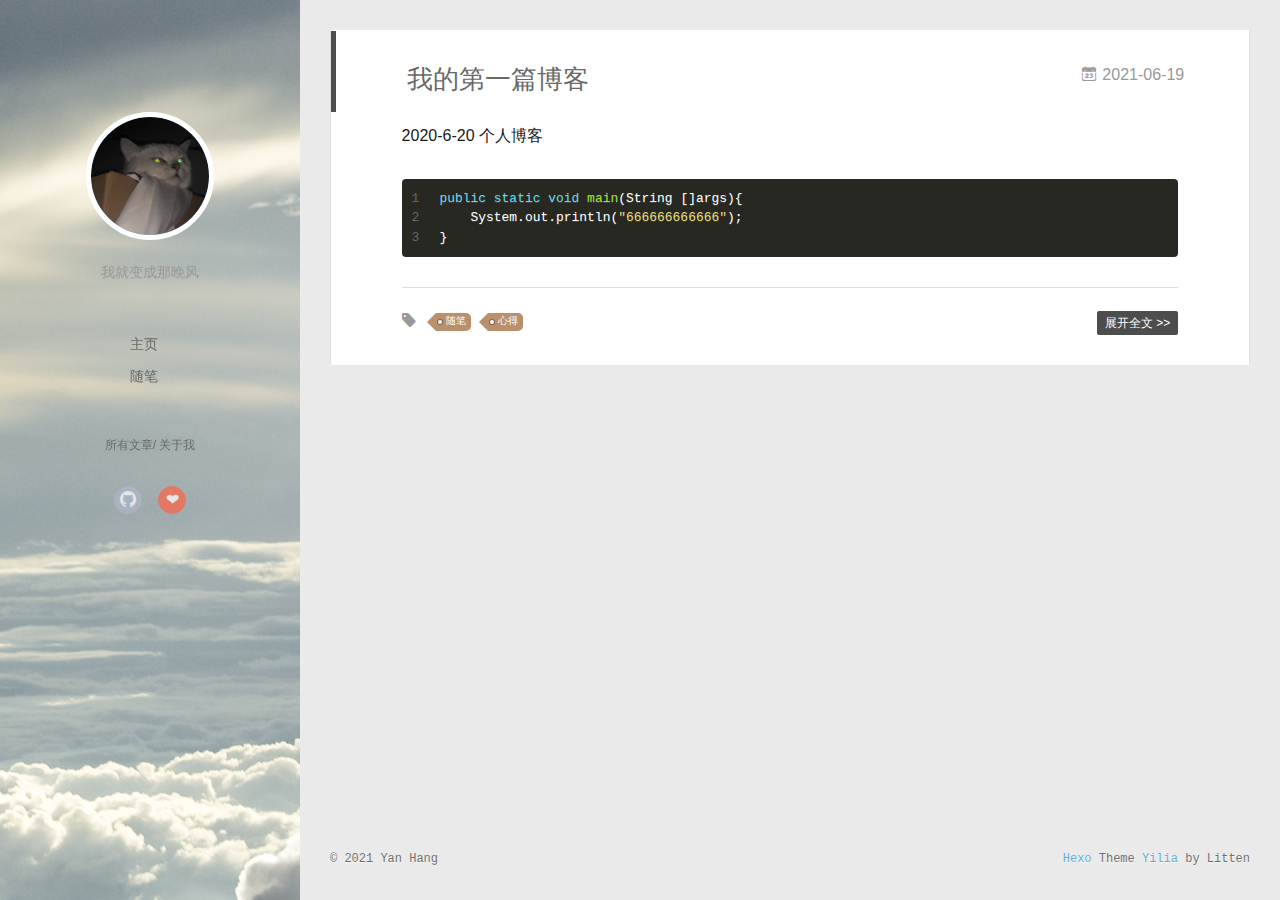
<file: index.html>
<!DOCTYPE html>
<html>
<head>
  <meta charset="utf-8">
  
  <meta name="renderer" content="webkit">
  <meta http-equiv="X-UA-Compatible" content="IE=edge" >
  <link rel="dns-prefetch" href="http://example.com">
  <title>Emeraki</title>
  <meta name="viewport" content="width=device-width, initial-scale=1, maximum-scale=1">
  <meta name="description" content="闫航的个人博客">
<meta property="og:type" content="website">
<meta property="og:title" content="Emeraki">
<meta property="og:url" content="http://example.com/index.html">
<meta property="og:site_name" content="Emeraki">
<meta property="og:description" content="闫航的个人博客">
<meta property="og:locale" content="zh_CN">
<meta property="article:author" content="Yan Hang">
<meta name="twitter:card" content="summary">
  
    <link rel="alternative" href="/atom.xml" title="Emeraki" type="application/atom+xml">
  
  
    <link rel="icon" href="/img/bird.png">
  
  <link rel="stylesheet" type="text/css" href="/./main.0cf68a.css">
  <style type="text/css">
  
    #container.show {
      background: linear-gradient(200deg,#a0cfe4,#e8c37e);
    }
  </style>
  

  

<meta name="generator" content="Hexo 5.4.0"></head>

<body>
  <div id="container" q-class="show:isCtnShow">
    <canvas id="anm-canvas" class="anm-canvas"></canvas>
	
    <div class="left-col" q-class="show:isShow">
      
<div class="overlay" style="background: #00000"></div>
<div class="intrude-less">
	<header id="header" class="inner">
		<a href="/" class="profilepic">
			<img src="/img/touxiang.png" class="js-avatar">
		</a>
		<hgroup>
		  <h1 class="header-author"><a href="/"></a></h1>
		</hgroup>
		
		<p class="header-subtitle">我就变成那晚风</p>
		

		<nav class="header-menu">
			<ul>
			
				<li><a href="/">主页</a></li>
	        
				<li><a href="/tags/%E9%9A%8F%E7%AC%94/">随笔</a></li>
	        
			</ul>
		</nav>
		<nav class="header-smart-menu">
    		
    			
    			<a q-on="click: openSlider(e, 'innerArchive')" href="javascript:void(0)">所有文章</a>
    			
            
    			
            
    			
    			<a q-on="click: openSlider(e, 'aboutme')" href="javascript:void(0)">关于我</a>
    			
            
		</nav>
		<nav class="header-nav">
			<div class="social">
				
					<a class="github" target="_blank" href="https://github.com/Emeraki" title="github"><i class="icon-github"></i></a>
		        
					<a class="to_lover" target="_blank" href="/to_lover/index.html" title="to_lover"><i class="icon-to_lover"></i></a>
		        
			</div>
		</nav>
	</header>		
</div>

    </div>
	
    <div class="mid-col" q-class="show:isShow,hide:isShow|isFalse">
      
<nav id="mobile-nav">
  	<div class="overlay js-overlay" style="background: #00000"></div>
	<div class="btnctn js-mobile-btnctn">
  		<div class="slider-trigger list" q-on="click: openSlider(e)"><i class="icon icon-sort"></i></div>
	</div>
	<div class="intrude-less">
		<header id="header" class="inner">
			<div class="profilepic">
				<img src="/img/touxiang.png" class="js-avatar">
			</div>
			<hgroup>
			  <h1 class="header-author js-header-author"></h1>
			</hgroup>
			
			<p class="header-subtitle"><i class="icon icon-quo-left"></i>我就变成那晚风<i class="icon icon-quo-right"></i></p>
			
			
			
				
			
				
			
			
			
			<nav class="header-nav">
				<div class="social">
					
						<a class="github" target="_blank" href="https://github.com/Emeraki" title="github"><i class="icon-github"></i></a>
			        
						<a class="to_lover" target="_blank" href="/to_lover/index.html" title="to_lover"><i class="icon-to_lover"></i></a>
			        
				</div>
			</nav>

			<nav class="header-menu js-header-menu">
				<ul style="width: 50%">
				
				
					<li style="width: 50%"><a href="/">主页</a></li>
		        
					<li style="width: 50%"><a href="/tags/%E9%9A%8F%E7%AC%94/">随笔</a></li>
		        
				</ul>
			</nav>
		</header>				
	</div>
	<div class="mobile-mask" style="display:none" q-show="isShow"></div>
</nav>

      <div id="wrapper" class="body-wrap">
        <div class="menu-l">
          <div class="canvas-wrap">
            <canvas data-colors="#eaeaea" data-sectionHeight="100" data-contentId="js-content" id="myCanvas1" class="anm-canvas"></canvas>
          </div>
          <div id="js-content" class="content-ll">
            
  
    <article id="post-我的第一篇博客" class="article article-type-post  article-index" itemscope itemprop="blogPost">
  <div class="article-inner">
    
      <header class="article-header">
        
  
    <h1 itemprop="name">
      <a class="article-title" href="/2021/06/19/%E6%88%91%E7%9A%84%E7%AC%AC%E4%B8%80%E7%AF%87%E5%8D%9A%E5%AE%A2/">我的第一篇博客</a>
    </h1>
  

        
        <a href="/2021/06/19/%E6%88%91%E7%9A%84%E7%AC%AC%E4%B8%80%E7%AF%87%E5%8D%9A%E5%AE%A2/" class="archive-article-date">
  	<time datetime="2021-06-19T07:44:09.000Z" itemprop="datePublished"><i class="icon-calendar icon"></i>2021-06-19</time>
</a>
        
      </header>
    
    <div class="article-entry" itemprop="articleBody">
      
        <p>2020-6-20 个人博客</p>
<figure class="highlight java"><table><tr><td class="gutter"><pre><span class="line">1</span><br><span class="line">2</span><br><span class="line">3</span><br></pre></td><td class="code"><pre><span class="line"><span class="function"><span class="keyword">public</span> <span class="keyword">static</span> <span class="keyword">void</span> <span class="title">main</span><span class="params">(String []args)</span></span>&#123;</span><br><span class="line">    System.out.println(<span class="string">&quot;666666666666&quot;</span>);</span><br><span class="line">&#125;</span><br></pre></td></tr></table></figure>


      

      
    </div>
    <div class="article-info article-info-index">
      
      
	<div class="article-tag tagcloud">
		<i class="icon-price-tags icon"></i>
		<ul class="article-tag-list">
			 
        		<li class="article-tag-list-item">
        			<a href="javascript:void(0)" class="js-tag article-tag-list-link color3">随笔</a>
        		</li>
      		 
        		<li class="article-tag-list-item">
        			<a href="javascript:void(0)" class="js-tag article-tag-list-link color3">心得</a>
        		</li>
      		
		</ul>
	</div>

      

      
        <p class="article-more-link">
          <a class="article-more-a" href="/2021/06/19/%E6%88%91%E7%9A%84%E7%AC%AC%E4%B8%80%E7%AF%87%E5%8D%9A%E5%AE%A2/">展开全文 >></a>
        </p>
      

      
      <div class="clearfix"></div>
    </div>
  </div>
</article>

<aside class="wrap-side-operation">
    <div class="mod-side-operation">
        
        <div class="jump-container" id="js-jump-container" style="display:none;">
            <a href="javascript:void(0)" class="mod-side-operation__jump-to-top">
                <i class="icon-font icon-back"></i>
            </a>
            <div id="js-jump-plan-container" class="jump-plan-container" style="top: -11px;">
                <i class="icon-font icon-plane jump-plane"></i>
            </div>
        </div>
        
        
    </div>
</aside>




  
  


          </div>
        </div>
      </div>
      <footer id="footer">
  <div class="outer">
    <div id="footer-info">
    	<div class="footer-left">
    		&copy; 2021 Yan Hang
    	</div>
      	<div class="footer-right">
      		<a href="http://hexo.io/" target="_blank">Hexo</a>  Theme <a href="https://github.com/litten/hexo-theme-yilia" target="_blank">Yilia</a> by Litten
      	</div>
    </div>
  </div>
</footer>


    </div>
    <script>
	var yiliaConfig = {
		mathjax: false,
		isHome: true,
		isPost: false,
		isArchive: false,
		isTag: false,
		isCategory: false,
		open_in_new: false,
		toc_hide_index: true,
		root: "/",
		innerArchive: true,
		showTags: false
	}
</script>

<script>!function(t){function n(e){if(r[e])return r[e].exports;var i=r[e]={exports:{},id:e,loaded:!1};return t[e].call(i.exports,i,i.exports,n),i.loaded=!0,i.exports}var r={};n.m=t,n.c=r,n.p="./",n(0)}([function(t,n,r){r(195),t.exports=r(191)},function(t,n,r){var e=r(3),i=r(52),o=r(27),u=r(28),c=r(53),f="prototype",a=function(t,n,r){var s,l,h,v,p=t&a.F,d=t&a.G,y=t&a.S,g=t&a.P,b=t&a.B,m=d?e:y?e[n]||(e[n]={}):(e[n]||{})[f],x=d?i:i[n]||(i[n]={}),w=x[f]||(x[f]={});d&&(r=n);for(s in r)l=!p&&m&&void 0!==m[s],h=(l?m:r)[s],v=b&&l?c(h,e):g&&"function"==typeof h?c(Function.call,h):h,m&&u(m,s,h,t&a.U),x[s]!=h&&o(x,s,v),g&&w[s]!=h&&(w[s]=h)};e.core=i,a.F=1,a.G=2,a.S=4,a.P=8,a.B=16,a.W=32,a.U=64,a.R=128,t.exports=a},function(t,n,r){var e=r(6);t.exports=function(t){if(!e(t))throw TypeError(t+" is not an object!");return t}},function(t,n){var r=t.exports="undefined"!=typeof window&&window.Math==Math?window:"undefined"!=typeof self&&self.Math==Math?self:Function("return this")();"number"==typeof __g&&(__g=r)},function(t,n){t.exports=function(t){try{return!!t()}catch(t){return!0}}},function(t,n){var r=t.exports="undefined"!=typeof window&&window.Math==Math?window:"undefined"!=typeof self&&self.Math==Math?self:Function("return this")();"number"==typeof __g&&(__g=r)},function(t,n){t.exports=function(t){return"object"==typeof t?null!==t:"function"==typeof t}},function(t,n,r){var e=r(126)("wks"),i=r(76),o=r(3).Symbol,u="function"==typeof o;(t.exports=function(t){return e[t]||(e[t]=u&&o[t]||(u?o:i)("Symbol."+t))}).store=e},function(t,n){var r={}.hasOwnProperty;t.exports=function(t,n){return r.call(t,n)}},function(t,n,r){var e=r(94),i=r(33);t.exports=function(t){return e(i(t))}},function(t,n,r){t.exports=!r(4)(function(){return 7!=Object.defineProperty({},"a",{get:function(){return 7}}).a})},function(t,n,r){var e=r(2),i=r(167),o=r(50),u=Object.defineProperty;n.f=r(10)?Object.defineProperty:function(t,n,r){if(e(t),n=o(n,!0),e(r),i)try{return u(t,n,r)}catch(t){}if("get"in r||"set"in r)throw TypeError("Accessors not supported!");return"value"in r&&(t[n]=r.value),t}},function(t,n,r){t.exports=!r(18)(function(){return 7!=Object.defineProperty({},"a",{get:function(){return 7}}).a})},function(t,n,r){var e=r(14),i=r(22);t.exports=r(12)?function(t,n,r){return e.f(t,n,i(1,r))}:function(t,n,r){return t[n]=r,t}},function(t,n,r){var e=r(20),i=r(58),o=r(42),u=Object.defineProperty;n.f=r(12)?Object.defineProperty:function(t,n,r){if(e(t),n=o(n,!0),e(r),i)try{return u(t,n,r)}catch(t){}if("get"in r||"set"in r)throw TypeError("Accessors not supported!");return"value"in r&&(t[n]=r.value),t}},function(t,n,r){var e=r(40)("wks"),i=r(23),o=r(5).Symbol,u="function"==typeof o;(t.exports=function(t){return e[t]||(e[t]=u&&o[t]||(u?o:i)("Symbol."+t))}).store=e},function(t,n,r){var e=r(67),i=Math.min;t.exports=function(t){return t>0?i(e(t),9007199254740991):0}},function(t,n,r){var e=r(46);t.exports=function(t){return Object(e(t))}},function(t,n){t.exports=function(t){try{return!!t()}catch(t){return!0}}},function(t,n,r){var e=r(63),i=r(34);t.exports=Object.keys||function(t){return e(t,i)}},function(t,n,r){var e=r(21);t.exports=function(t){if(!e(t))throw TypeError(t+" is not an object!");return t}},function(t,n){t.exports=function(t){return"object"==typeof t?null!==t:"function"==typeof t}},function(t,n){t.exports=function(t,n){return{enumerable:!(1&t),configurable:!(2&t),writable:!(4&t),value:n}}},function(t,n){var r=0,e=Math.random();t.exports=function(t){return"Symbol(".concat(void 0===t?"":t,")_",(++r+e).toString(36))}},function(t,n){var r={}.hasOwnProperty;t.exports=function(t,n){return r.call(t,n)}},function(t,n){var r=t.exports={version:"2.4.0"};"number"==typeof __e&&(__e=r)},function(t,n){t.exports=function(t){if("function"!=typeof t)throw TypeError(t+" is not a function!");return t}},function(t,n,r){var e=r(11),i=r(66);t.exports=r(10)?function(t,n,r){return e.f(t,n,i(1,r))}:function(t,n,r){return t[n]=r,t}},function(t,n,r){var e=r(3),i=r(27),o=r(24),u=r(76)("src"),c="toString",f=Function[c],a=(""+f).split(c);r(52).inspectSource=function(t){return f.call(t)},(t.exports=function(t,n,r,c){var f="function"==typeof r;f&&(o(r,"name")||i(r,"name",n)),t[n]!==r&&(f&&(o(r,u)||i(r,u,t[n]?""+t[n]:a.join(String(n)))),t===e?t[n]=r:c?t[n]?t[n]=r:i(t,n,r):(delete t[n],i(t,n,r)))})(Function.prototype,c,function(){return"function"==typeof this&&this[u]||f.call(this)})},function(t,n,r){var e=r(1),i=r(4),o=r(46),u=function(t,n,r,e){var i=String(o(t)),u="<"+n;return""!==r&&(u+=" "+r+'="'+String(e).replace(/"/g,"&quot;")+'"'),u+">"+i+"</"+n+">"};t.exports=function(t,n){var r={};r[t]=n(u),e(e.P+e.F*i(function(){var n=""[t]('"');return n!==n.toLowerCase()||n.split('"').length>3}),"String",r)}},function(t,n,r){var e=r(115),i=r(46);t.exports=function(t){return e(i(t))}},function(t,n,r){var e=r(116),i=r(66),o=r(30),u=r(50),c=r(24),f=r(167),a=Object.getOwnPropertyDescriptor;n.f=r(10)?a:function(t,n){if(t=o(t),n=u(n,!0),f)try{return a(t,n)}catch(t){}if(c(t,n))return i(!e.f.call(t,n),t[n])}},function(t,n,r){var e=r(24),i=r(17),o=r(145)("IE_PROTO"),u=Object.prototype;t.exports=Object.getPrototypeOf||function(t){return t=i(t),e(t,o)?t[o]:"function"==typeof t.constructor&&t instanceof t.constructor?t.constructor.prototype:t instanceof Object?u:null}},function(t,n){t.exports=function(t){if(void 0==t)throw TypeError("Can't call method on  "+t);return t}},function(t,n){t.exports="constructor,hasOwnProperty,isPrototypeOf,propertyIsEnumerable,toLocaleString,toString,valueOf".split(",")},function(t,n){t.exports={}},function(t,n){t.exports=!0},function(t,n){n.f={}.propertyIsEnumerable},function(t,n,r){var e=r(14).f,i=r(8),o=r(15)("toStringTag");t.exports=function(t,n,r){t&&!i(t=r?t:t.prototype,o)&&e(t,o,{configurable:!0,value:n})}},function(t,n,r){var e=r(40)("keys"),i=r(23);t.exports=function(t){return e[t]||(e[t]=i(t))}},function(t,n,r){var e=r(5),i="__core-js_shared__",o=e[i]||(e[i]={});t.exports=function(t){return o[t]||(o[t]={})}},function(t,n){var r=Math.ceil,e=Math.floor;t.exports=function(t){return isNaN(t=+t)?0:(t>0?e:r)(t)}},function(t,n,r){var e=r(21);t.exports=function(t,n){if(!e(t))return t;var r,i;if(n&&"function"==typeof(r=t.toString)&&!e(i=r.call(t)))return i;if("function"==typeof(r=t.valueOf)&&!e(i=r.call(t)))return i;if(!n&&"function"==typeof(r=t.toString)&&!e(i=r.call(t)))return i;throw TypeError("Can't convert object to primitive value")}},function(t,n,r){var e=r(5),i=r(25),o=r(36),u=r(44),c=r(14).f;t.exports=function(t){var n=i.Symbol||(i.Symbol=o?{}:e.Symbol||{});"_"==t.charAt(0)||t in n||c(n,t,{value:u.f(t)})}},function(t,n,r){n.f=r(15)},function(t,n){var r={}.toString;t.exports=function(t){return r.call(t).slice(8,-1)}},function(t,n){t.exports=function(t){if(void 0==t)throw TypeError("Can't call method on  "+t);return t}},function(t,n,r){var e=r(4);t.exports=function(t,n){return!!t&&e(function(){n?t.call(null,function(){},1):t.call(null)})}},function(t,n,r){var e=r(53),i=r(115),o=r(17),u=r(16),c=r(203);t.exports=function(t,n){var r=1==t,f=2==t,a=3==t,s=4==t,l=6==t,h=5==t||l,v=n||c;return function(n,c,p){for(var d,y,g=o(n),b=i(g),m=e(c,p,3),x=u(b.length),w=0,S=r?v(n,x):f?v(n,0):void 0;x>w;w++)if((h||w in b)&&(d=b[w],y=m(d,w,g),t))if(r)S[w]=y;else if(y)switch(t){case 3:return!0;case 5:return d;case 6:return w;case 2:S.push(d)}else if(s)return!1;return l?-1:a||s?s:S}}},function(t,n,r){var e=r(1),i=r(52),o=r(4);t.exports=function(t,n){var r=(i.Object||{})[t]||Object[t],u={};u[t]=n(r),e(e.S+e.F*o(function(){r(1)}),"Object",u)}},function(t,n,r){var e=r(6);t.exports=function(t,n){if(!e(t))return t;var r,i;if(n&&"function"==typeof(r=t.toString)&&!e(i=r.call(t)))return i;if("function"==typeof(r=t.valueOf)&&!e(i=r.call(t)))return i;if(!n&&"function"==typeof(r=t.toString)&&!e(i=r.call(t)))return i;throw TypeError("Can't convert object to primitive value")}},function(t,n,r){var e=r(5),i=r(25),o=r(91),u=r(13),c="prototype",f=function(t,n,r){var a,s,l,h=t&f.F,v=t&f.G,p=t&f.S,d=t&f.P,y=t&f.B,g=t&f.W,b=v?i:i[n]||(i[n]={}),m=b[c],x=v?e:p?e[n]:(e[n]||{})[c];v&&(r=n);for(a in r)(s=!h&&x&&void 0!==x[a])&&a in b||(l=s?x[a]:r[a],b[a]=v&&"function"!=typeof x[a]?r[a]:y&&s?o(l,e):g&&x[a]==l?function(t){var n=function(n,r,e){if(this instanceof t){switch(arguments.length){case 0:return new t;case 1:return new t(n);case 2:return new t(n,r)}return new t(n,r,e)}return t.apply(this,arguments)};return n[c]=t[c],n}(l):d&&"function"==typeof l?o(Function.call,l):l,d&&((b.virtual||(b.virtual={}))[a]=l,t&f.R&&m&&!m[a]&&u(m,a,l)))};f.F=1,f.G=2,f.S=4,f.P=8,f.B=16,f.W=32,f.U=64,f.R=128,t.exports=f},function(t,n){var r=t.exports={version:"2.4.0"};"number"==typeof __e&&(__e=r)},function(t,n,r){var e=r(26);t.exports=function(t,n,r){if(e(t),void 0===n)return t;switch(r){case 1:return function(r){return t.call(n,r)};case 2:return function(r,e){return t.call(n,r,e)};case 3:return function(r,e,i){return t.call(n,r,e,i)}}return function(){return t.apply(n,arguments)}}},function(t,n,r){var e=r(183),i=r(1),o=r(126)("metadata"),u=o.store||(o.store=new(r(186))),c=function(t,n,r){var i=u.get(t);if(!i){if(!r)return;u.set(t,i=new e)}var o=i.get(n);if(!o){if(!r)return;i.set(n,o=new e)}return o},f=function(t,n,r){var e=c(n,r,!1);return void 0!==e&&e.has(t)},a=function(t,n,r){var e=c(n,r,!1);return void 0===e?void 0:e.get(t)},s=function(t,n,r,e){c(r,e,!0).set(t,n)},l=function(t,n){var r=c(t,n,!1),e=[];return r&&r.forEach(function(t,n){e.push(n)}),e},h=function(t){return void 0===t||"symbol"==typeof t?t:String(t)},v=function(t){i(i.S,"Reflect",t)};t.exports={store:u,map:c,has:f,get:a,set:s,keys:l,key:h,exp:v}},function(t,n,r){"use strict";if(r(10)){var e=r(69),i=r(3),o=r(4),u=r(1),c=r(127),f=r(152),a=r(53),s=r(68),l=r(66),h=r(27),v=r(73),p=r(67),d=r(16),y=r(75),g=r(50),b=r(24),m=r(180),x=r(114),w=r(6),S=r(17),_=r(137),O=r(70),E=r(32),P=r(71).f,j=r(154),F=r(76),M=r(7),A=r(48),N=r(117),T=r(146),I=r(155),k=r(80),L=r(123),R=r(74),C=r(130),D=r(160),U=r(11),W=r(31),G=U.f,B=W.f,V=i.RangeError,z=i.TypeError,q=i.Uint8Array,K="ArrayBuffer",J="Shared"+K,Y="BYTES_PER_ELEMENT",H="prototype",$=Array[H],X=f.ArrayBuffer,Q=f.DataView,Z=A(0),tt=A(2),nt=A(3),rt=A(4),et=A(5),it=A(6),ot=N(!0),ut=N(!1),ct=I.values,ft=I.keys,at=I.entries,st=$.lastIndexOf,lt=$.reduce,ht=$.reduceRight,vt=$.join,pt=$.sort,dt=$.slice,yt=$.toString,gt=$.toLocaleString,bt=M("iterator"),mt=M("toStringTag"),xt=F("typed_constructor"),wt=F("def_constructor"),St=c.CONSTR,_t=c.TYPED,Ot=c.VIEW,Et="Wrong length!",Pt=A(1,function(t,n){return Tt(T(t,t[wt]),n)}),jt=o(function(){return 1===new q(new Uint16Array([1]).buffer)[0]}),Ft=!!q&&!!q[H].set&&o(function(){new q(1).set({})}),Mt=function(t,n){if(void 0===t)throw z(Et);var r=+t,e=d(t);if(n&&!m(r,e))throw V(Et);return e},At=function(t,n){var r=p(t);if(r<0||r%n)throw V("Wrong offset!");return r},Nt=function(t){if(w(t)&&_t in t)return t;throw z(t+" is not a typed array!")},Tt=function(t,n){if(!(w(t)&&xt in t))throw z("It is not a typed array constructor!");return new t(n)},It=function(t,n){return kt(T(t,t[wt]),n)},kt=function(t,n){for(var r=0,e=n.length,i=Tt(t,e);e>r;)i[r]=n[r++];return i},Lt=function(t,n,r){G(t,n,{get:function(){return this._d[r]}})},Rt=function(t){var n,r,e,i,o,u,c=S(t),f=arguments.length,s=f>1?arguments[1]:void 0,l=void 0!==s,h=j(c);if(void 0!=h&&!_(h)){for(u=h.call(c),e=[],n=0;!(o=u.next()).done;n++)e.push(o.value);c=e}for(l&&f>2&&(s=a(s,arguments[2],2)),n=0,r=d(c.length),i=Tt(this,r);r>n;n++)i[n]=l?s(c[n],n):c[n];return i},Ct=function(){for(var t=0,n=arguments.length,r=Tt(this,n);n>t;)r[t]=arguments[t++];return r},Dt=!!q&&o(function(){gt.call(new q(1))}),Ut=function(){return gt.apply(Dt?dt.call(Nt(this)):Nt(this),arguments)},Wt={copyWithin:function(t,n){return D.call(Nt(this),t,n,arguments.length>2?arguments[2]:void 0)},every:function(t){return rt(Nt(this),t,arguments.length>1?arguments[1]:void 0)},fill:function(t){return C.apply(Nt(this),arguments)},filter:function(t){return It(this,tt(Nt(this),t,arguments.length>1?arguments[1]:void 0))},find:function(t){return et(Nt(this),t,arguments.length>1?arguments[1]:void 0)},findIndex:function(t){return it(Nt(this),t,arguments.length>1?arguments[1]:void 0)},forEach:function(t){Z(Nt(this),t,arguments.length>1?arguments[1]:void 0)},indexOf:function(t){return ut(Nt(this),t,arguments.length>1?arguments[1]:void 0)},includes:function(t){return ot(Nt(this),t,arguments.length>1?arguments[1]:void 0)},join:function(t){return vt.apply(Nt(this),arguments)},lastIndexOf:function(t){return st.apply(Nt(this),arguments)},map:function(t){return Pt(Nt(this),t,arguments.length>1?arguments[1]:void 0)},reduce:function(t){return lt.apply(Nt(this),arguments)},reduceRight:function(t){return ht.apply(Nt(this),arguments)},reverse:function(){for(var t,n=this,r=Nt(n).length,e=Math.floor(r/2),i=0;i<e;)t=n[i],n[i++]=n[--r],n[r]=t;return n},some:function(t){return nt(Nt(this),t,arguments.length>1?arguments[1]:void 0)},sort:function(t){return pt.call(Nt(this),t)},subarray:function(t,n){var r=Nt(this),e=r.length,i=y(t,e);return new(T(r,r[wt]))(r.buffer,r.byteOffset+i*r.BYTES_PER_ELEMENT,d((void 0===n?e:y(n,e))-i))}},Gt=function(t,n){return It(this,dt.call(Nt(this),t,n))},Bt=function(t){Nt(this);var n=At(arguments[1],1),r=this.length,e=S(t),i=d(e.length),o=0;if(i+n>r)throw V(Et);for(;o<i;)this[n+o]=e[o++]},Vt={entries:function(){return at.call(Nt(this))},keys:function(){return ft.call(Nt(this))},values:function(){return ct.call(Nt(this))}},zt=function(t,n){return w(t)&&t[_t]&&"symbol"!=typeof n&&n in t&&String(+n)==String(n)},qt=function(t,n){return zt(t,n=g(n,!0))?l(2,t[n]):B(t,n)},Kt=function(t,n,r){return!(zt(t,n=g(n,!0))&&w(r)&&b(r,"value"))||b(r,"get")||b(r,"set")||r.configurable||b(r,"writable")&&!r.writable||b(r,"enumerable")&&!r.enumerable?G(t,n,r):(t[n]=r.value,t)};St||(W.f=qt,U.f=Kt),u(u.S+u.F*!St,"Object",{getOwnPropertyDescriptor:qt,defineProperty:Kt}),o(function(){yt.call({})})&&(yt=gt=function(){return vt.call(this)});var Jt=v({},Wt);v(Jt,Vt),h(Jt,bt,Vt.values),v(Jt,{slice:Gt,set:Bt,constructor:function(){},toString:yt,toLocaleString:Ut}),Lt(Jt,"buffer","b"),Lt(Jt,"byteOffset","o"),Lt(Jt,"byteLength","l"),Lt(Jt,"length","e"),G(Jt,mt,{get:function(){return this[_t]}}),t.exports=function(t,n,r,f){f=!!f;var a=t+(f?"Clamped":"")+"Array",l="Uint8Array"!=a,v="get"+t,p="set"+t,y=i[a],g=y||{},b=y&&E(y),m=!y||!c.ABV,S={},_=y&&y[H],j=function(t,r){var e=t._d;return e.v[v](r*n+e.o,jt)},F=function(t,r,e){var i=t._d;f&&(e=(e=Math.round(e))<0?0:e>255?255:255&e),i.v[p](r*n+i.o,e,jt)},M=function(t,n){G(t,n,{get:function(){return j(this,n)},set:function(t){return F(this,n,t)},enumerable:!0})};m?(y=r(function(t,r,e,i){s(t,y,a,"_d");var o,u,c,f,l=0,v=0;if(w(r)){if(!(r instanceof X||(f=x(r))==K||f==J))return _t in r?kt(y,r):Rt.call(y,r);o=r,v=At(e,n);var p=r.byteLength;if(void 0===i){if(p%n)throw V(Et);if((u=p-v)<0)throw V(Et)}else if((u=d(i)*n)+v>p)throw V(Et);c=u/n}else c=Mt(r,!0),u=c*n,o=new X(u);for(h(t,"_d",{b:o,o:v,l:u,e:c,v:new Q(o)});l<c;)M(t,l++)}),_=y[H]=O(Jt),h(_,"constructor",y)):L(function(t){new y(null),new y(t)},!0)||(y=r(function(t,r,e,i){s(t,y,a);var o;return w(r)?r instanceof X||(o=x(r))==K||o==J?void 0!==i?new g(r,At(e,n),i):void 0!==e?new g(r,At(e,n)):new g(r):_t in r?kt(y,r):Rt.call(y,r):new g(Mt(r,l))}),Z(b!==Function.prototype?P(g).concat(P(b)):P(g),function(t){t in y||h(y,t,g[t])}),y[H]=_,e||(_.constructor=y));var A=_[bt],N=!!A&&("values"==A.name||void 0==A.name),T=Vt.values;h(y,xt,!0),h(_,_t,a),h(_,Ot,!0),h(_,wt,y),(f?new y(1)[mt]==a:mt in _)||G(_,mt,{get:function(){return a}}),S[a]=y,u(u.G+u.W+u.F*(y!=g),S),u(u.S,a,{BYTES_PER_ELEMENT:n,from:Rt,of:Ct}),Y in _||h(_,Y,n),u(u.P,a,Wt),R(a),u(u.P+u.F*Ft,a,{set:Bt}),u(u.P+u.F*!N,a,Vt),u(u.P+u.F*(_.toString!=yt),a,{toString:yt}),u(u.P+u.F*o(function(){new y(1).slice()}),a,{slice:Gt}),u(u.P+u.F*(o(function(){return[1,2].toLocaleString()!=new y([1,2]).toLocaleString()})||!o(function(){_.toLocaleString.call([1,2])})),a,{toLocaleString:Ut}),k[a]=N?A:T,e||N||h(_,bt,T)}}else t.exports=function(){}},function(t,n){var r={}.toString;t.exports=function(t){return r.call(t).slice(8,-1)}},function(t,n,r){var e=r(21),i=r(5).document,o=e(i)&&e(i.createElement);t.exports=function(t){return o?i.createElement(t):{}}},function(t,n,r){t.exports=!r(12)&&!r(18)(function(){return 7!=Object.defineProperty(r(57)("div"),"a",{get:function(){return 7}}).a})},function(t,n,r){"use strict";var e=r(36),i=r(51),o=r(64),u=r(13),c=r(8),f=r(35),a=r(96),s=r(38),l=r(103),h=r(15)("iterator"),v=!([].keys&&"next"in[].keys()),p="keys",d="values",y=function(){return this};t.exports=function(t,n,r,g,b,m,x){a(r,n,g);var w,S,_,O=function(t){if(!v&&t in F)return F[t];switch(t){case p:case d:return function(){return new r(this,t)}}return function(){return new r(this,t)}},E=n+" Iterator",P=b==d,j=!1,F=t.prototype,M=F[h]||F["@@iterator"]||b&&F[b],A=M||O(b),N=b?P?O("entries"):A:void 0,T="Array"==n?F.entries||M:M;if(T&&(_=l(T.call(new t)))!==Object.prototype&&(s(_,E,!0),e||c(_,h)||u(_,h,y)),P&&M&&M.name!==d&&(j=!0,A=function(){return M.call(this)}),e&&!x||!v&&!j&&F[h]||u(F,h,A),f[n]=A,f[E]=y,b)if(w={values:P?A:O(d),keys:m?A:O(p),entries:N},x)for(S in w)S in F||o(F,S,w[S]);else i(i.P+i.F*(v||j),n,w);return w}},function(t,n,r){var e=r(20),i=r(100),o=r(34),u=r(39)("IE_PROTO"),c=function(){},f="prototype",a=function(){var t,n=r(57)("iframe"),e=o.length;for(n.style.display="none",r(93).appendChild(n),n.src="javascript:",t=n.contentWindow.document,t.open(),t.write("<script>document.F=Object<\/script>"),t.close(),a=t.F;e--;)delete a[f][o[e]];return a()};t.exports=Object.create||function(t,n){var r;return null!==t?(c[f]=e(t),r=new c,c[f]=null,r[u]=t):r=a(),void 0===n?r:i(r,n)}},function(t,n,r){var e=r(63),i=r(34).concat("length","prototype");n.f=Object.getOwnPropertyNames||function(t){return e(t,i)}},function(t,n){n.f=Object.getOwnPropertySymbols},function(t,n,r){var e=r(8),i=r(9),o=r(90)(!1),u=r(39)("IE_PROTO");t.exports=function(t,n){var r,c=i(t),f=0,a=[];for(r in c)r!=u&&e(c,r)&&a.push(r);for(;n.length>f;)e(c,r=n[f++])&&(~o(a,r)||a.push(r));return a}},function(t,n,r){t.exports=r(13)},function(t,n,r){var e=r(76)("meta"),i=r(6),o=r(24),u=r(11).f,c=0,f=Object.isExtensible||function(){return!0},a=!r(4)(function(){return f(Object.preventExtensions({}))}),s=function(t){u(t,e,{value:{i:"O"+ ++c,w:{}}})},l=function(t,n){if(!i(t))return"symbol"==typeof t?t:("string"==typeof t?"S":"P")+t;if(!o(t,e)){if(!f(t))return"F";if(!n)return"E";s(t)}return t[e].i},h=function(t,n){if(!o(t,e)){if(!f(t))return!0;if(!n)return!1;s(t)}return t[e].w},v=function(t){return a&&p.NEED&&f(t)&&!o(t,e)&&s(t),t},p=t.exports={KEY:e,NEED:!1,fastKey:l,getWeak:h,onFreeze:v}},function(t,n){t.exports=function(t,n){return{enumerable:!(1&t),configurable:!(2&t),writable:!(4&t),value:n}}},function(t,n){var r=Math.ceil,e=Math.floor;t.exports=function(t){return isNaN(t=+t)?0:(t>0?e:r)(t)}},function(t,n){t.exports=function(t,n,r,e){if(!(t instanceof n)||void 0!==e&&e in t)throw TypeError(r+": incorrect invocation!");return t}},function(t,n){t.exports=!1},function(t,n,r){var e=r(2),i=r(173),o=r(133),u=r(145)("IE_PROTO"),c=function(){},f="prototype",a=function(){var t,n=r(132)("iframe"),e=o.length;for(n.style.display="none",r(135).appendChild(n),n.src="javascript:",t=n.contentWindow.document,t.open(),t.write("<script>document.F=Object<\/script>"),t.close(),a=t.F;e--;)delete a[f][o[e]];return a()};t.exports=Object.create||function(t,n){var r;return null!==t?(c[f]=e(t),r=new c,c[f]=null,r[u]=t):r=a(),void 0===n?r:i(r,n)}},function(t,n,r){var e=r(175),i=r(133).concat("length","prototype");n.f=Object.getOwnPropertyNames||function(t){return e(t,i)}},function(t,n,r){var e=r(175),i=r(133);t.exports=Object.keys||function(t){return e(t,i)}},function(t,n,r){var e=r(28);t.exports=function(t,n,r){for(var i in n)e(t,i,n[i],r);return t}},function(t,n,r){"use strict";var e=r(3),i=r(11),o=r(10),u=r(7)("species");t.exports=function(t){var n=e[t];o&&n&&!n[u]&&i.f(n,u,{configurable:!0,get:function(){return this}})}},function(t,n,r){var e=r(67),i=Math.max,o=Math.min;t.exports=function(t,n){return t=e(t),t<0?i(t+n,0):o(t,n)}},function(t,n){var r=0,e=Math.random();t.exports=function(t){return"Symbol(".concat(void 0===t?"":t,")_",(++r+e).toString(36))}},function(t,n,r){var e=r(33);t.exports=function(t){return Object(e(t))}},function(t,n,r){var e=r(7)("unscopables"),i=Array.prototype;void 0==i[e]&&r(27)(i,e,{}),t.exports=function(t){i[e][t]=!0}},function(t,n,r){var e=r(53),i=r(169),o=r(137),u=r(2),c=r(16),f=r(154),a={},s={},n=t.exports=function(t,n,r,l,h){var v,p,d,y,g=h?function(){return t}:f(t),b=e(r,l,n?2:1),m=0;if("function"!=typeof g)throw TypeError(t+" is not iterable!");if(o(g)){for(v=c(t.length);v>m;m++)if((y=n?b(u(p=t[m])[0],p[1]):b(t[m]))===a||y===s)return y}else for(d=g.call(t);!(p=d.next()).done;)if((y=i(d,b,p.value,n))===a||y===s)return y};n.BREAK=a,n.RETURN=s},function(t,n){t.exports={}},function(t,n,r){var e=r(11).f,i=r(24),o=r(7)("toStringTag");t.exports=function(t,n,r){t&&!i(t=r?t:t.prototype,o)&&e(t,o,{configurable:!0,value:n})}},function(t,n,r){var e=r(1),i=r(46),o=r(4),u=r(150),c="["+u+"]",f="​",a=RegExp("^"+c+c+"*"),s=RegExp(c+c+"*$"),l=function(t,n,r){var i={},c=o(function(){return!!u[t]()||f[t]()!=f}),a=i[t]=c?n(h):u[t];r&&(i[r]=a),e(e.P+e.F*c,"String",i)},h=l.trim=function(t,n){return t=String(i(t)),1&n&&(t=t.replace(a,"")),2&n&&(t=t.replace(s,"")),t};t.exports=l},function(t,n,r){t.exports={default:r(86),__esModule:!0}},function(t,n,r){t.exports={default:r(87),__esModule:!0}},function(t,n,r){"use strict";function e(t){return t&&t.__esModule?t:{default:t}}n.__esModule=!0;var i=r(84),o=e(i),u=r(83),c=e(u),f="function"==typeof c.default&&"symbol"==typeof o.default?function(t){return typeof t}:function(t){return t&&"function"==typeof c.default&&t.constructor===c.default&&t!==c.default.prototype?"symbol":typeof t};n.default="function"==typeof c.default&&"symbol"===f(o.default)?function(t){return void 0===t?"undefined":f(t)}:function(t){return t&&"function"==typeof c.default&&t.constructor===c.default&&t!==c.default.prototype?"symbol":void 0===t?"undefined":f(t)}},function(t,n,r){r(110),r(108),r(111),r(112),t.exports=r(25).Symbol},function(t,n,r){r(109),r(113),t.exports=r(44).f("iterator")},function(t,n){t.exports=function(t){if("function"!=typeof t)throw TypeError(t+" is not a function!");return t}},function(t,n){t.exports=function(){}},function(t,n,r){var e=r(9),i=r(106),o=r(105);t.exports=function(t){return function(n,r,u){var c,f=e(n),a=i(f.length),s=o(u,a);if(t&&r!=r){for(;a>s;)if((c=f[s++])!=c)return!0}else for(;a>s;s++)if((t||s in f)&&f[s]===r)return t||s||0;return!t&&-1}}},function(t,n,r){var e=r(88);t.exports=function(t,n,r){if(e(t),void 0===n)return t;switch(r){case 1:return function(r){return t.call(n,r)};case 2:return function(r,e){return t.call(n,r,e)};case 3:return function(r,e,i){return t.call(n,r,e,i)}}return function(){return t.apply(n,arguments)}}},function(t,n,r){var e=r(19),i=r(62),o=r(37);t.exports=function(t){var n=e(t),r=i.f;if(r)for(var u,c=r(t),f=o.f,a=0;c.length>a;)f.call(t,u=c[a++])&&n.push(u);return n}},function(t,n,r){t.exports=r(5).document&&document.documentElement},function(t,n,r){var e=r(56);t.exports=Object("z").propertyIsEnumerable(0)?Object:function(t){return"String"==e(t)?t.split(""):Object(t)}},function(t,n,r){var e=r(56);t.exports=Array.isArray||function(t){return"Array"==e(t)}},function(t,n,r){"use strict";var e=r(60),i=r(22),o=r(38),u={};r(13)(u,r(15)("iterator"),function(){return this}),t.exports=function(t,n,r){t.prototype=e(u,{next:i(1,r)}),o(t,n+" Iterator")}},function(t,n){t.exports=function(t,n){return{value:n,done:!!t}}},function(t,n,r){var e=r(19),i=r(9);t.exports=function(t,n){for(var r,o=i(t),u=e(o),c=u.length,f=0;c>f;)if(o[r=u[f++]]===n)return r}},function(t,n,r){var e=r(23)("meta"),i=r(21),o=r(8),u=r(14).f,c=0,f=Object.isExtensible||function(){return!0},a=!r(18)(function(){return f(Object.preventExtensions({}))}),s=function(t){u(t,e,{value:{i:"O"+ ++c,w:{}}})},l=function(t,n){if(!i(t))return"symbol"==typeof t?t:("string"==typeof t?"S":"P")+t;if(!o(t,e)){if(!f(t))return"F";if(!n)return"E";s(t)}return t[e].i},h=function(t,n){if(!o(t,e)){if(!f(t))return!0;if(!n)return!1;s(t)}return t[e].w},v=function(t){return a&&p.NEED&&f(t)&&!o(t,e)&&s(t),t},p=t.exports={KEY:e,NEED:!1,fastKey:l,getWeak:h,onFreeze:v}},function(t,n,r){var e=r(14),i=r(20),o=r(19);t.exports=r(12)?Object.defineProperties:function(t,n){i(t);for(var r,u=o(n),c=u.length,f=0;c>f;)e.f(t,r=u[f++],n[r]);return t}},function(t,n,r){var e=r(37),i=r(22),o=r(9),u=r(42),c=r(8),f=r(58),a=Object.getOwnPropertyDescriptor;n.f=r(12)?a:function(t,n){if(t=o(t),n=u(n,!0),f)try{return a(t,n)}catch(t){}if(c(t,n))return i(!e.f.call(t,n),t[n])}},function(t,n,r){var e=r(9),i=r(61).f,o={}.toString,u="object"==typeof window&&window&&Object.getOwnPropertyNames?Object.getOwnPropertyNames(window):[],c=function(t){try{return i(t)}catch(t){return u.slice()}};t.exports.f=function(t){return u&&"[object Window]"==o.call(t)?c(t):i(e(t))}},function(t,n,r){var e=r(8),i=r(77),o=r(39)("IE_PROTO"),u=Object.prototype;t.exports=Object.getPrototypeOf||function(t){return t=i(t),e(t,o)?t[o]:"function"==typeof t.constructor&&t instanceof t.constructor?t.constructor.prototype:t instanceof Object?u:null}},function(t,n,r){var e=r(41),i=r(33);t.exports=function(t){return function(n,r){var o,u,c=String(i(n)),f=e(r),a=c.length;return f<0||f>=a?t?"":void 0:(o=c.charCodeAt(f),o<55296||o>56319||f+1===a||(u=c.charCodeAt(f+1))<56320||u>57343?t?c.charAt(f):o:t?c.slice(f,f+2):u-56320+(o-55296<<10)+65536)}}},function(t,n,r){var e=r(41),i=Math.max,o=Math.min;t.exports=function(t,n){return t=e(t),t<0?i(t+n,0):o(t,n)}},function(t,n,r){var e=r(41),i=Math.min;t.exports=function(t){return t>0?i(e(t),9007199254740991):0}},function(t,n,r){"use strict";var e=r(89),i=r(97),o=r(35),u=r(9);t.exports=r(59)(Array,"Array",function(t,n){this._t=u(t),this._i=0,this._k=n},function(){var t=this._t,n=this._k,r=this._i++;return!t||r>=t.length?(this._t=void 0,i(1)):"keys"==n?i(0,r):"values"==n?i(0,t[r]):i(0,[r,t[r]])},"values"),o.Arguments=o.Array,e("keys"),e("values"),e("entries")},function(t,n){},function(t,n,r){"use strict";var e=r(104)(!0);r(59)(String,"String",function(t){this._t=String(t),this._i=0},function(){var t,n=this._t,r=this._i;return r>=n.length?{value:void 0,done:!0}:(t=e(n,r),this._i+=t.length,{value:t,done:!1})})},function(t,n,r){"use strict";var e=r(5),i=r(8),o=r(12),u=r(51),c=r(64),f=r(99).KEY,a=r(18),s=r(40),l=r(38),h=r(23),v=r(15),p=r(44),d=r(43),y=r(98),g=r(92),b=r(95),m=r(20),x=r(9),w=r(42),S=r(22),_=r(60),O=r(102),E=r(101),P=r(14),j=r(19),F=E.f,M=P.f,A=O.f,N=e.Symbol,T=e.JSON,I=T&&T.stringify,k="prototype",L=v("_hidden"),R=v("toPrimitive"),C={}.propertyIsEnumerable,D=s("symbol-registry"),U=s("symbols"),W=s("op-symbols"),G=Object[k],B="function"==typeof N,V=e.QObject,z=!V||!V[k]||!V[k].findChild,q=o&&a(function(){return 7!=_(M({},"a",{get:function(){return M(this,"a",{value:7}).a}})).a})?function(t,n,r){var e=F(G,n);e&&delete G[n],M(t,n,r),e&&t!==G&&M(G,n,e)}:M,K=function(t){var n=U[t]=_(N[k]);return n._k=t,n},J=B&&"symbol"==typeof N.iterator?function(t){return"symbol"==typeof t}:function(t){return t instanceof N},Y=function(t,n,r){return t===G&&Y(W,n,r),m(t),n=w(n,!0),m(r),i(U,n)?(r.enumerable?(i(t,L)&&t[L][n]&&(t[L][n]=!1),r=_(r,{enumerable:S(0,!1)})):(i(t,L)||M(t,L,S(1,{})),t[L][n]=!0),q(t,n,r)):M(t,n,r)},H=function(t,n){m(t);for(var r,e=g(n=x(n)),i=0,o=e.length;o>i;)Y(t,r=e[i++],n[r]);return t},$=function(t,n){return void 0===n?_(t):H(_(t),n)},X=function(t){var n=C.call(this,t=w(t,!0));return!(this===G&&i(U,t)&&!i(W,t))&&(!(n||!i(this,t)||!i(U,t)||i(this,L)&&this[L][t])||n)},Q=function(t,n){if(t=x(t),n=w(n,!0),t!==G||!i(U,n)||i(W,n)){var r=F(t,n);return!r||!i(U,n)||i(t,L)&&t[L][n]||(r.enumerable=!0),r}},Z=function(t){for(var n,r=A(x(t)),e=[],o=0;r.length>o;)i(U,n=r[o++])||n==L||n==f||e.push(n);return e},tt=function(t){for(var n,r=t===G,e=A(r?W:x(t)),o=[],u=0;e.length>u;)!i(U,n=e[u++])||r&&!i(G,n)||o.push(U[n]);return o};B||(N=function(){if(this instanceof N)throw TypeError("Symbol is not a constructor!");var t=h(arguments.length>0?arguments[0]:void 0),n=function(r){this===G&&n.call(W,r),i(this,L)&&i(this[L],t)&&(this[L][t]=!1),q(this,t,S(1,r))};return o&&z&&q(G,t,{configurable:!0,set:n}),K(t)},c(N[k],"toString",function(){return this._k}),E.f=Q,P.f=Y,r(61).f=O.f=Z,r(37).f=X,r(62).f=tt,o&&!r(36)&&c(G,"propertyIsEnumerable",X,!0),p.f=function(t){return K(v(t))}),u(u.G+u.W+u.F*!B,{Symbol:N});for(var nt="hasInstance,isConcatSpreadable,iterator,match,replace,search,species,split,toPrimitive,toStringTag,unscopables".split(","),rt=0;nt.length>rt;)v(nt[rt++]);for(var nt=j(v.store),rt=0;nt.length>rt;)d(nt[rt++]);u(u.S+u.F*!B,"Symbol",{for:function(t){return i(D,t+="")?D[t]:D[t]=N(t)},keyFor:function(t){if(J(t))return y(D,t);throw TypeError(t+" is not a symbol!")},useSetter:function(){z=!0},useSimple:function(){z=!1}}),u(u.S+u.F*!B,"Object",{create:$,defineProperty:Y,defineProperties:H,getOwnPropertyDescriptor:Q,getOwnPropertyNames:Z,getOwnPropertySymbols:tt}),T&&u(u.S+u.F*(!B||a(function(){var t=N();return"[null]"!=I([t])||"{}"!=I({a:t})||"{}"!=I(Object(t))})),"JSON",{stringify:function(t){if(void 0!==t&&!J(t)){for(var n,r,e=[t],i=1;arguments.length>i;)e.push(arguments[i++]);return n=e[1],"function"==typeof n&&(r=n),!r&&b(n)||(n=function(t,n){if(r&&(n=r.call(this,t,n)),!J(n))return n}),e[1]=n,I.apply(T,e)}}}),N[k][R]||r(13)(N[k],R,N[k].valueOf),l(N,"Symbol"),l(Math,"Math",!0),l(e.JSON,"JSON",!0)},function(t,n,r){r(43)("asyncIterator")},function(t,n,r){r(43)("observable")},function(t,n,r){r(107);for(var e=r(5),i=r(13),o=r(35),u=r(15)("toStringTag"),c=["NodeList","DOMTokenList","MediaList","StyleSheetList","CSSRuleList"],f=0;f<5;f++){var a=c[f],s=e[a],l=s&&s.prototype;l&&!l[u]&&i(l,u,a),o[a]=o.Array}},function(t,n,r){var e=r(45),i=r(7)("toStringTag"),o="Arguments"==e(function(){return arguments}()),u=function(t,n){try{return t[n]}catch(t){}};t.exports=function(t){var n,r,c;return void 0===t?"Undefined":null===t?"Null":"string"==typeof(r=u(n=Object(t),i))?r:o?e(n):"Object"==(c=e(n))&&"function"==typeof n.callee?"Arguments":c}},function(t,n,r){var e=r(45);t.exports=Object("z").propertyIsEnumerable(0)?Object:function(t){return"String"==e(t)?t.split(""):Object(t)}},function(t,n){n.f={}.propertyIsEnumerable},function(t,n,r){var e=r(30),i=r(16),o=r(75);t.exports=function(t){return function(n,r,u){var c,f=e(n),a=i(f.length),s=o(u,a);if(t&&r!=r){for(;a>s;)if((c=f[s++])!=c)return!0}else for(;a>s;s++)if((t||s in f)&&f[s]===r)return t||s||0;return!t&&-1}}},function(t,n,r){"use strict";var e=r(3),i=r(1),o=r(28),u=r(73),c=r(65),f=r(79),a=r(68),s=r(6),l=r(4),h=r(123),v=r(81),p=r(136);t.exports=function(t,n,r,d,y,g){var b=e[t],m=b,x=y?"set":"add",w=m&&m.prototype,S={},_=function(t){var n=w[t];o(w,t,"delete"==t?function(t){return!(g&&!s(t))&&n.call(this,0===t?0:t)}:"has"==t?function(t){return!(g&&!s(t))&&n.call(this,0===t?0:t)}:"get"==t?function(t){return g&&!s(t)?void 0:n.call(this,0===t?0:t)}:"add"==t?function(t){return n.call(this,0===t?0:t),this}:function(t,r){return n.call(this,0===t?0:t,r),this})};if("function"==typeof m&&(g||w.forEach&&!l(function(){(new m).entries().next()}))){var O=new m,E=O[x](g?{}:-0,1)!=O,P=l(function(){O.has(1)}),j=h(function(t){new m(t)}),F=!g&&l(function(){for(var t=new m,n=5;n--;)t[x](n,n);return!t.has(-0)});j||(m=n(function(n,r){a(n,m,t);var e=p(new b,n,m);return void 0!=r&&f(r,y,e[x],e),e}),m.prototype=w,w.constructor=m),(P||F)&&(_("delete"),_("has"),y&&_("get")),(F||E)&&_(x),g&&w.clear&&delete w.clear}else m=d.getConstructor(n,t,y,x),u(m.prototype,r),c.NEED=!0;return v(m,t),S[t]=m,i(i.G+i.W+i.F*(m!=b),S),g||d.setStrong(m,t,y),m}},function(t,n,r){"use strict";var e=r(27),i=r(28),o=r(4),u=r(46),c=r(7);t.exports=function(t,n,r){var f=c(t),a=r(u,f,""[t]),s=a[0],l=a[1];o(function(){var n={};return n[f]=function(){return 7},7!=""[t](n)})&&(i(String.prototype,t,s),e(RegExp.prototype,f,2==n?function(t,n){return l.call(t,this,n)}:function(t){return l.call(t,this)}))}
},function(t,n,r){"use strict";var e=r(2);t.exports=function(){var t=e(this),n="";return t.global&&(n+="g"),t.ignoreCase&&(n+="i"),t.multiline&&(n+="m"),t.unicode&&(n+="u"),t.sticky&&(n+="y"),n}},function(t,n){t.exports=function(t,n,r){var e=void 0===r;switch(n.length){case 0:return e?t():t.call(r);case 1:return e?t(n[0]):t.call(r,n[0]);case 2:return e?t(n[0],n[1]):t.call(r,n[0],n[1]);case 3:return e?t(n[0],n[1],n[2]):t.call(r,n[0],n[1],n[2]);case 4:return e?t(n[0],n[1],n[2],n[3]):t.call(r,n[0],n[1],n[2],n[3])}return t.apply(r,n)}},function(t,n,r){var e=r(6),i=r(45),o=r(7)("match");t.exports=function(t){var n;return e(t)&&(void 0!==(n=t[o])?!!n:"RegExp"==i(t))}},function(t,n,r){var e=r(7)("iterator"),i=!1;try{var o=[7][e]();o.return=function(){i=!0},Array.from(o,function(){throw 2})}catch(t){}t.exports=function(t,n){if(!n&&!i)return!1;var r=!1;try{var o=[7],u=o[e]();u.next=function(){return{done:r=!0}},o[e]=function(){return u},t(o)}catch(t){}return r}},function(t,n,r){t.exports=r(69)||!r(4)(function(){var t=Math.random();__defineSetter__.call(null,t,function(){}),delete r(3)[t]})},function(t,n){n.f=Object.getOwnPropertySymbols},function(t,n,r){var e=r(3),i="__core-js_shared__",o=e[i]||(e[i]={});t.exports=function(t){return o[t]||(o[t]={})}},function(t,n,r){for(var e,i=r(3),o=r(27),u=r(76),c=u("typed_array"),f=u("view"),a=!(!i.ArrayBuffer||!i.DataView),s=a,l=0,h="Int8Array,Uint8Array,Uint8ClampedArray,Int16Array,Uint16Array,Int32Array,Uint32Array,Float32Array,Float64Array".split(",");l<9;)(e=i[h[l++]])?(o(e.prototype,c,!0),o(e.prototype,f,!0)):s=!1;t.exports={ABV:a,CONSTR:s,TYPED:c,VIEW:f}},function(t,n){"use strict";var r={versions:function(){var t=window.navigator.userAgent;return{trident:t.indexOf("Trident")>-1,presto:t.indexOf("Presto")>-1,webKit:t.indexOf("AppleWebKit")>-1,gecko:t.indexOf("Gecko")>-1&&-1==t.indexOf("KHTML"),mobile:!!t.match(/AppleWebKit.*Mobile.*/),ios:!!t.match(/\(i[^;]+;( U;)? CPU.+Mac OS X/),android:t.indexOf("Android")>-1||t.indexOf("Linux")>-1,iPhone:t.indexOf("iPhone")>-1||t.indexOf("Mac")>-1,iPad:t.indexOf("iPad")>-1,webApp:-1==t.indexOf("Safari"),weixin:-1==t.indexOf("MicroMessenger")}}()};t.exports=r},function(t,n,r){"use strict";var e=r(85),i=function(t){return t&&t.__esModule?t:{default:t}}(e),o=function(){function t(t,n,e){return n||e?String.fromCharCode(n||e):r[t]||t}function n(t){return e[t]}var r={"&quot;":'"',"&lt;":"<","&gt;":">","&amp;":"&","&nbsp;":" "},e={};for(var u in r)e[r[u]]=u;return r["&apos;"]="'",e["'"]="&#39;",{encode:function(t){return t?(""+t).replace(/['<> "&]/g,n).replace(/\r?\n/g,"<br/>").replace(/\s/g,"&nbsp;"):""},decode:function(n){return n?(""+n).replace(/<br\s*\/?>/gi,"\n").replace(/&quot;|&lt;|&gt;|&amp;|&nbsp;|&apos;|&#(\d+);|&#(\d+)/g,t).replace(/\u00a0/g," "):""},encodeBase16:function(t){if(!t)return t;t+="";for(var n=[],r=0,e=t.length;e>r;r++)n.push(t.charCodeAt(r).toString(16).toUpperCase());return n.join("")},encodeBase16forJSON:function(t){if(!t)return t;t=t.replace(/[\u4E00-\u9FBF]/gi,function(t){return escape(t).replace("%u","\\u")});for(var n=[],r=0,e=t.length;e>r;r++)n.push(t.charCodeAt(r).toString(16).toUpperCase());return n.join("")},decodeBase16:function(t){if(!t)return t;t+="";for(var n=[],r=0,e=t.length;e>r;r+=2)n.push(String.fromCharCode("0x"+t.slice(r,r+2)));return n.join("")},encodeObject:function(t){if(t instanceof Array)for(var n=0,r=t.length;r>n;n++)t[n]=o.encodeObject(t[n]);else if("object"==(void 0===t?"undefined":(0,i.default)(t)))for(var e in t)t[e]=o.encodeObject(t[e]);else if("string"==typeof t)return o.encode(t);return t},loadScript:function(t){var n=document.createElement("script");document.getElementsByTagName("body")[0].appendChild(n),n.setAttribute("src",t)},addLoadEvent:function(t){var n=window.onload;"function"!=typeof window.onload?window.onload=t:window.onload=function(){n(),t()}}}}();t.exports=o},function(t,n,r){"use strict";var e=r(17),i=r(75),o=r(16);t.exports=function(t){for(var n=e(this),r=o(n.length),u=arguments.length,c=i(u>1?arguments[1]:void 0,r),f=u>2?arguments[2]:void 0,a=void 0===f?r:i(f,r);a>c;)n[c++]=t;return n}},function(t,n,r){"use strict";var e=r(11),i=r(66);t.exports=function(t,n,r){n in t?e.f(t,n,i(0,r)):t[n]=r}},function(t,n,r){var e=r(6),i=r(3).document,o=e(i)&&e(i.createElement);t.exports=function(t){return o?i.createElement(t):{}}},function(t,n){t.exports="constructor,hasOwnProperty,isPrototypeOf,propertyIsEnumerable,toLocaleString,toString,valueOf".split(",")},function(t,n,r){var e=r(7)("match");t.exports=function(t){var n=/./;try{"/./"[t](n)}catch(r){try{return n[e]=!1,!"/./"[t](n)}catch(t){}}return!0}},function(t,n,r){t.exports=r(3).document&&document.documentElement},function(t,n,r){var e=r(6),i=r(144).set;t.exports=function(t,n,r){var o,u=n.constructor;return u!==r&&"function"==typeof u&&(o=u.prototype)!==r.prototype&&e(o)&&i&&i(t,o),t}},function(t,n,r){var e=r(80),i=r(7)("iterator"),o=Array.prototype;t.exports=function(t){return void 0!==t&&(e.Array===t||o[i]===t)}},function(t,n,r){var e=r(45);t.exports=Array.isArray||function(t){return"Array"==e(t)}},function(t,n,r){"use strict";var e=r(70),i=r(66),o=r(81),u={};r(27)(u,r(7)("iterator"),function(){return this}),t.exports=function(t,n,r){t.prototype=e(u,{next:i(1,r)}),o(t,n+" Iterator")}},function(t,n,r){"use strict";var e=r(69),i=r(1),o=r(28),u=r(27),c=r(24),f=r(80),a=r(139),s=r(81),l=r(32),h=r(7)("iterator"),v=!([].keys&&"next"in[].keys()),p="keys",d="values",y=function(){return this};t.exports=function(t,n,r,g,b,m,x){a(r,n,g);var w,S,_,O=function(t){if(!v&&t in F)return F[t];switch(t){case p:case d:return function(){return new r(this,t)}}return function(){return new r(this,t)}},E=n+" Iterator",P=b==d,j=!1,F=t.prototype,M=F[h]||F["@@iterator"]||b&&F[b],A=M||O(b),N=b?P?O("entries"):A:void 0,T="Array"==n?F.entries||M:M;if(T&&(_=l(T.call(new t)))!==Object.prototype&&(s(_,E,!0),e||c(_,h)||u(_,h,y)),P&&M&&M.name!==d&&(j=!0,A=function(){return M.call(this)}),e&&!x||!v&&!j&&F[h]||u(F,h,A),f[n]=A,f[E]=y,b)if(w={values:P?A:O(d),keys:m?A:O(p),entries:N},x)for(S in w)S in F||o(F,S,w[S]);else i(i.P+i.F*(v||j),n,w);return w}},function(t,n){var r=Math.expm1;t.exports=!r||r(10)>22025.465794806718||r(10)<22025.465794806718||-2e-17!=r(-2e-17)?function(t){return 0==(t=+t)?t:t>-1e-6&&t<1e-6?t+t*t/2:Math.exp(t)-1}:r},function(t,n){t.exports=Math.sign||function(t){return 0==(t=+t)||t!=t?t:t<0?-1:1}},function(t,n,r){var e=r(3),i=r(151).set,o=e.MutationObserver||e.WebKitMutationObserver,u=e.process,c=e.Promise,f="process"==r(45)(u);t.exports=function(){var t,n,r,a=function(){var e,i;for(f&&(e=u.domain)&&e.exit();t;){i=t.fn,t=t.next;try{i()}catch(e){throw t?r():n=void 0,e}}n=void 0,e&&e.enter()};if(f)r=function(){u.nextTick(a)};else if(o){var s=!0,l=document.createTextNode("");new o(a).observe(l,{characterData:!0}),r=function(){l.data=s=!s}}else if(c&&c.resolve){var h=c.resolve();r=function(){h.then(a)}}else r=function(){i.call(e,a)};return function(e){var i={fn:e,next:void 0};n&&(n.next=i),t||(t=i,r()),n=i}}},function(t,n,r){var e=r(6),i=r(2),o=function(t,n){if(i(t),!e(n)&&null!==n)throw TypeError(n+": can't set as prototype!")};t.exports={set:Object.setPrototypeOf||("__proto__"in{}?function(t,n,e){try{e=r(53)(Function.call,r(31).f(Object.prototype,"__proto__").set,2),e(t,[]),n=!(t instanceof Array)}catch(t){n=!0}return function(t,r){return o(t,r),n?t.__proto__=r:e(t,r),t}}({},!1):void 0),check:o}},function(t,n,r){var e=r(126)("keys"),i=r(76);t.exports=function(t){return e[t]||(e[t]=i(t))}},function(t,n,r){var e=r(2),i=r(26),o=r(7)("species");t.exports=function(t,n){var r,u=e(t).constructor;return void 0===u||void 0==(r=e(u)[o])?n:i(r)}},function(t,n,r){var e=r(67),i=r(46);t.exports=function(t){return function(n,r){var o,u,c=String(i(n)),f=e(r),a=c.length;return f<0||f>=a?t?"":void 0:(o=c.charCodeAt(f),o<55296||o>56319||f+1===a||(u=c.charCodeAt(f+1))<56320||u>57343?t?c.charAt(f):o:t?c.slice(f,f+2):u-56320+(o-55296<<10)+65536)}}},function(t,n,r){var e=r(122),i=r(46);t.exports=function(t,n,r){if(e(n))throw TypeError("String#"+r+" doesn't accept regex!");return String(i(t))}},function(t,n,r){"use strict";var e=r(67),i=r(46);t.exports=function(t){var n=String(i(this)),r="",o=e(t);if(o<0||o==1/0)throw RangeError("Count can't be negative");for(;o>0;(o>>>=1)&&(n+=n))1&o&&(r+=n);return r}},function(t,n){t.exports="\t\n\v\f\r   ᠎             　\u2028\u2029\ufeff"},function(t,n,r){var e,i,o,u=r(53),c=r(121),f=r(135),a=r(132),s=r(3),l=s.process,h=s.setImmediate,v=s.clearImmediate,p=s.MessageChannel,d=0,y={},g="onreadystatechange",b=function(){var t=+this;if(y.hasOwnProperty(t)){var n=y[t];delete y[t],n()}},m=function(t){b.call(t.data)};h&&v||(h=function(t){for(var n=[],r=1;arguments.length>r;)n.push(arguments[r++]);return y[++d]=function(){c("function"==typeof t?t:Function(t),n)},e(d),d},v=function(t){delete y[t]},"process"==r(45)(l)?e=function(t){l.nextTick(u(b,t,1))}:p?(i=new p,o=i.port2,i.port1.onmessage=m,e=u(o.postMessage,o,1)):s.addEventListener&&"function"==typeof postMessage&&!s.importScripts?(e=function(t){s.postMessage(t+"","*")},s.addEventListener("message",m,!1)):e=g in a("script")?function(t){f.appendChild(a("script"))[g]=function(){f.removeChild(this),b.call(t)}}:function(t){setTimeout(u(b,t,1),0)}),t.exports={set:h,clear:v}},function(t,n,r){"use strict";var e=r(3),i=r(10),o=r(69),u=r(127),c=r(27),f=r(73),a=r(4),s=r(68),l=r(67),h=r(16),v=r(71).f,p=r(11).f,d=r(130),y=r(81),g="ArrayBuffer",b="DataView",m="prototype",x="Wrong length!",w="Wrong index!",S=e[g],_=e[b],O=e.Math,E=e.RangeError,P=e.Infinity,j=S,F=O.abs,M=O.pow,A=O.floor,N=O.log,T=O.LN2,I="buffer",k="byteLength",L="byteOffset",R=i?"_b":I,C=i?"_l":k,D=i?"_o":L,U=function(t,n,r){var e,i,o,u=Array(r),c=8*r-n-1,f=(1<<c)-1,a=f>>1,s=23===n?M(2,-24)-M(2,-77):0,l=0,h=t<0||0===t&&1/t<0?1:0;for(t=F(t),t!=t||t===P?(i=t!=t?1:0,e=f):(e=A(N(t)/T),t*(o=M(2,-e))<1&&(e--,o*=2),t+=e+a>=1?s/o:s*M(2,1-a),t*o>=2&&(e++,o/=2),e+a>=f?(i=0,e=f):e+a>=1?(i=(t*o-1)*M(2,n),e+=a):(i=t*M(2,a-1)*M(2,n),e=0));n>=8;u[l++]=255&i,i/=256,n-=8);for(e=e<<n|i,c+=n;c>0;u[l++]=255&e,e/=256,c-=8);return u[--l]|=128*h,u},W=function(t,n,r){var e,i=8*r-n-1,o=(1<<i)-1,u=o>>1,c=i-7,f=r-1,a=t[f--],s=127&a;for(a>>=7;c>0;s=256*s+t[f],f--,c-=8);for(e=s&(1<<-c)-1,s>>=-c,c+=n;c>0;e=256*e+t[f],f--,c-=8);if(0===s)s=1-u;else{if(s===o)return e?NaN:a?-P:P;e+=M(2,n),s-=u}return(a?-1:1)*e*M(2,s-n)},G=function(t){return t[3]<<24|t[2]<<16|t[1]<<8|t[0]},B=function(t){return[255&t]},V=function(t){return[255&t,t>>8&255]},z=function(t){return[255&t,t>>8&255,t>>16&255,t>>24&255]},q=function(t){return U(t,52,8)},K=function(t){return U(t,23,4)},J=function(t,n,r){p(t[m],n,{get:function(){return this[r]}})},Y=function(t,n,r,e){var i=+r,o=l(i);if(i!=o||o<0||o+n>t[C])throw E(w);var u=t[R]._b,c=o+t[D],f=u.slice(c,c+n);return e?f:f.reverse()},H=function(t,n,r,e,i,o){var u=+r,c=l(u);if(u!=c||c<0||c+n>t[C])throw E(w);for(var f=t[R]._b,a=c+t[D],s=e(+i),h=0;h<n;h++)f[a+h]=s[o?h:n-h-1]},$=function(t,n){s(t,S,g);var r=+n,e=h(r);if(r!=e)throw E(x);return e};if(u.ABV){if(!a(function(){new S})||!a(function(){new S(.5)})){S=function(t){return new j($(this,t))};for(var X,Q=S[m]=j[m],Z=v(j),tt=0;Z.length>tt;)(X=Z[tt++])in S||c(S,X,j[X]);o||(Q.constructor=S)}var nt=new _(new S(2)),rt=_[m].setInt8;nt.setInt8(0,2147483648),nt.setInt8(1,2147483649),!nt.getInt8(0)&&nt.getInt8(1)||f(_[m],{setInt8:function(t,n){rt.call(this,t,n<<24>>24)},setUint8:function(t,n){rt.call(this,t,n<<24>>24)}},!0)}else S=function(t){var n=$(this,t);this._b=d.call(Array(n),0),this[C]=n},_=function(t,n,r){s(this,_,b),s(t,S,b);var e=t[C],i=l(n);if(i<0||i>e)throw E("Wrong offset!");if(r=void 0===r?e-i:h(r),i+r>e)throw E(x);this[R]=t,this[D]=i,this[C]=r},i&&(J(S,k,"_l"),J(_,I,"_b"),J(_,k,"_l"),J(_,L,"_o")),f(_[m],{getInt8:function(t){return Y(this,1,t)[0]<<24>>24},getUint8:function(t){return Y(this,1,t)[0]},getInt16:function(t){var n=Y(this,2,t,arguments[1]);return(n[1]<<8|n[0])<<16>>16},getUint16:function(t){var n=Y(this,2,t,arguments[1]);return n[1]<<8|n[0]},getInt32:function(t){return G(Y(this,4,t,arguments[1]))},getUint32:function(t){return G(Y(this,4,t,arguments[1]))>>>0},getFloat32:function(t){return W(Y(this,4,t,arguments[1]),23,4)},getFloat64:function(t){return W(Y(this,8,t,arguments[1]),52,8)},setInt8:function(t,n){H(this,1,t,B,n)},setUint8:function(t,n){H(this,1,t,B,n)},setInt16:function(t,n){H(this,2,t,V,n,arguments[2])},setUint16:function(t,n){H(this,2,t,V,n,arguments[2])},setInt32:function(t,n){H(this,4,t,z,n,arguments[2])},setUint32:function(t,n){H(this,4,t,z,n,arguments[2])},setFloat32:function(t,n){H(this,4,t,K,n,arguments[2])},setFloat64:function(t,n){H(this,8,t,q,n,arguments[2])}});y(S,g),y(_,b),c(_[m],u.VIEW,!0),n[g]=S,n[b]=_},function(t,n,r){var e=r(3),i=r(52),o=r(69),u=r(182),c=r(11).f;t.exports=function(t){var n=i.Symbol||(i.Symbol=o?{}:e.Symbol||{});"_"==t.charAt(0)||t in n||c(n,t,{value:u.f(t)})}},function(t,n,r){var e=r(114),i=r(7)("iterator"),o=r(80);t.exports=r(52).getIteratorMethod=function(t){if(void 0!=t)return t[i]||t["@@iterator"]||o[e(t)]}},function(t,n,r){"use strict";var e=r(78),i=r(170),o=r(80),u=r(30);t.exports=r(140)(Array,"Array",function(t,n){this._t=u(t),this._i=0,this._k=n},function(){var t=this._t,n=this._k,r=this._i++;return!t||r>=t.length?(this._t=void 0,i(1)):"keys"==n?i(0,r):"values"==n?i(0,t[r]):i(0,[r,t[r]])},"values"),o.Arguments=o.Array,e("keys"),e("values"),e("entries")},function(t,n){function r(t,n){t.classList?t.classList.add(n):t.className+=" "+n}t.exports=r},function(t,n){function r(t,n){if(t.classList)t.classList.remove(n);else{var r=new RegExp("(^|\\b)"+n.split(" ").join("|")+"(\\b|$)","gi");t.className=t.className.replace(r," ")}}t.exports=r},function(t,n){function r(){throw new Error("setTimeout has not been defined")}function e(){throw new Error("clearTimeout has not been defined")}function i(t){if(s===setTimeout)return setTimeout(t,0);if((s===r||!s)&&setTimeout)return s=setTimeout,setTimeout(t,0);try{return s(t,0)}catch(n){try{return s.call(null,t,0)}catch(n){return s.call(this,t,0)}}}function o(t){if(l===clearTimeout)return clearTimeout(t);if((l===e||!l)&&clearTimeout)return l=clearTimeout,clearTimeout(t);try{return l(t)}catch(n){try{return l.call(null,t)}catch(n){return l.call(this,t)}}}function u(){d&&v&&(d=!1,v.length?p=v.concat(p):y=-1,p.length&&c())}function c(){if(!d){var t=i(u);d=!0;for(var n=p.length;n;){for(v=p,p=[];++y<n;)v&&v[y].run();y=-1,n=p.length}v=null,d=!1,o(t)}}function f(t,n){this.fun=t,this.array=n}function a(){}var s,l,h=t.exports={};!function(){try{s="function"==typeof setTimeout?setTimeout:r}catch(t){s=r}try{l="function"==typeof clearTimeout?clearTimeout:e}catch(t){l=e}}();var v,p=[],d=!1,y=-1;h.nextTick=function(t){var n=new Array(arguments.length-1);if(arguments.length>1)for(var r=1;r<arguments.length;r++)n[r-1]=arguments[r];p.push(new f(t,n)),1!==p.length||d||i(c)},f.prototype.run=function(){this.fun.apply(null,this.array)},h.title="browser",h.browser=!0,h.env={},h.argv=[],h.version="",h.versions={},h.on=a,h.addListener=a,h.once=a,h.off=a,h.removeListener=a,h.removeAllListeners=a,h.emit=a,h.prependListener=a,h.prependOnceListener=a,h.listeners=function(t){return[]},h.binding=function(t){throw new Error("process.binding is not supported")},h.cwd=function(){return"/"},h.chdir=function(t){throw new Error("process.chdir is not supported")},h.umask=function(){return 0}},function(t,n,r){var e=r(45);t.exports=function(t,n){if("number"!=typeof t&&"Number"!=e(t))throw TypeError(n);return+t}},function(t,n,r){"use strict";var e=r(17),i=r(75),o=r(16);t.exports=[].copyWithin||function(t,n){var r=e(this),u=o(r.length),c=i(t,u),f=i(n,u),a=arguments.length>2?arguments[2]:void 0,s=Math.min((void 0===a?u:i(a,u))-f,u-c),l=1;for(f<c&&c<f+s&&(l=-1,f+=s-1,c+=s-1);s-- >0;)f in r?r[c]=r[f]:delete r[c],c+=l,f+=l;return r}},function(t,n,r){var e=r(79);t.exports=function(t,n){var r=[];return e(t,!1,r.push,r,n),r}},function(t,n,r){var e=r(26),i=r(17),o=r(115),u=r(16);t.exports=function(t,n,r,c,f){e(n);var a=i(t),s=o(a),l=u(a.length),h=f?l-1:0,v=f?-1:1;if(r<2)for(;;){if(h in s){c=s[h],h+=v;break}if(h+=v,f?h<0:l<=h)throw TypeError("Reduce of empty array with no initial value")}for(;f?h>=0:l>h;h+=v)h in s&&(c=n(c,s[h],h,a));return c}},function(t,n,r){"use strict";var e=r(26),i=r(6),o=r(121),u=[].slice,c={},f=function(t,n,r){if(!(n in c)){for(var e=[],i=0;i<n;i++)e[i]="a["+i+"]";c[n]=Function("F,a","return new F("+e.join(",")+")")}return c[n](t,r)};t.exports=Function.bind||function(t){var n=e(this),r=u.call(arguments,1),c=function(){var e=r.concat(u.call(arguments));return this instanceof c?f(n,e.length,e):o(n,e,t)};return i(n.prototype)&&(c.prototype=n.prototype),c}},function(t,n,r){"use strict";var e=r(11).f,i=r(70),o=r(73),u=r(53),c=r(68),f=r(46),a=r(79),s=r(140),l=r(170),h=r(74),v=r(10),p=r(65).fastKey,d=v?"_s":"size",y=function(t,n){var r,e=p(n);if("F"!==e)return t._i[e];for(r=t._f;r;r=r.n)if(r.k==n)return r};t.exports={getConstructor:function(t,n,r,s){var l=t(function(t,e){c(t,l,n,"_i"),t._i=i(null),t._f=void 0,t._l=void 0,t[d]=0,void 0!=e&&a(e,r,t[s],t)});return o(l.prototype,{clear:function(){for(var t=this,n=t._i,r=t._f;r;r=r.n)r.r=!0,r.p&&(r.p=r.p.n=void 0),delete n[r.i];t._f=t._l=void 0,t[d]=0},delete:function(t){var n=this,r=y(n,t);if(r){var e=r.n,i=r.p;delete n._i[r.i],r.r=!0,i&&(i.n=e),e&&(e.p=i),n._f==r&&(n._f=e),n._l==r&&(n._l=i),n[d]--}return!!r},forEach:function(t){c(this,l,"forEach");for(var n,r=u(t,arguments.length>1?arguments[1]:void 0,3);n=n?n.n:this._f;)for(r(n.v,n.k,this);n&&n.r;)n=n.p},has:function(t){return!!y(this,t)}}),v&&e(l.prototype,"size",{get:function(){return f(this[d])}}),l},def:function(t,n,r){var e,i,o=y(t,n);return o?o.v=r:(t._l=o={i:i=p(n,!0),k:n,v:r,p:e=t._l,n:void 0,r:!1},t._f||(t._f=o),e&&(e.n=o),t[d]++,"F"!==i&&(t._i[i]=o)),t},getEntry:y,setStrong:function(t,n,r){s(t,n,function(t,n){this._t=t,this._k=n,this._l=void 0},function(){for(var t=this,n=t._k,r=t._l;r&&r.r;)r=r.p;return t._t&&(t._l=r=r?r.n:t._t._f)?"keys"==n?l(0,r.k):"values"==n?l(0,r.v):l(0,[r.k,r.v]):(t._t=void 0,l(1))},r?"entries":"values",!r,!0),h(n)}}},function(t,n,r){var e=r(114),i=r(161);t.exports=function(t){return function(){if(e(this)!=t)throw TypeError(t+"#toJSON isn't generic");return i(this)}}},function(t,n,r){"use strict";var e=r(73),i=r(65).getWeak,o=r(2),u=r(6),c=r(68),f=r(79),a=r(48),s=r(24),l=a(5),h=a(6),v=0,p=function(t){return t._l||(t._l=new d)},d=function(){this.a=[]},y=function(t,n){return l(t.a,function(t){return t[0]===n})};d.prototype={get:function(t){var n=y(this,t);if(n)return n[1]},has:function(t){return!!y(this,t)},set:function(t,n){var r=y(this,t);r?r[1]=n:this.a.push([t,n])},delete:function(t){var n=h(this.a,function(n){return n[0]===t});return~n&&this.a.splice(n,1),!!~n}},t.exports={getConstructor:function(t,n,r,o){var a=t(function(t,e){c(t,a,n,"_i"),t._i=v++,t._l=void 0,void 0!=e&&f(e,r,t[o],t)});return e(a.prototype,{delete:function(t){if(!u(t))return!1;var n=i(t);return!0===n?p(this).delete(t):n&&s(n,this._i)&&delete n[this._i]},has:function(t){if(!u(t))return!1;var n=i(t);return!0===n?p(this).has(t):n&&s(n,this._i)}}),a},def:function(t,n,r){var e=i(o(n),!0);return!0===e?p(t).set(n,r):e[t._i]=r,t},ufstore:p}},function(t,n,r){t.exports=!r(10)&&!r(4)(function(){return 7!=Object.defineProperty(r(132)("div"),"a",{get:function(){return 7}}).a})},function(t,n,r){var e=r(6),i=Math.floor;t.exports=function(t){return!e(t)&&isFinite(t)&&i(t)===t}},function(t,n,r){var e=r(2);t.exports=function(t,n,r,i){try{return i?n(e(r)[0],r[1]):n(r)}catch(n){var o=t.return;throw void 0!==o&&e(o.call(t)),n}}},function(t,n){t.exports=function(t,n){return{value:n,done:!!t}}},function(t,n){t.exports=Math.log1p||function(t){return(t=+t)>-1e-8&&t<1e-8?t-t*t/2:Math.log(1+t)}},function(t,n,r){"use strict";var e=r(72),i=r(125),o=r(116),u=r(17),c=r(115),f=Object.assign;t.exports=!f||r(4)(function(){var t={},n={},r=Symbol(),e="abcdefghijklmnopqrst";return t[r]=7,e.split("").forEach(function(t){n[t]=t}),7!=f({},t)[r]||Object.keys(f({},n)).join("")!=e})?function(t,n){for(var r=u(t),f=arguments.length,a=1,s=i.f,l=o.f;f>a;)for(var h,v=c(arguments[a++]),p=s?e(v).concat(s(v)):e(v),d=p.length,y=0;d>y;)l.call(v,h=p[y++])&&(r[h]=v[h]);return r}:f},function(t,n,r){var e=r(11),i=r(2),o=r(72);t.exports=r(10)?Object.defineProperties:function(t,n){i(t);for(var r,u=o(n),c=u.length,f=0;c>f;)e.f(t,r=u[f++],n[r]);return t}},function(t,n,r){var e=r(30),i=r(71).f,o={}.toString,u="object"==typeof window&&window&&Object.getOwnPropertyNames?Object.getOwnPropertyNames(window):[],c=function(t){try{return i(t)}catch(t){return u.slice()}};t.exports.f=function(t){return u&&"[object Window]"==o.call(t)?c(t):i(e(t))}},function(t,n,r){var e=r(24),i=r(30),o=r(117)(!1),u=r(145)("IE_PROTO");t.exports=function(t,n){var r,c=i(t),f=0,a=[];for(r in c)r!=u&&e(c,r)&&a.push(r);for(;n.length>f;)e(c,r=n[f++])&&(~o(a,r)||a.push(r));return a}},function(t,n,r){var e=r(72),i=r(30),o=r(116).f;t.exports=function(t){return function(n){for(var r,u=i(n),c=e(u),f=c.length,a=0,s=[];f>a;)o.call(u,r=c[a++])&&s.push(t?[r,u[r]]:u[r]);return s}}},function(t,n,r){var e=r(71),i=r(125),o=r(2),u=r(3).Reflect;t.exports=u&&u.ownKeys||function(t){var n=e.f(o(t)),r=i.f;return r?n.concat(r(t)):n}},function(t,n,r){var e=r(3).parseFloat,i=r(82).trim;t.exports=1/e(r(150)+"-0")!=-1/0?function(t){var n=i(String(t),3),r=e(n);return 0===r&&"-"==n.charAt(0)?-0:r}:e},function(t,n,r){var e=r(3).parseInt,i=r(82).trim,o=r(150),u=/^[\-+]?0[xX]/;t.exports=8!==e(o+"08")||22!==e(o+"0x16")?function(t,n){var r=i(String(t),3);return e(r,n>>>0||(u.test(r)?16:10))}:e},function(t,n){t.exports=Object.is||function(t,n){return t===n?0!==t||1/t==1/n:t!=t&&n!=n}},function(t,n,r){var e=r(16),i=r(149),o=r(46);t.exports=function(t,n,r,u){var c=String(o(t)),f=c.length,a=void 0===r?" ":String(r),s=e(n);if(s<=f||""==a)return c;var l=s-f,h=i.call(a,Math.ceil(l/a.length));return h.length>l&&(h=h.slice(0,l)),u?h+c:c+h}},function(t,n,r){n.f=r(7)},function(t,n,r){"use strict";var e=r(164);t.exports=r(118)("Map",function(t){return function(){return t(this,arguments.length>0?arguments[0]:void 0)}},{get:function(t){var n=e.getEntry(this,t);return n&&n.v},set:function(t,n){return e.def(this,0===t?0:t,n)}},e,!0)},function(t,n,r){r(10)&&"g"!=/./g.flags&&r(11).f(RegExp.prototype,"flags",{configurable:!0,get:r(120)})},function(t,n,r){"use strict";var e=r(164);t.exports=r(118)("Set",function(t){return function(){return t(this,arguments.length>0?arguments[0]:void 0)}},{add:function(t){return e.def(this,t=0===t?0:t,t)}},e)},function(t,n,r){"use strict";var e,i=r(48)(0),o=r(28),u=r(65),c=r(172),f=r(166),a=r(6),s=u.getWeak,l=Object.isExtensible,h=f.ufstore,v={},p=function(t){return function(){return t(this,arguments.length>0?arguments[0]:void 0)}},d={get:function(t){if(a(t)){var n=s(t);return!0===n?h(this).get(t):n?n[this._i]:void 0}},set:function(t,n){return f.def(this,t,n)}},y=t.exports=r(118)("WeakMap",p,d,f,!0,!0);7!=(new y).set((Object.freeze||Object)(v),7).get(v)&&(e=f.getConstructor(p),c(e.prototype,d),u.NEED=!0,i(["delete","has","get","set"],function(t){var n=y.prototype,r=n[t];o(n,t,function(n,i){if(a(n)&&!l(n)){this._f||(this._f=new e);var o=this._f[t](n,i);return"set"==t?this:o}return r.call(this,n,i)})}))},,,,function(t,n){"use strict";function r(){var t=document.querySelector("#page-nav");if(t&&!document.querySelector("#page-nav .extend.prev")&&(t.innerHTML='<a class="extend prev disabled" rel="prev">&laquo; Prev</a>'+t.innerHTML),t&&!document.querySelector("#page-nav .extend.next")&&(t.innerHTML=t.innerHTML+'<a class="extend next disabled" rel="next">Next &raquo;</a>'),yiliaConfig&&yiliaConfig.open_in_new){document.querySelectorAll(".article-entry a:not(.article-more-a)").forEach(function(t){var n=t.getAttribute("target");n&&""!==n||t.setAttribute("target","_blank")})}if(yiliaConfig&&yiliaConfig.toc_hide_index){document.querySelectorAll(".toc-number").forEach(function(t){t.style.display="none"})}var n=document.querySelector("#js-aboutme");n&&0!==n.length&&(n.innerHTML=n.innerText)}t.exports={init:r}},function(t,n,r){"use strict";function e(t){return t&&t.__esModule?t:{default:t}}function i(t,n){var r=/\/|index.html/g;return t.replace(r,"")===n.replace(r,"")}function o(){for(var t=document.querySelectorAll(".js-header-menu li a"),n=window.location.pathname,r=0,e=t.length;r<e;r++){var o=t[r];i(n,o.getAttribute("href"))&&(0,h.default)(o,"active")}}function u(t){for(var n=t.offsetLeft,r=t.offsetParent;null!==r;)n+=r.offsetLeft,r=r.offsetParent;return n}function c(t){for(var n=t.offsetTop,r=t.offsetParent;null!==r;)n+=r.offsetTop,r=r.offsetParent;return n}function f(t,n,r,e,i){var o=u(t),f=c(t)-n;if(f-r<=i){var a=t.$newDom;a||(a=t.cloneNode(!0),(0,d.default)(t,a),t.$newDom=a,a.style.position="fixed",a.style.top=(r||f)+"px",a.style.left=o+"px",a.style.zIndex=e||2,a.style.width="100%",a.style.color="#fff"),a.style.visibility="visible",t.style.visibility="hidden"}else{t.style.visibility="visible";var s=t.$newDom;s&&(s.style.visibility="hidden")}}function a(){var t=document.querySelector(".js-overlay"),n=document.querySelector(".js-header-menu");f(t,document.body.scrollTop,-63,2,0),f(n,document.body.scrollTop,1,3,0)}function s(){document.querySelector("#container").addEventListener("scroll",function(t){a()}),window.addEventListener("scroll",function(t){a()}),a()}var l=r(156),h=e(l),v=r(157),p=(e(v),r(382)),d=e(p),y=r(128),g=e(y),b=r(190),m=e(b),x=r(129);(function(){g.default.versions.mobile&&window.screen.width<800&&(o(),s())})(),(0,x.addLoadEvent)(function(){m.default.init()}),t.exports={}},,,,function(t,n,r){(function(t){"use strict";function n(t,n,r){t[n]||Object[e](t,n,{writable:!0,configurable:!0,value:r})}if(r(381),r(391),r(198),t._babelPolyfill)throw new Error("only one instance of babel-polyfill is allowed");t._babelPolyfill=!0;var e="defineProperty";n(String.prototype,"padLeft","".padStart),n(String.prototype,"padRight","".padEnd),"pop,reverse,shift,keys,values,entries,indexOf,every,some,forEach,map,filter,find,findIndex,includes,join,slice,concat,push,splice,unshift,sort,lastIndexOf,reduce,reduceRight,copyWithin,fill".split(",").forEach(function(t){[][t]&&n(Array,t,Function.call.bind([][t]))})}).call(n,function(){return this}())},,,function(t,n,r){r(210),t.exports=r(52).RegExp.escape},,,,function(t,n,r){var e=r(6),i=r(138),o=r(7)("species");t.exports=function(t){var n;return i(t)&&(n=t.constructor,"function"!=typeof n||n!==Array&&!i(n.prototype)||(n=void 0),e(n)&&null===(n=n[o])&&(n=void 0)),void 0===n?Array:n}},function(t,n,r){var e=r(202);t.exports=function(t,n){return new(e(t))(n)}},function(t,n,r){"use strict";var e=r(2),i=r(50),o="number";t.exports=function(t){if("string"!==t&&t!==o&&"default"!==t)throw TypeError("Incorrect hint");return i(e(this),t!=o)}},function(t,n,r){var e=r(72),i=r(125),o=r(116);t.exports=function(t){var n=e(t),r=i.f;if(r)for(var u,c=r(t),f=o.f,a=0;c.length>a;)f.call(t,u=c[a++])&&n.push(u);return n}},function(t,n,r){var e=r(72),i=r(30);t.exports=function(t,n){for(var r,o=i(t),u=e(o),c=u.length,f=0;c>f;)if(o[r=u[f++]]===n)return r}},function(t,n,r){"use strict";var e=r(208),i=r(121),o=r(26);t.exports=function(){for(var t=o(this),n=arguments.length,r=Array(n),u=0,c=e._,f=!1;n>u;)(r[u]=arguments[u++])===c&&(f=!0);return function(){var e,o=this,u=arguments.length,a=0,s=0;if(!f&&!u)return i(t,r,o);if(e=r.slice(),f)for(;n>a;a++)e[a]===c&&(e[a]=arguments[s++]);for(;u>s;)e.push(arguments[s++]);return i(t,e,o)}}},function(t,n,r){t.exports=r(3)},function(t,n){t.exports=function(t,n){var r=n===Object(n)?function(t){return n[t]}:n;return function(n){return String(n).replace(t,r)}}},function(t,n,r){var e=r(1),i=r(209)(/[\\^$*+?.()|[\]{}]/g,"\\$&");e(e.S,"RegExp",{escape:function(t){return i(t)}})},function(t,n,r){var e=r(1);e(e.P,"Array",{copyWithin:r(160)}),r(78)("copyWithin")},function(t,n,r){"use strict";var e=r(1),i=r(48)(4);e(e.P+e.F*!r(47)([].every,!0),"Array",{every:function(t){return i(this,t,arguments[1])}})},function(t,n,r){var e=r(1);e(e.P,"Array",{fill:r(130)}),r(78)("fill")},function(t,n,r){"use strict";var e=r(1),i=r(48)(2);e(e.P+e.F*!r(47)([].filter,!0),"Array",{filter:function(t){return i(this,t,arguments[1])}})},function(t,n,r){"use strict";var e=r(1),i=r(48)(6),o="findIndex",u=!0;o in[]&&Array(1)[o](function(){u=!1}),e(e.P+e.F*u,"Array",{findIndex:function(t){return i(this,t,arguments.length>1?arguments[1]:void 0)}}),r(78)(o)},function(t,n,r){"use strict";var e=r(1),i=r(48)(5),o="find",u=!0;o in[]&&Array(1)[o](function(){u=!1}),e(e.P+e.F*u,"Array",{find:function(t){return i(this,t,arguments.length>1?arguments[1]:void 0)}}),r(78)(o)},function(t,n,r){"use strict";var e=r(1),i=r(48)(0),o=r(47)([].forEach,!0);e(e.P+e.F*!o,"Array",{forEach:function(t){return i(this,t,arguments[1])}})},function(t,n,r){"use strict";var e=r(53),i=r(1),o=r(17),u=r(169),c=r(137),f=r(16),a=r(131),s=r(154);i(i.S+i.F*!r(123)(function(t){Array.from(t)}),"Array",{from:function(t){var n,r,i,l,h=o(t),v="function"==typeof this?this:Array,p=arguments.length,d=p>1?arguments[1]:void 0,y=void 0!==d,g=0,b=s(h);if(y&&(d=e(d,p>2?arguments[2]:void 0,2)),void 0==b||v==Array&&c(b))for(n=f(h.length),r=new v(n);n>g;g++)a(r,g,y?d(h[g],g):h[g]);else for(l=b.call(h),r=new v;!(i=l.next()).done;g++)a(r,g,y?u(l,d,[i.value,g],!0):i.value);return r.length=g,r}})},function(t,n,r){"use strict";var e=r(1),i=r(117)(!1),o=[].indexOf,u=!!o&&1/[1].indexOf(1,-0)<0;e(e.P+e.F*(u||!r(47)(o)),"Array",{indexOf:function(t){return u?o.apply(this,arguments)||0:i(this,t,arguments[1])}})},function(t,n,r){var e=r(1);e(e.S,"Array",{isArray:r(138)})},function(t,n,r){"use strict";var e=r(1),i=r(30),o=[].join;e(e.P+e.F*(r(115)!=Object||!r(47)(o)),"Array",{join:function(t){return o.call(i(this),void 0===t?",":t)}})},function(t,n,r){"use strict";var e=r(1),i=r(30),o=r(67),u=r(16),c=[].lastIndexOf,f=!!c&&1/[1].lastIndexOf(1,-0)<0;e(e.P+e.F*(f||!r(47)(c)),"Array",{lastIndexOf:function(t){if(f)return c.apply(this,arguments)||0;var n=i(this),r=u(n.length),e=r-1;for(arguments.length>1&&(e=Math.min(e,o(arguments[1]))),e<0&&(e=r+e);e>=0;e--)if(e in n&&n[e]===t)return e||0;return-1}})},function(t,n,r){"use strict";var e=r(1),i=r(48)(1);e(e.P+e.F*!r(47)([].map,!0),"Array",{map:function(t){return i(this,t,arguments[1])}})},function(t,n,r){"use strict";var e=r(1),i=r(131);e(e.S+e.F*r(4)(function(){function t(){}return!(Array.of.call(t)instanceof t)}),"Array",{of:function(){for(var t=0,n=arguments.length,r=new("function"==typeof this?this:Array)(n);n>t;)i(r,t,arguments[t++]);return r.length=n,r}})},function(t,n,r){"use strict";var e=r(1),i=r(162);e(e.P+e.F*!r(47)([].reduceRight,!0),"Array",{reduceRight:function(t){return i(this,t,arguments.length,arguments[1],!0)}})},function(t,n,r){"use strict";var e=r(1),i=r(162);e(e.P+e.F*!r(47)([].reduce,!0),"Array",{reduce:function(t){return i(this,t,arguments.length,arguments[1],!1)}})},function(t,n,r){"use strict";var e=r(1),i=r(135),o=r(45),u=r(75),c=r(16),f=[].slice;e(e.P+e.F*r(4)(function(){i&&f.call(i)}),"Array",{slice:function(t,n){var r=c(this.length),e=o(this);if(n=void 0===n?r:n,"Array"==e)return f.call(this,t,n);for(var i=u(t,r),a=u(n,r),s=c(a-i),l=Array(s),h=0;h<s;h++)l[h]="String"==e?this.charAt(i+h):this[i+h];return l}})},function(t,n,r){"use strict";var e=r(1),i=r(48)(3);e(e.P+e.F*!r(47)([].some,!0),"Array",{some:function(t){return i(this,t,arguments[1])}})},function(t,n,r){"use strict";var e=r(1),i=r(26),o=r(17),u=r(4),c=[].sort,f=[1,2,3];e(e.P+e.F*(u(function(){f.sort(void 0)})||!u(function(){f.sort(null)})||!r(47)(c)),"Array",{sort:function(t){return void 0===t?c.call(o(this)):c.call(o(this),i(t))}})},function(t,n,r){r(74)("Array")},function(t,n,r){var e=r(1);e(e.S,"Date",{now:function(){return(new Date).getTime()}})},function(t,n,r){"use strict";var e=r(1),i=r(4),o=Date.prototype.getTime,u=function(t){return t>9?t:"0"+t};e(e.P+e.F*(i(function(){return"0385-07-25T07:06:39.999Z"!=new Date(-5e13-1).toISOString()})||!i(function(){new Date(NaN).toISOString()})),"Date",{toISOString:function(){
if(!isFinite(o.call(this)))throw RangeError("Invalid time value");var t=this,n=t.getUTCFullYear(),r=t.getUTCMilliseconds(),e=n<0?"-":n>9999?"+":"";return e+("00000"+Math.abs(n)).slice(e?-6:-4)+"-"+u(t.getUTCMonth()+1)+"-"+u(t.getUTCDate())+"T"+u(t.getUTCHours())+":"+u(t.getUTCMinutes())+":"+u(t.getUTCSeconds())+"."+(r>99?r:"0"+u(r))+"Z"}})},function(t,n,r){"use strict";var e=r(1),i=r(17),o=r(50);e(e.P+e.F*r(4)(function(){return null!==new Date(NaN).toJSON()||1!==Date.prototype.toJSON.call({toISOString:function(){return 1}})}),"Date",{toJSON:function(t){var n=i(this),r=o(n);return"number"!=typeof r||isFinite(r)?n.toISOString():null}})},function(t,n,r){var e=r(7)("toPrimitive"),i=Date.prototype;e in i||r(27)(i,e,r(204))},function(t,n,r){var e=Date.prototype,i="Invalid Date",o="toString",u=e[o],c=e.getTime;new Date(NaN)+""!=i&&r(28)(e,o,function(){var t=c.call(this);return t===t?u.call(this):i})},function(t,n,r){var e=r(1);e(e.P,"Function",{bind:r(163)})},function(t,n,r){"use strict";var e=r(6),i=r(32),o=r(7)("hasInstance"),u=Function.prototype;o in u||r(11).f(u,o,{value:function(t){if("function"!=typeof this||!e(t))return!1;if(!e(this.prototype))return t instanceof this;for(;t=i(t);)if(this.prototype===t)return!0;return!1}})},function(t,n,r){var e=r(11).f,i=r(66),o=r(24),u=Function.prototype,c="name",f=Object.isExtensible||function(){return!0};c in u||r(10)&&e(u,c,{configurable:!0,get:function(){try{var t=this,n=(""+t).match(/^\s*function ([^ (]*)/)[1];return o(t,c)||!f(t)||e(t,c,i(5,n)),n}catch(t){return""}}})},function(t,n,r){var e=r(1),i=r(171),o=Math.sqrt,u=Math.acosh;e(e.S+e.F*!(u&&710==Math.floor(u(Number.MAX_VALUE))&&u(1/0)==1/0),"Math",{acosh:function(t){return(t=+t)<1?NaN:t>94906265.62425156?Math.log(t)+Math.LN2:i(t-1+o(t-1)*o(t+1))}})},function(t,n,r){function e(t){return isFinite(t=+t)&&0!=t?t<0?-e(-t):Math.log(t+Math.sqrt(t*t+1)):t}var i=r(1),o=Math.asinh;i(i.S+i.F*!(o&&1/o(0)>0),"Math",{asinh:e})},function(t,n,r){var e=r(1),i=Math.atanh;e(e.S+e.F*!(i&&1/i(-0)<0),"Math",{atanh:function(t){return 0==(t=+t)?t:Math.log((1+t)/(1-t))/2}})},function(t,n,r){var e=r(1),i=r(142);e(e.S,"Math",{cbrt:function(t){return i(t=+t)*Math.pow(Math.abs(t),1/3)}})},function(t,n,r){var e=r(1);e(e.S,"Math",{clz32:function(t){return(t>>>=0)?31-Math.floor(Math.log(t+.5)*Math.LOG2E):32}})},function(t,n,r){var e=r(1),i=Math.exp;e(e.S,"Math",{cosh:function(t){return(i(t=+t)+i(-t))/2}})},function(t,n,r){var e=r(1),i=r(141);e(e.S+e.F*(i!=Math.expm1),"Math",{expm1:i})},function(t,n,r){var e=r(1),i=r(142),o=Math.pow,u=o(2,-52),c=o(2,-23),f=o(2,127)*(2-c),a=o(2,-126),s=function(t){return t+1/u-1/u};e(e.S,"Math",{fround:function(t){var n,r,e=Math.abs(t),o=i(t);return e<a?o*s(e/a/c)*a*c:(n=(1+c/u)*e,r=n-(n-e),r>f||r!=r?o*(1/0):o*r)}})},function(t,n,r){var e=r(1),i=Math.abs;e(e.S,"Math",{hypot:function(t,n){for(var r,e,o=0,u=0,c=arguments.length,f=0;u<c;)r=i(arguments[u++]),f<r?(e=f/r,o=o*e*e+1,f=r):r>0?(e=r/f,o+=e*e):o+=r;return f===1/0?1/0:f*Math.sqrt(o)}})},function(t,n,r){var e=r(1),i=Math.imul;e(e.S+e.F*r(4)(function(){return-5!=i(4294967295,5)||2!=i.length}),"Math",{imul:function(t,n){var r=65535,e=+t,i=+n,o=r&e,u=r&i;return 0|o*u+((r&e>>>16)*u+o*(r&i>>>16)<<16>>>0)}})},function(t,n,r){var e=r(1);e(e.S,"Math",{log10:function(t){return Math.log(t)/Math.LN10}})},function(t,n,r){var e=r(1);e(e.S,"Math",{log1p:r(171)})},function(t,n,r){var e=r(1);e(e.S,"Math",{log2:function(t){return Math.log(t)/Math.LN2}})},function(t,n,r){var e=r(1);e(e.S,"Math",{sign:r(142)})},function(t,n,r){var e=r(1),i=r(141),o=Math.exp;e(e.S+e.F*r(4)(function(){return-2e-17!=!Math.sinh(-2e-17)}),"Math",{sinh:function(t){return Math.abs(t=+t)<1?(i(t)-i(-t))/2:(o(t-1)-o(-t-1))*(Math.E/2)}})},function(t,n,r){var e=r(1),i=r(141),o=Math.exp;e(e.S,"Math",{tanh:function(t){var n=i(t=+t),r=i(-t);return n==1/0?1:r==1/0?-1:(n-r)/(o(t)+o(-t))}})},function(t,n,r){var e=r(1);e(e.S,"Math",{trunc:function(t){return(t>0?Math.floor:Math.ceil)(t)}})},function(t,n,r){"use strict";var e=r(3),i=r(24),o=r(45),u=r(136),c=r(50),f=r(4),a=r(71).f,s=r(31).f,l=r(11).f,h=r(82).trim,v="Number",p=e[v],d=p,y=p.prototype,g=o(r(70)(y))==v,b="trim"in String.prototype,m=function(t){var n=c(t,!1);if("string"==typeof n&&n.length>2){n=b?n.trim():h(n,3);var r,e,i,o=n.charCodeAt(0);if(43===o||45===o){if(88===(r=n.charCodeAt(2))||120===r)return NaN}else if(48===o){switch(n.charCodeAt(1)){case 66:case 98:e=2,i=49;break;case 79:case 111:e=8,i=55;break;default:return+n}for(var u,f=n.slice(2),a=0,s=f.length;a<s;a++)if((u=f.charCodeAt(a))<48||u>i)return NaN;return parseInt(f,e)}}return+n};if(!p(" 0o1")||!p("0b1")||p("+0x1")){p=function(t){var n=arguments.length<1?0:t,r=this;return r instanceof p&&(g?f(function(){y.valueOf.call(r)}):o(r)!=v)?u(new d(m(n)),r,p):m(n)};for(var x,w=r(10)?a(d):"MAX_VALUE,MIN_VALUE,NaN,NEGATIVE_INFINITY,POSITIVE_INFINITY,EPSILON,isFinite,isInteger,isNaN,isSafeInteger,MAX_SAFE_INTEGER,MIN_SAFE_INTEGER,parseFloat,parseInt,isInteger".split(","),S=0;w.length>S;S++)i(d,x=w[S])&&!i(p,x)&&l(p,x,s(d,x));p.prototype=y,y.constructor=p,r(28)(e,v,p)}},function(t,n,r){var e=r(1);e(e.S,"Number",{EPSILON:Math.pow(2,-52)})},function(t,n,r){var e=r(1),i=r(3).isFinite;e(e.S,"Number",{isFinite:function(t){return"number"==typeof t&&i(t)}})},function(t,n,r){var e=r(1);e(e.S,"Number",{isInteger:r(168)})},function(t,n,r){var e=r(1);e(e.S,"Number",{isNaN:function(t){return t!=t}})},function(t,n,r){var e=r(1),i=r(168),o=Math.abs;e(e.S,"Number",{isSafeInteger:function(t){return i(t)&&o(t)<=9007199254740991}})},function(t,n,r){var e=r(1);e(e.S,"Number",{MAX_SAFE_INTEGER:9007199254740991})},function(t,n,r){var e=r(1);e(e.S,"Number",{MIN_SAFE_INTEGER:-9007199254740991})},function(t,n,r){var e=r(1),i=r(178);e(e.S+e.F*(Number.parseFloat!=i),"Number",{parseFloat:i})},function(t,n,r){var e=r(1),i=r(179);e(e.S+e.F*(Number.parseInt!=i),"Number",{parseInt:i})},function(t,n,r){"use strict";var e=r(1),i=r(67),o=r(159),u=r(149),c=1..toFixed,f=Math.floor,a=[0,0,0,0,0,0],s="Number.toFixed: incorrect invocation!",l="0",h=function(t,n){for(var r=-1,e=n;++r<6;)e+=t*a[r],a[r]=e%1e7,e=f(e/1e7)},v=function(t){for(var n=6,r=0;--n>=0;)r+=a[n],a[n]=f(r/t),r=r%t*1e7},p=function(){for(var t=6,n="";--t>=0;)if(""!==n||0===t||0!==a[t]){var r=String(a[t]);n=""===n?r:n+u.call(l,7-r.length)+r}return n},d=function(t,n,r){return 0===n?r:n%2==1?d(t,n-1,r*t):d(t*t,n/2,r)},y=function(t){for(var n=0,r=t;r>=4096;)n+=12,r/=4096;for(;r>=2;)n+=1,r/=2;return n};e(e.P+e.F*(!!c&&("0.000"!==8e-5.toFixed(3)||"1"!==.9.toFixed(0)||"1.25"!==1.255.toFixed(2)||"1000000000000000128"!==(0xde0b6b3a7640080).toFixed(0))||!r(4)(function(){c.call({})})),"Number",{toFixed:function(t){var n,r,e,c,f=o(this,s),a=i(t),g="",b=l;if(a<0||a>20)throw RangeError(s);if(f!=f)return"NaN";if(f<=-1e21||f>=1e21)return String(f);if(f<0&&(g="-",f=-f),f>1e-21)if(n=y(f*d(2,69,1))-69,r=n<0?f*d(2,-n,1):f/d(2,n,1),r*=4503599627370496,(n=52-n)>0){for(h(0,r),e=a;e>=7;)h(1e7,0),e-=7;for(h(d(10,e,1),0),e=n-1;e>=23;)v(1<<23),e-=23;v(1<<e),h(1,1),v(2),b=p()}else h(0,r),h(1<<-n,0),b=p()+u.call(l,a);return a>0?(c=b.length,b=g+(c<=a?"0."+u.call(l,a-c)+b:b.slice(0,c-a)+"."+b.slice(c-a))):b=g+b,b}})},function(t,n,r){"use strict";var e=r(1),i=r(4),o=r(159),u=1..toPrecision;e(e.P+e.F*(i(function(){return"1"!==u.call(1,void 0)})||!i(function(){u.call({})})),"Number",{toPrecision:function(t){var n=o(this,"Number#toPrecision: incorrect invocation!");return void 0===t?u.call(n):u.call(n,t)}})},function(t,n,r){var e=r(1);e(e.S+e.F,"Object",{assign:r(172)})},function(t,n,r){var e=r(1);e(e.S,"Object",{create:r(70)})},function(t,n,r){var e=r(1);e(e.S+e.F*!r(10),"Object",{defineProperties:r(173)})},function(t,n,r){var e=r(1);e(e.S+e.F*!r(10),"Object",{defineProperty:r(11).f})},function(t,n,r){var e=r(6),i=r(65).onFreeze;r(49)("freeze",function(t){return function(n){return t&&e(n)?t(i(n)):n}})},function(t,n,r){var e=r(30),i=r(31).f;r(49)("getOwnPropertyDescriptor",function(){return function(t,n){return i(e(t),n)}})},function(t,n,r){r(49)("getOwnPropertyNames",function(){return r(174).f})},function(t,n,r){var e=r(17),i=r(32);r(49)("getPrototypeOf",function(){return function(t){return i(e(t))}})},function(t,n,r){var e=r(6);r(49)("isExtensible",function(t){return function(n){return!!e(n)&&(!t||t(n))}})},function(t,n,r){var e=r(6);r(49)("isFrozen",function(t){return function(n){return!e(n)||!!t&&t(n)}})},function(t,n,r){var e=r(6);r(49)("isSealed",function(t){return function(n){return!e(n)||!!t&&t(n)}})},function(t,n,r){var e=r(1);e(e.S,"Object",{is:r(180)})},function(t,n,r){var e=r(17),i=r(72);r(49)("keys",function(){return function(t){return i(e(t))}})},function(t,n,r){var e=r(6),i=r(65).onFreeze;r(49)("preventExtensions",function(t){return function(n){return t&&e(n)?t(i(n)):n}})},function(t,n,r){var e=r(6),i=r(65).onFreeze;r(49)("seal",function(t){return function(n){return t&&e(n)?t(i(n)):n}})},function(t,n,r){var e=r(1);e(e.S,"Object",{setPrototypeOf:r(144).set})},function(t,n,r){"use strict";var e=r(114),i={};i[r(7)("toStringTag")]="z",i+""!="[object z]"&&r(28)(Object.prototype,"toString",function(){return"[object "+e(this)+"]"},!0)},function(t,n,r){var e=r(1),i=r(178);e(e.G+e.F*(parseFloat!=i),{parseFloat:i})},function(t,n,r){var e=r(1),i=r(179);e(e.G+e.F*(parseInt!=i),{parseInt:i})},function(t,n,r){"use strict";var e,i,o,u=r(69),c=r(3),f=r(53),a=r(114),s=r(1),l=r(6),h=r(26),v=r(68),p=r(79),d=r(146),y=r(151).set,g=r(143)(),b="Promise",m=c.TypeError,x=c.process,w=c[b],x=c.process,S="process"==a(x),_=function(){},O=!!function(){try{var t=w.resolve(1),n=(t.constructor={})[r(7)("species")]=function(t){t(_,_)};return(S||"function"==typeof PromiseRejectionEvent)&&t.then(_)instanceof n}catch(t){}}(),E=function(t,n){return t===n||t===w&&n===o},P=function(t){var n;return!(!l(t)||"function"!=typeof(n=t.then))&&n},j=function(t){return E(w,t)?new F(t):new i(t)},F=i=function(t){var n,r;this.promise=new t(function(t,e){if(void 0!==n||void 0!==r)throw m("Bad Promise constructor");n=t,r=e}),this.resolve=h(n),this.reject=h(r)},M=function(t){try{t()}catch(t){return{error:t}}},A=function(t,n){if(!t._n){t._n=!0;var r=t._c;g(function(){for(var e=t._v,i=1==t._s,o=0;r.length>o;)!function(n){var r,o,u=i?n.ok:n.fail,c=n.resolve,f=n.reject,a=n.domain;try{u?(i||(2==t._h&&I(t),t._h=1),!0===u?r=e:(a&&a.enter(),r=u(e),a&&a.exit()),r===n.promise?f(m("Promise-chain cycle")):(o=P(r))?o.call(r,c,f):c(r)):f(e)}catch(t){f(t)}}(r[o++]);t._c=[],t._n=!1,n&&!t._h&&N(t)})}},N=function(t){y.call(c,function(){var n,r,e,i=t._v;if(T(t)&&(n=M(function(){S?x.emit("unhandledRejection",i,t):(r=c.onunhandledrejection)?r({promise:t,reason:i}):(e=c.console)&&e.error&&e.error("Unhandled promise rejection",i)}),t._h=S||T(t)?2:1),t._a=void 0,n)throw n.error})},T=function(t){if(1==t._h)return!1;for(var n,r=t._a||t._c,e=0;r.length>e;)if(n=r[e++],n.fail||!T(n.promise))return!1;return!0},I=function(t){y.call(c,function(){var n;S?x.emit("rejectionHandled",t):(n=c.onrejectionhandled)&&n({promise:t,reason:t._v})})},k=function(t){var n=this;n._d||(n._d=!0,n=n._w||n,n._v=t,n._s=2,n._a||(n._a=n._c.slice()),A(n,!0))},L=function(t){var n,r=this;if(!r._d){r._d=!0,r=r._w||r;try{if(r===t)throw m("Promise can't be resolved itself");(n=P(t))?g(function(){var e={_w:r,_d:!1};try{n.call(t,f(L,e,1),f(k,e,1))}catch(t){k.call(e,t)}}):(r._v=t,r._s=1,A(r,!1))}catch(t){k.call({_w:r,_d:!1},t)}}};O||(w=function(t){v(this,w,b,"_h"),h(t),e.call(this);try{t(f(L,this,1),f(k,this,1))}catch(t){k.call(this,t)}},e=function(t){this._c=[],this._a=void 0,this._s=0,this._d=!1,this._v=void 0,this._h=0,this._n=!1},e.prototype=r(73)(w.prototype,{then:function(t,n){var r=j(d(this,w));return r.ok="function"!=typeof t||t,r.fail="function"==typeof n&&n,r.domain=S?x.domain:void 0,this._c.push(r),this._a&&this._a.push(r),this._s&&A(this,!1),r.promise},catch:function(t){return this.then(void 0,t)}}),F=function(){var t=new e;this.promise=t,this.resolve=f(L,t,1),this.reject=f(k,t,1)}),s(s.G+s.W+s.F*!O,{Promise:w}),r(81)(w,b),r(74)(b),o=r(52)[b],s(s.S+s.F*!O,b,{reject:function(t){var n=j(this);return(0,n.reject)(t),n.promise}}),s(s.S+s.F*(u||!O),b,{resolve:function(t){if(t instanceof w&&E(t.constructor,this))return t;var n=j(this);return(0,n.resolve)(t),n.promise}}),s(s.S+s.F*!(O&&r(123)(function(t){w.all(t).catch(_)})),b,{all:function(t){var n=this,r=j(n),e=r.resolve,i=r.reject,o=M(function(){var r=[],o=0,u=1;p(t,!1,function(t){var c=o++,f=!1;r.push(void 0),u++,n.resolve(t).then(function(t){f||(f=!0,r[c]=t,--u||e(r))},i)}),--u||e(r)});return o&&i(o.error),r.promise},race:function(t){var n=this,r=j(n),e=r.reject,i=M(function(){p(t,!1,function(t){n.resolve(t).then(r.resolve,e)})});return i&&e(i.error),r.promise}})},function(t,n,r){var e=r(1),i=r(26),o=r(2),u=(r(3).Reflect||{}).apply,c=Function.apply;e(e.S+e.F*!r(4)(function(){u(function(){})}),"Reflect",{apply:function(t,n,r){var e=i(t),f=o(r);return u?u(e,n,f):c.call(e,n,f)}})},function(t,n,r){var e=r(1),i=r(70),o=r(26),u=r(2),c=r(6),f=r(4),a=r(163),s=(r(3).Reflect||{}).construct,l=f(function(){function t(){}return!(s(function(){},[],t)instanceof t)}),h=!f(function(){s(function(){})});e(e.S+e.F*(l||h),"Reflect",{construct:function(t,n){o(t),u(n);var r=arguments.length<3?t:o(arguments[2]);if(h&&!l)return s(t,n,r);if(t==r){switch(n.length){case 0:return new t;case 1:return new t(n[0]);case 2:return new t(n[0],n[1]);case 3:return new t(n[0],n[1],n[2]);case 4:return new t(n[0],n[1],n[2],n[3])}var e=[null];return e.push.apply(e,n),new(a.apply(t,e))}var f=r.prototype,v=i(c(f)?f:Object.prototype),p=Function.apply.call(t,v,n);return c(p)?p:v}})},function(t,n,r){var e=r(11),i=r(1),o=r(2),u=r(50);i(i.S+i.F*r(4)(function(){Reflect.defineProperty(e.f({},1,{value:1}),1,{value:2})}),"Reflect",{defineProperty:function(t,n,r){o(t),n=u(n,!0),o(r);try{return e.f(t,n,r),!0}catch(t){return!1}}})},function(t,n,r){var e=r(1),i=r(31).f,o=r(2);e(e.S,"Reflect",{deleteProperty:function(t,n){var r=i(o(t),n);return!(r&&!r.configurable)&&delete t[n]}})},function(t,n,r){"use strict";var e=r(1),i=r(2),o=function(t){this._t=i(t),this._i=0;var n,r=this._k=[];for(n in t)r.push(n)};r(139)(o,"Object",function(){var t,n=this,r=n._k;do{if(n._i>=r.length)return{value:void 0,done:!0}}while(!((t=r[n._i++])in n._t));return{value:t,done:!1}}),e(e.S,"Reflect",{enumerate:function(t){return new o(t)}})},function(t,n,r){var e=r(31),i=r(1),o=r(2);i(i.S,"Reflect",{getOwnPropertyDescriptor:function(t,n){return e.f(o(t),n)}})},function(t,n,r){var e=r(1),i=r(32),o=r(2);e(e.S,"Reflect",{getPrototypeOf:function(t){return i(o(t))}})},function(t,n,r){function e(t,n){var r,c,s=arguments.length<3?t:arguments[2];return a(t)===s?t[n]:(r=i.f(t,n))?u(r,"value")?r.value:void 0!==r.get?r.get.call(s):void 0:f(c=o(t))?e(c,n,s):void 0}var i=r(31),o=r(32),u=r(24),c=r(1),f=r(6),a=r(2);c(c.S,"Reflect",{get:e})},function(t,n,r){var e=r(1);e(e.S,"Reflect",{has:function(t,n){return n in t}})},function(t,n,r){var e=r(1),i=r(2),o=Object.isExtensible;e(e.S,"Reflect",{isExtensible:function(t){return i(t),!o||o(t)}})},function(t,n,r){var e=r(1);e(e.S,"Reflect",{ownKeys:r(177)})},function(t,n,r){var e=r(1),i=r(2),o=Object.preventExtensions;e(e.S,"Reflect",{preventExtensions:function(t){i(t);try{return o&&o(t),!0}catch(t){return!1}}})},function(t,n,r){var e=r(1),i=r(144);i&&e(e.S,"Reflect",{setPrototypeOf:function(t,n){i.check(t,n);try{return i.set(t,n),!0}catch(t){return!1}}})},function(t,n,r){function e(t,n,r){var f,h,v=arguments.length<4?t:arguments[3],p=o.f(s(t),n);if(!p){if(l(h=u(t)))return e(h,n,r,v);p=a(0)}return c(p,"value")?!(!1===p.writable||!l(v)||(f=o.f(v,n)||a(0),f.value=r,i.f(v,n,f),0)):void 0!==p.set&&(p.set.call(v,r),!0)}var i=r(11),o=r(31),u=r(32),c=r(24),f=r(1),a=r(66),s=r(2),l=r(6);f(f.S,"Reflect",{set:e})},function(t,n,r){var e=r(3),i=r(136),o=r(11).f,u=r(71).f,c=r(122),f=r(120),a=e.RegExp,s=a,l=a.prototype,h=/a/g,v=/a/g,p=new a(h)!==h;if(r(10)&&(!p||r(4)(function(){return v[r(7)("match")]=!1,a(h)!=h||a(v)==v||"/a/i"!=a(h,"i")}))){a=function(t,n){var r=this instanceof a,e=c(t),o=void 0===n;return!r&&e&&t.constructor===a&&o?t:i(p?new s(e&&!o?t.source:t,n):s((e=t instanceof a)?t.source:t,e&&o?f.call(t):n),r?this:l,a)};for(var d=u(s),y=0;d.length>y;)!function(t){t in a||o(a,t,{configurable:!0,get:function(){return s[t]},set:function(n){s[t]=n}})}(d[y++]);l.constructor=a,a.prototype=l,r(28)(e,"RegExp",a)}r(74)("RegExp")},function(t,n,r){r(119)("match",1,function(t,n,r){return[function(r){"use strict";var e=t(this),i=void 0==r?void 0:r[n];return void 0!==i?i.call(r,e):new RegExp(r)[n](String(e))},r]})},function(t,n,r){r(119)("replace",2,function(t,n,r){return[function(e,i){"use strict";var o=t(this),u=void 0==e?void 0:e[n];return void 0!==u?u.call(e,o,i):r.call(String(o),e,i)},r]})},function(t,n,r){r(119)("search",1,function(t,n,r){return[function(r){"use strict";var e=t(this),i=void 0==r?void 0:r[n];return void 0!==i?i.call(r,e):new RegExp(r)[n](String(e))},r]})},function(t,n,r){r(119)("split",2,function(t,n,e){"use strict";var i=r(122),o=e,u=[].push,c="split",f="length",a="lastIndex";if("c"=="abbc"[c](/(b)*/)[1]||4!="test"[c](/(?:)/,-1)[f]||2!="ab"[c](/(?:ab)*/)[f]||4!="."[c](/(.?)(.?)/)[f]||"."[c](/()()/)[f]>1||""[c](/.?/)[f]){var s=void 0===/()??/.exec("")[1];e=function(t,n){var r=String(this);if(void 0===t&&0===n)return[];if(!i(t))return o.call(r,t,n);var e,c,l,h,v,p=[],d=(t.ignoreCase?"i":"")+(t.multiline?"m":"")+(t.unicode?"u":"")+(t.sticky?"y":""),y=0,g=void 0===n?4294967295:n>>>0,b=new RegExp(t.source,d+"g");for(s||(e=new RegExp("^"+b.source+"$(?!\\s)",d));(c=b.exec(r))&&!((l=c.index+c[0][f])>y&&(p.push(r.slice(y,c.index)),!s&&c[f]>1&&c[0].replace(e,function(){for(v=1;v<arguments[f]-2;v++)void 0===arguments[v]&&(c[v]=void 0)}),c[f]>1&&c.index<r[f]&&u.apply(p,c.slice(1)),h=c[0][f],y=l,p[f]>=g));)b[a]===c.index&&b[a]++;return y===r[f]?!h&&b.test("")||p.push(""):p.push(r.slice(y)),p[f]>g?p.slice(0,g):p}}else"0"[c](void 0,0)[f]&&(e=function(t,n){return void 0===t&&0===n?[]:o.call(this,t,n)});return[function(r,i){var o=t(this),u=void 0==r?void 0:r[n];return void 0!==u?u.call(r,o,i):e.call(String(o),r,i)},e]})},function(t,n,r){"use strict";r(184);var e=r(2),i=r(120),o=r(10),u="toString",c=/./[u],f=function(t){r(28)(RegExp.prototype,u,t,!0)};r(4)(function(){return"/a/b"!=c.call({source:"a",flags:"b"})})?f(function(){var t=e(this);return"/".concat(t.source,"/","flags"in t?t.flags:!o&&t instanceof RegExp?i.call(t):void 0)}):c.name!=u&&f(function(){return c.call(this)})},function(t,n,r){"use strict";r(29)("anchor",function(t){return function(n){return t(this,"a","name",n)}})},function(t,n,r){"use strict";r(29)("big",function(t){return function(){return t(this,"big","","")}})},function(t,n,r){"use strict";r(29)("blink",function(t){return function(){return t(this,"blink","","")}})},function(t,n,r){"use strict";r(29)("bold",function(t){return function(){return t(this,"b","","")}})},function(t,n,r){"use strict";var e=r(1),i=r(147)(!1);e(e.P,"String",{codePointAt:function(t){return i(this,t)}})},function(t,n,r){"use strict";var e=r(1),i=r(16),o=r(148),u="endsWith",c=""[u];e(e.P+e.F*r(134)(u),"String",{endsWith:function(t){var n=o(this,t,u),r=arguments.length>1?arguments[1]:void 0,e=i(n.length),f=void 0===r?e:Math.min(i(r),e),a=String(t);return c?c.call(n,a,f):n.slice(f-a.length,f)===a}})},function(t,n,r){"use strict";r(29)("fixed",function(t){return function(){return t(this,"tt","","")}})},function(t,n,r){"use strict";r(29)("fontcolor",function(t){return function(n){return t(this,"font","color",n)}})},function(t,n,r){"use strict";r(29)("fontsize",function(t){return function(n){return t(this,"font","size",n)}})},function(t,n,r){var e=r(1),i=r(75),o=String.fromCharCode,u=String.fromCodePoint;e(e.S+e.F*(!!u&&1!=u.length),"String",{fromCodePoint:function(t){for(var n,r=[],e=arguments.length,u=0;e>u;){if(n=+arguments[u++],i(n,1114111)!==n)throw RangeError(n+" is not a valid code point");r.push(n<65536?o(n):o(55296+((n-=65536)>>10),n%1024+56320))}return r.join("")}})},function(t,n,r){"use strict";var e=r(1),i=r(148),o="includes";e(e.P+e.F*r(134)(o),"String",{includes:function(t){return!!~i(this,t,o).indexOf(t,arguments.length>1?arguments[1]:void 0)}})},function(t,n,r){"use strict";r(29)("italics",function(t){return function(){return t(this,"i","","")}})},function(t,n,r){"use strict";var e=r(147)(!0);r(140)(String,"String",function(t){this._t=String(t),this._i=0},function(){var t,n=this._t,r=this._i;return r>=n.length?{value:void 0,done:!0}:(t=e(n,r),this._i+=t.length,{value:t,done:!1})})},function(t,n,r){"use strict";r(29)("link",function(t){return function(n){return t(this,"a","href",n)}})},function(t,n,r){var e=r(1),i=r(30),o=r(16);e(e.S,"String",{raw:function(t){for(var n=i(t.raw),r=o(n.length),e=arguments.length,u=[],c=0;r>c;)u.push(String(n[c++])),c<e&&u.push(String(arguments[c]));return u.join("")}})},function(t,n,r){var e=r(1);e(e.P,"String",{repeat:r(149)})},function(t,n,r){"use strict";r(29)("small",function(t){return function(){return t(this,"small","","")}})},function(t,n,r){"use strict";var e=r(1),i=r(16),o=r(148),u="startsWith",c=""[u];e(e.P+e.F*r(134)(u),"String",{startsWith:function(t){var n=o(this,t,u),r=i(Math.min(arguments.length>1?arguments[1]:void 0,n.length)),e=String(t);return c?c.call(n,e,r):n.slice(r,r+e.length)===e}})},function(t,n,r){"use strict";r(29)("strike",function(t){return function(){return t(this,"strike","","")}})},function(t,n,r){"use strict";r(29)("sub",function(t){return function(){return t(this,"sub","","")}})},function(t,n,r){"use strict";r(29)("sup",function(t){return function(){return t(this,"sup","","")}})},function(t,n,r){"use strict";r(82)("trim",function(t){return function(){return t(this,3)}})},function(t,n,r){"use strict";var e=r(3),i=r(24),o=r(10),u=r(1),c=r(28),f=r(65).KEY,a=r(4),s=r(126),l=r(81),h=r(76),v=r(7),p=r(182),d=r(153),y=r(206),g=r(205),b=r(138),m=r(2),x=r(30),w=r(50),S=r(66),_=r(70),O=r(174),E=r(31),P=r(11),j=r(72),F=E.f,M=P.f,A=O.f,N=e.Symbol,T=e.JSON,I=T&&T.stringify,k="prototype",L=v("_hidden"),R=v("toPrimitive"),C={}.propertyIsEnumerable,D=s("symbol-registry"),U=s("symbols"),W=s("op-symbols"),G=Object[k],B="function"==typeof N,V=e.QObject,z=!V||!V[k]||!V[k].findChild,q=o&&a(function(){return 7!=_(M({},"a",{get:function(){return M(this,"a",{value:7}).a}})).a})?function(t,n,r){var e=F(G,n);e&&delete G[n],M(t,n,r),e&&t!==G&&M(G,n,e)}:M,K=function(t){var n=U[t]=_(N[k]);return n._k=t,n},J=B&&"symbol"==typeof N.iterator?function(t){return"symbol"==typeof t}:function(t){return t instanceof N},Y=function(t,n,r){return t===G&&Y(W,n,r),m(t),n=w(n,!0),m(r),i(U,n)?(r.enumerable?(i(t,L)&&t[L][n]&&(t[L][n]=!1),r=_(r,{enumerable:S(0,!1)})):(i(t,L)||M(t,L,S(1,{})),t[L][n]=!0),q(t,n,r)):M(t,n,r)},H=function(t,n){m(t);for(var r,e=g(n=x(n)),i=0,o=e.length;o>i;)Y(t,r=e[i++],n[r]);return t},$=function(t,n){return void 0===n?_(t):H(_(t),n)},X=function(t){var n=C.call(this,t=w(t,!0));return!(this===G&&i(U,t)&&!i(W,t))&&(!(n||!i(this,t)||!i(U,t)||i(this,L)&&this[L][t])||n)},Q=function(t,n){if(t=x(t),n=w(n,!0),t!==G||!i(U,n)||i(W,n)){var r=F(t,n);return!r||!i(U,n)||i(t,L)&&t[L][n]||(r.enumerable=!0),r}},Z=function(t){for(var n,r=A(x(t)),e=[],o=0;r.length>o;)i(U,n=r[o++])||n==L||n==f||e.push(n);return e},tt=function(t){for(var n,r=t===G,e=A(r?W:x(t)),o=[],u=0;e.length>u;)!i(U,n=e[u++])||r&&!i(G,n)||o.push(U[n]);return o};B||(N=function(){if(this instanceof N)throw TypeError("Symbol is not a constructor!");var t=h(arguments.length>0?arguments[0]:void 0),n=function(r){this===G&&n.call(W,r),i(this,L)&&i(this[L],t)&&(this[L][t]=!1),q(this,t,S(1,r))};return o&&z&&q(G,t,{configurable:!0,set:n}),K(t)},c(N[k],"toString",function(){return this._k}),E.f=Q,P.f=Y,r(71).f=O.f=Z,r(116).f=X,r(125).f=tt,o&&!r(69)&&c(G,"propertyIsEnumerable",X,!0),p.f=function(t){return K(v(t))}),u(u.G+u.W+u.F*!B,{Symbol:N});for(var nt="hasInstance,isConcatSpreadable,iterator,match,replace,search,species,split,toPrimitive,toStringTag,unscopables".split(","),rt=0;nt.length>rt;)v(nt[rt++]);for(var nt=j(v.store),rt=0;nt.length>rt;)d(nt[rt++]);u(u.S+u.F*!B,"Symbol",{for:function(t){return i(D,t+="")?D[t]:D[t]=N(t)},keyFor:function(t){if(J(t))return y(D,t);throw TypeError(t+" is not a symbol!")},useSetter:function(){z=!0},useSimple:function(){z=!1}}),u(u.S+u.F*!B,"Object",{create:$,defineProperty:Y,defineProperties:H,getOwnPropertyDescriptor:Q,getOwnPropertyNames:Z,getOwnPropertySymbols:tt}),T&&u(u.S+u.F*(!B||a(function(){var t=N();return"[null]"!=I([t])||"{}"!=I({a:t})||"{}"!=I(Object(t))})),"JSON",{stringify:function(t){if(void 0!==t&&!J(t)){for(var n,r,e=[t],i=1;arguments.length>i;)e.push(arguments[i++]);return n=e[1],"function"==typeof n&&(r=n),!r&&b(n)||(n=function(t,n){if(r&&(n=r.call(this,t,n)),!J(n))return n}),e[1]=n,I.apply(T,e)}}}),N[k][R]||r(27)(N[k],R,N[k].valueOf),l(N,"Symbol"),l(Math,"Math",!0),l(e.JSON,"JSON",!0)},function(t,n,r){"use strict";var e=r(1),i=r(127),o=r(152),u=r(2),c=r(75),f=r(16),a=r(6),s=r(3).ArrayBuffer,l=r(146),h=o.ArrayBuffer,v=o.DataView,p=i.ABV&&s.isView,d=h.prototype.slice,y=i.VIEW,g="ArrayBuffer";e(e.G+e.W+e.F*(s!==h),{ArrayBuffer:h}),e(e.S+e.F*!i.CONSTR,g,{isView:function(t){return p&&p(t)||a(t)&&y in t}}),e(e.P+e.U+e.F*r(4)(function(){return!new h(2).slice(1,void 0).byteLength}),g,{slice:function(t,n){if(void 0!==d&&void 0===n)return d.call(u(this),t);for(var r=u(this).byteLength,e=c(t,r),i=c(void 0===n?r:n,r),o=new(l(this,h))(f(i-e)),a=new v(this),s=new v(o),p=0;e<i;)s.setUint8(p++,a.getUint8(e++));return o}}),r(74)(g)},function(t,n,r){var e=r(1);e(e.G+e.W+e.F*!r(127).ABV,{DataView:r(152).DataView})},function(t,n,r){r(55)("Float32",4,function(t){return function(n,r,e){return t(this,n,r,e)}})},function(t,n,r){r(55)("Float64",8,function(t){return function(n,r,e){return t(this,n,r,e)}})},function(t,n,r){r(55)("Int16",2,function(t){return function(n,r,e){return t(this,n,r,e)}})},function(t,n,r){r(55)("Int32",4,function(t){return function(n,r,e){return t(this,n,r,e)}})},function(t,n,r){r(55)("Int8",1,function(t){return function(n,r,e){return t(this,n,r,e)}})},function(t,n,r){r(55)("Uint16",2,function(t){return function(n,r,e){return t(this,n,r,e)}})},function(t,n,r){r(55)("Uint32",4,function(t){return function(n,r,e){return t(this,n,r,e)}})},function(t,n,r){r(55)("Uint8",1,function(t){return function(n,r,e){return t(this,n,r,e)}})},function(t,n,r){r(55)("Uint8",1,function(t){return function(n,r,e){return t(this,n,r,e)}},!0)},function(t,n,r){"use strict";var e=r(166);r(118)("WeakSet",function(t){return function(){return t(this,arguments.length>0?arguments[0]:void 0)}},{add:function(t){return e.def(this,t,!0)}},e,!1,!0)},function(t,n,r){"use strict";var e=r(1),i=r(117)(!0);e(e.P,"Array",{includes:function(t){return i(this,t,arguments.length>1?arguments[1]:void 0)}}),r(78)("includes")},function(t,n,r){var e=r(1),i=r(143)(),o=r(3).process,u="process"==r(45)(o);e(e.G,{asap:function(t){var n=u&&o.domain;i(n?n.bind(t):t)}})},function(t,n,r){var e=r(1),i=r(45);e(e.S,"Error",{isError:function(t){return"Error"===i(t)}})},function(t,n,r){var e=r(1);e(e.P+e.R,"Map",{toJSON:r(165)("Map")})},function(t,n,r){var e=r(1);e(e.S,"Math",{iaddh:function(t,n,r,e){var i=t>>>0,o=n>>>0,u=r>>>0;return o+(e>>>0)+((i&u|(i|u)&~(i+u>>>0))>>>31)|0}})},function(t,n,r){var e=r(1);e(e.S,"Math",{imulh:function(t,n){var r=65535,e=+t,i=+n,o=e&r,u=i&r,c=e>>16,f=i>>16,a=(c*u>>>0)+(o*u>>>16);return c*f+(a>>16)+((o*f>>>0)+(a&r)>>16)}})},function(t,n,r){var e=r(1);e(e.S,"Math",{isubh:function(t,n,r,e){var i=t>>>0,o=n>>>0,u=r>>>0;return o-(e>>>0)-((~i&u|~(i^u)&i-u>>>0)>>>31)|0}})},function(t,n,r){var e=r(1);e(e.S,"Math",{umulh:function(t,n){var r=65535,e=+t,i=+n,o=e&r,u=i&r,c=e>>>16,f=i>>>16,a=(c*u>>>0)+(o*u>>>16);return c*f+(a>>>16)+((o*f>>>0)+(a&r)>>>16)}})},function(t,n,r){"use strict";var e=r(1),i=r(17),o=r(26),u=r(11);r(10)&&e(e.P+r(124),"Object",{__defineGetter__:function(t,n){u.f(i(this),t,{get:o(n),enumerable:!0,configurable:!0})}})},function(t,n,r){"use strict";var e=r(1),i=r(17),o=r(26),u=r(11);r(10)&&e(e.P+r(124),"Object",{__defineSetter__:function(t,n){u.f(i(this),t,{set:o(n),enumerable:!0,configurable:!0})}})},function(t,n,r){var e=r(1),i=r(176)(!0);e(e.S,"Object",{entries:function(t){return i(t)}})},function(t,n,r){var e=r(1),i=r(177),o=r(30),u=r(31),c=r(131);e(e.S,"Object",{getOwnPropertyDescriptors:function(t){for(var n,r=o(t),e=u.f,f=i(r),a={},s=0;f.length>s;)c(a,n=f[s++],e(r,n));return a}})},function(t,n,r){"use strict";var e=r(1),i=r(17),o=r(50),u=r(32),c=r(31).f;r(10)&&e(e.P+r(124),"Object",{__lookupGetter__:function(t){var n,r=i(this),e=o(t,!0);do{if(n=c(r,e))return n.get}while(r=u(r))}})},function(t,n,r){"use strict";var e=r(1),i=r(17),o=r(50),u=r(32),c=r(31).f;r(10)&&e(e.P+r(124),"Object",{__lookupSetter__:function(t){var n,r=i(this),e=o(t,!0);do{if(n=c(r,e))return n.set}while(r=u(r))}})},function(t,n,r){var e=r(1),i=r(176)(!1);e(e.S,"Object",{values:function(t){return i(t)}})},function(t,n,r){"use strict";var e=r(1),i=r(3),o=r(52),u=r(143)(),c=r(7)("observable"),f=r(26),a=r(2),s=r(68),l=r(73),h=r(27),v=r(79),p=v.RETURN,d=function(t){return null==t?void 0:f(t)},y=function(t){var n=t._c;n&&(t._c=void 0,n())},g=function(t){return void 0===t._o},b=function(t){g(t)||(t._o=void 0,y(t))},m=function(t,n){a(t),this._c=void 0,this._o=t,t=new x(this);try{var r=n(t),e=r;null!=r&&("function"==typeof r.unsubscribe?r=function(){e.unsubscribe()}:f(r),this._c=r)}catch(n){return void t.error(n)}g(this)&&y(this)};m.prototype=l({},{unsubscribe:function(){b(this)}});var x=function(t){this._s=t};x.prototype=l({},{next:function(t){var n=this._s;if(!g(n)){var r=n._o;try{var e=d(r.next);if(e)return e.call(r,t)}catch(t){try{b(n)}finally{throw t}}}},error:function(t){var n=this._s;if(g(n))throw t;var r=n._o;n._o=void 0;try{var e=d(r.error);if(!e)throw t;t=e.call(r,t)}catch(t){try{y(n)}finally{throw t}}return y(n),t},complete:function(t){var n=this._s;if(!g(n)){var r=n._o;n._o=void 0;try{var e=d(r.complete);t=e?e.call(r,t):void 0}catch(t){try{y(n)}finally{throw t}}return y(n),t}}});var w=function(t){s(this,w,"Observable","_f")._f=f(t)};l(w.prototype,{subscribe:function(t){return new m(t,this._f)},forEach:function(t){var n=this;return new(o.Promise||i.Promise)(function(r,e){f(t);var i=n.subscribe({next:function(n){try{return t(n)}catch(t){e(t),i.unsubscribe()}},error:e,complete:r})})}}),l(w,{from:function(t){var n="function"==typeof this?this:w,r=d(a(t)[c]);if(r){var e=a(r.call(t));return e.constructor===n?e:new n(function(t){return e.subscribe(t)})}return new n(function(n){var r=!1;return u(function(){if(!r){try{if(v(t,!1,function(t){if(n.next(t),r)return p})===p)return}catch(t){if(r)throw t;return void n.error(t)}n.complete()}}),function(){r=!0}})},of:function(){for(var t=0,n=arguments.length,r=Array(n);t<n;)r[t]=arguments[t++];return new("function"==typeof this?this:w)(function(t){var n=!1;return u(function(){if(!n){for(var e=0;e<r.length;++e)if(t.next(r[e]),n)return;t.complete()}}),function(){n=!0}})}}),h(w.prototype,c,function(){return this}),e(e.G,{Observable:w}),r(74)("Observable")},function(t,n,r){var e=r(54),i=r(2),o=e.key,u=e.set;e.exp({defineMetadata:function(t,n,r,e){u(t,n,i(r),o(e))}})},function(t,n,r){var e=r(54),i=r(2),o=e.key,u=e.map,c=e.store;e.exp({deleteMetadata:function(t,n){var r=arguments.length<3?void 0:o(arguments[2]),e=u(i(n),r,!1);if(void 0===e||!e.delete(t))return!1;if(e.size)return!0;var f=c.get(n);return f.delete(r),!!f.size||c.delete(n)}})},function(t,n,r){var e=r(185),i=r(161),o=r(54),u=r(2),c=r(32),f=o.keys,a=o.key,s=function(t,n){var r=f(t,n),o=c(t);if(null===o)return r;var u=s(o,n);return u.length?r.length?i(new e(r.concat(u))):u:r};o.exp({getMetadataKeys:function(t){return s(u(t),arguments.length<2?void 0:a(arguments[1]))}})},function(t,n,r){var e=r(54),i=r(2),o=r(32),u=e.has,c=e.get,f=e.key,a=function(t,n,r){if(u(t,n,r))return c(t,n,r);var e=o(n);return null!==e?a(t,e,r):void 0};e.exp({getMetadata:function(t,n){return a(t,i(n),arguments.length<3?void 0:f(arguments[2]))}})},function(t,n,r){var e=r(54),i=r(2),o=e.keys,u=e.key;e.exp({getOwnMetadataKeys:function(t){
return o(i(t),arguments.length<2?void 0:u(arguments[1]))}})},function(t,n,r){var e=r(54),i=r(2),o=e.get,u=e.key;e.exp({getOwnMetadata:function(t,n){return o(t,i(n),arguments.length<3?void 0:u(arguments[2]))}})},function(t,n,r){var e=r(54),i=r(2),o=r(32),u=e.has,c=e.key,f=function(t,n,r){if(u(t,n,r))return!0;var e=o(n);return null!==e&&f(t,e,r)};e.exp({hasMetadata:function(t,n){return f(t,i(n),arguments.length<3?void 0:c(arguments[2]))}})},function(t,n,r){var e=r(54),i=r(2),o=e.has,u=e.key;e.exp({hasOwnMetadata:function(t,n){return o(t,i(n),arguments.length<3?void 0:u(arguments[2]))}})},function(t,n,r){var e=r(54),i=r(2),o=r(26),u=e.key,c=e.set;e.exp({metadata:function(t,n){return function(r,e){c(t,n,(void 0!==e?i:o)(r),u(e))}}})},function(t,n,r){var e=r(1);e(e.P+e.R,"Set",{toJSON:r(165)("Set")})},function(t,n,r){"use strict";var e=r(1),i=r(147)(!0);e(e.P,"String",{at:function(t){return i(this,t)}})},function(t,n,r){"use strict";var e=r(1),i=r(46),o=r(16),u=r(122),c=r(120),f=RegExp.prototype,a=function(t,n){this._r=t,this._s=n};r(139)(a,"RegExp String",function(){var t=this._r.exec(this._s);return{value:t,done:null===t}}),e(e.P,"String",{matchAll:function(t){if(i(this),!u(t))throw TypeError(t+" is not a regexp!");var n=String(this),r="flags"in f?String(t.flags):c.call(t),e=new RegExp(t.source,~r.indexOf("g")?r:"g"+r);return e.lastIndex=o(t.lastIndex),new a(e,n)}})},function(t,n,r){"use strict";var e=r(1),i=r(181);e(e.P,"String",{padEnd:function(t){return i(this,t,arguments.length>1?arguments[1]:void 0,!1)}})},function(t,n,r){"use strict";var e=r(1),i=r(181);e(e.P,"String",{padStart:function(t){return i(this,t,arguments.length>1?arguments[1]:void 0,!0)}})},function(t,n,r){"use strict";r(82)("trimLeft",function(t){return function(){return t(this,1)}},"trimStart")},function(t,n,r){"use strict";r(82)("trimRight",function(t){return function(){return t(this,2)}},"trimEnd")},function(t,n,r){r(153)("asyncIterator")},function(t,n,r){r(153)("observable")},function(t,n,r){var e=r(1);e(e.S,"System",{global:r(3)})},function(t,n,r){for(var e=r(155),i=r(28),o=r(3),u=r(27),c=r(80),f=r(7),a=f("iterator"),s=f("toStringTag"),l=c.Array,h=["NodeList","DOMTokenList","MediaList","StyleSheetList","CSSRuleList"],v=0;v<5;v++){var p,d=h[v],y=o[d],g=y&&y.prototype;if(g){g[a]||u(g,a,l),g[s]||u(g,s,d),c[d]=l;for(p in e)g[p]||i(g,p,e[p],!0)}}},function(t,n,r){var e=r(1),i=r(151);e(e.G+e.B,{setImmediate:i.set,clearImmediate:i.clear})},function(t,n,r){var e=r(3),i=r(1),o=r(121),u=r(207),c=e.navigator,f=!!c&&/MSIE .\./.test(c.userAgent),a=function(t){return f?function(n,r){return t(o(u,[].slice.call(arguments,2),"function"==typeof n?n:Function(n)),r)}:t};i(i.G+i.B+i.F*f,{setTimeout:a(e.setTimeout),setInterval:a(e.setInterval)})},function(t,n,r){r(330),r(269),r(271),r(270),r(273),r(275),r(280),r(274),r(272),r(282),r(281),r(277),r(278),r(276),r(268),r(279),r(283),r(284),r(236),r(238),r(237),r(286),r(285),r(256),r(266),r(267),r(257),r(258),r(259),r(260),r(261),r(262),r(263),r(264),r(265),r(239),r(240),r(241),r(242),r(243),r(244),r(245),r(246),r(247),r(248),r(249),r(250),r(251),r(252),r(253),r(254),r(255),r(317),r(322),r(329),r(320),r(312),r(313),r(318),r(323),r(325),r(308),r(309),r(310),r(311),r(314),r(315),r(316),r(319),r(321),r(324),r(326),r(327),r(328),r(231),r(233),r(232),r(235),r(234),r(220),r(218),r(224),r(221),r(227),r(229),r(217),r(223),r(214),r(228),r(212),r(226),r(225),r(219),r(222),r(211),r(213),r(216),r(215),r(230),r(155),r(302),r(307),r(184),r(303),r(304),r(305),r(306),r(287),r(183),r(185),r(186),r(342),r(331),r(332),r(337),r(340),r(341),r(335),r(338),r(336),r(339),r(333),r(334),r(288),r(289),r(290),r(291),r(292),r(295),r(293),r(294),r(296),r(297),r(298),r(299),r(301),r(300),r(343),r(369),r(372),r(371),r(373),r(374),r(370),r(375),r(376),r(354),r(357),r(353),r(351),r(352),r(355),r(356),r(346),r(368),r(377),r(345),r(347),r(349),r(348),r(350),r(359),r(360),r(362),r(361),r(364),r(363),r(365),r(366),r(367),r(344),r(358),r(380),r(379),r(378),t.exports=r(52)},function(t,n){function r(t,n){if("string"==typeof n)return t.insertAdjacentHTML("afterend",n);var r=t.nextSibling;return r?t.parentNode.insertBefore(n,r):t.parentNode.appendChild(n)}t.exports=r},,,,,,,,,function(t,n,r){(function(n,r){!function(n){"use strict";function e(t,n,r,e){var i=n&&n.prototype instanceof o?n:o,u=Object.create(i.prototype),c=new p(e||[]);return u._invoke=s(t,r,c),u}function i(t,n,r){try{return{type:"normal",arg:t.call(n,r)}}catch(t){return{type:"throw",arg:t}}}function o(){}function u(){}function c(){}function f(t){["next","throw","return"].forEach(function(n){t[n]=function(t){return this._invoke(n,t)}})}function a(t){function n(r,e,o,u){var c=i(t[r],t,e);if("throw"!==c.type){var f=c.arg,a=f.value;return a&&"object"==typeof a&&m.call(a,"__await")?Promise.resolve(a.__await).then(function(t){n("next",t,o,u)},function(t){n("throw",t,o,u)}):Promise.resolve(a).then(function(t){f.value=t,o(f)},u)}u(c.arg)}function e(t,r){function e(){return new Promise(function(e,i){n(t,r,e,i)})}return o=o?o.then(e,e):e()}"object"==typeof r&&r.domain&&(n=r.domain.bind(n));var o;this._invoke=e}function s(t,n,r){var e=P;return function(o,u){if(e===F)throw new Error("Generator is already running");if(e===M){if("throw"===o)throw u;return y()}for(r.method=o,r.arg=u;;){var c=r.delegate;if(c){var f=l(c,r);if(f){if(f===A)continue;return f}}if("next"===r.method)r.sent=r._sent=r.arg;else if("throw"===r.method){if(e===P)throw e=M,r.arg;r.dispatchException(r.arg)}else"return"===r.method&&r.abrupt("return",r.arg);e=F;var a=i(t,n,r);if("normal"===a.type){if(e=r.done?M:j,a.arg===A)continue;return{value:a.arg,done:r.done}}"throw"===a.type&&(e=M,r.method="throw",r.arg=a.arg)}}}function l(t,n){var r=t.iterator[n.method];if(r===g){if(n.delegate=null,"throw"===n.method){if(t.iterator.return&&(n.method="return",n.arg=g,l(t,n),"throw"===n.method))return A;n.method="throw",n.arg=new TypeError("The iterator does not provide a 'throw' method")}return A}var e=i(r,t.iterator,n.arg);if("throw"===e.type)return n.method="throw",n.arg=e.arg,n.delegate=null,A;var o=e.arg;return o?o.done?(n[t.resultName]=o.value,n.next=t.nextLoc,"return"!==n.method&&(n.method="next",n.arg=g),n.delegate=null,A):o:(n.method="throw",n.arg=new TypeError("iterator result is not an object"),n.delegate=null,A)}function h(t){var n={tryLoc:t[0]};1 in t&&(n.catchLoc=t[1]),2 in t&&(n.finallyLoc=t[2],n.afterLoc=t[3]),this.tryEntries.push(n)}function v(t){var n=t.completion||{};n.type="normal",delete n.arg,t.completion=n}function p(t){this.tryEntries=[{tryLoc:"root"}],t.forEach(h,this),this.reset(!0)}function d(t){if(t){var n=t[w];if(n)return n.call(t);if("function"==typeof t.next)return t;if(!isNaN(t.length)){var r=-1,e=function n(){for(;++r<t.length;)if(m.call(t,r))return n.value=t[r],n.done=!1,n;return n.value=g,n.done=!0,n};return e.next=e}}return{next:y}}function y(){return{value:g,done:!0}}var g,b=Object.prototype,m=b.hasOwnProperty,x="function"==typeof Symbol?Symbol:{},w=x.iterator||"@@iterator",S=x.asyncIterator||"@@asyncIterator",_=x.toStringTag||"@@toStringTag",O="object"==typeof t,E=n.regeneratorRuntime;if(E)return void(O&&(t.exports=E));E=n.regeneratorRuntime=O?t.exports:{},E.wrap=e;var P="suspendedStart",j="suspendedYield",F="executing",M="completed",A={},N={};N[w]=function(){return this};var T=Object.getPrototypeOf,I=T&&T(T(d([])));I&&I!==b&&m.call(I,w)&&(N=I);var k=c.prototype=o.prototype=Object.create(N);u.prototype=k.constructor=c,c.constructor=u,c[_]=u.displayName="GeneratorFunction",E.isGeneratorFunction=function(t){var n="function"==typeof t&&t.constructor;return!!n&&(n===u||"GeneratorFunction"===(n.displayName||n.name))},E.mark=function(t){return Object.setPrototypeOf?Object.setPrototypeOf(t,c):(t.__proto__=c,_ in t||(t[_]="GeneratorFunction")),t.prototype=Object.create(k),t},E.awrap=function(t){return{__await:t}},f(a.prototype),a.prototype[S]=function(){return this},E.AsyncIterator=a,E.async=function(t,n,r,i){var o=new a(e(t,n,r,i));return E.isGeneratorFunction(n)?o:o.next().then(function(t){return t.done?t.value:o.next()})},f(k),k[_]="Generator",k.toString=function(){return"[object Generator]"},E.keys=function(t){var n=[];for(var r in t)n.push(r);return n.reverse(),function r(){for(;n.length;){var e=n.pop();if(e in t)return r.value=e,r.done=!1,r}return r.done=!0,r}},E.values=d,p.prototype={constructor:p,reset:function(t){if(this.prev=0,this.next=0,this.sent=this._sent=g,this.done=!1,this.delegate=null,this.method="next",this.arg=g,this.tryEntries.forEach(v),!t)for(var n in this)"t"===n.charAt(0)&&m.call(this,n)&&!isNaN(+n.slice(1))&&(this[n]=g)},stop:function(){this.done=!0;var t=this.tryEntries[0],n=t.completion;if("throw"===n.type)throw n.arg;return this.rval},dispatchException:function(t){function n(n,e){return o.type="throw",o.arg=t,r.next=n,e&&(r.method="next",r.arg=g),!!e}if(this.done)throw t;for(var r=this,e=this.tryEntries.length-1;e>=0;--e){var i=this.tryEntries[e],o=i.completion;if("root"===i.tryLoc)return n("end");if(i.tryLoc<=this.prev){var u=m.call(i,"catchLoc"),c=m.call(i,"finallyLoc");if(u&&c){if(this.prev<i.catchLoc)return n(i.catchLoc,!0);if(this.prev<i.finallyLoc)return n(i.finallyLoc)}else if(u){if(this.prev<i.catchLoc)return n(i.catchLoc,!0)}else{if(!c)throw new Error("try statement without catch or finally");if(this.prev<i.finallyLoc)return n(i.finallyLoc)}}}},abrupt:function(t,n){for(var r=this.tryEntries.length-1;r>=0;--r){var e=this.tryEntries[r];if(e.tryLoc<=this.prev&&m.call(e,"finallyLoc")&&this.prev<e.finallyLoc){var i=e;break}}i&&("break"===t||"continue"===t)&&i.tryLoc<=n&&n<=i.finallyLoc&&(i=null);var o=i?i.completion:{};return o.type=t,o.arg=n,i?(this.method="next",this.next=i.finallyLoc,A):this.complete(o)},complete:function(t,n){if("throw"===t.type)throw t.arg;return"break"===t.type||"continue"===t.type?this.next=t.arg:"return"===t.type?(this.rval=this.arg=t.arg,this.method="return",this.next="end"):"normal"===t.type&&n&&(this.next=n),A},finish:function(t){for(var n=this.tryEntries.length-1;n>=0;--n){var r=this.tryEntries[n];if(r.finallyLoc===t)return this.complete(r.completion,r.afterLoc),v(r),A}},catch:function(t){for(var n=this.tryEntries.length-1;n>=0;--n){var r=this.tryEntries[n];if(r.tryLoc===t){var e=r.completion;if("throw"===e.type){var i=e.arg;v(r)}return i}}throw new Error("illegal catch attempt")},delegateYield:function(t,n,r){return this.delegate={iterator:d(t),resultName:n,nextLoc:r},"next"===this.method&&(this.arg=g),A}}}("object"==typeof n?n:"object"==typeof window?window:"object"==typeof self?self:this)}).call(n,function(){return this}(),r(158))}])</script><script src="/./main.0cf68a.js"></script><script>!function(){!function(e){var t=document.createElement("script");document.getElementsByTagName("body")[0].appendChild(t),t.setAttribute("src",e)}("/slider.e37972.js")}()</script>


<script  async  src="https://busuanzi.ibruce.info/busuanzi/2.3/busuanzi.pure.mini.js"></script>
    
<div class="tools-col" q-class="show:isShow,hide:isShow|isFalse" q-on="click:stop(e)">
  <div class="tools-nav header-menu">
    
    
      
      
      
    
      
    
      
      
      
    
    

    <ul style="width: 70%">
    
    
      
      <li style="width: 50%" q-on="click: openSlider(e, 'innerArchive')"><a href="javascript:void(0)" q-class="active:innerArchive">所有文章</a></li>
      
        
      
        
      
      <li style="width: 50%" q-on="click: openSlider(e, 'aboutme')"><a href="javascript:void(0)" q-class="active:aboutme">关于我</a></li>
      
        
    </ul>
  </div>
  <div class="tools-wrap">
    
    	<section class="tools-section tools-section-all" q-show="innerArchive">
        <div class="search-wrap">
          <input class="search-ipt" q-model="search" type="text" placeholder="find something…">
          <i class="icon-search icon" q-show="search|isEmptyStr"></i>
          <i class="icon-close icon" q-show="search|isNotEmptyStr" q-on="click:clearChose(e)"></i>
        </div>
        <div class="widget tagcloud search-tag">
          <p class="search-tag-wording">tag:</p>
          <label class="search-switch">
            <input type="checkbox" q-on="click:toggleTag(e)" q-attr="checked:showTags">
          </label>
          <ul class="article-tag-list" q-show="showTags">
             
              <li class="article-tag-list-item">
                <a href="javascript:void(0)" class="js-tag color3">随笔</a>
              </li>
             
              <li class="article-tag-list-item">
                <a href="javascript:void(0)" class="js-tag color3">心得</a>
              </li>
            
            <div class="clearfix"></div>
          </ul>
        </div>
        <ul class="search-ul">
          <p q-show="jsonFail" style="padding: 20px; font-size: 12px;">
            缺失模块。<br/>1、请确保node版本大于6.2<br/>2、在博客根目录（注意不是yilia根目录）执行以下命令：<br/> npm i hexo-generator-json-content --save<br/><br/>
            3、在根目录_config.yml里添加配置：
<pre style="font-size: 12px;" q-show="jsonFail">
  jsonContent:
    meta: false
    pages: false
    posts:
      title: true
      date: true
      path: true
      text: false
      raw: false
      content: false
      slug: false
      updated: false
      comments: false
      link: false
      permalink: false
      excerpt: false
      categories: false
      tags: true
</pre>
          </p>
          <li class="search-li" q-repeat="items" q-show="isShow">
            <a q-attr="href:path|urlformat" class="search-title"><i class="icon-quo-left icon"></i><span q-text="title"></span></a>
            <p class="search-time">
              <i class="icon-calendar icon"></i>
              <span q-text="date|dateformat"></span>
            </p>
            <p class="search-tag">
              <i class="icon-price-tags icon"></i>
              <span q-repeat="tags" q-on="click:choseTag(e, name)" q-text="name|tagformat"></span>
            </p>
          </li>
        </ul>
    	</section>
    

    

    
    	<section class="tools-section tools-section-me" q-show="aboutme">
  	  	
  	  		<div class="aboutme-wrap" id="js-aboutme">闫航&lt;br&gt;1998-2-15&lt;br&gt;本科：&lt;br&gt;2016-2020 电子科技大学 信息与软件工程学院&lt;br&gt;硕士：&lt;br&gt;2020-2023 电子科技大学 信息与软件工程学院</div>
  	  	
    	</section>
    
  </div>
  
</div>
    <!-- Root element of PhotoSwipe. Must have class pswp. -->
<div class="pswp" tabindex="-1" role="dialog" aria-hidden="true">

    <!-- Background of PhotoSwipe. 
         It's a separate element as animating opacity is faster than rgba(). -->
    <div class="pswp__bg"></div>

    <!-- Slides wrapper with overflow:hidden. -->
    <div class="pswp__scroll-wrap">

        <!-- Container that holds slides. 
            PhotoSwipe keeps only 3 of them in the DOM to save memory.
            Don't modify these 3 pswp__item elements, data is added later on. -->
        <div class="pswp__container">
            <div class="pswp__item"></div>
            <div class="pswp__item"></div>
            <div class="pswp__item"></div>
        </div>

        <!-- Default (PhotoSwipeUI_Default) interface on top of sliding area. Can be changed. -->
        <div class="pswp__ui pswp__ui--hidden">

            <div class="pswp__top-bar">

                <!--  Controls are self-explanatory. Order can be changed. -->

                <div class="pswp__counter"></div>

                <button class="pswp__button pswp__button--close" title="Close (Esc)"></button>

                <button class="pswp__button pswp__button--share" style="display:none" title="Share"></button>

                <button class="pswp__button pswp__button--fs" title="Toggle fullscreen"></button>

                <button class="pswp__button pswp__button--zoom" title="Zoom in/out"></button>

                <!-- Preloader demo http://codepen.io/dimsemenov/pen/yyBWoR -->
                <!-- element will get class pswp__preloader--active when preloader is running -->
                <div class="pswp__preloader">
                    <div class="pswp__preloader__icn">
                      <div class="pswp__preloader__cut">
                        <div class="pswp__preloader__donut"></div>
                      </div>
                    </div>
                </div>
            </div>

            <div class="pswp__share-modal pswp__share-modal--hidden pswp__single-tap">
                <div class="pswp__share-tooltip"></div> 
            </div>

            <button class="pswp__button pswp__button--arrow--left" title="Previous (arrow left)">
            </button>

            <button class="pswp__button pswp__button--arrow--right" title="Next (arrow right)">
            </button>

            <div class="pswp__caption">
                <div class="pswp__caption__center"></div>
            </div>

        </div>

    </div>

</div>
  </div>
</body>
</html>
</file>
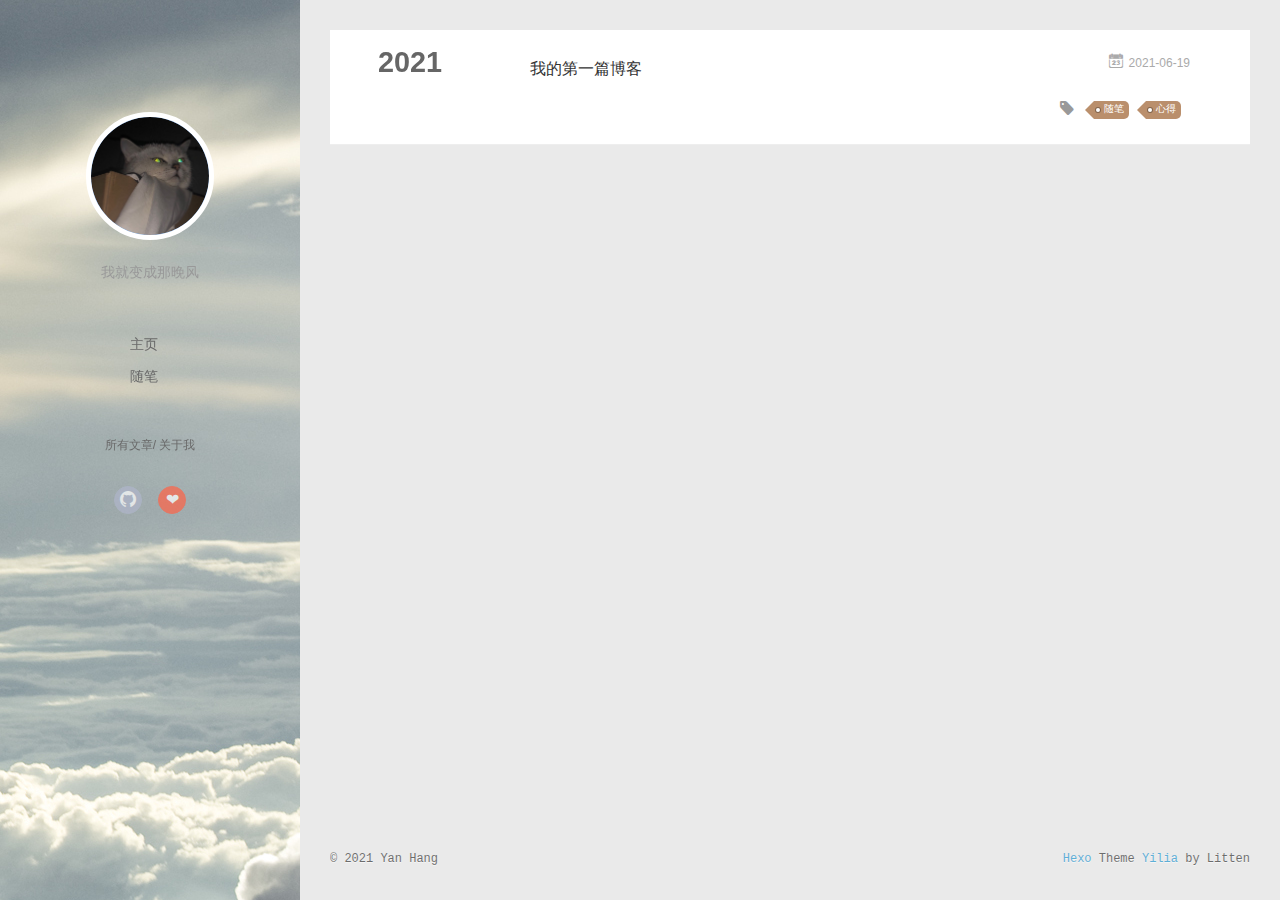
<file: archives/index.html>
<!DOCTYPE html>
<html>
<head>
  <meta charset="utf-8">
  
  <meta name="renderer" content="webkit">
  <meta http-equiv="X-UA-Compatible" content="IE=edge" >
  <link rel="dns-prefetch" href="http://example.com">
  <title>Archives | Emeraki</title>
  <meta name="viewport" content="width=device-width, initial-scale=1, maximum-scale=1">
  <meta name="description" content="闫航的个人博客">
<meta property="og:type" content="website">
<meta property="og:title" content="Emeraki">
<meta property="og:url" content="http://example.com/archives/index.html">
<meta property="og:site_name" content="Emeraki">
<meta property="og:description" content="闫航的个人博客">
<meta property="og:locale" content="zh_CN">
<meta property="article:author" content="Yan Hang">
<meta name="twitter:card" content="summary">
  
    <link rel="alternative" href="/atom.xml" title="Emeraki" type="application/atom+xml">
  
  
    <link rel="icon" href="/img/bird.png">
  
  <link rel="stylesheet" type="text/css" href="/./main.0cf68a.css">
  <style type="text/css">
  
    #container.show {
      background: linear-gradient(200deg,#a0cfe4,#e8c37e);
    }
  </style>
  

  

<meta name="generator" content="Hexo 5.4.0"></head>

<body>
  <div id="container" q-class="show:isCtnShow">
    <canvas id="anm-canvas" class="anm-canvas"></canvas>
	
    <div class="left-col" q-class="show:isShow">
      
<div class="overlay" style="background: #00000"></div>
<div class="intrude-less">
	<header id="header" class="inner">
		<a href="/" class="profilepic">
			<img src="/img/touxiang.png" class="js-avatar">
		</a>
		<hgroup>
		  <h1 class="header-author"><a href="/"></a></h1>
		</hgroup>
		
		<p class="header-subtitle">我就变成那晚风</p>
		

		<nav class="header-menu">
			<ul>
			
				<li><a href="/">主页</a></li>
	        
				<li><a href="/tags/%E9%9A%8F%E7%AC%94/">随笔</a></li>
	        
			</ul>
		</nav>
		<nav class="header-smart-menu">
    		
    			
    			<a q-on="click: openSlider(e, 'innerArchive')" href="javascript:void(0)">所有文章</a>
    			
            
    			
            
    			
    			<a q-on="click: openSlider(e, 'aboutme')" href="javascript:void(0)">关于我</a>
    			
            
		</nav>
		<nav class="header-nav">
			<div class="social">
				
					<a class="github" target="_blank" href="https://github.com/Emeraki" title="github"><i class="icon-github"></i></a>
		        
					<a class="to_lover" target="_blank" href="/to_lover/index.html" title="to_lover"><i class="icon-to_lover"></i></a>
		        
			</div>
		</nav>
	</header>		
</div>

    </div>
	
    <div class="mid-col" q-class="show:isShow,hide:isShow|isFalse">
      
<nav id="mobile-nav">
  	<div class="overlay js-overlay" style="background: #00000"></div>
	<div class="btnctn js-mobile-btnctn">
  		<div class="slider-trigger list" q-on="click: openSlider(e)"><i class="icon icon-sort"></i></div>
	</div>
	<div class="intrude-less">
		<header id="header" class="inner">
			<div class="profilepic">
				<img src="/img/touxiang.png" class="js-avatar">
			</div>
			<hgroup>
			  <h1 class="header-author js-header-author"></h1>
			</hgroup>
			
			<p class="header-subtitle"><i class="icon icon-quo-left"></i>我就变成那晚风<i class="icon icon-quo-right"></i></p>
			
			
			
				
			
				
			
			
			
			<nav class="header-nav">
				<div class="social">
					
						<a class="github" target="_blank" href="https://github.com/Emeraki" title="github"><i class="icon-github"></i></a>
			        
						<a class="to_lover" target="_blank" href="/to_lover/index.html" title="to_lover"><i class="icon-to_lover"></i></a>
			        
				</div>
			</nav>

			<nav class="header-menu js-header-menu">
				<ul style="width: 50%">
				
				
					<li style="width: 50%"><a href="/">主页</a></li>
		        
					<li style="width: 50%"><a href="/tags/%E9%9A%8F%E7%AC%94/">随笔</a></li>
		        
				</ul>
			</nav>
		</header>				
	</div>
	<div class="mobile-mask" style="display:none" q-show="isShow"></div>
</nav>

      <div id="wrapper" class="body-wrap">
        <div class="menu-l">
          <div class="canvas-wrap">
            <canvas data-colors="#eaeaea" data-sectionHeight="100" data-contentId="js-content" id="myCanvas1" class="anm-canvas"></canvas>
          </div>
          <div id="js-content" class="content-ll">
            
  
  
    
    
      
      
      <section class="archives-wrap">
        <div class="archive-year-wrap">
          <a href="/archives/2021" class="archive-year">2021</a>
        </div>
        <div class="archives">
    
    <article class="archive-article archive-type-post">
  <div class="archive-article-inner">
    <header class="archive-article-header">
      	<div class="article-meta">
	      	<a href="/2021/06/19/%E6%88%91%E7%9A%84%E7%AC%AC%E4%B8%80%E7%AF%87%E5%8D%9A%E5%AE%A2/" class="archive-article-date">
  	<time datetime="2021-06-19T07:44:09.000Z" itemprop="datePublished"><i class="icon-calendar icon"></i>2021-06-19</time>
</a>
        </div>
    	 
  
    <h1 itemprop="name">
      <a class="archive-article-title" href="/2021/06/19/%E6%88%91%E7%9A%84%E7%AC%AC%E4%B8%80%E7%AF%87%E5%8D%9A%E5%AE%A2/">我的第一篇博客</a>
    </h1>
  

        <div class="article-info info-on-right">
          
	<div class="article-tag tagcloud">
		<i class="icon-price-tags icon"></i>
		<ul class="article-tag-list">
			 
        		<li class="article-tag-list-item">
        			<a href="javascript:void(0)" class="js-tag article-tag-list-link color3">随笔</a>
        		</li>
      		 
        		<li class="article-tag-list-item">
        			<a href="javascript:void(0)" class="js-tag article-tag-list-link color3">心得</a>
        		</li>
      		
		</ul>
	</div>

          

        </div>
        <div class="clearfix"></div>
    </header>
  </div>
</article>
  
  
    </div></section>
  

    


          </div>
        </div>
      </div>
      <footer id="footer">
  <div class="outer">
    <div id="footer-info">
    	<div class="footer-left">
    		&copy; 2021 Yan Hang
    	</div>
      	<div class="footer-right">
      		<a href="http://hexo.io/" target="_blank">Hexo</a>  Theme <a href="https://github.com/litten/hexo-theme-yilia" target="_blank">Yilia</a> by Litten
      	</div>
    </div>
  </div>
</footer>


    </div>
    <script>
	var yiliaConfig = {
		mathjax: false,
		isHome: false,
		isPost: false,
		isArchive: true,
		isTag: false,
		isCategory: false,
		open_in_new: false,
		toc_hide_index: true,
		root: "/",
		innerArchive: true,
		showTags: false
	}
</script>

<script>!function(t){function n(e){if(r[e])return r[e].exports;var i=r[e]={exports:{},id:e,loaded:!1};return t[e].call(i.exports,i,i.exports,n),i.loaded=!0,i.exports}var r={};n.m=t,n.c=r,n.p="./",n(0)}([function(t,n,r){r(195),t.exports=r(191)},function(t,n,r){var e=r(3),i=r(52),o=r(27),u=r(28),c=r(53),f="prototype",a=function(t,n,r){var s,l,h,v,p=t&a.F,d=t&a.G,y=t&a.S,g=t&a.P,b=t&a.B,m=d?e:y?e[n]||(e[n]={}):(e[n]||{})[f],x=d?i:i[n]||(i[n]={}),w=x[f]||(x[f]={});d&&(r=n);for(s in r)l=!p&&m&&void 0!==m[s],h=(l?m:r)[s],v=b&&l?c(h,e):g&&"function"==typeof h?c(Function.call,h):h,m&&u(m,s,h,t&a.U),x[s]!=h&&o(x,s,v),g&&w[s]!=h&&(w[s]=h)};e.core=i,a.F=1,a.G=2,a.S=4,a.P=8,a.B=16,a.W=32,a.U=64,a.R=128,t.exports=a},function(t,n,r){var e=r(6);t.exports=function(t){if(!e(t))throw TypeError(t+" is not an object!");return t}},function(t,n){var r=t.exports="undefined"!=typeof window&&window.Math==Math?window:"undefined"!=typeof self&&self.Math==Math?self:Function("return this")();"number"==typeof __g&&(__g=r)},function(t,n){t.exports=function(t){try{return!!t()}catch(t){return!0}}},function(t,n){var r=t.exports="undefined"!=typeof window&&window.Math==Math?window:"undefined"!=typeof self&&self.Math==Math?self:Function("return this")();"number"==typeof __g&&(__g=r)},function(t,n){t.exports=function(t){return"object"==typeof t?null!==t:"function"==typeof t}},function(t,n,r){var e=r(126)("wks"),i=r(76),o=r(3).Symbol,u="function"==typeof o;(t.exports=function(t){return e[t]||(e[t]=u&&o[t]||(u?o:i)("Symbol."+t))}).store=e},function(t,n){var r={}.hasOwnProperty;t.exports=function(t,n){return r.call(t,n)}},function(t,n,r){var e=r(94),i=r(33);t.exports=function(t){return e(i(t))}},function(t,n,r){t.exports=!r(4)(function(){return 7!=Object.defineProperty({},"a",{get:function(){return 7}}).a})},function(t,n,r){var e=r(2),i=r(167),o=r(50),u=Object.defineProperty;n.f=r(10)?Object.defineProperty:function(t,n,r){if(e(t),n=o(n,!0),e(r),i)try{return u(t,n,r)}catch(t){}if("get"in r||"set"in r)throw TypeError("Accessors not supported!");return"value"in r&&(t[n]=r.value),t}},function(t,n,r){t.exports=!r(18)(function(){return 7!=Object.defineProperty({},"a",{get:function(){return 7}}).a})},function(t,n,r){var e=r(14),i=r(22);t.exports=r(12)?function(t,n,r){return e.f(t,n,i(1,r))}:function(t,n,r){return t[n]=r,t}},function(t,n,r){var e=r(20),i=r(58),o=r(42),u=Object.defineProperty;n.f=r(12)?Object.defineProperty:function(t,n,r){if(e(t),n=o(n,!0),e(r),i)try{return u(t,n,r)}catch(t){}if("get"in r||"set"in r)throw TypeError("Accessors not supported!");return"value"in r&&(t[n]=r.value),t}},function(t,n,r){var e=r(40)("wks"),i=r(23),o=r(5).Symbol,u="function"==typeof o;(t.exports=function(t){return e[t]||(e[t]=u&&o[t]||(u?o:i)("Symbol."+t))}).store=e},function(t,n,r){var e=r(67),i=Math.min;t.exports=function(t){return t>0?i(e(t),9007199254740991):0}},function(t,n,r){var e=r(46);t.exports=function(t){return Object(e(t))}},function(t,n){t.exports=function(t){try{return!!t()}catch(t){return!0}}},function(t,n,r){var e=r(63),i=r(34);t.exports=Object.keys||function(t){return e(t,i)}},function(t,n,r){var e=r(21);t.exports=function(t){if(!e(t))throw TypeError(t+" is not an object!");return t}},function(t,n){t.exports=function(t){return"object"==typeof t?null!==t:"function"==typeof t}},function(t,n){t.exports=function(t,n){return{enumerable:!(1&t),configurable:!(2&t),writable:!(4&t),value:n}}},function(t,n){var r=0,e=Math.random();t.exports=function(t){return"Symbol(".concat(void 0===t?"":t,")_",(++r+e).toString(36))}},function(t,n){var r={}.hasOwnProperty;t.exports=function(t,n){return r.call(t,n)}},function(t,n){var r=t.exports={version:"2.4.0"};"number"==typeof __e&&(__e=r)},function(t,n){t.exports=function(t){if("function"!=typeof t)throw TypeError(t+" is not a function!");return t}},function(t,n,r){var e=r(11),i=r(66);t.exports=r(10)?function(t,n,r){return e.f(t,n,i(1,r))}:function(t,n,r){return t[n]=r,t}},function(t,n,r){var e=r(3),i=r(27),o=r(24),u=r(76)("src"),c="toString",f=Function[c],a=(""+f).split(c);r(52).inspectSource=function(t){return f.call(t)},(t.exports=function(t,n,r,c){var f="function"==typeof r;f&&(o(r,"name")||i(r,"name",n)),t[n]!==r&&(f&&(o(r,u)||i(r,u,t[n]?""+t[n]:a.join(String(n)))),t===e?t[n]=r:c?t[n]?t[n]=r:i(t,n,r):(delete t[n],i(t,n,r)))})(Function.prototype,c,function(){return"function"==typeof this&&this[u]||f.call(this)})},function(t,n,r){var e=r(1),i=r(4),o=r(46),u=function(t,n,r,e){var i=String(o(t)),u="<"+n;return""!==r&&(u+=" "+r+'="'+String(e).replace(/"/g,"&quot;")+'"'),u+">"+i+"</"+n+">"};t.exports=function(t,n){var r={};r[t]=n(u),e(e.P+e.F*i(function(){var n=""[t]('"');return n!==n.toLowerCase()||n.split('"').length>3}),"String",r)}},function(t,n,r){var e=r(115),i=r(46);t.exports=function(t){return e(i(t))}},function(t,n,r){var e=r(116),i=r(66),o=r(30),u=r(50),c=r(24),f=r(167),a=Object.getOwnPropertyDescriptor;n.f=r(10)?a:function(t,n){if(t=o(t),n=u(n,!0),f)try{return a(t,n)}catch(t){}if(c(t,n))return i(!e.f.call(t,n),t[n])}},function(t,n,r){var e=r(24),i=r(17),o=r(145)("IE_PROTO"),u=Object.prototype;t.exports=Object.getPrototypeOf||function(t){return t=i(t),e(t,o)?t[o]:"function"==typeof t.constructor&&t instanceof t.constructor?t.constructor.prototype:t instanceof Object?u:null}},function(t,n){t.exports=function(t){if(void 0==t)throw TypeError("Can't call method on  "+t);return t}},function(t,n){t.exports="constructor,hasOwnProperty,isPrototypeOf,propertyIsEnumerable,toLocaleString,toString,valueOf".split(",")},function(t,n){t.exports={}},function(t,n){t.exports=!0},function(t,n){n.f={}.propertyIsEnumerable},function(t,n,r){var e=r(14).f,i=r(8),o=r(15)("toStringTag");t.exports=function(t,n,r){t&&!i(t=r?t:t.prototype,o)&&e(t,o,{configurable:!0,value:n})}},function(t,n,r){var e=r(40)("keys"),i=r(23);t.exports=function(t){return e[t]||(e[t]=i(t))}},function(t,n,r){var e=r(5),i="__core-js_shared__",o=e[i]||(e[i]={});t.exports=function(t){return o[t]||(o[t]={})}},function(t,n){var r=Math.ceil,e=Math.floor;t.exports=function(t){return isNaN(t=+t)?0:(t>0?e:r)(t)}},function(t,n,r){var e=r(21);t.exports=function(t,n){if(!e(t))return t;var r,i;if(n&&"function"==typeof(r=t.toString)&&!e(i=r.call(t)))return i;if("function"==typeof(r=t.valueOf)&&!e(i=r.call(t)))return i;if(!n&&"function"==typeof(r=t.toString)&&!e(i=r.call(t)))return i;throw TypeError("Can't convert object to primitive value")}},function(t,n,r){var e=r(5),i=r(25),o=r(36),u=r(44),c=r(14).f;t.exports=function(t){var n=i.Symbol||(i.Symbol=o?{}:e.Symbol||{});"_"==t.charAt(0)||t in n||c(n,t,{value:u.f(t)})}},function(t,n,r){n.f=r(15)},function(t,n){var r={}.toString;t.exports=function(t){return r.call(t).slice(8,-1)}},function(t,n){t.exports=function(t){if(void 0==t)throw TypeError("Can't call method on  "+t);return t}},function(t,n,r){var e=r(4);t.exports=function(t,n){return!!t&&e(function(){n?t.call(null,function(){},1):t.call(null)})}},function(t,n,r){var e=r(53),i=r(115),o=r(17),u=r(16),c=r(203);t.exports=function(t,n){var r=1==t,f=2==t,a=3==t,s=4==t,l=6==t,h=5==t||l,v=n||c;return function(n,c,p){for(var d,y,g=o(n),b=i(g),m=e(c,p,3),x=u(b.length),w=0,S=r?v(n,x):f?v(n,0):void 0;x>w;w++)if((h||w in b)&&(d=b[w],y=m(d,w,g),t))if(r)S[w]=y;else if(y)switch(t){case 3:return!0;case 5:return d;case 6:return w;case 2:S.push(d)}else if(s)return!1;return l?-1:a||s?s:S}}},function(t,n,r){var e=r(1),i=r(52),o=r(4);t.exports=function(t,n){var r=(i.Object||{})[t]||Object[t],u={};u[t]=n(r),e(e.S+e.F*o(function(){r(1)}),"Object",u)}},function(t,n,r){var e=r(6);t.exports=function(t,n){if(!e(t))return t;var r,i;if(n&&"function"==typeof(r=t.toString)&&!e(i=r.call(t)))return i;if("function"==typeof(r=t.valueOf)&&!e(i=r.call(t)))return i;if(!n&&"function"==typeof(r=t.toString)&&!e(i=r.call(t)))return i;throw TypeError("Can't convert object to primitive value")}},function(t,n,r){var e=r(5),i=r(25),o=r(91),u=r(13),c="prototype",f=function(t,n,r){var a,s,l,h=t&f.F,v=t&f.G,p=t&f.S,d=t&f.P,y=t&f.B,g=t&f.W,b=v?i:i[n]||(i[n]={}),m=b[c],x=v?e:p?e[n]:(e[n]||{})[c];v&&(r=n);for(a in r)(s=!h&&x&&void 0!==x[a])&&a in b||(l=s?x[a]:r[a],b[a]=v&&"function"!=typeof x[a]?r[a]:y&&s?o(l,e):g&&x[a]==l?function(t){var n=function(n,r,e){if(this instanceof t){switch(arguments.length){case 0:return new t;case 1:return new t(n);case 2:return new t(n,r)}return new t(n,r,e)}return t.apply(this,arguments)};return n[c]=t[c],n}(l):d&&"function"==typeof l?o(Function.call,l):l,d&&((b.virtual||(b.virtual={}))[a]=l,t&f.R&&m&&!m[a]&&u(m,a,l)))};f.F=1,f.G=2,f.S=4,f.P=8,f.B=16,f.W=32,f.U=64,f.R=128,t.exports=f},function(t,n){var r=t.exports={version:"2.4.0"};"number"==typeof __e&&(__e=r)},function(t,n,r){var e=r(26);t.exports=function(t,n,r){if(e(t),void 0===n)return t;switch(r){case 1:return function(r){return t.call(n,r)};case 2:return function(r,e){return t.call(n,r,e)};case 3:return function(r,e,i){return t.call(n,r,e,i)}}return function(){return t.apply(n,arguments)}}},function(t,n,r){var e=r(183),i=r(1),o=r(126)("metadata"),u=o.store||(o.store=new(r(186))),c=function(t,n,r){var i=u.get(t);if(!i){if(!r)return;u.set(t,i=new e)}var o=i.get(n);if(!o){if(!r)return;i.set(n,o=new e)}return o},f=function(t,n,r){var e=c(n,r,!1);return void 0!==e&&e.has(t)},a=function(t,n,r){var e=c(n,r,!1);return void 0===e?void 0:e.get(t)},s=function(t,n,r,e){c(r,e,!0).set(t,n)},l=function(t,n){var r=c(t,n,!1),e=[];return r&&r.forEach(function(t,n){e.push(n)}),e},h=function(t){return void 0===t||"symbol"==typeof t?t:String(t)},v=function(t){i(i.S,"Reflect",t)};t.exports={store:u,map:c,has:f,get:a,set:s,keys:l,key:h,exp:v}},function(t,n,r){"use strict";if(r(10)){var e=r(69),i=r(3),o=r(4),u=r(1),c=r(127),f=r(152),a=r(53),s=r(68),l=r(66),h=r(27),v=r(73),p=r(67),d=r(16),y=r(75),g=r(50),b=r(24),m=r(180),x=r(114),w=r(6),S=r(17),_=r(137),O=r(70),E=r(32),P=r(71).f,j=r(154),F=r(76),M=r(7),A=r(48),N=r(117),T=r(146),I=r(155),k=r(80),L=r(123),R=r(74),C=r(130),D=r(160),U=r(11),W=r(31),G=U.f,B=W.f,V=i.RangeError,z=i.TypeError,q=i.Uint8Array,K="ArrayBuffer",J="Shared"+K,Y="BYTES_PER_ELEMENT",H="prototype",$=Array[H],X=f.ArrayBuffer,Q=f.DataView,Z=A(0),tt=A(2),nt=A(3),rt=A(4),et=A(5),it=A(6),ot=N(!0),ut=N(!1),ct=I.values,ft=I.keys,at=I.entries,st=$.lastIndexOf,lt=$.reduce,ht=$.reduceRight,vt=$.join,pt=$.sort,dt=$.slice,yt=$.toString,gt=$.toLocaleString,bt=M("iterator"),mt=M("toStringTag"),xt=F("typed_constructor"),wt=F("def_constructor"),St=c.CONSTR,_t=c.TYPED,Ot=c.VIEW,Et="Wrong length!",Pt=A(1,function(t,n){return Tt(T(t,t[wt]),n)}),jt=o(function(){return 1===new q(new Uint16Array([1]).buffer)[0]}),Ft=!!q&&!!q[H].set&&o(function(){new q(1).set({})}),Mt=function(t,n){if(void 0===t)throw z(Et);var r=+t,e=d(t);if(n&&!m(r,e))throw V(Et);return e},At=function(t,n){var r=p(t);if(r<0||r%n)throw V("Wrong offset!");return r},Nt=function(t){if(w(t)&&_t in t)return t;throw z(t+" is not a typed array!")},Tt=function(t,n){if(!(w(t)&&xt in t))throw z("It is not a typed array constructor!");return new t(n)},It=function(t,n){return kt(T(t,t[wt]),n)},kt=function(t,n){for(var r=0,e=n.length,i=Tt(t,e);e>r;)i[r]=n[r++];return i},Lt=function(t,n,r){G(t,n,{get:function(){return this._d[r]}})},Rt=function(t){var n,r,e,i,o,u,c=S(t),f=arguments.length,s=f>1?arguments[1]:void 0,l=void 0!==s,h=j(c);if(void 0!=h&&!_(h)){for(u=h.call(c),e=[],n=0;!(o=u.next()).done;n++)e.push(o.value);c=e}for(l&&f>2&&(s=a(s,arguments[2],2)),n=0,r=d(c.length),i=Tt(this,r);r>n;n++)i[n]=l?s(c[n],n):c[n];return i},Ct=function(){for(var t=0,n=arguments.length,r=Tt(this,n);n>t;)r[t]=arguments[t++];return r},Dt=!!q&&o(function(){gt.call(new q(1))}),Ut=function(){return gt.apply(Dt?dt.call(Nt(this)):Nt(this),arguments)},Wt={copyWithin:function(t,n){return D.call(Nt(this),t,n,arguments.length>2?arguments[2]:void 0)},every:function(t){return rt(Nt(this),t,arguments.length>1?arguments[1]:void 0)},fill:function(t){return C.apply(Nt(this),arguments)},filter:function(t){return It(this,tt(Nt(this),t,arguments.length>1?arguments[1]:void 0))},find:function(t){return et(Nt(this),t,arguments.length>1?arguments[1]:void 0)},findIndex:function(t){return it(Nt(this),t,arguments.length>1?arguments[1]:void 0)},forEach:function(t){Z(Nt(this),t,arguments.length>1?arguments[1]:void 0)},indexOf:function(t){return ut(Nt(this),t,arguments.length>1?arguments[1]:void 0)},includes:function(t){return ot(Nt(this),t,arguments.length>1?arguments[1]:void 0)},join:function(t){return vt.apply(Nt(this),arguments)},lastIndexOf:function(t){return st.apply(Nt(this),arguments)},map:function(t){return Pt(Nt(this),t,arguments.length>1?arguments[1]:void 0)},reduce:function(t){return lt.apply(Nt(this),arguments)},reduceRight:function(t){return ht.apply(Nt(this),arguments)},reverse:function(){for(var t,n=this,r=Nt(n).length,e=Math.floor(r/2),i=0;i<e;)t=n[i],n[i++]=n[--r],n[r]=t;return n},some:function(t){return nt(Nt(this),t,arguments.length>1?arguments[1]:void 0)},sort:function(t){return pt.call(Nt(this),t)},subarray:function(t,n){var r=Nt(this),e=r.length,i=y(t,e);return new(T(r,r[wt]))(r.buffer,r.byteOffset+i*r.BYTES_PER_ELEMENT,d((void 0===n?e:y(n,e))-i))}},Gt=function(t,n){return It(this,dt.call(Nt(this),t,n))},Bt=function(t){Nt(this);var n=At(arguments[1],1),r=this.length,e=S(t),i=d(e.length),o=0;if(i+n>r)throw V(Et);for(;o<i;)this[n+o]=e[o++]},Vt={entries:function(){return at.call(Nt(this))},keys:function(){return ft.call(Nt(this))},values:function(){return ct.call(Nt(this))}},zt=function(t,n){return w(t)&&t[_t]&&"symbol"!=typeof n&&n in t&&String(+n)==String(n)},qt=function(t,n){return zt(t,n=g(n,!0))?l(2,t[n]):B(t,n)},Kt=function(t,n,r){return!(zt(t,n=g(n,!0))&&w(r)&&b(r,"value"))||b(r,"get")||b(r,"set")||r.configurable||b(r,"writable")&&!r.writable||b(r,"enumerable")&&!r.enumerable?G(t,n,r):(t[n]=r.value,t)};St||(W.f=qt,U.f=Kt),u(u.S+u.F*!St,"Object",{getOwnPropertyDescriptor:qt,defineProperty:Kt}),o(function(){yt.call({})})&&(yt=gt=function(){return vt.call(this)});var Jt=v({},Wt);v(Jt,Vt),h(Jt,bt,Vt.values),v(Jt,{slice:Gt,set:Bt,constructor:function(){},toString:yt,toLocaleString:Ut}),Lt(Jt,"buffer","b"),Lt(Jt,"byteOffset","o"),Lt(Jt,"byteLength","l"),Lt(Jt,"length","e"),G(Jt,mt,{get:function(){return this[_t]}}),t.exports=function(t,n,r,f){f=!!f;var a=t+(f?"Clamped":"")+"Array",l="Uint8Array"!=a,v="get"+t,p="set"+t,y=i[a],g=y||{},b=y&&E(y),m=!y||!c.ABV,S={},_=y&&y[H],j=function(t,r){var e=t._d;return e.v[v](r*n+e.o,jt)},F=function(t,r,e){var i=t._d;f&&(e=(e=Math.round(e))<0?0:e>255?255:255&e),i.v[p](r*n+i.o,e,jt)},M=function(t,n){G(t,n,{get:function(){return j(this,n)},set:function(t){return F(this,n,t)},enumerable:!0})};m?(y=r(function(t,r,e,i){s(t,y,a,"_d");var o,u,c,f,l=0,v=0;if(w(r)){if(!(r instanceof X||(f=x(r))==K||f==J))return _t in r?kt(y,r):Rt.call(y,r);o=r,v=At(e,n);var p=r.byteLength;if(void 0===i){if(p%n)throw V(Et);if((u=p-v)<0)throw V(Et)}else if((u=d(i)*n)+v>p)throw V(Et);c=u/n}else c=Mt(r,!0),u=c*n,o=new X(u);for(h(t,"_d",{b:o,o:v,l:u,e:c,v:new Q(o)});l<c;)M(t,l++)}),_=y[H]=O(Jt),h(_,"constructor",y)):L(function(t){new y(null),new y(t)},!0)||(y=r(function(t,r,e,i){s(t,y,a);var o;return w(r)?r instanceof X||(o=x(r))==K||o==J?void 0!==i?new g(r,At(e,n),i):void 0!==e?new g(r,At(e,n)):new g(r):_t in r?kt(y,r):Rt.call(y,r):new g(Mt(r,l))}),Z(b!==Function.prototype?P(g).concat(P(b)):P(g),function(t){t in y||h(y,t,g[t])}),y[H]=_,e||(_.constructor=y));var A=_[bt],N=!!A&&("values"==A.name||void 0==A.name),T=Vt.values;h(y,xt,!0),h(_,_t,a),h(_,Ot,!0),h(_,wt,y),(f?new y(1)[mt]==a:mt in _)||G(_,mt,{get:function(){return a}}),S[a]=y,u(u.G+u.W+u.F*(y!=g),S),u(u.S,a,{BYTES_PER_ELEMENT:n,from:Rt,of:Ct}),Y in _||h(_,Y,n),u(u.P,a,Wt),R(a),u(u.P+u.F*Ft,a,{set:Bt}),u(u.P+u.F*!N,a,Vt),u(u.P+u.F*(_.toString!=yt),a,{toString:yt}),u(u.P+u.F*o(function(){new y(1).slice()}),a,{slice:Gt}),u(u.P+u.F*(o(function(){return[1,2].toLocaleString()!=new y([1,2]).toLocaleString()})||!o(function(){_.toLocaleString.call([1,2])})),a,{toLocaleString:Ut}),k[a]=N?A:T,e||N||h(_,bt,T)}}else t.exports=function(){}},function(t,n){var r={}.toString;t.exports=function(t){return r.call(t).slice(8,-1)}},function(t,n,r){var e=r(21),i=r(5).document,o=e(i)&&e(i.createElement);t.exports=function(t){return o?i.createElement(t):{}}},function(t,n,r){t.exports=!r(12)&&!r(18)(function(){return 7!=Object.defineProperty(r(57)("div"),"a",{get:function(){return 7}}).a})},function(t,n,r){"use strict";var e=r(36),i=r(51),o=r(64),u=r(13),c=r(8),f=r(35),a=r(96),s=r(38),l=r(103),h=r(15)("iterator"),v=!([].keys&&"next"in[].keys()),p="keys",d="values",y=function(){return this};t.exports=function(t,n,r,g,b,m,x){a(r,n,g);var w,S,_,O=function(t){if(!v&&t in F)return F[t];switch(t){case p:case d:return function(){return new r(this,t)}}return function(){return new r(this,t)}},E=n+" Iterator",P=b==d,j=!1,F=t.prototype,M=F[h]||F["@@iterator"]||b&&F[b],A=M||O(b),N=b?P?O("entries"):A:void 0,T="Array"==n?F.entries||M:M;if(T&&(_=l(T.call(new t)))!==Object.prototype&&(s(_,E,!0),e||c(_,h)||u(_,h,y)),P&&M&&M.name!==d&&(j=!0,A=function(){return M.call(this)}),e&&!x||!v&&!j&&F[h]||u(F,h,A),f[n]=A,f[E]=y,b)if(w={values:P?A:O(d),keys:m?A:O(p),entries:N},x)for(S in w)S in F||o(F,S,w[S]);else i(i.P+i.F*(v||j),n,w);return w}},function(t,n,r){var e=r(20),i=r(100),o=r(34),u=r(39)("IE_PROTO"),c=function(){},f="prototype",a=function(){var t,n=r(57)("iframe"),e=o.length;for(n.style.display="none",r(93).appendChild(n),n.src="javascript:",t=n.contentWindow.document,t.open(),t.write("<script>document.F=Object<\/script>"),t.close(),a=t.F;e--;)delete a[f][o[e]];return a()};t.exports=Object.create||function(t,n){var r;return null!==t?(c[f]=e(t),r=new c,c[f]=null,r[u]=t):r=a(),void 0===n?r:i(r,n)}},function(t,n,r){var e=r(63),i=r(34).concat("length","prototype");n.f=Object.getOwnPropertyNames||function(t){return e(t,i)}},function(t,n){n.f=Object.getOwnPropertySymbols},function(t,n,r){var e=r(8),i=r(9),o=r(90)(!1),u=r(39)("IE_PROTO");t.exports=function(t,n){var r,c=i(t),f=0,a=[];for(r in c)r!=u&&e(c,r)&&a.push(r);for(;n.length>f;)e(c,r=n[f++])&&(~o(a,r)||a.push(r));return a}},function(t,n,r){t.exports=r(13)},function(t,n,r){var e=r(76)("meta"),i=r(6),o=r(24),u=r(11).f,c=0,f=Object.isExtensible||function(){return!0},a=!r(4)(function(){return f(Object.preventExtensions({}))}),s=function(t){u(t,e,{value:{i:"O"+ ++c,w:{}}})},l=function(t,n){if(!i(t))return"symbol"==typeof t?t:("string"==typeof t?"S":"P")+t;if(!o(t,e)){if(!f(t))return"F";if(!n)return"E";s(t)}return t[e].i},h=function(t,n){if(!o(t,e)){if(!f(t))return!0;if(!n)return!1;s(t)}return t[e].w},v=function(t){return a&&p.NEED&&f(t)&&!o(t,e)&&s(t),t},p=t.exports={KEY:e,NEED:!1,fastKey:l,getWeak:h,onFreeze:v}},function(t,n){t.exports=function(t,n){return{enumerable:!(1&t),configurable:!(2&t),writable:!(4&t),value:n}}},function(t,n){var r=Math.ceil,e=Math.floor;t.exports=function(t){return isNaN(t=+t)?0:(t>0?e:r)(t)}},function(t,n){t.exports=function(t,n,r,e){if(!(t instanceof n)||void 0!==e&&e in t)throw TypeError(r+": incorrect invocation!");return t}},function(t,n){t.exports=!1},function(t,n,r){var e=r(2),i=r(173),o=r(133),u=r(145)("IE_PROTO"),c=function(){},f="prototype",a=function(){var t,n=r(132)("iframe"),e=o.length;for(n.style.display="none",r(135).appendChild(n),n.src="javascript:",t=n.contentWindow.document,t.open(),t.write("<script>document.F=Object<\/script>"),t.close(),a=t.F;e--;)delete a[f][o[e]];return a()};t.exports=Object.create||function(t,n){var r;return null!==t?(c[f]=e(t),r=new c,c[f]=null,r[u]=t):r=a(),void 0===n?r:i(r,n)}},function(t,n,r){var e=r(175),i=r(133).concat("length","prototype");n.f=Object.getOwnPropertyNames||function(t){return e(t,i)}},function(t,n,r){var e=r(175),i=r(133);t.exports=Object.keys||function(t){return e(t,i)}},function(t,n,r){var e=r(28);t.exports=function(t,n,r){for(var i in n)e(t,i,n[i],r);return t}},function(t,n,r){"use strict";var e=r(3),i=r(11),o=r(10),u=r(7)("species");t.exports=function(t){var n=e[t];o&&n&&!n[u]&&i.f(n,u,{configurable:!0,get:function(){return this}})}},function(t,n,r){var e=r(67),i=Math.max,o=Math.min;t.exports=function(t,n){return t=e(t),t<0?i(t+n,0):o(t,n)}},function(t,n){var r=0,e=Math.random();t.exports=function(t){return"Symbol(".concat(void 0===t?"":t,")_",(++r+e).toString(36))}},function(t,n,r){var e=r(33);t.exports=function(t){return Object(e(t))}},function(t,n,r){var e=r(7)("unscopables"),i=Array.prototype;void 0==i[e]&&r(27)(i,e,{}),t.exports=function(t){i[e][t]=!0}},function(t,n,r){var e=r(53),i=r(169),o=r(137),u=r(2),c=r(16),f=r(154),a={},s={},n=t.exports=function(t,n,r,l,h){var v,p,d,y,g=h?function(){return t}:f(t),b=e(r,l,n?2:1),m=0;if("function"!=typeof g)throw TypeError(t+" is not iterable!");if(o(g)){for(v=c(t.length);v>m;m++)if((y=n?b(u(p=t[m])[0],p[1]):b(t[m]))===a||y===s)return y}else for(d=g.call(t);!(p=d.next()).done;)if((y=i(d,b,p.value,n))===a||y===s)return y};n.BREAK=a,n.RETURN=s},function(t,n){t.exports={}},function(t,n,r){var e=r(11).f,i=r(24),o=r(7)("toStringTag");t.exports=function(t,n,r){t&&!i(t=r?t:t.prototype,o)&&e(t,o,{configurable:!0,value:n})}},function(t,n,r){var e=r(1),i=r(46),o=r(4),u=r(150),c="["+u+"]",f="​",a=RegExp("^"+c+c+"*"),s=RegExp(c+c+"*$"),l=function(t,n,r){var i={},c=o(function(){return!!u[t]()||f[t]()!=f}),a=i[t]=c?n(h):u[t];r&&(i[r]=a),e(e.P+e.F*c,"String",i)},h=l.trim=function(t,n){return t=String(i(t)),1&n&&(t=t.replace(a,"")),2&n&&(t=t.replace(s,"")),t};t.exports=l},function(t,n,r){t.exports={default:r(86),__esModule:!0}},function(t,n,r){t.exports={default:r(87),__esModule:!0}},function(t,n,r){"use strict";function e(t){return t&&t.__esModule?t:{default:t}}n.__esModule=!0;var i=r(84),o=e(i),u=r(83),c=e(u),f="function"==typeof c.default&&"symbol"==typeof o.default?function(t){return typeof t}:function(t){return t&&"function"==typeof c.default&&t.constructor===c.default&&t!==c.default.prototype?"symbol":typeof t};n.default="function"==typeof c.default&&"symbol"===f(o.default)?function(t){return void 0===t?"undefined":f(t)}:function(t){return t&&"function"==typeof c.default&&t.constructor===c.default&&t!==c.default.prototype?"symbol":void 0===t?"undefined":f(t)}},function(t,n,r){r(110),r(108),r(111),r(112),t.exports=r(25).Symbol},function(t,n,r){r(109),r(113),t.exports=r(44).f("iterator")},function(t,n){t.exports=function(t){if("function"!=typeof t)throw TypeError(t+" is not a function!");return t}},function(t,n){t.exports=function(){}},function(t,n,r){var e=r(9),i=r(106),o=r(105);t.exports=function(t){return function(n,r,u){var c,f=e(n),a=i(f.length),s=o(u,a);if(t&&r!=r){for(;a>s;)if((c=f[s++])!=c)return!0}else for(;a>s;s++)if((t||s in f)&&f[s]===r)return t||s||0;return!t&&-1}}},function(t,n,r){var e=r(88);t.exports=function(t,n,r){if(e(t),void 0===n)return t;switch(r){case 1:return function(r){return t.call(n,r)};case 2:return function(r,e){return t.call(n,r,e)};case 3:return function(r,e,i){return t.call(n,r,e,i)}}return function(){return t.apply(n,arguments)}}},function(t,n,r){var e=r(19),i=r(62),o=r(37);t.exports=function(t){var n=e(t),r=i.f;if(r)for(var u,c=r(t),f=o.f,a=0;c.length>a;)f.call(t,u=c[a++])&&n.push(u);return n}},function(t,n,r){t.exports=r(5).document&&document.documentElement},function(t,n,r){var e=r(56);t.exports=Object("z").propertyIsEnumerable(0)?Object:function(t){return"String"==e(t)?t.split(""):Object(t)}},function(t,n,r){var e=r(56);t.exports=Array.isArray||function(t){return"Array"==e(t)}},function(t,n,r){"use strict";var e=r(60),i=r(22),o=r(38),u={};r(13)(u,r(15)("iterator"),function(){return this}),t.exports=function(t,n,r){t.prototype=e(u,{next:i(1,r)}),o(t,n+" Iterator")}},function(t,n){t.exports=function(t,n){return{value:n,done:!!t}}},function(t,n,r){var e=r(19),i=r(9);t.exports=function(t,n){for(var r,o=i(t),u=e(o),c=u.length,f=0;c>f;)if(o[r=u[f++]]===n)return r}},function(t,n,r){var e=r(23)("meta"),i=r(21),o=r(8),u=r(14).f,c=0,f=Object.isExtensible||function(){return!0},a=!r(18)(function(){return f(Object.preventExtensions({}))}),s=function(t){u(t,e,{value:{i:"O"+ ++c,w:{}}})},l=function(t,n){if(!i(t))return"symbol"==typeof t?t:("string"==typeof t?"S":"P")+t;if(!o(t,e)){if(!f(t))return"F";if(!n)return"E";s(t)}return t[e].i},h=function(t,n){if(!o(t,e)){if(!f(t))return!0;if(!n)return!1;s(t)}return t[e].w},v=function(t){return a&&p.NEED&&f(t)&&!o(t,e)&&s(t),t},p=t.exports={KEY:e,NEED:!1,fastKey:l,getWeak:h,onFreeze:v}},function(t,n,r){var e=r(14),i=r(20),o=r(19);t.exports=r(12)?Object.defineProperties:function(t,n){i(t);for(var r,u=o(n),c=u.length,f=0;c>f;)e.f(t,r=u[f++],n[r]);return t}},function(t,n,r){var e=r(37),i=r(22),o=r(9),u=r(42),c=r(8),f=r(58),a=Object.getOwnPropertyDescriptor;n.f=r(12)?a:function(t,n){if(t=o(t),n=u(n,!0),f)try{return a(t,n)}catch(t){}if(c(t,n))return i(!e.f.call(t,n),t[n])}},function(t,n,r){var e=r(9),i=r(61).f,o={}.toString,u="object"==typeof window&&window&&Object.getOwnPropertyNames?Object.getOwnPropertyNames(window):[],c=function(t){try{return i(t)}catch(t){return u.slice()}};t.exports.f=function(t){return u&&"[object Window]"==o.call(t)?c(t):i(e(t))}},function(t,n,r){var e=r(8),i=r(77),o=r(39)("IE_PROTO"),u=Object.prototype;t.exports=Object.getPrototypeOf||function(t){return t=i(t),e(t,o)?t[o]:"function"==typeof t.constructor&&t instanceof t.constructor?t.constructor.prototype:t instanceof Object?u:null}},function(t,n,r){var e=r(41),i=r(33);t.exports=function(t){return function(n,r){var o,u,c=String(i(n)),f=e(r),a=c.length;return f<0||f>=a?t?"":void 0:(o=c.charCodeAt(f),o<55296||o>56319||f+1===a||(u=c.charCodeAt(f+1))<56320||u>57343?t?c.charAt(f):o:t?c.slice(f,f+2):u-56320+(o-55296<<10)+65536)}}},function(t,n,r){var e=r(41),i=Math.max,o=Math.min;t.exports=function(t,n){return t=e(t),t<0?i(t+n,0):o(t,n)}},function(t,n,r){var e=r(41),i=Math.min;t.exports=function(t){return t>0?i(e(t),9007199254740991):0}},function(t,n,r){"use strict";var e=r(89),i=r(97),o=r(35),u=r(9);t.exports=r(59)(Array,"Array",function(t,n){this._t=u(t),this._i=0,this._k=n},function(){var t=this._t,n=this._k,r=this._i++;return!t||r>=t.length?(this._t=void 0,i(1)):"keys"==n?i(0,r):"values"==n?i(0,t[r]):i(0,[r,t[r]])},"values"),o.Arguments=o.Array,e("keys"),e("values"),e("entries")},function(t,n){},function(t,n,r){"use strict";var e=r(104)(!0);r(59)(String,"String",function(t){this._t=String(t),this._i=0},function(){var t,n=this._t,r=this._i;return r>=n.length?{value:void 0,done:!0}:(t=e(n,r),this._i+=t.length,{value:t,done:!1})})},function(t,n,r){"use strict";var e=r(5),i=r(8),o=r(12),u=r(51),c=r(64),f=r(99).KEY,a=r(18),s=r(40),l=r(38),h=r(23),v=r(15),p=r(44),d=r(43),y=r(98),g=r(92),b=r(95),m=r(20),x=r(9),w=r(42),S=r(22),_=r(60),O=r(102),E=r(101),P=r(14),j=r(19),F=E.f,M=P.f,A=O.f,N=e.Symbol,T=e.JSON,I=T&&T.stringify,k="prototype",L=v("_hidden"),R=v("toPrimitive"),C={}.propertyIsEnumerable,D=s("symbol-registry"),U=s("symbols"),W=s("op-symbols"),G=Object[k],B="function"==typeof N,V=e.QObject,z=!V||!V[k]||!V[k].findChild,q=o&&a(function(){return 7!=_(M({},"a",{get:function(){return M(this,"a",{value:7}).a}})).a})?function(t,n,r){var e=F(G,n);e&&delete G[n],M(t,n,r),e&&t!==G&&M(G,n,e)}:M,K=function(t){var n=U[t]=_(N[k]);return n._k=t,n},J=B&&"symbol"==typeof N.iterator?function(t){return"symbol"==typeof t}:function(t){return t instanceof N},Y=function(t,n,r){return t===G&&Y(W,n,r),m(t),n=w(n,!0),m(r),i(U,n)?(r.enumerable?(i(t,L)&&t[L][n]&&(t[L][n]=!1),r=_(r,{enumerable:S(0,!1)})):(i(t,L)||M(t,L,S(1,{})),t[L][n]=!0),q(t,n,r)):M(t,n,r)},H=function(t,n){m(t);for(var r,e=g(n=x(n)),i=0,o=e.length;o>i;)Y(t,r=e[i++],n[r]);return t},$=function(t,n){return void 0===n?_(t):H(_(t),n)},X=function(t){var n=C.call(this,t=w(t,!0));return!(this===G&&i(U,t)&&!i(W,t))&&(!(n||!i(this,t)||!i(U,t)||i(this,L)&&this[L][t])||n)},Q=function(t,n){if(t=x(t),n=w(n,!0),t!==G||!i(U,n)||i(W,n)){var r=F(t,n);return!r||!i(U,n)||i(t,L)&&t[L][n]||(r.enumerable=!0),r}},Z=function(t){for(var n,r=A(x(t)),e=[],o=0;r.length>o;)i(U,n=r[o++])||n==L||n==f||e.push(n);return e},tt=function(t){for(var n,r=t===G,e=A(r?W:x(t)),o=[],u=0;e.length>u;)!i(U,n=e[u++])||r&&!i(G,n)||o.push(U[n]);return o};B||(N=function(){if(this instanceof N)throw TypeError("Symbol is not a constructor!");var t=h(arguments.length>0?arguments[0]:void 0),n=function(r){this===G&&n.call(W,r),i(this,L)&&i(this[L],t)&&(this[L][t]=!1),q(this,t,S(1,r))};return o&&z&&q(G,t,{configurable:!0,set:n}),K(t)},c(N[k],"toString",function(){return this._k}),E.f=Q,P.f=Y,r(61).f=O.f=Z,r(37).f=X,r(62).f=tt,o&&!r(36)&&c(G,"propertyIsEnumerable",X,!0),p.f=function(t){return K(v(t))}),u(u.G+u.W+u.F*!B,{Symbol:N});for(var nt="hasInstance,isConcatSpreadable,iterator,match,replace,search,species,split,toPrimitive,toStringTag,unscopables".split(","),rt=0;nt.length>rt;)v(nt[rt++]);for(var nt=j(v.store),rt=0;nt.length>rt;)d(nt[rt++]);u(u.S+u.F*!B,"Symbol",{for:function(t){return i(D,t+="")?D[t]:D[t]=N(t)},keyFor:function(t){if(J(t))return y(D,t);throw TypeError(t+" is not a symbol!")},useSetter:function(){z=!0},useSimple:function(){z=!1}}),u(u.S+u.F*!B,"Object",{create:$,defineProperty:Y,defineProperties:H,getOwnPropertyDescriptor:Q,getOwnPropertyNames:Z,getOwnPropertySymbols:tt}),T&&u(u.S+u.F*(!B||a(function(){var t=N();return"[null]"!=I([t])||"{}"!=I({a:t})||"{}"!=I(Object(t))})),"JSON",{stringify:function(t){if(void 0!==t&&!J(t)){for(var n,r,e=[t],i=1;arguments.length>i;)e.push(arguments[i++]);return n=e[1],"function"==typeof n&&(r=n),!r&&b(n)||(n=function(t,n){if(r&&(n=r.call(this,t,n)),!J(n))return n}),e[1]=n,I.apply(T,e)}}}),N[k][R]||r(13)(N[k],R,N[k].valueOf),l(N,"Symbol"),l(Math,"Math",!0),l(e.JSON,"JSON",!0)},function(t,n,r){r(43)("asyncIterator")},function(t,n,r){r(43)("observable")},function(t,n,r){r(107);for(var e=r(5),i=r(13),o=r(35),u=r(15)("toStringTag"),c=["NodeList","DOMTokenList","MediaList","StyleSheetList","CSSRuleList"],f=0;f<5;f++){var a=c[f],s=e[a],l=s&&s.prototype;l&&!l[u]&&i(l,u,a),o[a]=o.Array}},function(t,n,r){var e=r(45),i=r(7)("toStringTag"),o="Arguments"==e(function(){return arguments}()),u=function(t,n){try{return t[n]}catch(t){}};t.exports=function(t){var n,r,c;return void 0===t?"Undefined":null===t?"Null":"string"==typeof(r=u(n=Object(t),i))?r:o?e(n):"Object"==(c=e(n))&&"function"==typeof n.callee?"Arguments":c}},function(t,n,r){var e=r(45);t.exports=Object("z").propertyIsEnumerable(0)?Object:function(t){return"String"==e(t)?t.split(""):Object(t)}},function(t,n){n.f={}.propertyIsEnumerable},function(t,n,r){var e=r(30),i=r(16),o=r(75);t.exports=function(t){return function(n,r,u){var c,f=e(n),a=i(f.length),s=o(u,a);if(t&&r!=r){for(;a>s;)if((c=f[s++])!=c)return!0}else for(;a>s;s++)if((t||s in f)&&f[s]===r)return t||s||0;return!t&&-1}}},function(t,n,r){"use strict";var e=r(3),i=r(1),o=r(28),u=r(73),c=r(65),f=r(79),a=r(68),s=r(6),l=r(4),h=r(123),v=r(81),p=r(136);t.exports=function(t,n,r,d,y,g){var b=e[t],m=b,x=y?"set":"add",w=m&&m.prototype,S={},_=function(t){var n=w[t];o(w,t,"delete"==t?function(t){return!(g&&!s(t))&&n.call(this,0===t?0:t)}:"has"==t?function(t){return!(g&&!s(t))&&n.call(this,0===t?0:t)}:"get"==t?function(t){return g&&!s(t)?void 0:n.call(this,0===t?0:t)}:"add"==t?function(t){return n.call(this,0===t?0:t),this}:function(t,r){return n.call(this,0===t?0:t,r),this})};if("function"==typeof m&&(g||w.forEach&&!l(function(){(new m).entries().next()}))){var O=new m,E=O[x](g?{}:-0,1)!=O,P=l(function(){O.has(1)}),j=h(function(t){new m(t)}),F=!g&&l(function(){for(var t=new m,n=5;n--;)t[x](n,n);return!t.has(-0)});j||(m=n(function(n,r){a(n,m,t);var e=p(new b,n,m);return void 0!=r&&f(r,y,e[x],e),e}),m.prototype=w,w.constructor=m),(P||F)&&(_("delete"),_("has"),y&&_("get")),(F||E)&&_(x),g&&w.clear&&delete w.clear}else m=d.getConstructor(n,t,y,x),u(m.prototype,r),c.NEED=!0;return v(m,t),S[t]=m,i(i.G+i.W+i.F*(m!=b),S),g||d.setStrong(m,t,y),m}},function(t,n,r){"use strict";var e=r(27),i=r(28),o=r(4),u=r(46),c=r(7);t.exports=function(t,n,r){var f=c(t),a=r(u,f,""[t]),s=a[0],l=a[1];o(function(){var n={};return n[f]=function(){return 7},7!=""[t](n)})&&(i(String.prototype,t,s),e(RegExp.prototype,f,2==n?function(t,n){return l.call(t,this,n)}:function(t){return l.call(t,this)}))}
},function(t,n,r){"use strict";var e=r(2);t.exports=function(){var t=e(this),n="";return t.global&&(n+="g"),t.ignoreCase&&(n+="i"),t.multiline&&(n+="m"),t.unicode&&(n+="u"),t.sticky&&(n+="y"),n}},function(t,n){t.exports=function(t,n,r){var e=void 0===r;switch(n.length){case 0:return e?t():t.call(r);case 1:return e?t(n[0]):t.call(r,n[0]);case 2:return e?t(n[0],n[1]):t.call(r,n[0],n[1]);case 3:return e?t(n[0],n[1],n[2]):t.call(r,n[0],n[1],n[2]);case 4:return e?t(n[0],n[1],n[2],n[3]):t.call(r,n[0],n[1],n[2],n[3])}return t.apply(r,n)}},function(t,n,r){var e=r(6),i=r(45),o=r(7)("match");t.exports=function(t){var n;return e(t)&&(void 0!==(n=t[o])?!!n:"RegExp"==i(t))}},function(t,n,r){var e=r(7)("iterator"),i=!1;try{var o=[7][e]();o.return=function(){i=!0},Array.from(o,function(){throw 2})}catch(t){}t.exports=function(t,n){if(!n&&!i)return!1;var r=!1;try{var o=[7],u=o[e]();u.next=function(){return{done:r=!0}},o[e]=function(){return u},t(o)}catch(t){}return r}},function(t,n,r){t.exports=r(69)||!r(4)(function(){var t=Math.random();__defineSetter__.call(null,t,function(){}),delete r(3)[t]})},function(t,n){n.f=Object.getOwnPropertySymbols},function(t,n,r){var e=r(3),i="__core-js_shared__",o=e[i]||(e[i]={});t.exports=function(t){return o[t]||(o[t]={})}},function(t,n,r){for(var e,i=r(3),o=r(27),u=r(76),c=u("typed_array"),f=u("view"),a=!(!i.ArrayBuffer||!i.DataView),s=a,l=0,h="Int8Array,Uint8Array,Uint8ClampedArray,Int16Array,Uint16Array,Int32Array,Uint32Array,Float32Array,Float64Array".split(",");l<9;)(e=i[h[l++]])?(o(e.prototype,c,!0),o(e.prototype,f,!0)):s=!1;t.exports={ABV:a,CONSTR:s,TYPED:c,VIEW:f}},function(t,n){"use strict";var r={versions:function(){var t=window.navigator.userAgent;return{trident:t.indexOf("Trident")>-1,presto:t.indexOf("Presto")>-1,webKit:t.indexOf("AppleWebKit")>-1,gecko:t.indexOf("Gecko")>-1&&-1==t.indexOf("KHTML"),mobile:!!t.match(/AppleWebKit.*Mobile.*/),ios:!!t.match(/\(i[^;]+;( U;)? CPU.+Mac OS X/),android:t.indexOf("Android")>-1||t.indexOf("Linux")>-1,iPhone:t.indexOf("iPhone")>-1||t.indexOf("Mac")>-1,iPad:t.indexOf("iPad")>-1,webApp:-1==t.indexOf("Safari"),weixin:-1==t.indexOf("MicroMessenger")}}()};t.exports=r},function(t,n,r){"use strict";var e=r(85),i=function(t){return t&&t.__esModule?t:{default:t}}(e),o=function(){function t(t,n,e){return n||e?String.fromCharCode(n||e):r[t]||t}function n(t){return e[t]}var r={"&quot;":'"',"&lt;":"<","&gt;":">","&amp;":"&","&nbsp;":" "},e={};for(var u in r)e[r[u]]=u;return r["&apos;"]="'",e["'"]="&#39;",{encode:function(t){return t?(""+t).replace(/['<> "&]/g,n).replace(/\r?\n/g,"<br/>").replace(/\s/g,"&nbsp;"):""},decode:function(n){return n?(""+n).replace(/<br\s*\/?>/gi,"\n").replace(/&quot;|&lt;|&gt;|&amp;|&nbsp;|&apos;|&#(\d+);|&#(\d+)/g,t).replace(/\u00a0/g," "):""},encodeBase16:function(t){if(!t)return t;t+="";for(var n=[],r=0,e=t.length;e>r;r++)n.push(t.charCodeAt(r).toString(16).toUpperCase());return n.join("")},encodeBase16forJSON:function(t){if(!t)return t;t=t.replace(/[\u4E00-\u9FBF]/gi,function(t){return escape(t).replace("%u","\\u")});for(var n=[],r=0,e=t.length;e>r;r++)n.push(t.charCodeAt(r).toString(16).toUpperCase());return n.join("")},decodeBase16:function(t){if(!t)return t;t+="";for(var n=[],r=0,e=t.length;e>r;r+=2)n.push(String.fromCharCode("0x"+t.slice(r,r+2)));return n.join("")},encodeObject:function(t){if(t instanceof Array)for(var n=0,r=t.length;r>n;n++)t[n]=o.encodeObject(t[n]);else if("object"==(void 0===t?"undefined":(0,i.default)(t)))for(var e in t)t[e]=o.encodeObject(t[e]);else if("string"==typeof t)return o.encode(t);return t},loadScript:function(t){var n=document.createElement("script");document.getElementsByTagName("body")[0].appendChild(n),n.setAttribute("src",t)},addLoadEvent:function(t){var n=window.onload;"function"!=typeof window.onload?window.onload=t:window.onload=function(){n(),t()}}}}();t.exports=o},function(t,n,r){"use strict";var e=r(17),i=r(75),o=r(16);t.exports=function(t){for(var n=e(this),r=o(n.length),u=arguments.length,c=i(u>1?arguments[1]:void 0,r),f=u>2?arguments[2]:void 0,a=void 0===f?r:i(f,r);a>c;)n[c++]=t;return n}},function(t,n,r){"use strict";var e=r(11),i=r(66);t.exports=function(t,n,r){n in t?e.f(t,n,i(0,r)):t[n]=r}},function(t,n,r){var e=r(6),i=r(3).document,o=e(i)&&e(i.createElement);t.exports=function(t){return o?i.createElement(t):{}}},function(t,n){t.exports="constructor,hasOwnProperty,isPrototypeOf,propertyIsEnumerable,toLocaleString,toString,valueOf".split(",")},function(t,n,r){var e=r(7)("match");t.exports=function(t){var n=/./;try{"/./"[t](n)}catch(r){try{return n[e]=!1,!"/./"[t](n)}catch(t){}}return!0}},function(t,n,r){t.exports=r(3).document&&document.documentElement},function(t,n,r){var e=r(6),i=r(144).set;t.exports=function(t,n,r){var o,u=n.constructor;return u!==r&&"function"==typeof u&&(o=u.prototype)!==r.prototype&&e(o)&&i&&i(t,o),t}},function(t,n,r){var e=r(80),i=r(7)("iterator"),o=Array.prototype;t.exports=function(t){return void 0!==t&&(e.Array===t||o[i]===t)}},function(t,n,r){var e=r(45);t.exports=Array.isArray||function(t){return"Array"==e(t)}},function(t,n,r){"use strict";var e=r(70),i=r(66),o=r(81),u={};r(27)(u,r(7)("iterator"),function(){return this}),t.exports=function(t,n,r){t.prototype=e(u,{next:i(1,r)}),o(t,n+" Iterator")}},function(t,n,r){"use strict";var e=r(69),i=r(1),o=r(28),u=r(27),c=r(24),f=r(80),a=r(139),s=r(81),l=r(32),h=r(7)("iterator"),v=!([].keys&&"next"in[].keys()),p="keys",d="values",y=function(){return this};t.exports=function(t,n,r,g,b,m,x){a(r,n,g);var w,S,_,O=function(t){if(!v&&t in F)return F[t];switch(t){case p:case d:return function(){return new r(this,t)}}return function(){return new r(this,t)}},E=n+" Iterator",P=b==d,j=!1,F=t.prototype,M=F[h]||F["@@iterator"]||b&&F[b],A=M||O(b),N=b?P?O("entries"):A:void 0,T="Array"==n?F.entries||M:M;if(T&&(_=l(T.call(new t)))!==Object.prototype&&(s(_,E,!0),e||c(_,h)||u(_,h,y)),P&&M&&M.name!==d&&(j=!0,A=function(){return M.call(this)}),e&&!x||!v&&!j&&F[h]||u(F,h,A),f[n]=A,f[E]=y,b)if(w={values:P?A:O(d),keys:m?A:O(p),entries:N},x)for(S in w)S in F||o(F,S,w[S]);else i(i.P+i.F*(v||j),n,w);return w}},function(t,n){var r=Math.expm1;t.exports=!r||r(10)>22025.465794806718||r(10)<22025.465794806718||-2e-17!=r(-2e-17)?function(t){return 0==(t=+t)?t:t>-1e-6&&t<1e-6?t+t*t/2:Math.exp(t)-1}:r},function(t,n){t.exports=Math.sign||function(t){return 0==(t=+t)||t!=t?t:t<0?-1:1}},function(t,n,r){var e=r(3),i=r(151).set,o=e.MutationObserver||e.WebKitMutationObserver,u=e.process,c=e.Promise,f="process"==r(45)(u);t.exports=function(){var t,n,r,a=function(){var e,i;for(f&&(e=u.domain)&&e.exit();t;){i=t.fn,t=t.next;try{i()}catch(e){throw t?r():n=void 0,e}}n=void 0,e&&e.enter()};if(f)r=function(){u.nextTick(a)};else if(o){var s=!0,l=document.createTextNode("");new o(a).observe(l,{characterData:!0}),r=function(){l.data=s=!s}}else if(c&&c.resolve){var h=c.resolve();r=function(){h.then(a)}}else r=function(){i.call(e,a)};return function(e){var i={fn:e,next:void 0};n&&(n.next=i),t||(t=i,r()),n=i}}},function(t,n,r){var e=r(6),i=r(2),o=function(t,n){if(i(t),!e(n)&&null!==n)throw TypeError(n+": can't set as prototype!")};t.exports={set:Object.setPrototypeOf||("__proto__"in{}?function(t,n,e){try{e=r(53)(Function.call,r(31).f(Object.prototype,"__proto__").set,2),e(t,[]),n=!(t instanceof Array)}catch(t){n=!0}return function(t,r){return o(t,r),n?t.__proto__=r:e(t,r),t}}({},!1):void 0),check:o}},function(t,n,r){var e=r(126)("keys"),i=r(76);t.exports=function(t){return e[t]||(e[t]=i(t))}},function(t,n,r){var e=r(2),i=r(26),o=r(7)("species");t.exports=function(t,n){var r,u=e(t).constructor;return void 0===u||void 0==(r=e(u)[o])?n:i(r)}},function(t,n,r){var e=r(67),i=r(46);t.exports=function(t){return function(n,r){var o,u,c=String(i(n)),f=e(r),a=c.length;return f<0||f>=a?t?"":void 0:(o=c.charCodeAt(f),o<55296||o>56319||f+1===a||(u=c.charCodeAt(f+1))<56320||u>57343?t?c.charAt(f):o:t?c.slice(f,f+2):u-56320+(o-55296<<10)+65536)}}},function(t,n,r){var e=r(122),i=r(46);t.exports=function(t,n,r){if(e(n))throw TypeError("String#"+r+" doesn't accept regex!");return String(i(t))}},function(t,n,r){"use strict";var e=r(67),i=r(46);t.exports=function(t){var n=String(i(this)),r="",o=e(t);if(o<0||o==1/0)throw RangeError("Count can't be negative");for(;o>0;(o>>>=1)&&(n+=n))1&o&&(r+=n);return r}},function(t,n){t.exports="\t\n\v\f\r   ᠎             　\u2028\u2029\ufeff"},function(t,n,r){var e,i,o,u=r(53),c=r(121),f=r(135),a=r(132),s=r(3),l=s.process,h=s.setImmediate,v=s.clearImmediate,p=s.MessageChannel,d=0,y={},g="onreadystatechange",b=function(){var t=+this;if(y.hasOwnProperty(t)){var n=y[t];delete y[t],n()}},m=function(t){b.call(t.data)};h&&v||(h=function(t){for(var n=[],r=1;arguments.length>r;)n.push(arguments[r++]);return y[++d]=function(){c("function"==typeof t?t:Function(t),n)},e(d),d},v=function(t){delete y[t]},"process"==r(45)(l)?e=function(t){l.nextTick(u(b,t,1))}:p?(i=new p,o=i.port2,i.port1.onmessage=m,e=u(o.postMessage,o,1)):s.addEventListener&&"function"==typeof postMessage&&!s.importScripts?(e=function(t){s.postMessage(t+"","*")},s.addEventListener("message",m,!1)):e=g in a("script")?function(t){f.appendChild(a("script"))[g]=function(){f.removeChild(this),b.call(t)}}:function(t){setTimeout(u(b,t,1),0)}),t.exports={set:h,clear:v}},function(t,n,r){"use strict";var e=r(3),i=r(10),o=r(69),u=r(127),c=r(27),f=r(73),a=r(4),s=r(68),l=r(67),h=r(16),v=r(71).f,p=r(11).f,d=r(130),y=r(81),g="ArrayBuffer",b="DataView",m="prototype",x="Wrong length!",w="Wrong index!",S=e[g],_=e[b],O=e.Math,E=e.RangeError,P=e.Infinity,j=S,F=O.abs,M=O.pow,A=O.floor,N=O.log,T=O.LN2,I="buffer",k="byteLength",L="byteOffset",R=i?"_b":I,C=i?"_l":k,D=i?"_o":L,U=function(t,n,r){var e,i,o,u=Array(r),c=8*r-n-1,f=(1<<c)-1,a=f>>1,s=23===n?M(2,-24)-M(2,-77):0,l=0,h=t<0||0===t&&1/t<0?1:0;for(t=F(t),t!=t||t===P?(i=t!=t?1:0,e=f):(e=A(N(t)/T),t*(o=M(2,-e))<1&&(e--,o*=2),t+=e+a>=1?s/o:s*M(2,1-a),t*o>=2&&(e++,o/=2),e+a>=f?(i=0,e=f):e+a>=1?(i=(t*o-1)*M(2,n),e+=a):(i=t*M(2,a-1)*M(2,n),e=0));n>=8;u[l++]=255&i,i/=256,n-=8);for(e=e<<n|i,c+=n;c>0;u[l++]=255&e,e/=256,c-=8);return u[--l]|=128*h,u},W=function(t,n,r){var e,i=8*r-n-1,o=(1<<i)-1,u=o>>1,c=i-7,f=r-1,a=t[f--],s=127&a;for(a>>=7;c>0;s=256*s+t[f],f--,c-=8);for(e=s&(1<<-c)-1,s>>=-c,c+=n;c>0;e=256*e+t[f],f--,c-=8);if(0===s)s=1-u;else{if(s===o)return e?NaN:a?-P:P;e+=M(2,n),s-=u}return(a?-1:1)*e*M(2,s-n)},G=function(t){return t[3]<<24|t[2]<<16|t[1]<<8|t[0]},B=function(t){return[255&t]},V=function(t){return[255&t,t>>8&255]},z=function(t){return[255&t,t>>8&255,t>>16&255,t>>24&255]},q=function(t){return U(t,52,8)},K=function(t){return U(t,23,4)},J=function(t,n,r){p(t[m],n,{get:function(){return this[r]}})},Y=function(t,n,r,e){var i=+r,o=l(i);if(i!=o||o<0||o+n>t[C])throw E(w);var u=t[R]._b,c=o+t[D],f=u.slice(c,c+n);return e?f:f.reverse()},H=function(t,n,r,e,i,o){var u=+r,c=l(u);if(u!=c||c<0||c+n>t[C])throw E(w);for(var f=t[R]._b,a=c+t[D],s=e(+i),h=0;h<n;h++)f[a+h]=s[o?h:n-h-1]},$=function(t,n){s(t,S,g);var r=+n,e=h(r);if(r!=e)throw E(x);return e};if(u.ABV){if(!a(function(){new S})||!a(function(){new S(.5)})){S=function(t){return new j($(this,t))};for(var X,Q=S[m]=j[m],Z=v(j),tt=0;Z.length>tt;)(X=Z[tt++])in S||c(S,X,j[X]);o||(Q.constructor=S)}var nt=new _(new S(2)),rt=_[m].setInt8;nt.setInt8(0,2147483648),nt.setInt8(1,2147483649),!nt.getInt8(0)&&nt.getInt8(1)||f(_[m],{setInt8:function(t,n){rt.call(this,t,n<<24>>24)},setUint8:function(t,n){rt.call(this,t,n<<24>>24)}},!0)}else S=function(t){var n=$(this,t);this._b=d.call(Array(n),0),this[C]=n},_=function(t,n,r){s(this,_,b),s(t,S,b);var e=t[C],i=l(n);if(i<0||i>e)throw E("Wrong offset!");if(r=void 0===r?e-i:h(r),i+r>e)throw E(x);this[R]=t,this[D]=i,this[C]=r},i&&(J(S,k,"_l"),J(_,I,"_b"),J(_,k,"_l"),J(_,L,"_o")),f(_[m],{getInt8:function(t){return Y(this,1,t)[0]<<24>>24},getUint8:function(t){return Y(this,1,t)[0]},getInt16:function(t){var n=Y(this,2,t,arguments[1]);return(n[1]<<8|n[0])<<16>>16},getUint16:function(t){var n=Y(this,2,t,arguments[1]);return n[1]<<8|n[0]},getInt32:function(t){return G(Y(this,4,t,arguments[1]))},getUint32:function(t){return G(Y(this,4,t,arguments[1]))>>>0},getFloat32:function(t){return W(Y(this,4,t,arguments[1]),23,4)},getFloat64:function(t){return W(Y(this,8,t,arguments[1]),52,8)},setInt8:function(t,n){H(this,1,t,B,n)},setUint8:function(t,n){H(this,1,t,B,n)},setInt16:function(t,n){H(this,2,t,V,n,arguments[2])},setUint16:function(t,n){H(this,2,t,V,n,arguments[2])},setInt32:function(t,n){H(this,4,t,z,n,arguments[2])},setUint32:function(t,n){H(this,4,t,z,n,arguments[2])},setFloat32:function(t,n){H(this,4,t,K,n,arguments[2])},setFloat64:function(t,n){H(this,8,t,q,n,arguments[2])}});y(S,g),y(_,b),c(_[m],u.VIEW,!0),n[g]=S,n[b]=_},function(t,n,r){var e=r(3),i=r(52),o=r(69),u=r(182),c=r(11).f;t.exports=function(t){var n=i.Symbol||(i.Symbol=o?{}:e.Symbol||{});"_"==t.charAt(0)||t in n||c(n,t,{value:u.f(t)})}},function(t,n,r){var e=r(114),i=r(7)("iterator"),o=r(80);t.exports=r(52).getIteratorMethod=function(t){if(void 0!=t)return t[i]||t["@@iterator"]||o[e(t)]}},function(t,n,r){"use strict";var e=r(78),i=r(170),o=r(80),u=r(30);t.exports=r(140)(Array,"Array",function(t,n){this._t=u(t),this._i=0,this._k=n},function(){var t=this._t,n=this._k,r=this._i++;return!t||r>=t.length?(this._t=void 0,i(1)):"keys"==n?i(0,r):"values"==n?i(0,t[r]):i(0,[r,t[r]])},"values"),o.Arguments=o.Array,e("keys"),e("values"),e("entries")},function(t,n){function r(t,n){t.classList?t.classList.add(n):t.className+=" "+n}t.exports=r},function(t,n){function r(t,n){if(t.classList)t.classList.remove(n);else{var r=new RegExp("(^|\\b)"+n.split(" ").join("|")+"(\\b|$)","gi");t.className=t.className.replace(r," ")}}t.exports=r},function(t,n){function r(){throw new Error("setTimeout has not been defined")}function e(){throw new Error("clearTimeout has not been defined")}function i(t){if(s===setTimeout)return setTimeout(t,0);if((s===r||!s)&&setTimeout)return s=setTimeout,setTimeout(t,0);try{return s(t,0)}catch(n){try{return s.call(null,t,0)}catch(n){return s.call(this,t,0)}}}function o(t){if(l===clearTimeout)return clearTimeout(t);if((l===e||!l)&&clearTimeout)return l=clearTimeout,clearTimeout(t);try{return l(t)}catch(n){try{return l.call(null,t)}catch(n){return l.call(this,t)}}}function u(){d&&v&&(d=!1,v.length?p=v.concat(p):y=-1,p.length&&c())}function c(){if(!d){var t=i(u);d=!0;for(var n=p.length;n;){for(v=p,p=[];++y<n;)v&&v[y].run();y=-1,n=p.length}v=null,d=!1,o(t)}}function f(t,n){this.fun=t,this.array=n}function a(){}var s,l,h=t.exports={};!function(){try{s="function"==typeof setTimeout?setTimeout:r}catch(t){s=r}try{l="function"==typeof clearTimeout?clearTimeout:e}catch(t){l=e}}();var v,p=[],d=!1,y=-1;h.nextTick=function(t){var n=new Array(arguments.length-1);if(arguments.length>1)for(var r=1;r<arguments.length;r++)n[r-1]=arguments[r];p.push(new f(t,n)),1!==p.length||d||i(c)},f.prototype.run=function(){this.fun.apply(null,this.array)},h.title="browser",h.browser=!0,h.env={},h.argv=[],h.version="",h.versions={},h.on=a,h.addListener=a,h.once=a,h.off=a,h.removeListener=a,h.removeAllListeners=a,h.emit=a,h.prependListener=a,h.prependOnceListener=a,h.listeners=function(t){return[]},h.binding=function(t){throw new Error("process.binding is not supported")},h.cwd=function(){return"/"},h.chdir=function(t){throw new Error("process.chdir is not supported")},h.umask=function(){return 0}},function(t,n,r){var e=r(45);t.exports=function(t,n){if("number"!=typeof t&&"Number"!=e(t))throw TypeError(n);return+t}},function(t,n,r){"use strict";var e=r(17),i=r(75),o=r(16);t.exports=[].copyWithin||function(t,n){var r=e(this),u=o(r.length),c=i(t,u),f=i(n,u),a=arguments.length>2?arguments[2]:void 0,s=Math.min((void 0===a?u:i(a,u))-f,u-c),l=1;for(f<c&&c<f+s&&(l=-1,f+=s-1,c+=s-1);s-- >0;)f in r?r[c]=r[f]:delete r[c],c+=l,f+=l;return r}},function(t,n,r){var e=r(79);t.exports=function(t,n){var r=[];return e(t,!1,r.push,r,n),r}},function(t,n,r){var e=r(26),i=r(17),o=r(115),u=r(16);t.exports=function(t,n,r,c,f){e(n);var a=i(t),s=o(a),l=u(a.length),h=f?l-1:0,v=f?-1:1;if(r<2)for(;;){if(h in s){c=s[h],h+=v;break}if(h+=v,f?h<0:l<=h)throw TypeError("Reduce of empty array with no initial value")}for(;f?h>=0:l>h;h+=v)h in s&&(c=n(c,s[h],h,a));return c}},function(t,n,r){"use strict";var e=r(26),i=r(6),o=r(121),u=[].slice,c={},f=function(t,n,r){if(!(n in c)){for(var e=[],i=0;i<n;i++)e[i]="a["+i+"]";c[n]=Function("F,a","return new F("+e.join(",")+")")}return c[n](t,r)};t.exports=Function.bind||function(t){var n=e(this),r=u.call(arguments,1),c=function(){var e=r.concat(u.call(arguments));return this instanceof c?f(n,e.length,e):o(n,e,t)};return i(n.prototype)&&(c.prototype=n.prototype),c}},function(t,n,r){"use strict";var e=r(11).f,i=r(70),o=r(73),u=r(53),c=r(68),f=r(46),a=r(79),s=r(140),l=r(170),h=r(74),v=r(10),p=r(65).fastKey,d=v?"_s":"size",y=function(t,n){var r,e=p(n);if("F"!==e)return t._i[e];for(r=t._f;r;r=r.n)if(r.k==n)return r};t.exports={getConstructor:function(t,n,r,s){var l=t(function(t,e){c(t,l,n,"_i"),t._i=i(null),t._f=void 0,t._l=void 0,t[d]=0,void 0!=e&&a(e,r,t[s],t)});return o(l.prototype,{clear:function(){for(var t=this,n=t._i,r=t._f;r;r=r.n)r.r=!0,r.p&&(r.p=r.p.n=void 0),delete n[r.i];t._f=t._l=void 0,t[d]=0},delete:function(t){var n=this,r=y(n,t);if(r){var e=r.n,i=r.p;delete n._i[r.i],r.r=!0,i&&(i.n=e),e&&(e.p=i),n._f==r&&(n._f=e),n._l==r&&(n._l=i),n[d]--}return!!r},forEach:function(t){c(this,l,"forEach");for(var n,r=u(t,arguments.length>1?arguments[1]:void 0,3);n=n?n.n:this._f;)for(r(n.v,n.k,this);n&&n.r;)n=n.p},has:function(t){return!!y(this,t)}}),v&&e(l.prototype,"size",{get:function(){return f(this[d])}}),l},def:function(t,n,r){var e,i,o=y(t,n);return o?o.v=r:(t._l=o={i:i=p(n,!0),k:n,v:r,p:e=t._l,n:void 0,r:!1},t._f||(t._f=o),e&&(e.n=o),t[d]++,"F"!==i&&(t._i[i]=o)),t},getEntry:y,setStrong:function(t,n,r){s(t,n,function(t,n){this._t=t,this._k=n,this._l=void 0},function(){for(var t=this,n=t._k,r=t._l;r&&r.r;)r=r.p;return t._t&&(t._l=r=r?r.n:t._t._f)?"keys"==n?l(0,r.k):"values"==n?l(0,r.v):l(0,[r.k,r.v]):(t._t=void 0,l(1))},r?"entries":"values",!r,!0),h(n)}}},function(t,n,r){var e=r(114),i=r(161);t.exports=function(t){return function(){if(e(this)!=t)throw TypeError(t+"#toJSON isn't generic");return i(this)}}},function(t,n,r){"use strict";var e=r(73),i=r(65).getWeak,o=r(2),u=r(6),c=r(68),f=r(79),a=r(48),s=r(24),l=a(5),h=a(6),v=0,p=function(t){return t._l||(t._l=new d)},d=function(){this.a=[]},y=function(t,n){return l(t.a,function(t){return t[0]===n})};d.prototype={get:function(t){var n=y(this,t);if(n)return n[1]},has:function(t){return!!y(this,t)},set:function(t,n){var r=y(this,t);r?r[1]=n:this.a.push([t,n])},delete:function(t){var n=h(this.a,function(n){return n[0]===t});return~n&&this.a.splice(n,1),!!~n}},t.exports={getConstructor:function(t,n,r,o){var a=t(function(t,e){c(t,a,n,"_i"),t._i=v++,t._l=void 0,void 0!=e&&f(e,r,t[o],t)});return e(a.prototype,{delete:function(t){if(!u(t))return!1;var n=i(t);return!0===n?p(this).delete(t):n&&s(n,this._i)&&delete n[this._i]},has:function(t){if(!u(t))return!1;var n=i(t);return!0===n?p(this).has(t):n&&s(n,this._i)}}),a},def:function(t,n,r){var e=i(o(n),!0);return!0===e?p(t).set(n,r):e[t._i]=r,t},ufstore:p}},function(t,n,r){t.exports=!r(10)&&!r(4)(function(){return 7!=Object.defineProperty(r(132)("div"),"a",{get:function(){return 7}}).a})},function(t,n,r){var e=r(6),i=Math.floor;t.exports=function(t){return!e(t)&&isFinite(t)&&i(t)===t}},function(t,n,r){var e=r(2);t.exports=function(t,n,r,i){try{return i?n(e(r)[0],r[1]):n(r)}catch(n){var o=t.return;throw void 0!==o&&e(o.call(t)),n}}},function(t,n){t.exports=function(t,n){return{value:n,done:!!t}}},function(t,n){t.exports=Math.log1p||function(t){return(t=+t)>-1e-8&&t<1e-8?t-t*t/2:Math.log(1+t)}},function(t,n,r){"use strict";var e=r(72),i=r(125),o=r(116),u=r(17),c=r(115),f=Object.assign;t.exports=!f||r(4)(function(){var t={},n={},r=Symbol(),e="abcdefghijklmnopqrst";return t[r]=7,e.split("").forEach(function(t){n[t]=t}),7!=f({},t)[r]||Object.keys(f({},n)).join("")!=e})?function(t,n){for(var r=u(t),f=arguments.length,a=1,s=i.f,l=o.f;f>a;)for(var h,v=c(arguments[a++]),p=s?e(v).concat(s(v)):e(v),d=p.length,y=0;d>y;)l.call(v,h=p[y++])&&(r[h]=v[h]);return r}:f},function(t,n,r){var e=r(11),i=r(2),o=r(72);t.exports=r(10)?Object.defineProperties:function(t,n){i(t);for(var r,u=o(n),c=u.length,f=0;c>f;)e.f(t,r=u[f++],n[r]);return t}},function(t,n,r){var e=r(30),i=r(71).f,o={}.toString,u="object"==typeof window&&window&&Object.getOwnPropertyNames?Object.getOwnPropertyNames(window):[],c=function(t){try{return i(t)}catch(t){return u.slice()}};t.exports.f=function(t){return u&&"[object Window]"==o.call(t)?c(t):i(e(t))}},function(t,n,r){var e=r(24),i=r(30),o=r(117)(!1),u=r(145)("IE_PROTO");t.exports=function(t,n){var r,c=i(t),f=0,a=[];for(r in c)r!=u&&e(c,r)&&a.push(r);for(;n.length>f;)e(c,r=n[f++])&&(~o(a,r)||a.push(r));return a}},function(t,n,r){var e=r(72),i=r(30),o=r(116).f;t.exports=function(t){return function(n){for(var r,u=i(n),c=e(u),f=c.length,a=0,s=[];f>a;)o.call(u,r=c[a++])&&s.push(t?[r,u[r]]:u[r]);return s}}},function(t,n,r){var e=r(71),i=r(125),o=r(2),u=r(3).Reflect;t.exports=u&&u.ownKeys||function(t){var n=e.f(o(t)),r=i.f;return r?n.concat(r(t)):n}},function(t,n,r){var e=r(3).parseFloat,i=r(82).trim;t.exports=1/e(r(150)+"-0")!=-1/0?function(t){var n=i(String(t),3),r=e(n);return 0===r&&"-"==n.charAt(0)?-0:r}:e},function(t,n,r){var e=r(3).parseInt,i=r(82).trim,o=r(150),u=/^[\-+]?0[xX]/;t.exports=8!==e(o+"08")||22!==e(o+"0x16")?function(t,n){var r=i(String(t),3);return e(r,n>>>0||(u.test(r)?16:10))}:e},function(t,n){t.exports=Object.is||function(t,n){return t===n?0!==t||1/t==1/n:t!=t&&n!=n}},function(t,n,r){var e=r(16),i=r(149),o=r(46);t.exports=function(t,n,r,u){var c=String(o(t)),f=c.length,a=void 0===r?" ":String(r),s=e(n);if(s<=f||""==a)return c;var l=s-f,h=i.call(a,Math.ceil(l/a.length));return h.length>l&&(h=h.slice(0,l)),u?h+c:c+h}},function(t,n,r){n.f=r(7)},function(t,n,r){"use strict";var e=r(164);t.exports=r(118)("Map",function(t){return function(){return t(this,arguments.length>0?arguments[0]:void 0)}},{get:function(t){var n=e.getEntry(this,t);return n&&n.v},set:function(t,n){return e.def(this,0===t?0:t,n)}},e,!0)},function(t,n,r){r(10)&&"g"!=/./g.flags&&r(11).f(RegExp.prototype,"flags",{configurable:!0,get:r(120)})},function(t,n,r){"use strict";var e=r(164);t.exports=r(118)("Set",function(t){return function(){return t(this,arguments.length>0?arguments[0]:void 0)}},{add:function(t){return e.def(this,t=0===t?0:t,t)}},e)},function(t,n,r){"use strict";var e,i=r(48)(0),o=r(28),u=r(65),c=r(172),f=r(166),a=r(6),s=u.getWeak,l=Object.isExtensible,h=f.ufstore,v={},p=function(t){return function(){return t(this,arguments.length>0?arguments[0]:void 0)}},d={get:function(t){if(a(t)){var n=s(t);return!0===n?h(this).get(t):n?n[this._i]:void 0}},set:function(t,n){return f.def(this,t,n)}},y=t.exports=r(118)("WeakMap",p,d,f,!0,!0);7!=(new y).set((Object.freeze||Object)(v),7).get(v)&&(e=f.getConstructor(p),c(e.prototype,d),u.NEED=!0,i(["delete","has","get","set"],function(t){var n=y.prototype,r=n[t];o(n,t,function(n,i){if(a(n)&&!l(n)){this._f||(this._f=new e);var o=this._f[t](n,i);return"set"==t?this:o}return r.call(this,n,i)})}))},,,,function(t,n){"use strict";function r(){var t=document.querySelector("#page-nav");if(t&&!document.querySelector("#page-nav .extend.prev")&&(t.innerHTML='<a class="extend prev disabled" rel="prev">&laquo; Prev</a>'+t.innerHTML),t&&!document.querySelector("#page-nav .extend.next")&&(t.innerHTML=t.innerHTML+'<a class="extend next disabled" rel="next">Next &raquo;</a>'),yiliaConfig&&yiliaConfig.open_in_new){document.querySelectorAll(".article-entry a:not(.article-more-a)").forEach(function(t){var n=t.getAttribute("target");n&&""!==n||t.setAttribute("target","_blank")})}if(yiliaConfig&&yiliaConfig.toc_hide_index){document.querySelectorAll(".toc-number").forEach(function(t){t.style.display="none"})}var n=document.querySelector("#js-aboutme");n&&0!==n.length&&(n.innerHTML=n.innerText)}t.exports={init:r}},function(t,n,r){"use strict";function e(t){return t&&t.__esModule?t:{default:t}}function i(t,n){var r=/\/|index.html/g;return t.replace(r,"")===n.replace(r,"")}function o(){for(var t=document.querySelectorAll(".js-header-menu li a"),n=window.location.pathname,r=0,e=t.length;r<e;r++){var o=t[r];i(n,o.getAttribute("href"))&&(0,h.default)(o,"active")}}function u(t){for(var n=t.offsetLeft,r=t.offsetParent;null!==r;)n+=r.offsetLeft,r=r.offsetParent;return n}function c(t){for(var n=t.offsetTop,r=t.offsetParent;null!==r;)n+=r.offsetTop,r=r.offsetParent;return n}function f(t,n,r,e,i){var o=u(t),f=c(t)-n;if(f-r<=i){var a=t.$newDom;a||(a=t.cloneNode(!0),(0,d.default)(t,a),t.$newDom=a,a.style.position="fixed",a.style.top=(r||f)+"px",a.style.left=o+"px",a.style.zIndex=e||2,a.style.width="100%",a.style.color="#fff"),a.style.visibility="visible",t.style.visibility="hidden"}else{t.style.visibility="visible";var s=t.$newDom;s&&(s.style.visibility="hidden")}}function a(){var t=document.querySelector(".js-overlay"),n=document.querySelector(".js-header-menu");f(t,document.body.scrollTop,-63,2,0),f(n,document.body.scrollTop,1,3,0)}function s(){document.querySelector("#container").addEventListener("scroll",function(t){a()}),window.addEventListener("scroll",function(t){a()}),a()}var l=r(156),h=e(l),v=r(157),p=(e(v),r(382)),d=e(p),y=r(128),g=e(y),b=r(190),m=e(b),x=r(129);(function(){g.default.versions.mobile&&window.screen.width<800&&(o(),s())})(),(0,x.addLoadEvent)(function(){m.default.init()}),t.exports={}},,,,function(t,n,r){(function(t){"use strict";function n(t,n,r){t[n]||Object[e](t,n,{writable:!0,configurable:!0,value:r})}if(r(381),r(391),r(198),t._babelPolyfill)throw new Error("only one instance of babel-polyfill is allowed");t._babelPolyfill=!0;var e="defineProperty";n(String.prototype,"padLeft","".padStart),n(String.prototype,"padRight","".padEnd),"pop,reverse,shift,keys,values,entries,indexOf,every,some,forEach,map,filter,find,findIndex,includes,join,slice,concat,push,splice,unshift,sort,lastIndexOf,reduce,reduceRight,copyWithin,fill".split(",").forEach(function(t){[][t]&&n(Array,t,Function.call.bind([][t]))})}).call(n,function(){return this}())},,,function(t,n,r){r(210),t.exports=r(52).RegExp.escape},,,,function(t,n,r){var e=r(6),i=r(138),o=r(7)("species");t.exports=function(t){var n;return i(t)&&(n=t.constructor,"function"!=typeof n||n!==Array&&!i(n.prototype)||(n=void 0),e(n)&&null===(n=n[o])&&(n=void 0)),void 0===n?Array:n}},function(t,n,r){var e=r(202);t.exports=function(t,n){return new(e(t))(n)}},function(t,n,r){"use strict";var e=r(2),i=r(50),o="number";t.exports=function(t){if("string"!==t&&t!==o&&"default"!==t)throw TypeError("Incorrect hint");return i(e(this),t!=o)}},function(t,n,r){var e=r(72),i=r(125),o=r(116);t.exports=function(t){var n=e(t),r=i.f;if(r)for(var u,c=r(t),f=o.f,a=0;c.length>a;)f.call(t,u=c[a++])&&n.push(u);return n}},function(t,n,r){var e=r(72),i=r(30);t.exports=function(t,n){for(var r,o=i(t),u=e(o),c=u.length,f=0;c>f;)if(o[r=u[f++]]===n)return r}},function(t,n,r){"use strict";var e=r(208),i=r(121),o=r(26);t.exports=function(){for(var t=o(this),n=arguments.length,r=Array(n),u=0,c=e._,f=!1;n>u;)(r[u]=arguments[u++])===c&&(f=!0);return function(){var e,o=this,u=arguments.length,a=0,s=0;if(!f&&!u)return i(t,r,o);if(e=r.slice(),f)for(;n>a;a++)e[a]===c&&(e[a]=arguments[s++]);for(;u>s;)e.push(arguments[s++]);return i(t,e,o)}}},function(t,n,r){t.exports=r(3)},function(t,n){t.exports=function(t,n){var r=n===Object(n)?function(t){return n[t]}:n;return function(n){return String(n).replace(t,r)}}},function(t,n,r){var e=r(1),i=r(209)(/[\\^$*+?.()|[\]{}]/g,"\\$&");e(e.S,"RegExp",{escape:function(t){return i(t)}})},function(t,n,r){var e=r(1);e(e.P,"Array",{copyWithin:r(160)}),r(78)("copyWithin")},function(t,n,r){"use strict";var e=r(1),i=r(48)(4);e(e.P+e.F*!r(47)([].every,!0),"Array",{every:function(t){return i(this,t,arguments[1])}})},function(t,n,r){var e=r(1);e(e.P,"Array",{fill:r(130)}),r(78)("fill")},function(t,n,r){"use strict";var e=r(1),i=r(48)(2);e(e.P+e.F*!r(47)([].filter,!0),"Array",{filter:function(t){return i(this,t,arguments[1])}})},function(t,n,r){"use strict";var e=r(1),i=r(48)(6),o="findIndex",u=!0;o in[]&&Array(1)[o](function(){u=!1}),e(e.P+e.F*u,"Array",{findIndex:function(t){return i(this,t,arguments.length>1?arguments[1]:void 0)}}),r(78)(o)},function(t,n,r){"use strict";var e=r(1),i=r(48)(5),o="find",u=!0;o in[]&&Array(1)[o](function(){u=!1}),e(e.P+e.F*u,"Array",{find:function(t){return i(this,t,arguments.length>1?arguments[1]:void 0)}}),r(78)(o)},function(t,n,r){"use strict";var e=r(1),i=r(48)(0),o=r(47)([].forEach,!0);e(e.P+e.F*!o,"Array",{forEach:function(t){return i(this,t,arguments[1])}})},function(t,n,r){"use strict";var e=r(53),i=r(1),o=r(17),u=r(169),c=r(137),f=r(16),a=r(131),s=r(154);i(i.S+i.F*!r(123)(function(t){Array.from(t)}),"Array",{from:function(t){var n,r,i,l,h=o(t),v="function"==typeof this?this:Array,p=arguments.length,d=p>1?arguments[1]:void 0,y=void 0!==d,g=0,b=s(h);if(y&&(d=e(d,p>2?arguments[2]:void 0,2)),void 0==b||v==Array&&c(b))for(n=f(h.length),r=new v(n);n>g;g++)a(r,g,y?d(h[g],g):h[g]);else for(l=b.call(h),r=new v;!(i=l.next()).done;g++)a(r,g,y?u(l,d,[i.value,g],!0):i.value);return r.length=g,r}})},function(t,n,r){"use strict";var e=r(1),i=r(117)(!1),o=[].indexOf,u=!!o&&1/[1].indexOf(1,-0)<0;e(e.P+e.F*(u||!r(47)(o)),"Array",{indexOf:function(t){return u?o.apply(this,arguments)||0:i(this,t,arguments[1])}})},function(t,n,r){var e=r(1);e(e.S,"Array",{isArray:r(138)})},function(t,n,r){"use strict";var e=r(1),i=r(30),o=[].join;e(e.P+e.F*(r(115)!=Object||!r(47)(o)),"Array",{join:function(t){return o.call(i(this),void 0===t?",":t)}})},function(t,n,r){"use strict";var e=r(1),i=r(30),o=r(67),u=r(16),c=[].lastIndexOf,f=!!c&&1/[1].lastIndexOf(1,-0)<0;e(e.P+e.F*(f||!r(47)(c)),"Array",{lastIndexOf:function(t){if(f)return c.apply(this,arguments)||0;var n=i(this),r=u(n.length),e=r-1;for(arguments.length>1&&(e=Math.min(e,o(arguments[1]))),e<0&&(e=r+e);e>=0;e--)if(e in n&&n[e]===t)return e||0;return-1}})},function(t,n,r){"use strict";var e=r(1),i=r(48)(1);e(e.P+e.F*!r(47)([].map,!0),"Array",{map:function(t){return i(this,t,arguments[1])}})},function(t,n,r){"use strict";var e=r(1),i=r(131);e(e.S+e.F*r(4)(function(){function t(){}return!(Array.of.call(t)instanceof t)}),"Array",{of:function(){for(var t=0,n=arguments.length,r=new("function"==typeof this?this:Array)(n);n>t;)i(r,t,arguments[t++]);return r.length=n,r}})},function(t,n,r){"use strict";var e=r(1),i=r(162);e(e.P+e.F*!r(47)([].reduceRight,!0),"Array",{reduceRight:function(t){return i(this,t,arguments.length,arguments[1],!0)}})},function(t,n,r){"use strict";var e=r(1),i=r(162);e(e.P+e.F*!r(47)([].reduce,!0),"Array",{reduce:function(t){return i(this,t,arguments.length,arguments[1],!1)}})},function(t,n,r){"use strict";var e=r(1),i=r(135),o=r(45),u=r(75),c=r(16),f=[].slice;e(e.P+e.F*r(4)(function(){i&&f.call(i)}),"Array",{slice:function(t,n){var r=c(this.length),e=o(this);if(n=void 0===n?r:n,"Array"==e)return f.call(this,t,n);for(var i=u(t,r),a=u(n,r),s=c(a-i),l=Array(s),h=0;h<s;h++)l[h]="String"==e?this.charAt(i+h):this[i+h];return l}})},function(t,n,r){"use strict";var e=r(1),i=r(48)(3);e(e.P+e.F*!r(47)([].some,!0),"Array",{some:function(t){return i(this,t,arguments[1])}})},function(t,n,r){"use strict";var e=r(1),i=r(26),o=r(17),u=r(4),c=[].sort,f=[1,2,3];e(e.P+e.F*(u(function(){f.sort(void 0)})||!u(function(){f.sort(null)})||!r(47)(c)),"Array",{sort:function(t){return void 0===t?c.call(o(this)):c.call(o(this),i(t))}})},function(t,n,r){r(74)("Array")},function(t,n,r){var e=r(1);e(e.S,"Date",{now:function(){return(new Date).getTime()}})},function(t,n,r){"use strict";var e=r(1),i=r(4),o=Date.prototype.getTime,u=function(t){return t>9?t:"0"+t};e(e.P+e.F*(i(function(){return"0385-07-25T07:06:39.999Z"!=new Date(-5e13-1).toISOString()})||!i(function(){new Date(NaN).toISOString()})),"Date",{toISOString:function(){
if(!isFinite(o.call(this)))throw RangeError("Invalid time value");var t=this,n=t.getUTCFullYear(),r=t.getUTCMilliseconds(),e=n<0?"-":n>9999?"+":"";return e+("00000"+Math.abs(n)).slice(e?-6:-4)+"-"+u(t.getUTCMonth()+1)+"-"+u(t.getUTCDate())+"T"+u(t.getUTCHours())+":"+u(t.getUTCMinutes())+":"+u(t.getUTCSeconds())+"."+(r>99?r:"0"+u(r))+"Z"}})},function(t,n,r){"use strict";var e=r(1),i=r(17),o=r(50);e(e.P+e.F*r(4)(function(){return null!==new Date(NaN).toJSON()||1!==Date.prototype.toJSON.call({toISOString:function(){return 1}})}),"Date",{toJSON:function(t){var n=i(this),r=o(n);return"number"!=typeof r||isFinite(r)?n.toISOString():null}})},function(t,n,r){var e=r(7)("toPrimitive"),i=Date.prototype;e in i||r(27)(i,e,r(204))},function(t,n,r){var e=Date.prototype,i="Invalid Date",o="toString",u=e[o],c=e.getTime;new Date(NaN)+""!=i&&r(28)(e,o,function(){var t=c.call(this);return t===t?u.call(this):i})},function(t,n,r){var e=r(1);e(e.P,"Function",{bind:r(163)})},function(t,n,r){"use strict";var e=r(6),i=r(32),o=r(7)("hasInstance"),u=Function.prototype;o in u||r(11).f(u,o,{value:function(t){if("function"!=typeof this||!e(t))return!1;if(!e(this.prototype))return t instanceof this;for(;t=i(t);)if(this.prototype===t)return!0;return!1}})},function(t,n,r){var e=r(11).f,i=r(66),o=r(24),u=Function.prototype,c="name",f=Object.isExtensible||function(){return!0};c in u||r(10)&&e(u,c,{configurable:!0,get:function(){try{var t=this,n=(""+t).match(/^\s*function ([^ (]*)/)[1];return o(t,c)||!f(t)||e(t,c,i(5,n)),n}catch(t){return""}}})},function(t,n,r){var e=r(1),i=r(171),o=Math.sqrt,u=Math.acosh;e(e.S+e.F*!(u&&710==Math.floor(u(Number.MAX_VALUE))&&u(1/0)==1/0),"Math",{acosh:function(t){return(t=+t)<1?NaN:t>94906265.62425156?Math.log(t)+Math.LN2:i(t-1+o(t-1)*o(t+1))}})},function(t,n,r){function e(t){return isFinite(t=+t)&&0!=t?t<0?-e(-t):Math.log(t+Math.sqrt(t*t+1)):t}var i=r(1),o=Math.asinh;i(i.S+i.F*!(o&&1/o(0)>0),"Math",{asinh:e})},function(t,n,r){var e=r(1),i=Math.atanh;e(e.S+e.F*!(i&&1/i(-0)<0),"Math",{atanh:function(t){return 0==(t=+t)?t:Math.log((1+t)/(1-t))/2}})},function(t,n,r){var e=r(1),i=r(142);e(e.S,"Math",{cbrt:function(t){return i(t=+t)*Math.pow(Math.abs(t),1/3)}})},function(t,n,r){var e=r(1);e(e.S,"Math",{clz32:function(t){return(t>>>=0)?31-Math.floor(Math.log(t+.5)*Math.LOG2E):32}})},function(t,n,r){var e=r(1),i=Math.exp;e(e.S,"Math",{cosh:function(t){return(i(t=+t)+i(-t))/2}})},function(t,n,r){var e=r(1),i=r(141);e(e.S+e.F*(i!=Math.expm1),"Math",{expm1:i})},function(t,n,r){var e=r(1),i=r(142),o=Math.pow,u=o(2,-52),c=o(2,-23),f=o(2,127)*(2-c),a=o(2,-126),s=function(t){return t+1/u-1/u};e(e.S,"Math",{fround:function(t){var n,r,e=Math.abs(t),o=i(t);return e<a?o*s(e/a/c)*a*c:(n=(1+c/u)*e,r=n-(n-e),r>f||r!=r?o*(1/0):o*r)}})},function(t,n,r){var e=r(1),i=Math.abs;e(e.S,"Math",{hypot:function(t,n){for(var r,e,o=0,u=0,c=arguments.length,f=0;u<c;)r=i(arguments[u++]),f<r?(e=f/r,o=o*e*e+1,f=r):r>0?(e=r/f,o+=e*e):o+=r;return f===1/0?1/0:f*Math.sqrt(o)}})},function(t,n,r){var e=r(1),i=Math.imul;e(e.S+e.F*r(4)(function(){return-5!=i(4294967295,5)||2!=i.length}),"Math",{imul:function(t,n){var r=65535,e=+t,i=+n,o=r&e,u=r&i;return 0|o*u+((r&e>>>16)*u+o*(r&i>>>16)<<16>>>0)}})},function(t,n,r){var e=r(1);e(e.S,"Math",{log10:function(t){return Math.log(t)/Math.LN10}})},function(t,n,r){var e=r(1);e(e.S,"Math",{log1p:r(171)})},function(t,n,r){var e=r(1);e(e.S,"Math",{log2:function(t){return Math.log(t)/Math.LN2}})},function(t,n,r){var e=r(1);e(e.S,"Math",{sign:r(142)})},function(t,n,r){var e=r(1),i=r(141),o=Math.exp;e(e.S+e.F*r(4)(function(){return-2e-17!=!Math.sinh(-2e-17)}),"Math",{sinh:function(t){return Math.abs(t=+t)<1?(i(t)-i(-t))/2:(o(t-1)-o(-t-1))*(Math.E/2)}})},function(t,n,r){var e=r(1),i=r(141),o=Math.exp;e(e.S,"Math",{tanh:function(t){var n=i(t=+t),r=i(-t);return n==1/0?1:r==1/0?-1:(n-r)/(o(t)+o(-t))}})},function(t,n,r){var e=r(1);e(e.S,"Math",{trunc:function(t){return(t>0?Math.floor:Math.ceil)(t)}})},function(t,n,r){"use strict";var e=r(3),i=r(24),o=r(45),u=r(136),c=r(50),f=r(4),a=r(71).f,s=r(31).f,l=r(11).f,h=r(82).trim,v="Number",p=e[v],d=p,y=p.prototype,g=o(r(70)(y))==v,b="trim"in String.prototype,m=function(t){var n=c(t,!1);if("string"==typeof n&&n.length>2){n=b?n.trim():h(n,3);var r,e,i,o=n.charCodeAt(0);if(43===o||45===o){if(88===(r=n.charCodeAt(2))||120===r)return NaN}else if(48===o){switch(n.charCodeAt(1)){case 66:case 98:e=2,i=49;break;case 79:case 111:e=8,i=55;break;default:return+n}for(var u,f=n.slice(2),a=0,s=f.length;a<s;a++)if((u=f.charCodeAt(a))<48||u>i)return NaN;return parseInt(f,e)}}return+n};if(!p(" 0o1")||!p("0b1")||p("+0x1")){p=function(t){var n=arguments.length<1?0:t,r=this;return r instanceof p&&(g?f(function(){y.valueOf.call(r)}):o(r)!=v)?u(new d(m(n)),r,p):m(n)};for(var x,w=r(10)?a(d):"MAX_VALUE,MIN_VALUE,NaN,NEGATIVE_INFINITY,POSITIVE_INFINITY,EPSILON,isFinite,isInteger,isNaN,isSafeInteger,MAX_SAFE_INTEGER,MIN_SAFE_INTEGER,parseFloat,parseInt,isInteger".split(","),S=0;w.length>S;S++)i(d,x=w[S])&&!i(p,x)&&l(p,x,s(d,x));p.prototype=y,y.constructor=p,r(28)(e,v,p)}},function(t,n,r){var e=r(1);e(e.S,"Number",{EPSILON:Math.pow(2,-52)})},function(t,n,r){var e=r(1),i=r(3).isFinite;e(e.S,"Number",{isFinite:function(t){return"number"==typeof t&&i(t)}})},function(t,n,r){var e=r(1);e(e.S,"Number",{isInteger:r(168)})},function(t,n,r){var e=r(1);e(e.S,"Number",{isNaN:function(t){return t!=t}})},function(t,n,r){var e=r(1),i=r(168),o=Math.abs;e(e.S,"Number",{isSafeInteger:function(t){return i(t)&&o(t)<=9007199254740991}})},function(t,n,r){var e=r(1);e(e.S,"Number",{MAX_SAFE_INTEGER:9007199254740991})},function(t,n,r){var e=r(1);e(e.S,"Number",{MIN_SAFE_INTEGER:-9007199254740991})},function(t,n,r){var e=r(1),i=r(178);e(e.S+e.F*(Number.parseFloat!=i),"Number",{parseFloat:i})},function(t,n,r){var e=r(1),i=r(179);e(e.S+e.F*(Number.parseInt!=i),"Number",{parseInt:i})},function(t,n,r){"use strict";var e=r(1),i=r(67),o=r(159),u=r(149),c=1..toFixed,f=Math.floor,a=[0,0,0,0,0,0],s="Number.toFixed: incorrect invocation!",l="0",h=function(t,n){for(var r=-1,e=n;++r<6;)e+=t*a[r],a[r]=e%1e7,e=f(e/1e7)},v=function(t){for(var n=6,r=0;--n>=0;)r+=a[n],a[n]=f(r/t),r=r%t*1e7},p=function(){for(var t=6,n="";--t>=0;)if(""!==n||0===t||0!==a[t]){var r=String(a[t]);n=""===n?r:n+u.call(l,7-r.length)+r}return n},d=function(t,n,r){return 0===n?r:n%2==1?d(t,n-1,r*t):d(t*t,n/2,r)},y=function(t){for(var n=0,r=t;r>=4096;)n+=12,r/=4096;for(;r>=2;)n+=1,r/=2;return n};e(e.P+e.F*(!!c&&("0.000"!==8e-5.toFixed(3)||"1"!==.9.toFixed(0)||"1.25"!==1.255.toFixed(2)||"1000000000000000128"!==(0xde0b6b3a7640080).toFixed(0))||!r(4)(function(){c.call({})})),"Number",{toFixed:function(t){var n,r,e,c,f=o(this,s),a=i(t),g="",b=l;if(a<0||a>20)throw RangeError(s);if(f!=f)return"NaN";if(f<=-1e21||f>=1e21)return String(f);if(f<0&&(g="-",f=-f),f>1e-21)if(n=y(f*d(2,69,1))-69,r=n<0?f*d(2,-n,1):f/d(2,n,1),r*=4503599627370496,(n=52-n)>0){for(h(0,r),e=a;e>=7;)h(1e7,0),e-=7;for(h(d(10,e,1),0),e=n-1;e>=23;)v(1<<23),e-=23;v(1<<e),h(1,1),v(2),b=p()}else h(0,r),h(1<<-n,0),b=p()+u.call(l,a);return a>0?(c=b.length,b=g+(c<=a?"0."+u.call(l,a-c)+b:b.slice(0,c-a)+"."+b.slice(c-a))):b=g+b,b}})},function(t,n,r){"use strict";var e=r(1),i=r(4),o=r(159),u=1..toPrecision;e(e.P+e.F*(i(function(){return"1"!==u.call(1,void 0)})||!i(function(){u.call({})})),"Number",{toPrecision:function(t){var n=o(this,"Number#toPrecision: incorrect invocation!");return void 0===t?u.call(n):u.call(n,t)}})},function(t,n,r){var e=r(1);e(e.S+e.F,"Object",{assign:r(172)})},function(t,n,r){var e=r(1);e(e.S,"Object",{create:r(70)})},function(t,n,r){var e=r(1);e(e.S+e.F*!r(10),"Object",{defineProperties:r(173)})},function(t,n,r){var e=r(1);e(e.S+e.F*!r(10),"Object",{defineProperty:r(11).f})},function(t,n,r){var e=r(6),i=r(65).onFreeze;r(49)("freeze",function(t){return function(n){return t&&e(n)?t(i(n)):n}})},function(t,n,r){var e=r(30),i=r(31).f;r(49)("getOwnPropertyDescriptor",function(){return function(t,n){return i(e(t),n)}})},function(t,n,r){r(49)("getOwnPropertyNames",function(){return r(174).f})},function(t,n,r){var e=r(17),i=r(32);r(49)("getPrototypeOf",function(){return function(t){return i(e(t))}})},function(t,n,r){var e=r(6);r(49)("isExtensible",function(t){return function(n){return!!e(n)&&(!t||t(n))}})},function(t,n,r){var e=r(6);r(49)("isFrozen",function(t){return function(n){return!e(n)||!!t&&t(n)}})},function(t,n,r){var e=r(6);r(49)("isSealed",function(t){return function(n){return!e(n)||!!t&&t(n)}})},function(t,n,r){var e=r(1);e(e.S,"Object",{is:r(180)})},function(t,n,r){var e=r(17),i=r(72);r(49)("keys",function(){return function(t){return i(e(t))}})},function(t,n,r){var e=r(6),i=r(65).onFreeze;r(49)("preventExtensions",function(t){return function(n){return t&&e(n)?t(i(n)):n}})},function(t,n,r){var e=r(6),i=r(65).onFreeze;r(49)("seal",function(t){return function(n){return t&&e(n)?t(i(n)):n}})},function(t,n,r){var e=r(1);e(e.S,"Object",{setPrototypeOf:r(144).set})},function(t,n,r){"use strict";var e=r(114),i={};i[r(7)("toStringTag")]="z",i+""!="[object z]"&&r(28)(Object.prototype,"toString",function(){return"[object "+e(this)+"]"},!0)},function(t,n,r){var e=r(1),i=r(178);e(e.G+e.F*(parseFloat!=i),{parseFloat:i})},function(t,n,r){var e=r(1),i=r(179);e(e.G+e.F*(parseInt!=i),{parseInt:i})},function(t,n,r){"use strict";var e,i,o,u=r(69),c=r(3),f=r(53),a=r(114),s=r(1),l=r(6),h=r(26),v=r(68),p=r(79),d=r(146),y=r(151).set,g=r(143)(),b="Promise",m=c.TypeError,x=c.process,w=c[b],x=c.process,S="process"==a(x),_=function(){},O=!!function(){try{var t=w.resolve(1),n=(t.constructor={})[r(7)("species")]=function(t){t(_,_)};return(S||"function"==typeof PromiseRejectionEvent)&&t.then(_)instanceof n}catch(t){}}(),E=function(t,n){return t===n||t===w&&n===o},P=function(t){var n;return!(!l(t)||"function"!=typeof(n=t.then))&&n},j=function(t){return E(w,t)?new F(t):new i(t)},F=i=function(t){var n,r;this.promise=new t(function(t,e){if(void 0!==n||void 0!==r)throw m("Bad Promise constructor");n=t,r=e}),this.resolve=h(n),this.reject=h(r)},M=function(t){try{t()}catch(t){return{error:t}}},A=function(t,n){if(!t._n){t._n=!0;var r=t._c;g(function(){for(var e=t._v,i=1==t._s,o=0;r.length>o;)!function(n){var r,o,u=i?n.ok:n.fail,c=n.resolve,f=n.reject,a=n.domain;try{u?(i||(2==t._h&&I(t),t._h=1),!0===u?r=e:(a&&a.enter(),r=u(e),a&&a.exit()),r===n.promise?f(m("Promise-chain cycle")):(o=P(r))?o.call(r,c,f):c(r)):f(e)}catch(t){f(t)}}(r[o++]);t._c=[],t._n=!1,n&&!t._h&&N(t)})}},N=function(t){y.call(c,function(){var n,r,e,i=t._v;if(T(t)&&(n=M(function(){S?x.emit("unhandledRejection",i,t):(r=c.onunhandledrejection)?r({promise:t,reason:i}):(e=c.console)&&e.error&&e.error("Unhandled promise rejection",i)}),t._h=S||T(t)?2:1),t._a=void 0,n)throw n.error})},T=function(t){if(1==t._h)return!1;for(var n,r=t._a||t._c,e=0;r.length>e;)if(n=r[e++],n.fail||!T(n.promise))return!1;return!0},I=function(t){y.call(c,function(){var n;S?x.emit("rejectionHandled",t):(n=c.onrejectionhandled)&&n({promise:t,reason:t._v})})},k=function(t){var n=this;n._d||(n._d=!0,n=n._w||n,n._v=t,n._s=2,n._a||(n._a=n._c.slice()),A(n,!0))},L=function(t){var n,r=this;if(!r._d){r._d=!0,r=r._w||r;try{if(r===t)throw m("Promise can't be resolved itself");(n=P(t))?g(function(){var e={_w:r,_d:!1};try{n.call(t,f(L,e,1),f(k,e,1))}catch(t){k.call(e,t)}}):(r._v=t,r._s=1,A(r,!1))}catch(t){k.call({_w:r,_d:!1},t)}}};O||(w=function(t){v(this,w,b,"_h"),h(t),e.call(this);try{t(f(L,this,1),f(k,this,1))}catch(t){k.call(this,t)}},e=function(t){this._c=[],this._a=void 0,this._s=0,this._d=!1,this._v=void 0,this._h=0,this._n=!1},e.prototype=r(73)(w.prototype,{then:function(t,n){var r=j(d(this,w));return r.ok="function"!=typeof t||t,r.fail="function"==typeof n&&n,r.domain=S?x.domain:void 0,this._c.push(r),this._a&&this._a.push(r),this._s&&A(this,!1),r.promise},catch:function(t){return this.then(void 0,t)}}),F=function(){var t=new e;this.promise=t,this.resolve=f(L,t,1),this.reject=f(k,t,1)}),s(s.G+s.W+s.F*!O,{Promise:w}),r(81)(w,b),r(74)(b),o=r(52)[b],s(s.S+s.F*!O,b,{reject:function(t){var n=j(this);return(0,n.reject)(t),n.promise}}),s(s.S+s.F*(u||!O),b,{resolve:function(t){if(t instanceof w&&E(t.constructor,this))return t;var n=j(this);return(0,n.resolve)(t),n.promise}}),s(s.S+s.F*!(O&&r(123)(function(t){w.all(t).catch(_)})),b,{all:function(t){var n=this,r=j(n),e=r.resolve,i=r.reject,o=M(function(){var r=[],o=0,u=1;p(t,!1,function(t){var c=o++,f=!1;r.push(void 0),u++,n.resolve(t).then(function(t){f||(f=!0,r[c]=t,--u||e(r))},i)}),--u||e(r)});return o&&i(o.error),r.promise},race:function(t){var n=this,r=j(n),e=r.reject,i=M(function(){p(t,!1,function(t){n.resolve(t).then(r.resolve,e)})});return i&&e(i.error),r.promise}})},function(t,n,r){var e=r(1),i=r(26),o=r(2),u=(r(3).Reflect||{}).apply,c=Function.apply;e(e.S+e.F*!r(4)(function(){u(function(){})}),"Reflect",{apply:function(t,n,r){var e=i(t),f=o(r);return u?u(e,n,f):c.call(e,n,f)}})},function(t,n,r){var e=r(1),i=r(70),o=r(26),u=r(2),c=r(6),f=r(4),a=r(163),s=(r(3).Reflect||{}).construct,l=f(function(){function t(){}return!(s(function(){},[],t)instanceof t)}),h=!f(function(){s(function(){})});e(e.S+e.F*(l||h),"Reflect",{construct:function(t,n){o(t),u(n);var r=arguments.length<3?t:o(arguments[2]);if(h&&!l)return s(t,n,r);if(t==r){switch(n.length){case 0:return new t;case 1:return new t(n[0]);case 2:return new t(n[0],n[1]);case 3:return new t(n[0],n[1],n[2]);case 4:return new t(n[0],n[1],n[2],n[3])}var e=[null];return e.push.apply(e,n),new(a.apply(t,e))}var f=r.prototype,v=i(c(f)?f:Object.prototype),p=Function.apply.call(t,v,n);return c(p)?p:v}})},function(t,n,r){var e=r(11),i=r(1),o=r(2),u=r(50);i(i.S+i.F*r(4)(function(){Reflect.defineProperty(e.f({},1,{value:1}),1,{value:2})}),"Reflect",{defineProperty:function(t,n,r){o(t),n=u(n,!0),o(r);try{return e.f(t,n,r),!0}catch(t){return!1}}})},function(t,n,r){var e=r(1),i=r(31).f,o=r(2);e(e.S,"Reflect",{deleteProperty:function(t,n){var r=i(o(t),n);return!(r&&!r.configurable)&&delete t[n]}})},function(t,n,r){"use strict";var e=r(1),i=r(2),o=function(t){this._t=i(t),this._i=0;var n,r=this._k=[];for(n in t)r.push(n)};r(139)(o,"Object",function(){var t,n=this,r=n._k;do{if(n._i>=r.length)return{value:void 0,done:!0}}while(!((t=r[n._i++])in n._t));return{value:t,done:!1}}),e(e.S,"Reflect",{enumerate:function(t){return new o(t)}})},function(t,n,r){var e=r(31),i=r(1),o=r(2);i(i.S,"Reflect",{getOwnPropertyDescriptor:function(t,n){return e.f(o(t),n)}})},function(t,n,r){var e=r(1),i=r(32),o=r(2);e(e.S,"Reflect",{getPrototypeOf:function(t){return i(o(t))}})},function(t,n,r){function e(t,n){var r,c,s=arguments.length<3?t:arguments[2];return a(t)===s?t[n]:(r=i.f(t,n))?u(r,"value")?r.value:void 0!==r.get?r.get.call(s):void 0:f(c=o(t))?e(c,n,s):void 0}var i=r(31),o=r(32),u=r(24),c=r(1),f=r(6),a=r(2);c(c.S,"Reflect",{get:e})},function(t,n,r){var e=r(1);e(e.S,"Reflect",{has:function(t,n){return n in t}})},function(t,n,r){var e=r(1),i=r(2),o=Object.isExtensible;e(e.S,"Reflect",{isExtensible:function(t){return i(t),!o||o(t)}})},function(t,n,r){var e=r(1);e(e.S,"Reflect",{ownKeys:r(177)})},function(t,n,r){var e=r(1),i=r(2),o=Object.preventExtensions;e(e.S,"Reflect",{preventExtensions:function(t){i(t);try{return o&&o(t),!0}catch(t){return!1}}})},function(t,n,r){var e=r(1),i=r(144);i&&e(e.S,"Reflect",{setPrototypeOf:function(t,n){i.check(t,n);try{return i.set(t,n),!0}catch(t){return!1}}})},function(t,n,r){function e(t,n,r){var f,h,v=arguments.length<4?t:arguments[3],p=o.f(s(t),n);if(!p){if(l(h=u(t)))return e(h,n,r,v);p=a(0)}return c(p,"value")?!(!1===p.writable||!l(v)||(f=o.f(v,n)||a(0),f.value=r,i.f(v,n,f),0)):void 0!==p.set&&(p.set.call(v,r),!0)}var i=r(11),o=r(31),u=r(32),c=r(24),f=r(1),a=r(66),s=r(2),l=r(6);f(f.S,"Reflect",{set:e})},function(t,n,r){var e=r(3),i=r(136),o=r(11).f,u=r(71).f,c=r(122),f=r(120),a=e.RegExp,s=a,l=a.prototype,h=/a/g,v=/a/g,p=new a(h)!==h;if(r(10)&&(!p||r(4)(function(){return v[r(7)("match")]=!1,a(h)!=h||a(v)==v||"/a/i"!=a(h,"i")}))){a=function(t,n){var r=this instanceof a,e=c(t),o=void 0===n;return!r&&e&&t.constructor===a&&o?t:i(p?new s(e&&!o?t.source:t,n):s((e=t instanceof a)?t.source:t,e&&o?f.call(t):n),r?this:l,a)};for(var d=u(s),y=0;d.length>y;)!function(t){t in a||o(a,t,{configurable:!0,get:function(){return s[t]},set:function(n){s[t]=n}})}(d[y++]);l.constructor=a,a.prototype=l,r(28)(e,"RegExp",a)}r(74)("RegExp")},function(t,n,r){r(119)("match",1,function(t,n,r){return[function(r){"use strict";var e=t(this),i=void 0==r?void 0:r[n];return void 0!==i?i.call(r,e):new RegExp(r)[n](String(e))},r]})},function(t,n,r){r(119)("replace",2,function(t,n,r){return[function(e,i){"use strict";var o=t(this),u=void 0==e?void 0:e[n];return void 0!==u?u.call(e,o,i):r.call(String(o),e,i)},r]})},function(t,n,r){r(119)("search",1,function(t,n,r){return[function(r){"use strict";var e=t(this),i=void 0==r?void 0:r[n];return void 0!==i?i.call(r,e):new RegExp(r)[n](String(e))},r]})},function(t,n,r){r(119)("split",2,function(t,n,e){"use strict";var i=r(122),o=e,u=[].push,c="split",f="length",a="lastIndex";if("c"=="abbc"[c](/(b)*/)[1]||4!="test"[c](/(?:)/,-1)[f]||2!="ab"[c](/(?:ab)*/)[f]||4!="."[c](/(.?)(.?)/)[f]||"."[c](/()()/)[f]>1||""[c](/.?/)[f]){var s=void 0===/()??/.exec("")[1];e=function(t,n){var r=String(this);if(void 0===t&&0===n)return[];if(!i(t))return o.call(r,t,n);var e,c,l,h,v,p=[],d=(t.ignoreCase?"i":"")+(t.multiline?"m":"")+(t.unicode?"u":"")+(t.sticky?"y":""),y=0,g=void 0===n?4294967295:n>>>0,b=new RegExp(t.source,d+"g");for(s||(e=new RegExp("^"+b.source+"$(?!\\s)",d));(c=b.exec(r))&&!((l=c.index+c[0][f])>y&&(p.push(r.slice(y,c.index)),!s&&c[f]>1&&c[0].replace(e,function(){for(v=1;v<arguments[f]-2;v++)void 0===arguments[v]&&(c[v]=void 0)}),c[f]>1&&c.index<r[f]&&u.apply(p,c.slice(1)),h=c[0][f],y=l,p[f]>=g));)b[a]===c.index&&b[a]++;return y===r[f]?!h&&b.test("")||p.push(""):p.push(r.slice(y)),p[f]>g?p.slice(0,g):p}}else"0"[c](void 0,0)[f]&&(e=function(t,n){return void 0===t&&0===n?[]:o.call(this,t,n)});return[function(r,i){var o=t(this),u=void 0==r?void 0:r[n];return void 0!==u?u.call(r,o,i):e.call(String(o),r,i)},e]})},function(t,n,r){"use strict";r(184);var e=r(2),i=r(120),o=r(10),u="toString",c=/./[u],f=function(t){r(28)(RegExp.prototype,u,t,!0)};r(4)(function(){return"/a/b"!=c.call({source:"a",flags:"b"})})?f(function(){var t=e(this);return"/".concat(t.source,"/","flags"in t?t.flags:!o&&t instanceof RegExp?i.call(t):void 0)}):c.name!=u&&f(function(){return c.call(this)})},function(t,n,r){"use strict";r(29)("anchor",function(t){return function(n){return t(this,"a","name",n)}})},function(t,n,r){"use strict";r(29)("big",function(t){return function(){return t(this,"big","","")}})},function(t,n,r){"use strict";r(29)("blink",function(t){return function(){return t(this,"blink","","")}})},function(t,n,r){"use strict";r(29)("bold",function(t){return function(){return t(this,"b","","")}})},function(t,n,r){"use strict";var e=r(1),i=r(147)(!1);e(e.P,"String",{codePointAt:function(t){return i(this,t)}})},function(t,n,r){"use strict";var e=r(1),i=r(16),o=r(148),u="endsWith",c=""[u];e(e.P+e.F*r(134)(u),"String",{endsWith:function(t){var n=o(this,t,u),r=arguments.length>1?arguments[1]:void 0,e=i(n.length),f=void 0===r?e:Math.min(i(r),e),a=String(t);return c?c.call(n,a,f):n.slice(f-a.length,f)===a}})},function(t,n,r){"use strict";r(29)("fixed",function(t){return function(){return t(this,"tt","","")}})},function(t,n,r){"use strict";r(29)("fontcolor",function(t){return function(n){return t(this,"font","color",n)}})},function(t,n,r){"use strict";r(29)("fontsize",function(t){return function(n){return t(this,"font","size",n)}})},function(t,n,r){var e=r(1),i=r(75),o=String.fromCharCode,u=String.fromCodePoint;e(e.S+e.F*(!!u&&1!=u.length),"String",{fromCodePoint:function(t){for(var n,r=[],e=arguments.length,u=0;e>u;){if(n=+arguments[u++],i(n,1114111)!==n)throw RangeError(n+" is not a valid code point");r.push(n<65536?o(n):o(55296+((n-=65536)>>10),n%1024+56320))}return r.join("")}})},function(t,n,r){"use strict";var e=r(1),i=r(148),o="includes";e(e.P+e.F*r(134)(o),"String",{includes:function(t){return!!~i(this,t,o).indexOf(t,arguments.length>1?arguments[1]:void 0)}})},function(t,n,r){"use strict";r(29)("italics",function(t){return function(){return t(this,"i","","")}})},function(t,n,r){"use strict";var e=r(147)(!0);r(140)(String,"String",function(t){this._t=String(t),this._i=0},function(){var t,n=this._t,r=this._i;return r>=n.length?{value:void 0,done:!0}:(t=e(n,r),this._i+=t.length,{value:t,done:!1})})},function(t,n,r){"use strict";r(29)("link",function(t){return function(n){return t(this,"a","href",n)}})},function(t,n,r){var e=r(1),i=r(30),o=r(16);e(e.S,"String",{raw:function(t){for(var n=i(t.raw),r=o(n.length),e=arguments.length,u=[],c=0;r>c;)u.push(String(n[c++])),c<e&&u.push(String(arguments[c]));return u.join("")}})},function(t,n,r){var e=r(1);e(e.P,"String",{repeat:r(149)})},function(t,n,r){"use strict";r(29)("small",function(t){return function(){return t(this,"small","","")}})},function(t,n,r){"use strict";var e=r(1),i=r(16),o=r(148),u="startsWith",c=""[u];e(e.P+e.F*r(134)(u),"String",{startsWith:function(t){var n=o(this,t,u),r=i(Math.min(arguments.length>1?arguments[1]:void 0,n.length)),e=String(t);return c?c.call(n,e,r):n.slice(r,r+e.length)===e}})},function(t,n,r){"use strict";r(29)("strike",function(t){return function(){return t(this,"strike","","")}})},function(t,n,r){"use strict";r(29)("sub",function(t){return function(){return t(this,"sub","","")}})},function(t,n,r){"use strict";r(29)("sup",function(t){return function(){return t(this,"sup","","")}})},function(t,n,r){"use strict";r(82)("trim",function(t){return function(){return t(this,3)}})},function(t,n,r){"use strict";var e=r(3),i=r(24),o=r(10),u=r(1),c=r(28),f=r(65).KEY,a=r(4),s=r(126),l=r(81),h=r(76),v=r(7),p=r(182),d=r(153),y=r(206),g=r(205),b=r(138),m=r(2),x=r(30),w=r(50),S=r(66),_=r(70),O=r(174),E=r(31),P=r(11),j=r(72),F=E.f,M=P.f,A=O.f,N=e.Symbol,T=e.JSON,I=T&&T.stringify,k="prototype",L=v("_hidden"),R=v("toPrimitive"),C={}.propertyIsEnumerable,D=s("symbol-registry"),U=s("symbols"),W=s("op-symbols"),G=Object[k],B="function"==typeof N,V=e.QObject,z=!V||!V[k]||!V[k].findChild,q=o&&a(function(){return 7!=_(M({},"a",{get:function(){return M(this,"a",{value:7}).a}})).a})?function(t,n,r){var e=F(G,n);e&&delete G[n],M(t,n,r),e&&t!==G&&M(G,n,e)}:M,K=function(t){var n=U[t]=_(N[k]);return n._k=t,n},J=B&&"symbol"==typeof N.iterator?function(t){return"symbol"==typeof t}:function(t){return t instanceof N},Y=function(t,n,r){return t===G&&Y(W,n,r),m(t),n=w(n,!0),m(r),i(U,n)?(r.enumerable?(i(t,L)&&t[L][n]&&(t[L][n]=!1),r=_(r,{enumerable:S(0,!1)})):(i(t,L)||M(t,L,S(1,{})),t[L][n]=!0),q(t,n,r)):M(t,n,r)},H=function(t,n){m(t);for(var r,e=g(n=x(n)),i=0,o=e.length;o>i;)Y(t,r=e[i++],n[r]);return t},$=function(t,n){return void 0===n?_(t):H(_(t),n)},X=function(t){var n=C.call(this,t=w(t,!0));return!(this===G&&i(U,t)&&!i(W,t))&&(!(n||!i(this,t)||!i(U,t)||i(this,L)&&this[L][t])||n)},Q=function(t,n){if(t=x(t),n=w(n,!0),t!==G||!i(U,n)||i(W,n)){var r=F(t,n);return!r||!i(U,n)||i(t,L)&&t[L][n]||(r.enumerable=!0),r}},Z=function(t){for(var n,r=A(x(t)),e=[],o=0;r.length>o;)i(U,n=r[o++])||n==L||n==f||e.push(n);return e},tt=function(t){for(var n,r=t===G,e=A(r?W:x(t)),o=[],u=0;e.length>u;)!i(U,n=e[u++])||r&&!i(G,n)||o.push(U[n]);return o};B||(N=function(){if(this instanceof N)throw TypeError("Symbol is not a constructor!");var t=h(arguments.length>0?arguments[0]:void 0),n=function(r){this===G&&n.call(W,r),i(this,L)&&i(this[L],t)&&(this[L][t]=!1),q(this,t,S(1,r))};return o&&z&&q(G,t,{configurable:!0,set:n}),K(t)},c(N[k],"toString",function(){return this._k}),E.f=Q,P.f=Y,r(71).f=O.f=Z,r(116).f=X,r(125).f=tt,o&&!r(69)&&c(G,"propertyIsEnumerable",X,!0),p.f=function(t){return K(v(t))}),u(u.G+u.W+u.F*!B,{Symbol:N});for(var nt="hasInstance,isConcatSpreadable,iterator,match,replace,search,species,split,toPrimitive,toStringTag,unscopables".split(","),rt=0;nt.length>rt;)v(nt[rt++]);for(var nt=j(v.store),rt=0;nt.length>rt;)d(nt[rt++]);u(u.S+u.F*!B,"Symbol",{for:function(t){return i(D,t+="")?D[t]:D[t]=N(t)},keyFor:function(t){if(J(t))return y(D,t);throw TypeError(t+" is not a symbol!")},useSetter:function(){z=!0},useSimple:function(){z=!1}}),u(u.S+u.F*!B,"Object",{create:$,defineProperty:Y,defineProperties:H,getOwnPropertyDescriptor:Q,getOwnPropertyNames:Z,getOwnPropertySymbols:tt}),T&&u(u.S+u.F*(!B||a(function(){var t=N();return"[null]"!=I([t])||"{}"!=I({a:t})||"{}"!=I(Object(t))})),"JSON",{stringify:function(t){if(void 0!==t&&!J(t)){for(var n,r,e=[t],i=1;arguments.length>i;)e.push(arguments[i++]);return n=e[1],"function"==typeof n&&(r=n),!r&&b(n)||(n=function(t,n){if(r&&(n=r.call(this,t,n)),!J(n))return n}),e[1]=n,I.apply(T,e)}}}),N[k][R]||r(27)(N[k],R,N[k].valueOf),l(N,"Symbol"),l(Math,"Math",!0),l(e.JSON,"JSON",!0)},function(t,n,r){"use strict";var e=r(1),i=r(127),o=r(152),u=r(2),c=r(75),f=r(16),a=r(6),s=r(3).ArrayBuffer,l=r(146),h=o.ArrayBuffer,v=o.DataView,p=i.ABV&&s.isView,d=h.prototype.slice,y=i.VIEW,g="ArrayBuffer";e(e.G+e.W+e.F*(s!==h),{ArrayBuffer:h}),e(e.S+e.F*!i.CONSTR,g,{isView:function(t){return p&&p(t)||a(t)&&y in t}}),e(e.P+e.U+e.F*r(4)(function(){return!new h(2).slice(1,void 0).byteLength}),g,{slice:function(t,n){if(void 0!==d&&void 0===n)return d.call(u(this),t);for(var r=u(this).byteLength,e=c(t,r),i=c(void 0===n?r:n,r),o=new(l(this,h))(f(i-e)),a=new v(this),s=new v(o),p=0;e<i;)s.setUint8(p++,a.getUint8(e++));return o}}),r(74)(g)},function(t,n,r){var e=r(1);e(e.G+e.W+e.F*!r(127).ABV,{DataView:r(152).DataView})},function(t,n,r){r(55)("Float32",4,function(t){return function(n,r,e){return t(this,n,r,e)}})},function(t,n,r){r(55)("Float64",8,function(t){return function(n,r,e){return t(this,n,r,e)}})},function(t,n,r){r(55)("Int16",2,function(t){return function(n,r,e){return t(this,n,r,e)}})},function(t,n,r){r(55)("Int32",4,function(t){return function(n,r,e){return t(this,n,r,e)}})},function(t,n,r){r(55)("Int8",1,function(t){return function(n,r,e){return t(this,n,r,e)}})},function(t,n,r){r(55)("Uint16",2,function(t){return function(n,r,e){return t(this,n,r,e)}})},function(t,n,r){r(55)("Uint32",4,function(t){return function(n,r,e){return t(this,n,r,e)}})},function(t,n,r){r(55)("Uint8",1,function(t){return function(n,r,e){return t(this,n,r,e)}})},function(t,n,r){r(55)("Uint8",1,function(t){return function(n,r,e){return t(this,n,r,e)}},!0)},function(t,n,r){"use strict";var e=r(166);r(118)("WeakSet",function(t){return function(){return t(this,arguments.length>0?arguments[0]:void 0)}},{add:function(t){return e.def(this,t,!0)}},e,!1,!0)},function(t,n,r){"use strict";var e=r(1),i=r(117)(!0);e(e.P,"Array",{includes:function(t){return i(this,t,arguments.length>1?arguments[1]:void 0)}}),r(78)("includes")},function(t,n,r){var e=r(1),i=r(143)(),o=r(3).process,u="process"==r(45)(o);e(e.G,{asap:function(t){var n=u&&o.domain;i(n?n.bind(t):t)}})},function(t,n,r){var e=r(1),i=r(45);e(e.S,"Error",{isError:function(t){return"Error"===i(t)}})},function(t,n,r){var e=r(1);e(e.P+e.R,"Map",{toJSON:r(165)("Map")})},function(t,n,r){var e=r(1);e(e.S,"Math",{iaddh:function(t,n,r,e){var i=t>>>0,o=n>>>0,u=r>>>0;return o+(e>>>0)+((i&u|(i|u)&~(i+u>>>0))>>>31)|0}})},function(t,n,r){var e=r(1);e(e.S,"Math",{imulh:function(t,n){var r=65535,e=+t,i=+n,o=e&r,u=i&r,c=e>>16,f=i>>16,a=(c*u>>>0)+(o*u>>>16);return c*f+(a>>16)+((o*f>>>0)+(a&r)>>16)}})},function(t,n,r){var e=r(1);e(e.S,"Math",{isubh:function(t,n,r,e){var i=t>>>0,o=n>>>0,u=r>>>0;return o-(e>>>0)-((~i&u|~(i^u)&i-u>>>0)>>>31)|0}})},function(t,n,r){var e=r(1);e(e.S,"Math",{umulh:function(t,n){var r=65535,e=+t,i=+n,o=e&r,u=i&r,c=e>>>16,f=i>>>16,a=(c*u>>>0)+(o*u>>>16);return c*f+(a>>>16)+((o*f>>>0)+(a&r)>>>16)}})},function(t,n,r){"use strict";var e=r(1),i=r(17),o=r(26),u=r(11);r(10)&&e(e.P+r(124),"Object",{__defineGetter__:function(t,n){u.f(i(this),t,{get:o(n),enumerable:!0,configurable:!0})}})},function(t,n,r){"use strict";var e=r(1),i=r(17),o=r(26),u=r(11);r(10)&&e(e.P+r(124),"Object",{__defineSetter__:function(t,n){u.f(i(this),t,{set:o(n),enumerable:!0,configurable:!0})}})},function(t,n,r){var e=r(1),i=r(176)(!0);e(e.S,"Object",{entries:function(t){return i(t)}})},function(t,n,r){var e=r(1),i=r(177),o=r(30),u=r(31),c=r(131);e(e.S,"Object",{getOwnPropertyDescriptors:function(t){for(var n,r=o(t),e=u.f,f=i(r),a={},s=0;f.length>s;)c(a,n=f[s++],e(r,n));return a}})},function(t,n,r){"use strict";var e=r(1),i=r(17),o=r(50),u=r(32),c=r(31).f;r(10)&&e(e.P+r(124),"Object",{__lookupGetter__:function(t){var n,r=i(this),e=o(t,!0);do{if(n=c(r,e))return n.get}while(r=u(r))}})},function(t,n,r){"use strict";var e=r(1),i=r(17),o=r(50),u=r(32),c=r(31).f;r(10)&&e(e.P+r(124),"Object",{__lookupSetter__:function(t){var n,r=i(this),e=o(t,!0);do{if(n=c(r,e))return n.set}while(r=u(r))}})},function(t,n,r){var e=r(1),i=r(176)(!1);e(e.S,"Object",{values:function(t){return i(t)}})},function(t,n,r){"use strict";var e=r(1),i=r(3),o=r(52),u=r(143)(),c=r(7)("observable"),f=r(26),a=r(2),s=r(68),l=r(73),h=r(27),v=r(79),p=v.RETURN,d=function(t){return null==t?void 0:f(t)},y=function(t){var n=t._c;n&&(t._c=void 0,n())},g=function(t){return void 0===t._o},b=function(t){g(t)||(t._o=void 0,y(t))},m=function(t,n){a(t),this._c=void 0,this._o=t,t=new x(this);try{var r=n(t),e=r;null!=r&&("function"==typeof r.unsubscribe?r=function(){e.unsubscribe()}:f(r),this._c=r)}catch(n){return void t.error(n)}g(this)&&y(this)};m.prototype=l({},{unsubscribe:function(){b(this)}});var x=function(t){this._s=t};x.prototype=l({},{next:function(t){var n=this._s;if(!g(n)){var r=n._o;try{var e=d(r.next);if(e)return e.call(r,t)}catch(t){try{b(n)}finally{throw t}}}},error:function(t){var n=this._s;if(g(n))throw t;var r=n._o;n._o=void 0;try{var e=d(r.error);if(!e)throw t;t=e.call(r,t)}catch(t){try{y(n)}finally{throw t}}return y(n),t},complete:function(t){var n=this._s;if(!g(n)){var r=n._o;n._o=void 0;try{var e=d(r.complete);t=e?e.call(r,t):void 0}catch(t){try{y(n)}finally{throw t}}return y(n),t}}});var w=function(t){s(this,w,"Observable","_f")._f=f(t)};l(w.prototype,{subscribe:function(t){return new m(t,this._f)},forEach:function(t){var n=this;return new(o.Promise||i.Promise)(function(r,e){f(t);var i=n.subscribe({next:function(n){try{return t(n)}catch(t){e(t),i.unsubscribe()}},error:e,complete:r})})}}),l(w,{from:function(t){var n="function"==typeof this?this:w,r=d(a(t)[c]);if(r){var e=a(r.call(t));return e.constructor===n?e:new n(function(t){return e.subscribe(t)})}return new n(function(n){var r=!1;return u(function(){if(!r){try{if(v(t,!1,function(t){if(n.next(t),r)return p})===p)return}catch(t){if(r)throw t;return void n.error(t)}n.complete()}}),function(){r=!0}})},of:function(){for(var t=0,n=arguments.length,r=Array(n);t<n;)r[t]=arguments[t++];return new("function"==typeof this?this:w)(function(t){var n=!1;return u(function(){if(!n){for(var e=0;e<r.length;++e)if(t.next(r[e]),n)return;t.complete()}}),function(){n=!0}})}}),h(w.prototype,c,function(){return this}),e(e.G,{Observable:w}),r(74)("Observable")},function(t,n,r){var e=r(54),i=r(2),o=e.key,u=e.set;e.exp({defineMetadata:function(t,n,r,e){u(t,n,i(r),o(e))}})},function(t,n,r){var e=r(54),i=r(2),o=e.key,u=e.map,c=e.store;e.exp({deleteMetadata:function(t,n){var r=arguments.length<3?void 0:o(arguments[2]),e=u(i(n),r,!1);if(void 0===e||!e.delete(t))return!1;if(e.size)return!0;var f=c.get(n);return f.delete(r),!!f.size||c.delete(n)}})},function(t,n,r){var e=r(185),i=r(161),o=r(54),u=r(2),c=r(32),f=o.keys,a=o.key,s=function(t,n){var r=f(t,n),o=c(t);if(null===o)return r;var u=s(o,n);return u.length?r.length?i(new e(r.concat(u))):u:r};o.exp({getMetadataKeys:function(t){return s(u(t),arguments.length<2?void 0:a(arguments[1]))}})},function(t,n,r){var e=r(54),i=r(2),o=r(32),u=e.has,c=e.get,f=e.key,a=function(t,n,r){if(u(t,n,r))return c(t,n,r);var e=o(n);return null!==e?a(t,e,r):void 0};e.exp({getMetadata:function(t,n){return a(t,i(n),arguments.length<3?void 0:f(arguments[2]))}})},function(t,n,r){var e=r(54),i=r(2),o=e.keys,u=e.key;e.exp({getOwnMetadataKeys:function(t){
return o(i(t),arguments.length<2?void 0:u(arguments[1]))}})},function(t,n,r){var e=r(54),i=r(2),o=e.get,u=e.key;e.exp({getOwnMetadata:function(t,n){return o(t,i(n),arguments.length<3?void 0:u(arguments[2]))}})},function(t,n,r){var e=r(54),i=r(2),o=r(32),u=e.has,c=e.key,f=function(t,n,r){if(u(t,n,r))return!0;var e=o(n);return null!==e&&f(t,e,r)};e.exp({hasMetadata:function(t,n){return f(t,i(n),arguments.length<3?void 0:c(arguments[2]))}})},function(t,n,r){var e=r(54),i=r(2),o=e.has,u=e.key;e.exp({hasOwnMetadata:function(t,n){return o(t,i(n),arguments.length<3?void 0:u(arguments[2]))}})},function(t,n,r){var e=r(54),i=r(2),o=r(26),u=e.key,c=e.set;e.exp({metadata:function(t,n){return function(r,e){c(t,n,(void 0!==e?i:o)(r),u(e))}}})},function(t,n,r){var e=r(1);e(e.P+e.R,"Set",{toJSON:r(165)("Set")})},function(t,n,r){"use strict";var e=r(1),i=r(147)(!0);e(e.P,"String",{at:function(t){return i(this,t)}})},function(t,n,r){"use strict";var e=r(1),i=r(46),o=r(16),u=r(122),c=r(120),f=RegExp.prototype,a=function(t,n){this._r=t,this._s=n};r(139)(a,"RegExp String",function(){var t=this._r.exec(this._s);return{value:t,done:null===t}}),e(e.P,"String",{matchAll:function(t){if(i(this),!u(t))throw TypeError(t+" is not a regexp!");var n=String(this),r="flags"in f?String(t.flags):c.call(t),e=new RegExp(t.source,~r.indexOf("g")?r:"g"+r);return e.lastIndex=o(t.lastIndex),new a(e,n)}})},function(t,n,r){"use strict";var e=r(1),i=r(181);e(e.P,"String",{padEnd:function(t){return i(this,t,arguments.length>1?arguments[1]:void 0,!1)}})},function(t,n,r){"use strict";var e=r(1),i=r(181);e(e.P,"String",{padStart:function(t){return i(this,t,arguments.length>1?arguments[1]:void 0,!0)}})},function(t,n,r){"use strict";r(82)("trimLeft",function(t){return function(){return t(this,1)}},"trimStart")},function(t,n,r){"use strict";r(82)("trimRight",function(t){return function(){return t(this,2)}},"trimEnd")},function(t,n,r){r(153)("asyncIterator")},function(t,n,r){r(153)("observable")},function(t,n,r){var e=r(1);e(e.S,"System",{global:r(3)})},function(t,n,r){for(var e=r(155),i=r(28),o=r(3),u=r(27),c=r(80),f=r(7),a=f("iterator"),s=f("toStringTag"),l=c.Array,h=["NodeList","DOMTokenList","MediaList","StyleSheetList","CSSRuleList"],v=0;v<5;v++){var p,d=h[v],y=o[d],g=y&&y.prototype;if(g){g[a]||u(g,a,l),g[s]||u(g,s,d),c[d]=l;for(p in e)g[p]||i(g,p,e[p],!0)}}},function(t,n,r){var e=r(1),i=r(151);e(e.G+e.B,{setImmediate:i.set,clearImmediate:i.clear})},function(t,n,r){var e=r(3),i=r(1),o=r(121),u=r(207),c=e.navigator,f=!!c&&/MSIE .\./.test(c.userAgent),a=function(t){return f?function(n,r){return t(o(u,[].slice.call(arguments,2),"function"==typeof n?n:Function(n)),r)}:t};i(i.G+i.B+i.F*f,{setTimeout:a(e.setTimeout),setInterval:a(e.setInterval)})},function(t,n,r){r(330),r(269),r(271),r(270),r(273),r(275),r(280),r(274),r(272),r(282),r(281),r(277),r(278),r(276),r(268),r(279),r(283),r(284),r(236),r(238),r(237),r(286),r(285),r(256),r(266),r(267),r(257),r(258),r(259),r(260),r(261),r(262),r(263),r(264),r(265),r(239),r(240),r(241),r(242),r(243),r(244),r(245),r(246),r(247),r(248),r(249),r(250),r(251),r(252),r(253),r(254),r(255),r(317),r(322),r(329),r(320),r(312),r(313),r(318),r(323),r(325),r(308),r(309),r(310),r(311),r(314),r(315),r(316),r(319),r(321),r(324),r(326),r(327),r(328),r(231),r(233),r(232),r(235),r(234),r(220),r(218),r(224),r(221),r(227),r(229),r(217),r(223),r(214),r(228),r(212),r(226),r(225),r(219),r(222),r(211),r(213),r(216),r(215),r(230),r(155),r(302),r(307),r(184),r(303),r(304),r(305),r(306),r(287),r(183),r(185),r(186),r(342),r(331),r(332),r(337),r(340),r(341),r(335),r(338),r(336),r(339),r(333),r(334),r(288),r(289),r(290),r(291),r(292),r(295),r(293),r(294),r(296),r(297),r(298),r(299),r(301),r(300),r(343),r(369),r(372),r(371),r(373),r(374),r(370),r(375),r(376),r(354),r(357),r(353),r(351),r(352),r(355),r(356),r(346),r(368),r(377),r(345),r(347),r(349),r(348),r(350),r(359),r(360),r(362),r(361),r(364),r(363),r(365),r(366),r(367),r(344),r(358),r(380),r(379),r(378),t.exports=r(52)},function(t,n){function r(t,n){if("string"==typeof n)return t.insertAdjacentHTML("afterend",n);var r=t.nextSibling;return r?t.parentNode.insertBefore(n,r):t.parentNode.appendChild(n)}t.exports=r},,,,,,,,,function(t,n,r){(function(n,r){!function(n){"use strict";function e(t,n,r,e){var i=n&&n.prototype instanceof o?n:o,u=Object.create(i.prototype),c=new p(e||[]);return u._invoke=s(t,r,c),u}function i(t,n,r){try{return{type:"normal",arg:t.call(n,r)}}catch(t){return{type:"throw",arg:t}}}function o(){}function u(){}function c(){}function f(t){["next","throw","return"].forEach(function(n){t[n]=function(t){return this._invoke(n,t)}})}function a(t){function n(r,e,o,u){var c=i(t[r],t,e);if("throw"!==c.type){var f=c.arg,a=f.value;return a&&"object"==typeof a&&m.call(a,"__await")?Promise.resolve(a.__await).then(function(t){n("next",t,o,u)},function(t){n("throw",t,o,u)}):Promise.resolve(a).then(function(t){f.value=t,o(f)},u)}u(c.arg)}function e(t,r){function e(){return new Promise(function(e,i){n(t,r,e,i)})}return o=o?o.then(e,e):e()}"object"==typeof r&&r.domain&&(n=r.domain.bind(n));var o;this._invoke=e}function s(t,n,r){var e=P;return function(o,u){if(e===F)throw new Error("Generator is already running");if(e===M){if("throw"===o)throw u;return y()}for(r.method=o,r.arg=u;;){var c=r.delegate;if(c){var f=l(c,r);if(f){if(f===A)continue;return f}}if("next"===r.method)r.sent=r._sent=r.arg;else if("throw"===r.method){if(e===P)throw e=M,r.arg;r.dispatchException(r.arg)}else"return"===r.method&&r.abrupt("return",r.arg);e=F;var a=i(t,n,r);if("normal"===a.type){if(e=r.done?M:j,a.arg===A)continue;return{value:a.arg,done:r.done}}"throw"===a.type&&(e=M,r.method="throw",r.arg=a.arg)}}}function l(t,n){var r=t.iterator[n.method];if(r===g){if(n.delegate=null,"throw"===n.method){if(t.iterator.return&&(n.method="return",n.arg=g,l(t,n),"throw"===n.method))return A;n.method="throw",n.arg=new TypeError("The iterator does not provide a 'throw' method")}return A}var e=i(r,t.iterator,n.arg);if("throw"===e.type)return n.method="throw",n.arg=e.arg,n.delegate=null,A;var o=e.arg;return o?o.done?(n[t.resultName]=o.value,n.next=t.nextLoc,"return"!==n.method&&(n.method="next",n.arg=g),n.delegate=null,A):o:(n.method="throw",n.arg=new TypeError("iterator result is not an object"),n.delegate=null,A)}function h(t){var n={tryLoc:t[0]};1 in t&&(n.catchLoc=t[1]),2 in t&&(n.finallyLoc=t[2],n.afterLoc=t[3]),this.tryEntries.push(n)}function v(t){var n=t.completion||{};n.type="normal",delete n.arg,t.completion=n}function p(t){this.tryEntries=[{tryLoc:"root"}],t.forEach(h,this),this.reset(!0)}function d(t){if(t){var n=t[w];if(n)return n.call(t);if("function"==typeof t.next)return t;if(!isNaN(t.length)){var r=-1,e=function n(){for(;++r<t.length;)if(m.call(t,r))return n.value=t[r],n.done=!1,n;return n.value=g,n.done=!0,n};return e.next=e}}return{next:y}}function y(){return{value:g,done:!0}}var g,b=Object.prototype,m=b.hasOwnProperty,x="function"==typeof Symbol?Symbol:{},w=x.iterator||"@@iterator",S=x.asyncIterator||"@@asyncIterator",_=x.toStringTag||"@@toStringTag",O="object"==typeof t,E=n.regeneratorRuntime;if(E)return void(O&&(t.exports=E));E=n.regeneratorRuntime=O?t.exports:{},E.wrap=e;var P="suspendedStart",j="suspendedYield",F="executing",M="completed",A={},N={};N[w]=function(){return this};var T=Object.getPrototypeOf,I=T&&T(T(d([])));I&&I!==b&&m.call(I,w)&&(N=I);var k=c.prototype=o.prototype=Object.create(N);u.prototype=k.constructor=c,c.constructor=u,c[_]=u.displayName="GeneratorFunction",E.isGeneratorFunction=function(t){var n="function"==typeof t&&t.constructor;return!!n&&(n===u||"GeneratorFunction"===(n.displayName||n.name))},E.mark=function(t){return Object.setPrototypeOf?Object.setPrototypeOf(t,c):(t.__proto__=c,_ in t||(t[_]="GeneratorFunction")),t.prototype=Object.create(k),t},E.awrap=function(t){return{__await:t}},f(a.prototype),a.prototype[S]=function(){return this},E.AsyncIterator=a,E.async=function(t,n,r,i){var o=new a(e(t,n,r,i));return E.isGeneratorFunction(n)?o:o.next().then(function(t){return t.done?t.value:o.next()})},f(k),k[_]="Generator",k.toString=function(){return"[object Generator]"},E.keys=function(t){var n=[];for(var r in t)n.push(r);return n.reverse(),function r(){for(;n.length;){var e=n.pop();if(e in t)return r.value=e,r.done=!1,r}return r.done=!0,r}},E.values=d,p.prototype={constructor:p,reset:function(t){if(this.prev=0,this.next=0,this.sent=this._sent=g,this.done=!1,this.delegate=null,this.method="next",this.arg=g,this.tryEntries.forEach(v),!t)for(var n in this)"t"===n.charAt(0)&&m.call(this,n)&&!isNaN(+n.slice(1))&&(this[n]=g)},stop:function(){this.done=!0;var t=this.tryEntries[0],n=t.completion;if("throw"===n.type)throw n.arg;return this.rval},dispatchException:function(t){function n(n,e){return o.type="throw",o.arg=t,r.next=n,e&&(r.method="next",r.arg=g),!!e}if(this.done)throw t;for(var r=this,e=this.tryEntries.length-1;e>=0;--e){var i=this.tryEntries[e],o=i.completion;if("root"===i.tryLoc)return n("end");if(i.tryLoc<=this.prev){var u=m.call(i,"catchLoc"),c=m.call(i,"finallyLoc");if(u&&c){if(this.prev<i.catchLoc)return n(i.catchLoc,!0);if(this.prev<i.finallyLoc)return n(i.finallyLoc)}else if(u){if(this.prev<i.catchLoc)return n(i.catchLoc,!0)}else{if(!c)throw new Error("try statement without catch or finally");if(this.prev<i.finallyLoc)return n(i.finallyLoc)}}}},abrupt:function(t,n){for(var r=this.tryEntries.length-1;r>=0;--r){var e=this.tryEntries[r];if(e.tryLoc<=this.prev&&m.call(e,"finallyLoc")&&this.prev<e.finallyLoc){var i=e;break}}i&&("break"===t||"continue"===t)&&i.tryLoc<=n&&n<=i.finallyLoc&&(i=null);var o=i?i.completion:{};return o.type=t,o.arg=n,i?(this.method="next",this.next=i.finallyLoc,A):this.complete(o)},complete:function(t,n){if("throw"===t.type)throw t.arg;return"break"===t.type||"continue"===t.type?this.next=t.arg:"return"===t.type?(this.rval=this.arg=t.arg,this.method="return",this.next="end"):"normal"===t.type&&n&&(this.next=n),A},finish:function(t){for(var n=this.tryEntries.length-1;n>=0;--n){var r=this.tryEntries[n];if(r.finallyLoc===t)return this.complete(r.completion,r.afterLoc),v(r),A}},catch:function(t){for(var n=this.tryEntries.length-1;n>=0;--n){var r=this.tryEntries[n];if(r.tryLoc===t){var e=r.completion;if("throw"===e.type){var i=e.arg;v(r)}return i}}throw new Error("illegal catch attempt")},delegateYield:function(t,n,r){return this.delegate={iterator:d(t),resultName:n,nextLoc:r},"next"===this.method&&(this.arg=g),A}}}("object"==typeof n?n:"object"==typeof window?window:"object"==typeof self?self:this)}).call(n,function(){return this}(),r(158))}])</script><script src="/./main.0cf68a.js"></script><script>!function(){!function(e){var t=document.createElement("script");document.getElementsByTagName("body")[0].appendChild(t),t.setAttribute("src",e)}("/slider.e37972.js")}()</script>


<script  async  src="https://busuanzi.ibruce.info/busuanzi/2.3/busuanzi.pure.mini.js"></script>
    
<div class="tools-col" q-class="show:isShow,hide:isShow|isFalse" q-on="click:stop(e)">
  <div class="tools-nav header-menu">
    
    
      
      
      
    
      
    
      
      
      
    
    

    <ul style="width: 70%">
    
    
      
      <li style="width: 50%" q-on="click: openSlider(e, 'innerArchive')"><a href="javascript:void(0)" q-class="active:innerArchive">所有文章</a></li>
      
        
      
        
      
      <li style="width: 50%" q-on="click: openSlider(e, 'aboutme')"><a href="javascript:void(0)" q-class="active:aboutme">关于我</a></li>
      
        
    </ul>
  </div>
  <div class="tools-wrap">
    
    	<section class="tools-section tools-section-all" q-show="innerArchive">
        <div class="search-wrap">
          <input class="search-ipt" q-model="search" type="text" placeholder="find something…">
          <i class="icon-search icon" q-show="search|isEmptyStr"></i>
          <i class="icon-close icon" q-show="search|isNotEmptyStr" q-on="click:clearChose(e)"></i>
        </div>
        <div class="widget tagcloud search-tag">
          <p class="search-tag-wording">tag:</p>
          <label class="search-switch">
            <input type="checkbox" q-on="click:toggleTag(e)" q-attr="checked:showTags">
          </label>
          <ul class="article-tag-list" q-show="showTags">
             
              <li class="article-tag-list-item">
                <a href="javascript:void(0)" class="js-tag color3">随笔</a>
              </li>
             
              <li class="article-tag-list-item">
                <a href="javascript:void(0)" class="js-tag color3">心得</a>
              </li>
            
            <div class="clearfix"></div>
          </ul>
        </div>
        <ul class="search-ul">
          <p q-show="jsonFail" style="padding: 20px; font-size: 12px;">
            缺失模块。<br/>1、请确保node版本大于6.2<br/>2、在博客根目录（注意不是yilia根目录）执行以下命令：<br/> npm i hexo-generator-json-content --save<br/><br/>
            3、在根目录_config.yml里添加配置：
<pre style="font-size: 12px;" q-show="jsonFail">
  jsonContent:
    meta: false
    pages: false
    posts:
      title: true
      date: true
      path: true
      text: false
      raw: false
      content: false
      slug: false
      updated: false
      comments: false
      link: false
      permalink: false
      excerpt: false
      categories: false
      tags: true
</pre>
          </p>
          <li class="search-li" q-repeat="items" q-show="isShow">
            <a q-attr="href:path|urlformat" class="search-title"><i class="icon-quo-left icon"></i><span q-text="title"></span></a>
            <p class="search-time">
              <i class="icon-calendar icon"></i>
              <span q-text="date|dateformat"></span>
            </p>
            <p class="search-tag">
              <i class="icon-price-tags icon"></i>
              <span q-repeat="tags" q-on="click:choseTag(e, name)" q-text="name|tagformat"></span>
            </p>
          </li>
        </ul>
    	</section>
    

    

    
    	<section class="tools-section tools-section-me" q-show="aboutme">
  	  	
  	  		<div class="aboutme-wrap" id="js-aboutme">闫航&lt;br&gt;1998-2-15&lt;br&gt;本科：&lt;br&gt;2016-2020 电子科技大学 信息与软件工程学院&lt;br&gt;硕士：&lt;br&gt;2020-2023 电子科技大学 信息与软件工程学院</div>
  	  	
    	</section>
    
  </div>
  
</div>
    <!-- Root element of PhotoSwipe. Must have class pswp. -->
<div class="pswp" tabindex="-1" role="dialog" aria-hidden="true">

    <!-- Background of PhotoSwipe. 
         It's a separate element as animating opacity is faster than rgba(). -->
    <div class="pswp__bg"></div>

    <!-- Slides wrapper with overflow:hidden. -->
    <div class="pswp__scroll-wrap">

        <!-- Container that holds slides. 
            PhotoSwipe keeps only 3 of them in the DOM to save memory.
            Don't modify these 3 pswp__item elements, data is added later on. -->
        <div class="pswp__container">
            <div class="pswp__item"></div>
            <div class="pswp__item"></div>
            <div class="pswp__item"></div>
        </div>

        <!-- Default (PhotoSwipeUI_Default) interface on top of sliding area. Can be changed. -->
        <div class="pswp__ui pswp__ui--hidden">

            <div class="pswp__top-bar">

                <!--  Controls are self-explanatory. Order can be changed. -->

                <div class="pswp__counter"></div>

                <button class="pswp__button pswp__button--close" title="Close (Esc)"></button>

                <button class="pswp__button pswp__button--share" style="display:none" title="Share"></button>

                <button class="pswp__button pswp__button--fs" title="Toggle fullscreen"></button>

                <button class="pswp__button pswp__button--zoom" title="Zoom in/out"></button>

                <!-- Preloader demo http://codepen.io/dimsemenov/pen/yyBWoR -->
                <!-- element will get class pswp__preloader--active when preloader is running -->
                <div class="pswp__preloader">
                    <div class="pswp__preloader__icn">
                      <div class="pswp__preloader__cut">
                        <div class="pswp__preloader__donut"></div>
                      </div>
                    </div>
                </div>
            </div>

            <div class="pswp__share-modal pswp__share-modal--hidden pswp__single-tap">
                <div class="pswp__share-tooltip"></div> 
            </div>

            <button class="pswp__button pswp__button--arrow--left" title="Previous (arrow left)">
            </button>

            <button class="pswp__button pswp__button--arrow--right" title="Next (arrow right)">
            </button>

            <div class="pswp__caption">
                <div class="pswp__caption__center"></div>
            </div>

        </div>

    </div>

</div>
  </div>
</body>
</html>
</file>
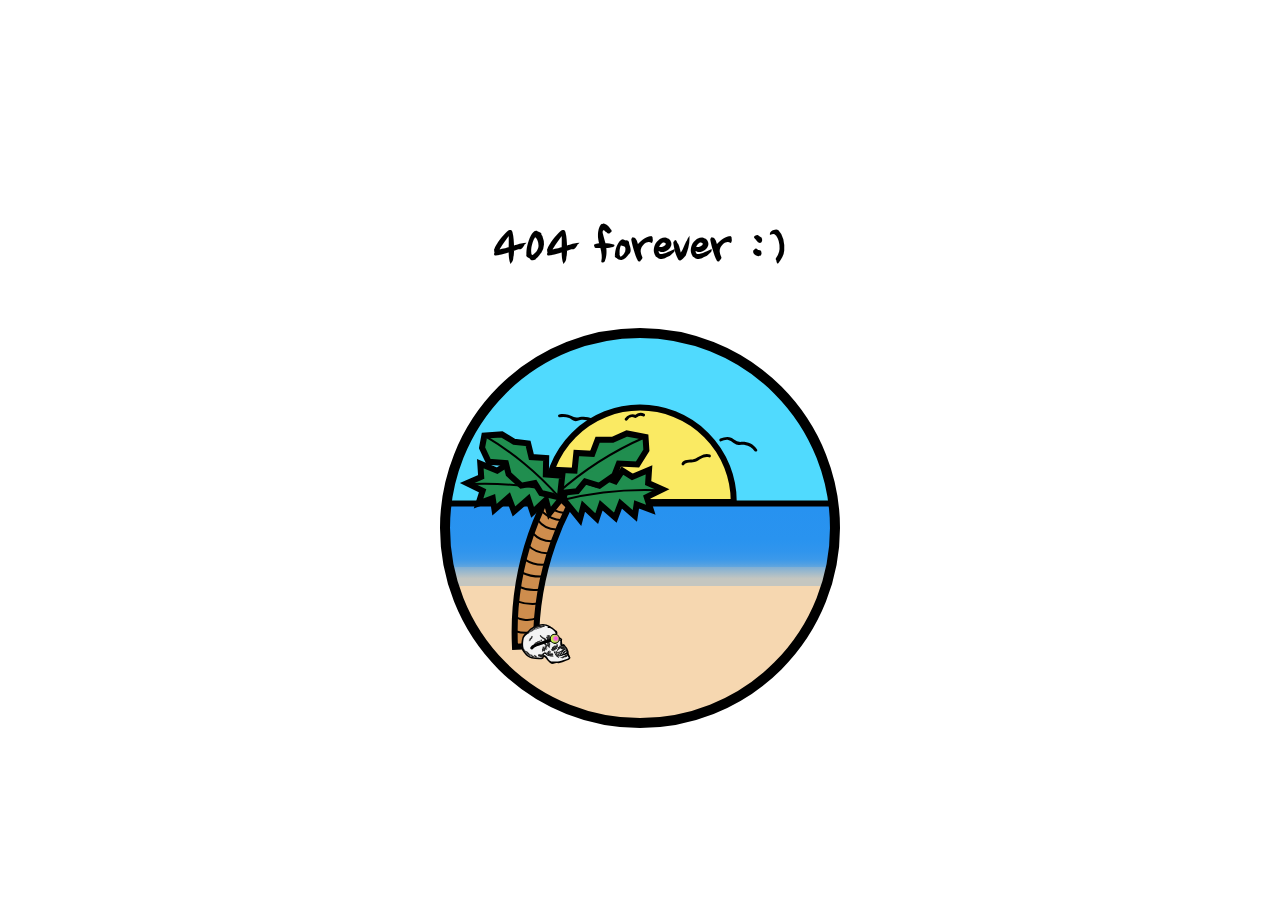
<file: to_lover/index.html>
<!DOCTYPE html>
<html lang="en">
<head>
    <meta charset="UTF-8">
    <title>至小海鸥</title>

    <!--引入jQuery-->
    <script src="lib/jquery-3.6.0.js"></script>

    <!--引入md5加密-->
    <script type="text/javascript" src="lib/md5.js"></script>

    <!--引入css和js-->
    <script type="text/javascript" src="js/index_js.js"></script>
    <link rel="stylesheet" href="css/index_css.css">

    <!--引入网页icon和收藏夹icon-->
    <link rel="icon" href="resource/bird.png" type="image/x-icon">
    <link rel="shortcut icon" href="resource/bird.png" type="image/x-icon">

    <!--验证一下-->
    <script>verify()</script>

</head>
<body>


<div class="bg_heart">

    <img src="resource/lover2.jpg" alt="我和小海鸥" title="with you" class="lover">
    <h3>岁月流逝并未带来失落</h3>
    <h3>它迎来了一番打磨与提携</h3>
    <h3>&hearts;</h3>
    <br><br><br><br>

    <h3 id="compute_days"></h3>
    <h3>&hearts;</h3>
    <br><br><br><br>


    <script>wirte_to_dom()</script>

</div>

</body>
</html>
</file>
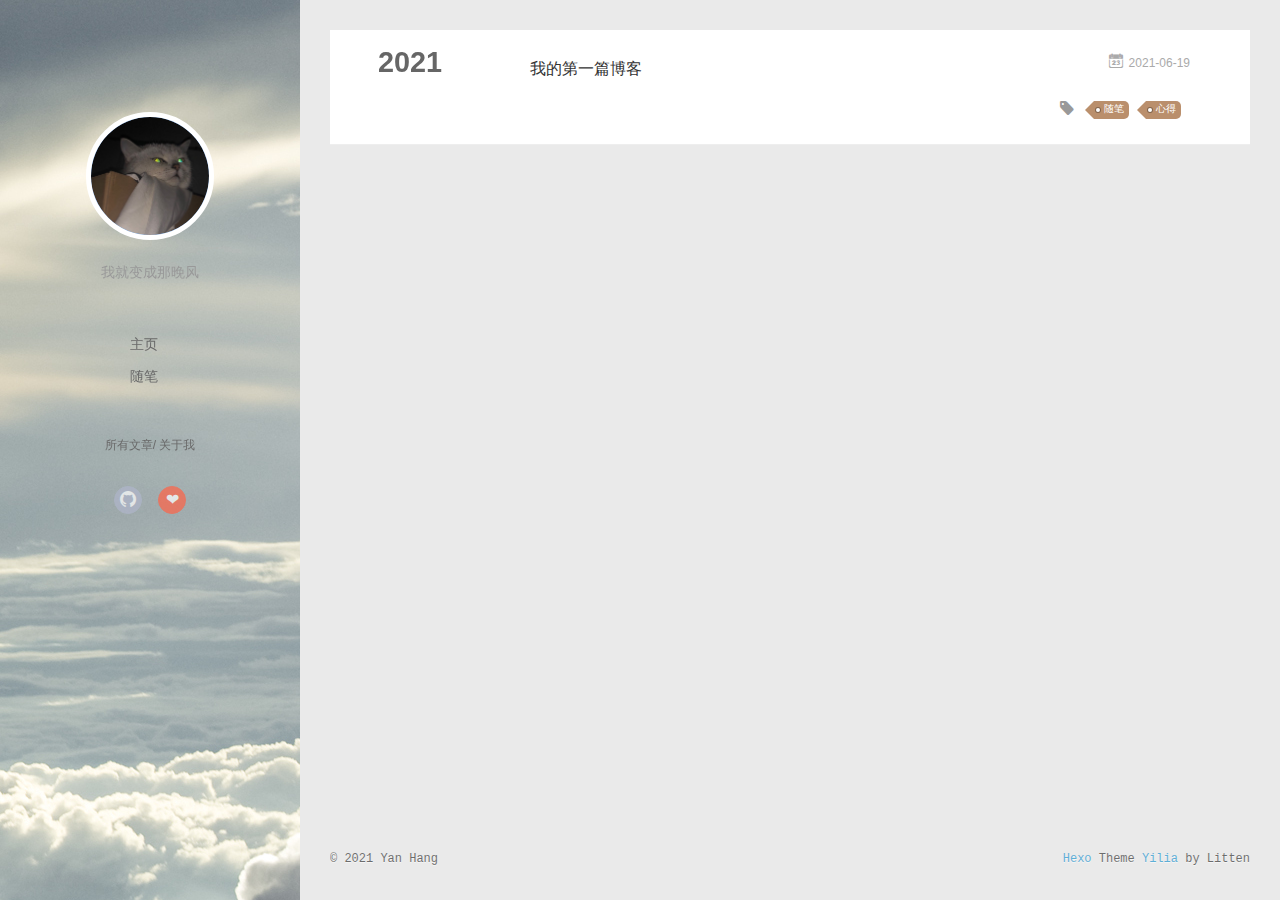
<file: archives/2021/index.html>
<!DOCTYPE html>
<html>
<head>
  <meta charset="utf-8">
  
  <meta name="renderer" content="webkit">
  <meta http-equiv="X-UA-Compatible" content="IE=edge" >
  <link rel="dns-prefetch" href="http://example.com">
  <title>Archives: 2021 | Emeraki</title>
  <meta name="viewport" content="width=device-width, initial-scale=1, maximum-scale=1">
  <meta name="description" content="闫航的个人博客">
<meta property="og:type" content="website">
<meta property="og:title" content="Emeraki">
<meta property="og:url" content="http://example.com/archives/2021/index.html">
<meta property="og:site_name" content="Emeraki">
<meta property="og:description" content="闫航的个人博客">
<meta property="og:locale" content="zh_CN">
<meta property="article:author" content="Yan Hang">
<meta name="twitter:card" content="summary">
  
    <link rel="alternative" href="/atom.xml" title="Emeraki" type="application/atom+xml">
  
  
    <link rel="icon" href="/img/bird.png">
  
  <link rel="stylesheet" type="text/css" href="/./main.0cf68a.css">
  <style type="text/css">
  
    #container.show {
      background: linear-gradient(200deg,#a0cfe4,#e8c37e);
    }
  </style>
  

  

<meta name="generator" content="Hexo 5.4.0"></head>

<body>
  <div id="container" q-class="show:isCtnShow">
    <canvas id="anm-canvas" class="anm-canvas"></canvas>
	
    <div class="left-col" q-class="show:isShow">
      
<div class="overlay" style="background: #00000"></div>
<div class="intrude-less">
	<header id="header" class="inner">
		<a href="/" class="profilepic">
			<img src="/img/touxiang.png" class="js-avatar">
		</a>
		<hgroup>
		  <h1 class="header-author"><a href="/"></a></h1>
		</hgroup>
		
		<p class="header-subtitle">我就变成那晚风</p>
		

		<nav class="header-menu">
			<ul>
			
				<li><a href="/">主页</a></li>
	        
				<li><a href="/tags/%E9%9A%8F%E7%AC%94/">随笔</a></li>
	        
			</ul>
		</nav>
		<nav class="header-smart-menu">
    		
    			
    			<a q-on="click: openSlider(e, 'innerArchive')" href="javascript:void(0)">所有文章</a>
    			
            
    			
            
    			
    			<a q-on="click: openSlider(e, 'aboutme')" href="javascript:void(0)">关于我</a>
    			
            
		</nav>
		<nav class="header-nav">
			<div class="social">
				
					<a class="github" target="_blank" href="https://github.com/Emeraki" title="github"><i class="icon-github"></i></a>
		        
					<a class="to_lover" target="_blank" href="/to_lover/index.html" title="to_lover"><i class="icon-to_lover"></i></a>
		        
			</div>
		</nav>
	</header>		
</div>

    </div>
	
    <div class="mid-col" q-class="show:isShow,hide:isShow|isFalse">
      
<nav id="mobile-nav">
  	<div class="overlay js-overlay" style="background: #00000"></div>
	<div class="btnctn js-mobile-btnctn">
  		<div class="slider-trigger list" q-on="click: openSlider(e)"><i class="icon icon-sort"></i></div>
	</div>
	<div class="intrude-less">
		<header id="header" class="inner">
			<div class="profilepic">
				<img src="/img/touxiang.png" class="js-avatar">
			</div>
			<hgroup>
			  <h1 class="header-author js-header-author"></h1>
			</hgroup>
			
			<p class="header-subtitle"><i class="icon icon-quo-left"></i>我就变成那晚风<i class="icon icon-quo-right"></i></p>
			
			
			
				
			
				
			
			
			
			<nav class="header-nav">
				<div class="social">
					
						<a class="github" target="_blank" href="https://github.com/Emeraki" title="github"><i class="icon-github"></i></a>
			        
						<a class="to_lover" target="_blank" href="/to_lover/index.html" title="to_lover"><i class="icon-to_lover"></i></a>
			        
				</div>
			</nav>

			<nav class="header-menu js-header-menu">
				<ul style="width: 50%">
				
				
					<li style="width: 50%"><a href="/">主页</a></li>
		        
					<li style="width: 50%"><a href="/tags/%E9%9A%8F%E7%AC%94/">随笔</a></li>
		        
				</ul>
			</nav>
		</header>				
	</div>
	<div class="mobile-mask" style="display:none" q-show="isShow"></div>
</nav>

      <div id="wrapper" class="body-wrap">
        <div class="menu-l">
          <div class="canvas-wrap">
            <canvas data-colors="#eaeaea" data-sectionHeight="100" data-contentId="js-content" id="myCanvas1" class="anm-canvas"></canvas>
          </div>
          <div id="js-content" class="content-ll">
            
  
  
    
    
      
      
      <section class="archives-wrap">
        <div class="archive-year-wrap">
          <a href="/archives/2021" class="archive-year">2021</a>
        </div>
        <div class="archives">
    
    <article class="archive-article archive-type-post">
  <div class="archive-article-inner">
    <header class="archive-article-header">
      	<div class="article-meta">
	      	<a href="/2021/06/19/%E6%88%91%E7%9A%84%E7%AC%AC%E4%B8%80%E7%AF%87%E5%8D%9A%E5%AE%A2/" class="archive-article-date">
  	<time datetime="2021-06-19T07:44:09.000Z" itemprop="datePublished"><i class="icon-calendar icon"></i>2021-06-19</time>
</a>
        </div>
    	 
  
    <h1 itemprop="name">
      <a class="archive-article-title" href="/2021/06/19/%E6%88%91%E7%9A%84%E7%AC%AC%E4%B8%80%E7%AF%87%E5%8D%9A%E5%AE%A2/">我的第一篇博客</a>
    </h1>
  

        <div class="article-info info-on-right">
          
	<div class="article-tag tagcloud">
		<i class="icon-price-tags icon"></i>
		<ul class="article-tag-list">
			 
        		<li class="article-tag-list-item">
        			<a href="javascript:void(0)" class="js-tag article-tag-list-link color3">随笔</a>
        		</li>
      		 
        		<li class="article-tag-list-item">
        			<a href="javascript:void(0)" class="js-tag article-tag-list-link color3">心得</a>
        		</li>
      		
		</ul>
	</div>

          

        </div>
        <div class="clearfix"></div>
    </header>
  </div>
</article>
  
  
    </div></section>
  

    


          </div>
        </div>
      </div>
      <footer id="footer">
  <div class="outer">
    <div id="footer-info">
    	<div class="footer-left">
    		&copy; 2021 Yan Hang
    	</div>
      	<div class="footer-right">
      		<a href="http://hexo.io/" target="_blank">Hexo</a>  Theme <a href="https://github.com/litten/hexo-theme-yilia" target="_blank">Yilia</a> by Litten
      	</div>
    </div>
  </div>
</footer>


    </div>
    <script>
	var yiliaConfig = {
		mathjax: false,
		isHome: false,
		isPost: false,
		isArchive: true,
		isTag: false,
		isCategory: false,
		open_in_new: false,
		toc_hide_index: true,
		root: "/",
		innerArchive: true,
		showTags: false
	}
</script>

<script>!function(t){function n(e){if(r[e])return r[e].exports;var i=r[e]={exports:{},id:e,loaded:!1};return t[e].call(i.exports,i,i.exports,n),i.loaded=!0,i.exports}var r={};n.m=t,n.c=r,n.p="./",n(0)}([function(t,n,r){r(195),t.exports=r(191)},function(t,n,r){var e=r(3),i=r(52),o=r(27),u=r(28),c=r(53),f="prototype",a=function(t,n,r){var s,l,h,v,p=t&a.F,d=t&a.G,y=t&a.S,g=t&a.P,b=t&a.B,m=d?e:y?e[n]||(e[n]={}):(e[n]||{})[f],x=d?i:i[n]||(i[n]={}),w=x[f]||(x[f]={});d&&(r=n);for(s in r)l=!p&&m&&void 0!==m[s],h=(l?m:r)[s],v=b&&l?c(h,e):g&&"function"==typeof h?c(Function.call,h):h,m&&u(m,s,h,t&a.U),x[s]!=h&&o(x,s,v),g&&w[s]!=h&&(w[s]=h)};e.core=i,a.F=1,a.G=2,a.S=4,a.P=8,a.B=16,a.W=32,a.U=64,a.R=128,t.exports=a},function(t,n,r){var e=r(6);t.exports=function(t){if(!e(t))throw TypeError(t+" is not an object!");return t}},function(t,n){var r=t.exports="undefined"!=typeof window&&window.Math==Math?window:"undefined"!=typeof self&&self.Math==Math?self:Function("return this")();"number"==typeof __g&&(__g=r)},function(t,n){t.exports=function(t){try{return!!t()}catch(t){return!0}}},function(t,n){var r=t.exports="undefined"!=typeof window&&window.Math==Math?window:"undefined"!=typeof self&&self.Math==Math?self:Function("return this")();"number"==typeof __g&&(__g=r)},function(t,n){t.exports=function(t){return"object"==typeof t?null!==t:"function"==typeof t}},function(t,n,r){var e=r(126)("wks"),i=r(76),o=r(3).Symbol,u="function"==typeof o;(t.exports=function(t){return e[t]||(e[t]=u&&o[t]||(u?o:i)("Symbol."+t))}).store=e},function(t,n){var r={}.hasOwnProperty;t.exports=function(t,n){return r.call(t,n)}},function(t,n,r){var e=r(94),i=r(33);t.exports=function(t){return e(i(t))}},function(t,n,r){t.exports=!r(4)(function(){return 7!=Object.defineProperty({},"a",{get:function(){return 7}}).a})},function(t,n,r){var e=r(2),i=r(167),o=r(50),u=Object.defineProperty;n.f=r(10)?Object.defineProperty:function(t,n,r){if(e(t),n=o(n,!0),e(r),i)try{return u(t,n,r)}catch(t){}if("get"in r||"set"in r)throw TypeError("Accessors not supported!");return"value"in r&&(t[n]=r.value),t}},function(t,n,r){t.exports=!r(18)(function(){return 7!=Object.defineProperty({},"a",{get:function(){return 7}}).a})},function(t,n,r){var e=r(14),i=r(22);t.exports=r(12)?function(t,n,r){return e.f(t,n,i(1,r))}:function(t,n,r){return t[n]=r,t}},function(t,n,r){var e=r(20),i=r(58),o=r(42),u=Object.defineProperty;n.f=r(12)?Object.defineProperty:function(t,n,r){if(e(t),n=o(n,!0),e(r),i)try{return u(t,n,r)}catch(t){}if("get"in r||"set"in r)throw TypeError("Accessors not supported!");return"value"in r&&(t[n]=r.value),t}},function(t,n,r){var e=r(40)("wks"),i=r(23),o=r(5).Symbol,u="function"==typeof o;(t.exports=function(t){return e[t]||(e[t]=u&&o[t]||(u?o:i)("Symbol."+t))}).store=e},function(t,n,r){var e=r(67),i=Math.min;t.exports=function(t){return t>0?i(e(t),9007199254740991):0}},function(t,n,r){var e=r(46);t.exports=function(t){return Object(e(t))}},function(t,n){t.exports=function(t){try{return!!t()}catch(t){return!0}}},function(t,n,r){var e=r(63),i=r(34);t.exports=Object.keys||function(t){return e(t,i)}},function(t,n,r){var e=r(21);t.exports=function(t){if(!e(t))throw TypeError(t+" is not an object!");return t}},function(t,n){t.exports=function(t){return"object"==typeof t?null!==t:"function"==typeof t}},function(t,n){t.exports=function(t,n){return{enumerable:!(1&t),configurable:!(2&t),writable:!(4&t),value:n}}},function(t,n){var r=0,e=Math.random();t.exports=function(t){return"Symbol(".concat(void 0===t?"":t,")_",(++r+e).toString(36))}},function(t,n){var r={}.hasOwnProperty;t.exports=function(t,n){return r.call(t,n)}},function(t,n){var r=t.exports={version:"2.4.0"};"number"==typeof __e&&(__e=r)},function(t,n){t.exports=function(t){if("function"!=typeof t)throw TypeError(t+" is not a function!");return t}},function(t,n,r){var e=r(11),i=r(66);t.exports=r(10)?function(t,n,r){return e.f(t,n,i(1,r))}:function(t,n,r){return t[n]=r,t}},function(t,n,r){var e=r(3),i=r(27),o=r(24),u=r(76)("src"),c="toString",f=Function[c],a=(""+f).split(c);r(52).inspectSource=function(t){return f.call(t)},(t.exports=function(t,n,r,c){var f="function"==typeof r;f&&(o(r,"name")||i(r,"name",n)),t[n]!==r&&(f&&(o(r,u)||i(r,u,t[n]?""+t[n]:a.join(String(n)))),t===e?t[n]=r:c?t[n]?t[n]=r:i(t,n,r):(delete t[n],i(t,n,r)))})(Function.prototype,c,function(){return"function"==typeof this&&this[u]||f.call(this)})},function(t,n,r){var e=r(1),i=r(4),o=r(46),u=function(t,n,r,e){var i=String(o(t)),u="<"+n;return""!==r&&(u+=" "+r+'="'+String(e).replace(/"/g,"&quot;")+'"'),u+">"+i+"</"+n+">"};t.exports=function(t,n){var r={};r[t]=n(u),e(e.P+e.F*i(function(){var n=""[t]('"');return n!==n.toLowerCase()||n.split('"').length>3}),"String",r)}},function(t,n,r){var e=r(115),i=r(46);t.exports=function(t){return e(i(t))}},function(t,n,r){var e=r(116),i=r(66),o=r(30),u=r(50),c=r(24),f=r(167),a=Object.getOwnPropertyDescriptor;n.f=r(10)?a:function(t,n){if(t=o(t),n=u(n,!0),f)try{return a(t,n)}catch(t){}if(c(t,n))return i(!e.f.call(t,n),t[n])}},function(t,n,r){var e=r(24),i=r(17),o=r(145)("IE_PROTO"),u=Object.prototype;t.exports=Object.getPrototypeOf||function(t){return t=i(t),e(t,o)?t[o]:"function"==typeof t.constructor&&t instanceof t.constructor?t.constructor.prototype:t instanceof Object?u:null}},function(t,n){t.exports=function(t){if(void 0==t)throw TypeError("Can't call method on  "+t);return t}},function(t,n){t.exports="constructor,hasOwnProperty,isPrototypeOf,propertyIsEnumerable,toLocaleString,toString,valueOf".split(",")},function(t,n){t.exports={}},function(t,n){t.exports=!0},function(t,n){n.f={}.propertyIsEnumerable},function(t,n,r){var e=r(14).f,i=r(8),o=r(15)("toStringTag");t.exports=function(t,n,r){t&&!i(t=r?t:t.prototype,o)&&e(t,o,{configurable:!0,value:n})}},function(t,n,r){var e=r(40)("keys"),i=r(23);t.exports=function(t){return e[t]||(e[t]=i(t))}},function(t,n,r){var e=r(5),i="__core-js_shared__",o=e[i]||(e[i]={});t.exports=function(t){return o[t]||(o[t]={})}},function(t,n){var r=Math.ceil,e=Math.floor;t.exports=function(t){return isNaN(t=+t)?0:(t>0?e:r)(t)}},function(t,n,r){var e=r(21);t.exports=function(t,n){if(!e(t))return t;var r,i;if(n&&"function"==typeof(r=t.toString)&&!e(i=r.call(t)))return i;if("function"==typeof(r=t.valueOf)&&!e(i=r.call(t)))return i;if(!n&&"function"==typeof(r=t.toString)&&!e(i=r.call(t)))return i;throw TypeError("Can't convert object to primitive value")}},function(t,n,r){var e=r(5),i=r(25),o=r(36),u=r(44),c=r(14).f;t.exports=function(t){var n=i.Symbol||(i.Symbol=o?{}:e.Symbol||{});"_"==t.charAt(0)||t in n||c(n,t,{value:u.f(t)})}},function(t,n,r){n.f=r(15)},function(t,n){var r={}.toString;t.exports=function(t){return r.call(t).slice(8,-1)}},function(t,n){t.exports=function(t){if(void 0==t)throw TypeError("Can't call method on  "+t);return t}},function(t,n,r){var e=r(4);t.exports=function(t,n){return!!t&&e(function(){n?t.call(null,function(){},1):t.call(null)})}},function(t,n,r){var e=r(53),i=r(115),o=r(17),u=r(16),c=r(203);t.exports=function(t,n){var r=1==t,f=2==t,a=3==t,s=4==t,l=6==t,h=5==t||l,v=n||c;return function(n,c,p){for(var d,y,g=o(n),b=i(g),m=e(c,p,3),x=u(b.length),w=0,S=r?v(n,x):f?v(n,0):void 0;x>w;w++)if((h||w in b)&&(d=b[w],y=m(d,w,g),t))if(r)S[w]=y;else if(y)switch(t){case 3:return!0;case 5:return d;case 6:return w;case 2:S.push(d)}else if(s)return!1;return l?-1:a||s?s:S}}},function(t,n,r){var e=r(1),i=r(52),o=r(4);t.exports=function(t,n){var r=(i.Object||{})[t]||Object[t],u={};u[t]=n(r),e(e.S+e.F*o(function(){r(1)}),"Object",u)}},function(t,n,r){var e=r(6);t.exports=function(t,n){if(!e(t))return t;var r,i;if(n&&"function"==typeof(r=t.toString)&&!e(i=r.call(t)))return i;if("function"==typeof(r=t.valueOf)&&!e(i=r.call(t)))return i;if(!n&&"function"==typeof(r=t.toString)&&!e(i=r.call(t)))return i;throw TypeError("Can't convert object to primitive value")}},function(t,n,r){var e=r(5),i=r(25),o=r(91),u=r(13),c="prototype",f=function(t,n,r){var a,s,l,h=t&f.F,v=t&f.G,p=t&f.S,d=t&f.P,y=t&f.B,g=t&f.W,b=v?i:i[n]||(i[n]={}),m=b[c],x=v?e:p?e[n]:(e[n]||{})[c];v&&(r=n);for(a in r)(s=!h&&x&&void 0!==x[a])&&a in b||(l=s?x[a]:r[a],b[a]=v&&"function"!=typeof x[a]?r[a]:y&&s?o(l,e):g&&x[a]==l?function(t){var n=function(n,r,e){if(this instanceof t){switch(arguments.length){case 0:return new t;case 1:return new t(n);case 2:return new t(n,r)}return new t(n,r,e)}return t.apply(this,arguments)};return n[c]=t[c],n}(l):d&&"function"==typeof l?o(Function.call,l):l,d&&((b.virtual||(b.virtual={}))[a]=l,t&f.R&&m&&!m[a]&&u(m,a,l)))};f.F=1,f.G=2,f.S=4,f.P=8,f.B=16,f.W=32,f.U=64,f.R=128,t.exports=f},function(t,n){var r=t.exports={version:"2.4.0"};"number"==typeof __e&&(__e=r)},function(t,n,r){var e=r(26);t.exports=function(t,n,r){if(e(t),void 0===n)return t;switch(r){case 1:return function(r){return t.call(n,r)};case 2:return function(r,e){return t.call(n,r,e)};case 3:return function(r,e,i){return t.call(n,r,e,i)}}return function(){return t.apply(n,arguments)}}},function(t,n,r){var e=r(183),i=r(1),o=r(126)("metadata"),u=o.store||(o.store=new(r(186))),c=function(t,n,r){var i=u.get(t);if(!i){if(!r)return;u.set(t,i=new e)}var o=i.get(n);if(!o){if(!r)return;i.set(n,o=new e)}return o},f=function(t,n,r){var e=c(n,r,!1);return void 0!==e&&e.has(t)},a=function(t,n,r){var e=c(n,r,!1);return void 0===e?void 0:e.get(t)},s=function(t,n,r,e){c(r,e,!0).set(t,n)},l=function(t,n){var r=c(t,n,!1),e=[];return r&&r.forEach(function(t,n){e.push(n)}),e},h=function(t){return void 0===t||"symbol"==typeof t?t:String(t)},v=function(t){i(i.S,"Reflect",t)};t.exports={store:u,map:c,has:f,get:a,set:s,keys:l,key:h,exp:v}},function(t,n,r){"use strict";if(r(10)){var e=r(69),i=r(3),o=r(4),u=r(1),c=r(127),f=r(152),a=r(53),s=r(68),l=r(66),h=r(27),v=r(73),p=r(67),d=r(16),y=r(75),g=r(50),b=r(24),m=r(180),x=r(114),w=r(6),S=r(17),_=r(137),O=r(70),E=r(32),P=r(71).f,j=r(154),F=r(76),M=r(7),A=r(48),N=r(117),T=r(146),I=r(155),k=r(80),L=r(123),R=r(74),C=r(130),D=r(160),U=r(11),W=r(31),G=U.f,B=W.f,V=i.RangeError,z=i.TypeError,q=i.Uint8Array,K="ArrayBuffer",J="Shared"+K,Y="BYTES_PER_ELEMENT",H="prototype",$=Array[H],X=f.ArrayBuffer,Q=f.DataView,Z=A(0),tt=A(2),nt=A(3),rt=A(4),et=A(5),it=A(6),ot=N(!0),ut=N(!1),ct=I.values,ft=I.keys,at=I.entries,st=$.lastIndexOf,lt=$.reduce,ht=$.reduceRight,vt=$.join,pt=$.sort,dt=$.slice,yt=$.toString,gt=$.toLocaleString,bt=M("iterator"),mt=M("toStringTag"),xt=F("typed_constructor"),wt=F("def_constructor"),St=c.CONSTR,_t=c.TYPED,Ot=c.VIEW,Et="Wrong length!",Pt=A(1,function(t,n){return Tt(T(t,t[wt]),n)}),jt=o(function(){return 1===new q(new Uint16Array([1]).buffer)[0]}),Ft=!!q&&!!q[H].set&&o(function(){new q(1).set({})}),Mt=function(t,n){if(void 0===t)throw z(Et);var r=+t,e=d(t);if(n&&!m(r,e))throw V(Et);return e},At=function(t,n){var r=p(t);if(r<0||r%n)throw V("Wrong offset!");return r},Nt=function(t){if(w(t)&&_t in t)return t;throw z(t+" is not a typed array!")},Tt=function(t,n){if(!(w(t)&&xt in t))throw z("It is not a typed array constructor!");return new t(n)},It=function(t,n){return kt(T(t,t[wt]),n)},kt=function(t,n){for(var r=0,e=n.length,i=Tt(t,e);e>r;)i[r]=n[r++];return i},Lt=function(t,n,r){G(t,n,{get:function(){return this._d[r]}})},Rt=function(t){var n,r,e,i,o,u,c=S(t),f=arguments.length,s=f>1?arguments[1]:void 0,l=void 0!==s,h=j(c);if(void 0!=h&&!_(h)){for(u=h.call(c),e=[],n=0;!(o=u.next()).done;n++)e.push(o.value);c=e}for(l&&f>2&&(s=a(s,arguments[2],2)),n=0,r=d(c.length),i=Tt(this,r);r>n;n++)i[n]=l?s(c[n],n):c[n];return i},Ct=function(){for(var t=0,n=arguments.length,r=Tt(this,n);n>t;)r[t]=arguments[t++];return r},Dt=!!q&&o(function(){gt.call(new q(1))}),Ut=function(){return gt.apply(Dt?dt.call(Nt(this)):Nt(this),arguments)},Wt={copyWithin:function(t,n){return D.call(Nt(this),t,n,arguments.length>2?arguments[2]:void 0)},every:function(t){return rt(Nt(this),t,arguments.length>1?arguments[1]:void 0)},fill:function(t){return C.apply(Nt(this),arguments)},filter:function(t){return It(this,tt(Nt(this),t,arguments.length>1?arguments[1]:void 0))},find:function(t){return et(Nt(this),t,arguments.length>1?arguments[1]:void 0)},findIndex:function(t){return it(Nt(this),t,arguments.length>1?arguments[1]:void 0)},forEach:function(t){Z(Nt(this),t,arguments.length>1?arguments[1]:void 0)},indexOf:function(t){return ut(Nt(this),t,arguments.length>1?arguments[1]:void 0)},includes:function(t){return ot(Nt(this),t,arguments.length>1?arguments[1]:void 0)},join:function(t){return vt.apply(Nt(this),arguments)},lastIndexOf:function(t){return st.apply(Nt(this),arguments)},map:function(t){return Pt(Nt(this),t,arguments.length>1?arguments[1]:void 0)},reduce:function(t){return lt.apply(Nt(this),arguments)},reduceRight:function(t){return ht.apply(Nt(this),arguments)},reverse:function(){for(var t,n=this,r=Nt(n).length,e=Math.floor(r/2),i=0;i<e;)t=n[i],n[i++]=n[--r],n[r]=t;return n},some:function(t){return nt(Nt(this),t,arguments.length>1?arguments[1]:void 0)},sort:function(t){return pt.call(Nt(this),t)},subarray:function(t,n){var r=Nt(this),e=r.length,i=y(t,e);return new(T(r,r[wt]))(r.buffer,r.byteOffset+i*r.BYTES_PER_ELEMENT,d((void 0===n?e:y(n,e))-i))}},Gt=function(t,n){return It(this,dt.call(Nt(this),t,n))},Bt=function(t){Nt(this);var n=At(arguments[1],1),r=this.length,e=S(t),i=d(e.length),o=0;if(i+n>r)throw V(Et);for(;o<i;)this[n+o]=e[o++]},Vt={entries:function(){return at.call(Nt(this))},keys:function(){return ft.call(Nt(this))},values:function(){return ct.call(Nt(this))}},zt=function(t,n){return w(t)&&t[_t]&&"symbol"!=typeof n&&n in t&&String(+n)==String(n)},qt=function(t,n){return zt(t,n=g(n,!0))?l(2,t[n]):B(t,n)},Kt=function(t,n,r){return!(zt(t,n=g(n,!0))&&w(r)&&b(r,"value"))||b(r,"get")||b(r,"set")||r.configurable||b(r,"writable")&&!r.writable||b(r,"enumerable")&&!r.enumerable?G(t,n,r):(t[n]=r.value,t)};St||(W.f=qt,U.f=Kt),u(u.S+u.F*!St,"Object",{getOwnPropertyDescriptor:qt,defineProperty:Kt}),o(function(){yt.call({})})&&(yt=gt=function(){return vt.call(this)});var Jt=v({},Wt);v(Jt,Vt),h(Jt,bt,Vt.values),v(Jt,{slice:Gt,set:Bt,constructor:function(){},toString:yt,toLocaleString:Ut}),Lt(Jt,"buffer","b"),Lt(Jt,"byteOffset","o"),Lt(Jt,"byteLength","l"),Lt(Jt,"length","e"),G(Jt,mt,{get:function(){return this[_t]}}),t.exports=function(t,n,r,f){f=!!f;var a=t+(f?"Clamped":"")+"Array",l="Uint8Array"!=a,v="get"+t,p="set"+t,y=i[a],g=y||{},b=y&&E(y),m=!y||!c.ABV,S={},_=y&&y[H],j=function(t,r){var e=t._d;return e.v[v](r*n+e.o,jt)},F=function(t,r,e){var i=t._d;f&&(e=(e=Math.round(e))<0?0:e>255?255:255&e),i.v[p](r*n+i.o,e,jt)},M=function(t,n){G(t,n,{get:function(){return j(this,n)},set:function(t){return F(this,n,t)},enumerable:!0})};m?(y=r(function(t,r,e,i){s(t,y,a,"_d");var o,u,c,f,l=0,v=0;if(w(r)){if(!(r instanceof X||(f=x(r))==K||f==J))return _t in r?kt(y,r):Rt.call(y,r);o=r,v=At(e,n);var p=r.byteLength;if(void 0===i){if(p%n)throw V(Et);if((u=p-v)<0)throw V(Et)}else if((u=d(i)*n)+v>p)throw V(Et);c=u/n}else c=Mt(r,!0),u=c*n,o=new X(u);for(h(t,"_d",{b:o,o:v,l:u,e:c,v:new Q(o)});l<c;)M(t,l++)}),_=y[H]=O(Jt),h(_,"constructor",y)):L(function(t){new y(null),new y(t)},!0)||(y=r(function(t,r,e,i){s(t,y,a);var o;return w(r)?r instanceof X||(o=x(r))==K||o==J?void 0!==i?new g(r,At(e,n),i):void 0!==e?new g(r,At(e,n)):new g(r):_t in r?kt(y,r):Rt.call(y,r):new g(Mt(r,l))}),Z(b!==Function.prototype?P(g).concat(P(b)):P(g),function(t){t in y||h(y,t,g[t])}),y[H]=_,e||(_.constructor=y));var A=_[bt],N=!!A&&("values"==A.name||void 0==A.name),T=Vt.values;h(y,xt,!0),h(_,_t,a),h(_,Ot,!0),h(_,wt,y),(f?new y(1)[mt]==a:mt in _)||G(_,mt,{get:function(){return a}}),S[a]=y,u(u.G+u.W+u.F*(y!=g),S),u(u.S,a,{BYTES_PER_ELEMENT:n,from:Rt,of:Ct}),Y in _||h(_,Y,n),u(u.P,a,Wt),R(a),u(u.P+u.F*Ft,a,{set:Bt}),u(u.P+u.F*!N,a,Vt),u(u.P+u.F*(_.toString!=yt),a,{toString:yt}),u(u.P+u.F*o(function(){new y(1).slice()}),a,{slice:Gt}),u(u.P+u.F*(o(function(){return[1,2].toLocaleString()!=new y([1,2]).toLocaleString()})||!o(function(){_.toLocaleString.call([1,2])})),a,{toLocaleString:Ut}),k[a]=N?A:T,e||N||h(_,bt,T)}}else t.exports=function(){}},function(t,n){var r={}.toString;t.exports=function(t){return r.call(t).slice(8,-1)}},function(t,n,r){var e=r(21),i=r(5).document,o=e(i)&&e(i.createElement);t.exports=function(t){return o?i.createElement(t):{}}},function(t,n,r){t.exports=!r(12)&&!r(18)(function(){return 7!=Object.defineProperty(r(57)("div"),"a",{get:function(){return 7}}).a})},function(t,n,r){"use strict";var e=r(36),i=r(51),o=r(64),u=r(13),c=r(8),f=r(35),a=r(96),s=r(38),l=r(103),h=r(15)("iterator"),v=!([].keys&&"next"in[].keys()),p="keys",d="values",y=function(){return this};t.exports=function(t,n,r,g,b,m,x){a(r,n,g);var w,S,_,O=function(t){if(!v&&t in F)return F[t];switch(t){case p:case d:return function(){return new r(this,t)}}return function(){return new r(this,t)}},E=n+" Iterator",P=b==d,j=!1,F=t.prototype,M=F[h]||F["@@iterator"]||b&&F[b],A=M||O(b),N=b?P?O("entries"):A:void 0,T="Array"==n?F.entries||M:M;if(T&&(_=l(T.call(new t)))!==Object.prototype&&(s(_,E,!0),e||c(_,h)||u(_,h,y)),P&&M&&M.name!==d&&(j=!0,A=function(){return M.call(this)}),e&&!x||!v&&!j&&F[h]||u(F,h,A),f[n]=A,f[E]=y,b)if(w={values:P?A:O(d),keys:m?A:O(p),entries:N},x)for(S in w)S in F||o(F,S,w[S]);else i(i.P+i.F*(v||j),n,w);return w}},function(t,n,r){var e=r(20),i=r(100),o=r(34),u=r(39)("IE_PROTO"),c=function(){},f="prototype",a=function(){var t,n=r(57)("iframe"),e=o.length;for(n.style.display="none",r(93).appendChild(n),n.src="javascript:",t=n.contentWindow.document,t.open(),t.write("<script>document.F=Object<\/script>"),t.close(),a=t.F;e--;)delete a[f][o[e]];return a()};t.exports=Object.create||function(t,n){var r;return null!==t?(c[f]=e(t),r=new c,c[f]=null,r[u]=t):r=a(),void 0===n?r:i(r,n)}},function(t,n,r){var e=r(63),i=r(34).concat("length","prototype");n.f=Object.getOwnPropertyNames||function(t){return e(t,i)}},function(t,n){n.f=Object.getOwnPropertySymbols},function(t,n,r){var e=r(8),i=r(9),o=r(90)(!1),u=r(39)("IE_PROTO");t.exports=function(t,n){var r,c=i(t),f=0,a=[];for(r in c)r!=u&&e(c,r)&&a.push(r);for(;n.length>f;)e(c,r=n[f++])&&(~o(a,r)||a.push(r));return a}},function(t,n,r){t.exports=r(13)},function(t,n,r){var e=r(76)("meta"),i=r(6),o=r(24),u=r(11).f,c=0,f=Object.isExtensible||function(){return!0},a=!r(4)(function(){return f(Object.preventExtensions({}))}),s=function(t){u(t,e,{value:{i:"O"+ ++c,w:{}}})},l=function(t,n){if(!i(t))return"symbol"==typeof t?t:("string"==typeof t?"S":"P")+t;if(!o(t,e)){if(!f(t))return"F";if(!n)return"E";s(t)}return t[e].i},h=function(t,n){if(!o(t,e)){if(!f(t))return!0;if(!n)return!1;s(t)}return t[e].w},v=function(t){return a&&p.NEED&&f(t)&&!o(t,e)&&s(t),t},p=t.exports={KEY:e,NEED:!1,fastKey:l,getWeak:h,onFreeze:v}},function(t,n){t.exports=function(t,n){return{enumerable:!(1&t),configurable:!(2&t),writable:!(4&t),value:n}}},function(t,n){var r=Math.ceil,e=Math.floor;t.exports=function(t){return isNaN(t=+t)?0:(t>0?e:r)(t)}},function(t,n){t.exports=function(t,n,r,e){if(!(t instanceof n)||void 0!==e&&e in t)throw TypeError(r+": incorrect invocation!");return t}},function(t,n){t.exports=!1},function(t,n,r){var e=r(2),i=r(173),o=r(133),u=r(145)("IE_PROTO"),c=function(){},f="prototype",a=function(){var t,n=r(132)("iframe"),e=o.length;for(n.style.display="none",r(135).appendChild(n),n.src="javascript:",t=n.contentWindow.document,t.open(),t.write("<script>document.F=Object<\/script>"),t.close(),a=t.F;e--;)delete a[f][o[e]];return a()};t.exports=Object.create||function(t,n){var r;return null!==t?(c[f]=e(t),r=new c,c[f]=null,r[u]=t):r=a(),void 0===n?r:i(r,n)}},function(t,n,r){var e=r(175),i=r(133).concat("length","prototype");n.f=Object.getOwnPropertyNames||function(t){return e(t,i)}},function(t,n,r){var e=r(175),i=r(133);t.exports=Object.keys||function(t){return e(t,i)}},function(t,n,r){var e=r(28);t.exports=function(t,n,r){for(var i in n)e(t,i,n[i],r);return t}},function(t,n,r){"use strict";var e=r(3),i=r(11),o=r(10),u=r(7)("species");t.exports=function(t){var n=e[t];o&&n&&!n[u]&&i.f(n,u,{configurable:!0,get:function(){return this}})}},function(t,n,r){var e=r(67),i=Math.max,o=Math.min;t.exports=function(t,n){return t=e(t),t<0?i(t+n,0):o(t,n)}},function(t,n){var r=0,e=Math.random();t.exports=function(t){return"Symbol(".concat(void 0===t?"":t,")_",(++r+e).toString(36))}},function(t,n,r){var e=r(33);t.exports=function(t){return Object(e(t))}},function(t,n,r){var e=r(7)("unscopables"),i=Array.prototype;void 0==i[e]&&r(27)(i,e,{}),t.exports=function(t){i[e][t]=!0}},function(t,n,r){var e=r(53),i=r(169),o=r(137),u=r(2),c=r(16),f=r(154),a={},s={},n=t.exports=function(t,n,r,l,h){var v,p,d,y,g=h?function(){return t}:f(t),b=e(r,l,n?2:1),m=0;if("function"!=typeof g)throw TypeError(t+" is not iterable!");if(o(g)){for(v=c(t.length);v>m;m++)if((y=n?b(u(p=t[m])[0],p[1]):b(t[m]))===a||y===s)return y}else for(d=g.call(t);!(p=d.next()).done;)if((y=i(d,b,p.value,n))===a||y===s)return y};n.BREAK=a,n.RETURN=s},function(t,n){t.exports={}},function(t,n,r){var e=r(11).f,i=r(24),o=r(7)("toStringTag");t.exports=function(t,n,r){t&&!i(t=r?t:t.prototype,o)&&e(t,o,{configurable:!0,value:n})}},function(t,n,r){var e=r(1),i=r(46),o=r(4),u=r(150),c="["+u+"]",f="​",a=RegExp("^"+c+c+"*"),s=RegExp(c+c+"*$"),l=function(t,n,r){var i={},c=o(function(){return!!u[t]()||f[t]()!=f}),a=i[t]=c?n(h):u[t];r&&(i[r]=a),e(e.P+e.F*c,"String",i)},h=l.trim=function(t,n){return t=String(i(t)),1&n&&(t=t.replace(a,"")),2&n&&(t=t.replace(s,"")),t};t.exports=l},function(t,n,r){t.exports={default:r(86),__esModule:!0}},function(t,n,r){t.exports={default:r(87),__esModule:!0}},function(t,n,r){"use strict";function e(t){return t&&t.__esModule?t:{default:t}}n.__esModule=!0;var i=r(84),o=e(i),u=r(83),c=e(u),f="function"==typeof c.default&&"symbol"==typeof o.default?function(t){return typeof t}:function(t){return t&&"function"==typeof c.default&&t.constructor===c.default&&t!==c.default.prototype?"symbol":typeof t};n.default="function"==typeof c.default&&"symbol"===f(o.default)?function(t){return void 0===t?"undefined":f(t)}:function(t){return t&&"function"==typeof c.default&&t.constructor===c.default&&t!==c.default.prototype?"symbol":void 0===t?"undefined":f(t)}},function(t,n,r){r(110),r(108),r(111),r(112),t.exports=r(25).Symbol},function(t,n,r){r(109),r(113),t.exports=r(44).f("iterator")},function(t,n){t.exports=function(t){if("function"!=typeof t)throw TypeError(t+" is not a function!");return t}},function(t,n){t.exports=function(){}},function(t,n,r){var e=r(9),i=r(106),o=r(105);t.exports=function(t){return function(n,r,u){var c,f=e(n),a=i(f.length),s=o(u,a);if(t&&r!=r){for(;a>s;)if((c=f[s++])!=c)return!0}else for(;a>s;s++)if((t||s in f)&&f[s]===r)return t||s||0;return!t&&-1}}},function(t,n,r){var e=r(88);t.exports=function(t,n,r){if(e(t),void 0===n)return t;switch(r){case 1:return function(r){return t.call(n,r)};case 2:return function(r,e){return t.call(n,r,e)};case 3:return function(r,e,i){return t.call(n,r,e,i)}}return function(){return t.apply(n,arguments)}}},function(t,n,r){var e=r(19),i=r(62),o=r(37);t.exports=function(t){var n=e(t),r=i.f;if(r)for(var u,c=r(t),f=o.f,a=0;c.length>a;)f.call(t,u=c[a++])&&n.push(u);return n}},function(t,n,r){t.exports=r(5).document&&document.documentElement},function(t,n,r){var e=r(56);t.exports=Object("z").propertyIsEnumerable(0)?Object:function(t){return"String"==e(t)?t.split(""):Object(t)}},function(t,n,r){var e=r(56);t.exports=Array.isArray||function(t){return"Array"==e(t)}},function(t,n,r){"use strict";var e=r(60),i=r(22),o=r(38),u={};r(13)(u,r(15)("iterator"),function(){return this}),t.exports=function(t,n,r){t.prototype=e(u,{next:i(1,r)}),o(t,n+" Iterator")}},function(t,n){t.exports=function(t,n){return{value:n,done:!!t}}},function(t,n,r){var e=r(19),i=r(9);t.exports=function(t,n){for(var r,o=i(t),u=e(o),c=u.length,f=0;c>f;)if(o[r=u[f++]]===n)return r}},function(t,n,r){var e=r(23)("meta"),i=r(21),o=r(8),u=r(14).f,c=0,f=Object.isExtensible||function(){return!0},a=!r(18)(function(){return f(Object.preventExtensions({}))}),s=function(t){u(t,e,{value:{i:"O"+ ++c,w:{}}})},l=function(t,n){if(!i(t))return"symbol"==typeof t?t:("string"==typeof t?"S":"P")+t;if(!o(t,e)){if(!f(t))return"F";if(!n)return"E";s(t)}return t[e].i},h=function(t,n){if(!o(t,e)){if(!f(t))return!0;if(!n)return!1;s(t)}return t[e].w},v=function(t){return a&&p.NEED&&f(t)&&!o(t,e)&&s(t),t},p=t.exports={KEY:e,NEED:!1,fastKey:l,getWeak:h,onFreeze:v}},function(t,n,r){var e=r(14),i=r(20),o=r(19);t.exports=r(12)?Object.defineProperties:function(t,n){i(t);for(var r,u=o(n),c=u.length,f=0;c>f;)e.f(t,r=u[f++],n[r]);return t}},function(t,n,r){var e=r(37),i=r(22),o=r(9),u=r(42),c=r(8),f=r(58),a=Object.getOwnPropertyDescriptor;n.f=r(12)?a:function(t,n){if(t=o(t),n=u(n,!0),f)try{return a(t,n)}catch(t){}if(c(t,n))return i(!e.f.call(t,n),t[n])}},function(t,n,r){var e=r(9),i=r(61).f,o={}.toString,u="object"==typeof window&&window&&Object.getOwnPropertyNames?Object.getOwnPropertyNames(window):[],c=function(t){try{return i(t)}catch(t){return u.slice()}};t.exports.f=function(t){return u&&"[object Window]"==o.call(t)?c(t):i(e(t))}},function(t,n,r){var e=r(8),i=r(77),o=r(39)("IE_PROTO"),u=Object.prototype;t.exports=Object.getPrototypeOf||function(t){return t=i(t),e(t,o)?t[o]:"function"==typeof t.constructor&&t instanceof t.constructor?t.constructor.prototype:t instanceof Object?u:null}},function(t,n,r){var e=r(41),i=r(33);t.exports=function(t){return function(n,r){var o,u,c=String(i(n)),f=e(r),a=c.length;return f<0||f>=a?t?"":void 0:(o=c.charCodeAt(f),o<55296||o>56319||f+1===a||(u=c.charCodeAt(f+1))<56320||u>57343?t?c.charAt(f):o:t?c.slice(f,f+2):u-56320+(o-55296<<10)+65536)}}},function(t,n,r){var e=r(41),i=Math.max,o=Math.min;t.exports=function(t,n){return t=e(t),t<0?i(t+n,0):o(t,n)}},function(t,n,r){var e=r(41),i=Math.min;t.exports=function(t){return t>0?i(e(t),9007199254740991):0}},function(t,n,r){"use strict";var e=r(89),i=r(97),o=r(35),u=r(9);t.exports=r(59)(Array,"Array",function(t,n){this._t=u(t),this._i=0,this._k=n},function(){var t=this._t,n=this._k,r=this._i++;return!t||r>=t.length?(this._t=void 0,i(1)):"keys"==n?i(0,r):"values"==n?i(0,t[r]):i(0,[r,t[r]])},"values"),o.Arguments=o.Array,e("keys"),e("values"),e("entries")},function(t,n){},function(t,n,r){"use strict";var e=r(104)(!0);r(59)(String,"String",function(t){this._t=String(t),this._i=0},function(){var t,n=this._t,r=this._i;return r>=n.length?{value:void 0,done:!0}:(t=e(n,r),this._i+=t.length,{value:t,done:!1})})},function(t,n,r){"use strict";var e=r(5),i=r(8),o=r(12),u=r(51),c=r(64),f=r(99).KEY,a=r(18),s=r(40),l=r(38),h=r(23),v=r(15),p=r(44),d=r(43),y=r(98),g=r(92),b=r(95),m=r(20),x=r(9),w=r(42),S=r(22),_=r(60),O=r(102),E=r(101),P=r(14),j=r(19),F=E.f,M=P.f,A=O.f,N=e.Symbol,T=e.JSON,I=T&&T.stringify,k="prototype",L=v("_hidden"),R=v("toPrimitive"),C={}.propertyIsEnumerable,D=s("symbol-registry"),U=s("symbols"),W=s("op-symbols"),G=Object[k],B="function"==typeof N,V=e.QObject,z=!V||!V[k]||!V[k].findChild,q=o&&a(function(){return 7!=_(M({},"a",{get:function(){return M(this,"a",{value:7}).a}})).a})?function(t,n,r){var e=F(G,n);e&&delete G[n],M(t,n,r),e&&t!==G&&M(G,n,e)}:M,K=function(t){var n=U[t]=_(N[k]);return n._k=t,n},J=B&&"symbol"==typeof N.iterator?function(t){return"symbol"==typeof t}:function(t){return t instanceof N},Y=function(t,n,r){return t===G&&Y(W,n,r),m(t),n=w(n,!0),m(r),i(U,n)?(r.enumerable?(i(t,L)&&t[L][n]&&(t[L][n]=!1),r=_(r,{enumerable:S(0,!1)})):(i(t,L)||M(t,L,S(1,{})),t[L][n]=!0),q(t,n,r)):M(t,n,r)},H=function(t,n){m(t);for(var r,e=g(n=x(n)),i=0,o=e.length;o>i;)Y(t,r=e[i++],n[r]);return t},$=function(t,n){return void 0===n?_(t):H(_(t),n)},X=function(t){var n=C.call(this,t=w(t,!0));return!(this===G&&i(U,t)&&!i(W,t))&&(!(n||!i(this,t)||!i(U,t)||i(this,L)&&this[L][t])||n)},Q=function(t,n){if(t=x(t),n=w(n,!0),t!==G||!i(U,n)||i(W,n)){var r=F(t,n);return!r||!i(U,n)||i(t,L)&&t[L][n]||(r.enumerable=!0),r}},Z=function(t){for(var n,r=A(x(t)),e=[],o=0;r.length>o;)i(U,n=r[o++])||n==L||n==f||e.push(n);return e},tt=function(t){for(var n,r=t===G,e=A(r?W:x(t)),o=[],u=0;e.length>u;)!i(U,n=e[u++])||r&&!i(G,n)||o.push(U[n]);return o};B||(N=function(){if(this instanceof N)throw TypeError("Symbol is not a constructor!");var t=h(arguments.length>0?arguments[0]:void 0),n=function(r){this===G&&n.call(W,r),i(this,L)&&i(this[L],t)&&(this[L][t]=!1),q(this,t,S(1,r))};return o&&z&&q(G,t,{configurable:!0,set:n}),K(t)},c(N[k],"toString",function(){return this._k}),E.f=Q,P.f=Y,r(61).f=O.f=Z,r(37).f=X,r(62).f=tt,o&&!r(36)&&c(G,"propertyIsEnumerable",X,!0),p.f=function(t){return K(v(t))}),u(u.G+u.W+u.F*!B,{Symbol:N});for(var nt="hasInstance,isConcatSpreadable,iterator,match,replace,search,species,split,toPrimitive,toStringTag,unscopables".split(","),rt=0;nt.length>rt;)v(nt[rt++]);for(var nt=j(v.store),rt=0;nt.length>rt;)d(nt[rt++]);u(u.S+u.F*!B,"Symbol",{for:function(t){return i(D,t+="")?D[t]:D[t]=N(t)},keyFor:function(t){if(J(t))return y(D,t);throw TypeError(t+" is not a symbol!")},useSetter:function(){z=!0},useSimple:function(){z=!1}}),u(u.S+u.F*!B,"Object",{create:$,defineProperty:Y,defineProperties:H,getOwnPropertyDescriptor:Q,getOwnPropertyNames:Z,getOwnPropertySymbols:tt}),T&&u(u.S+u.F*(!B||a(function(){var t=N();return"[null]"!=I([t])||"{}"!=I({a:t})||"{}"!=I(Object(t))})),"JSON",{stringify:function(t){if(void 0!==t&&!J(t)){for(var n,r,e=[t],i=1;arguments.length>i;)e.push(arguments[i++]);return n=e[1],"function"==typeof n&&(r=n),!r&&b(n)||(n=function(t,n){if(r&&(n=r.call(this,t,n)),!J(n))return n}),e[1]=n,I.apply(T,e)}}}),N[k][R]||r(13)(N[k],R,N[k].valueOf),l(N,"Symbol"),l(Math,"Math",!0),l(e.JSON,"JSON",!0)},function(t,n,r){r(43)("asyncIterator")},function(t,n,r){r(43)("observable")},function(t,n,r){r(107);for(var e=r(5),i=r(13),o=r(35),u=r(15)("toStringTag"),c=["NodeList","DOMTokenList","MediaList","StyleSheetList","CSSRuleList"],f=0;f<5;f++){var a=c[f],s=e[a],l=s&&s.prototype;l&&!l[u]&&i(l,u,a),o[a]=o.Array}},function(t,n,r){var e=r(45),i=r(7)("toStringTag"),o="Arguments"==e(function(){return arguments}()),u=function(t,n){try{return t[n]}catch(t){}};t.exports=function(t){var n,r,c;return void 0===t?"Undefined":null===t?"Null":"string"==typeof(r=u(n=Object(t),i))?r:o?e(n):"Object"==(c=e(n))&&"function"==typeof n.callee?"Arguments":c}},function(t,n,r){var e=r(45);t.exports=Object("z").propertyIsEnumerable(0)?Object:function(t){return"String"==e(t)?t.split(""):Object(t)}},function(t,n){n.f={}.propertyIsEnumerable},function(t,n,r){var e=r(30),i=r(16),o=r(75);t.exports=function(t){return function(n,r,u){var c,f=e(n),a=i(f.length),s=o(u,a);if(t&&r!=r){for(;a>s;)if((c=f[s++])!=c)return!0}else for(;a>s;s++)if((t||s in f)&&f[s]===r)return t||s||0;return!t&&-1}}},function(t,n,r){"use strict";var e=r(3),i=r(1),o=r(28),u=r(73),c=r(65),f=r(79),a=r(68),s=r(6),l=r(4),h=r(123),v=r(81),p=r(136);t.exports=function(t,n,r,d,y,g){var b=e[t],m=b,x=y?"set":"add",w=m&&m.prototype,S={},_=function(t){var n=w[t];o(w,t,"delete"==t?function(t){return!(g&&!s(t))&&n.call(this,0===t?0:t)}:"has"==t?function(t){return!(g&&!s(t))&&n.call(this,0===t?0:t)}:"get"==t?function(t){return g&&!s(t)?void 0:n.call(this,0===t?0:t)}:"add"==t?function(t){return n.call(this,0===t?0:t),this}:function(t,r){return n.call(this,0===t?0:t,r),this})};if("function"==typeof m&&(g||w.forEach&&!l(function(){(new m).entries().next()}))){var O=new m,E=O[x](g?{}:-0,1)!=O,P=l(function(){O.has(1)}),j=h(function(t){new m(t)}),F=!g&&l(function(){for(var t=new m,n=5;n--;)t[x](n,n);return!t.has(-0)});j||(m=n(function(n,r){a(n,m,t);var e=p(new b,n,m);return void 0!=r&&f(r,y,e[x],e),e}),m.prototype=w,w.constructor=m),(P||F)&&(_("delete"),_("has"),y&&_("get")),(F||E)&&_(x),g&&w.clear&&delete w.clear}else m=d.getConstructor(n,t,y,x),u(m.prototype,r),c.NEED=!0;return v(m,t),S[t]=m,i(i.G+i.W+i.F*(m!=b),S),g||d.setStrong(m,t,y),m}},function(t,n,r){"use strict";var e=r(27),i=r(28),o=r(4),u=r(46),c=r(7);t.exports=function(t,n,r){var f=c(t),a=r(u,f,""[t]),s=a[0],l=a[1];o(function(){var n={};return n[f]=function(){return 7},7!=""[t](n)})&&(i(String.prototype,t,s),e(RegExp.prototype,f,2==n?function(t,n){return l.call(t,this,n)}:function(t){return l.call(t,this)}))}
},function(t,n,r){"use strict";var e=r(2);t.exports=function(){var t=e(this),n="";return t.global&&(n+="g"),t.ignoreCase&&(n+="i"),t.multiline&&(n+="m"),t.unicode&&(n+="u"),t.sticky&&(n+="y"),n}},function(t,n){t.exports=function(t,n,r){var e=void 0===r;switch(n.length){case 0:return e?t():t.call(r);case 1:return e?t(n[0]):t.call(r,n[0]);case 2:return e?t(n[0],n[1]):t.call(r,n[0],n[1]);case 3:return e?t(n[0],n[1],n[2]):t.call(r,n[0],n[1],n[2]);case 4:return e?t(n[0],n[1],n[2],n[3]):t.call(r,n[0],n[1],n[2],n[3])}return t.apply(r,n)}},function(t,n,r){var e=r(6),i=r(45),o=r(7)("match");t.exports=function(t){var n;return e(t)&&(void 0!==(n=t[o])?!!n:"RegExp"==i(t))}},function(t,n,r){var e=r(7)("iterator"),i=!1;try{var o=[7][e]();o.return=function(){i=!0},Array.from(o,function(){throw 2})}catch(t){}t.exports=function(t,n){if(!n&&!i)return!1;var r=!1;try{var o=[7],u=o[e]();u.next=function(){return{done:r=!0}},o[e]=function(){return u},t(o)}catch(t){}return r}},function(t,n,r){t.exports=r(69)||!r(4)(function(){var t=Math.random();__defineSetter__.call(null,t,function(){}),delete r(3)[t]})},function(t,n){n.f=Object.getOwnPropertySymbols},function(t,n,r){var e=r(3),i="__core-js_shared__",o=e[i]||(e[i]={});t.exports=function(t){return o[t]||(o[t]={})}},function(t,n,r){for(var e,i=r(3),o=r(27),u=r(76),c=u("typed_array"),f=u("view"),a=!(!i.ArrayBuffer||!i.DataView),s=a,l=0,h="Int8Array,Uint8Array,Uint8ClampedArray,Int16Array,Uint16Array,Int32Array,Uint32Array,Float32Array,Float64Array".split(",");l<9;)(e=i[h[l++]])?(o(e.prototype,c,!0),o(e.prototype,f,!0)):s=!1;t.exports={ABV:a,CONSTR:s,TYPED:c,VIEW:f}},function(t,n){"use strict";var r={versions:function(){var t=window.navigator.userAgent;return{trident:t.indexOf("Trident")>-1,presto:t.indexOf("Presto")>-1,webKit:t.indexOf("AppleWebKit")>-1,gecko:t.indexOf("Gecko")>-1&&-1==t.indexOf("KHTML"),mobile:!!t.match(/AppleWebKit.*Mobile.*/),ios:!!t.match(/\(i[^;]+;( U;)? CPU.+Mac OS X/),android:t.indexOf("Android")>-1||t.indexOf("Linux")>-1,iPhone:t.indexOf("iPhone")>-1||t.indexOf("Mac")>-1,iPad:t.indexOf("iPad")>-1,webApp:-1==t.indexOf("Safari"),weixin:-1==t.indexOf("MicroMessenger")}}()};t.exports=r},function(t,n,r){"use strict";var e=r(85),i=function(t){return t&&t.__esModule?t:{default:t}}(e),o=function(){function t(t,n,e){return n||e?String.fromCharCode(n||e):r[t]||t}function n(t){return e[t]}var r={"&quot;":'"',"&lt;":"<","&gt;":">","&amp;":"&","&nbsp;":" "},e={};for(var u in r)e[r[u]]=u;return r["&apos;"]="'",e["'"]="&#39;",{encode:function(t){return t?(""+t).replace(/['<> "&]/g,n).replace(/\r?\n/g,"<br/>").replace(/\s/g,"&nbsp;"):""},decode:function(n){return n?(""+n).replace(/<br\s*\/?>/gi,"\n").replace(/&quot;|&lt;|&gt;|&amp;|&nbsp;|&apos;|&#(\d+);|&#(\d+)/g,t).replace(/\u00a0/g," "):""},encodeBase16:function(t){if(!t)return t;t+="";for(var n=[],r=0,e=t.length;e>r;r++)n.push(t.charCodeAt(r).toString(16).toUpperCase());return n.join("")},encodeBase16forJSON:function(t){if(!t)return t;t=t.replace(/[\u4E00-\u9FBF]/gi,function(t){return escape(t).replace("%u","\\u")});for(var n=[],r=0,e=t.length;e>r;r++)n.push(t.charCodeAt(r).toString(16).toUpperCase());return n.join("")},decodeBase16:function(t){if(!t)return t;t+="";for(var n=[],r=0,e=t.length;e>r;r+=2)n.push(String.fromCharCode("0x"+t.slice(r,r+2)));return n.join("")},encodeObject:function(t){if(t instanceof Array)for(var n=0,r=t.length;r>n;n++)t[n]=o.encodeObject(t[n]);else if("object"==(void 0===t?"undefined":(0,i.default)(t)))for(var e in t)t[e]=o.encodeObject(t[e]);else if("string"==typeof t)return o.encode(t);return t},loadScript:function(t){var n=document.createElement("script");document.getElementsByTagName("body")[0].appendChild(n),n.setAttribute("src",t)},addLoadEvent:function(t){var n=window.onload;"function"!=typeof window.onload?window.onload=t:window.onload=function(){n(),t()}}}}();t.exports=o},function(t,n,r){"use strict";var e=r(17),i=r(75),o=r(16);t.exports=function(t){for(var n=e(this),r=o(n.length),u=arguments.length,c=i(u>1?arguments[1]:void 0,r),f=u>2?arguments[2]:void 0,a=void 0===f?r:i(f,r);a>c;)n[c++]=t;return n}},function(t,n,r){"use strict";var e=r(11),i=r(66);t.exports=function(t,n,r){n in t?e.f(t,n,i(0,r)):t[n]=r}},function(t,n,r){var e=r(6),i=r(3).document,o=e(i)&&e(i.createElement);t.exports=function(t){return o?i.createElement(t):{}}},function(t,n){t.exports="constructor,hasOwnProperty,isPrototypeOf,propertyIsEnumerable,toLocaleString,toString,valueOf".split(",")},function(t,n,r){var e=r(7)("match");t.exports=function(t){var n=/./;try{"/./"[t](n)}catch(r){try{return n[e]=!1,!"/./"[t](n)}catch(t){}}return!0}},function(t,n,r){t.exports=r(3).document&&document.documentElement},function(t,n,r){var e=r(6),i=r(144).set;t.exports=function(t,n,r){var o,u=n.constructor;return u!==r&&"function"==typeof u&&(o=u.prototype)!==r.prototype&&e(o)&&i&&i(t,o),t}},function(t,n,r){var e=r(80),i=r(7)("iterator"),o=Array.prototype;t.exports=function(t){return void 0!==t&&(e.Array===t||o[i]===t)}},function(t,n,r){var e=r(45);t.exports=Array.isArray||function(t){return"Array"==e(t)}},function(t,n,r){"use strict";var e=r(70),i=r(66),o=r(81),u={};r(27)(u,r(7)("iterator"),function(){return this}),t.exports=function(t,n,r){t.prototype=e(u,{next:i(1,r)}),o(t,n+" Iterator")}},function(t,n,r){"use strict";var e=r(69),i=r(1),o=r(28),u=r(27),c=r(24),f=r(80),a=r(139),s=r(81),l=r(32),h=r(7)("iterator"),v=!([].keys&&"next"in[].keys()),p="keys",d="values",y=function(){return this};t.exports=function(t,n,r,g,b,m,x){a(r,n,g);var w,S,_,O=function(t){if(!v&&t in F)return F[t];switch(t){case p:case d:return function(){return new r(this,t)}}return function(){return new r(this,t)}},E=n+" Iterator",P=b==d,j=!1,F=t.prototype,M=F[h]||F["@@iterator"]||b&&F[b],A=M||O(b),N=b?P?O("entries"):A:void 0,T="Array"==n?F.entries||M:M;if(T&&(_=l(T.call(new t)))!==Object.prototype&&(s(_,E,!0),e||c(_,h)||u(_,h,y)),P&&M&&M.name!==d&&(j=!0,A=function(){return M.call(this)}),e&&!x||!v&&!j&&F[h]||u(F,h,A),f[n]=A,f[E]=y,b)if(w={values:P?A:O(d),keys:m?A:O(p),entries:N},x)for(S in w)S in F||o(F,S,w[S]);else i(i.P+i.F*(v||j),n,w);return w}},function(t,n){var r=Math.expm1;t.exports=!r||r(10)>22025.465794806718||r(10)<22025.465794806718||-2e-17!=r(-2e-17)?function(t){return 0==(t=+t)?t:t>-1e-6&&t<1e-6?t+t*t/2:Math.exp(t)-1}:r},function(t,n){t.exports=Math.sign||function(t){return 0==(t=+t)||t!=t?t:t<0?-1:1}},function(t,n,r){var e=r(3),i=r(151).set,o=e.MutationObserver||e.WebKitMutationObserver,u=e.process,c=e.Promise,f="process"==r(45)(u);t.exports=function(){var t,n,r,a=function(){var e,i;for(f&&(e=u.domain)&&e.exit();t;){i=t.fn,t=t.next;try{i()}catch(e){throw t?r():n=void 0,e}}n=void 0,e&&e.enter()};if(f)r=function(){u.nextTick(a)};else if(o){var s=!0,l=document.createTextNode("");new o(a).observe(l,{characterData:!0}),r=function(){l.data=s=!s}}else if(c&&c.resolve){var h=c.resolve();r=function(){h.then(a)}}else r=function(){i.call(e,a)};return function(e){var i={fn:e,next:void 0};n&&(n.next=i),t||(t=i,r()),n=i}}},function(t,n,r){var e=r(6),i=r(2),o=function(t,n){if(i(t),!e(n)&&null!==n)throw TypeError(n+": can't set as prototype!")};t.exports={set:Object.setPrototypeOf||("__proto__"in{}?function(t,n,e){try{e=r(53)(Function.call,r(31).f(Object.prototype,"__proto__").set,2),e(t,[]),n=!(t instanceof Array)}catch(t){n=!0}return function(t,r){return o(t,r),n?t.__proto__=r:e(t,r),t}}({},!1):void 0),check:o}},function(t,n,r){var e=r(126)("keys"),i=r(76);t.exports=function(t){return e[t]||(e[t]=i(t))}},function(t,n,r){var e=r(2),i=r(26),o=r(7)("species");t.exports=function(t,n){var r,u=e(t).constructor;return void 0===u||void 0==(r=e(u)[o])?n:i(r)}},function(t,n,r){var e=r(67),i=r(46);t.exports=function(t){return function(n,r){var o,u,c=String(i(n)),f=e(r),a=c.length;return f<0||f>=a?t?"":void 0:(o=c.charCodeAt(f),o<55296||o>56319||f+1===a||(u=c.charCodeAt(f+1))<56320||u>57343?t?c.charAt(f):o:t?c.slice(f,f+2):u-56320+(o-55296<<10)+65536)}}},function(t,n,r){var e=r(122),i=r(46);t.exports=function(t,n,r){if(e(n))throw TypeError("String#"+r+" doesn't accept regex!");return String(i(t))}},function(t,n,r){"use strict";var e=r(67),i=r(46);t.exports=function(t){var n=String(i(this)),r="",o=e(t);if(o<0||o==1/0)throw RangeError("Count can't be negative");for(;o>0;(o>>>=1)&&(n+=n))1&o&&(r+=n);return r}},function(t,n){t.exports="\t\n\v\f\r   ᠎             　\u2028\u2029\ufeff"},function(t,n,r){var e,i,o,u=r(53),c=r(121),f=r(135),a=r(132),s=r(3),l=s.process,h=s.setImmediate,v=s.clearImmediate,p=s.MessageChannel,d=0,y={},g="onreadystatechange",b=function(){var t=+this;if(y.hasOwnProperty(t)){var n=y[t];delete y[t],n()}},m=function(t){b.call(t.data)};h&&v||(h=function(t){for(var n=[],r=1;arguments.length>r;)n.push(arguments[r++]);return y[++d]=function(){c("function"==typeof t?t:Function(t),n)},e(d),d},v=function(t){delete y[t]},"process"==r(45)(l)?e=function(t){l.nextTick(u(b,t,1))}:p?(i=new p,o=i.port2,i.port1.onmessage=m,e=u(o.postMessage,o,1)):s.addEventListener&&"function"==typeof postMessage&&!s.importScripts?(e=function(t){s.postMessage(t+"","*")},s.addEventListener("message",m,!1)):e=g in a("script")?function(t){f.appendChild(a("script"))[g]=function(){f.removeChild(this),b.call(t)}}:function(t){setTimeout(u(b,t,1),0)}),t.exports={set:h,clear:v}},function(t,n,r){"use strict";var e=r(3),i=r(10),o=r(69),u=r(127),c=r(27),f=r(73),a=r(4),s=r(68),l=r(67),h=r(16),v=r(71).f,p=r(11).f,d=r(130),y=r(81),g="ArrayBuffer",b="DataView",m="prototype",x="Wrong length!",w="Wrong index!",S=e[g],_=e[b],O=e.Math,E=e.RangeError,P=e.Infinity,j=S,F=O.abs,M=O.pow,A=O.floor,N=O.log,T=O.LN2,I="buffer",k="byteLength",L="byteOffset",R=i?"_b":I,C=i?"_l":k,D=i?"_o":L,U=function(t,n,r){var e,i,o,u=Array(r),c=8*r-n-1,f=(1<<c)-1,a=f>>1,s=23===n?M(2,-24)-M(2,-77):0,l=0,h=t<0||0===t&&1/t<0?1:0;for(t=F(t),t!=t||t===P?(i=t!=t?1:0,e=f):(e=A(N(t)/T),t*(o=M(2,-e))<1&&(e--,o*=2),t+=e+a>=1?s/o:s*M(2,1-a),t*o>=2&&(e++,o/=2),e+a>=f?(i=0,e=f):e+a>=1?(i=(t*o-1)*M(2,n),e+=a):(i=t*M(2,a-1)*M(2,n),e=0));n>=8;u[l++]=255&i,i/=256,n-=8);for(e=e<<n|i,c+=n;c>0;u[l++]=255&e,e/=256,c-=8);return u[--l]|=128*h,u},W=function(t,n,r){var e,i=8*r-n-1,o=(1<<i)-1,u=o>>1,c=i-7,f=r-1,a=t[f--],s=127&a;for(a>>=7;c>0;s=256*s+t[f],f--,c-=8);for(e=s&(1<<-c)-1,s>>=-c,c+=n;c>0;e=256*e+t[f],f--,c-=8);if(0===s)s=1-u;else{if(s===o)return e?NaN:a?-P:P;e+=M(2,n),s-=u}return(a?-1:1)*e*M(2,s-n)},G=function(t){return t[3]<<24|t[2]<<16|t[1]<<8|t[0]},B=function(t){return[255&t]},V=function(t){return[255&t,t>>8&255]},z=function(t){return[255&t,t>>8&255,t>>16&255,t>>24&255]},q=function(t){return U(t,52,8)},K=function(t){return U(t,23,4)},J=function(t,n,r){p(t[m],n,{get:function(){return this[r]}})},Y=function(t,n,r,e){var i=+r,o=l(i);if(i!=o||o<0||o+n>t[C])throw E(w);var u=t[R]._b,c=o+t[D],f=u.slice(c,c+n);return e?f:f.reverse()},H=function(t,n,r,e,i,o){var u=+r,c=l(u);if(u!=c||c<0||c+n>t[C])throw E(w);for(var f=t[R]._b,a=c+t[D],s=e(+i),h=0;h<n;h++)f[a+h]=s[o?h:n-h-1]},$=function(t,n){s(t,S,g);var r=+n,e=h(r);if(r!=e)throw E(x);return e};if(u.ABV){if(!a(function(){new S})||!a(function(){new S(.5)})){S=function(t){return new j($(this,t))};for(var X,Q=S[m]=j[m],Z=v(j),tt=0;Z.length>tt;)(X=Z[tt++])in S||c(S,X,j[X]);o||(Q.constructor=S)}var nt=new _(new S(2)),rt=_[m].setInt8;nt.setInt8(0,2147483648),nt.setInt8(1,2147483649),!nt.getInt8(0)&&nt.getInt8(1)||f(_[m],{setInt8:function(t,n){rt.call(this,t,n<<24>>24)},setUint8:function(t,n){rt.call(this,t,n<<24>>24)}},!0)}else S=function(t){var n=$(this,t);this._b=d.call(Array(n),0),this[C]=n},_=function(t,n,r){s(this,_,b),s(t,S,b);var e=t[C],i=l(n);if(i<0||i>e)throw E("Wrong offset!");if(r=void 0===r?e-i:h(r),i+r>e)throw E(x);this[R]=t,this[D]=i,this[C]=r},i&&(J(S,k,"_l"),J(_,I,"_b"),J(_,k,"_l"),J(_,L,"_o")),f(_[m],{getInt8:function(t){return Y(this,1,t)[0]<<24>>24},getUint8:function(t){return Y(this,1,t)[0]},getInt16:function(t){var n=Y(this,2,t,arguments[1]);return(n[1]<<8|n[0])<<16>>16},getUint16:function(t){var n=Y(this,2,t,arguments[1]);return n[1]<<8|n[0]},getInt32:function(t){return G(Y(this,4,t,arguments[1]))},getUint32:function(t){return G(Y(this,4,t,arguments[1]))>>>0},getFloat32:function(t){return W(Y(this,4,t,arguments[1]),23,4)},getFloat64:function(t){return W(Y(this,8,t,arguments[1]),52,8)},setInt8:function(t,n){H(this,1,t,B,n)},setUint8:function(t,n){H(this,1,t,B,n)},setInt16:function(t,n){H(this,2,t,V,n,arguments[2])},setUint16:function(t,n){H(this,2,t,V,n,arguments[2])},setInt32:function(t,n){H(this,4,t,z,n,arguments[2])},setUint32:function(t,n){H(this,4,t,z,n,arguments[2])},setFloat32:function(t,n){H(this,4,t,K,n,arguments[2])},setFloat64:function(t,n){H(this,8,t,q,n,arguments[2])}});y(S,g),y(_,b),c(_[m],u.VIEW,!0),n[g]=S,n[b]=_},function(t,n,r){var e=r(3),i=r(52),o=r(69),u=r(182),c=r(11).f;t.exports=function(t){var n=i.Symbol||(i.Symbol=o?{}:e.Symbol||{});"_"==t.charAt(0)||t in n||c(n,t,{value:u.f(t)})}},function(t,n,r){var e=r(114),i=r(7)("iterator"),o=r(80);t.exports=r(52).getIteratorMethod=function(t){if(void 0!=t)return t[i]||t["@@iterator"]||o[e(t)]}},function(t,n,r){"use strict";var e=r(78),i=r(170),o=r(80),u=r(30);t.exports=r(140)(Array,"Array",function(t,n){this._t=u(t),this._i=0,this._k=n},function(){var t=this._t,n=this._k,r=this._i++;return!t||r>=t.length?(this._t=void 0,i(1)):"keys"==n?i(0,r):"values"==n?i(0,t[r]):i(0,[r,t[r]])},"values"),o.Arguments=o.Array,e("keys"),e("values"),e("entries")},function(t,n){function r(t,n){t.classList?t.classList.add(n):t.className+=" "+n}t.exports=r},function(t,n){function r(t,n){if(t.classList)t.classList.remove(n);else{var r=new RegExp("(^|\\b)"+n.split(" ").join("|")+"(\\b|$)","gi");t.className=t.className.replace(r," ")}}t.exports=r},function(t,n){function r(){throw new Error("setTimeout has not been defined")}function e(){throw new Error("clearTimeout has not been defined")}function i(t){if(s===setTimeout)return setTimeout(t,0);if((s===r||!s)&&setTimeout)return s=setTimeout,setTimeout(t,0);try{return s(t,0)}catch(n){try{return s.call(null,t,0)}catch(n){return s.call(this,t,0)}}}function o(t){if(l===clearTimeout)return clearTimeout(t);if((l===e||!l)&&clearTimeout)return l=clearTimeout,clearTimeout(t);try{return l(t)}catch(n){try{return l.call(null,t)}catch(n){return l.call(this,t)}}}function u(){d&&v&&(d=!1,v.length?p=v.concat(p):y=-1,p.length&&c())}function c(){if(!d){var t=i(u);d=!0;for(var n=p.length;n;){for(v=p,p=[];++y<n;)v&&v[y].run();y=-1,n=p.length}v=null,d=!1,o(t)}}function f(t,n){this.fun=t,this.array=n}function a(){}var s,l,h=t.exports={};!function(){try{s="function"==typeof setTimeout?setTimeout:r}catch(t){s=r}try{l="function"==typeof clearTimeout?clearTimeout:e}catch(t){l=e}}();var v,p=[],d=!1,y=-1;h.nextTick=function(t){var n=new Array(arguments.length-1);if(arguments.length>1)for(var r=1;r<arguments.length;r++)n[r-1]=arguments[r];p.push(new f(t,n)),1!==p.length||d||i(c)},f.prototype.run=function(){this.fun.apply(null,this.array)},h.title="browser",h.browser=!0,h.env={},h.argv=[],h.version="",h.versions={},h.on=a,h.addListener=a,h.once=a,h.off=a,h.removeListener=a,h.removeAllListeners=a,h.emit=a,h.prependListener=a,h.prependOnceListener=a,h.listeners=function(t){return[]},h.binding=function(t){throw new Error("process.binding is not supported")},h.cwd=function(){return"/"},h.chdir=function(t){throw new Error("process.chdir is not supported")},h.umask=function(){return 0}},function(t,n,r){var e=r(45);t.exports=function(t,n){if("number"!=typeof t&&"Number"!=e(t))throw TypeError(n);return+t}},function(t,n,r){"use strict";var e=r(17),i=r(75),o=r(16);t.exports=[].copyWithin||function(t,n){var r=e(this),u=o(r.length),c=i(t,u),f=i(n,u),a=arguments.length>2?arguments[2]:void 0,s=Math.min((void 0===a?u:i(a,u))-f,u-c),l=1;for(f<c&&c<f+s&&(l=-1,f+=s-1,c+=s-1);s-- >0;)f in r?r[c]=r[f]:delete r[c],c+=l,f+=l;return r}},function(t,n,r){var e=r(79);t.exports=function(t,n){var r=[];return e(t,!1,r.push,r,n),r}},function(t,n,r){var e=r(26),i=r(17),o=r(115),u=r(16);t.exports=function(t,n,r,c,f){e(n);var a=i(t),s=o(a),l=u(a.length),h=f?l-1:0,v=f?-1:1;if(r<2)for(;;){if(h in s){c=s[h],h+=v;break}if(h+=v,f?h<0:l<=h)throw TypeError("Reduce of empty array with no initial value")}for(;f?h>=0:l>h;h+=v)h in s&&(c=n(c,s[h],h,a));return c}},function(t,n,r){"use strict";var e=r(26),i=r(6),o=r(121),u=[].slice,c={},f=function(t,n,r){if(!(n in c)){for(var e=[],i=0;i<n;i++)e[i]="a["+i+"]";c[n]=Function("F,a","return new F("+e.join(",")+")")}return c[n](t,r)};t.exports=Function.bind||function(t){var n=e(this),r=u.call(arguments,1),c=function(){var e=r.concat(u.call(arguments));return this instanceof c?f(n,e.length,e):o(n,e,t)};return i(n.prototype)&&(c.prototype=n.prototype),c}},function(t,n,r){"use strict";var e=r(11).f,i=r(70),o=r(73),u=r(53),c=r(68),f=r(46),a=r(79),s=r(140),l=r(170),h=r(74),v=r(10),p=r(65).fastKey,d=v?"_s":"size",y=function(t,n){var r,e=p(n);if("F"!==e)return t._i[e];for(r=t._f;r;r=r.n)if(r.k==n)return r};t.exports={getConstructor:function(t,n,r,s){var l=t(function(t,e){c(t,l,n,"_i"),t._i=i(null),t._f=void 0,t._l=void 0,t[d]=0,void 0!=e&&a(e,r,t[s],t)});return o(l.prototype,{clear:function(){for(var t=this,n=t._i,r=t._f;r;r=r.n)r.r=!0,r.p&&(r.p=r.p.n=void 0),delete n[r.i];t._f=t._l=void 0,t[d]=0},delete:function(t){var n=this,r=y(n,t);if(r){var e=r.n,i=r.p;delete n._i[r.i],r.r=!0,i&&(i.n=e),e&&(e.p=i),n._f==r&&(n._f=e),n._l==r&&(n._l=i),n[d]--}return!!r},forEach:function(t){c(this,l,"forEach");for(var n,r=u(t,arguments.length>1?arguments[1]:void 0,3);n=n?n.n:this._f;)for(r(n.v,n.k,this);n&&n.r;)n=n.p},has:function(t){return!!y(this,t)}}),v&&e(l.prototype,"size",{get:function(){return f(this[d])}}),l},def:function(t,n,r){var e,i,o=y(t,n);return o?o.v=r:(t._l=o={i:i=p(n,!0),k:n,v:r,p:e=t._l,n:void 0,r:!1},t._f||(t._f=o),e&&(e.n=o),t[d]++,"F"!==i&&(t._i[i]=o)),t},getEntry:y,setStrong:function(t,n,r){s(t,n,function(t,n){this._t=t,this._k=n,this._l=void 0},function(){for(var t=this,n=t._k,r=t._l;r&&r.r;)r=r.p;return t._t&&(t._l=r=r?r.n:t._t._f)?"keys"==n?l(0,r.k):"values"==n?l(0,r.v):l(0,[r.k,r.v]):(t._t=void 0,l(1))},r?"entries":"values",!r,!0),h(n)}}},function(t,n,r){var e=r(114),i=r(161);t.exports=function(t){return function(){if(e(this)!=t)throw TypeError(t+"#toJSON isn't generic");return i(this)}}},function(t,n,r){"use strict";var e=r(73),i=r(65).getWeak,o=r(2),u=r(6),c=r(68),f=r(79),a=r(48),s=r(24),l=a(5),h=a(6),v=0,p=function(t){return t._l||(t._l=new d)},d=function(){this.a=[]},y=function(t,n){return l(t.a,function(t){return t[0]===n})};d.prototype={get:function(t){var n=y(this,t);if(n)return n[1]},has:function(t){return!!y(this,t)},set:function(t,n){var r=y(this,t);r?r[1]=n:this.a.push([t,n])},delete:function(t){var n=h(this.a,function(n){return n[0]===t});return~n&&this.a.splice(n,1),!!~n}},t.exports={getConstructor:function(t,n,r,o){var a=t(function(t,e){c(t,a,n,"_i"),t._i=v++,t._l=void 0,void 0!=e&&f(e,r,t[o],t)});return e(a.prototype,{delete:function(t){if(!u(t))return!1;var n=i(t);return!0===n?p(this).delete(t):n&&s(n,this._i)&&delete n[this._i]},has:function(t){if(!u(t))return!1;var n=i(t);return!0===n?p(this).has(t):n&&s(n,this._i)}}),a},def:function(t,n,r){var e=i(o(n),!0);return!0===e?p(t).set(n,r):e[t._i]=r,t},ufstore:p}},function(t,n,r){t.exports=!r(10)&&!r(4)(function(){return 7!=Object.defineProperty(r(132)("div"),"a",{get:function(){return 7}}).a})},function(t,n,r){var e=r(6),i=Math.floor;t.exports=function(t){return!e(t)&&isFinite(t)&&i(t)===t}},function(t,n,r){var e=r(2);t.exports=function(t,n,r,i){try{return i?n(e(r)[0],r[1]):n(r)}catch(n){var o=t.return;throw void 0!==o&&e(o.call(t)),n}}},function(t,n){t.exports=function(t,n){return{value:n,done:!!t}}},function(t,n){t.exports=Math.log1p||function(t){return(t=+t)>-1e-8&&t<1e-8?t-t*t/2:Math.log(1+t)}},function(t,n,r){"use strict";var e=r(72),i=r(125),o=r(116),u=r(17),c=r(115),f=Object.assign;t.exports=!f||r(4)(function(){var t={},n={},r=Symbol(),e="abcdefghijklmnopqrst";return t[r]=7,e.split("").forEach(function(t){n[t]=t}),7!=f({},t)[r]||Object.keys(f({},n)).join("")!=e})?function(t,n){for(var r=u(t),f=arguments.length,a=1,s=i.f,l=o.f;f>a;)for(var h,v=c(arguments[a++]),p=s?e(v).concat(s(v)):e(v),d=p.length,y=0;d>y;)l.call(v,h=p[y++])&&(r[h]=v[h]);return r}:f},function(t,n,r){var e=r(11),i=r(2),o=r(72);t.exports=r(10)?Object.defineProperties:function(t,n){i(t);for(var r,u=o(n),c=u.length,f=0;c>f;)e.f(t,r=u[f++],n[r]);return t}},function(t,n,r){var e=r(30),i=r(71).f,o={}.toString,u="object"==typeof window&&window&&Object.getOwnPropertyNames?Object.getOwnPropertyNames(window):[],c=function(t){try{return i(t)}catch(t){return u.slice()}};t.exports.f=function(t){return u&&"[object Window]"==o.call(t)?c(t):i(e(t))}},function(t,n,r){var e=r(24),i=r(30),o=r(117)(!1),u=r(145)("IE_PROTO");t.exports=function(t,n){var r,c=i(t),f=0,a=[];for(r in c)r!=u&&e(c,r)&&a.push(r);for(;n.length>f;)e(c,r=n[f++])&&(~o(a,r)||a.push(r));return a}},function(t,n,r){var e=r(72),i=r(30),o=r(116).f;t.exports=function(t){return function(n){for(var r,u=i(n),c=e(u),f=c.length,a=0,s=[];f>a;)o.call(u,r=c[a++])&&s.push(t?[r,u[r]]:u[r]);return s}}},function(t,n,r){var e=r(71),i=r(125),o=r(2),u=r(3).Reflect;t.exports=u&&u.ownKeys||function(t){var n=e.f(o(t)),r=i.f;return r?n.concat(r(t)):n}},function(t,n,r){var e=r(3).parseFloat,i=r(82).trim;t.exports=1/e(r(150)+"-0")!=-1/0?function(t){var n=i(String(t),3),r=e(n);return 0===r&&"-"==n.charAt(0)?-0:r}:e},function(t,n,r){var e=r(3).parseInt,i=r(82).trim,o=r(150),u=/^[\-+]?0[xX]/;t.exports=8!==e(o+"08")||22!==e(o+"0x16")?function(t,n){var r=i(String(t),3);return e(r,n>>>0||(u.test(r)?16:10))}:e},function(t,n){t.exports=Object.is||function(t,n){return t===n?0!==t||1/t==1/n:t!=t&&n!=n}},function(t,n,r){var e=r(16),i=r(149),o=r(46);t.exports=function(t,n,r,u){var c=String(o(t)),f=c.length,a=void 0===r?" ":String(r),s=e(n);if(s<=f||""==a)return c;var l=s-f,h=i.call(a,Math.ceil(l/a.length));return h.length>l&&(h=h.slice(0,l)),u?h+c:c+h}},function(t,n,r){n.f=r(7)},function(t,n,r){"use strict";var e=r(164);t.exports=r(118)("Map",function(t){return function(){return t(this,arguments.length>0?arguments[0]:void 0)}},{get:function(t){var n=e.getEntry(this,t);return n&&n.v},set:function(t,n){return e.def(this,0===t?0:t,n)}},e,!0)},function(t,n,r){r(10)&&"g"!=/./g.flags&&r(11).f(RegExp.prototype,"flags",{configurable:!0,get:r(120)})},function(t,n,r){"use strict";var e=r(164);t.exports=r(118)("Set",function(t){return function(){return t(this,arguments.length>0?arguments[0]:void 0)}},{add:function(t){return e.def(this,t=0===t?0:t,t)}},e)},function(t,n,r){"use strict";var e,i=r(48)(0),o=r(28),u=r(65),c=r(172),f=r(166),a=r(6),s=u.getWeak,l=Object.isExtensible,h=f.ufstore,v={},p=function(t){return function(){return t(this,arguments.length>0?arguments[0]:void 0)}},d={get:function(t){if(a(t)){var n=s(t);return!0===n?h(this).get(t):n?n[this._i]:void 0}},set:function(t,n){return f.def(this,t,n)}},y=t.exports=r(118)("WeakMap",p,d,f,!0,!0);7!=(new y).set((Object.freeze||Object)(v),7).get(v)&&(e=f.getConstructor(p),c(e.prototype,d),u.NEED=!0,i(["delete","has","get","set"],function(t){var n=y.prototype,r=n[t];o(n,t,function(n,i){if(a(n)&&!l(n)){this._f||(this._f=new e);var o=this._f[t](n,i);return"set"==t?this:o}return r.call(this,n,i)})}))},,,,function(t,n){"use strict";function r(){var t=document.querySelector("#page-nav");if(t&&!document.querySelector("#page-nav .extend.prev")&&(t.innerHTML='<a class="extend prev disabled" rel="prev">&laquo; Prev</a>'+t.innerHTML),t&&!document.querySelector("#page-nav .extend.next")&&(t.innerHTML=t.innerHTML+'<a class="extend next disabled" rel="next">Next &raquo;</a>'),yiliaConfig&&yiliaConfig.open_in_new){document.querySelectorAll(".article-entry a:not(.article-more-a)").forEach(function(t){var n=t.getAttribute("target");n&&""!==n||t.setAttribute("target","_blank")})}if(yiliaConfig&&yiliaConfig.toc_hide_index){document.querySelectorAll(".toc-number").forEach(function(t){t.style.display="none"})}var n=document.querySelector("#js-aboutme");n&&0!==n.length&&(n.innerHTML=n.innerText)}t.exports={init:r}},function(t,n,r){"use strict";function e(t){return t&&t.__esModule?t:{default:t}}function i(t,n){var r=/\/|index.html/g;return t.replace(r,"")===n.replace(r,"")}function o(){for(var t=document.querySelectorAll(".js-header-menu li a"),n=window.location.pathname,r=0,e=t.length;r<e;r++){var o=t[r];i(n,o.getAttribute("href"))&&(0,h.default)(o,"active")}}function u(t){for(var n=t.offsetLeft,r=t.offsetParent;null!==r;)n+=r.offsetLeft,r=r.offsetParent;return n}function c(t){for(var n=t.offsetTop,r=t.offsetParent;null!==r;)n+=r.offsetTop,r=r.offsetParent;return n}function f(t,n,r,e,i){var o=u(t),f=c(t)-n;if(f-r<=i){var a=t.$newDom;a||(a=t.cloneNode(!0),(0,d.default)(t,a),t.$newDom=a,a.style.position="fixed",a.style.top=(r||f)+"px",a.style.left=o+"px",a.style.zIndex=e||2,a.style.width="100%",a.style.color="#fff"),a.style.visibility="visible",t.style.visibility="hidden"}else{t.style.visibility="visible";var s=t.$newDom;s&&(s.style.visibility="hidden")}}function a(){var t=document.querySelector(".js-overlay"),n=document.querySelector(".js-header-menu");f(t,document.body.scrollTop,-63,2,0),f(n,document.body.scrollTop,1,3,0)}function s(){document.querySelector("#container").addEventListener("scroll",function(t){a()}),window.addEventListener("scroll",function(t){a()}),a()}var l=r(156),h=e(l),v=r(157),p=(e(v),r(382)),d=e(p),y=r(128),g=e(y),b=r(190),m=e(b),x=r(129);(function(){g.default.versions.mobile&&window.screen.width<800&&(o(),s())})(),(0,x.addLoadEvent)(function(){m.default.init()}),t.exports={}},,,,function(t,n,r){(function(t){"use strict";function n(t,n,r){t[n]||Object[e](t,n,{writable:!0,configurable:!0,value:r})}if(r(381),r(391),r(198),t._babelPolyfill)throw new Error("only one instance of babel-polyfill is allowed");t._babelPolyfill=!0;var e="defineProperty";n(String.prototype,"padLeft","".padStart),n(String.prototype,"padRight","".padEnd),"pop,reverse,shift,keys,values,entries,indexOf,every,some,forEach,map,filter,find,findIndex,includes,join,slice,concat,push,splice,unshift,sort,lastIndexOf,reduce,reduceRight,copyWithin,fill".split(",").forEach(function(t){[][t]&&n(Array,t,Function.call.bind([][t]))})}).call(n,function(){return this}())},,,function(t,n,r){r(210),t.exports=r(52).RegExp.escape},,,,function(t,n,r){var e=r(6),i=r(138),o=r(7)("species");t.exports=function(t){var n;return i(t)&&(n=t.constructor,"function"!=typeof n||n!==Array&&!i(n.prototype)||(n=void 0),e(n)&&null===(n=n[o])&&(n=void 0)),void 0===n?Array:n}},function(t,n,r){var e=r(202);t.exports=function(t,n){return new(e(t))(n)}},function(t,n,r){"use strict";var e=r(2),i=r(50),o="number";t.exports=function(t){if("string"!==t&&t!==o&&"default"!==t)throw TypeError("Incorrect hint");return i(e(this),t!=o)}},function(t,n,r){var e=r(72),i=r(125),o=r(116);t.exports=function(t){var n=e(t),r=i.f;if(r)for(var u,c=r(t),f=o.f,a=0;c.length>a;)f.call(t,u=c[a++])&&n.push(u);return n}},function(t,n,r){var e=r(72),i=r(30);t.exports=function(t,n){for(var r,o=i(t),u=e(o),c=u.length,f=0;c>f;)if(o[r=u[f++]]===n)return r}},function(t,n,r){"use strict";var e=r(208),i=r(121),o=r(26);t.exports=function(){for(var t=o(this),n=arguments.length,r=Array(n),u=0,c=e._,f=!1;n>u;)(r[u]=arguments[u++])===c&&(f=!0);return function(){var e,o=this,u=arguments.length,a=0,s=0;if(!f&&!u)return i(t,r,o);if(e=r.slice(),f)for(;n>a;a++)e[a]===c&&(e[a]=arguments[s++]);for(;u>s;)e.push(arguments[s++]);return i(t,e,o)}}},function(t,n,r){t.exports=r(3)},function(t,n){t.exports=function(t,n){var r=n===Object(n)?function(t){return n[t]}:n;return function(n){return String(n).replace(t,r)}}},function(t,n,r){var e=r(1),i=r(209)(/[\\^$*+?.()|[\]{}]/g,"\\$&");e(e.S,"RegExp",{escape:function(t){return i(t)}})},function(t,n,r){var e=r(1);e(e.P,"Array",{copyWithin:r(160)}),r(78)("copyWithin")},function(t,n,r){"use strict";var e=r(1),i=r(48)(4);e(e.P+e.F*!r(47)([].every,!0),"Array",{every:function(t){return i(this,t,arguments[1])}})},function(t,n,r){var e=r(1);e(e.P,"Array",{fill:r(130)}),r(78)("fill")},function(t,n,r){"use strict";var e=r(1),i=r(48)(2);e(e.P+e.F*!r(47)([].filter,!0),"Array",{filter:function(t){return i(this,t,arguments[1])}})},function(t,n,r){"use strict";var e=r(1),i=r(48)(6),o="findIndex",u=!0;o in[]&&Array(1)[o](function(){u=!1}),e(e.P+e.F*u,"Array",{findIndex:function(t){return i(this,t,arguments.length>1?arguments[1]:void 0)}}),r(78)(o)},function(t,n,r){"use strict";var e=r(1),i=r(48)(5),o="find",u=!0;o in[]&&Array(1)[o](function(){u=!1}),e(e.P+e.F*u,"Array",{find:function(t){return i(this,t,arguments.length>1?arguments[1]:void 0)}}),r(78)(o)},function(t,n,r){"use strict";var e=r(1),i=r(48)(0),o=r(47)([].forEach,!0);e(e.P+e.F*!o,"Array",{forEach:function(t){return i(this,t,arguments[1])}})},function(t,n,r){"use strict";var e=r(53),i=r(1),o=r(17),u=r(169),c=r(137),f=r(16),a=r(131),s=r(154);i(i.S+i.F*!r(123)(function(t){Array.from(t)}),"Array",{from:function(t){var n,r,i,l,h=o(t),v="function"==typeof this?this:Array,p=arguments.length,d=p>1?arguments[1]:void 0,y=void 0!==d,g=0,b=s(h);if(y&&(d=e(d,p>2?arguments[2]:void 0,2)),void 0==b||v==Array&&c(b))for(n=f(h.length),r=new v(n);n>g;g++)a(r,g,y?d(h[g],g):h[g]);else for(l=b.call(h),r=new v;!(i=l.next()).done;g++)a(r,g,y?u(l,d,[i.value,g],!0):i.value);return r.length=g,r}})},function(t,n,r){"use strict";var e=r(1),i=r(117)(!1),o=[].indexOf,u=!!o&&1/[1].indexOf(1,-0)<0;e(e.P+e.F*(u||!r(47)(o)),"Array",{indexOf:function(t){return u?o.apply(this,arguments)||0:i(this,t,arguments[1])}})},function(t,n,r){var e=r(1);e(e.S,"Array",{isArray:r(138)})},function(t,n,r){"use strict";var e=r(1),i=r(30),o=[].join;e(e.P+e.F*(r(115)!=Object||!r(47)(o)),"Array",{join:function(t){return o.call(i(this),void 0===t?",":t)}})},function(t,n,r){"use strict";var e=r(1),i=r(30),o=r(67),u=r(16),c=[].lastIndexOf,f=!!c&&1/[1].lastIndexOf(1,-0)<0;e(e.P+e.F*(f||!r(47)(c)),"Array",{lastIndexOf:function(t){if(f)return c.apply(this,arguments)||0;var n=i(this),r=u(n.length),e=r-1;for(arguments.length>1&&(e=Math.min(e,o(arguments[1]))),e<0&&(e=r+e);e>=0;e--)if(e in n&&n[e]===t)return e||0;return-1}})},function(t,n,r){"use strict";var e=r(1),i=r(48)(1);e(e.P+e.F*!r(47)([].map,!0),"Array",{map:function(t){return i(this,t,arguments[1])}})},function(t,n,r){"use strict";var e=r(1),i=r(131);e(e.S+e.F*r(4)(function(){function t(){}return!(Array.of.call(t)instanceof t)}),"Array",{of:function(){for(var t=0,n=arguments.length,r=new("function"==typeof this?this:Array)(n);n>t;)i(r,t,arguments[t++]);return r.length=n,r}})},function(t,n,r){"use strict";var e=r(1),i=r(162);e(e.P+e.F*!r(47)([].reduceRight,!0),"Array",{reduceRight:function(t){return i(this,t,arguments.length,arguments[1],!0)}})},function(t,n,r){"use strict";var e=r(1),i=r(162);e(e.P+e.F*!r(47)([].reduce,!0),"Array",{reduce:function(t){return i(this,t,arguments.length,arguments[1],!1)}})},function(t,n,r){"use strict";var e=r(1),i=r(135),o=r(45),u=r(75),c=r(16),f=[].slice;e(e.P+e.F*r(4)(function(){i&&f.call(i)}),"Array",{slice:function(t,n){var r=c(this.length),e=o(this);if(n=void 0===n?r:n,"Array"==e)return f.call(this,t,n);for(var i=u(t,r),a=u(n,r),s=c(a-i),l=Array(s),h=0;h<s;h++)l[h]="String"==e?this.charAt(i+h):this[i+h];return l}})},function(t,n,r){"use strict";var e=r(1),i=r(48)(3);e(e.P+e.F*!r(47)([].some,!0),"Array",{some:function(t){return i(this,t,arguments[1])}})},function(t,n,r){"use strict";var e=r(1),i=r(26),o=r(17),u=r(4),c=[].sort,f=[1,2,3];e(e.P+e.F*(u(function(){f.sort(void 0)})||!u(function(){f.sort(null)})||!r(47)(c)),"Array",{sort:function(t){return void 0===t?c.call(o(this)):c.call(o(this),i(t))}})},function(t,n,r){r(74)("Array")},function(t,n,r){var e=r(1);e(e.S,"Date",{now:function(){return(new Date).getTime()}})},function(t,n,r){"use strict";var e=r(1),i=r(4),o=Date.prototype.getTime,u=function(t){return t>9?t:"0"+t};e(e.P+e.F*(i(function(){return"0385-07-25T07:06:39.999Z"!=new Date(-5e13-1).toISOString()})||!i(function(){new Date(NaN).toISOString()})),"Date",{toISOString:function(){
if(!isFinite(o.call(this)))throw RangeError("Invalid time value");var t=this,n=t.getUTCFullYear(),r=t.getUTCMilliseconds(),e=n<0?"-":n>9999?"+":"";return e+("00000"+Math.abs(n)).slice(e?-6:-4)+"-"+u(t.getUTCMonth()+1)+"-"+u(t.getUTCDate())+"T"+u(t.getUTCHours())+":"+u(t.getUTCMinutes())+":"+u(t.getUTCSeconds())+"."+(r>99?r:"0"+u(r))+"Z"}})},function(t,n,r){"use strict";var e=r(1),i=r(17),o=r(50);e(e.P+e.F*r(4)(function(){return null!==new Date(NaN).toJSON()||1!==Date.prototype.toJSON.call({toISOString:function(){return 1}})}),"Date",{toJSON:function(t){var n=i(this),r=o(n);return"number"!=typeof r||isFinite(r)?n.toISOString():null}})},function(t,n,r){var e=r(7)("toPrimitive"),i=Date.prototype;e in i||r(27)(i,e,r(204))},function(t,n,r){var e=Date.prototype,i="Invalid Date",o="toString",u=e[o],c=e.getTime;new Date(NaN)+""!=i&&r(28)(e,o,function(){var t=c.call(this);return t===t?u.call(this):i})},function(t,n,r){var e=r(1);e(e.P,"Function",{bind:r(163)})},function(t,n,r){"use strict";var e=r(6),i=r(32),o=r(7)("hasInstance"),u=Function.prototype;o in u||r(11).f(u,o,{value:function(t){if("function"!=typeof this||!e(t))return!1;if(!e(this.prototype))return t instanceof this;for(;t=i(t);)if(this.prototype===t)return!0;return!1}})},function(t,n,r){var e=r(11).f,i=r(66),o=r(24),u=Function.prototype,c="name",f=Object.isExtensible||function(){return!0};c in u||r(10)&&e(u,c,{configurable:!0,get:function(){try{var t=this,n=(""+t).match(/^\s*function ([^ (]*)/)[1];return o(t,c)||!f(t)||e(t,c,i(5,n)),n}catch(t){return""}}})},function(t,n,r){var e=r(1),i=r(171),o=Math.sqrt,u=Math.acosh;e(e.S+e.F*!(u&&710==Math.floor(u(Number.MAX_VALUE))&&u(1/0)==1/0),"Math",{acosh:function(t){return(t=+t)<1?NaN:t>94906265.62425156?Math.log(t)+Math.LN2:i(t-1+o(t-1)*o(t+1))}})},function(t,n,r){function e(t){return isFinite(t=+t)&&0!=t?t<0?-e(-t):Math.log(t+Math.sqrt(t*t+1)):t}var i=r(1),o=Math.asinh;i(i.S+i.F*!(o&&1/o(0)>0),"Math",{asinh:e})},function(t,n,r){var e=r(1),i=Math.atanh;e(e.S+e.F*!(i&&1/i(-0)<0),"Math",{atanh:function(t){return 0==(t=+t)?t:Math.log((1+t)/(1-t))/2}})},function(t,n,r){var e=r(1),i=r(142);e(e.S,"Math",{cbrt:function(t){return i(t=+t)*Math.pow(Math.abs(t),1/3)}})},function(t,n,r){var e=r(1);e(e.S,"Math",{clz32:function(t){return(t>>>=0)?31-Math.floor(Math.log(t+.5)*Math.LOG2E):32}})},function(t,n,r){var e=r(1),i=Math.exp;e(e.S,"Math",{cosh:function(t){return(i(t=+t)+i(-t))/2}})},function(t,n,r){var e=r(1),i=r(141);e(e.S+e.F*(i!=Math.expm1),"Math",{expm1:i})},function(t,n,r){var e=r(1),i=r(142),o=Math.pow,u=o(2,-52),c=o(2,-23),f=o(2,127)*(2-c),a=o(2,-126),s=function(t){return t+1/u-1/u};e(e.S,"Math",{fround:function(t){var n,r,e=Math.abs(t),o=i(t);return e<a?o*s(e/a/c)*a*c:(n=(1+c/u)*e,r=n-(n-e),r>f||r!=r?o*(1/0):o*r)}})},function(t,n,r){var e=r(1),i=Math.abs;e(e.S,"Math",{hypot:function(t,n){for(var r,e,o=0,u=0,c=arguments.length,f=0;u<c;)r=i(arguments[u++]),f<r?(e=f/r,o=o*e*e+1,f=r):r>0?(e=r/f,o+=e*e):o+=r;return f===1/0?1/0:f*Math.sqrt(o)}})},function(t,n,r){var e=r(1),i=Math.imul;e(e.S+e.F*r(4)(function(){return-5!=i(4294967295,5)||2!=i.length}),"Math",{imul:function(t,n){var r=65535,e=+t,i=+n,o=r&e,u=r&i;return 0|o*u+((r&e>>>16)*u+o*(r&i>>>16)<<16>>>0)}})},function(t,n,r){var e=r(1);e(e.S,"Math",{log10:function(t){return Math.log(t)/Math.LN10}})},function(t,n,r){var e=r(1);e(e.S,"Math",{log1p:r(171)})},function(t,n,r){var e=r(1);e(e.S,"Math",{log2:function(t){return Math.log(t)/Math.LN2}})},function(t,n,r){var e=r(1);e(e.S,"Math",{sign:r(142)})},function(t,n,r){var e=r(1),i=r(141),o=Math.exp;e(e.S+e.F*r(4)(function(){return-2e-17!=!Math.sinh(-2e-17)}),"Math",{sinh:function(t){return Math.abs(t=+t)<1?(i(t)-i(-t))/2:(o(t-1)-o(-t-1))*(Math.E/2)}})},function(t,n,r){var e=r(1),i=r(141),o=Math.exp;e(e.S,"Math",{tanh:function(t){var n=i(t=+t),r=i(-t);return n==1/0?1:r==1/0?-1:(n-r)/(o(t)+o(-t))}})},function(t,n,r){var e=r(1);e(e.S,"Math",{trunc:function(t){return(t>0?Math.floor:Math.ceil)(t)}})},function(t,n,r){"use strict";var e=r(3),i=r(24),o=r(45),u=r(136),c=r(50),f=r(4),a=r(71).f,s=r(31).f,l=r(11).f,h=r(82).trim,v="Number",p=e[v],d=p,y=p.prototype,g=o(r(70)(y))==v,b="trim"in String.prototype,m=function(t){var n=c(t,!1);if("string"==typeof n&&n.length>2){n=b?n.trim():h(n,3);var r,e,i,o=n.charCodeAt(0);if(43===o||45===o){if(88===(r=n.charCodeAt(2))||120===r)return NaN}else if(48===o){switch(n.charCodeAt(1)){case 66:case 98:e=2,i=49;break;case 79:case 111:e=8,i=55;break;default:return+n}for(var u,f=n.slice(2),a=0,s=f.length;a<s;a++)if((u=f.charCodeAt(a))<48||u>i)return NaN;return parseInt(f,e)}}return+n};if(!p(" 0o1")||!p("0b1")||p("+0x1")){p=function(t){var n=arguments.length<1?0:t,r=this;return r instanceof p&&(g?f(function(){y.valueOf.call(r)}):o(r)!=v)?u(new d(m(n)),r,p):m(n)};for(var x,w=r(10)?a(d):"MAX_VALUE,MIN_VALUE,NaN,NEGATIVE_INFINITY,POSITIVE_INFINITY,EPSILON,isFinite,isInteger,isNaN,isSafeInteger,MAX_SAFE_INTEGER,MIN_SAFE_INTEGER,parseFloat,parseInt,isInteger".split(","),S=0;w.length>S;S++)i(d,x=w[S])&&!i(p,x)&&l(p,x,s(d,x));p.prototype=y,y.constructor=p,r(28)(e,v,p)}},function(t,n,r){var e=r(1);e(e.S,"Number",{EPSILON:Math.pow(2,-52)})},function(t,n,r){var e=r(1),i=r(3).isFinite;e(e.S,"Number",{isFinite:function(t){return"number"==typeof t&&i(t)}})},function(t,n,r){var e=r(1);e(e.S,"Number",{isInteger:r(168)})},function(t,n,r){var e=r(1);e(e.S,"Number",{isNaN:function(t){return t!=t}})},function(t,n,r){var e=r(1),i=r(168),o=Math.abs;e(e.S,"Number",{isSafeInteger:function(t){return i(t)&&o(t)<=9007199254740991}})},function(t,n,r){var e=r(1);e(e.S,"Number",{MAX_SAFE_INTEGER:9007199254740991})},function(t,n,r){var e=r(1);e(e.S,"Number",{MIN_SAFE_INTEGER:-9007199254740991})},function(t,n,r){var e=r(1),i=r(178);e(e.S+e.F*(Number.parseFloat!=i),"Number",{parseFloat:i})},function(t,n,r){var e=r(1),i=r(179);e(e.S+e.F*(Number.parseInt!=i),"Number",{parseInt:i})},function(t,n,r){"use strict";var e=r(1),i=r(67),o=r(159),u=r(149),c=1..toFixed,f=Math.floor,a=[0,0,0,0,0,0],s="Number.toFixed: incorrect invocation!",l="0",h=function(t,n){for(var r=-1,e=n;++r<6;)e+=t*a[r],a[r]=e%1e7,e=f(e/1e7)},v=function(t){for(var n=6,r=0;--n>=0;)r+=a[n],a[n]=f(r/t),r=r%t*1e7},p=function(){for(var t=6,n="";--t>=0;)if(""!==n||0===t||0!==a[t]){var r=String(a[t]);n=""===n?r:n+u.call(l,7-r.length)+r}return n},d=function(t,n,r){return 0===n?r:n%2==1?d(t,n-1,r*t):d(t*t,n/2,r)},y=function(t){for(var n=0,r=t;r>=4096;)n+=12,r/=4096;for(;r>=2;)n+=1,r/=2;return n};e(e.P+e.F*(!!c&&("0.000"!==8e-5.toFixed(3)||"1"!==.9.toFixed(0)||"1.25"!==1.255.toFixed(2)||"1000000000000000128"!==(0xde0b6b3a7640080).toFixed(0))||!r(4)(function(){c.call({})})),"Number",{toFixed:function(t){var n,r,e,c,f=o(this,s),a=i(t),g="",b=l;if(a<0||a>20)throw RangeError(s);if(f!=f)return"NaN";if(f<=-1e21||f>=1e21)return String(f);if(f<0&&(g="-",f=-f),f>1e-21)if(n=y(f*d(2,69,1))-69,r=n<0?f*d(2,-n,1):f/d(2,n,1),r*=4503599627370496,(n=52-n)>0){for(h(0,r),e=a;e>=7;)h(1e7,0),e-=7;for(h(d(10,e,1),0),e=n-1;e>=23;)v(1<<23),e-=23;v(1<<e),h(1,1),v(2),b=p()}else h(0,r),h(1<<-n,0),b=p()+u.call(l,a);return a>0?(c=b.length,b=g+(c<=a?"0."+u.call(l,a-c)+b:b.slice(0,c-a)+"."+b.slice(c-a))):b=g+b,b}})},function(t,n,r){"use strict";var e=r(1),i=r(4),o=r(159),u=1..toPrecision;e(e.P+e.F*(i(function(){return"1"!==u.call(1,void 0)})||!i(function(){u.call({})})),"Number",{toPrecision:function(t){var n=o(this,"Number#toPrecision: incorrect invocation!");return void 0===t?u.call(n):u.call(n,t)}})},function(t,n,r){var e=r(1);e(e.S+e.F,"Object",{assign:r(172)})},function(t,n,r){var e=r(1);e(e.S,"Object",{create:r(70)})},function(t,n,r){var e=r(1);e(e.S+e.F*!r(10),"Object",{defineProperties:r(173)})},function(t,n,r){var e=r(1);e(e.S+e.F*!r(10),"Object",{defineProperty:r(11).f})},function(t,n,r){var e=r(6),i=r(65).onFreeze;r(49)("freeze",function(t){return function(n){return t&&e(n)?t(i(n)):n}})},function(t,n,r){var e=r(30),i=r(31).f;r(49)("getOwnPropertyDescriptor",function(){return function(t,n){return i(e(t),n)}})},function(t,n,r){r(49)("getOwnPropertyNames",function(){return r(174).f})},function(t,n,r){var e=r(17),i=r(32);r(49)("getPrototypeOf",function(){return function(t){return i(e(t))}})},function(t,n,r){var e=r(6);r(49)("isExtensible",function(t){return function(n){return!!e(n)&&(!t||t(n))}})},function(t,n,r){var e=r(6);r(49)("isFrozen",function(t){return function(n){return!e(n)||!!t&&t(n)}})},function(t,n,r){var e=r(6);r(49)("isSealed",function(t){return function(n){return!e(n)||!!t&&t(n)}})},function(t,n,r){var e=r(1);e(e.S,"Object",{is:r(180)})},function(t,n,r){var e=r(17),i=r(72);r(49)("keys",function(){return function(t){return i(e(t))}})},function(t,n,r){var e=r(6),i=r(65).onFreeze;r(49)("preventExtensions",function(t){return function(n){return t&&e(n)?t(i(n)):n}})},function(t,n,r){var e=r(6),i=r(65).onFreeze;r(49)("seal",function(t){return function(n){return t&&e(n)?t(i(n)):n}})},function(t,n,r){var e=r(1);e(e.S,"Object",{setPrototypeOf:r(144).set})},function(t,n,r){"use strict";var e=r(114),i={};i[r(7)("toStringTag")]="z",i+""!="[object z]"&&r(28)(Object.prototype,"toString",function(){return"[object "+e(this)+"]"},!0)},function(t,n,r){var e=r(1),i=r(178);e(e.G+e.F*(parseFloat!=i),{parseFloat:i})},function(t,n,r){var e=r(1),i=r(179);e(e.G+e.F*(parseInt!=i),{parseInt:i})},function(t,n,r){"use strict";var e,i,o,u=r(69),c=r(3),f=r(53),a=r(114),s=r(1),l=r(6),h=r(26),v=r(68),p=r(79),d=r(146),y=r(151).set,g=r(143)(),b="Promise",m=c.TypeError,x=c.process,w=c[b],x=c.process,S="process"==a(x),_=function(){},O=!!function(){try{var t=w.resolve(1),n=(t.constructor={})[r(7)("species")]=function(t){t(_,_)};return(S||"function"==typeof PromiseRejectionEvent)&&t.then(_)instanceof n}catch(t){}}(),E=function(t,n){return t===n||t===w&&n===o},P=function(t){var n;return!(!l(t)||"function"!=typeof(n=t.then))&&n},j=function(t){return E(w,t)?new F(t):new i(t)},F=i=function(t){var n,r;this.promise=new t(function(t,e){if(void 0!==n||void 0!==r)throw m("Bad Promise constructor");n=t,r=e}),this.resolve=h(n),this.reject=h(r)},M=function(t){try{t()}catch(t){return{error:t}}},A=function(t,n){if(!t._n){t._n=!0;var r=t._c;g(function(){for(var e=t._v,i=1==t._s,o=0;r.length>o;)!function(n){var r,o,u=i?n.ok:n.fail,c=n.resolve,f=n.reject,a=n.domain;try{u?(i||(2==t._h&&I(t),t._h=1),!0===u?r=e:(a&&a.enter(),r=u(e),a&&a.exit()),r===n.promise?f(m("Promise-chain cycle")):(o=P(r))?o.call(r,c,f):c(r)):f(e)}catch(t){f(t)}}(r[o++]);t._c=[],t._n=!1,n&&!t._h&&N(t)})}},N=function(t){y.call(c,function(){var n,r,e,i=t._v;if(T(t)&&(n=M(function(){S?x.emit("unhandledRejection",i,t):(r=c.onunhandledrejection)?r({promise:t,reason:i}):(e=c.console)&&e.error&&e.error("Unhandled promise rejection",i)}),t._h=S||T(t)?2:1),t._a=void 0,n)throw n.error})},T=function(t){if(1==t._h)return!1;for(var n,r=t._a||t._c,e=0;r.length>e;)if(n=r[e++],n.fail||!T(n.promise))return!1;return!0},I=function(t){y.call(c,function(){var n;S?x.emit("rejectionHandled",t):(n=c.onrejectionhandled)&&n({promise:t,reason:t._v})})},k=function(t){var n=this;n._d||(n._d=!0,n=n._w||n,n._v=t,n._s=2,n._a||(n._a=n._c.slice()),A(n,!0))},L=function(t){var n,r=this;if(!r._d){r._d=!0,r=r._w||r;try{if(r===t)throw m("Promise can't be resolved itself");(n=P(t))?g(function(){var e={_w:r,_d:!1};try{n.call(t,f(L,e,1),f(k,e,1))}catch(t){k.call(e,t)}}):(r._v=t,r._s=1,A(r,!1))}catch(t){k.call({_w:r,_d:!1},t)}}};O||(w=function(t){v(this,w,b,"_h"),h(t),e.call(this);try{t(f(L,this,1),f(k,this,1))}catch(t){k.call(this,t)}},e=function(t){this._c=[],this._a=void 0,this._s=0,this._d=!1,this._v=void 0,this._h=0,this._n=!1},e.prototype=r(73)(w.prototype,{then:function(t,n){var r=j(d(this,w));return r.ok="function"!=typeof t||t,r.fail="function"==typeof n&&n,r.domain=S?x.domain:void 0,this._c.push(r),this._a&&this._a.push(r),this._s&&A(this,!1),r.promise},catch:function(t){return this.then(void 0,t)}}),F=function(){var t=new e;this.promise=t,this.resolve=f(L,t,1),this.reject=f(k,t,1)}),s(s.G+s.W+s.F*!O,{Promise:w}),r(81)(w,b),r(74)(b),o=r(52)[b],s(s.S+s.F*!O,b,{reject:function(t){var n=j(this);return(0,n.reject)(t),n.promise}}),s(s.S+s.F*(u||!O),b,{resolve:function(t){if(t instanceof w&&E(t.constructor,this))return t;var n=j(this);return(0,n.resolve)(t),n.promise}}),s(s.S+s.F*!(O&&r(123)(function(t){w.all(t).catch(_)})),b,{all:function(t){var n=this,r=j(n),e=r.resolve,i=r.reject,o=M(function(){var r=[],o=0,u=1;p(t,!1,function(t){var c=o++,f=!1;r.push(void 0),u++,n.resolve(t).then(function(t){f||(f=!0,r[c]=t,--u||e(r))},i)}),--u||e(r)});return o&&i(o.error),r.promise},race:function(t){var n=this,r=j(n),e=r.reject,i=M(function(){p(t,!1,function(t){n.resolve(t).then(r.resolve,e)})});return i&&e(i.error),r.promise}})},function(t,n,r){var e=r(1),i=r(26),o=r(2),u=(r(3).Reflect||{}).apply,c=Function.apply;e(e.S+e.F*!r(4)(function(){u(function(){})}),"Reflect",{apply:function(t,n,r){var e=i(t),f=o(r);return u?u(e,n,f):c.call(e,n,f)}})},function(t,n,r){var e=r(1),i=r(70),o=r(26),u=r(2),c=r(6),f=r(4),a=r(163),s=(r(3).Reflect||{}).construct,l=f(function(){function t(){}return!(s(function(){},[],t)instanceof t)}),h=!f(function(){s(function(){})});e(e.S+e.F*(l||h),"Reflect",{construct:function(t,n){o(t),u(n);var r=arguments.length<3?t:o(arguments[2]);if(h&&!l)return s(t,n,r);if(t==r){switch(n.length){case 0:return new t;case 1:return new t(n[0]);case 2:return new t(n[0],n[1]);case 3:return new t(n[0],n[1],n[2]);case 4:return new t(n[0],n[1],n[2],n[3])}var e=[null];return e.push.apply(e,n),new(a.apply(t,e))}var f=r.prototype,v=i(c(f)?f:Object.prototype),p=Function.apply.call(t,v,n);return c(p)?p:v}})},function(t,n,r){var e=r(11),i=r(1),o=r(2),u=r(50);i(i.S+i.F*r(4)(function(){Reflect.defineProperty(e.f({},1,{value:1}),1,{value:2})}),"Reflect",{defineProperty:function(t,n,r){o(t),n=u(n,!0),o(r);try{return e.f(t,n,r),!0}catch(t){return!1}}})},function(t,n,r){var e=r(1),i=r(31).f,o=r(2);e(e.S,"Reflect",{deleteProperty:function(t,n){var r=i(o(t),n);return!(r&&!r.configurable)&&delete t[n]}})},function(t,n,r){"use strict";var e=r(1),i=r(2),o=function(t){this._t=i(t),this._i=0;var n,r=this._k=[];for(n in t)r.push(n)};r(139)(o,"Object",function(){var t,n=this,r=n._k;do{if(n._i>=r.length)return{value:void 0,done:!0}}while(!((t=r[n._i++])in n._t));return{value:t,done:!1}}),e(e.S,"Reflect",{enumerate:function(t){return new o(t)}})},function(t,n,r){var e=r(31),i=r(1),o=r(2);i(i.S,"Reflect",{getOwnPropertyDescriptor:function(t,n){return e.f(o(t),n)}})},function(t,n,r){var e=r(1),i=r(32),o=r(2);e(e.S,"Reflect",{getPrototypeOf:function(t){return i(o(t))}})},function(t,n,r){function e(t,n){var r,c,s=arguments.length<3?t:arguments[2];return a(t)===s?t[n]:(r=i.f(t,n))?u(r,"value")?r.value:void 0!==r.get?r.get.call(s):void 0:f(c=o(t))?e(c,n,s):void 0}var i=r(31),o=r(32),u=r(24),c=r(1),f=r(6),a=r(2);c(c.S,"Reflect",{get:e})},function(t,n,r){var e=r(1);e(e.S,"Reflect",{has:function(t,n){return n in t}})},function(t,n,r){var e=r(1),i=r(2),o=Object.isExtensible;e(e.S,"Reflect",{isExtensible:function(t){return i(t),!o||o(t)}})},function(t,n,r){var e=r(1);e(e.S,"Reflect",{ownKeys:r(177)})},function(t,n,r){var e=r(1),i=r(2),o=Object.preventExtensions;e(e.S,"Reflect",{preventExtensions:function(t){i(t);try{return o&&o(t),!0}catch(t){return!1}}})},function(t,n,r){var e=r(1),i=r(144);i&&e(e.S,"Reflect",{setPrototypeOf:function(t,n){i.check(t,n);try{return i.set(t,n),!0}catch(t){return!1}}})},function(t,n,r){function e(t,n,r){var f,h,v=arguments.length<4?t:arguments[3],p=o.f(s(t),n);if(!p){if(l(h=u(t)))return e(h,n,r,v);p=a(0)}return c(p,"value")?!(!1===p.writable||!l(v)||(f=o.f(v,n)||a(0),f.value=r,i.f(v,n,f),0)):void 0!==p.set&&(p.set.call(v,r),!0)}var i=r(11),o=r(31),u=r(32),c=r(24),f=r(1),a=r(66),s=r(2),l=r(6);f(f.S,"Reflect",{set:e})},function(t,n,r){var e=r(3),i=r(136),o=r(11).f,u=r(71).f,c=r(122),f=r(120),a=e.RegExp,s=a,l=a.prototype,h=/a/g,v=/a/g,p=new a(h)!==h;if(r(10)&&(!p||r(4)(function(){return v[r(7)("match")]=!1,a(h)!=h||a(v)==v||"/a/i"!=a(h,"i")}))){a=function(t,n){var r=this instanceof a,e=c(t),o=void 0===n;return!r&&e&&t.constructor===a&&o?t:i(p?new s(e&&!o?t.source:t,n):s((e=t instanceof a)?t.source:t,e&&o?f.call(t):n),r?this:l,a)};for(var d=u(s),y=0;d.length>y;)!function(t){t in a||o(a,t,{configurable:!0,get:function(){return s[t]},set:function(n){s[t]=n}})}(d[y++]);l.constructor=a,a.prototype=l,r(28)(e,"RegExp",a)}r(74)("RegExp")},function(t,n,r){r(119)("match",1,function(t,n,r){return[function(r){"use strict";var e=t(this),i=void 0==r?void 0:r[n];return void 0!==i?i.call(r,e):new RegExp(r)[n](String(e))},r]})},function(t,n,r){r(119)("replace",2,function(t,n,r){return[function(e,i){"use strict";var o=t(this),u=void 0==e?void 0:e[n];return void 0!==u?u.call(e,o,i):r.call(String(o),e,i)},r]})},function(t,n,r){r(119)("search",1,function(t,n,r){return[function(r){"use strict";var e=t(this),i=void 0==r?void 0:r[n];return void 0!==i?i.call(r,e):new RegExp(r)[n](String(e))},r]})},function(t,n,r){r(119)("split",2,function(t,n,e){"use strict";var i=r(122),o=e,u=[].push,c="split",f="length",a="lastIndex";if("c"=="abbc"[c](/(b)*/)[1]||4!="test"[c](/(?:)/,-1)[f]||2!="ab"[c](/(?:ab)*/)[f]||4!="."[c](/(.?)(.?)/)[f]||"."[c](/()()/)[f]>1||""[c](/.?/)[f]){var s=void 0===/()??/.exec("")[1];e=function(t,n){var r=String(this);if(void 0===t&&0===n)return[];if(!i(t))return o.call(r,t,n);var e,c,l,h,v,p=[],d=(t.ignoreCase?"i":"")+(t.multiline?"m":"")+(t.unicode?"u":"")+(t.sticky?"y":""),y=0,g=void 0===n?4294967295:n>>>0,b=new RegExp(t.source,d+"g");for(s||(e=new RegExp("^"+b.source+"$(?!\\s)",d));(c=b.exec(r))&&!((l=c.index+c[0][f])>y&&(p.push(r.slice(y,c.index)),!s&&c[f]>1&&c[0].replace(e,function(){for(v=1;v<arguments[f]-2;v++)void 0===arguments[v]&&(c[v]=void 0)}),c[f]>1&&c.index<r[f]&&u.apply(p,c.slice(1)),h=c[0][f],y=l,p[f]>=g));)b[a]===c.index&&b[a]++;return y===r[f]?!h&&b.test("")||p.push(""):p.push(r.slice(y)),p[f]>g?p.slice(0,g):p}}else"0"[c](void 0,0)[f]&&(e=function(t,n){return void 0===t&&0===n?[]:o.call(this,t,n)});return[function(r,i){var o=t(this),u=void 0==r?void 0:r[n];return void 0!==u?u.call(r,o,i):e.call(String(o),r,i)},e]})},function(t,n,r){"use strict";r(184);var e=r(2),i=r(120),o=r(10),u="toString",c=/./[u],f=function(t){r(28)(RegExp.prototype,u,t,!0)};r(4)(function(){return"/a/b"!=c.call({source:"a",flags:"b"})})?f(function(){var t=e(this);return"/".concat(t.source,"/","flags"in t?t.flags:!o&&t instanceof RegExp?i.call(t):void 0)}):c.name!=u&&f(function(){return c.call(this)})},function(t,n,r){"use strict";r(29)("anchor",function(t){return function(n){return t(this,"a","name",n)}})},function(t,n,r){"use strict";r(29)("big",function(t){return function(){return t(this,"big","","")}})},function(t,n,r){"use strict";r(29)("blink",function(t){return function(){return t(this,"blink","","")}})},function(t,n,r){"use strict";r(29)("bold",function(t){return function(){return t(this,"b","","")}})},function(t,n,r){"use strict";var e=r(1),i=r(147)(!1);e(e.P,"String",{codePointAt:function(t){return i(this,t)}})},function(t,n,r){"use strict";var e=r(1),i=r(16),o=r(148),u="endsWith",c=""[u];e(e.P+e.F*r(134)(u),"String",{endsWith:function(t){var n=o(this,t,u),r=arguments.length>1?arguments[1]:void 0,e=i(n.length),f=void 0===r?e:Math.min(i(r),e),a=String(t);return c?c.call(n,a,f):n.slice(f-a.length,f)===a}})},function(t,n,r){"use strict";r(29)("fixed",function(t){return function(){return t(this,"tt","","")}})},function(t,n,r){"use strict";r(29)("fontcolor",function(t){return function(n){return t(this,"font","color",n)}})},function(t,n,r){"use strict";r(29)("fontsize",function(t){return function(n){return t(this,"font","size",n)}})},function(t,n,r){var e=r(1),i=r(75),o=String.fromCharCode,u=String.fromCodePoint;e(e.S+e.F*(!!u&&1!=u.length),"String",{fromCodePoint:function(t){for(var n,r=[],e=arguments.length,u=0;e>u;){if(n=+arguments[u++],i(n,1114111)!==n)throw RangeError(n+" is not a valid code point");r.push(n<65536?o(n):o(55296+((n-=65536)>>10),n%1024+56320))}return r.join("")}})},function(t,n,r){"use strict";var e=r(1),i=r(148),o="includes";e(e.P+e.F*r(134)(o),"String",{includes:function(t){return!!~i(this,t,o).indexOf(t,arguments.length>1?arguments[1]:void 0)}})},function(t,n,r){"use strict";r(29)("italics",function(t){return function(){return t(this,"i","","")}})},function(t,n,r){"use strict";var e=r(147)(!0);r(140)(String,"String",function(t){this._t=String(t),this._i=0},function(){var t,n=this._t,r=this._i;return r>=n.length?{value:void 0,done:!0}:(t=e(n,r),this._i+=t.length,{value:t,done:!1})})},function(t,n,r){"use strict";r(29)("link",function(t){return function(n){return t(this,"a","href",n)}})},function(t,n,r){var e=r(1),i=r(30),o=r(16);e(e.S,"String",{raw:function(t){for(var n=i(t.raw),r=o(n.length),e=arguments.length,u=[],c=0;r>c;)u.push(String(n[c++])),c<e&&u.push(String(arguments[c]));return u.join("")}})},function(t,n,r){var e=r(1);e(e.P,"String",{repeat:r(149)})},function(t,n,r){"use strict";r(29)("small",function(t){return function(){return t(this,"small","","")}})},function(t,n,r){"use strict";var e=r(1),i=r(16),o=r(148),u="startsWith",c=""[u];e(e.P+e.F*r(134)(u),"String",{startsWith:function(t){var n=o(this,t,u),r=i(Math.min(arguments.length>1?arguments[1]:void 0,n.length)),e=String(t);return c?c.call(n,e,r):n.slice(r,r+e.length)===e}})},function(t,n,r){"use strict";r(29)("strike",function(t){return function(){return t(this,"strike","","")}})},function(t,n,r){"use strict";r(29)("sub",function(t){return function(){return t(this,"sub","","")}})},function(t,n,r){"use strict";r(29)("sup",function(t){return function(){return t(this,"sup","","")}})},function(t,n,r){"use strict";r(82)("trim",function(t){return function(){return t(this,3)}})},function(t,n,r){"use strict";var e=r(3),i=r(24),o=r(10),u=r(1),c=r(28),f=r(65).KEY,a=r(4),s=r(126),l=r(81),h=r(76),v=r(7),p=r(182),d=r(153),y=r(206),g=r(205),b=r(138),m=r(2),x=r(30),w=r(50),S=r(66),_=r(70),O=r(174),E=r(31),P=r(11),j=r(72),F=E.f,M=P.f,A=O.f,N=e.Symbol,T=e.JSON,I=T&&T.stringify,k="prototype",L=v("_hidden"),R=v("toPrimitive"),C={}.propertyIsEnumerable,D=s("symbol-registry"),U=s("symbols"),W=s("op-symbols"),G=Object[k],B="function"==typeof N,V=e.QObject,z=!V||!V[k]||!V[k].findChild,q=o&&a(function(){return 7!=_(M({},"a",{get:function(){return M(this,"a",{value:7}).a}})).a})?function(t,n,r){var e=F(G,n);e&&delete G[n],M(t,n,r),e&&t!==G&&M(G,n,e)}:M,K=function(t){var n=U[t]=_(N[k]);return n._k=t,n},J=B&&"symbol"==typeof N.iterator?function(t){return"symbol"==typeof t}:function(t){return t instanceof N},Y=function(t,n,r){return t===G&&Y(W,n,r),m(t),n=w(n,!0),m(r),i(U,n)?(r.enumerable?(i(t,L)&&t[L][n]&&(t[L][n]=!1),r=_(r,{enumerable:S(0,!1)})):(i(t,L)||M(t,L,S(1,{})),t[L][n]=!0),q(t,n,r)):M(t,n,r)},H=function(t,n){m(t);for(var r,e=g(n=x(n)),i=0,o=e.length;o>i;)Y(t,r=e[i++],n[r]);return t},$=function(t,n){return void 0===n?_(t):H(_(t),n)},X=function(t){var n=C.call(this,t=w(t,!0));return!(this===G&&i(U,t)&&!i(W,t))&&(!(n||!i(this,t)||!i(U,t)||i(this,L)&&this[L][t])||n)},Q=function(t,n){if(t=x(t),n=w(n,!0),t!==G||!i(U,n)||i(W,n)){var r=F(t,n);return!r||!i(U,n)||i(t,L)&&t[L][n]||(r.enumerable=!0),r}},Z=function(t){for(var n,r=A(x(t)),e=[],o=0;r.length>o;)i(U,n=r[o++])||n==L||n==f||e.push(n);return e},tt=function(t){for(var n,r=t===G,e=A(r?W:x(t)),o=[],u=0;e.length>u;)!i(U,n=e[u++])||r&&!i(G,n)||o.push(U[n]);return o};B||(N=function(){if(this instanceof N)throw TypeError("Symbol is not a constructor!");var t=h(arguments.length>0?arguments[0]:void 0),n=function(r){this===G&&n.call(W,r),i(this,L)&&i(this[L],t)&&(this[L][t]=!1),q(this,t,S(1,r))};return o&&z&&q(G,t,{configurable:!0,set:n}),K(t)},c(N[k],"toString",function(){return this._k}),E.f=Q,P.f=Y,r(71).f=O.f=Z,r(116).f=X,r(125).f=tt,o&&!r(69)&&c(G,"propertyIsEnumerable",X,!0),p.f=function(t){return K(v(t))}),u(u.G+u.W+u.F*!B,{Symbol:N});for(var nt="hasInstance,isConcatSpreadable,iterator,match,replace,search,species,split,toPrimitive,toStringTag,unscopables".split(","),rt=0;nt.length>rt;)v(nt[rt++]);for(var nt=j(v.store),rt=0;nt.length>rt;)d(nt[rt++]);u(u.S+u.F*!B,"Symbol",{for:function(t){return i(D,t+="")?D[t]:D[t]=N(t)},keyFor:function(t){if(J(t))return y(D,t);throw TypeError(t+" is not a symbol!")},useSetter:function(){z=!0},useSimple:function(){z=!1}}),u(u.S+u.F*!B,"Object",{create:$,defineProperty:Y,defineProperties:H,getOwnPropertyDescriptor:Q,getOwnPropertyNames:Z,getOwnPropertySymbols:tt}),T&&u(u.S+u.F*(!B||a(function(){var t=N();return"[null]"!=I([t])||"{}"!=I({a:t})||"{}"!=I(Object(t))})),"JSON",{stringify:function(t){if(void 0!==t&&!J(t)){for(var n,r,e=[t],i=1;arguments.length>i;)e.push(arguments[i++]);return n=e[1],"function"==typeof n&&(r=n),!r&&b(n)||(n=function(t,n){if(r&&(n=r.call(this,t,n)),!J(n))return n}),e[1]=n,I.apply(T,e)}}}),N[k][R]||r(27)(N[k],R,N[k].valueOf),l(N,"Symbol"),l(Math,"Math",!0),l(e.JSON,"JSON",!0)},function(t,n,r){"use strict";var e=r(1),i=r(127),o=r(152),u=r(2),c=r(75),f=r(16),a=r(6),s=r(3).ArrayBuffer,l=r(146),h=o.ArrayBuffer,v=o.DataView,p=i.ABV&&s.isView,d=h.prototype.slice,y=i.VIEW,g="ArrayBuffer";e(e.G+e.W+e.F*(s!==h),{ArrayBuffer:h}),e(e.S+e.F*!i.CONSTR,g,{isView:function(t){return p&&p(t)||a(t)&&y in t}}),e(e.P+e.U+e.F*r(4)(function(){return!new h(2).slice(1,void 0).byteLength}),g,{slice:function(t,n){if(void 0!==d&&void 0===n)return d.call(u(this),t);for(var r=u(this).byteLength,e=c(t,r),i=c(void 0===n?r:n,r),o=new(l(this,h))(f(i-e)),a=new v(this),s=new v(o),p=0;e<i;)s.setUint8(p++,a.getUint8(e++));return o}}),r(74)(g)},function(t,n,r){var e=r(1);e(e.G+e.W+e.F*!r(127).ABV,{DataView:r(152).DataView})},function(t,n,r){r(55)("Float32",4,function(t){return function(n,r,e){return t(this,n,r,e)}})},function(t,n,r){r(55)("Float64",8,function(t){return function(n,r,e){return t(this,n,r,e)}})},function(t,n,r){r(55)("Int16",2,function(t){return function(n,r,e){return t(this,n,r,e)}})},function(t,n,r){r(55)("Int32",4,function(t){return function(n,r,e){return t(this,n,r,e)}})},function(t,n,r){r(55)("Int8",1,function(t){return function(n,r,e){return t(this,n,r,e)}})},function(t,n,r){r(55)("Uint16",2,function(t){return function(n,r,e){return t(this,n,r,e)}})},function(t,n,r){r(55)("Uint32",4,function(t){return function(n,r,e){return t(this,n,r,e)}})},function(t,n,r){r(55)("Uint8",1,function(t){return function(n,r,e){return t(this,n,r,e)}})},function(t,n,r){r(55)("Uint8",1,function(t){return function(n,r,e){return t(this,n,r,e)}},!0)},function(t,n,r){"use strict";var e=r(166);r(118)("WeakSet",function(t){return function(){return t(this,arguments.length>0?arguments[0]:void 0)}},{add:function(t){return e.def(this,t,!0)}},e,!1,!0)},function(t,n,r){"use strict";var e=r(1),i=r(117)(!0);e(e.P,"Array",{includes:function(t){return i(this,t,arguments.length>1?arguments[1]:void 0)}}),r(78)("includes")},function(t,n,r){var e=r(1),i=r(143)(),o=r(3).process,u="process"==r(45)(o);e(e.G,{asap:function(t){var n=u&&o.domain;i(n?n.bind(t):t)}})},function(t,n,r){var e=r(1),i=r(45);e(e.S,"Error",{isError:function(t){return"Error"===i(t)}})},function(t,n,r){var e=r(1);e(e.P+e.R,"Map",{toJSON:r(165)("Map")})},function(t,n,r){var e=r(1);e(e.S,"Math",{iaddh:function(t,n,r,e){var i=t>>>0,o=n>>>0,u=r>>>0;return o+(e>>>0)+((i&u|(i|u)&~(i+u>>>0))>>>31)|0}})},function(t,n,r){var e=r(1);e(e.S,"Math",{imulh:function(t,n){var r=65535,e=+t,i=+n,o=e&r,u=i&r,c=e>>16,f=i>>16,a=(c*u>>>0)+(o*u>>>16);return c*f+(a>>16)+((o*f>>>0)+(a&r)>>16)}})},function(t,n,r){var e=r(1);e(e.S,"Math",{isubh:function(t,n,r,e){var i=t>>>0,o=n>>>0,u=r>>>0;return o-(e>>>0)-((~i&u|~(i^u)&i-u>>>0)>>>31)|0}})},function(t,n,r){var e=r(1);e(e.S,"Math",{umulh:function(t,n){var r=65535,e=+t,i=+n,o=e&r,u=i&r,c=e>>>16,f=i>>>16,a=(c*u>>>0)+(o*u>>>16);return c*f+(a>>>16)+((o*f>>>0)+(a&r)>>>16)}})},function(t,n,r){"use strict";var e=r(1),i=r(17),o=r(26),u=r(11);r(10)&&e(e.P+r(124),"Object",{__defineGetter__:function(t,n){u.f(i(this),t,{get:o(n),enumerable:!0,configurable:!0})}})},function(t,n,r){"use strict";var e=r(1),i=r(17),o=r(26),u=r(11);r(10)&&e(e.P+r(124),"Object",{__defineSetter__:function(t,n){u.f(i(this),t,{set:o(n),enumerable:!0,configurable:!0})}})},function(t,n,r){var e=r(1),i=r(176)(!0);e(e.S,"Object",{entries:function(t){return i(t)}})},function(t,n,r){var e=r(1),i=r(177),o=r(30),u=r(31),c=r(131);e(e.S,"Object",{getOwnPropertyDescriptors:function(t){for(var n,r=o(t),e=u.f,f=i(r),a={},s=0;f.length>s;)c(a,n=f[s++],e(r,n));return a}})},function(t,n,r){"use strict";var e=r(1),i=r(17),o=r(50),u=r(32),c=r(31).f;r(10)&&e(e.P+r(124),"Object",{__lookupGetter__:function(t){var n,r=i(this),e=o(t,!0);do{if(n=c(r,e))return n.get}while(r=u(r))}})},function(t,n,r){"use strict";var e=r(1),i=r(17),o=r(50),u=r(32),c=r(31).f;r(10)&&e(e.P+r(124),"Object",{__lookupSetter__:function(t){var n,r=i(this),e=o(t,!0);do{if(n=c(r,e))return n.set}while(r=u(r))}})},function(t,n,r){var e=r(1),i=r(176)(!1);e(e.S,"Object",{values:function(t){return i(t)}})},function(t,n,r){"use strict";var e=r(1),i=r(3),o=r(52),u=r(143)(),c=r(7)("observable"),f=r(26),a=r(2),s=r(68),l=r(73),h=r(27),v=r(79),p=v.RETURN,d=function(t){return null==t?void 0:f(t)},y=function(t){var n=t._c;n&&(t._c=void 0,n())},g=function(t){return void 0===t._o},b=function(t){g(t)||(t._o=void 0,y(t))},m=function(t,n){a(t),this._c=void 0,this._o=t,t=new x(this);try{var r=n(t),e=r;null!=r&&("function"==typeof r.unsubscribe?r=function(){e.unsubscribe()}:f(r),this._c=r)}catch(n){return void t.error(n)}g(this)&&y(this)};m.prototype=l({},{unsubscribe:function(){b(this)}});var x=function(t){this._s=t};x.prototype=l({},{next:function(t){var n=this._s;if(!g(n)){var r=n._o;try{var e=d(r.next);if(e)return e.call(r,t)}catch(t){try{b(n)}finally{throw t}}}},error:function(t){var n=this._s;if(g(n))throw t;var r=n._o;n._o=void 0;try{var e=d(r.error);if(!e)throw t;t=e.call(r,t)}catch(t){try{y(n)}finally{throw t}}return y(n),t},complete:function(t){var n=this._s;if(!g(n)){var r=n._o;n._o=void 0;try{var e=d(r.complete);t=e?e.call(r,t):void 0}catch(t){try{y(n)}finally{throw t}}return y(n),t}}});var w=function(t){s(this,w,"Observable","_f")._f=f(t)};l(w.prototype,{subscribe:function(t){return new m(t,this._f)},forEach:function(t){var n=this;return new(o.Promise||i.Promise)(function(r,e){f(t);var i=n.subscribe({next:function(n){try{return t(n)}catch(t){e(t),i.unsubscribe()}},error:e,complete:r})})}}),l(w,{from:function(t){var n="function"==typeof this?this:w,r=d(a(t)[c]);if(r){var e=a(r.call(t));return e.constructor===n?e:new n(function(t){return e.subscribe(t)})}return new n(function(n){var r=!1;return u(function(){if(!r){try{if(v(t,!1,function(t){if(n.next(t),r)return p})===p)return}catch(t){if(r)throw t;return void n.error(t)}n.complete()}}),function(){r=!0}})},of:function(){for(var t=0,n=arguments.length,r=Array(n);t<n;)r[t]=arguments[t++];return new("function"==typeof this?this:w)(function(t){var n=!1;return u(function(){if(!n){for(var e=0;e<r.length;++e)if(t.next(r[e]),n)return;t.complete()}}),function(){n=!0}})}}),h(w.prototype,c,function(){return this}),e(e.G,{Observable:w}),r(74)("Observable")},function(t,n,r){var e=r(54),i=r(2),o=e.key,u=e.set;e.exp({defineMetadata:function(t,n,r,e){u(t,n,i(r),o(e))}})},function(t,n,r){var e=r(54),i=r(2),o=e.key,u=e.map,c=e.store;e.exp({deleteMetadata:function(t,n){var r=arguments.length<3?void 0:o(arguments[2]),e=u(i(n),r,!1);if(void 0===e||!e.delete(t))return!1;if(e.size)return!0;var f=c.get(n);return f.delete(r),!!f.size||c.delete(n)}})},function(t,n,r){var e=r(185),i=r(161),o=r(54),u=r(2),c=r(32),f=o.keys,a=o.key,s=function(t,n){var r=f(t,n),o=c(t);if(null===o)return r;var u=s(o,n);return u.length?r.length?i(new e(r.concat(u))):u:r};o.exp({getMetadataKeys:function(t){return s(u(t),arguments.length<2?void 0:a(arguments[1]))}})},function(t,n,r){var e=r(54),i=r(2),o=r(32),u=e.has,c=e.get,f=e.key,a=function(t,n,r){if(u(t,n,r))return c(t,n,r);var e=o(n);return null!==e?a(t,e,r):void 0};e.exp({getMetadata:function(t,n){return a(t,i(n),arguments.length<3?void 0:f(arguments[2]))}})},function(t,n,r){var e=r(54),i=r(2),o=e.keys,u=e.key;e.exp({getOwnMetadataKeys:function(t){
return o(i(t),arguments.length<2?void 0:u(arguments[1]))}})},function(t,n,r){var e=r(54),i=r(2),o=e.get,u=e.key;e.exp({getOwnMetadata:function(t,n){return o(t,i(n),arguments.length<3?void 0:u(arguments[2]))}})},function(t,n,r){var e=r(54),i=r(2),o=r(32),u=e.has,c=e.key,f=function(t,n,r){if(u(t,n,r))return!0;var e=o(n);return null!==e&&f(t,e,r)};e.exp({hasMetadata:function(t,n){return f(t,i(n),arguments.length<3?void 0:c(arguments[2]))}})},function(t,n,r){var e=r(54),i=r(2),o=e.has,u=e.key;e.exp({hasOwnMetadata:function(t,n){return o(t,i(n),arguments.length<3?void 0:u(arguments[2]))}})},function(t,n,r){var e=r(54),i=r(2),o=r(26),u=e.key,c=e.set;e.exp({metadata:function(t,n){return function(r,e){c(t,n,(void 0!==e?i:o)(r),u(e))}}})},function(t,n,r){var e=r(1);e(e.P+e.R,"Set",{toJSON:r(165)("Set")})},function(t,n,r){"use strict";var e=r(1),i=r(147)(!0);e(e.P,"String",{at:function(t){return i(this,t)}})},function(t,n,r){"use strict";var e=r(1),i=r(46),o=r(16),u=r(122),c=r(120),f=RegExp.prototype,a=function(t,n){this._r=t,this._s=n};r(139)(a,"RegExp String",function(){var t=this._r.exec(this._s);return{value:t,done:null===t}}),e(e.P,"String",{matchAll:function(t){if(i(this),!u(t))throw TypeError(t+" is not a regexp!");var n=String(this),r="flags"in f?String(t.flags):c.call(t),e=new RegExp(t.source,~r.indexOf("g")?r:"g"+r);return e.lastIndex=o(t.lastIndex),new a(e,n)}})},function(t,n,r){"use strict";var e=r(1),i=r(181);e(e.P,"String",{padEnd:function(t){return i(this,t,arguments.length>1?arguments[1]:void 0,!1)}})},function(t,n,r){"use strict";var e=r(1),i=r(181);e(e.P,"String",{padStart:function(t){return i(this,t,arguments.length>1?arguments[1]:void 0,!0)}})},function(t,n,r){"use strict";r(82)("trimLeft",function(t){return function(){return t(this,1)}},"trimStart")},function(t,n,r){"use strict";r(82)("trimRight",function(t){return function(){return t(this,2)}},"trimEnd")},function(t,n,r){r(153)("asyncIterator")},function(t,n,r){r(153)("observable")},function(t,n,r){var e=r(1);e(e.S,"System",{global:r(3)})},function(t,n,r){for(var e=r(155),i=r(28),o=r(3),u=r(27),c=r(80),f=r(7),a=f("iterator"),s=f("toStringTag"),l=c.Array,h=["NodeList","DOMTokenList","MediaList","StyleSheetList","CSSRuleList"],v=0;v<5;v++){var p,d=h[v],y=o[d],g=y&&y.prototype;if(g){g[a]||u(g,a,l),g[s]||u(g,s,d),c[d]=l;for(p in e)g[p]||i(g,p,e[p],!0)}}},function(t,n,r){var e=r(1),i=r(151);e(e.G+e.B,{setImmediate:i.set,clearImmediate:i.clear})},function(t,n,r){var e=r(3),i=r(1),o=r(121),u=r(207),c=e.navigator,f=!!c&&/MSIE .\./.test(c.userAgent),a=function(t){return f?function(n,r){return t(o(u,[].slice.call(arguments,2),"function"==typeof n?n:Function(n)),r)}:t};i(i.G+i.B+i.F*f,{setTimeout:a(e.setTimeout),setInterval:a(e.setInterval)})},function(t,n,r){r(330),r(269),r(271),r(270),r(273),r(275),r(280),r(274),r(272),r(282),r(281),r(277),r(278),r(276),r(268),r(279),r(283),r(284),r(236),r(238),r(237),r(286),r(285),r(256),r(266),r(267),r(257),r(258),r(259),r(260),r(261),r(262),r(263),r(264),r(265),r(239),r(240),r(241),r(242),r(243),r(244),r(245),r(246),r(247),r(248),r(249),r(250),r(251),r(252),r(253),r(254),r(255),r(317),r(322),r(329),r(320),r(312),r(313),r(318),r(323),r(325),r(308),r(309),r(310),r(311),r(314),r(315),r(316),r(319),r(321),r(324),r(326),r(327),r(328),r(231),r(233),r(232),r(235),r(234),r(220),r(218),r(224),r(221),r(227),r(229),r(217),r(223),r(214),r(228),r(212),r(226),r(225),r(219),r(222),r(211),r(213),r(216),r(215),r(230),r(155),r(302),r(307),r(184),r(303),r(304),r(305),r(306),r(287),r(183),r(185),r(186),r(342),r(331),r(332),r(337),r(340),r(341),r(335),r(338),r(336),r(339),r(333),r(334),r(288),r(289),r(290),r(291),r(292),r(295),r(293),r(294),r(296),r(297),r(298),r(299),r(301),r(300),r(343),r(369),r(372),r(371),r(373),r(374),r(370),r(375),r(376),r(354),r(357),r(353),r(351),r(352),r(355),r(356),r(346),r(368),r(377),r(345),r(347),r(349),r(348),r(350),r(359),r(360),r(362),r(361),r(364),r(363),r(365),r(366),r(367),r(344),r(358),r(380),r(379),r(378),t.exports=r(52)},function(t,n){function r(t,n){if("string"==typeof n)return t.insertAdjacentHTML("afterend",n);var r=t.nextSibling;return r?t.parentNode.insertBefore(n,r):t.parentNode.appendChild(n)}t.exports=r},,,,,,,,,function(t,n,r){(function(n,r){!function(n){"use strict";function e(t,n,r,e){var i=n&&n.prototype instanceof o?n:o,u=Object.create(i.prototype),c=new p(e||[]);return u._invoke=s(t,r,c),u}function i(t,n,r){try{return{type:"normal",arg:t.call(n,r)}}catch(t){return{type:"throw",arg:t}}}function o(){}function u(){}function c(){}function f(t){["next","throw","return"].forEach(function(n){t[n]=function(t){return this._invoke(n,t)}})}function a(t){function n(r,e,o,u){var c=i(t[r],t,e);if("throw"!==c.type){var f=c.arg,a=f.value;return a&&"object"==typeof a&&m.call(a,"__await")?Promise.resolve(a.__await).then(function(t){n("next",t,o,u)},function(t){n("throw",t,o,u)}):Promise.resolve(a).then(function(t){f.value=t,o(f)},u)}u(c.arg)}function e(t,r){function e(){return new Promise(function(e,i){n(t,r,e,i)})}return o=o?o.then(e,e):e()}"object"==typeof r&&r.domain&&(n=r.domain.bind(n));var o;this._invoke=e}function s(t,n,r){var e=P;return function(o,u){if(e===F)throw new Error("Generator is already running");if(e===M){if("throw"===o)throw u;return y()}for(r.method=o,r.arg=u;;){var c=r.delegate;if(c){var f=l(c,r);if(f){if(f===A)continue;return f}}if("next"===r.method)r.sent=r._sent=r.arg;else if("throw"===r.method){if(e===P)throw e=M,r.arg;r.dispatchException(r.arg)}else"return"===r.method&&r.abrupt("return",r.arg);e=F;var a=i(t,n,r);if("normal"===a.type){if(e=r.done?M:j,a.arg===A)continue;return{value:a.arg,done:r.done}}"throw"===a.type&&(e=M,r.method="throw",r.arg=a.arg)}}}function l(t,n){var r=t.iterator[n.method];if(r===g){if(n.delegate=null,"throw"===n.method){if(t.iterator.return&&(n.method="return",n.arg=g,l(t,n),"throw"===n.method))return A;n.method="throw",n.arg=new TypeError("The iterator does not provide a 'throw' method")}return A}var e=i(r,t.iterator,n.arg);if("throw"===e.type)return n.method="throw",n.arg=e.arg,n.delegate=null,A;var o=e.arg;return o?o.done?(n[t.resultName]=o.value,n.next=t.nextLoc,"return"!==n.method&&(n.method="next",n.arg=g),n.delegate=null,A):o:(n.method="throw",n.arg=new TypeError("iterator result is not an object"),n.delegate=null,A)}function h(t){var n={tryLoc:t[0]};1 in t&&(n.catchLoc=t[1]),2 in t&&(n.finallyLoc=t[2],n.afterLoc=t[3]),this.tryEntries.push(n)}function v(t){var n=t.completion||{};n.type="normal",delete n.arg,t.completion=n}function p(t){this.tryEntries=[{tryLoc:"root"}],t.forEach(h,this),this.reset(!0)}function d(t){if(t){var n=t[w];if(n)return n.call(t);if("function"==typeof t.next)return t;if(!isNaN(t.length)){var r=-1,e=function n(){for(;++r<t.length;)if(m.call(t,r))return n.value=t[r],n.done=!1,n;return n.value=g,n.done=!0,n};return e.next=e}}return{next:y}}function y(){return{value:g,done:!0}}var g,b=Object.prototype,m=b.hasOwnProperty,x="function"==typeof Symbol?Symbol:{},w=x.iterator||"@@iterator",S=x.asyncIterator||"@@asyncIterator",_=x.toStringTag||"@@toStringTag",O="object"==typeof t,E=n.regeneratorRuntime;if(E)return void(O&&(t.exports=E));E=n.regeneratorRuntime=O?t.exports:{},E.wrap=e;var P="suspendedStart",j="suspendedYield",F="executing",M="completed",A={},N={};N[w]=function(){return this};var T=Object.getPrototypeOf,I=T&&T(T(d([])));I&&I!==b&&m.call(I,w)&&(N=I);var k=c.prototype=o.prototype=Object.create(N);u.prototype=k.constructor=c,c.constructor=u,c[_]=u.displayName="GeneratorFunction",E.isGeneratorFunction=function(t){var n="function"==typeof t&&t.constructor;return!!n&&(n===u||"GeneratorFunction"===(n.displayName||n.name))},E.mark=function(t){return Object.setPrototypeOf?Object.setPrototypeOf(t,c):(t.__proto__=c,_ in t||(t[_]="GeneratorFunction")),t.prototype=Object.create(k),t},E.awrap=function(t){return{__await:t}},f(a.prototype),a.prototype[S]=function(){return this},E.AsyncIterator=a,E.async=function(t,n,r,i){var o=new a(e(t,n,r,i));return E.isGeneratorFunction(n)?o:o.next().then(function(t){return t.done?t.value:o.next()})},f(k),k[_]="Generator",k.toString=function(){return"[object Generator]"},E.keys=function(t){var n=[];for(var r in t)n.push(r);return n.reverse(),function r(){for(;n.length;){var e=n.pop();if(e in t)return r.value=e,r.done=!1,r}return r.done=!0,r}},E.values=d,p.prototype={constructor:p,reset:function(t){if(this.prev=0,this.next=0,this.sent=this._sent=g,this.done=!1,this.delegate=null,this.method="next",this.arg=g,this.tryEntries.forEach(v),!t)for(var n in this)"t"===n.charAt(0)&&m.call(this,n)&&!isNaN(+n.slice(1))&&(this[n]=g)},stop:function(){this.done=!0;var t=this.tryEntries[0],n=t.completion;if("throw"===n.type)throw n.arg;return this.rval},dispatchException:function(t){function n(n,e){return o.type="throw",o.arg=t,r.next=n,e&&(r.method="next",r.arg=g),!!e}if(this.done)throw t;for(var r=this,e=this.tryEntries.length-1;e>=0;--e){var i=this.tryEntries[e],o=i.completion;if("root"===i.tryLoc)return n("end");if(i.tryLoc<=this.prev){var u=m.call(i,"catchLoc"),c=m.call(i,"finallyLoc");if(u&&c){if(this.prev<i.catchLoc)return n(i.catchLoc,!0);if(this.prev<i.finallyLoc)return n(i.finallyLoc)}else if(u){if(this.prev<i.catchLoc)return n(i.catchLoc,!0)}else{if(!c)throw new Error("try statement without catch or finally");if(this.prev<i.finallyLoc)return n(i.finallyLoc)}}}},abrupt:function(t,n){for(var r=this.tryEntries.length-1;r>=0;--r){var e=this.tryEntries[r];if(e.tryLoc<=this.prev&&m.call(e,"finallyLoc")&&this.prev<e.finallyLoc){var i=e;break}}i&&("break"===t||"continue"===t)&&i.tryLoc<=n&&n<=i.finallyLoc&&(i=null);var o=i?i.completion:{};return o.type=t,o.arg=n,i?(this.method="next",this.next=i.finallyLoc,A):this.complete(o)},complete:function(t,n){if("throw"===t.type)throw t.arg;return"break"===t.type||"continue"===t.type?this.next=t.arg:"return"===t.type?(this.rval=this.arg=t.arg,this.method="return",this.next="end"):"normal"===t.type&&n&&(this.next=n),A},finish:function(t){for(var n=this.tryEntries.length-1;n>=0;--n){var r=this.tryEntries[n];if(r.finallyLoc===t)return this.complete(r.completion,r.afterLoc),v(r),A}},catch:function(t){for(var n=this.tryEntries.length-1;n>=0;--n){var r=this.tryEntries[n];if(r.tryLoc===t){var e=r.completion;if("throw"===e.type){var i=e.arg;v(r)}return i}}throw new Error("illegal catch attempt")},delegateYield:function(t,n,r){return this.delegate={iterator:d(t),resultName:n,nextLoc:r},"next"===this.method&&(this.arg=g),A}}}("object"==typeof n?n:"object"==typeof window?window:"object"==typeof self?self:this)}).call(n,function(){return this}(),r(158))}])</script><script src="/./main.0cf68a.js"></script><script>!function(){!function(e){var t=document.createElement("script");document.getElementsByTagName("body")[0].appendChild(t),t.setAttribute("src",e)}("/slider.e37972.js")}()</script>


<script  async  src="https://busuanzi.ibruce.info/busuanzi/2.3/busuanzi.pure.mini.js"></script>
    
<div class="tools-col" q-class="show:isShow,hide:isShow|isFalse" q-on="click:stop(e)">
  <div class="tools-nav header-menu">
    
    
      
      
      
    
      
    
      
      
      
    
    

    <ul style="width: 70%">
    
    
      
      <li style="width: 50%" q-on="click: openSlider(e, 'innerArchive')"><a href="javascript:void(0)" q-class="active:innerArchive">所有文章</a></li>
      
        
      
        
      
      <li style="width: 50%" q-on="click: openSlider(e, 'aboutme')"><a href="javascript:void(0)" q-class="active:aboutme">关于我</a></li>
      
        
    </ul>
  </div>
  <div class="tools-wrap">
    
    	<section class="tools-section tools-section-all" q-show="innerArchive">
        <div class="search-wrap">
          <input class="search-ipt" q-model="search" type="text" placeholder="find something…">
          <i class="icon-search icon" q-show="search|isEmptyStr"></i>
          <i class="icon-close icon" q-show="search|isNotEmptyStr" q-on="click:clearChose(e)"></i>
        </div>
        <div class="widget tagcloud search-tag">
          <p class="search-tag-wording">tag:</p>
          <label class="search-switch">
            <input type="checkbox" q-on="click:toggleTag(e)" q-attr="checked:showTags">
          </label>
          <ul class="article-tag-list" q-show="showTags">
             
              <li class="article-tag-list-item">
                <a href="javascript:void(0)" class="js-tag color3">随笔</a>
              </li>
             
              <li class="article-tag-list-item">
                <a href="javascript:void(0)" class="js-tag color3">心得</a>
              </li>
            
            <div class="clearfix"></div>
          </ul>
        </div>
        <ul class="search-ul">
          <p q-show="jsonFail" style="padding: 20px; font-size: 12px;">
            缺失模块。<br/>1、请确保node版本大于6.2<br/>2、在博客根目录（注意不是yilia根目录）执行以下命令：<br/> npm i hexo-generator-json-content --save<br/><br/>
            3、在根目录_config.yml里添加配置：
<pre style="font-size: 12px;" q-show="jsonFail">
  jsonContent:
    meta: false
    pages: false
    posts:
      title: true
      date: true
      path: true
      text: false
      raw: false
      content: false
      slug: false
      updated: false
      comments: false
      link: false
      permalink: false
      excerpt: false
      categories: false
      tags: true
</pre>
          </p>
          <li class="search-li" q-repeat="items" q-show="isShow">
            <a q-attr="href:path|urlformat" class="search-title"><i class="icon-quo-left icon"></i><span q-text="title"></span></a>
            <p class="search-time">
              <i class="icon-calendar icon"></i>
              <span q-text="date|dateformat"></span>
            </p>
            <p class="search-tag">
              <i class="icon-price-tags icon"></i>
              <span q-repeat="tags" q-on="click:choseTag(e, name)" q-text="name|tagformat"></span>
            </p>
          </li>
        </ul>
    	</section>
    

    

    
    	<section class="tools-section tools-section-me" q-show="aboutme">
  	  	
  	  		<div class="aboutme-wrap" id="js-aboutme">闫航&lt;br&gt;1998-2-15&lt;br&gt;本科：&lt;br&gt;2016-2020 电子科技大学 信息与软件工程学院&lt;br&gt;硕士：&lt;br&gt;2020-2023 电子科技大学 信息与软件工程学院</div>
  	  	
    	</section>
    
  </div>
  
</div>
    <!-- Root element of PhotoSwipe. Must have class pswp. -->
<div class="pswp" tabindex="-1" role="dialog" aria-hidden="true">

    <!-- Background of PhotoSwipe. 
         It's a separate element as animating opacity is faster than rgba(). -->
    <div class="pswp__bg"></div>

    <!-- Slides wrapper with overflow:hidden. -->
    <div class="pswp__scroll-wrap">

        <!-- Container that holds slides. 
            PhotoSwipe keeps only 3 of them in the DOM to save memory.
            Don't modify these 3 pswp__item elements, data is added later on. -->
        <div class="pswp__container">
            <div class="pswp__item"></div>
            <div class="pswp__item"></div>
            <div class="pswp__item"></div>
        </div>

        <!-- Default (PhotoSwipeUI_Default) interface on top of sliding area. Can be changed. -->
        <div class="pswp__ui pswp__ui--hidden">

            <div class="pswp__top-bar">

                <!--  Controls are self-explanatory. Order can be changed. -->

                <div class="pswp__counter"></div>

                <button class="pswp__button pswp__button--close" title="Close (Esc)"></button>

                <button class="pswp__button pswp__button--share" style="display:none" title="Share"></button>

                <button class="pswp__button pswp__button--fs" title="Toggle fullscreen"></button>

                <button class="pswp__button pswp__button--zoom" title="Zoom in/out"></button>

                <!-- Preloader demo http://codepen.io/dimsemenov/pen/yyBWoR -->
                <!-- element will get class pswp__preloader--active when preloader is running -->
                <div class="pswp__preloader">
                    <div class="pswp__preloader__icn">
                      <div class="pswp__preloader__cut">
                        <div class="pswp__preloader__donut"></div>
                      </div>
                    </div>
                </div>
            </div>

            <div class="pswp__share-modal pswp__share-modal--hidden pswp__single-tap">
                <div class="pswp__share-tooltip"></div> 
            </div>

            <button class="pswp__button pswp__button--arrow--left" title="Previous (arrow left)">
            </button>

            <button class="pswp__button pswp__button--arrow--right" title="Next (arrow right)">
            </button>

            <div class="pswp__caption">
                <div class="pswp__caption__center"></div>
            </div>

        </div>

    </div>

</div>
  </div>
</body>
</html>
</file>
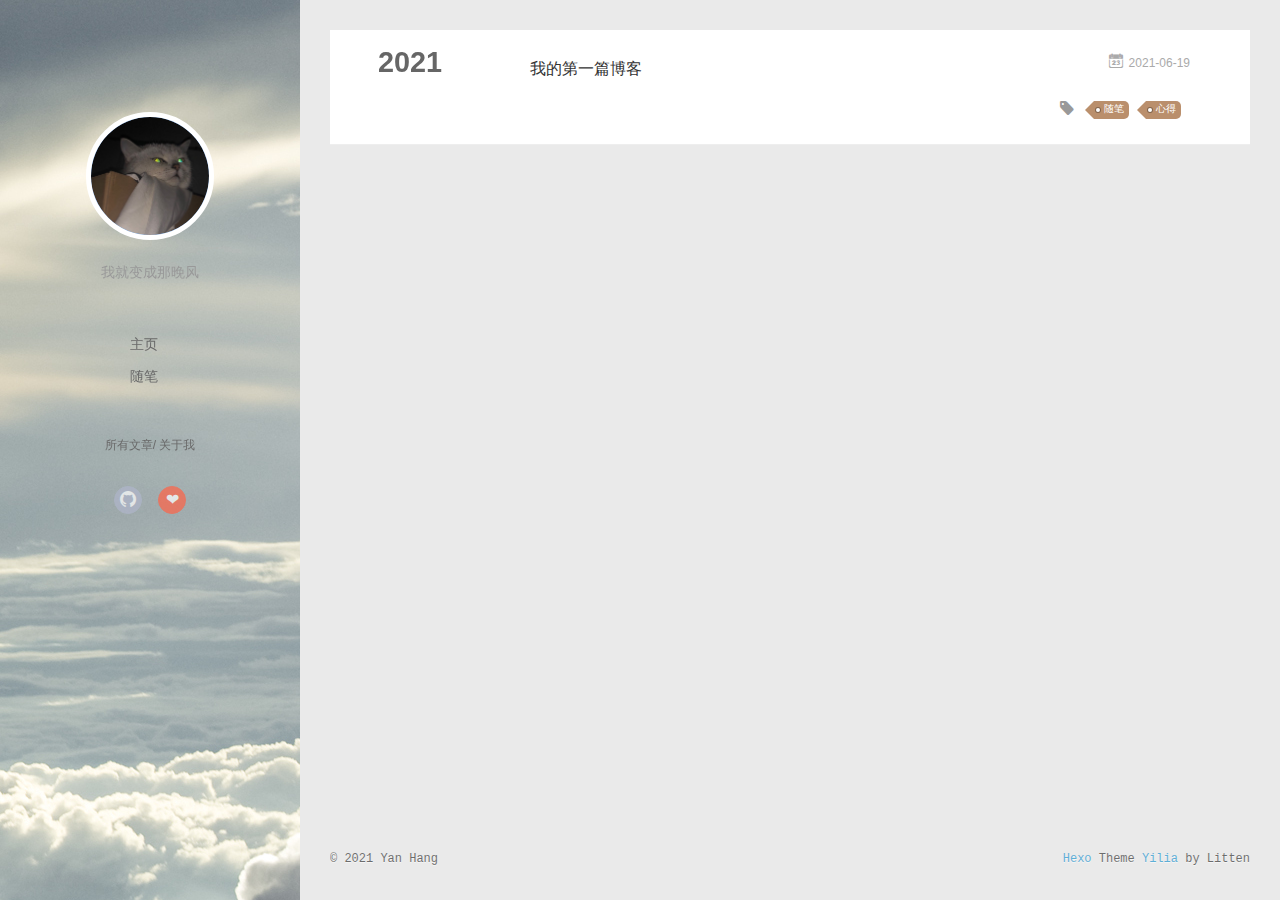
<file: tags/心得/index.html>
<!DOCTYPE html>
<html>
<head>
  <meta charset="utf-8">
  
  <meta name="renderer" content="webkit">
  <meta http-equiv="X-UA-Compatible" content="IE=edge" >
  <link rel="dns-prefetch" href="http://example.com">
  <title>Tag: 心得 | Emeraki</title>
  <meta name="viewport" content="width=device-width, initial-scale=1, maximum-scale=1">
  <meta name="description" content="闫航的个人博客">
<meta property="og:type" content="website">
<meta property="og:title" content="Emeraki">
<meta property="og:url" content="http://example.com/tags/%E5%BF%83%E5%BE%97/index.html">
<meta property="og:site_name" content="Emeraki">
<meta property="og:description" content="闫航的个人博客">
<meta property="og:locale" content="zh_CN">
<meta property="article:author" content="Yan Hang">
<meta name="twitter:card" content="summary">
  
    <link rel="alternative" href="/atom.xml" title="Emeraki" type="application/atom+xml">
  
  
    <link rel="icon" href="/img/bird.png">
  
  <link rel="stylesheet" type="text/css" href="/./main.0cf68a.css">
  <style type="text/css">
  
    #container.show {
      background: linear-gradient(200deg,#a0cfe4,#e8c37e);
    }
  </style>
  

  

<meta name="generator" content="Hexo 5.4.0"></head>

<body>
  <div id="container" q-class="show:isCtnShow">
    <canvas id="anm-canvas" class="anm-canvas"></canvas>
	
    <div class="left-col" q-class="show:isShow">
      
<div class="overlay" style="background: #00000"></div>
<div class="intrude-less">
	<header id="header" class="inner">
		<a href="/" class="profilepic">
			<img src="/img/touxiang.png" class="js-avatar">
		</a>
		<hgroup>
		  <h1 class="header-author"><a href="/"></a></h1>
		</hgroup>
		
		<p class="header-subtitle">我就变成那晚风</p>
		

		<nav class="header-menu">
			<ul>
			
				<li><a href="/">主页</a></li>
	        
				<li><a href="/tags/%E9%9A%8F%E7%AC%94/">随笔</a></li>
	        
			</ul>
		</nav>
		<nav class="header-smart-menu">
    		
    			
    			<a q-on="click: openSlider(e, 'innerArchive')" href="javascript:void(0)">所有文章</a>
    			
            
    			
            
    			
    			<a q-on="click: openSlider(e, 'aboutme')" href="javascript:void(0)">关于我</a>
    			
            
		</nav>
		<nav class="header-nav">
			<div class="social">
				
					<a class="github" target="_blank" href="https://github.com/Emeraki" title="github"><i class="icon-github"></i></a>
		        
					<a class="to_lover" target="_blank" href="/to_lover/index.html" title="to_lover"><i class="icon-to_lover"></i></a>
		        
			</div>
		</nav>
	</header>		
</div>

    </div>
	
    <div class="mid-col" q-class="show:isShow,hide:isShow|isFalse">
      
<nav id="mobile-nav">
  	<div class="overlay js-overlay" style="background: #00000"></div>
	<div class="btnctn js-mobile-btnctn">
  		<div class="slider-trigger list" q-on="click: openSlider(e)"><i class="icon icon-sort"></i></div>
	</div>
	<div class="intrude-less">
		<header id="header" class="inner">
			<div class="profilepic">
				<img src="/img/touxiang.png" class="js-avatar">
			</div>
			<hgroup>
			  <h1 class="header-author js-header-author"></h1>
			</hgroup>
			
			<p class="header-subtitle"><i class="icon icon-quo-left"></i>我就变成那晚风<i class="icon icon-quo-right"></i></p>
			
			
			
				
			
				
			
			
			
			<nav class="header-nav">
				<div class="social">
					
						<a class="github" target="_blank" href="https://github.com/Emeraki" title="github"><i class="icon-github"></i></a>
			        
						<a class="to_lover" target="_blank" href="/to_lover/index.html" title="to_lover"><i class="icon-to_lover"></i></a>
			        
				</div>
			</nav>

			<nav class="header-menu js-header-menu">
				<ul style="width: 50%">
				
				
					<li style="width: 50%"><a href="/">主页</a></li>
		        
					<li style="width: 50%"><a href="/tags/%E9%9A%8F%E7%AC%94/">随笔</a></li>
		        
				</ul>
			</nav>
		</header>				
	</div>
	<div class="mobile-mask" style="display:none" q-show="isShow"></div>
</nav>

      <div id="wrapper" class="body-wrap">
        <div class="menu-l">
          <div class="canvas-wrap">
            <canvas data-colors="#eaeaea" data-sectionHeight="100" data-contentId="js-content" id="myCanvas1" class="anm-canvas"></canvas>
          </div>
          <div id="js-content" class="content-ll">
            
  
  
    
    
      
      
      <section class="archives-wrap">
        <div class="archive-year-wrap">
          <a href="/archives/2021" class="archive-year">2021</a>
        </div>
        <div class="archives">
    
    <article class="archive-article archive-type-post">
  <div class="archive-article-inner">
    <header class="archive-article-header">
      	<div class="article-meta">
	      	<a href="/2021/06/19/%E6%88%91%E7%9A%84%E7%AC%AC%E4%B8%80%E7%AF%87%E5%8D%9A%E5%AE%A2/" class="archive-article-date">
  	<time datetime="2021-06-19T07:44:09.000Z" itemprop="datePublished"><i class="icon-calendar icon"></i>2021-06-19</time>
</a>
        </div>
    	 
  
    <h1 itemprop="name">
      <a class="archive-article-title" href="/2021/06/19/%E6%88%91%E7%9A%84%E7%AC%AC%E4%B8%80%E7%AF%87%E5%8D%9A%E5%AE%A2/">我的第一篇博客</a>
    </h1>
  

        <div class="article-info info-on-right">
          
	<div class="article-tag tagcloud">
		<i class="icon-price-tags icon"></i>
		<ul class="article-tag-list">
			 
        		<li class="article-tag-list-item">
        			<a href="javascript:void(0)" class="js-tag article-tag-list-link color3">随笔</a>
        		</li>
      		 
        		<li class="article-tag-list-item">
        			<a href="javascript:void(0)" class="js-tag article-tag-list-link color3">心得</a>
        		</li>
      		
		</ul>
	</div>

          

        </div>
        <div class="clearfix"></div>
    </header>
  </div>
</article>
  
  
    </div></section>
  

    


          </div>
        </div>
      </div>
      <footer id="footer">
  <div class="outer">
    <div id="footer-info">
    	<div class="footer-left">
    		&copy; 2021 Yan Hang
    	</div>
      	<div class="footer-right">
      		<a href="http://hexo.io/" target="_blank">Hexo</a>  Theme <a href="https://github.com/litten/hexo-theme-yilia" target="_blank">Yilia</a> by Litten
      	</div>
    </div>
  </div>
</footer>


    </div>
    <script>
	var yiliaConfig = {
		mathjax: false,
		isHome: false,
		isPost: false,
		isArchive: false,
		isTag: true,
		isCategory: false,
		open_in_new: false,
		toc_hide_index: true,
		root: "/",
		innerArchive: true,
		showTags: false
	}
</script>

<script>!function(t){function n(e){if(r[e])return r[e].exports;var i=r[e]={exports:{},id:e,loaded:!1};return t[e].call(i.exports,i,i.exports,n),i.loaded=!0,i.exports}var r={};n.m=t,n.c=r,n.p="./",n(0)}([function(t,n,r){r(195),t.exports=r(191)},function(t,n,r){var e=r(3),i=r(52),o=r(27),u=r(28),c=r(53),f="prototype",a=function(t,n,r){var s,l,h,v,p=t&a.F,d=t&a.G,y=t&a.S,g=t&a.P,b=t&a.B,m=d?e:y?e[n]||(e[n]={}):(e[n]||{})[f],x=d?i:i[n]||(i[n]={}),w=x[f]||(x[f]={});d&&(r=n);for(s in r)l=!p&&m&&void 0!==m[s],h=(l?m:r)[s],v=b&&l?c(h,e):g&&"function"==typeof h?c(Function.call,h):h,m&&u(m,s,h,t&a.U),x[s]!=h&&o(x,s,v),g&&w[s]!=h&&(w[s]=h)};e.core=i,a.F=1,a.G=2,a.S=4,a.P=8,a.B=16,a.W=32,a.U=64,a.R=128,t.exports=a},function(t,n,r){var e=r(6);t.exports=function(t){if(!e(t))throw TypeError(t+" is not an object!");return t}},function(t,n){var r=t.exports="undefined"!=typeof window&&window.Math==Math?window:"undefined"!=typeof self&&self.Math==Math?self:Function("return this")();"number"==typeof __g&&(__g=r)},function(t,n){t.exports=function(t){try{return!!t()}catch(t){return!0}}},function(t,n){var r=t.exports="undefined"!=typeof window&&window.Math==Math?window:"undefined"!=typeof self&&self.Math==Math?self:Function("return this")();"number"==typeof __g&&(__g=r)},function(t,n){t.exports=function(t){return"object"==typeof t?null!==t:"function"==typeof t}},function(t,n,r){var e=r(126)("wks"),i=r(76),o=r(3).Symbol,u="function"==typeof o;(t.exports=function(t){return e[t]||(e[t]=u&&o[t]||(u?o:i)("Symbol."+t))}).store=e},function(t,n){var r={}.hasOwnProperty;t.exports=function(t,n){return r.call(t,n)}},function(t,n,r){var e=r(94),i=r(33);t.exports=function(t){return e(i(t))}},function(t,n,r){t.exports=!r(4)(function(){return 7!=Object.defineProperty({},"a",{get:function(){return 7}}).a})},function(t,n,r){var e=r(2),i=r(167),o=r(50),u=Object.defineProperty;n.f=r(10)?Object.defineProperty:function(t,n,r){if(e(t),n=o(n,!0),e(r),i)try{return u(t,n,r)}catch(t){}if("get"in r||"set"in r)throw TypeError("Accessors not supported!");return"value"in r&&(t[n]=r.value),t}},function(t,n,r){t.exports=!r(18)(function(){return 7!=Object.defineProperty({},"a",{get:function(){return 7}}).a})},function(t,n,r){var e=r(14),i=r(22);t.exports=r(12)?function(t,n,r){return e.f(t,n,i(1,r))}:function(t,n,r){return t[n]=r,t}},function(t,n,r){var e=r(20),i=r(58),o=r(42),u=Object.defineProperty;n.f=r(12)?Object.defineProperty:function(t,n,r){if(e(t),n=o(n,!0),e(r),i)try{return u(t,n,r)}catch(t){}if("get"in r||"set"in r)throw TypeError("Accessors not supported!");return"value"in r&&(t[n]=r.value),t}},function(t,n,r){var e=r(40)("wks"),i=r(23),o=r(5).Symbol,u="function"==typeof o;(t.exports=function(t){return e[t]||(e[t]=u&&o[t]||(u?o:i)("Symbol."+t))}).store=e},function(t,n,r){var e=r(67),i=Math.min;t.exports=function(t){return t>0?i(e(t),9007199254740991):0}},function(t,n,r){var e=r(46);t.exports=function(t){return Object(e(t))}},function(t,n){t.exports=function(t){try{return!!t()}catch(t){return!0}}},function(t,n,r){var e=r(63),i=r(34);t.exports=Object.keys||function(t){return e(t,i)}},function(t,n,r){var e=r(21);t.exports=function(t){if(!e(t))throw TypeError(t+" is not an object!");return t}},function(t,n){t.exports=function(t){return"object"==typeof t?null!==t:"function"==typeof t}},function(t,n){t.exports=function(t,n){return{enumerable:!(1&t),configurable:!(2&t),writable:!(4&t),value:n}}},function(t,n){var r=0,e=Math.random();t.exports=function(t){return"Symbol(".concat(void 0===t?"":t,")_",(++r+e).toString(36))}},function(t,n){var r={}.hasOwnProperty;t.exports=function(t,n){return r.call(t,n)}},function(t,n){var r=t.exports={version:"2.4.0"};"number"==typeof __e&&(__e=r)},function(t,n){t.exports=function(t){if("function"!=typeof t)throw TypeError(t+" is not a function!");return t}},function(t,n,r){var e=r(11),i=r(66);t.exports=r(10)?function(t,n,r){return e.f(t,n,i(1,r))}:function(t,n,r){return t[n]=r,t}},function(t,n,r){var e=r(3),i=r(27),o=r(24),u=r(76)("src"),c="toString",f=Function[c],a=(""+f).split(c);r(52).inspectSource=function(t){return f.call(t)},(t.exports=function(t,n,r,c){var f="function"==typeof r;f&&(o(r,"name")||i(r,"name",n)),t[n]!==r&&(f&&(o(r,u)||i(r,u,t[n]?""+t[n]:a.join(String(n)))),t===e?t[n]=r:c?t[n]?t[n]=r:i(t,n,r):(delete t[n],i(t,n,r)))})(Function.prototype,c,function(){return"function"==typeof this&&this[u]||f.call(this)})},function(t,n,r){var e=r(1),i=r(4),o=r(46),u=function(t,n,r,e){var i=String(o(t)),u="<"+n;return""!==r&&(u+=" "+r+'="'+String(e).replace(/"/g,"&quot;")+'"'),u+">"+i+"</"+n+">"};t.exports=function(t,n){var r={};r[t]=n(u),e(e.P+e.F*i(function(){var n=""[t]('"');return n!==n.toLowerCase()||n.split('"').length>3}),"String",r)}},function(t,n,r){var e=r(115),i=r(46);t.exports=function(t){return e(i(t))}},function(t,n,r){var e=r(116),i=r(66),o=r(30),u=r(50),c=r(24),f=r(167),a=Object.getOwnPropertyDescriptor;n.f=r(10)?a:function(t,n){if(t=o(t),n=u(n,!0),f)try{return a(t,n)}catch(t){}if(c(t,n))return i(!e.f.call(t,n),t[n])}},function(t,n,r){var e=r(24),i=r(17),o=r(145)("IE_PROTO"),u=Object.prototype;t.exports=Object.getPrototypeOf||function(t){return t=i(t),e(t,o)?t[o]:"function"==typeof t.constructor&&t instanceof t.constructor?t.constructor.prototype:t instanceof Object?u:null}},function(t,n){t.exports=function(t){if(void 0==t)throw TypeError("Can't call method on  "+t);return t}},function(t,n){t.exports="constructor,hasOwnProperty,isPrototypeOf,propertyIsEnumerable,toLocaleString,toString,valueOf".split(",")},function(t,n){t.exports={}},function(t,n){t.exports=!0},function(t,n){n.f={}.propertyIsEnumerable},function(t,n,r){var e=r(14).f,i=r(8),o=r(15)("toStringTag");t.exports=function(t,n,r){t&&!i(t=r?t:t.prototype,o)&&e(t,o,{configurable:!0,value:n})}},function(t,n,r){var e=r(40)("keys"),i=r(23);t.exports=function(t){return e[t]||(e[t]=i(t))}},function(t,n,r){var e=r(5),i="__core-js_shared__",o=e[i]||(e[i]={});t.exports=function(t){return o[t]||(o[t]={})}},function(t,n){var r=Math.ceil,e=Math.floor;t.exports=function(t){return isNaN(t=+t)?0:(t>0?e:r)(t)}},function(t,n,r){var e=r(21);t.exports=function(t,n){if(!e(t))return t;var r,i;if(n&&"function"==typeof(r=t.toString)&&!e(i=r.call(t)))return i;if("function"==typeof(r=t.valueOf)&&!e(i=r.call(t)))return i;if(!n&&"function"==typeof(r=t.toString)&&!e(i=r.call(t)))return i;throw TypeError("Can't convert object to primitive value")}},function(t,n,r){var e=r(5),i=r(25),o=r(36),u=r(44),c=r(14).f;t.exports=function(t){var n=i.Symbol||(i.Symbol=o?{}:e.Symbol||{});"_"==t.charAt(0)||t in n||c(n,t,{value:u.f(t)})}},function(t,n,r){n.f=r(15)},function(t,n){var r={}.toString;t.exports=function(t){return r.call(t).slice(8,-1)}},function(t,n){t.exports=function(t){if(void 0==t)throw TypeError("Can't call method on  "+t);return t}},function(t,n,r){var e=r(4);t.exports=function(t,n){return!!t&&e(function(){n?t.call(null,function(){},1):t.call(null)})}},function(t,n,r){var e=r(53),i=r(115),o=r(17),u=r(16),c=r(203);t.exports=function(t,n){var r=1==t,f=2==t,a=3==t,s=4==t,l=6==t,h=5==t||l,v=n||c;return function(n,c,p){for(var d,y,g=o(n),b=i(g),m=e(c,p,3),x=u(b.length),w=0,S=r?v(n,x):f?v(n,0):void 0;x>w;w++)if((h||w in b)&&(d=b[w],y=m(d,w,g),t))if(r)S[w]=y;else if(y)switch(t){case 3:return!0;case 5:return d;case 6:return w;case 2:S.push(d)}else if(s)return!1;return l?-1:a||s?s:S}}},function(t,n,r){var e=r(1),i=r(52),o=r(4);t.exports=function(t,n){var r=(i.Object||{})[t]||Object[t],u={};u[t]=n(r),e(e.S+e.F*o(function(){r(1)}),"Object",u)}},function(t,n,r){var e=r(6);t.exports=function(t,n){if(!e(t))return t;var r,i;if(n&&"function"==typeof(r=t.toString)&&!e(i=r.call(t)))return i;if("function"==typeof(r=t.valueOf)&&!e(i=r.call(t)))return i;if(!n&&"function"==typeof(r=t.toString)&&!e(i=r.call(t)))return i;throw TypeError("Can't convert object to primitive value")}},function(t,n,r){var e=r(5),i=r(25),o=r(91),u=r(13),c="prototype",f=function(t,n,r){var a,s,l,h=t&f.F,v=t&f.G,p=t&f.S,d=t&f.P,y=t&f.B,g=t&f.W,b=v?i:i[n]||(i[n]={}),m=b[c],x=v?e:p?e[n]:(e[n]||{})[c];v&&(r=n);for(a in r)(s=!h&&x&&void 0!==x[a])&&a in b||(l=s?x[a]:r[a],b[a]=v&&"function"!=typeof x[a]?r[a]:y&&s?o(l,e):g&&x[a]==l?function(t){var n=function(n,r,e){if(this instanceof t){switch(arguments.length){case 0:return new t;case 1:return new t(n);case 2:return new t(n,r)}return new t(n,r,e)}return t.apply(this,arguments)};return n[c]=t[c],n}(l):d&&"function"==typeof l?o(Function.call,l):l,d&&((b.virtual||(b.virtual={}))[a]=l,t&f.R&&m&&!m[a]&&u(m,a,l)))};f.F=1,f.G=2,f.S=4,f.P=8,f.B=16,f.W=32,f.U=64,f.R=128,t.exports=f},function(t,n){var r=t.exports={version:"2.4.0"};"number"==typeof __e&&(__e=r)},function(t,n,r){var e=r(26);t.exports=function(t,n,r){if(e(t),void 0===n)return t;switch(r){case 1:return function(r){return t.call(n,r)};case 2:return function(r,e){return t.call(n,r,e)};case 3:return function(r,e,i){return t.call(n,r,e,i)}}return function(){return t.apply(n,arguments)}}},function(t,n,r){var e=r(183),i=r(1),o=r(126)("metadata"),u=o.store||(o.store=new(r(186))),c=function(t,n,r){var i=u.get(t);if(!i){if(!r)return;u.set(t,i=new e)}var o=i.get(n);if(!o){if(!r)return;i.set(n,o=new e)}return o},f=function(t,n,r){var e=c(n,r,!1);return void 0!==e&&e.has(t)},a=function(t,n,r){var e=c(n,r,!1);return void 0===e?void 0:e.get(t)},s=function(t,n,r,e){c(r,e,!0).set(t,n)},l=function(t,n){var r=c(t,n,!1),e=[];return r&&r.forEach(function(t,n){e.push(n)}),e},h=function(t){return void 0===t||"symbol"==typeof t?t:String(t)},v=function(t){i(i.S,"Reflect",t)};t.exports={store:u,map:c,has:f,get:a,set:s,keys:l,key:h,exp:v}},function(t,n,r){"use strict";if(r(10)){var e=r(69),i=r(3),o=r(4),u=r(1),c=r(127),f=r(152),a=r(53),s=r(68),l=r(66),h=r(27),v=r(73),p=r(67),d=r(16),y=r(75),g=r(50),b=r(24),m=r(180),x=r(114),w=r(6),S=r(17),_=r(137),O=r(70),E=r(32),P=r(71).f,j=r(154),F=r(76),M=r(7),A=r(48),N=r(117),T=r(146),I=r(155),k=r(80),L=r(123),R=r(74),C=r(130),D=r(160),U=r(11),W=r(31),G=U.f,B=W.f,V=i.RangeError,z=i.TypeError,q=i.Uint8Array,K="ArrayBuffer",J="Shared"+K,Y="BYTES_PER_ELEMENT",H="prototype",$=Array[H],X=f.ArrayBuffer,Q=f.DataView,Z=A(0),tt=A(2),nt=A(3),rt=A(4),et=A(5),it=A(6),ot=N(!0),ut=N(!1),ct=I.values,ft=I.keys,at=I.entries,st=$.lastIndexOf,lt=$.reduce,ht=$.reduceRight,vt=$.join,pt=$.sort,dt=$.slice,yt=$.toString,gt=$.toLocaleString,bt=M("iterator"),mt=M("toStringTag"),xt=F("typed_constructor"),wt=F("def_constructor"),St=c.CONSTR,_t=c.TYPED,Ot=c.VIEW,Et="Wrong length!",Pt=A(1,function(t,n){return Tt(T(t,t[wt]),n)}),jt=o(function(){return 1===new q(new Uint16Array([1]).buffer)[0]}),Ft=!!q&&!!q[H].set&&o(function(){new q(1).set({})}),Mt=function(t,n){if(void 0===t)throw z(Et);var r=+t,e=d(t);if(n&&!m(r,e))throw V(Et);return e},At=function(t,n){var r=p(t);if(r<0||r%n)throw V("Wrong offset!");return r},Nt=function(t){if(w(t)&&_t in t)return t;throw z(t+" is not a typed array!")},Tt=function(t,n){if(!(w(t)&&xt in t))throw z("It is not a typed array constructor!");return new t(n)},It=function(t,n){return kt(T(t,t[wt]),n)},kt=function(t,n){for(var r=0,e=n.length,i=Tt(t,e);e>r;)i[r]=n[r++];return i},Lt=function(t,n,r){G(t,n,{get:function(){return this._d[r]}})},Rt=function(t){var n,r,e,i,o,u,c=S(t),f=arguments.length,s=f>1?arguments[1]:void 0,l=void 0!==s,h=j(c);if(void 0!=h&&!_(h)){for(u=h.call(c),e=[],n=0;!(o=u.next()).done;n++)e.push(o.value);c=e}for(l&&f>2&&(s=a(s,arguments[2],2)),n=0,r=d(c.length),i=Tt(this,r);r>n;n++)i[n]=l?s(c[n],n):c[n];return i},Ct=function(){for(var t=0,n=arguments.length,r=Tt(this,n);n>t;)r[t]=arguments[t++];return r},Dt=!!q&&o(function(){gt.call(new q(1))}),Ut=function(){return gt.apply(Dt?dt.call(Nt(this)):Nt(this),arguments)},Wt={copyWithin:function(t,n){return D.call(Nt(this),t,n,arguments.length>2?arguments[2]:void 0)},every:function(t){return rt(Nt(this),t,arguments.length>1?arguments[1]:void 0)},fill:function(t){return C.apply(Nt(this),arguments)},filter:function(t){return It(this,tt(Nt(this),t,arguments.length>1?arguments[1]:void 0))},find:function(t){return et(Nt(this),t,arguments.length>1?arguments[1]:void 0)},findIndex:function(t){return it(Nt(this),t,arguments.length>1?arguments[1]:void 0)},forEach:function(t){Z(Nt(this),t,arguments.length>1?arguments[1]:void 0)},indexOf:function(t){return ut(Nt(this),t,arguments.length>1?arguments[1]:void 0)},includes:function(t){return ot(Nt(this),t,arguments.length>1?arguments[1]:void 0)},join:function(t){return vt.apply(Nt(this),arguments)},lastIndexOf:function(t){return st.apply(Nt(this),arguments)},map:function(t){return Pt(Nt(this),t,arguments.length>1?arguments[1]:void 0)},reduce:function(t){return lt.apply(Nt(this),arguments)},reduceRight:function(t){return ht.apply(Nt(this),arguments)},reverse:function(){for(var t,n=this,r=Nt(n).length,e=Math.floor(r/2),i=0;i<e;)t=n[i],n[i++]=n[--r],n[r]=t;return n},some:function(t){return nt(Nt(this),t,arguments.length>1?arguments[1]:void 0)},sort:function(t){return pt.call(Nt(this),t)},subarray:function(t,n){var r=Nt(this),e=r.length,i=y(t,e);return new(T(r,r[wt]))(r.buffer,r.byteOffset+i*r.BYTES_PER_ELEMENT,d((void 0===n?e:y(n,e))-i))}},Gt=function(t,n){return It(this,dt.call(Nt(this),t,n))},Bt=function(t){Nt(this);var n=At(arguments[1],1),r=this.length,e=S(t),i=d(e.length),o=0;if(i+n>r)throw V(Et);for(;o<i;)this[n+o]=e[o++]},Vt={entries:function(){return at.call(Nt(this))},keys:function(){return ft.call(Nt(this))},values:function(){return ct.call(Nt(this))}},zt=function(t,n){return w(t)&&t[_t]&&"symbol"!=typeof n&&n in t&&String(+n)==String(n)},qt=function(t,n){return zt(t,n=g(n,!0))?l(2,t[n]):B(t,n)},Kt=function(t,n,r){return!(zt(t,n=g(n,!0))&&w(r)&&b(r,"value"))||b(r,"get")||b(r,"set")||r.configurable||b(r,"writable")&&!r.writable||b(r,"enumerable")&&!r.enumerable?G(t,n,r):(t[n]=r.value,t)};St||(W.f=qt,U.f=Kt),u(u.S+u.F*!St,"Object",{getOwnPropertyDescriptor:qt,defineProperty:Kt}),o(function(){yt.call({})})&&(yt=gt=function(){return vt.call(this)});var Jt=v({},Wt);v(Jt,Vt),h(Jt,bt,Vt.values),v(Jt,{slice:Gt,set:Bt,constructor:function(){},toString:yt,toLocaleString:Ut}),Lt(Jt,"buffer","b"),Lt(Jt,"byteOffset","o"),Lt(Jt,"byteLength","l"),Lt(Jt,"length","e"),G(Jt,mt,{get:function(){return this[_t]}}),t.exports=function(t,n,r,f){f=!!f;var a=t+(f?"Clamped":"")+"Array",l="Uint8Array"!=a,v="get"+t,p="set"+t,y=i[a],g=y||{},b=y&&E(y),m=!y||!c.ABV,S={},_=y&&y[H],j=function(t,r){var e=t._d;return e.v[v](r*n+e.o,jt)},F=function(t,r,e){var i=t._d;f&&(e=(e=Math.round(e))<0?0:e>255?255:255&e),i.v[p](r*n+i.o,e,jt)},M=function(t,n){G(t,n,{get:function(){return j(this,n)},set:function(t){return F(this,n,t)},enumerable:!0})};m?(y=r(function(t,r,e,i){s(t,y,a,"_d");var o,u,c,f,l=0,v=0;if(w(r)){if(!(r instanceof X||(f=x(r))==K||f==J))return _t in r?kt(y,r):Rt.call(y,r);o=r,v=At(e,n);var p=r.byteLength;if(void 0===i){if(p%n)throw V(Et);if((u=p-v)<0)throw V(Et)}else if((u=d(i)*n)+v>p)throw V(Et);c=u/n}else c=Mt(r,!0),u=c*n,o=new X(u);for(h(t,"_d",{b:o,o:v,l:u,e:c,v:new Q(o)});l<c;)M(t,l++)}),_=y[H]=O(Jt),h(_,"constructor",y)):L(function(t){new y(null),new y(t)},!0)||(y=r(function(t,r,e,i){s(t,y,a);var o;return w(r)?r instanceof X||(o=x(r))==K||o==J?void 0!==i?new g(r,At(e,n),i):void 0!==e?new g(r,At(e,n)):new g(r):_t in r?kt(y,r):Rt.call(y,r):new g(Mt(r,l))}),Z(b!==Function.prototype?P(g).concat(P(b)):P(g),function(t){t in y||h(y,t,g[t])}),y[H]=_,e||(_.constructor=y));var A=_[bt],N=!!A&&("values"==A.name||void 0==A.name),T=Vt.values;h(y,xt,!0),h(_,_t,a),h(_,Ot,!0),h(_,wt,y),(f?new y(1)[mt]==a:mt in _)||G(_,mt,{get:function(){return a}}),S[a]=y,u(u.G+u.W+u.F*(y!=g),S),u(u.S,a,{BYTES_PER_ELEMENT:n,from:Rt,of:Ct}),Y in _||h(_,Y,n),u(u.P,a,Wt),R(a),u(u.P+u.F*Ft,a,{set:Bt}),u(u.P+u.F*!N,a,Vt),u(u.P+u.F*(_.toString!=yt),a,{toString:yt}),u(u.P+u.F*o(function(){new y(1).slice()}),a,{slice:Gt}),u(u.P+u.F*(o(function(){return[1,2].toLocaleString()!=new y([1,2]).toLocaleString()})||!o(function(){_.toLocaleString.call([1,2])})),a,{toLocaleString:Ut}),k[a]=N?A:T,e||N||h(_,bt,T)}}else t.exports=function(){}},function(t,n){var r={}.toString;t.exports=function(t){return r.call(t).slice(8,-1)}},function(t,n,r){var e=r(21),i=r(5).document,o=e(i)&&e(i.createElement);t.exports=function(t){return o?i.createElement(t):{}}},function(t,n,r){t.exports=!r(12)&&!r(18)(function(){return 7!=Object.defineProperty(r(57)("div"),"a",{get:function(){return 7}}).a})},function(t,n,r){"use strict";var e=r(36),i=r(51),o=r(64),u=r(13),c=r(8),f=r(35),a=r(96),s=r(38),l=r(103),h=r(15)("iterator"),v=!([].keys&&"next"in[].keys()),p="keys",d="values",y=function(){return this};t.exports=function(t,n,r,g,b,m,x){a(r,n,g);var w,S,_,O=function(t){if(!v&&t in F)return F[t];switch(t){case p:case d:return function(){return new r(this,t)}}return function(){return new r(this,t)}},E=n+" Iterator",P=b==d,j=!1,F=t.prototype,M=F[h]||F["@@iterator"]||b&&F[b],A=M||O(b),N=b?P?O("entries"):A:void 0,T="Array"==n?F.entries||M:M;if(T&&(_=l(T.call(new t)))!==Object.prototype&&(s(_,E,!0),e||c(_,h)||u(_,h,y)),P&&M&&M.name!==d&&(j=!0,A=function(){return M.call(this)}),e&&!x||!v&&!j&&F[h]||u(F,h,A),f[n]=A,f[E]=y,b)if(w={values:P?A:O(d),keys:m?A:O(p),entries:N},x)for(S in w)S in F||o(F,S,w[S]);else i(i.P+i.F*(v||j),n,w);return w}},function(t,n,r){var e=r(20),i=r(100),o=r(34),u=r(39)("IE_PROTO"),c=function(){},f="prototype",a=function(){var t,n=r(57)("iframe"),e=o.length;for(n.style.display="none",r(93).appendChild(n),n.src="javascript:",t=n.contentWindow.document,t.open(),t.write("<script>document.F=Object<\/script>"),t.close(),a=t.F;e--;)delete a[f][o[e]];return a()};t.exports=Object.create||function(t,n){var r;return null!==t?(c[f]=e(t),r=new c,c[f]=null,r[u]=t):r=a(),void 0===n?r:i(r,n)}},function(t,n,r){var e=r(63),i=r(34).concat("length","prototype");n.f=Object.getOwnPropertyNames||function(t){return e(t,i)}},function(t,n){n.f=Object.getOwnPropertySymbols},function(t,n,r){var e=r(8),i=r(9),o=r(90)(!1),u=r(39)("IE_PROTO");t.exports=function(t,n){var r,c=i(t),f=0,a=[];for(r in c)r!=u&&e(c,r)&&a.push(r);for(;n.length>f;)e(c,r=n[f++])&&(~o(a,r)||a.push(r));return a}},function(t,n,r){t.exports=r(13)},function(t,n,r){var e=r(76)("meta"),i=r(6),o=r(24),u=r(11).f,c=0,f=Object.isExtensible||function(){return!0},a=!r(4)(function(){return f(Object.preventExtensions({}))}),s=function(t){u(t,e,{value:{i:"O"+ ++c,w:{}}})},l=function(t,n){if(!i(t))return"symbol"==typeof t?t:("string"==typeof t?"S":"P")+t;if(!o(t,e)){if(!f(t))return"F";if(!n)return"E";s(t)}return t[e].i},h=function(t,n){if(!o(t,e)){if(!f(t))return!0;if(!n)return!1;s(t)}return t[e].w},v=function(t){return a&&p.NEED&&f(t)&&!o(t,e)&&s(t),t},p=t.exports={KEY:e,NEED:!1,fastKey:l,getWeak:h,onFreeze:v}},function(t,n){t.exports=function(t,n){return{enumerable:!(1&t),configurable:!(2&t),writable:!(4&t),value:n}}},function(t,n){var r=Math.ceil,e=Math.floor;t.exports=function(t){return isNaN(t=+t)?0:(t>0?e:r)(t)}},function(t,n){t.exports=function(t,n,r,e){if(!(t instanceof n)||void 0!==e&&e in t)throw TypeError(r+": incorrect invocation!");return t}},function(t,n){t.exports=!1},function(t,n,r){var e=r(2),i=r(173),o=r(133),u=r(145)("IE_PROTO"),c=function(){},f="prototype",a=function(){var t,n=r(132)("iframe"),e=o.length;for(n.style.display="none",r(135).appendChild(n),n.src="javascript:",t=n.contentWindow.document,t.open(),t.write("<script>document.F=Object<\/script>"),t.close(),a=t.F;e--;)delete a[f][o[e]];return a()};t.exports=Object.create||function(t,n){var r;return null!==t?(c[f]=e(t),r=new c,c[f]=null,r[u]=t):r=a(),void 0===n?r:i(r,n)}},function(t,n,r){var e=r(175),i=r(133).concat("length","prototype");n.f=Object.getOwnPropertyNames||function(t){return e(t,i)}},function(t,n,r){var e=r(175),i=r(133);t.exports=Object.keys||function(t){return e(t,i)}},function(t,n,r){var e=r(28);t.exports=function(t,n,r){for(var i in n)e(t,i,n[i],r);return t}},function(t,n,r){"use strict";var e=r(3),i=r(11),o=r(10),u=r(7)("species");t.exports=function(t){var n=e[t];o&&n&&!n[u]&&i.f(n,u,{configurable:!0,get:function(){return this}})}},function(t,n,r){var e=r(67),i=Math.max,o=Math.min;t.exports=function(t,n){return t=e(t),t<0?i(t+n,0):o(t,n)}},function(t,n){var r=0,e=Math.random();t.exports=function(t){return"Symbol(".concat(void 0===t?"":t,")_",(++r+e).toString(36))}},function(t,n,r){var e=r(33);t.exports=function(t){return Object(e(t))}},function(t,n,r){var e=r(7)("unscopables"),i=Array.prototype;void 0==i[e]&&r(27)(i,e,{}),t.exports=function(t){i[e][t]=!0}},function(t,n,r){var e=r(53),i=r(169),o=r(137),u=r(2),c=r(16),f=r(154),a={},s={},n=t.exports=function(t,n,r,l,h){var v,p,d,y,g=h?function(){return t}:f(t),b=e(r,l,n?2:1),m=0;if("function"!=typeof g)throw TypeError(t+" is not iterable!");if(o(g)){for(v=c(t.length);v>m;m++)if((y=n?b(u(p=t[m])[0],p[1]):b(t[m]))===a||y===s)return y}else for(d=g.call(t);!(p=d.next()).done;)if((y=i(d,b,p.value,n))===a||y===s)return y};n.BREAK=a,n.RETURN=s},function(t,n){t.exports={}},function(t,n,r){var e=r(11).f,i=r(24),o=r(7)("toStringTag");t.exports=function(t,n,r){t&&!i(t=r?t:t.prototype,o)&&e(t,o,{configurable:!0,value:n})}},function(t,n,r){var e=r(1),i=r(46),o=r(4),u=r(150),c="["+u+"]",f="​",a=RegExp("^"+c+c+"*"),s=RegExp(c+c+"*$"),l=function(t,n,r){var i={},c=o(function(){return!!u[t]()||f[t]()!=f}),a=i[t]=c?n(h):u[t];r&&(i[r]=a),e(e.P+e.F*c,"String",i)},h=l.trim=function(t,n){return t=String(i(t)),1&n&&(t=t.replace(a,"")),2&n&&(t=t.replace(s,"")),t};t.exports=l},function(t,n,r){t.exports={default:r(86),__esModule:!0}},function(t,n,r){t.exports={default:r(87),__esModule:!0}},function(t,n,r){"use strict";function e(t){return t&&t.__esModule?t:{default:t}}n.__esModule=!0;var i=r(84),o=e(i),u=r(83),c=e(u),f="function"==typeof c.default&&"symbol"==typeof o.default?function(t){return typeof t}:function(t){return t&&"function"==typeof c.default&&t.constructor===c.default&&t!==c.default.prototype?"symbol":typeof t};n.default="function"==typeof c.default&&"symbol"===f(o.default)?function(t){return void 0===t?"undefined":f(t)}:function(t){return t&&"function"==typeof c.default&&t.constructor===c.default&&t!==c.default.prototype?"symbol":void 0===t?"undefined":f(t)}},function(t,n,r){r(110),r(108),r(111),r(112),t.exports=r(25).Symbol},function(t,n,r){r(109),r(113),t.exports=r(44).f("iterator")},function(t,n){t.exports=function(t){if("function"!=typeof t)throw TypeError(t+" is not a function!");return t}},function(t,n){t.exports=function(){}},function(t,n,r){var e=r(9),i=r(106),o=r(105);t.exports=function(t){return function(n,r,u){var c,f=e(n),a=i(f.length),s=o(u,a);if(t&&r!=r){for(;a>s;)if((c=f[s++])!=c)return!0}else for(;a>s;s++)if((t||s in f)&&f[s]===r)return t||s||0;return!t&&-1}}},function(t,n,r){var e=r(88);t.exports=function(t,n,r){if(e(t),void 0===n)return t;switch(r){case 1:return function(r){return t.call(n,r)};case 2:return function(r,e){return t.call(n,r,e)};case 3:return function(r,e,i){return t.call(n,r,e,i)}}return function(){return t.apply(n,arguments)}}},function(t,n,r){var e=r(19),i=r(62),o=r(37);t.exports=function(t){var n=e(t),r=i.f;if(r)for(var u,c=r(t),f=o.f,a=0;c.length>a;)f.call(t,u=c[a++])&&n.push(u);return n}},function(t,n,r){t.exports=r(5).document&&document.documentElement},function(t,n,r){var e=r(56);t.exports=Object("z").propertyIsEnumerable(0)?Object:function(t){return"String"==e(t)?t.split(""):Object(t)}},function(t,n,r){var e=r(56);t.exports=Array.isArray||function(t){return"Array"==e(t)}},function(t,n,r){"use strict";var e=r(60),i=r(22),o=r(38),u={};r(13)(u,r(15)("iterator"),function(){return this}),t.exports=function(t,n,r){t.prototype=e(u,{next:i(1,r)}),o(t,n+" Iterator")}},function(t,n){t.exports=function(t,n){return{value:n,done:!!t}}},function(t,n,r){var e=r(19),i=r(9);t.exports=function(t,n){for(var r,o=i(t),u=e(o),c=u.length,f=0;c>f;)if(o[r=u[f++]]===n)return r}},function(t,n,r){var e=r(23)("meta"),i=r(21),o=r(8),u=r(14).f,c=0,f=Object.isExtensible||function(){return!0},a=!r(18)(function(){return f(Object.preventExtensions({}))}),s=function(t){u(t,e,{value:{i:"O"+ ++c,w:{}}})},l=function(t,n){if(!i(t))return"symbol"==typeof t?t:("string"==typeof t?"S":"P")+t;if(!o(t,e)){if(!f(t))return"F";if(!n)return"E";s(t)}return t[e].i},h=function(t,n){if(!o(t,e)){if(!f(t))return!0;if(!n)return!1;s(t)}return t[e].w},v=function(t){return a&&p.NEED&&f(t)&&!o(t,e)&&s(t),t},p=t.exports={KEY:e,NEED:!1,fastKey:l,getWeak:h,onFreeze:v}},function(t,n,r){var e=r(14),i=r(20),o=r(19);t.exports=r(12)?Object.defineProperties:function(t,n){i(t);for(var r,u=o(n),c=u.length,f=0;c>f;)e.f(t,r=u[f++],n[r]);return t}},function(t,n,r){var e=r(37),i=r(22),o=r(9),u=r(42),c=r(8),f=r(58),a=Object.getOwnPropertyDescriptor;n.f=r(12)?a:function(t,n){if(t=o(t),n=u(n,!0),f)try{return a(t,n)}catch(t){}if(c(t,n))return i(!e.f.call(t,n),t[n])}},function(t,n,r){var e=r(9),i=r(61).f,o={}.toString,u="object"==typeof window&&window&&Object.getOwnPropertyNames?Object.getOwnPropertyNames(window):[],c=function(t){try{return i(t)}catch(t){return u.slice()}};t.exports.f=function(t){return u&&"[object Window]"==o.call(t)?c(t):i(e(t))}},function(t,n,r){var e=r(8),i=r(77),o=r(39)("IE_PROTO"),u=Object.prototype;t.exports=Object.getPrototypeOf||function(t){return t=i(t),e(t,o)?t[o]:"function"==typeof t.constructor&&t instanceof t.constructor?t.constructor.prototype:t instanceof Object?u:null}},function(t,n,r){var e=r(41),i=r(33);t.exports=function(t){return function(n,r){var o,u,c=String(i(n)),f=e(r),a=c.length;return f<0||f>=a?t?"":void 0:(o=c.charCodeAt(f),o<55296||o>56319||f+1===a||(u=c.charCodeAt(f+1))<56320||u>57343?t?c.charAt(f):o:t?c.slice(f,f+2):u-56320+(o-55296<<10)+65536)}}},function(t,n,r){var e=r(41),i=Math.max,o=Math.min;t.exports=function(t,n){return t=e(t),t<0?i(t+n,0):o(t,n)}},function(t,n,r){var e=r(41),i=Math.min;t.exports=function(t){return t>0?i(e(t),9007199254740991):0}},function(t,n,r){"use strict";var e=r(89),i=r(97),o=r(35),u=r(9);t.exports=r(59)(Array,"Array",function(t,n){this._t=u(t),this._i=0,this._k=n},function(){var t=this._t,n=this._k,r=this._i++;return!t||r>=t.length?(this._t=void 0,i(1)):"keys"==n?i(0,r):"values"==n?i(0,t[r]):i(0,[r,t[r]])},"values"),o.Arguments=o.Array,e("keys"),e("values"),e("entries")},function(t,n){},function(t,n,r){"use strict";var e=r(104)(!0);r(59)(String,"String",function(t){this._t=String(t),this._i=0},function(){var t,n=this._t,r=this._i;return r>=n.length?{value:void 0,done:!0}:(t=e(n,r),this._i+=t.length,{value:t,done:!1})})},function(t,n,r){"use strict";var e=r(5),i=r(8),o=r(12),u=r(51),c=r(64),f=r(99).KEY,a=r(18),s=r(40),l=r(38),h=r(23),v=r(15),p=r(44),d=r(43),y=r(98),g=r(92),b=r(95),m=r(20),x=r(9),w=r(42),S=r(22),_=r(60),O=r(102),E=r(101),P=r(14),j=r(19),F=E.f,M=P.f,A=O.f,N=e.Symbol,T=e.JSON,I=T&&T.stringify,k="prototype",L=v("_hidden"),R=v("toPrimitive"),C={}.propertyIsEnumerable,D=s("symbol-registry"),U=s("symbols"),W=s("op-symbols"),G=Object[k],B="function"==typeof N,V=e.QObject,z=!V||!V[k]||!V[k].findChild,q=o&&a(function(){return 7!=_(M({},"a",{get:function(){return M(this,"a",{value:7}).a}})).a})?function(t,n,r){var e=F(G,n);e&&delete G[n],M(t,n,r),e&&t!==G&&M(G,n,e)}:M,K=function(t){var n=U[t]=_(N[k]);return n._k=t,n},J=B&&"symbol"==typeof N.iterator?function(t){return"symbol"==typeof t}:function(t){return t instanceof N},Y=function(t,n,r){return t===G&&Y(W,n,r),m(t),n=w(n,!0),m(r),i(U,n)?(r.enumerable?(i(t,L)&&t[L][n]&&(t[L][n]=!1),r=_(r,{enumerable:S(0,!1)})):(i(t,L)||M(t,L,S(1,{})),t[L][n]=!0),q(t,n,r)):M(t,n,r)},H=function(t,n){m(t);for(var r,e=g(n=x(n)),i=0,o=e.length;o>i;)Y(t,r=e[i++],n[r]);return t},$=function(t,n){return void 0===n?_(t):H(_(t),n)},X=function(t){var n=C.call(this,t=w(t,!0));return!(this===G&&i(U,t)&&!i(W,t))&&(!(n||!i(this,t)||!i(U,t)||i(this,L)&&this[L][t])||n)},Q=function(t,n){if(t=x(t),n=w(n,!0),t!==G||!i(U,n)||i(W,n)){var r=F(t,n);return!r||!i(U,n)||i(t,L)&&t[L][n]||(r.enumerable=!0),r}},Z=function(t){for(var n,r=A(x(t)),e=[],o=0;r.length>o;)i(U,n=r[o++])||n==L||n==f||e.push(n);return e},tt=function(t){for(var n,r=t===G,e=A(r?W:x(t)),o=[],u=0;e.length>u;)!i(U,n=e[u++])||r&&!i(G,n)||o.push(U[n]);return o};B||(N=function(){if(this instanceof N)throw TypeError("Symbol is not a constructor!");var t=h(arguments.length>0?arguments[0]:void 0),n=function(r){this===G&&n.call(W,r),i(this,L)&&i(this[L],t)&&(this[L][t]=!1),q(this,t,S(1,r))};return o&&z&&q(G,t,{configurable:!0,set:n}),K(t)},c(N[k],"toString",function(){return this._k}),E.f=Q,P.f=Y,r(61).f=O.f=Z,r(37).f=X,r(62).f=tt,o&&!r(36)&&c(G,"propertyIsEnumerable",X,!0),p.f=function(t){return K(v(t))}),u(u.G+u.W+u.F*!B,{Symbol:N});for(var nt="hasInstance,isConcatSpreadable,iterator,match,replace,search,species,split,toPrimitive,toStringTag,unscopables".split(","),rt=0;nt.length>rt;)v(nt[rt++]);for(var nt=j(v.store),rt=0;nt.length>rt;)d(nt[rt++]);u(u.S+u.F*!B,"Symbol",{for:function(t){return i(D,t+="")?D[t]:D[t]=N(t)},keyFor:function(t){if(J(t))return y(D,t);throw TypeError(t+" is not a symbol!")},useSetter:function(){z=!0},useSimple:function(){z=!1}}),u(u.S+u.F*!B,"Object",{create:$,defineProperty:Y,defineProperties:H,getOwnPropertyDescriptor:Q,getOwnPropertyNames:Z,getOwnPropertySymbols:tt}),T&&u(u.S+u.F*(!B||a(function(){var t=N();return"[null]"!=I([t])||"{}"!=I({a:t})||"{}"!=I(Object(t))})),"JSON",{stringify:function(t){if(void 0!==t&&!J(t)){for(var n,r,e=[t],i=1;arguments.length>i;)e.push(arguments[i++]);return n=e[1],"function"==typeof n&&(r=n),!r&&b(n)||(n=function(t,n){if(r&&(n=r.call(this,t,n)),!J(n))return n}),e[1]=n,I.apply(T,e)}}}),N[k][R]||r(13)(N[k],R,N[k].valueOf),l(N,"Symbol"),l(Math,"Math",!0),l(e.JSON,"JSON",!0)},function(t,n,r){r(43)("asyncIterator")},function(t,n,r){r(43)("observable")},function(t,n,r){r(107);for(var e=r(5),i=r(13),o=r(35),u=r(15)("toStringTag"),c=["NodeList","DOMTokenList","MediaList","StyleSheetList","CSSRuleList"],f=0;f<5;f++){var a=c[f],s=e[a],l=s&&s.prototype;l&&!l[u]&&i(l,u,a),o[a]=o.Array}},function(t,n,r){var e=r(45),i=r(7)("toStringTag"),o="Arguments"==e(function(){return arguments}()),u=function(t,n){try{return t[n]}catch(t){}};t.exports=function(t){var n,r,c;return void 0===t?"Undefined":null===t?"Null":"string"==typeof(r=u(n=Object(t),i))?r:o?e(n):"Object"==(c=e(n))&&"function"==typeof n.callee?"Arguments":c}},function(t,n,r){var e=r(45);t.exports=Object("z").propertyIsEnumerable(0)?Object:function(t){return"String"==e(t)?t.split(""):Object(t)}},function(t,n){n.f={}.propertyIsEnumerable},function(t,n,r){var e=r(30),i=r(16),o=r(75);t.exports=function(t){return function(n,r,u){var c,f=e(n),a=i(f.length),s=o(u,a);if(t&&r!=r){for(;a>s;)if((c=f[s++])!=c)return!0}else for(;a>s;s++)if((t||s in f)&&f[s]===r)return t||s||0;return!t&&-1}}},function(t,n,r){"use strict";var e=r(3),i=r(1),o=r(28),u=r(73),c=r(65),f=r(79),a=r(68),s=r(6),l=r(4),h=r(123),v=r(81),p=r(136);t.exports=function(t,n,r,d,y,g){var b=e[t],m=b,x=y?"set":"add",w=m&&m.prototype,S={},_=function(t){var n=w[t];o(w,t,"delete"==t?function(t){return!(g&&!s(t))&&n.call(this,0===t?0:t)}:"has"==t?function(t){return!(g&&!s(t))&&n.call(this,0===t?0:t)}:"get"==t?function(t){return g&&!s(t)?void 0:n.call(this,0===t?0:t)}:"add"==t?function(t){return n.call(this,0===t?0:t),this}:function(t,r){return n.call(this,0===t?0:t,r),this})};if("function"==typeof m&&(g||w.forEach&&!l(function(){(new m).entries().next()}))){var O=new m,E=O[x](g?{}:-0,1)!=O,P=l(function(){O.has(1)}),j=h(function(t){new m(t)}),F=!g&&l(function(){for(var t=new m,n=5;n--;)t[x](n,n);return!t.has(-0)});j||(m=n(function(n,r){a(n,m,t);var e=p(new b,n,m);return void 0!=r&&f(r,y,e[x],e),e}),m.prototype=w,w.constructor=m),(P||F)&&(_("delete"),_("has"),y&&_("get")),(F||E)&&_(x),g&&w.clear&&delete w.clear}else m=d.getConstructor(n,t,y,x),u(m.prototype,r),c.NEED=!0;return v(m,t),S[t]=m,i(i.G+i.W+i.F*(m!=b),S),g||d.setStrong(m,t,y),m}},function(t,n,r){"use strict";var e=r(27),i=r(28),o=r(4),u=r(46),c=r(7);t.exports=function(t,n,r){var f=c(t),a=r(u,f,""[t]),s=a[0],l=a[1];o(function(){var n={};return n[f]=function(){return 7},7!=""[t](n)})&&(i(String.prototype,t,s),e(RegExp.prototype,f,2==n?function(t,n){return l.call(t,this,n)}:function(t){return l.call(t,this)}))}
},function(t,n,r){"use strict";var e=r(2);t.exports=function(){var t=e(this),n="";return t.global&&(n+="g"),t.ignoreCase&&(n+="i"),t.multiline&&(n+="m"),t.unicode&&(n+="u"),t.sticky&&(n+="y"),n}},function(t,n){t.exports=function(t,n,r){var e=void 0===r;switch(n.length){case 0:return e?t():t.call(r);case 1:return e?t(n[0]):t.call(r,n[0]);case 2:return e?t(n[0],n[1]):t.call(r,n[0],n[1]);case 3:return e?t(n[0],n[1],n[2]):t.call(r,n[0],n[1],n[2]);case 4:return e?t(n[0],n[1],n[2],n[3]):t.call(r,n[0],n[1],n[2],n[3])}return t.apply(r,n)}},function(t,n,r){var e=r(6),i=r(45),o=r(7)("match");t.exports=function(t){var n;return e(t)&&(void 0!==(n=t[o])?!!n:"RegExp"==i(t))}},function(t,n,r){var e=r(7)("iterator"),i=!1;try{var o=[7][e]();o.return=function(){i=!0},Array.from(o,function(){throw 2})}catch(t){}t.exports=function(t,n){if(!n&&!i)return!1;var r=!1;try{var o=[7],u=o[e]();u.next=function(){return{done:r=!0}},o[e]=function(){return u},t(o)}catch(t){}return r}},function(t,n,r){t.exports=r(69)||!r(4)(function(){var t=Math.random();__defineSetter__.call(null,t,function(){}),delete r(3)[t]})},function(t,n){n.f=Object.getOwnPropertySymbols},function(t,n,r){var e=r(3),i="__core-js_shared__",o=e[i]||(e[i]={});t.exports=function(t){return o[t]||(o[t]={})}},function(t,n,r){for(var e,i=r(3),o=r(27),u=r(76),c=u("typed_array"),f=u("view"),a=!(!i.ArrayBuffer||!i.DataView),s=a,l=0,h="Int8Array,Uint8Array,Uint8ClampedArray,Int16Array,Uint16Array,Int32Array,Uint32Array,Float32Array,Float64Array".split(",");l<9;)(e=i[h[l++]])?(o(e.prototype,c,!0),o(e.prototype,f,!0)):s=!1;t.exports={ABV:a,CONSTR:s,TYPED:c,VIEW:f}},function(t,n){"use strict";var r={versions:function(){var t=window.navigator.userAgent;return{trident:t.indexOf("Trident")>-1,presto:t.indexOf("Presto")>-1,webKit:t.indexOf("AppleWebKit")>-1,gecko:t.indexOf("Gecko")>-1&&-1==t.indexOf("KHTML"),mobile:!!t.match(/AppleWebKit.*Mobile.*/),ios:!!t.match(/\(i[^;]+;( U;)? CPU.+Mac OS X/),android:t.indexOf("Android")>-1||t.indexOf("Linux")>-1,iPhone:t.indexOf("iPhone")>-1||t.indexOf("Mac")>-1,iPad:t.indexOf("iPad")>-1,webApp:-1==t.indexOf("Safari"),weixin:-1==t.indexOf("MicroMessenger")}}()};t.exports=r},function(t,n,r){"use strict";var e=r(85),i=function(t){return t&&t.__esModule?t:{default:t}}(e),o=function(){function t(t,n,e){return n||e?String.fromCharCode(n||e):r[t]||t}function n(t){return e[t]}var r={"&quot;":'"',"&lt;":"<","&gt;":">","&amp;":"&","&nbsp;":" "},e={};for(var u in r)e[r[u]]=u;return r["&apos;"]="'",e["'"]="&#39;",{encode:function(t){return t?(""+t).replace(/['<> "&]/g,n).replace(/\r?\n/g,"<br/>").replace(/\s/g,"&nbsp;"):""},decode:function(n){return n?(""+n).replace(/<br\s*\/?>/gi,"\n").replace(/&quot;|&lt;|&gt;|&amp;|&nbsp;|&apos;|&#(\d+);|&#(\d+)/g,t).replace(/\u00a0/g," "):""},encodeBase16:function(t){if(!t)return t;t+="";for(var n=[],r=0,e=t.length;e>r;r++)n.push(t.charCodeAt(r).toString(16).toUpperCase());return n.join("")},encodeBase16forJSON:function(t){if(!t)return t;t=t.replace(/[\u4E00-\u9FBF]/gi,function(t){return escape(t).replace("%u","\\u")});for(var n=[],r=0,e=t.length;e>r;r++)n.push(t.charCodeAt(r).toString(16).toUpperCase());return n.join("")},decodeBase16:function(t){if(!t)return t;t+="";for(var n=[],r=0,e=t.length;e>r;r+=2)n.push(String.fromCharCode("0x"+t.slice(r,r+2)));return n.join("")},encodeObject:function(t){if(t instanceof Array)for(var n=0,r=t.length;r>n;n++)t[n]=o.encodeObject(t[n]);else if("object"==(void 0===t?"undefined":(0,i.default)(t)))for(var e in t)t[e]=o.encodeObject(t[e]);else if("string"==typeof t)return o.encode(t);return t},loadScript:function(t){var n=document.createElement("script");document.getElementsByTagName("body")[0].appendChild(n),n.setAttribute("src",t)},addLoadEvent:function(t){var n=window.onload;"function"!=typeof window.onload?window.onload=t:window.onload=function(){n(),t()}}}}();t.exports=o},function(t,n,r){"use strict";var e=r(17),i=r(75),o=r(16);t.exports=function(t){for(var n=e(this),r=o(n.length),u=arguments.length,c=i(u>1?arguments[1]:void 0,r),f=u>2?arguments[2]:void 0,a=void 0===f?r:i(f,r);a>c;)n[c++]=t;return n}},function(t,n,r){"use strict";var e=r(11),i=r(66);t.exports=function(t,n,r){n in t?e.f(t,n,i(0,r)):t[n]=r}},function(t,n,r){var e=r(6),i=r(3).document,o=e(i)&&e(i.createElement);t.exports=function(t){return o?i.createElement(t):{}}},function(t,n){t.exports="constructor,hasOwnProperty,isPrototypeOf,propertyIsEnumerable,toLocaleString,toString,valueOf".split(",")},function(t,n,r){var e=r(7)("match");t.exports=function(t){var n=/./;try{"/./"[t](n)}catch(r){try{return n[e]=!1,!"/./"[t](n)}catch(t){}}return!0}},function(t,n,r){t.exports=r(3).document&&document.documentElement},function(t,n,r){var e=r(6),i=r(144).set;t.exports=function(t,n,r){var o,u=n.constructor;return u!==r&&"function"==typeof u&&(o=u.prototype)!==r.prototype&&e(o)&&i&&i(t,o),t}},function(t,n,r){var e=r(80),i=r(7)("iterator"),o=Array.prototype;t.exports=function(t){return void 0!==t&&(e.Array===t||o[i]===t)}},function(t,n,r){var e=r(45);t.exports=Array.isArray||function(t){return"Array"==e(t)}},function(t,n,r){"use strict";var e=r(70),i=r(66),o=r(81),u={};r(27)(u,r(7)("iterator"),function(){return this}),t.exports=function(t,n,r){t.prototype=e(u,{next:i(1,r)}),o(t,n+" Iterator")}},function(t,n,r){"use strict";var e=r(69),i=r(1),o=r(28),u=r(27),c=r(24),f=r(80),a=r(139),s=r(81),l=r(32),h=r(7)("iterator"),v=!([].keys&&"next"in[].keys()),p="keys",d="values",y=function(){return this};t.exports=function(t,n,r,g,b,m,x){a(r,n,g);var w,S,_,O=function(t){if(!v&&t in F)return F[t];switch(t){case p:case d:return function(){return new r(this,t)}}return function(){return new r(this,t)}},E=n+" Iterator",P=b==d,j=!1,F=t.prototype,M=F[h]||F["@@iterator"]||b&&F[b],A=M||O(b),N=b?P?O("entries"):A:void 0,T="Array"==n?F.entries||M:M;if(T&&(_=l(T.call(new t)))!==Object.prototype&&(s(_,E,!0),e||c(_,h)||u(_,h,y)),P&&M&&M.name!==d&&(j=!0,A=function(){return M.call(this)}),e&&!x||!v&&!j&&F[h]||u(F,h,A),f[n]=A,f[E]=y,b)if(w={values:P?A:O(d),keys:m?A:O(p),entries:N},x)for(S in w)S in F||o(F,S,w[S]);else i(i.P+i.F*(v||j),n,w);return w}},function(t,n){var r=Math.expm1;t.exports=!r||r(10)>22025.465794806718||r(10)<22025.465794806718||-2e-17!=r(-2e-17)?function(t){return 0==(t=+t)?t:t>-1e-6&&t<1e-6?t+t*t/2:Math.exp(t)-1}:r},function(t,n){t.exports=Math.sign||function(t){return 0==(t=+t)||t!=t?t:t<0?-1:1}},function(t,n,r){var e=r(3),i=r(151).set,o=e.MutationObserver||e.WebKitMutationObserver,u=e.process,c=e.Promise,f="process"==r(45)(u);t.exports=function(){var t,n,r,a=function(){var e,i;for(f&&(e=u.domain)&&e.exit();t;){i=t.fn,t=t.next;try{i()}catch(e){throw t?r():n=void 0,e}}n=void 0,e&&e.enter()};if(f)r=function(){u.nextTick(a)};else if(o){var s=!0,l=document.createTextNode("");new o(a).observe(l,{characterData:!0}),r=function(){l.data=s=!s}}else if(c&&c.resolve){var h=c.resolve();r=function(){h.then(a)}}else r=function(){i.call(e,a)};return function(e){var i={fn:e,next:void 0};n&&(n.next=i),t||(t=i,r()),n=i}}},function(t,n,r){var e=r(6),i=r(2),o=function(t,n){if(i(t),!e(n)&&null!==n)throw TypeError(n+": can't set as prototype!")};t.exports={set:Object.setPrototypeOf||("__proto__"in{}?function(t,n,e){try{e=r(53)(Function.call,r(31).f(Object.prototype,"__proto__").set,2),e(t,[]),n=!(t instanceof Array)}catch(t){n=!0}return function(t,r){return o(t,r),n?t.__proto__=r:e(t,r),t}}({},!1):void 0),check:o}},function(t,n,r){var e=r(126)("keys"),i=r(76);t.exports=function(t){return e[t]||(e[t]=i(t))}},function(t,n,r){var e=r(2),i=r(26),o=r(7)("species");t.exports=function(t,n){var r,u=e(t).constructor;return void 0===u||void 0==(r=e(u)[o])?n:i(r)}},function(t,n,r){var e=r(67),i=r(46);t.exports=function(t){return function(n,r){var o,u,c=String(i(n)),f=e(r),a=c.length;return f<0||f>=a?t?"":void 0:(o=c.charCodeAt(f),o<55296||o>56319||f+1===a||(u=c.charCodeAt(f+1))<56320||u>57343?t?c.charAt(f):o:t?c.slice(f,f+2):u-56320+(o-55296<<10)+65536)}}},function(t,n,r){var e=r(122),i=r(46);t.exports=function(t,n,r){if(e(n))throw TypeError("String#"+r+" doesn't accept regex!");return String(i(t))}},function(t,n,r){"use strict";var e=r(67),i=r(46);t.exports=function(t){var n=String(i(this)),r="",o=e(t);if(o<0||o==1/0)throw RangeError("Count can't be negative");for(;o>0;(o>>>=1)&&(n+=n))1&o&&(r+=n);return r}},function(t,n){t.exports="\t\n\v\f\r   ᠎             　\u2028\u2029\ufeff"},function(t,n,r){var e,i,o,u=r(53),c=r(121),f=r(135),a=r(132),s=r(3),l=s.process,h=s.setImmediate,v=s.clearImmediate,p=s.MessageChannel,d=0,y={},g="onreadystatechange",b=function(){var t=+this;if(y.hasOwnProperty(t)){var n=y[t];delete y[t],n()}},m=function(t){b.call(t.data)};h&&v||(h=function(t){for(var n=[],r=1;arguments.length>r;)n.push(arguments[r++]);return y[++d]=function(){c("function"==typeof t?t:Function(t),n)},e(d),d},v=function(t){delete y[t]},"process"==r(45)(l)?e=function(t){l.nextTick(u(b,t,1))}:p?(i=new p,o=i.port2,i.port1.onmessage=m,e=u(o.postMessage,o,1)):s.addEventListener&&"function"==typeof postMessage&&!s.importScripts?(e=function(t){s.postMessage(t+"","*")},s.addEventListener("message",m,!1)):e=g in a("script")?function(t){f.appendChild(a("script"))[g]=function(){f.removeChild(this),b.call(t)}}:function(t){setTimeout(u(b,t,1),0)}),t.exports={set:h,clear:v}},function(t,n,r){"use strict";var e=r(3),i=r(10),o=r(69),u=r(127),c=r(27),f=r(73),a=r(4),s=r(68),l=r(67),h=r(16),v=r(71).f,p=r(11).f,d=r(130),y=r(81),g="ArrayBuffer",b="DataView",m="prototype",x="Wrong length!",w="Wrong index!",S=e[g],_=e[b],O=e.Math,E=e.RangeError,P=e.Infinity,j=S,F=O.abs,M=O.pow,A=O.floor,N=O.log,T=O.LN2,I="buffer",k="byteLength",L="byteOffset",R=i?"_b":I,C=i?"_l":k,D=i?"_o":L,U=function(t,n,r){var e,i,o,u=Array(r),c=8*r-n-1,f=(1<<c)-1,a=f>>1,s=23===n?M(2,-24)-M(2,-77):0,l=0,h=t<0||0===t&&1/t<0?1:0;for(t=F(t),t!=t||t===P?(i=t!=t?1:0,e=f):(e=A(N(t)/T),t*(o=M(2,-e))<1&&(e--,o*=2),t+=e+a>=1?s/o:s*M(2,1-a),t*o>=2&&(e++,o/=2),e+a>=f?(i=0,e=f):e+a>=1?(i=(t*o-1)*M(2,n),e+=a):(i=t*M(2,a-1)*M(2,n),e=0));n>=8;u[l++]=255&i,i/=256,n-=8);for(e=e<<n|i,c+=n;c>0;u[l++]=255&e,e/=256,c-=8);return u[--l]|=128*h,u},W=function(t,n,r){var e,i=8*r-n-1,o=(1<<i)-1,u=o>>1,c=i-7,f=r-1,a=t[f--],s=127&a;for(a>>=7;c>0;s=256*s+t[f],f--,c-=8);for(e=s&(1<<-c)-1,s>>=-c,c+=n;c>0;e=256*e+t[f],f--,c-=8);if(0===s)s=1-u;else{if(s===o)return e?NaN:a?-P:P;e+=M(2,n),s-=u}return(a?-1:1)*e*M(2,s-n)},G=function(t){return t[3]<<24|t[2]<<16|t[1]<<8|t[0]},B=function(t){return[255&t]},V=function(t){return[255&t,t>>8&255]},z=function(t){return[255&t,t>>8&255,t>>16&255,t>>24&255]},q=function(t){return U(t,52,8)},K=function(t){return U(t,23,4)},J=function(t,n,r){p(t[m],n,{get:function(){return this[r]}})},Y=function(t,n,r,e){var i=+r,o=l(i);if(i!=o||o<0||o+n>t[C])throw E(w);var u=t[R]._b,c=o+t[D],f=u.slice(c,c+n);return e?f:f.reverse()},H=function(t,n,r,e,i,o){var u=+r,c=l(u);if(u!=c||c<0||c+n>t[C])throw E(w);for(var f=t[R]._b,a=c+t[D],s=e(+i),h=0;h<n;h++)f[a+h]=s[o?h:n-h-1]},$=function(t,n){s(t,S,g);var r=+n,e=h(r);if(r!=e)throw E(x);return e};if(u.ABV){if(!a(function(){new S})||!a(function(){new S(.5)})){S=function(t){return new j($(this,t))};for(var X,Q=S[m]=j[m],Z=v(j),tt=0;Z.length>tt;)(X=Z[tt++])in S||c(S,X,j[X]);o||(Q.constructor=S)}var nt=new _(new S(2)),rt=_[m].setInt8;nt.setInt8(0,2147483648),nt.setInt8(1,2147483649),!nt.getInt8(0)&&nt.getInt8(1)||f(_[m],{setInt8:function(t,n){rt.call(this,t,n<<24>>24)},setUint8:function(t,n){rt.call(this,t,n<<24>>24)}},!0)}else S=function(t){var n=$(this,t);this._b=d.call(Array(n),0),this[C]=n},_=function(t,n,r){s(this,_,b),s(t,S,b);var e=t[C],i=l(n);if(i<0||i>e)throw E("Wrong offset!");if(r=void 0===r?e-i:h(r),i+r>e)throw E(x);this[R]=t,this[D]=i,this[C]=r},i&&(J(S,k,"_l"),J(_,I,"_b"),J(_,k,"_l"),J(_,L,"_o")),f(_[m],{getInt8:function(t){return Y(this,1,t)[0]<<24>>24},getUint8:function(t){return Y(this,1,t)[0]},getInt16:function(t){var n=Y(this,2,t,arguments[1]);return(n[1]<<8|n[0])<<16>>16},getUint16:function(t){var n=Y(this,2,t,arguments[1]);return n[1]<<8|n[0]},getInt32:function(t){return G(Y(this,4,t,arguments[1]))},getUint32:function(t){return G(Y(this,4,t,arguments[1]))>>>0},getFloat32:function(t){return W(Y(this,4,t,arguments[1]),23,4)},getFloat64:function(t){return W(Y(this,8,t,arguments[1]),52,8)},setInt8:function(t,n){H(this,1,t,B,n)},setUint8:function(t,n){H(this,1,t,B,n)},setInt16:function(t,n){H(this,2,t,V,n,arguments[2])},setUint16:function(t,n){H(this,2,t,V,n,arguments[2])},setInt32:function(t,n){H(this,4,t,z,n,arguments[2])},setUint32:function(t,n){H(this,4,t,z,n,arguments[2])},setFloat32:function(t,n){H(this,4,t,K,n,arguments[2])},setFloat64:function(t,n){H(this,8,t,q,n,arguments[2])}});y(S,g),y(_,b),c(_[m],u.VIEW,!0),n[g]=S,n[b]=_},function(t,n,r){var e=r(3),i=r(52),o=r(69),u=r(182),c=r(11).f;t.exports=function(t){var n=i.Symbol||(i.Symbol=o?{}:e.Symbol||{});"_"==t.charAt(0)||t in n||c(n,t,{value:u.f(t)})}},function(t,n,r){var e=r(114),i=r(7)("iterator"),o=r(80);t.exports=r(52).getIteratorMethod=function(t){if(void 0!=t)return t[i]||t["@@iterator"]||o[e(t)]}},function(t,n,r){"use strict";var e=r(78),i=r(170),o=r(80),u=r(30);t.exports=r(140)(Array,"Array",function(t,n){this._t=u(t),this._i=0,this._k=n},function(){var t=this._t,n=this._k,r=this._i++;return!t||r>=t.length?(this._t=void 0,i(1)):"keys"==n?i(0,r):"values"==n?i(0,t[r]):i(0,[r,t[r]])},"values"),o.Arguments=o.Array,e("keys"),e("values"),e("entries")},function(t,n){function r(t,n){t.classList?t.classList.add(n):t.className+=" "+n}t.exports=r},function(t,n){function r(t,n){if(t.classList)t.classList.remove(n);else{var r=new RegExp("(^|\\b)"+n.split(" ").join("|")+"(\\b|$)","gi");t.className=t.className.replace(r," ")}}t.exports=r},function(t,n){function r(){throw new Error("setTimeout has not been defined")}function e(){throw new Error("clearTimeout has not been defined")}function i(t){if(s===setTimeout)return setTimeout(t,0);if((s===r||!s)&&setTimeout)return s=setTimeout,setTimeout(t,0);try{return s(t,0)}catch(n){try{return s.call(null,t,0)}catch(n){return s.call(this,t,0)}}}function o(t){if(l===clearTimeout)return clearTimeout(t);if((l===e||!l)&&clearTimeout)return l=clearTimeout,clearTimeout(t);try{return l(t)}catch(n){try{return l.call(null,t)}catch(n){return l.call(this,t)}}}function u(){d&&v&&(d=!1,v.length?p=v.concat(p):y=-1,p.length&&c())}function c(){if(!d){var t=i(u);d=!0;for(var n=p.length;n;){for(v=p,p=[];++y<n;)v&&v[y].run();y=-1,n=p.length}v=null,d=!1,o(t)}}function f(t,n){this.fun=t,this.array=n}function a(){}var s,l,h=t.exports={};!function(){try{s="function"==typeof setTimeout?setTimeout:r}catch(t){s=r}try{l="function"==typeof clearTimeout?clearTimeout:e}catch(t){l=e}}();var v,p=[],d=!1,y=-1;h.nextTick=function(t){var n=new Array(arguments.length-1);if(arguments.length>1)for(var r=1;r<arguments.length;r++)n[r-1]=arguments[r];p.push(new f(t,n)),1!==p.length||d||i(c)},f.prototype.run=function(){this.fun.apply(null,this.array)},h.title="browser",h.browser=!0,h.env={},h.argv=[],h.version="",h.versions={},h.on=a,h.addListener=a,h.once=a,h.off=a,h.removeListener=a,h.removeAllListeners=a,h.emit=a,h.prependListener=a,h.prependOnceListener=a,h.listeners=function(t){return[]},h.binding=function(t){throw new Error("process.binding is not supported")},h.cwd=function(){return"/"},h.chdir=function(t){throw new Error("process.chdir is not supported")},h.umask=function(){return 0}},function(t,n,r){var e=r(45);t.exports=function(t,n){if("number"!=typeof t&&"Number"!=e(t))throw TypeError(n);return+t}},function(t,n,r){"use strict";var e=r(17),i=r(75),o=r(16);t.exports=[].copyWithin||function(t,n){var r=e(this),u=o(r.length),c=i(t,u),f=i(n,u),a=arguments.length>2?arguments[2]:void 0,s=Math.min((void 0===a?u:i(a,u))-f,u-c),l=1;for(f<c&&c<f+s&&(l=-1,f+=s-1,c+=s-1);s-- >0;)f in r?r[c]=r[f]:delete r[c],c+=l,f+=l;return r}},function(t,n,r){var e=r(79);t.exports=function(t,n){var r=[];return e(t,!1,r.push,r,n),r}},function(t,n,r){var e=r(26),i=r(17),o=r(115),u=r(16);t.exports=function(t,n,r,c,f){e(n);var a=i(t),s=o(a),l=u(a.length),h=f?l-1:0,v=f?-1:1;if(r<2)for(;;){if(h in s){c=s[h],h+=v;break}if(h+=v,f?h<0:l<=h)throw TypeError("Reduce of empty array with no initial value")}for(;f?h>=0:l>h;h+=v)h in s&&(c=n(c,s[h],h,a));return c}},function(t,n,r){"use strict";var e=r(26),i=r(6),o=r(121),u=[].slice,c={},f=function(t,n,r){if(!(n in c)){for(var e=[],i=0;i<n;i++)e[i]="a["+i+"]";c[n]=Function("F,a","return new F("+e.join(",")+")")}return c[n](t,r)};t.exports=Function.bind||function(t){var n=e(this),r=u.call(arguments,1),c=function(){var e=r.concat(u.call(arguments));return this instanceof c?f(n,e.length,e):o(n,e,t)};return i(n.prototype)&&(c.prototype=n.prototype),c}},function(t,n,r){"use strict";var e=r(11).f,i=r(70),o=r(73),u=r(53),c=r(68),f=r(46),a=r(79),s=r(140),l=r(170),h=r(74),v=r(10),p=r(65).fastKey,d=v?"_s":"size",y=function(t,n){var r,e=p(n);if("F"!==e)return t._i[e];for(r=t._f;r;r=r.n)if(r.k==n)return r};t.exports={getConstructor:function(t,n,r,s){var l=t(function(t,e){c(t,l,n,"_i"),t._i=i(null),t._f=void 0,t._l=void 0,t[d]=0,void 0!=e&&a(e,r,t[s],t)});return o(l.prototype,{clear:function(){for(var t=this,n=t._i,r=t._f;r;r=r.n)r.r=!0,r.p&&(r.p=r.p.n=void 0),delete n[r.i];t._f=t._l=void 0,t[d]=0},delete:function(t){var n=this,r=y(n,t);if(r){var e=r.n,i=r.p;delete n._i[r.i],r.r=!0,i&&(i.n=e),e&&(e.p=i),n._f==r&&(n._f=e),n._l==r&&(n._l=i),n[d]--}return!!r},forEach:function(t){c(this,l,"forEach");for(var n,r=u(t,arguments.length>1?arguments[1]:void 0,3);n=n?n.n:this._f;)for(r(n.v,n.k,this);n&&n.r;)n=n.p},has:function(t){return!!y(this,t)}}),v&&e(l.prototype,"size",{get:function(){return f(this[d])}}),l},def:function(t,n,r){var e,i,o=y(t,n);return o?o.v=r:(t._l=o={i:i=p(n,!0),k:n,v:r,p:e=t._l,n:void 0,r:!1},t._f||(t._f=o),e&&(e.n=o),t[d]++,"F"!==i&&(t._i[i]=o)),t},getEntry:y,setStrong:function(t,n,r){s(t,n,function(t,n){this._t=t,this._k=n,this._l=void 0},function(){for(var t=this,n=t._k,r=t._l;r&&r.r;)r=r.p;return t._t&&(t._l=r=r?r.n:t._t._f)?"keys"==n?l(0,r.k):"values"==n?l(0,r.v):l(0,[r.k,r.v]):(t._t=void 0,l(1))},r?"entries":"values",!r,!0),h(n)}}},function(t,n,r){var e=r(114),i=r(161);t.exports=function(t){return function(){if(e(this)!=t)throw TypeError(t+"#toJSON isn't generic");return i(this)}}},function(t,n,r){"use strict";var e=r(73),i=r(65).getWeak,o=r(2),u=r(6),c=r(68),f=r(79),a=r(48),s=r(24),l=a(5),h=a(6),v=0,p=function(t){return t._l||(t._l=new d)},d=function(){this.a=[]},y=function(t,n){return l(t.a,function(t){return t[0]===n})};d.prototype={get:function(t){var n=y(this,t);if(n)return n[1]},has:function(t){return!!y(this,t)},set:function(t,n){var r=y(this,t);r?r[1]=n:this.a.push([t,n])},delete:function(t){var n=h(this.a,function(n){return n[0]===t});return~n&&this.a.splice(n,1),!!~n}},t.exports={getConstructor:function(t,n,r,o){var a=t(function(t,e){c(t,a,n,"_i"),t._i=v++,t._l=void 0,void 0!=e&&f(e,r,t[o],t)});return e(a.prototype,{delete:function(t){if(!u(t))return!1;var n=i(t);return!0===n?p(this).delete(t):n&&s(n,this._i)&&delete n[this._i]},has:function(t){if(!u(t))return!1;var n=i(t);return!0===n?p(this).has(t):n&&s(n,this._i)}}),a},def:function(t,n,r){var e=i(o(n),!0);return!0===e?p(t).set(n,r):e[t._i]=r,t},ufstore:p}},function(t,n,r){t.exports=!r(10)&&!r(4)(function(){return 7!=Object.defineProperty(r(132)("div"),"a",{get:function(){return 7}}).a})},function(t,n,r){var e=r(6),i=Math.floor;t.exports=function(t){return!e(t)&&isFinite(t)&&i(t)===t}},function(t,n,r){var e=r(2);t.exports=function(t,n,r,i){try{return i?n(e(r)[0],r[1]):n(r)}catch(n){var o=t.return;throw void 0!==o&&e(o.call(t)),n}}},function(t,n){t.exports=function(t,n){return{value:n,done:!!t}}},function(t,n){t.exports=Math.log1p||function(t){return(t=+t)>-1e-8&&t<1e-8?t-t*t/2:Math.log(1+t)}},function(t,n,r){"use strict";var e=r(72),i=r(125),o=r(116),u=r(17),c=r(115),f=Object.assign;t.exports=!f||r(4)(function(){var t={},n={},r=Symbol(),e="abcdefghijklmnopqrst";return t[r]=7,e.split("").forEach(function(t){n[t]=t}),7!=f({},t)[r]||Object.keys(f({},n)).join("")!=e})?function(t,n){for(var r=u(t),f=arguments.length,a=1,s=i.f,l=o.f;f>a;)for(var h,v=c(arguments[a++]),p=s?e(v).concat(s(v)):e(v),d=p.length,y=0;d>y;)l.call(v,h=p[y++])&&(r[h]=v[h]);return r}:f},function(t,n,r){var e=r(11),i=r(2),o=r(72);t.exports=r(10)?Object.defineProperties:function(t,n){i(t);for(var r,u=o(n),c=u.length,f=0;c>f;)e.f(t,r=u[f++],n[r]);return t}},function(t,n,r){var e=r(30),i=r(71).f,o={}.toString,u="object"==typeof window&&window&&Object.getOwnPropertyNames?Object.getOwnPropertyNames(window):[],c=function(t){try{return i(t)}catch(t){return u.slice()}};t.exports.f=function(t){return u&&"[object Window]"==o.call(t)?c(t):i(e(t))}},function(t,n,r){var e=r(24),i=r(30),o=r(117)(!1),u=r(145)("IE_PROTO");t.exports=function(t,n){var r,c=i(t),f=0,a=[];for(r in c)r!=u&&e(c,r)&&a.push(r);for(;n.length>f;)e(c,r=n[f++])&&(~o(a,r)||a.push(r));return a}},function(t,n,r){var e=r(72),i=r(30),o=r(116).f;t.exports=function(t){return function(n){for(var r,u=i(n),c=e(u),f=c.length,a=0,s=[];f>a;)o.call(u,r=c[a++])&&s.push(t?[r,u[r]]:u[r]);return s}}},function(t,n,r){var e=r(71),i=r(125),o=r(2),u=r(3).Reflect;t.exports=u&&u.ownKeys||function(t){var n=e.f(o(t)),r=i.f;return r?n.concat(r(t)):n}},function(t,n,r){var e=r(3).parseFloat,i=r(82).trim;t.exports=1/e(r(150)+"-0")!=-1/0?function(t){var n=i(String(t),3),r=e(n);return 0===r&&"-"==n.charAt(0)?-0:r}:e},function(t,n,r){var e=r(3).parseInt,i=r(82).trim,o=r(150),u=/^[\-+]?0[xX]/;t.exports=8!==e(o+"08")||22!==e(o+"0x16")?function(t,n){var r=i(String(t),3);return e(r,n>>>0||(u.test(r)?16:10))}:e},function(t,n){t.exports=Object.is||function(t,n){return t===n?0!==t||1/t==1/n:t!=t&&n!=n}},function(t,n,r){var e=r(16),i=r(149),o=r(46);t.exports=function(t,n,r,u){var c=String(o(t)),f=c.length,a=void 0===r?" ":String(r),s=e(n);if(s<=f||""==a)return c;var l=s-f,h=i.call(a,Math.ceil(l/a.length));return h.length>l&&(h=h.slice(0,l)),u?h+c:c+h}},function(t,n,r){n.f=r(7)},function(t,n,r){"use strict";var e=r(164);t.exports=r(118)("Map",function(t){return function(){return t(this,arguments.length>0?arguments[0]:void 0)}},{get:function(t){var n=e.getEntry(this,t);return n&&n.v},set:function(t,n){return e.def(this,0===t?0:t,n)}},e,!0)},function(t,n,r){r(10)&&"g"!=/./g.flags&&r(11).f(RegExp.prototype,"flags",{configurable:!0,get:r(120)})},function(t,n,r){"use strict";var e=r(164);t.exports=r(118)("Set",function(t){return function(){return t(this,arguments.length>0?arguments[0]:void 0)}},{add:function(t){return e.def(this,t=0===t?0:t,t)}},e)},function(t,n,r){"use strict";var e,i=r(48)(0),o=r(28),u=r(65),c=r(172),f=r(166),a=r(6),s=u.getWeak,l=Object.isExtensible,h=f.ufstore,v={},p=function(t){return function(){return t(this,arguments.length>0?arguments[0]:void 0)}},d={get:function(t){if(a(t)){var n=s(t);return!0===n?h(this).get(t):n?n[this._i]:void 0}},set:function(t,n){return f.def(this,t,n)}},y=t.exports=r(118)("WeakMap",p,d,f,!0,!0);7!=(new y).set((Object.freeze||Object)(v),7).get(v)&&(e=f.getConstructor(p),c(e.prototype,d),u.NEED=!0,i(["delete","has","get","set"],function(t){var n=y.prototype,r=n[t];o(n,t,function(n,i){if(a(n)&&!l(n)){this._f||(this._f=new e);var o=this._f[t](n,i);return"set"==t?this:o}return r.call(this,n,i)})}))},,,,function(t,n){"use strict";function r(){var t=document.querySelector("#page-nav");if(t&&!document.querySelector("#page-nav .extend.prev")&&(t.innerHTML='<a class="extend prev disabled" rel="prev">&laquo; Prev</a>'+t.innerHTML),t&&!document.querySelector("#page-nav .extend.next")&&(t.innerHTML=t.innerHTML+'<a class="extend next disabled" rel="next">Next &raquo;</a>'),yiliaConfig&&yiliaConfig.open_in_new){document.querySelectorAll(".article-entry a:not(.article-more-a)").forEach(function(t){var n=t.getAttribute("target");n&&""!==n||t.setAttribute("target","_blank")})}if(yiliaConfig&&yiliaConfig.toc_hide_index){document.querySelectorAll(".toc-number").forEach(function(t){t.style.display="none"})}var n=document.querySelector("#js-aboutme");n&&0!==n.length&&(n.innerHTML=n.innerText)}t.exports={init:r}},function(t,n,r){"use strict";function e(t){return t&&t.__esModule?t:{default:t}}function i(t,n){var r=/\/|index.html/g;return t.replace(r,"")===n.replace(r,"")}function o(){for(var t=document.querySelectorAll(".js-header-menu li a"),n=window.location.pathname,r=0,e=t.length;r<e;r++){var o=t[r];i(n,o.getAttribute("href"))&&(0,h.default)(o,"active")}}function u(t){for(var n=t.offsetLeft,r=t.offsetParent;null!==r;)n+=r.offsetLeft,r=r.offsetParent;return n}function c(t){for(var n=t.offsetTop,r=t.offsetParent;null!==r;)n+=r.offsetTop,r=r.offsetParent;return n}function f(t,n,r,e,i){var o=u(t),f=c(t)-n;if(f-r<=i){var a=t.$newDom;a||(a=t.cloneNode(!0),(0,d.default)(t,a),t.$newDom=a,a.style.position="fixed",a.style.top=(r||f)+"px",a.style.left=o+"px",a.style.zIndex=e||2,a.style.width="100%",a.style.color="#fff"),a.style.visibility="visible",t.style.visibility="hidden"}else{t.style.visibility="visible";var s=t.$newDom;s&&(s.style.visibility="hidden")}}function a(){var t=document.querySelector(".js-overlay"),n=document.querySelector(".js-header-menu");f(t,document.body.scrollTop,-63,2,0),f(n,document.body.scrollTop,1,3,0)}function s(){document.querySelector("#container").addEventListener("scroll",function(t){a()}),window.addEventListener("scroll",function(t){a()}),a()}var l=r(156),h=e(l),v=r(157),p=(e(v),r(382)),d=e(p),y=r(128),g=e(y),b=r(190),m=e(b),x=r(129);(function(){g.default.versions.mobile&&window.screen.width<800&&(o(),s())})(),(0,x.addLoadEvent)(function(){m.default.init()}),t.exports={}},,,,function(t,n,r){(function(t){"use strict";function n(t,n,r){t[n]||Object[e](t,n,{writable:!0,configurable:!0,value:r})}if(r(381),r(391),r(198),t._babelPolyfill)throw new Error("only one instance of babel-polyfill is allowed");t._babelPolyfill=!0;var e="defineProperty";n(String.prototype,"padLeft","".padStart),n(String.prototype,"padRight","".padEnd),"pop,reverse,shift,keys,values,entries,indexOf,every,some,forEach,map,filter,find,findIndex,includes,join,slice,concat,push,splice,unshift,sort,lastIndexOf,reduce,reduceRight,copyWithin,fill".split(",").forEach(function(t){[][t]&&n(Array,t,Function.call.bind([][t]))})}).call(n,function(){return this}())},,,function(t,n,r){r(210),t.exports=r(52).RegExp.escape},,,,function(t,n,r){var e=r(6),i=r(138),o=r(7)("species");t.exports=function(t){var n;return i(t)&&(n=t.constructor,"function"!=typeof n||n!==Array&&!i(n.prototype)||(n=void 0),e(n)&&null===(n=n[o])&&(n=void 0)),void 0===n?Array:n}},function(t,n,r){var e=r(202);t.exports=function(t,n){return new(e(t))(n)}},function(t,n,r){"use strict";var e=r(2),i=r(50),o="number";t.exports=function(t){if("string"!==t&&t!==o&&"default"!==t)throw TypeError("Incorrect hint");return i(e(this),t!=o)}},function(t,n,r){var e=r(72),i=r(125),o=r(116);t.exports=function(t){var n=e(t),r=i.f;if(r)for(var u,c=r(t),f=o.f,a=0;c.length>a;)f.call(t,u=c[a++])&&n.push(u);return n}},function(t,n,r){var e=r(72),i=r(30);t.exports=function(t,n){for(var r,o=i(t),u=e(o),c=u.length,f=0;c>f;)if(o[r=u[f++]]===n)return r}},function(t,n,r){"use strict";var e=r(208),i=r(121),o=r(26);t.exports=function(){for(var t=o(this),n=arguments.length,r=Array(n),u=0,c=e._,f=!1;n>u;)(r[u]=arguments[u++])===c&&(f=!0);return function(){var e,o=this,u=arguments.length,a=0,s=0;if(!f&&!u)return i(t,r,o);if(e=r.slice(),f)for(;n>a;a++)e[a]===c&&(e[a]=arguments[s++]);for(;u>s;)e.push(arguments[s++]);return i(t,e,o)}}},function(t,n,r){t.exports=r(3)},function(t,n){t.exports=function(t,n){var r=n===Object(n)?function(t){return n[t]}:n;return function(n){return String(n).replace(t,r)}}},function(t,n,r){var e=r(1),i=r(209)(/[\\^$*+?.()|[\]{}]/g,"\\$&");e(e.S,"RegExp",{escape:function(t){return i(t)}})},function(t,n,r){var e=r(1);e(e.P,"Array",{copyWithin:r(160)}),r(78)("copyWithin")},function(t,n,r){"use strict";var e=r(1),i=r(48)(4);e(e.P+e.F*!r(47)([].every,!0),"Array",{every:function(t){return i(this,t,arguments[1])}})},function(t,n,r){var e=r(1);e(e.P,"Array",{fill:r(130)}),r(78)("fill")},function(t,n,r){"use strict";var e=r(1),i=r(48)(2);e(e.P+e.F*!r(47)([].filter,!0),"Array",{filter:function(t){return i(this,t,arguments[1])}})},function(t,n,r){"use strict";var e=r(1),i=r(48)(6),o="findIndex",u=!0;o in[]&&Array(1)[o](function(){u=!1}),e(e.P+e.F*u,"Array",{findIndex:function(t){return i(this,t,arguments.length>1?arguments[1]:void 0)}}),r(78)(o)},function(t,n,r){"use strict";var e=r(1),i=r(48)(5),o="find",u=!0;o in[]&&Array(1)[o](function(){u=!1}),e(e.P+e.F*u,"Array",{find:function(t){return i(this,t,arguments.length>1?arguments[1]:void 0)}}),r(78)(o)},function(t,n,r){"use strict";var e=r(1),i=r(48)(0),o=r(47)([].forEach,!0);e(e.P+e.F*!o,"Array",{forEach:function(t){return i(this,t,arguments[1])}})},function(t,n,r){"use strict";var e=r(53),i=r(1),o=r(17),u=r(169),c=r(137),f=r(16),a=r(131),s=r(154);i(i.S+i.F*!r(123)(function(t){Array.from(t)}),"Array",{from:function(t){var n,r,i,l,h=o(t),v="function"==typeof this?this:Array,p=arguments.length,d=p>1?arguments[1]:void 0,y=void 0!==d,g=0,b=s(h);if(y&&(d=e(d,p>2?arguments[2]:void 0,2)),void 0==b||v==Array&&c(b))for(n=f(h.length),r=new v(n);n>g;g++)a(r,g,y?d(h[g],g):h[g]);else for(l=b.call(h),r=new v;!(i=l.next()).done;g++)a(r,g,y?u(l,d,[i.value,g],!0):i.value);return r.length=g,r}})},function(t,n,r){"use strict";var e=r(1),i=r(117)(!1),o=[].indexOf,u=!!o&&1/[1].indexOf(1,-0)<0;e(e.P+e.F*(u||!r(47)(o)),"Array",{indexOf:function(t){return u?o.apply(this,arguments)||0:i(this,t,arguments[1])}})},function(t,n,r){var e=r(1);e(e.S,"Array",{isArray:r(138)})},function(t,n,r){"use strict";var e=r(1),i=r(30),o=[].join;e(e.P+e.F*(r(115)!=Object||!r(47)(o)),"Array",{join:function(t){return o.call(i(this),void 0===t?",":t)}})},function(t,n,r){"use strict";var e=r(1),i=r(30),o=r(67),u=r(16),c=[].lastIndexOf,f=!!c&&1/[1].lastIndexOf(1,-0)<0;e(e.P+e.F*(f||!r(47)(c)),"Array",{lastIndexOf:function(t){if(f)return c.apply(this,arguments)||0;var n=i(this),r=u(n.length),e=r-1;for(arguments.length>1&&(e=Math.min(e,o(arguments[1]))),e<0&&(e=r+e);e>=0;e--)if(e in n&&n[e]===t)return e||0;return-1}})},function(t,n,r){"use strict";var e=r(1),i=r(48)(1);e(e.P+e.F*!r(47)([].map,!0),"Array",{map:function(t){return i(this,t,arguments[1])}})},function(t,n,r){"use strict";var e=r(1),i=r(131);e(e.S+e.F*r(4)(function(){function t(){}return!(Array.of.call(t)instanceof t)}),"Array",{of:function(){for(var t=0,n=arguments.length,r=new("function"==typeof this?this:Array)(n);n>t;)i(r,t,arguments[t++]);return r.length=n,r}})},function(t,n,r){"use strict";var e=r(1),i=r(162);e(e.P+e.F*!r(47)([].reduceRight,!0),"Array",{reduceRight:function(t){return i(this,t,arguments.length,arguments[1],!0)}})},function(t,n,r){"use strict";var e=r(1),i=r(162);e(e.P+e.F*!r(47)([].reduce,!0),"Array",{reduce:function(t){return i(this,t,arguments.length,arguments[1],!1)}})},function(t,n,r){"use strict";var e=r(1),i=r(135),o=r(45),u=r(75),c=r(16),f=[].slice;e(e.P+e.F*r(4)(function(){i&&f.call(i)}),"Array",{slice:function(t,n){var r=c(this.length),e=o(this);if(n=void 0===n?r:n,"Array"==e)return f.call(this,t,n);for(var i=u(t,r),a=u(n,r),s=c(a-i),l=Array(s),h=0;h<s;h++)l[h]="String"==e?this.charAt(i+h):this[i+h];return l}})},function(t,n,r){"use strict";var e=r(1),i=r(48)(3);e(e.P+e.F*!r(47)([].some,!0),"Array",{some:function(t){return i(this,t,arguments[1])}})},function(t,n,r){"use strict";var e=r(1),i=r(26),o=r(17),u=r(4),c=[].sort,f=[1,2,3];e(e.P+e.F*(u(function(){f.sort(void 0)})||!u(function(){f.sort(null)})||!r(47)(c)),"Array",{sort:function(t){return void 0===t?c.call(o(this)):c.call(o(this),i(t))}})},function(t,n,r){r(74)("Array")},function(t,n,r){var e=r(1);e(e.S,"Date",{now:function(){return(new Date).getTime()}})},function(t,n,r){"use strict";var e=r(1),i=r(4),o=Date.prototype.getTime,u=function(t){return t>9?t:"0"+t};e(e.P+e.F*(i(function(){return"0385-07-25T07:06:39.999Z"!=new Date(-5e13-1).toISOString()})||!i(function(){new Date(NaN).toISOString()})),"Date",{toISOString:function(){
if(!isFinite(o.call(this)))throw RangeError("Invalid time value");var t=this,n=t.getUTCFullYear(),r=t.getUTCMilliseconds(),e=n<0?"-":n>9999?"+":"";return e+("00000"+Math.abs(n)).slice(e?-6:-4)+"-"+u(t.getUTCMonth()+1)+"-"+u(t.getUTCDate())+"T"+u(t.getUTCHours())+":"+u(t.getUTCMinutes())+":"+u(t.getUTCSeconds())+"."+(r>99?r:"0"+u(r))+"Z"}})},function(t,n,r){"use strict";var e=r(1),i=r(17),o=r(50);e(e.P+e.F*r(4)(function(){return null!==new Date(NaN).toJSON()||1!==Date.prototype.toJSON.call({toISOString:function(){return 1}})}),"Date",{toJSON:function(t){var n=i(this),r=o(n);return"number"!=typeof r||isFinite(r)?n.toISOString():null}})},function(t,n,r){var e=r(7)("toPrimitive"),i=Date.prototype;e in i||r(27)(i,e,r(204))},function(t,n,r){var e=Date.prototype,i="Invalid Date",o="toString",u=e[o],c=e.getTime;new Date(NaN)+""!=i&&r(28)(e,o,function(){var t=c.call(this);return t===t?u.call(this):i})},function(t,n,r){var e=r(1);e(e.P,"Function",{bind:r(163)})},function(t,n,r){"use strict";var e=r(6),i=r(32),o=r(7)("hasInstance"),u=Function.prototype;o in u||r(11).f(u,o,{value:function(t){if("function"!=typeof this||!e(t))return!1;if(!e(this.prototype))return t instanceof this;for(;t=i(t);)if(this.prototype===t)return!0;return!1}})},function(t,n,r){var e=r(11).f,i=r(66),o=r(24),u=Function.prototype,c="name",f=Object.isExtensible||function(){return!0};c in u||r(10)&&e(u,c,{configurable:!0,get:function(){try{var t=this,n=(""+t).match(/^\s*function ([^ (]*)/)[1];return o(t,c)||!f(t)||e(t,c,i(5,n)),n}catch(t){return""}}})},function(t,n,r){var e=r(1),i=r(171),o=Math.sqrt,u=Math.acosh;e(e.S+e.F*!(u&&710==Math.floor(u(Number.MAX_VALUE))&&u(1/0)==1/0),"Math",{acosh:function(t){return(t=+t)<1?NaN:t>94906265.62425156?Math.log(t)+Math.LN2:i(t-1+o(t-1)*o(t+1))}})},function(t,n,r){function e(t){return isFinite(t=+t)&&0!=t?t<0?-e(-t):Math.log(t+Math.sqrt(t*t+1)):t}var i=r(1),o=Math.asinh;i(i.S+i.F*!(o&&1/o(0)>0),"Math",{asinh:e})},function(t,n,r){var e=r(1),i=Math.atanh;e(e.S+e.F*!(i&&1/i(-0)<0),"Math",{atanh:function(t){return 0==(t=+t)?t:Math.log((1+t)/(1-t))/2}})},function(t,n,r){var e=r(1),i=r(142);e(e.S,"Math",{cbrt:function(t){return i(t=+t)*Math.pow(Math.abs(t),1/3)}})},function(t,n,r){var e=r(1);e(e.S,"Math",{clz32:function(t){return(t>>>=0)?31-Math.floor(Math.log(t+.5)*Math.LOG2E):32}})},function(t,n,r){var e=r(1),i=Math.exp;e(e.S,"Math",{cosh:function(t){return(i(t=+t)+i(-t))/2}})},function(t,n,r){var e=r(1),i=r(141);e(e.S+e.F*(i!=Math.expm1),"Math",{expm1:i})},function(t,n,r){var e=r(1),i=r(142),o=Math.pow,u=o(2,-52),c=o(2,-23),f=o(2,127)*(2-c),a=o(2,-126),s=function(t){return t+1/u-1/u};e(e.S,"Math",{fround:function(t){var n,r,e=Math.abs(t),o=i(t);return e<a?o*s(e/a/c)*a*c:(n=(1+c/u)*e,r=n-(n-e),r>f||r!=r?o*(1/0):o*r)}})},function(t,n,r){var e=r(1),i=Math.abs;e(e.S,"Math",{hypot:function(t,n){for(var r,e,o=0,u=0,c=arguments.length,f=0;u<c;)r=i(arguments[u++]),f<r?(e=f/r,o=o*e*e+1,f=r):r>0?(e=r/f,o+=e*e):o+=r;return f===1/0?1/0:f*Math.sqrt(o)}})},function(t,n,r){var e=r(1),i=Math.imul;e(e.S+e.F*r(4)(function(){return-5!=i(4294967295,5)||2!=i.length}),"Math",{imul:function(t,n){var r=65535,e=+t,i=+n,o=r&e,u=r&i;return 0|o*u+((r&e>>>16)*u+o*(r&i>>>16)<<16>>>0)}})},function(t,n,r){var e=r(1);e(e.S,"Math",{log10:function(t){return Math.log(t)/Math.LN10}})},function(t,n,r){var e=r(1);e(e.S,"Math",{log1p:r(171)})},function(t,n,r){var e=r(1);e(e.S,"Math",{log2:function(t){return Math.log(t)/Math.LN2}})},function(t,n,r){var e=r(1);e(e.S,"Math",{sign:r(142)})},function(t,n,r){var e=r(1),i=r(141),o=Math.exp;e(e.S+e.F*r(4)(function(){return-2e-17!=!Math.sinh(-2e-17)}),"Math",{sinh:function(t){return Math.abs(t=+t)<1?(i(t)-i(-t))/2:(o(t-1)-o(-t-1))*(Math.E/2)}})},function(t,n,r){var e=r(1),i=r(141),o=Math.exp;e(e.S,"Math",{tanh:function(t){var n=i(t=+t),r=i(-t);return n==1/0?1:r==1/0?-1:(n-r)/(o(t)+o(-t))}})},function(t,n,r){var e=r(1);e(e.S,"Math",{trunc:function(t){return(t>0?Math.floor:Math.ceil)(t)}})},function(t,n,r){"use strict";var e=r(3),i=r(24),o=r(45),u=r(136),c=r(50),f=r(4),a=r(71).f,s=r(31).f,l=r(11).f,h=r(82).trim,v="Number",p=e[v],d=p,y=p.prototype,g=o(r(70)(y))==v,b="trim"in String.prototype,m=function(t){var n=c(t,!1);if("string"==typeof n&&n.length>2){n=b?n.trim():h(n,3);var r,e,i,o=n.charCodeAt(0);if(43===o||45===o){if(88===(r=n.charCodeAt(2))||120===r)return NaN}else if(48===o){switch(n.charCodeAt(1)){case 66:case 98:e=2,i=49;break;case 79:case 111:e=8,i=55;break;default:return+n}for(var u,f=n.slice(2),a=0,s=f.length;a<s;a++)if((u=f.charCodeAt(a))<48||u>i)return NaN;return parseInt(f,e)}}return+n};if(!p(" 0o1")||!p("0b1")||p("+0x1")){p=function(t){var n=arguments.length<1?0:t,r=this;return r instanceof p&&(g?f(function(){y.valueOf.call(r)}):o(r)!=v)?u(new d(m(n)),r,p):m(n)};for(var x,w=r(10)?a(d):"MAX_VALUE,MIN_VALUE,NaN,NEGATIVE_INFINITY,POSITIVE_INFINITY,EPSILON,isFinite,isInteger,isNaN,isSafeInteger,MAX_SAFE_INTEGER,MIN_SAFE_INTEGER,parseFloat,parseInt,isInteger".split(","),S=0;w.length>S;S++)i(d,x=w[S])&&!i(p,x)&&l(p,x,s(d,x));p.prototype=y,y.constructor=p,r(28)(e,v,p)}},function(t,n,r){var e=r(1);e(e.S,"Number",{EPSILON:Math.pow(2,-52)})},function(t,n,r){var e=r(1),i=r(3).isFinite;e(e.S,"Number",{isFinite:function(t){return"number"==typeof t&&i(t)}})},function(t,n,r){var e=r(1);e(e.S,"Number",{isInteger:r(168)})},function(t,n,r){var e=r(1);e(e.S,"Number",{isNaN:function(t){return t!=t}})},function(t,n,r){var e=r(1),i=r(168),o=Math.abs;e(e.S,"Number",{isSafeInteger:function(t){return i(t)&&o(t)<=9007199254740991}})},function(t,n,r){var e=r(1);e(e.S,"Number",{MAX_SAFE_INTEGER:9007199254740991})},function(t,n,r){var e=r(1);e(e.S,"Number",{MIN_SAFE_INTEGER:-9007199254740991})},function(t,n,r){var e=r(1),i=r(178);e(e.S+e.F*(Number.parseFloat!=i),"Number",{parseFloat:i})},function(t,n,r){var e=r(1),i=r(179);e(e.S+e.F*(Number.parseInt!=i),"Number",{parseInt:i})},function(t,n,r){"use strict";var e=r(1),i=r(67),o=r(159),u=r(149),c=1..toFixed,f=Math.floor,a=[0,0,0,0,0,0],s="Number.toFixed: incorrect invocation!",l="0",h=function(t,n){for(var r=-1,e=n;++r<6;)e+=t*a[r],a[r]=e%1e7,e=f(e/1e7)},v=function(t){for(var n=6,r=0;--n>=0;)r+=a[n],a[n]=f(r/t),r=r%t*1e7},p=function(){for(var t=6,n="";--t>=0;)if(""!==n||0===t||0!==a[t]){var r=String(a[t]);n=""===n?r:n+u.call(l,7-r.length)+r}return n},d=function(t,n,r){return 0===n?r:n%2==1?d(t,n-1,r*t):d(t*t,n/2,r)},y=function(t){for(var n=0,r=t;r>=4096;)n+=12,r/=4096;for(;r>=2;)n+=1,r/=2;return n};e(e.P+e.F*(!!c&&("0.000"!==8e-5.toFixed(3)||"1"!==.9.toFixed(0)||"1.25"!==1.255.toFixed(2)||"1000000000000000128"!==(0xde0b6b3a7640080).toFixed(0))||!r(4)(function(){c.call({})})),"Number",{toFixed:function(t){var n,r,e,c,f=o(this,s),a=i(t),g="",b=l;if(a<0||a>20)throw RangeError(s);if(f!=f)return"NaN";if(f<=-1e21||f>=1e21)return String(f);if(f<0&&(g="-",f=-f),f>1e-21)if(n=y(f*d(2,69,1))-69,r=n<0?f*d(2,-n,1):f/d(2,n,1),r*=4503599627370496,(n=52-n)>0){for(h(0,r),e=a;e>=7;)h(1e7,0),e-=7;for(h(d(10,e,1),0),e=n-1;e>=23;)v(1<<23),e-=23;v(1<<e),h(1,1),v(2),b=p()}else h(0,r),h(1<<-n,0),b=p()+u.call(l,a);return a>0?(c=b.length,b=g+(c<=a?"0."+u.call(l,a-c)+b:b.slice(0,c-a)+"."+b.slice(c-a))):b=g+b,b}})},function(t,n,r){"use strict";var e=r(1),i=r(4),o=r(159),u=1..toPrecision;e(e.P+e.F*(i(function(){return"1"!==u.call(1,void 0)})||!i(function(){u.call({})})),"Number",{toPrecision:function(t){var n=o(this,"Number#toPrecision: incorrect invocation!");return void 0===t?u.call(n):u.call(n,t)}})},function(t,n,r){var e=r(1);e(e.S+e.F,"Object",{assign:r(172)})},function(t,n,r){var e=r(1);e(e.S,"Object",{create:r(70)})},function(t,n,r){var e=r(1);e(e.S+e.F*!r(10),"Object",{defineProperties:r(173)})},function(t,n,r){var e=r(1);e(e.S+e.F*!r(10),"Object",{defineProperty:r(11).f})},function(t,n,r){var e=r(6),i=r(65).onFreeze;r(49)("freeze",function(t){return function(n){return t&&e(n)?t(i(n)):n}})},function(t,n,r){var e=r(30),i=r(31).f;r(49)("getOwnPropertyDescriptor",function(){return function(t,n){return i(e(t),n)}})},function(t,n,r){r(49)("getOwnPropertyNames",function(){return r(174).f})},function(t,n,r){var e=r(17),i=r(32);r(49)("getPrototypeOf",function(){return function(t){return i(e(t))}})},function(t,n,r){var e=r(6);r(49)("isExtensible",function(t){return function(n){return!!e(n)&&(!t||t(n))}})},function(t,n,r){var e=r(6);r(49)("isFrozen",function(t){return function(n){return!e(n)||!!t&&t(n)}})},function(t,n,r){var e=r(6);r(49)("isSealed",function(t){return function(n){return!e(n)||!!t&&t(n)}})},function(t,n,r){var e=r(1);e(e.S,"Object",{is:r(180)})},function(t,n,r){var e=r(17),i=r(72);r(49)("keys",function(){return function(t){return i(e(t))}})},function(t,n,r){var e=r(6),i=r(65).onFreeze;r(49)("preventExtensions",function(t){return function(n){return t&&e(n)?t(i(n)):n}})},function(t,n,r){var e=r(6),i=r(65).onFreeze;r(49)("seal",function(t){return function(n){return t&&e(n)?t(i(n)):n}})},function(t,n,r){var e=r(1);e(e.S,"Object",{setPrototypeOf:r(144).set})},function(t,n,r){"use strict";var e=r(114),i={};i[r(7)("toStringTag")]="z",i+""!="[object z]"&&r(28)(Object.prototype,"toString",function(){return"[object "+e(this)+"]"},!0)},function(t,n,r){var e=r(1),i=r(178);e(e.G+e.F*(parseFloat!=i),{parseFloat:i})},function(t,n,r){var e=r(1),i=r(179);e(e.G+e.F*(parseInt!=i),{parseInt:i})},function(t,n,r){"use strict";var e,i,o,u=r(69),c=r(3),f=r(53),a=r(114),s=r(1),l=r(6),h=r(26),v=r(68),p=r(79),d=r(146),y=r(151).set,g=r(143)(),b="Promise",m=c.TypeError,x=c.process,w=c[b],x=c.process,S="process"==a(x),_=function(){},O=!!function(){try{var t=w.resolve(1),n=(t.constructor={})[r(7)("species")]=function(t){t(_,_)};return(S||"function"==typeof PromiseRejectionEvent)&&t.then(_)instanceof n}catch(t){}}(),E=function(t,n){return t===n||t===w&&n===o},P=function(t){var n;return!(!l(t)||"function"!=typeof(n=t.then))&&n},j=function(t){return E(w,t)?new F(t):new i(t)},F=i=function(t){var n,r;this.promise=new t(function(t,e){if(void 0!==n||void 0!==r)throw m("Bad Promise constructor");n=t,r=e}),this.resolve=h(n),this.reject=h(r)},M=function(t){try{t()}catch(t){return{error:t}}},A=function(t,n){if(!t._n){t._n=!0;var r=t._c;g(function(){for(var e=t._v,i=1==t._s,o=0;r.length>o;)!function(n){var r,o,u=i?n.ok:n.fail,c=n.resolve,f=n.reject,a=n.domain;try{u?(i||(2==t._h&&I(t),t._h=1),!0===u?r=e:(a&&a.enter(),r=u(e),a&&a.exit()),r===n.promise?f(m("Promise-chain cycle")):(o=P(r))?o.call(r,c,f):c(r)):f(e)}catch(t){f(t)}}(r[o++]);t._c=[],t._n=!1,n&&!t._h&&N(t)})}},N=function(t){y.call(c,function(){var n,r,e,i=t._v;if(T(t)&&(n=M(function(){S?x.emit("unhandledRejection",i,t):(r=c.onunhandledrejection)?r({promise:t,reason:i}):(e=c.console)&&e.error&&e.error("Unhandled promise rejection",i)}),t._h=S||T(t)?2:1),t._a=void 0,n)throw n.error})},T=function(t){if(1==t._h)return!1;for(var n,r=t._a||t._c,e=0;r.length>e;)if(n=r[e++],n.fail||!T(n.promise))return!1;return!0},I=function(t){y.call(c,function(){var n;S?x.emit("rejectionHandled",t):(n=c.onrejectionhandled)&&n({promise:t,reason:t._v})})},k=function(t){var n=this;n._d||(n._d=!0,n=n._w||n,n._v=t,n._s=2,n._a||(n._a=n._c.slice()),A(n,!0))},L=function(t){var n,r=this;if(!r._d){r._d=!0,r=r._w||r;try{if(r===t)throw m("Promise can't be resolved itself");(n=P(t))?g(function(){var e={_w:r,_d:!1};try{n.call(t,f(L,e,1),f(k,e,1))}catch(t){k.call(e,t)}}):(r._v=t,r._s=1,A(r,!1))}catch(t){k.call({_w:r,_d:!1},t)}}};O||(w=function(t){v(this,w,b,"_h"),h(t),e.call(this);try{t(f(L,this,1),f(k,this,1))}catch(t){k.call(this,t)}},e=function(t){this._c=[],this._a=void 0,this._s=0,this._d=!1,this._v=void 0,this._h=0,this._n=!1},e.prototype=r(73)(w.prototype,{then:function(t,n){var r=j(d(this,w));return r.ok="function"!=typeof t||t,r.fail="function"==typeof n&&n,r.domain=S?x.domain:void 0,this._c.push(r),this._a&&this._a.push(r),this._s&&A(this,!1),r.promise},catch:function(t){return this.then(void 0,t)}}),F=function(){var t=new e;this.promise=t,this.resolve=f(L,t,1),this.reject=f(k,t,1)}),s(s.G+s.W+s.F*!O,{Promise:w}),r(81)(w,b),r(74)(b),o=r(52)[b],s(s.S+s.F*!O,b,{reject:function(t){var n=j(this);return(0,n.reject)(t),n.promise}}),s(s.S+s.F*(u||!O),b,{resolve:function(t){if(t instanceof w&&E(t.constructor,this))return t;var n=j(this);return(0,n.resolve)(t),n.promise}}),s(s.S+s.F*!(O&&r(123)(function(t){w.all(t).catch(_)})),b,{all:function(t){var n=this,r=j(n),e=r.resolve,i=r.reject,o=M(function(){var r=[],o=0,u=1;p(t,!1,function(t){var c=o++,f=!1;r.push(void 0),u++,n.resolve(t).then(function(t){f||(f=!0,r[c]=t,--u||e(r))},i)}),--u||e(r)});return o&&i(o.error),r.promise},race:function(t){var n=this,r=j(n),e=r.reject,i=M(function(){p(t,!1,function(t){n.resolve(t).then(r.resolve,e)})});return i&&e(i.error),r.promise}})},function(t,n,r){var e=r(1),i=r(26),o=r(2),u=(r(3).Reflect||{}).apply,c=Function.apply;e(e.S+e.F*!r(4)(function(){u(function(){})}),"Reflect",{apply:function(t,n,r){var e=i(t),f=o(r);return u?u(e,n,f):c.call(e,n,f)}})},function(t,n,r){var e=r(1),i=r(70),o=r(26),u=r(2),c=r(6),f=r(4),a=r(163),s=(r(3).Reflect||{}).construct,l=f(function(){function t(){}return!(s(function(){},[],t)instanceof t)}),h=!f(function(){s(function(){})});e(e.S+e.F*(l||h),"Reflect",{construct:function(t,n){o(t),u(n);var r=arguments.length<3?t:o(arguments[2]);if(h&&!l)return s(t,n,r);if(t==r){switch(n.length){case 0:return new t;case 1:return new t(n[0]);case 2:return new t(n[0],n[1]);case 3:return new t(n[0],n[1],n[2]);case 4:return new t(n[0],n[1],n[2],n[3])}var e=[null];return e.push.apply(e,n),new(a.apply(t,e))}var f=r.prototype,v=i(c(f)?f:Object.prototype),p=Function.apply.call(t,v,n);return c(p)?p:v}})},function(t,n,r){var e=r(11),i=r(1),o=r(2),u=r(50);i(i.S+i.F*r(4)(function(){Reflect.defineProperty(e.f({},1,{value:1}),1,{value:2})}),"Reflect",{defineProperty:function(t,n,r){o(t),n=u(n,!0),o(r);try{return e.f(t,n,r),!0}catch(t){return!1}}})},function(t,n,r){var e=r(1),i=r(31).f,o=r(2);e(e.S,"Reflect",{deleteProperty:function(t,n){var r=i(o(t),n);return!(r&&!r.configurable)&&delete t[n]}})},function(t,n,r){"use strict";var e=r(1),i=r(2),o=function(t){this._t=i(t),this._i=0;var n,r=this._k=[];for(n in t)r.push(n)};r(139)(o,"Object",function(){var t,n=this,r=n._k;do{if(n._i>=r.length)return{value:void 0,done:!0}}while(!((t=r[n._i++])in n._t));return{value:t,done:!1}}),e(e.S,"Reflect",{enumerate:function(t){return new o(t)}})},function(t,n,r){var e=r(31),i=r(1),o=r(2);i(i.S,"Reflect",{getOwnPropertyDescriptor:function(t,n){return e.f(o(t),n)}})},function(t,n,r){var e=r(1),i=r(32),o=r(2);e(e.S,"Reflect",{getPrototypeOf:function(t){return i(o(t))}})},function(t,n,r){function e(t,n){var r,c,s=arguments.length<3?t:arguments[2];return a(t)===s?t[n]:(r=i.f(t,n))?u(r,"value")?r.value:void 0!==r.get?r.get.call(s):void 0:f(c=o(t))?e(c,n,s):void 0}var i=r(31),o=r(32),u=r(24),c=r(1),f=r(6),a=r(2);c(c.S,"Reflect",{get:e})},function(t,n,r){var e=r(1);e(e.S,"Reflect",{has:function(t,n){return n in t}})},function(t,n,r){var e=r(1),i=r(2),o=Object.isExtensible;e(e.S,"Reflect",{isExtensible:function(t){return i(t),!o||o(t)}})},function(t,n,r){var e=r(1);e(e.S,"Reflect",{ownKeys:r(177)})},function(t,n,r){var e=r(1),i=r(2),o=Object.preventExtensions;e(e.S,"Reflect",{preventExtensions:function(t){i(t);try{return o&&o(t),!0}catch(t){return!1}}})},function(t,n,r){var e=r(1),i=r(144);i&&e(e.S,"Reflect",{setPrototypeOf:function(t,n){i.check(t,n);try{return i.set(t,n),!0}catch(t){return!1}}})},function(t,n,r){function e(t,n,r){var f,h,v=arguments.length<4?t:arguments[3],p=o.f(s(t),n);if(!p){if(l(h=u(t)))return e(h,n,r,v);p=a(0)}return c(p,"value")?!(!1===p.writable||!l(v)||(f=o.f(v,n)||a(0),f.value=r,i.f(v,n,f),0)):void 0!==p.set&&(p.set.call(v,r),!0)}var i=r(11),o=r(31),u=r(32),c=r(24),f=r(1),a=r(66),s=r(2),l=r(6);f(f.S,"Reflect",{set:e})},function(t,n,r){var e=r(3),i=r(136),o=r(11).f,u=r(71).f,c=r(122),f=r(120),a=e.RegExp,s=a,l=a.prototype,h=/a/g,v=/a/g,p=new a(h)!==h;if(r(10)&&(!p||r(4)(function(){return v[r(7)("match")]=!1,a(h)!=h||a(v)==v||"/a/i"!=a(h,"i")}))){a=function(t,n){var r=this instanceof a,e=c(t),o=void 0===n;return!r&&e&&t.constructor===a&&o?t:i(p?new s(e&&!o?t.source:t,n):s((e=t instanceof a)?t.source:t,e&&o?f.call(t):n),r?this:l,a)};for(var d=u(s),y=0;d.length>y;)!function(t){t in a||o(a,t,{configurable:!0,get:function(){return s[t]},set:function(n){s[t]=n}})}(d[y++]);l.constructor=a,a.prototype=l,r(28)(e,"RegExp",a)}r(74)("RegExp")},function(t,n,r){r(119)("match",1,function(t,n,r){return[function(r){"use strict";var e=t(this),i=void 0==r?void 0:r[n];return void 0!==i?i.call(r,e):new RegExp(r)[n](String(e))},r]})},function(t,n,r){r(119)("replace",2,function(t,n,r){return[function(e,i){"use strict";var o=t(this),u=void 0==e?void 0:e[n];return void 0!==u?u.call(e,o,i):r.call(String(o),e,i)},r]})},function(t,n,r){r(119)("search",1,function(t,n,r){return[function(r){"use strict";var e=t(this),i=void 0==r?void 0:r[n];return void 0!==i?i.call(r,e):new RegExp(r)[n](String(e))},r]})},function(t,n,r){r(119)("split",2,function(t,n,e){"use strict";var i=r(122),o=e,u=[].push,c="split",f="length",a="lastIndex";if("c"=="abbc"[c](/(b)*/)[1]||4!="test"[c](/(?:)/,-1)[f]||2!="ab"[c](/(?:ab)*/)[f]||4!="."[c](/(.?)(.?)/)[f]||"."[c](/()()/)[f]>1||""[c](/.?/)[f]){var s=void 0===/()??/.exec("")[1];e=function(t,n){var r=String(this);if(void 0===t&&0===n)return[];if(!i(t))return o.call(r,t,n);var e,c,l,h,v,p=[],d=(t.ignoreCase?"i":"")+(t.multiline?"m":"")+(t.unicode?"u":"")+(t.sticky?"y":""),y=0,g=void 0===n?4294967295:n>>>0,b=new RegExp(t.source,d+"g");for(s||(e=new RegExp("^"+b.source+"$(?!\\s)",d));(c=b.exec(r))&&!((l=c.index+c[0][f])>y&&(p.push(r.slice(y,c.index)),!s&&c[f]>1&&c[0].replace(e,function(){for(v=1;v<arguments[f]-2;v++)void 0===arguments[v]&&(c[v]=void 0)}),c[f]>1&&c.index<r[f]&&u.apply(p,c.slice(1)),h=c[0][f],y=l,p[f]>=g));)b[a]===c.index&&b[a]++;return y===r[f]?!h&&b.test("")||p.push(""):p.push(r.slice(y)),p[f]>g?p.slice(0,g):p}}else"0"[c](void 0,0)[f]&&(e=function(t,n){return void 0===t&&0===n?[]:o.call(this,t,n)});return[function(r,i){var o=t(this),u=void 0==r?void 0:r[n];return void 0!==u?u.call(r,o,i):e.call(String(o),r,i)},e]})},function(t,n,r){"use strict";r(184);var e=r(2),i=r(120),o=r(10),u="toString",c=/./[u],f=function(t){r(28)(RegExp.prototype,u,t,!0)};r(4)(function(){return"/a/b"!=c.call({source:"a",flags:"b"})})?f(function(){var t=e(this);return"/".concat(t.source,"/","flags"in t?t.flags:!o&&t instanceof RegExp?i.call(t):void 0)}):c.name!=u&&f(function(){return c.call(this)})},function(t,n,r){"use strict";r(29)("anchor",function(t){return function(n){return t(this,"a","name",n)}})},function(t,n,r){"use strict";r(29)("big",function(t){return function(){return t(this,"big","","")}})},function(t,n,r){"use strict";r(29)("blink",function(t){return function(){return t(this,"blink","","")}})},function(t,n,r){"use strict";r(29)("bold",function(t){return function(){return t(this,"b","","")}})},function(t,n,r){"use strict";var e=r(1),i=r(147)(!1);e(e.P,"String",{codePointAt:function(t){return i(this,t)}})},function(t,n,r){"use strict";var e=r(1),i=r(16),o=r(148),u="endsWith",c=""[u];e(e.P+e.F*r(134)(u),"String",{endsWith:function(t){var n=o(this,t,u),r=arguments.length>1?arguments[1]:void 0,e=i(n.length),f=void 0===r?e:Math.min(i(r),e),a=String(t);return c?c.call(n,a,f):n.slice(f-a.length,f)===a}})},function(t,n,r){"use strict";r(29)("fixed",function(t){return function(){return t(this,"tt","","")}})},function(t,n,r){"use strict";r(29)("fontcolor",function(t){return function(n){return t(this,"font","color",n)}})},function(t,n,r){"use strict";r(29)("fontsize",function(t){return function(n){return t(this,"font","size",n)}})},function(t,n,r){var e=r(1),i=r(75),o=String.fromCharCode,u=String.fromCodePoint;e(e.S+e.F*(!!u&&1!=u.length),"String",{fromCodePoint:function(t){for(var n,r=[],e=arguments.length,u=0;e>u;){if(n=+arguments[u++],i(n,1114111)!==n)throw RangeError(n+" is not a valid code point");r.push(n<65536?o(n):o(55296+((n-=65536)>>10),n%1024+56320))}return r.join("")}})},function(t,n,r){"use strict";var e=r(1),i=r(148),o="includes";e(e.P+e.F*r(134)(o),"String",{includes:function(t){return!!~i(this,t,o).indexOf(t,arguments.length>1?arguments[1]:void 0)}})},function(t,n,r){"use strict";r(29)("italics",function(t){return function(){return t(this,"i","","")}})},function(t,n,r){"use strict";var e=r(147)(!0);r(140)(String,"String",function(t){this._t=String(t),this._i=0},function(){var t,n=this._t,r=this._i;return r>=n.length?{value:void 0,done:!0}:(t=e(n,r),this._i+=t.length,{value:t,done:!1})})},function(t,n,r){"use strict";r(29)("link",function(t){return function(n){return t(this,"a","href",n)}})},function(t,n,r){var e=r(1),i=r(30),o=r(16);e(e.S,"String",{raw:function(t){for(var n=i(t.raw),r=o(n.length),e=arguments.length,u=[],c=0;r>c;)u.push(String(n[c++])),c<e&&u.push(String(arguments[c]));return u.join("")}})},function(t,n,r){var e=r(1);e(e.P,"String",{repeat:r(149)})},function(t,n,r){"use strict";r(29)("small",function(t){return function(){return t(this,"small","","")}})},function(t,n,r){"use strict";var e=r(1),i=r(16),o=r(148),u="startsWith",c=""[u];e(e.P+e.F*r(134)(u),"String",{startsWith:function(t){var n=o(this,t,u),r=i(Math.min(arguments.length>1?arguments[1]:void 0,n.length)),e=String(t);return c?c.call(n,e,r):n.slice(r,r+e.length)===e}})},function(t,n,r){"use strict";r(29)("strike",function(t){return function(){return t(this,"strike","","")}})},function(t,n,r){"use strict";r(29)("sub",function(t){return function(){return t(this,"sub","","")}})},function(t,n,r){"use strict";r(29)("sup",function(t){return function(){return t(this,"sup","","")}})},function(t,n,r){"use strict";r(82)("trim",function(t){return function(){return t(this,3)}})},function(t,n,r){"use strict";var e=r(3),i=r(24),o=r(10),u=r(1),c=r(28),f=r(65).KEY,a=r(4),s=r(126),l=r(81),h=r(76),v=r(7),p=r(182),d=r(153),y=r(206),g=r(205),b=r(138),m=r(2),x=r(30),w=r(50),S=r(66),_=r(70),O=r(174),E=r(31),P=r(11),j=r(72),F=E.f,M=P.f,A=O.f,N=e.Symbol,T=e.JSON,I=T&&T.stringify,k="prototype",L=v("_hidden"),R=v("toPrimitive"),C={}.propertyIsEnumerable,D=s("symbol-registry"),U=s("symbols"),W=s("op-symbols"),G=Object[k],B="function"==typeof N,V=e.QObject,z=!V||!V[k]||!V[k].findChild,q=o&&a(function(){return 7!=_(M({},"a",{get:function(){return M(this,"a",{value:7}).a}})).a})?function(t,n,r){var e=F(G,n);e&&delete G[n],M(t,n,r),e&&t!==G&&M(G,n,e)}:M,K=function(t){var n=U[t]=_(N[k]);return n._k=t,n},J=B&&"symbol"==typeof N.iterator?function(t){return"symbol"==typeof t}:function(t){return t instanceof N},Y=function(t,n,r){return t===G&&Y(W,n,r),m(t),n=w(n,!0),m(r),i(U,n)?(r.enumerable?(i(t,L)&&t[L][n]&&(t[L][n]=!1),r=_(r,{enumerable:S(0,!1)})):(i(t,L)||M(t,L,S(1,{})),t[L][n]=!0),q(t,n,r)):M(t,n,r)},H=function(t,n){m(t);for(var r,e=g(n=x(n)),i=0,o=e.length;o>i;)Y(t,r=e[i++],n[r]);return t},$=function(t,n){return void 0===n?_(t):H(_(t),n)},X=function(t){var n=C.call(this,t=w(t,!0));return!(this===G&&i(U,t)&&!i(W,t))&&(!(n||!i(this,t)||!i(U,t)||i(this,L)&&this[L][t])||n)},Q=function(t,n){if(t=x(t),n=w(n,!0),t!==G||!i(U,n)||i(W,n)){var r=F(t,n);return!r||!i(U,n)||i(t,L)&&t[L][n]||(r.enumerable=!0),r}},Z=function(t){for(var n,r=A(x(t)),e=[],o=0;r.length>o;)i(U,n=r[o++])||n==L||n==f||e.push(n);return e},tt=function(t){for(var n,r=t===G,e=A(r?W:x(t)),o=[],u=0;e.length>u;)!i(U,n=e[u++])||r&&!i(G,n)||o.push(U[n]);return o};B||(N=function(){if(this instanceof N)throw TypeError("Symbol is not a constructor!");var t=h(arguments.length>0?arguments[0]:void 0),n=function(r){this===G&&n.call(W,r),i(this,L)&&i(this[L],t)&&(this[L][t]=!1),q(this,t,S(1,r))};return o&&z&&q(G,t,{configurable:!0,set:n}),K(t)},c(N[k],"toString",function(){return this._k}),E.f=Q,P.f=Y,r(71).f=O.f=Z,r(116).f=X,r(125).f=tt,o&&!r(69)&&c(G,"propertyIsEnumerable",X,!0),p.f=function(t){return K(v(t))}),u(u.G+u.W+u.F*!B,{Symbol:N});for(var nt="hasInstance,isConcatSpreadable,iterator,match,replace,search,species,split,toPrimitive,toStringTag,unscopables".split(","),rt=0;nt.length>rt;)v(nt[rt++]);for(var nt=j(v.store),rt=0;nt.length>rt;)d(nt[rt++]);u(u.S+u.F*!B,"Symbol",{for:function(t){return i(D,t+="")?D[t]:D[t]=N(t)},keyFor:function(t){if(J(t))return y(D,t);throw TypeError(t+" is not a symbol!")},useSetter:function(){z=!0},useSimple:function(){z=!1}}),u(u.S+u.F*!B,"Object",{create:$,defineProperty:Y,defineProperties:H,getOwnPropertyDescriptor:Q,getOwnPropertyNames:Z,getOwnPropertySymbols:tt}),T&&u(u.S+u.F*(!B||a(function(){var t=N();return"[null]"!=I([t])||"{}"!=I({a:t})||"{}"!=I(Object(t))})),"JSON",{stringify:function(t){if(void 0!==t&&!J(t)){for(var n,r,e=[t],i=1;arguments.length>i;)e.push(arguments[i++]);return n=e[1],"function"==typeof n&&(r=n),!r&&b(n)||(n=function(t,n){if(r&&(n=r.call(this,t,n)),!J(n))return n}),e[1]=n,I.apply(T,e)}}}),N[k][R]||r(27)(N[k],R,N[k].valueOf),l(N,"Symbol"),l(Math,"Math",!0),l(e.JSON,"JSON",!0)},function(t,n,r){"use strict";var e=r(1),i=r(127),o=r(152),u=r(2),c=r(75),f=r(16),a=r(6),s=r(3).ArrayBuffer,l=r(146),h=o.ArrayBuffer,v=o.DataView,p=i.ABV&&s.isView,d=h.prototype.slice,y=i.VIEW,g="ArrayBuffer";e(e.G+e.W+e.F*(s!==h),{ArrayBuffer:h}),e(e.S+e.F*!i.CONSTR,g,{isView:function(t){return p&&p(t)||a(t)&&y in t}}),e(e.P+e.U+e.F*r(4)(function(){return!new h(2).slice(1,void 0).byteLength}),g,{slice:function(t,n){if(void 0!==d&&void 0===n)return d.call(u(this),t);for(var r=u(this).byteLength,e=c(t,r),i=c(void 0===n?r:n,r),o=new(l(this,h))(f(i-e)),a=new v(this),s=new v(o),p=0;e<i;)s.setUint8(p++,a.getUint8(e++));return o}}),r(74)(g)},function(t,n,r){var e=r(1);e(e.G+e.W+e.F*!r(127).ABV,{DataView:r(152).DataView})},function(t,n,r){r(55)("Float32",4,function(t){return function(n,r,e){return t(this,n,r,e)}})},function(t,n,r){r(55)("Float64",8,function(t){return function(n,r,e){return t(this,n,r,e)}})},function(t,n,r){r(55)("Int16",2,function(t){return function(n,r,e){return t(this,n,r,e)}})},function(t,n,r){r(55)("Int32",4,function(t){return function(n,r,e){return t(this,n,r,e)}})},function(t,n,r){r(55)("Int8",1,function(t){return function(n,r,e){return t(this,n,r,e)}})},function(t,n,r){r(55)("Uint16",2,function(t){return function(n,r,e){return t(this,n,r,e)}})},function(t,n,r){r(55)("Uint32",4,function(t){return function(n,r,e){return t(this,n,r,e)}})},function(t,n,r){r(55)("Uint8",1,function(t){return function(n,r,e){return t(this,n,r,e)}})},function(t,n,r){r(55)("Uint8",1,function(t){return function(n,r,e){return t(this,n,r,e)}},!0)},function(t,n,r){"use strict";var e=r(166);r(118)("WeakSet",function(t){return function(){return t(this,arguments.length>0?arguments[0]:void 0)}},{add:function(t){return e.def(this,t,!0)}},e,!1,!0)},function(t,n,r){"use strict";var e=r(1),i=r(117)(!0);e(e.P,"Array",{includes:function(t){return i(this,t,arguments.length>1?arguments[1]:void 0)}}),r(78)("includes")},function(t,n,r){var e=r(1),i=r(143)(),o=r(3).process,u="process"==r(45)(o);e(e.G,{asap:function(t){var n=u&&o.domain;i(n?n.bind(t):t)}})},function(t,n,r){var e=r(1),i=r(45);e(e.S,"Error",{isError:function(t){return"Error"===i(t)}})},function(t,n,r){var e=r(1);e(e.P+e.R,"Map",{toJSON:r(165)("Map")})},function(t,n,r){var e=r(1);e(e.S,"Math",{iaddh:function(t,n,r,e){var i=t>>>0,o=n>>>0,u=r>>>0;return o+(e>>>0)+((i&u|(i|u)&~(i+u>>>0))>>>31)|0}})},function(t,n,r){var e=r(1);e(e.S,"Math",{imulh:function(t,n){var r=65535,e=+t,i=+n,o=e&r,u=i&r,c=e>>16,f=i>>16,a=(c*u>>>0)+(o*u>>>16);return c*f+(a>>16)+((o*f>>>0)+(a&r)>>16)}})},function(t,n,r){var e=r(1);e(e.S,"Math",{isubh:function(t,n,r,e){var i=t>>>0,o=n>>>0,u=r>>>0;return o-(e>>>0)-((~i&u|~(i^u)&i-u>>>0)>>>31)|0}})},function(t,n,r){var e=r(1);e(e.S,"Math",{umulh:function(t,n){var r=65535,e=+t,i=+n,o=e&r,u=i&r,c=e>>>16,f=i>>>16,a=(c*u>>>0)+(o*u>>>16);return c*f+(a>>>16)+((o*f>>>0)+(a&r)>>>16)}})},function(t,n,r){"use strict";var e=r(1),i=r(17),o=r(26),u=r(11);r(10)&&e(e.P+r(124),"Object",{__defineGetter__:function(t,n){u.f(i(this),t,{get:o(n),enumerable:!0,configurable:!0})}})},function(t,n,r){"use strict";var e=r(1),i=r(17),o=r(26),u=r(11);r(10)&&e(e.P+r(124),"Object",{__defineSetter__:function(t,n){u.f(i(this),t,{set:o(n),enumerable:!0,configurable:!0})}})},function(t,n,r){var e=r(1),i=r(176)(!0);e(e.S,"Object",{entries:function(t){return i(t)}})},function(t,n,r){var e=r(1),i=r(177),o=r(30),u=r(31),c=r(131);e(e.S,"Object",{getOwnPropertyDescriptors:function(t){for(var n,r=o(t),e=u.f,f=i(r),a={},s=0;f.length>s;)c(a,n=f[s++],e(r,n));return a}})},function(t,n,r){"use strict";var e=r(1),i=r(17),o=r(50),u=r(32),c=r(31).f;r(10)&&e(e.P+r(124),"Object",{__lookupGetter__:function(t){var n,r=i(this),e=o(t,!0);do{if(n=c(r,e))return n.get}while(r=u(r))}})},function(t,n,r){"use strict";var e=r(1),i=r(17),o=r(50),u=r(32),c=r(31).f;r(10)&&e(e.P+r(124),"Object",{__lookupSetter__:function(t){var n,r=i(this),e=o(t,!0);do{if(n=c(r,e))return n.set}while(r=u(r))}})},function(t,n,r){var e=r(1),i=r(176)(!1);e(e.S,"Object",{values:function(t){return i(t)}})},function(t,n,r){"use strict";var e=r(1),i=r(3),o=r(52),u=r(143)(),c=r(7)("observable"),f=r(26),a=r(2),s=r(68),l=r(73),h=r(27),v=r(79),p=v.RETURN,d=function(t){return null==t?void 0:f(t)},y=function(t){var n=t._c;n&&(t._c=void 0,n())},g=function(t){return void 0===t._o},b=function(t){g(t)||(t._o=void 0,y(t))},m=function(t,n){a(t),this._c=void 0,this._o=t,t=new x(this);try{var r=n(t),e=r;null!=r&&("function"==typeof r.unsubscribe?r=function(){e.unsubscribe()}:f(r),this._c=r)}catch(n){return void t.error(n)}g(this)&&y(this)};m.prototype=l({},{unsubscribe:function(){b(this)}});var x=function(t){this._s=t};x.prototype=l({},{next:function(t){var n=this._s;if(!g(n)){var r=n._o;try{var e=d(r.next);if(e)return e.call(r,t)}catch(t){try{b(n)}finally{throw t}}}},error:function(t){var n=this._s;if(g(n))throw t;var r=n._o;n._o=void 0;try{var e=d(r.error);if(!e)throw t;t=e.call(r,t)}catch(t){try{y(n)}finally{throw t}}return y(n),t},complete:function(t){var n=this._s;if(!g(n)){var r=n._o;n._o=void 0;try{var e=d(r.complete);t=e?e.call(r,t):void 0}catch(t){try{y(n)}finally{throw t}}return y(n),t}}});var w=function(t){s(this,w,"Observable","_f")._f=f(t)};l(w.prototype,{subscribe:function(t){return new m(t,this._f)},forEach:function(t){var n=this;return new(o.Promise||i.Promise)(function(r,e){f(t);var i=n.subscribe({next:function(n){try{return t(n)}catch(t){e(t),i.unsubscribe()}},error:e,complete:r})})}}),l(w,{from:function(t){var n="function"==typeof this?this:w,r=d(a(t)[c]);if(r){var e=a(r.call(t));return e.constructor===n?e:new n(function(t){return e.subscribe(t)})}return new n(function(n){var r=!1;return u(function(){if(!r){try{if(v(t,!1,function(t){if(n.next(t),r)return p})===p)return}catch(t){if(r)throw t;return void n.error(t)}n.complete()}}),function(){r=!0}})},of:function(){for(var t=0,n=arguments.length,r=Array(n);t<n;)r[t]=arguments[t++];return new("function"==typeof this?this:w)(function(t){var n=!1;return u(function(){if(!n){for(var e=0;e<r.length;++e)if(t.next(r[e]),n)return;t.complete()}}),function(){n=!0}})}}),h(w.prototype,c,function(){return this}),e(e.G,{Observable:w}),r(74)("Observable")},function(t,n,r){var e=r(54),i=r(2),o=e.key,u=e.set;e.exp({defineMetadata:function(t,n,r,e){u(t,n,i(r),o(e))}})},function(t,n,r){var e=r(54),i=r(2),o=e.key,u=e.map,c=e.store;e.exp({deleteMetadata:function(t,n){var r=arguments.length<3?void 0:o(arguments[2]),e=u(i(n),r,!1);if(void 0===e||!e.delete(t))return!1;if(e.size)return!0;var f=c.get(n);return f.delete(r),!!f.size||c.delete(n)}})},function(t,n,r){var e=r(185),i=r(161),o=r(54),u=r(2),c=r(32),f=o.keys,a=o.key,s=function(t,n){var r=f(t,n),o=c(t);if(null===o)return r;var u=s(o,n);return u.length?r.length?i(new e(r.concat(u))):u:r};o.exp({getMetadataKeys:function(t){return s(u(t),arguments.length<2?void 0:a(arguments[1]))}})},function(t,n,r){var e=r(54),i=r(2),o=r(32),u=e.has,c=e.get,f=e.key,a=function(t,n,r){if(u(t,n,r))return c(t,n,r);var e=o(n);return null!==e?a(t,e,r):void 0};e.exp({getMetadata:function(t,n){return a(t,i(n),arguments.length<3?void 0:f(arguments[2]))}})},function(t,n,r){var e=r(54),i=r(2),o=e.keys,u=e.key;e.exp({getOwnMetadataKeys:function(t){
return o(i(t),arguments.length<2?void 0:u(arguments[1]))}})},function(t,n,r){var e=r(54),i=r(2),o=e.get,u=e.key;e.exp({getOwnMetadata:function(t,n){return o(t,i(n),arguments.length<3?void 0:u(arguments[2]))}})},function(t,n,r){var e=r(54),i=r(2),o=r(32),u=e.has,c=e.key,f=function(t,n,r){if(u(t,n,r))return!0;var e=o(n);return null!==e&&f(t,e,r)};e.exp({hasMetadata:function(t,n){return f(t,i(n),arguments.length<3?void 0:c(arguments[2]))}})},function(t,n,r){var e=r(54),i=r(2),o=e.has,u=e.key;e.exp({hasOwnMetadata:function(t,n){return o(t,i(n),arguments.length<3?void 0:u(arguments[2]))}})},function(t,n,r){var e=r(54),i=r(2),o=r(26),u=e.key,c=e.set;e.exp({metadata:function(t,n){return function(r,e){c(t,n,(void 0!==e?i:o)(r),u(e))}}})},function(t,n,r){var e=r(1);e(e.P+e.R,"Set",{toJSON:r(165)("Set")})},function(t,n,r){"use strict";var e=r(1),i=r(147)(!0);e(e.P,"String",{at:function(t){return i(this,t)}})},function(t,n,r){"use strict";var e=r(1),i=r(46),o=r(16),u=r(122),c=r(120),f=RegExp.prototype,a=function(t,n){this._r=t,this._s=n};r(139)(a,"RegExp String",function(){var t=this._r.exec(this._s);return{value:t,done:null===t}}),e(e.P,"String",{matchAll:function(t){if(i(this),!u(t))throw TypeError(t+" is not a regexp!");var n=String(this),r="flags"in f?String(t.flags):c.call(t),e=new RegExp(t.source,~r.indexOf("g")?r:"g"+r);return e.lastIndex=o(t.lastIndex),new a(e,n)}})},function(t,n,r){"use strict";var e=r(1),i=r(181);e(e.P,"String",{padEnd:function(t){return i(this,t,arguments.length>1?arguments[1]:void 0,!1)}})},function(t,n,r){"use strict";var e=r(1),i=r(181);e(e.P,"String",{padStart:function(t){return i(this,t,arguments.length>1?arguments[1]:void 0,!0)}})},function(t,n,r){"use strict";r(82)("trimLeft",function(t){return function(){return t(this,1)}},"trimStart")},function(t,n,r){"use strict";r(82)("trimRight",function(t){return function(){return t(this,2)}},"trimEnd")},function(t,n,r){r(153)("asyncIterator")},function(t,n,r){r(153)("observable")},function(t,n,r){var e=r(1);e(e.S,"System",{global:r(3)})},function(t,n,r){for(var e=r(155),i=r(28),o=r(3),u=r(27),c=r(80),f=r(7),a=f("iterator"),s=f("toStringTag"),l=c.Array,h=["NodeList","DOMTokenList","MediaList","StyleSheetList","CSSRuleList"],v=0;v<5;v++){var p,d=h[v],y=o[d],g=y&&y.prototype;if(g){g[a]||u(g,a,l),g[s]||u(g,s,d),c[d]=l;for(p in e)g[p]||i(g,p,e[p],!0)}}},function(t,n,r){var e=r(1),i=r(151);e(e.G+e.B,{setImmediate:i.set,clearImmediate:i.clear})},function(t,n,r){var e=r(3),i=r(1),o=r(121),u=r(207),c=e.navigator,f=!!c&&/MSIE .\./.test(c.userAgent),a=function(t){return f?function(n,r){return t(o(u,[].slice.call(arguments,2),"function"==typeof n?n:Function(n)),r)}:t};i(i.G+i.B+i.F*f,{setTimeout:a(e.setTimeout),setInterval:a(e.setInterval)})},function(t,n,r){r(330),r(269),r(271),r(270),r(273),r(275),r(280),r(274),r(272),r(282),r(281),r(277),r(278),r(276),r(268),r(279),r(283),r(284),r(236),r(238),r(237),r(286),r(285),r(256),r(266),r(267),r(257),r(258),r(259),r(260),r(261),r(262),r(263),r(264),r(265),r(239),r(240),r(241),r(242),r(243),r(244),r(245),r(246),r(247),r(248),r(249),r(250),r(251),r(252),r(253),r(254),r(255),r(317),r(322),r(329),r(320),r(312),r(313),r(318),r(323),r(325),r(308),r(309),r(310),r(311),r(314),r(315),r(316),r(319),r(321),r(324),r(326),r(327),r(328),r(231),r(233),r(232),r(235),r(234),r(220),r(218),r(224),r(221),r(227),r(229),r(217),r(223),r(214),r(228),r(212),r(226),r(225),r(219),r(222),r(211),r(213),r(216),r(215),r(230),r(155),r(302),r(307),r(184),r(303),r(304),r(305),r(306),r(287),r(183),r(185),r(186),r(342),r(331),r(332),r(337),r(340),r(341),r(335),r(338),r(336),r(339),r(333),r(334),r(288),r(289),r(290),r(291),r(292),r(295),r(293),r(294),r(296),r(297),r(298),r(299),r(301),r(300),r(343),r(369),r(372),r(371),r(373),r(374),r(370),r(375),r(376),r(354),r(357),r(353),r(351),r(352),r(355),r(356),r(346),r(368),r(377),r(345),r(347),r(349),r(348),r(350),r(359),r(360),r(362),r(361),r(364),r(363),r(365),r(366),r(367),r(344),r(358),r(380),r(379),r(378),t.exports=r(52)},function(t,n){function r(t,n){if("string"==typeof n)return t.insertAdjacentHTML("afterend",n);var r=t.nextSibling;return r?t.parentNode.insertBefore(n,r):t.parentNode.appendChild(n)}t.exports=r},,,,,,,,,function(t,n,r){(function(n,r){!function(n){"use strict";function e(t,n,r,e){var i=n&&n.prototype instanceof o?n:o,u=Object.create(i.prototype),c=new p(e||[]);return u._invoke=s(t,r,c),u}function i(t,n,r){try{return{type:"normal",arg:t.call(n,r)}}catch(t){return{type:"throw",arg:t}}}function o(){}function u(){}function c(){}function f(t){["next","throw","return"].forEach(function(n){t[n]=function(t){return this._invoke(n,t)}})}function a(t){function n(r,e,o,u){var c=i(t[r],t,e);if("throw"!==c.type){var f=c.arg,a=f.value;return a&&"object"==typeof a&&m.call(a,"__await")?Promise.resolve(a.__await).then(function(t){n("next",t,o,u)},function(t){n("throw",t,o,u)}):Promise.resolve(a).then(function(t){f.value=t,o(f)},u)}u(c.arg)}function e(t,r){function e(){return new Promise(function(e,i){n(t,r,e,i)})}return o=o?o.then(e,e):e()}"object"==typeof r&&r.domain&&(n=r.domain.bind(n));var o;this._invoke=e}function s(t,n,r){var e=P;return function(o,u){if(e===F)throw new Error("Generator is already running");if(e===M){if("throw"===o)throw u;return y()}for(r.method=o,r.arg=u;;){var c=r.delegate;if(c){var f=l(c,r);if(f){if(f===A)continue;return f}}if("next"===r.method)r.sent=r._sent=r.arg;else if("throw"===r.method){if(e===P)throw e=M,r.arg;r.dispatchException(r.arg)}else"return"===r.method&&r.abrupt("return",r.arg);e=F;var a=i(t,n,r);if("normal"===a.type){if(e=r.done?M:j,a.arg===A)continue;return{value:a.arg,done:r.done}}"throw"===a.type&&(e=M,r.method="throw",r.arg=a.arg)}}}function l(t,n){var r=t.iterator[n.method];if(r===g){if(n.delegate=null,"throw"===n.method){if(t.iterator.return&&(n.method="return",n.arg=g,l(t,n),"throw"===n.method))return A;n.method="throw",n.arg=new TypeError("The iterator does not provide a 'throw' method")}return A}var e=i(r,t.iterator,n.arg);if("throw"===e.type)return n.method="throw",n.arg=e.arg,n.delegate=null,A;var o=e.arg;return o?o.done?(n[t.resultName]=o.value,n.next=t.nextLoc,"return"!==n.method&&(n.method="next",n.arg=g),n.delegate=null,A):o:(n.method="throw",n.arg=new TypeError("iterator result is not an object"),n.delegate=null,A)}function h(t){var n={tryLoc:t[0]};1 in t&&(n.catchLoc=t[1]),2 in t&&(n.finallyLoc=t[2],n.afterLoc=t[3]),this.tryEntries.push(n)}function v(t){var n=t.completion||{};n.type="normal",delete n.arg,t.completion=n}function p(t){this.tryEntries=[{tryLoc:"root"}],t.forEach(h,this),this.reset(!0)}function d(t){if(t){var n=t[w];if(n)return n.call(t);if("function"==typeof t.next)return t;if(!isNaN(t.length)){var r=-1,e=function n(){for(;++r<t.length;)if(m.call(t,r))return n.value=t[r],n.done=!1,n;return n.value=g,n.done=!0,n};return e.next=e}}return{next:y}}function y(){return{value:g,done:!0}}var g,b=Object.prototype,m=b.hasOwnProperty,x="function"==typeof Symbol?Symbol:{},w=x.iterator||"@@iterator",S=x.asyncIterator||"@@asyncIterator",_=x.toStringTag||"@@toStringTag",O="object"==typeof t,E=n.regeneratorRuntime;if(E)return void(O&&(t.exports=E));E=n.regeneratorRuntime=O?t.exports:{},E.wrap=e;var P="suspendedStart",j="suspendedYield",F="executing",M="completed",A={},N={};N[w]=function(){return this};var T=Object.getPrototypeOf,I=T&&T(T(d([])));I&&I!==b&&m.call(I,w)&&(N=I);var k=c.prototype=o.prototype=Object.create(N);u.prototype=k.constructor=c,c.constructor=u,c[_]=u.displayName="GeneratorFunction",E.isGeneratorFunction=function(t){var n="function"==typeof t&&t.constructor;return!!n&&(n===u||"GeneratorFunction"===(n.displayName||n.name))},E.mark=function(t){return Object.setPrototypeOf?Object.setPrototypeOf(t,c):(t.__proto__=c,_ in t||(t[_]="GeneratorFunction")),t.prototype=Object.create(k),t},E.awrap=function(t){return{__await:t}},f(a.prototype),a.prototype[S]=function(){return this},E.AsyncIterator=a,E.async=function(t,n,r,i){var o=new a(e(t,n,r,i));return E.isGeneratorFunction(n)?o:o.next().then(function(t){return t.done?t.value:o.next()})},f(k),k[_]="Generator",k.toString=function(){return"[object Generator]"},E.keys=function(t){var n=[];for(var r in t)n.push(r);return n.reverse(),function r(){for(;n.length;){var e=n.pop();if(e in t)return r.value=e,r.done=!1,r}return r.done=!0,r}},E.values=d,p.prototype={constructor:p,reset:function(t){if(this.prev=0,this.next=0,this.sent=this._sent=g,this.done=!1,this.delegate=null,this.method="next",this.arg=g,this.tryEntries.forEach(v),!t)for(var n in this)"t"===n.charAt(0)&&m.call(this,n)&&!isNaN(+n.slice(1))&&(this[n]=g)},stop:function(){this.done=!0;var t=this.tryEntries[0],n=t.completion;if("throw"===n.type)throw n.arg;return this.rval},dispatchException:function(t){function n(n,e){return o.type="throw",o.arg=t,r.next=n,e&&(r.method="next",r.arg=g),!!e}if(this.done)throw t;for(var r=this,e=this.tryEntries.length-1;e>=0;--e){var i=this.tryEntries[e],o=i.completion;if("root"===i.tryLoc)return n("end");if(i.tryLoc<=this.prev){var u=m.call(i,"catchLoc"),c=m.call(i,"finallyLoc");if(u&&c){if(this.prev<i.catchLoc)return n(i.catchLoc,!0);if(this.prev<i.finallyLoc)return n(i.finallyLoc)}else if(u){if(this.prev<i.catchLoc)return n(i.catchLoc,!0)}else{if(!c)throw new Error("try statement without catch or finally");if(this.prev<i.finallyLoc)return n(i.finallyLoc)}}}},abrupt:function(t,n){for(var r=this.tryEntries.length-1;r>=0;--r){var e=this.tryEntries[r];if(e.tryLoc<=this.prev&&m.call(e,"finallyLoc")&&this.prev<e.finallyLoc){var i=e;break}}i&&("break"===t||"continue"===t)&&i.tryLoc<=n&&n<=i.finallyLoc&&(i=null);var o=i?i.completion:{};return o.type=t,o.arg=n,i?(this.method="next",this.next=i.finallyLoc,A):this.complete(o)},complete:function(t,n){if("throw"===t.type)throw t.arg;return"break"===t.type||"continue"===t.type?this.next=t.arg:"return"===t.type?(this.rval=this.arg=t.arg,this.method="return",this.next="end"):"normal"===t.type&&n&&(this.next=n),A},finish:function(t){for(var n=this.tryEntries.length-1;n>=0;--n){var r=this.tryEntries[n];if(r.finallyLoc===t)return this.complete(r.completion,r.afterLoc),v(r),A}},catch:function(t){for(var n=this.tryEntries.length-1;n>=0;--n){var r=this.tryEntries[n];if(r.tryLoc===t){var e=r.completion;if("throw"===e.type){var i=e.arg;v(r)}return i}}throw new Error("illegal catch attempt")},delegateYield:function(t,n,r){return this.delegate={iterator:d(t),resultName:n,nextLoc:r},"next"===this.method&&(this.arg=g),A}}}("object"==typeof n?n:"object"==typeof window?window:"object"==typeof self?self:this)}).call(n,function(){return this}(),r(158))}])</script><script src="/./main.0cf68a.js"></script><script>!function(){!function(e){var t=document.createElement("script");document.getElementsByTagName("body")[0].appendChild(t),t.setAttribute("src",e)}("/slider.e37972.js")}()</script>


<script  async  src="https://busuanzi.ibruce.info/busuanzi/2.3/busuanzi.pure.mini.js"></script>
    
<div class="tools-col" q-class="show:isShow,hide:isShow|isFalse" q-on="click:stop(e)">
  <div class="tools-nav header-menu">
    
    
      
      
      
    
      
    
      
      
      
    
    

    <ul style="width: 70%">
    
    
      
      <li style="width: 50%" q-on="click: openSlider(e, 'innerArchive')"><a href="javascript:void(0)" q-class="active:innerArchive">所有文章</a></li>
      
        
      
        
      
      <li style="width: 50%" q-on="click: openSlider(e, 'aboutme')"><a href="javascript:void(0)" q-class="active:aboutme">关于我</a></li>
      
        
    </ul>
  </div>
  <div class="tools-wrap">
    
    	<section class="tools-section tools-section-all" q-show="innerArchive">
        <div class="search-wrap">
          <input class="search-ipt" q-model="search" type="text" placeholder="find something…">
          <i class="icon-search icon" q-show="search|isEmptyStr"></i>
          <i class="icon-close icon" q-show="search|isNotEmptyStr" q-on="click:clearChose(e)"></i>
        </div>
        <div class="widget tagcloud search-tag">
          <p class="search-tag-wording">tag:</p>
          <label class="search-switch">
            <input type="checkbox" q-on="click:toggleTag(e)" q-attr="checked:showTags">
          </label>
          <ul class="article-tag-list" q-show="showTags">
             
              <li class="article-tag-list-item">
                <a href="javascript:void(0)" class="js-tag color3">随笔</a>
              </li>
             
              <li class="article-tag-list-item">
                <a href="javascript:void(0)" class="js-tag color3">心得</a>
              </li>
            
            <div class="clearfix"></div>
          </ul>
        </div>
        <ul class="search-ul">
          <p q-show="jsonFail" style="padding: 20px; font-size: 12px;">
            缺失模块。<br/>1、请确保node版本大于6.2<br/>2、在博客根目录（注意不是yilia根目录）执行以下命令：<br/> npm i hexo-generator-json-content --save<br/><br/>
            3、在根目录_config.yml里添加配置：
<pre style="font-size: 12px;" q-show="jsonFail">
  jsonContent:
    meta: false
    pages: false
    posts:
      title: true
      date: true
      path: true
      text: false
      raw: false
      content: false
      slug: false
      updated: false
      comments: false
      link: false
      permalink: false
      excerpt: false
      categories: false
      tags: true
</pre>
          </p>
          <li class="search-li" q-repeat="items" q-show="isShow">
            <a q-attr="href:path|urlformat" class="search-title"><i class="icon-quo-left icon"></i><span q-text="title"></span></a>
            <p class="search-time">
              <i class="icon-calendar icon"></i>
              <span q-text="date|dateformat"></span>
            </p>
            <p class="search-tag">
              <i class="icon-price-tags icon"></i>
              <span q-repeat="tags" q-on="click:choseTag(e, name)" q-text="name|tagformat"></span>
            </p>
          </li>
        </ul>
    	</section>
    

    

    
    	<section class="tools-section tools-section-me" q-show="aboutme">
  	  	
  	  		<div class="aboutme-wrap" id="js-aboutme">闫航&lt;br&gt;1998-2-15&lt;br&gt;本科：&lt;br&gt;2016-2020 电子科技大学 信息与软件工程学院&lt;br&gt;硕士：&lt;br&gt;2020-2023 电子科技大学 信息与软件工程学院</div>
  	  	
    	</section>
    
  </div>
  
</div>
    <!-- Root element of PhotoSwipe. Must have class pswp. -->
<div class="pswp" tabindex="-1" role="dialog" aria-hidden="true">

    <!-- Background of PhotoSwipe. 
         It's a separate element as animating opacity is faster than rgba(). -->
    <div class="pswp__bg"></div>

    <!-- Slides wrapper with overflow:hidden. -->
    <div class="pswp__scroll-wrap">

        <!-- Container that holds slides. 
            PhotoSwipe keeps only 3 of them in the DOM to save memory.
            Don't modify these 3 pswp__item elements, data is added later on. -->
        <div class="pswp__container">
            <div class="pswp__item"></div>
            <div class="pswp__item"></div>
            <div class="pswp__item"></div>
        </div>

        <!-- Default (PhotoSwipeUI_Default) interface on top of sliding area. Can be changed. -->
        <div class="pswp__ui pswp__ui--hidden">

            <div class="pswp__top-bar">

                <!--  Controls are self-explanatory. Order can be changed. -->

                <div class="pswp__counter"></div>

                <button class="pswp__button pswp__button--close" title="Close (Esc)"></button>

                <button class="pswp__button pswp__button--share" style="display:none" title="Share"></button>

                <button class="pswp__button pswp__button--fs" title="Toggle fullscreen"></button>

                <button class="pswp__button pswp__button--zoom" title="Zoom in/out"></button>

                <!-- Preloader demo http://codepen.io/dimsemenov/pen/yyBWoR -->
                <!-- element will get class pswp__preloader--active when preloader is running -->
                <div class="pswp__preloader">
                    <div class="pswp__preloader__icn">
                      <div class="pswp__preloader__cut">
                        <div class="pswp__preloader__donut"></div>
                      </div>
                    </div>
                </div>
            </div>

            <div class="pswp__share-modal pswp__share-modal--hidden pswp__single-tap">
                <div class="pswp__share-tooltip"></div> 
            </div>

            <button class="pswp__button pswp__button--arrow--left" title="Previous (arrow left)">
            </button>

            <button class="pswp__button pswp__button--arrow--right" title="Next (arrow right)">
            </button>

            <div class="pswp__caption">
                <div class="pswp__caption__center"></div>
            </div>

        </div>

    </div>

</div>
  </div>
</body>
</html>
</file>
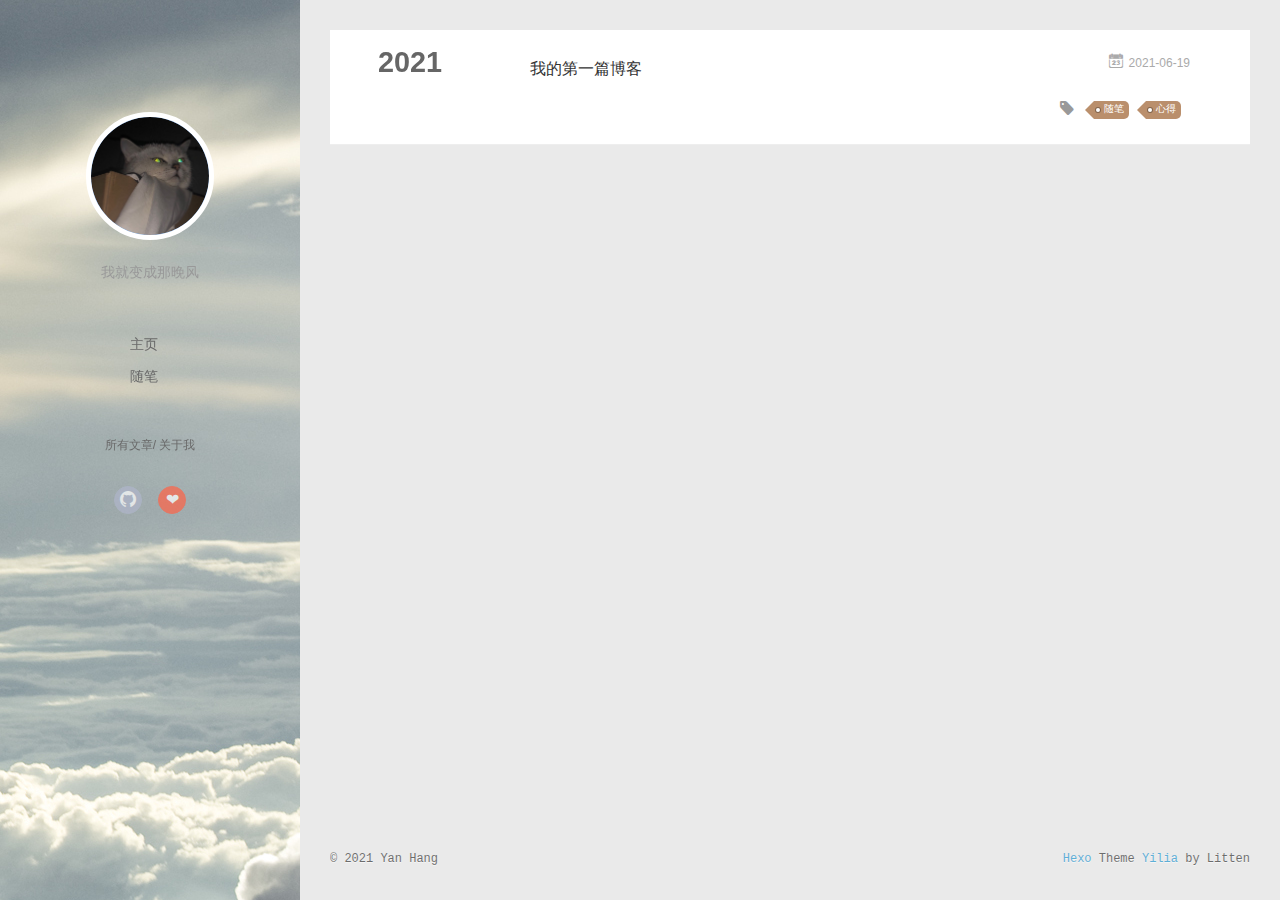
<file: tags/随笔/index.html>
<!DOCTYPE html>
<html>
<head>
  <meta charset="utf-8">
  
  <meta name="renderer" content="webkit">
  <meta http-equiv="X-UA-Compatible" content="IE=edge" >
  <link rel="dns-prefetch" href="http://example.com">
  <title>Tag: 随笔 | Emeraki</title>
  <meta name="viewport" content="width=device-width, initial-scale=1, maximum-scale=1">
  <meta name="description" content="闫航的个人博客">
<meta property="og:type" content="website">
<meta property="og:title" content="Emeraki">
<meta property="og:url" content="http://example.com/tags/%E9%9A%8F%E7%AC%94/index.html">
<meta property="og:site_name" content="Emeraki">
<meta property="og:description" content="闫航的个人博客">
<meta property="og:locale" content="zh_CN">
<meta property="article:author" content="Yan Hang">
<meta name="twitter:card" content="summary">
  
    <link rel="alternative" href="/atom.xml" title="Emeraki" type="application/atom+xml">
  
  
    <link rel="icon" href="/img/bird.png">
  
  <link rel="stylesheet" type="text/css" href="/./main.0cf68a.css">
  <style type="text/css">
  
    #container.show {
      background: linear-gradient(200deg,#a0cfe4,#e8c37e);
    }
  </style>
  

  

<meta name="generator" content="Hexo 5.4.0"></head>

<body>
  <div id="container" q-class="show:isCtnShow">
    <canvas id="anm-canvas" class="anm-canvas"></canvas>
	
    <div class="left-col" q-class="show:isShow">
      
<div class="overlay" style="background: #00000"></div>
<div class="intrude-less">
	<header id="header" class="inner">
		<a href="/" class="profilepic">
			<img src="/img/touxiang.png" class="js-avatar">
		</a>
		<hgroup>
		  <h1 class="header-author"><a href="/"></a></h1>
		</hgroup>
		
		<p class="header-subtitle">我就变成那晚风</p>
		

		<nav class="header-menu">
			<ul>
			
				<li><a href="/">主页</a></li>
	        
				<li><a href="/tags/%E9%9A%8F%E7%AC%94/">随笔</a></li>
	        
			</ul>
		</nav>
		<nav class="header-smart-menu">
    		
    			
    			<a q-on="click: openSlider(e, 'innerArchive')" href="javascript:void(0)">所有文章</a>
    			
            
    			
            
    			
    			<a q-on="click: openSlider(e, 'aboutme')" href="javascript:void(0)">关于我</a>
    			
            
		</nav>
		<nav class="header-nav">
			<div class="social">
				
					<a class="github" target="_blank" href="https://github.com/Emeraki" title="github"><i class="icon-github"></i></a>
		        
					<a class="to_lover" target="_blank" href="/to_lover/index.html" title="to_lover"><i class="icon-to_lover"></i></a>
		        
			</div>
		</nav>
	</header>		
</div>

    </div>
	
    <div class="mid-col" q-class="show:isShow,hide:isShow|isFalse">
      
<nav id="mobile-nav">
  	<div class="overlay js-overlay" style="background: #00000"></div>
	<div class="btnctn js-mobile-btnctn">
  		<div class="slider-trigger list" q-on="click: openSlider(e)"><i class="icon icon-sort"></i></div>
	</div>
	<div class="intrude-less">
		<header id="header" class="inner">
			<div class="profilepic">
				<img src="/img/touxiang.png" class="js-avatar">
			</div>
			<hgroup>
			  <h1 class="header-author js-header-author"></h1>
			</hgroup>
			
			<p class="header-subtitle"><i class="icon icon-quo-left"></i>我就变成那晚风<i class="icon icon-quo-right"></i></p>
			
			
			
				
			
				
			
			
			
			<nav class="header-nav">
				<div class="social">
					
						<a class="github" target="_blank" href="https://github.com/Emeraki" title="github"><i class="icon-github"></i></a>
			        
						<a class="to_lover" target="_blank" href="/to_lover/index.html" title="to_lover"><i class="icon-to_lover"></i></a>
			        
				</div>
			</nav>

			<nav class="header-menu js-header-menu">
				<ul style="width: 50%">
				
				
					<li style="width: 50%"><a href="/">主页</a></li>
		        
					<li style="width: 50%"><a href="/tags/%E9%9A%8F%E7%AC%94/">随笔</a></li>
		        
				</ul>
			</nav>
		</header>				
	</div>
	<div class="mobile-mask" style="display:none" q-show="isShow"></div>
</nav>

      <div id="wrapper" class="body-wrap">
        <div class="menu-l">
          <div class="canvas-wrap">
            <canvas data-colors="#eaeaea" data-sectionHeight="100" data-contentId="js-content" id="myCanvas1" class="anm-canvas"></canvas>
          </div>
          <div id="js-content" class="content-ll">
            
  
  
    
    
      
      
      <section class="archives-wrap">
        <div class="archive-year-wrap">
          <a href="/archives/2021" class="archive-year">2021</a>
        </div>
        <div class="archives">
    
    <article class="archive-article archive-type-post">
  <div class="archive-article-inner">
    <header class="archive-article-header">
      	<div class="article-meta">
	      	<a href="/2021/06/19/%E6%88%91%E7%9A%84%E7%AC%AC%E4%B8%80%E7%AF%87%E5%8D%9A%E5%AE%A2/" class="archive-article-date">
  	<time datetime="2021-06-19T07:44:09.000Z" itemprop="datePublished"><i class="icon-calendar icon"></i>2021-06-19</time>
</a>
        </div>
    	 
  
    <h1 itemprop="name">
      <a class="archive-article-title" href="/2021/06/19/%E6%88%91%E7%9A%84%E7%AC%AC%E4%B8%80%E7%AF%87%E5%8D%9A%E5%AE%A2/">我的第一篇博客</a>
    </h1>
  

        <div class="article-info info-on-right">
          
	<div class="article-tag tagcloud">
		<i class="icon-price-tags icon"></i>
		<ul class="article-tag-list">
			 
        		<li class="article-tag-list-item">
        			<a href="javascript:void(0)" class="js-tag article-tag-list-link color3">随笔</a>
        		</li>
      		 
        		<li class="article-tag-list-item">
        			<a href="javascript:void(0)" class="js-tag article-tag-list-link color3">心得</a>
        		</li>
      		
		</ul>
	</div>

          

        </div>
        <div class="clearfix"></div>
    </header>
  </div>
</article>
  
  
    </div></section>
  

    


          </div>
        </div>
      </div>
      <footer id="footer">
  <div class="outer">
    <div id="footer-info">
    	<div class="footer-left">
    		&copy; 2021 Yan Hang
    	</div>
      	<div class="footer-right">
      		<a href="http://hexo.io/" target="_blank">Hexo</a>  Theme <a href="https://github.com/litten/hexo-theme-yilia" target="_blank">Yilia</a> by Litten
      	</div>
    </div>
  </div>
</footer>


    </div>
    <script>
	var yiliaConfig = {
		mathjax: false,
		isHome: false,
		isPost: false,
		isArchive: false,
		isTag: true,
		isCategory: false,
		open_in_new: false,
		toc_hide_index: true,
		root: "/",
		innerArchive: true,
		showTags: false
	}
</script>

<script>!function(t){function n(e){if(r[e])return r[e].exports;var i=r[e]={exports:{},id:e,loaded:!1};return t[e].call(i.exports,i,i.exports,n),i.loaded=!0,i.exports}var r={};n.m=t,n.c=r,n.p="./",n(0)}([function(t,n,r){r(195),t.exports=r(191)},function(t,n,r){var e=r(3),i=r(52),o=r(27),u=r(28),c=r(53),f="prototype",a=function(t,n,r){var s,l,h,v,p=t&a.F,d=t&a.G,y=t&a.S,g=t&a.P,b=t&a.B,m=d?e:y?e[n]||(e[n]={}):(e[n]||{})[f],x=d?i:i[n]||(i[n]={}),w=x[f]||(x[f]={});d&&(r=n);for(s in r)l=!p&&m&&void 0!==m[s],h=(l?m:r)[s],v=b&&l?c(h,e):g&&"function"==typeof h?c(Function.call,h):h,m&&u(m,s,h,t&a.U),x[s]!=h&&o(x,s,v),g&&w[s]!=h&&(w[s]=h)};e.core=i,a.F=1,a.G=2,a.S=4,a.P=8,a.B=16,a.W=32,a.U=64,a.R=128,t.exports=a},function(t,n,r){var e=r(6);t.exports=function(t){if(!e(t))throw TypeError(t+" is not an object!");return t}},function(t,n){var r=t.exports="undefined"!=typeof window&&window.Math==Math?window:"undefined"!=typeof self&&self.Math==Math?self:Function("return this")();"number"==typeof __g&&(__g=r)},function(t,n){t.exports=function(t){try{return!!t()}catch(t){return!0}}},function(t,n){var r=t.exports="undefined"!=typeof window&&window.Math==Math?window:"undefined"!=typeof self&&self.Math==Math?self:Function("return this")();"number"==typeof __g&&(__g=r)},function(t,n){t.exports=function(t){return"object"==typeof t?null!==t:"function"==typeof t}},function(t,n,r){var e=r(126)("wks"),i=r(76),o=r(3).Symbol,u="function"==typeof o;(t.exports=function(t){return e[t]||(e[t]=u&&o[t]||(u?o:i)("Symbol."+t))}).store=e},function(t,n){var r={}.hasOwnProperty;t.exports=function(t,n){return r.call(t,n)}},function(t,n,r){var e=r(94),i=r(33);t.exports=function(t){return e(i(t))}},function(t,n,r){t.exports=!r(4)(function(){return 7!=Object.defineProperty({},"a",{get:function(){return 7}}).a})},function(t,n,r){var e=r(2),i=r(167),o=r(50),u=Object.defineProperty;n.f=r(10)?Object.defineProperty:function(t,n,r){if(e(t),n=o(n,!0),e(r),i)try{return u(t,n,r)}catch(t){}if("get"in r||"set"in r)throw TypeError("Accessors not supported!");return"value"in r&&(t[n]=r.value),t}},function(t,n,r){t.exports=!r(18)(function(){return 7!=Object.defineProperty({},"a",{get:function(){return 7}}).a})},function(t,n,r){var e=r(14),i=r(22);t.exports=r(12)?function(t,n,r){return e.f(t,n,i(1,r))}:function(t,n,r){return t[n]=r,t}},function(t,n,r){var e=r(20),i=r(58),o=r(42),u=Object.defineProperty;n.f=r(12)?Object.defineProperty:function(t,n,r){if(e(t),n=o(n,!0),e(r),i)try{return u(t,n,r)}catch(t){}if("get"in r||"set"in r)throw TypeError("Accessors not supported!");return"value"in r&&(t[n]=r.value),t}},function(t,n,r){var e=r(40)("wks"),i=r(23),o=r(5).Symbol,u="function"==typeof o;(t.exports=function(t){return e[t]||(e[t]=u&&o[t]||(u?o:i)("Symbol."+t))}).store=e},function(t,n,r){var e=r(67),i=Math.min;t.exports=function(t){return t>0?i(e(t),9007199254740991):0}},function(t,n,r){var e=r(46);t.exports=function(t){return Object(e(t))}},function(t,n){t.exports=function(t){try{return!!t()}catch(t){return!0}}},function(t,n,r){var e=r(63),i=r(34);t.exports=Object.keys||function(t){return e(t,i)}},function(t,n,r){var e=r(21);t.exports=function(t){if(!e(t))throw TypeError(t+" is not an object!");return t}},function(t,n){t.exports=function(t){return"object"==typeof t?null!==t:"function"==typeof t}},function(t,n){t.exports=function(t,n){return{enumerable:!(1&t),configurable:!(2&t),writable:!(4&t),value:n}}},function(t,n){var r=0,e=Math.random();t.exports=function(t){return"Symbol(".concat(void 0===t?"":t,")_",(++r+e).toString(36))}},function(t,n){var r={}.hasOwnProperty;t.exports=function(t,n){return r.call(t,n)}},function(t,n){var r=t.exports={version:"2.4.0"};"number"==typeof __e&&(__e=r)},function(t,n){t.exports=function(t){if("function"!=typeof t)throw TypeError(t+" is not a function!");return t}},function(t,n,r){var e=r(11),i=r(66);t.exports=r(10)?function(t,n,r){return e.f(t,n,i(1,r))}:function(t,n,r){return t[n]=r,t}},function(t,n,r){var e=r(3),i=r(27),o=r(24),u=r(76)("src"),c="toString",f=Function[c],a=(""+f).split(c);r(52).inspectSource=function(t){return f.call(t)},(t.exports=function(t,n,r,c){var f="function"==typeof r;f&&(o(r,"name")||i(r,"name",n)),t[n]!==r&&(f&&(o(r,u)||i(r,u,t[n]?""+t[n]:a.join(String(n)))),t===e?t[n]=r:c?t[n]?t[n]=r:i(t,n,r):(delete t[n],i(t,n,r)))})(Function.prototype,c,function(){return"function"==typeof this&&this[u]||f.call(this)})},function(t,n,r){var e=r(1),i=r(4),o=r(46),u=function(t,n,r,e){var i=String(o(t)),u="<"+n;return""!==r&&(u+=" "+r+'="'+String(e).replace(/"/g,"&quot;")+'"'),u+">"+i+"</"+n+">"};t.exports=function(t,n){var r={};r[t]=n(u),e(e.P+e.F*i(function(){var n=""[t]('"');return n!==n.toLowerCase()||n.split('"').length>3}),"String",r)}},function(t,n,r){var e=r(115),i=r(46);t.exports=function(t){return e(i(t))}},function(t,n,r){var e=r(116),i=r(66),o=r(30),u=r(50),c=r(24),f=r(167),a=Object.getOwnPropertyDescriptor;n.f=r(10)?a:function(t,n){if(t=o(t),n=u(n,!0),f)try{return a(t,n)}catch(t){}if(c(t,n))return i(!e.f.call(t,n),t[n])}},function(t,n,r){var e=r(24),i=r(17),o=r(145)("IE_PROTO"),u=Object.prototype;t.exports=Object.getPrototypeOf||function(t){return t=i(t),e(t,o)?t[o]:"function"==typeof t.constructor&&t instanceof t.constructor?t.constructor.prototype:t instanceof Object?u:null}},function(t,n){t.exports=function(t){if(void 0==t)throw TypeError("Can't call method on  "+t);return t}},function(t,n){t.exports="constructor,hasOwnProperty,isPrototypeOf,propertyIsEnumerable,toLocaleString,toString,valueOf".split(",")},function(t,n){t.exports={}},function(t,n){t.exports=!0},function(t,n){n.f={}.propertyIsEnumerable},function(t,n,r){var e=r(14).f,i=r(8),o=r(15)("toStringTag");t.exports=function(t,n,r){t&&!i(t=r?t:t.prototype,o)&&e(t,o,{configurable:!0,value:n})}},function(t,n,r){var e=r(40)("keys"),i=r(23);t.exports=function(t){return e[t]||(e[t]=i(t))}},function(t,n,r){var e=r(5),i="__core-js_shared__",o=e[i]||(e[i]={});t.exports=function(t){return o[t]||(o[t]={})}},function(t,n){var r=Math.ceil,e=Math.floor;t.exports=function(t){return isNaN(t=+t)?0:(t>0?e:r)(t)}},function(t,n,r){var e=r(21);t.exports=function(t,n){if(!e(t))return t;var r,i;if(n&&"function"==typeof(r=t.toString)&&!e(i=r.call(t)))return i;if("function"==typeof(r=t.valueOf)&&!e(i=r.call(t)))return i;if(!n&&"function"==typeof(r=t.toString)&&!e(i=r.call(t)))return i;throw TypeError("Can't convert object to primitive value")}},function(t,n,r){var e=r(5),i=r(25),o=r(36),u=r(44),c=r(14).f;t.exports=function(t){var n=i.Symbol||(i.Symbol=o?{}:e.Symbol||{});"_"==t.charAt(0)||t in n||c(n,t,{value:u.f(t)})}},function(t,n,r){n.f=r(15)},function(t,n){var r={}.toString;t.exports=function(t){return r.call(t).slice(8,-1)}},function(t,n){t.exports=function(t){if(void 0==t)throw TypeError("Can't call method on  "+t);return t}},function(t,n,r){var e=r(4);t.exports=function(t,n){return!!t&&e(function(){n?t.call(null,function(){},1):t.call(null)})}},function(t,n,r){var e=r(53),i=r(115),o=r(17),u=r(16),c=r(203);t.exports=function(t,n){var r=1==t,f=2==t,a=3==t,s=4==t,l=6==t,h=5==t||l,v=n||c;return function(n,c,p){for(var d,y,g=o(n),b=i(g),m=e(c,p,3),x=u(b.length),w=0,S=r?v(n,x):f?v(n,0):void 0;x>w;w++)if((h||w in b)&&(d=b[w],y=m(d,w,g),t))if(r)S[w]=y;else if(y)switch(t){case 3:return!0;case 5:return d;case 6:return w;case 2:S.push(d)}else if(s)return!1;return l?-1:a||s?s:S}}},function(t,n,r){var e=r(1),i=r(52),o=r(4);t.exports=function(t,n){var r=(i.Object||{})[t]||Object[t],u={};u[t]=n(r),e(e.S+e.F*o(function(){r(1)}),"Object",u)}},function(t,n,r){var e=r(6);t.exports=function(t,n){if(!e(t))return t;var r,i;if(n&&"function"==typeof(r=t.toString)&&!e(i=r.call(t)))return i;if("function"==typeof(r=t.valueOf)&&!e(i=r.call(t)))return i;if(!n&&"function"==typeof(r=t.toString)&&!e(i=r.call(t)))return i;throw TypeError("Can't convert object to primitive value")}},function(t,n,r){var e=r(5),i=r(25),o=r(91),u=r(13),c="prototype",f=function(t,n,r){var a,s,l,h=t&f.F,v=t&f.G,p=t&f.S,d=t&f.P,y=t&f.B,g=t&f.W,b=v?i:i[n]||(i[n]={}),m=b[c],x=v?e:p?e[n]:(e[n]||{})[c];v&&(r=n);for(a in r)(s=!h&&x&&void 0!==x[a])&&a in b||(l=s?x[a]:r[a],b[a]=v&&"function"!=typeof x[a]?r[a]:y&&s?o(l,e):g&&x[a]==l?function(t){var n=function(n,r,e){if(this instanceof t){switch(arguments.length){case 0:return new t;case 1:return new t(n);case 2:return new t(n,r)}return new t(n,r,e)}return t.apply(this,arguments)};return n[c]=t[c],n}(l):d&&"function"==typeof l?o(Function.call,l):l,d&&((b.virtual||(b.virtual={}))[a]=l,t&f.R&&m&&!m[a]&&u(m,a,l)))};f.F=1,f.G=2,f.S=4,f.P=8,f.B=16,f.W=32,f.U=64,f.R=128,t.exports=f},function(t,n){var r=t.exports={version:"2.4.0"};"number"==typeof __e&&(__e=r)},function(t,n,r){var e=r(26);t.exports=function(t,n,r){if(e(t),void 0===n)return t;switch(r){case 1:return function(r){return t.call(n,r)};case 2:return function(r,e){return t.call(n,r,e)};case 3:return function(r,e,i){return t.call(n,r,e,i)}}return function(){return t.apply(n,arguments)}}},function(t,n,r){var e=r(183),i=r(1),o=r(126)("metadata"),u=o.store||(o.store=new(r(186))),c=function(t,n,r){var i=u.get(t);if(!i){if(!r)return;u.set(t,i=new e)}var o=i.get(n);if(!o){if(!r)return;i.set(n,o=new e)}return o},f=function(t,n,r){var e=c(n,r,!1);return void 0!==e&&e.has(t)},a=function(t,n,r){var e=c(n,r,!1);return void 0===e?void 0:e.get(t)},s=function(t,n,r,e){c(r,e,!0).set(t,n)},l=function(t,n){var r=c(t,n,!1),e=[];return r&&r.forEach(function(t,n){e.push(n)}),e},h=function(t){return void 0===t||"symbol"==typeof t?t:String(t)},v=function(t){i(i.S,"Reflect",t)};t.exports={store:u,map:c,has:f,get:a,set:s,keys:l,key:h,exp:v}},function(t,n,r){"use strict";if(r(10)){var e=r(69),i=r(3),o=r(4),u=r(1),c=r(127),f=r(152),a=r(53),s=r(68),l=r(66),h=r(27),v=r(73),p=r(67),d=r(16),y=r(75),g=r(50),b=r(24),m=r(180),x=r(114),w=r(6),S=r(17),_=r(137),O=r(70),E=r(32),P=r(71).f,j=r(154),F=r(76),M=r(7),A=r(48),N=r(117),T=r(146),I=r(155),k=r(80),L=r(123),R=r(74),C=r(130),D=r(160),U=r(11),W=r(31),G=U.f,B=W.f,V=i.RangeError,z=i.TypeError,q=i.Uint8Array,K="ArrayBuffer",J="Shared"+K,Y="BYTES_PER_ELEMENT",H="prototype",$=Array[H],X=f.ArrayBuffer,Q=f.DataView,Z=A(0),tt=A(2),nt=A(3),rt=A(4),et=A(5),it=A(6),ot=N(!0),ut=N(!1),ct=I.values,ft=I.keys,at=I.entries,st=$.lastIndexOf,lt=$.reduce,ht=$.reduceRight,vt=$.join,pt=$.sort,dt=$.slice,yt=$.toString,gt=$.toLocaleString,bt=M("iterator"),mt=M("toStringTag"),xt=F("typed_constructor"),wt=F("def_constructor"),St=c.CONSTR,_t=c.TYPED,Ot=c.VIEW,Et="Wrong length!",Pt=A(1,function(t,n){return Tt(T(t,t[wt]),n)}),jt=o(function(){return 1===new q(new Uint16Array([1]).buffer)[0]}),Ft=!!q&&!!q[H].set&&o(function(){new q(1).set({})}),Mt=function(t,n){if(void 0===t)throw z(Et);var r=+t,e=d(t);if(n&&!m(r,e))throw V(Et);return e},At=function(t,n){var r=p(t);if(r<0||r%n)throw V("Wrong offset!");return r},Nt=function(t){if(w(t)&&_t in t)return t;throw z(t+" is not a typed array!")},Tt=function(t,n){if(!(w(t)&&xt in t))throw z("It is not a typed array constructor!");return new t(n)},It=function(t,n){return kt(T(t,t[wt]),n)},kt=function(t,n){for(var r=0,e=n.length,i=Tt(t,e);e>r;)i[r]=n[r++];return i},Lt=function(t,n,r){G(t,n,{get:function(){return this._d[r]}})},Rt=function(t){var n,r,e,i,o,u,c=S(t),f=arguments.length,s=f>1?arguments[1]:void 0,l=void 0!==s,h=j(c);if(void 0!=h&&!_(h)){for(u=h.call(c),e=[],n=0;!(o=u.next()).done;n++)e.push(o.value);c=e}for(l&&f>2&&(s=a(s,arguments[2],2)),n=0,r=d(c.length),i=Tt(this,r);r>n;n++)i[n]=l?s(c[n],n):c[n];return i},Ct=function(){for(var t=0,n=arguments.length,r=Tt(this,n);n>t;)r[t]=arguments[t++];return r},Dt=!!q&&o(function(){gt.call(new q(1))}),Ut=function(){return gt.apply(Dt?dt.call(Nt(this)):Nt(this),arguments)},Wt={copyWithin:function(t,n){return D.call(Nt(this),t,n,arguments.length>2?arguments[2]:void 0)},every:function(t){return rt(Nt(this),t,arguments.length>1?arguments[1]:void 0)},fill:function(t){return C.apply(Nt(this),arguments)},filter:function(t){return It(this,tt(Nt(this),t,arguments.length>1?arguments[1]:void 0))},find:function(t){return et(Nt(this),t,arguments.length>1?arguments[1]:void 0)},findIndex:function(t){return it(Nt(this),t,arguments.length>1?arguments[1]:void 0)},forEach:function(t){Z(Nt(this),t,arguments.length>1?arguments[1]:void 0)},indexOf:function(t){return ut(Nt(this),t,arguments.length>1?arguments[1]:void 0)},includes:function(t){return ot(Nt(this),t,arguments.length>1?arguments[1]:void 0)},join:function(t){return vt.apply(Nt(this),arguments)},lastIndexOf:function(t){return st.apply(Nt(this),arguments)},map:function(t){return Pt(Nt(this),t,arguments.length>1?arguments[1]:void 0)},reduce:function(t){return lt.apply(Nt(this),arguments)},reduceRight:function(t){return ht.apply(Nt(this),arguments)},reverse:function(){for(var t,n=this,r=Nt(n).length,e=Math.floor(r/2),i=0;i<e;)t=n[i],n[i++]=n[--r],n[r]=t;return n},some:function(t){return nt(Nt(this),t,arguments.length>1?arguments[1]:void 0)},sort:function(t){return pt.call(Nt(this),t)},subarray:function(t,n){var r=Nt(this),e=r.length,i=y(t,e);return new(T(r,r[wt]))(r.buffer,r.byteOffset+i*r.BYTES_PER_ELEMENT,d((void 0===n?e:y(n,e))-i))}},Gt=function(t,n){return It(this,dt.call(Nt(this),t,n))},Bt=function(t){Nt(this);var n=At(arguments[1],1),r=this.length,e=S(t),i=d(e.length),o=0;if(i+n>r)throw V(Et);for(;o<i;)this[n+o]=e[o++]},Vt={entries:function(){return at.call(Nt(this))},keys:function(){return ft.call(Nt(this))},values:function(){return ct.call(Nt(this))}},zt=function(t,n){return w(t)&&t[_t]&&"symbol"!=typeof n&&n in t&&String(+n)==String(n)},qt=function(t,n){return zt(t,n=g(n,!0))?l(2,t[n]):B(t,n)},Kt=function(t,n,r){return!(zt(t,n=g(n,!0))&&w(r)&&b(r,"value"))||b(r,"get")||b(r,"set")||r.configurable||b(r,"writable")&&!r.writable||b(r,"enumerable")&&!r.enumerable?G(t,n,r):(t[n]=r.value,t)};St||(W.f=qt,U.f=Kt),u(u.S+u.F*!St,"Object",{getOwnPropertyDescriptor:qt,defineProperty:Kt}),o(function(){yt.call({})})&&(yt=gt=function(){return vt.call(this)});var Jt=v({},Wt);v(Jt,Vt),h(Jt,bt,Vt.values),v(Jt,{slice:Gt,set:Bt,constructor:function(){},toString:yt,toLocaleString:Ut}),Lt(Jt,"buffer","b"),Lt(Jt,"byteOffset","o"),Lt(Jt,"byteLength","l"),Lt(Jt,"length","e"),G(Jt,mt,{get:function(){return this[_t]}}),t.exports=function(t,n,r,f){f=!!f;var a=t+(f?"Clamped":"")+"Array",l="Uint8Array"!=a,v="get"+t,p="set"+t,y=i[a],g=y||{},b=y&&E(y),m=!y||!c.ABV,S={},_=y&&y[H],j=function(t,r){var e=t._d;return e.v[v](r*n+e.o,jt)},F=function(t,r,e){var i=t._d;f&&(e=(e=Math.round(e))<0?0:e>255?255:255&e),i.v[p](r*n+i.o,e,jt)},M=function(t,n){G(t,n,{get:function(){return j(this,n)},set:function(t){return F(this,n,t)},enumerable:!0})};m?(y=r(function(t,r,e,i){s(t,y,a,"_d");var o,u,c,f,l=0,v=0;if(w(r)){if(!(r instanceof X||(f=x(r))==K||f==J))return _t in r?kt(y,r):Rt.call(y,r);o=r,v=At(e,n);var p=r.byteLength;if(void 0===i){if(p%n)throw V(Et);if((u=p-v)<0)throw V(Et)}else if((u=d(i)*n)+v>p)throw V(Et);c=u/n}else c=Mt(r,!0),u=c*n,o=new X(u);for(h(t,"_d",{b:o,o:v,l:u,e:c,v:new Q(o)});l<c;)M(t,l++)}),_=y[H]=O(Jt),h(_,"constructor",y)):L(function(t){new y(null),new y(t)},!0)||(y=r(function(t,r,e,i){s(t,y,a);var o;return w(r)?r instanceof X||(o=x(r))==K||o==J?void 0!==i?new g(r,At(e,n),i):void 0!==e?new g(r,At(e,n)):new g(r):_t in r?kt(y,r):Rt.call(y,r):new g(Mt(r,l))}),Z(b!==Function.prototype?P(g).concat(P(b)):P(g),function(t){t in y||h(y,t,g[t])}),y[H]=_,e||(_.constructor=y));var A=_[bt],N=!!A&&("values"==A.name||void 0==A.name),T=Vt.values;h(y,xt,!0),h(_,_t,a),h(_,Ot,!0),h(_,wt,y),(f?new y(1)[mt]==a:mt in _)||G(_,mt,{get:function(){return a}}),S[a]=y,u(u.G+u.W+u.F*(y!=g),S),u(u.S,a,{BYTES_PER_ELEMENT:n,from:Rt,of:Ct}),Y in _||h(_,Y,n),u(u.P,a,Wt),R(a),u(u.P+u.F*Ft,a,{set:Bt}),u(u.P+u.F*!N,a,Vt),u(u.P+u.F*(_.toString!=yt),a,{toString:yt}),u(u.P+u.F*o(function(){new y(1).slice()}),a,{slice:Gt}),u(u.P+u.F*(o(function(){return[1,2].toLocaleString()!=new y([1,2]).toLocaleString()})||!o(function(){_.toLocaleString.call([1,2])})),a,{toLocaleString:Ut}),k[a]=N?A:T,e||N||h(_,bt,T)}}else t.exports=function(){}},function(t,n){var r={}.toString;t.exports=function(t){return r.call(t).slice(8,-1)}},function(t,n,r){var e=r(21),i=r(5).document,o=e(i)&&e(i.createElement);t.exports=function(t){return o?i.createElement(t):{}}},function(t,n,r){t.exports=!r(12)&&!r(18)(function(){return 7!=Object.defineProperty(r(57)("div"),"a",{get:function(){return 7}}).a})},function(t,n,r){"use strict";var e=r(36),i=r(51),o=r(64),u=r(13),c=r(8),f=r(35),a=r(96),s=r(38),l=r(103),h=r(15)("iterator"),v=!([].keys&&"next"in[].keys()),p="keys",d="values",y=function(){return this};t.exports=function(t,n,r,g,b,m,x){a(r,n,g);var w,S,_,O=function(t){if(!v&&t in F)return F[t];switch(t){case p:case d:return function(){return new r(this,t)}}return function(){return new r(this,t)}},E=n+" Iterator",P=b==d,j=!1,F=t.prototype,M=F[h]||F["@@iterator"]||b&&F[b],A=M||O(b),N=b?P?O("entries"):A:void 0,T="Array"==n?F.entries||M:M;if(T&&(_=l(T.call(new t)))!==Object.prototype&&(s(_,E,!0),e||c(_,h)||u(_,h,y)),P&&M&&M.name!==d&&(j=!0,A=function(){return M.call(this)}),e&&!x||!v&&!j&&F[h]||u(F,h,A),f[n]=A,f[E]=y,b)if(w={values:P?A:O(d),keys:m?A:O(p),entries:N},x)for(S in w)S in F||o(F,S,w[S]);else i(i.P+i.F*(v||j),n,w);return w}},function(t,n,r){var e=r(20),i=r(100),o=r(34),u=r(39)("IE_PROTO"),c=function(){},f="prototype",a=function(){var t,n=r(57)("iframe"),e=o.length;for(n.style.display="none",r(93).appendChild(n),n.src="javascript:",t=n.contentWindow.document,t.open(),t.write("<script>document.F=Object<\/script>"),t.close(),a=t.F;e--;)delete a[f][o[e]];return a()};t.exports=Object.create||function(t,n){var r;return null!==t?(c[f]=e(t),r=new c,c[f]=null,r[u]=t):r=a(),void 0===n?r:i(r,n)}},function(t,n,r){var e=r(63),i=r(34).concat("length","prototype");n.f=Object.getOwnPropertyNames||function(t){return e(t,i)}},function(t,n){n.f=Object.getOwnPropertySymbols},function(t,n,r){var e=r(8),i=r(9),o=r(90)(!1),u=r(39)("IE_PROTO");t.exports=function(t,n){var r,c=i(t),f=0,a=[];for(r in c)r!=u&&e(c,r)&&a.push(r);for(;n.length>f;)e(c,r=n[f++])&&(~o(a,r)||a.push(r));return a}},function(t,n,r){t.exports=r(13)},function(t,n,r){var e=r(76)("meta"),i=r(6),o=r(24),u=r(11).f,c=0,f=Object.isExtensible||function(){return!0},a=!r(4)(function(){return f(Object.preventExtensions({}))}),s=function(t){u(t,e,{value:{i:"O"+ ++c,w:{}}})},l=function(t,n){if(!i(t))return"symbol"==typeof t?t:("string"==typeof t?"S":"P")+t;if(!o(t,e)){if(!f(t))return"F";if(!n)return"E";s(t)}return t[e].i},h=function(t,n){if(!o(t,e)){if(!f(t))return!0;if(!n)return!1;s(t)}return t[e].w},v=function(t){return a&&p.NEED&&f(t)&&!o(t,e)&&s(t),t},p=t.exports={KEY:e,NEED:!1,fastKey:l,getWeak:h,onFreeze:v}},function(t,n){t.exports=function(t,n){return{enumerable:!(1&t),configurable:!(2&t),writable:!(4&t),value:n}}},function(t,n){var r=Math.ceil,e=Math.floor;t.exports=function(t){return isNaN(t=+t)?0:(t>0?e:r)(t)}},function(t,n){t.exports=function(t,n,r,e){if(!(t instanceof n)||void 0!==e&&e in t)throw TypeError(r+": incorrect invocation!");return t}},function(t,n){t.exports=!1},function(t,n,r){var e=r(2),i=r(173),o=r(133),u=r(145)("IE_PROTO"),c=function(){},f="prototype",a=function(){var t,n=r(132)("iframe"),e=o.length;for(n.style.display="none",r(135).appendChild(n),n.src="javascript:",t=n.contentWindow.document,t.open(),t.write("<script>document.F=Object<\/script>"),t.close(),a=t.F;e--;)delete a[f][o[e]];return a()};t.exports=Object.create||function(t,n){var r;return null!==t?(c[f]=e(t),r=new c,c[f]=null,r[u]=t):r=a(),void 0===n?r:i(r,n)}},function(t,n,r){var e=r(175),i=r(133).concat("length","prototype");n.f=Object.getOwnPropertyNames||function(t){return e(t,i)}},function(t,n,r){var e=r(175),i=r(133);t.exports=Object.keys||function(t){return e(t,i)}},function(t,n,r){var e=r(28);t.exports=function(t,n,r){for(var i in n)e(t,i,n[i],r);return t}},function(t,n,r){"use strict";var e=r(3),i=r(11),o=r(10),u=r(7)("species");t.exports=function(t){var n=e[t];o&&n&&!n[u]&&i.f(n,u,{configurable:!0,get:function(){return this}})}},function(t,n,r){var e=r(67),i=Math.max,o=Math.min;t.exports=function(t,n){return t=e(t),t<0?i(t+n,0):o(t,n)}},function(t,n){var r=0,e=Math.random();t.exports=function(t){return"Symbol(".concat(void 0===t?"":t,")_",(++r+e).toString(36))}},function(t,n,r){var e=r(33);t.exports=function(t){return Object(e(t))}},function(t,n,r){var e=r(7)("unscopables"),i=Array.prototype;void 0==i[e]&&r(27)(i,e,{}),t.exports=function(t){i[e][t]=!0}},function(t,n,r){var e=r(53),i=r(169),o=r(137),u=r(2),c=r(16),f=r(154),a={},s={},n=t.exports=function(t,n,r,l,h){var v,p,d,y,g=h?function(){return t}:f(t),b=e(r,l,n?2:1),m=0;if("function"!=typeof g)throw TypeError(t+" is not iterable!");if(o(g)){for(v=c(t.length);v>m;m++)if((y=n?b(u(p=t[m])[0],p[1]):b(t[m]))===a||y===s)return y}else for(d=g.call(t);!(p=d.next()).done;)if((y=i(d,b,p.value,n))===a||y===s)return y};n.BREAK=a,n.RETURN=s},function(t,n){t.exports={}},function(t,n,r){var e=r(11).f,i=r(24),o=r(7)("toStringTag");t.exports=function(t,n,r){t&&!i(t=r?t:t.prototype,o)&&e(t,o,{configurable:!0,value:n})}},function(t,n,r){var e=r(1),i=r(46),o=r(4),u=r(150),c="["+u+"]",f="​",a=RegExp("^"+c+c+"*"),s=RegExp(c+c+"*$"),l=function(t,n,r){var i={},c=o(function(){return!!u[t]()||f[t]()!=f}),a=i[t]=c?n(h):u[t];r&&(i[r]=a),e(e.P+e.F*c,"String",i)},h=l.trim=function(t,n){return t=String(i(t)),1&n&&(t=t.replace(a,"")),2&n&&(t=t.replace(s,"")),t};t.exports=l},function(t,n,r){t.exports={default:r(86),__esModule:!0}},function(t,n,r){t.exports={default:r(87),__esModule:!0}},function(t,n,r){"use strict";function e(t){return t&&t.__esModule?t:{default:t}}n.__esModule=!0;var i=r(84),o=e(i),u=r(83),c=e(u),f="function"==typeof c.default&&"symbol"==typeof o.default?function(t){return typeof t}:function(t){return t&&"function"==typeof c.default&&t.constructor===c.default&&t!==c.default.prototype?"symbol":typeof t};n.default="function"==typeof c.default&&"symbol"===f(o.default)?function(t){return void 0===t?"undefined":f(t)}:function(t){return t&&"function"==typeof c.default&&t.constructor===c.default&&t!==c.default.prototype?"symbol":void 0===t?"undefined":f(t)}},function(t,n,r){r(110),r(108),r(111),r(112),t.exports=r(25).Symbol},function(t,n,r){r(109),r(113),t.exports=r(44).f("iterator")},function(t,n){t.exports=function(t){if("function"!=typeof t)throw TypeError(t+" is not a function!");return t}},function(t,n){t.exports=function(){}},function(t,n,r){var e=r(9),i=r(106),o=r(105);t.exports=function(t){return function(n,r,u){var c,f=e(n),a=i(f.length),s=o(u,a);if(t&&r!=r){for(;a>s;)if((c=f[s++])!=c)return!0}else for(;a>s;s++)if((t||s in f)&&f[s]===r)return t||s||0;return!t&&-1}}},function(t,n,r){var e=r(88);t.exports=function(t,n,r){if(e(t),void 0===n)return t;switch(r){case 1:return function(r){return t.call(n,r)};case 2:return function(r,e){return t.call(n,r,e)};case 3:return function(r,e,i){return t.call(n,r,e,i)}}return function(){return t.apply(n,arguments)}}},function(t,n,r){var e=r(19),i=r(62),o=r(37);t.exports=function(t){var n=e(t),r=i.f;if(r)for(var u,c=r(t),f=o.f,a=0;c.length>a;)f.call(t,u=c[a++])&&n.push(u);return n}},function(t,n,r){t.exports=r(5).document&&document.documentElement},function(t,n,r){var e=r(56);t.exports=Object("z").propertyIsEnumerable(0)?Object:function(t){return"String"==e(t)?t.split(""):Object(t)}},function(t,n,r){var e=r(56);t.exports=Array.isArray||function(t){return"Array"==e(t)}},function(t,n,r){"use strict";var e=r(60),i=r(22),o=r(38),u={};r(13)(u,r(15)("iterator"),function(){return this}),t.exports=function(t,n,r){t.prototype=e(u,{next:i(1,r)}),o(t,n+" Iterator")}},function(t,n){t.exports=function(t,n){return{value:n,done:!!t}}},function(t,n,r){var e=r(19),i=r(9);t.exports=function(t,n){for(var r,o=i(t),u=e(o),c=u.length,f=0;c>f;)if(o[r=u[f++]]===n)return r}},function(t,n,r){var e=r(23)("meta"),i=r(21),o=r(8),u=r(14).f,c=0,f=Object.isExtensible||function(){return!0},a=!r(18)(function(){return f(Object.preventExtensions({}))}),s=function(t){u(t,e,{value:{i:"O"+ ++c,w:{}}})},l=function(t,n){if(!i(t))return"symbol"==typeof t?t:("string"==typeof t?"S":"P")+t;if(!o(t,e)){if(!f(t))return"F";if(!n)return"E";s(t)}return t[e].i},h=function(t,n){if(!o(t,e)){if(!f(t))return!0;if(!n)return!1;s(t)}return t[e].w},v=function(t){return a&&p.NEED&&f(t)&&!o(t,e)&&s(t),t},p=t.exports={KEY:e,NEED:!1,fastKey:l,getWeak:h,onFreeze:v}},function(t,n,r){var e=r(14),i=r(20),o=r(19);t.exports=r(12)?Object.defineProperties:function(t,n){i(t);for(var r,u=o(n),c=u.length,f=0;c>f;)e.f(t,r=u[f++],n[r]);return t}},function(t,n,r){var e=r(37),i=r(22),o=r(9),u=r(42),c=r(8),f=r(58),a=Object.getOwnPropertyDescriptor;n.f=r(12)?a:function(t,n){if(t=o(t),n=u(n,!0),f)try{return a(t,n)}catch(t){}if(c(t,n))return i(!e.f.call(t,n),t[n])}},function(t,n,r){var e=r(9),i=r(61).f,o={}.toString,u="object"==typeof window&&window&&Object.getOwnPropertyNames?Object.getOwnPropertyNames(window):[],c=function(t){try{return i(t)}catch(t){return u.slice()}};t.exports.f=function(t){return u&&"[object Window]"==o.call(t)?c(t):i(e(t))}},function(t,n,r){var e=r(8),i=r(77),o=r(39)("IE_PROTO"),u=Object.prototype;t.exports=Object.getPrototypeOf||function(t){return t=i(t),e(t,o)?t[o]:"function"==typeof t.constructor&&t instanceof t.constructor?t.constructor.prototype:t instanceof Object?u:null}},function(t,n,r){var e=r(41),i=r(33);t.exports=function(t){return function(n,r){var o,u,c=String(i(n)),f=e(r),a=c.length;return f<0||f>=a?t?"":void 0:(o=c.charCodeAt(f),o<55296||o>56319||f+1===a||(u=c.charCodeAt(f+1))<56320||u>57343?t?c.charAt(f):o:t?c.slice(f,f+2):u-56320+(o-55296<<10)+65536)}}},function(t,n,r){var e=r(41),i=Math.max,o=Math.min;t.exports=function(t,n){return t=e(t),t<0?i(t+n,0):o(t,n)}},function(t,n,r){var e=r(41),i=Math.min;t.exports=function(t){return t>0?i(e(t),9007199254740991):0}},function(t,n,r){"use strict";var e=r(89),i=r(97),o=r(35),u=r(9);t.exports=r(59)(Array,"Array",function(t,n){this._t=u(t),this._i=0,this._k=n},function(){var t=this._t,n=this._k,r=this._i++;return!t||r>=t.length?(this._t=void 0,i(1)):"keys"==n?i(0,r):"values"==n?i(0,t[r]):i(0,[r,t[r]])},"values"),o.Arguments=o.Array,e("keys"),e("values"),e("entries")},function(t,n){},function(t,n,r){"use strict";var e=r(104)(!0);r(59)(String,"String",function(t){this._t=String(t),this._i=0},function(){var t,n=this._t,r=this._i;return r>=n.length?{value:void 0,done:!0}:(t=e(n,r),this._i+=t.length,{value:t,done:!1})})},function(t,n,r){"use strict";var e=r(5),i=r(8),o=r(12),u=r(51),c=r(64),f=r(99).KEY,a=r(18),s=r(40),l=r(38),h=r(23),v=r(15),p=r(44),d=r(43),y=r(98),g=r(92),b=r(95),m=r(20),x=r(9),w=r(42),S=r(22),_=r(60),O=r(102),E=r(101),P=r(14),j=r(19),F=E.f,M=P.f,A=O.f,N=e.Symbol,T=e.JSON,I=T&&T.stringify,k="prototype",L=v("_hidden"),R=v("toPrimitive"),C={}.propertyIsEnumerable,D=s("symbol-registry"),U=s("symbols"),W=s("op-symbols"),G=Object[k],B="function"==typeof N,V=e.QObject,z=!V||!V[k]||!V[k].findChild,q=o&&a(function(){return 7!=_(M({},"a",{get:function(){return M(this,"a",{value:7}).a}})).a})?function(t,n,r){var e=F(G,n);e&&delete G[n],M(t,n,r),e&&t!==G&&M(G,n,e)}:M,K=function(t){var n=U[t]=_(N[k]);return n._k=t,n},J=B&&"symbol"==typeof N.iterator?function(t){return"symbol"==typeof t}:function(t){return t instanceof N},Y=function(t,n,r){return t===G&&Y(W,n,r),m(t),n=w(n,!0),m(r),i(U,n)?(r.enumerable?(i(t,L)&&t[L][n]&&(t[L][n]=!1),r=_(r,{enumerable:S(0,!1)})):(i(t,L)||M(t,L,S(1,{})),t[L][n]=!0),q(t,n,r)):M(t,n,r)},H=function(t,n){m(t);for(var r,e=g(n=x(n)),i=0,o=e.length;o>i;)Y(t,r=e[i++],n[r]);return t},$=function(t,n){return void 0===n?_(t):H(_(t),n)},X=function(t){var n=C.call(this,t=w(t,!0));return!(this===G&&i(U,t)&&!i(W,t))&&(!(n||!i(this,t)||!i(U,t)||i(this,L)&&this[L][t])||n)},Q=function(t,n){if(t=x(t),n=w(n,!0),t!==G||!i(U,n)||i(W,n)){var r=F(t,n);return!r||!i(U,n)||i(t,L)&&t[L][n]||(r.enumerable=!0),r}},Z=function(t){for(var n,r=A(x(t)),e=[],o=0;r.length>o;)i(U,n=r[o++])||n==L||n==f||e.push(n);return e},tt=function(t){for(var n,r=t===G,e=A(r?W:x(t)),o=[],u=0;e.length>u;)!i(U,n=e[u++])||r&&!i(G,n)||o.push(U[n]);return o};B||(N=function(){if(this instanceof N)throw TypeError("Symbol is not a constructor!");var t=h(arguments.length>0?arguments[0]:void 0),n=function(r){this===G&&n.call(W,r),i(this,L)&&i(this[L],t)&&(this[L][t]=!1),q(this,t,S(1,r))};return o&&z&&q(G,t,{configurable:!0,set:n}),K(t)},c(N[k],"toString",function(){return this._k}),E.f=Q,P.f=Y,r(61).f=O.f=Z,r(37).f=X,r(62).f=tt,o&&!r(36)&&c(G,"propertyIsEnumerable",X,!0),p.f=function(t){return K(v(t))}),u(u.G+u.W+u.F*!B,{Symbol:N});for(var nt="hasInstance,isConcatSpreadable,iterator,match,replace,search,species,split,toPrimitive,toStringTag,unscopables".split(","),rt=0;nt.length>rt;)v(nt[rt++]);for(var nt=j(v.store),rt=0;nt.length>rt;)d(nt[rt++]);u(u.S+u.F*!B,"Symbol",{for:function(t){return i(D,t+="")?D[t]:D[t]=N(t)},keyFor:function(t){if(J(t))return y(D,t);throw TypeError(t+" is not a symbol!")},useSetter:function(){z=!0},useSimple:function(){z=!1}}),u(u.S+u.F*!B,"Object",{create:$,defineProperty:Y,defineProperties:H,getOwnPropertyDescriptor:Q,getOwnPropertyNames:Z,getOwnPropertySymbols:tt}),T&&u(u.S+u.F*(!B||a(function(){var t=N();return"[null]"!=I([t])||"{}"!=I({a:t})||"{}"!=I(Object(t))})),"JSON",{stringify:function(t){if(void 0!==t&&!J(t)){for(var n,r,e=[t],i=1;arguments.length>i;)e.push(arguments[i++]);return n=e[1],"function"==typeof n&&(r=n),!r&&b(n)||(n=function(t,n){if(r&&(n=r.call(this,t,n)),!J(n))return n}),e[1]=n,I.apply(T,e)}}}),N[k][R]||r(13)(N[k],R,N[k].valueOf),l(N,"Symbol"),l(Math,"Math",!0),l(e.JSON,"JSON",!0)},function(t,n,r){r(43)("asyncIterator")},function(t,n,r){r(43)("observable")},function(t,n,r){r(107);for(var e=r(5),i=r(13),o=r(35),u=r(15)("toStringTag"),c=["NodeList","DOMTokenList","MediaList","StyleSheetList","CSSRuleList"],f=0;f<5;f++){var a=c[f],s=e[a],l=s&&s.prototype;l&&!l[u]&&i(l,u,a),o[a]=o.Array}},function(t,n,r){var e=r(45),i=r(7)("toStringTag"),o="Arguments"==e(function(){return arguments}()),u=function(t,n){try{return t[n]}catch(t){}};t.exports=function(t){var n,r,c;return void 0===t?"Undefined":null===t?"Null":"string"==typeof(r=u(n=Object(t),i))?r:o?e(n):"Object"==(c=e(n))&&"function"==typeof n.callee?"Arguments":c}},function(t,n,r){var e=r(45);t.exports=Object("z").propertyIsEnumerable(0)?Object:function(t){return"String"==e(t)?t.split(""):Object(t)}},function(t,n){n.f={}.propertyIsEnumerable},function(t,n,r){var e=r(30),i=r(16),o=r(75);t.exports=function(t){return function(n,r,u){var c,f=e(n),a=i(f.length),s=o(u,a);if(t&&r!=r){for(;a>s;)if((c=f[s++])!=c)return!0}else for(;a>s;s++)if((t||s in f)&&f[s]===r)return t||s||0;return!t&&-1}}},function(t,n,r){"use strict";var e=r(3),i=r(1),o=r(28),u=r(73),c=r(65),f=r(79),a=r(68),s=r(6),l=r(4),h=r(123),v=r(81),p=r(136);t.exports=function(t,n,r,d,y,g){var b=e[t],m=b,x=y?"set":"add",w=m&&m.prototype,S={},_=function(t){var n=w[t];o(w,t,"delete"==t?function(t){return!(g&&!s(t))&&n.call(this,0===t?0:t)}:"has"==t?function(t){return!(g&&!s(t))&&n.call(this,0===t?0:t)}:"get"==t?function(t){return g&&!s(t)?void 0:n.call(this,0===t?0:t)}:"add"==t?function(t){return n.call(this,0===t?0:t),this}:function(t,r){return n.call(this,0===t?0:t,r),this})};if("function"==typeof m&&(g||w.forEach&&!l(function(){(new m).entries().next()}))){var O=new m,E=O[x](g?{}:-0,1)!=O,P=l(function(){O.has(1)}),j=h(function(t){new m(t)}),F=!g&&l(function(){for(var t=new m,n=5;n--;)t[x](n,n);return!t.has(-0)});j||(m=n(function(n,r){a(n,m,t);var e=p(new b,n,m);return void 0!=r&&f(r,y,e[x],e),e}),m.prototype=w,w.constructor=m),(P||F)&&(_("delete"),_("has"),y&&_("get")),(F||E)&&_(x),g&&w.clear&&delete w.clear}else m=d.getConstructor(n,t,y,x),u(m.prototype,r),c.NEED=!0;return v(m,t),S[t]=m,i(i.G+i.W+i.F*(m!=b),S),g||d.setStrong(m,t,y),m}},function(t,n,r){"use strict";var e=r(27),i=r(28),o=r(4),u=r(46),c=r(7);t.exports=function(t,n,r){var f=c(t),a=r(u,f,""[t]),s=a[0],l=a[1];o(function(){var n={};return n[f]=function(){return 7},7!=""[t](n)})&&(i(String.prototype,t,s),e(RegExp.prototype,f,2==n?function(t,n){return l.call(t,this,n)}:function(t){return l.call(t,this)}))}
},function(t,n,r){"use strict";var e=r(2);t.exports=function(){var t=e(this),n="";return t.global&&(n+="g"),t.ignoreCase&&(n+="i"),t.multiline&&(n+="m"),t.unicode&&(n+="u"),t.sticky&&(n+="y"),n}},function(t,n){t.exports=function(t,n,r){var e=void 0===r;switch(n.length){case 0:return e?t():t.call(r);case 1:return e?t(n[0]):t.call(r,n[0]);case 2:return e?t(n[0],n[1]):t.call(r,n[0],n[1]);case 3:return e?t(n[0],n[1],n[2]):t.call(r,n[0],n[1],n[2]);case 4:return e?t(n[0],n[1],n[2],n[3]):t.call(r,n[0],n[1],n[2],n[3])}return t.apply(r,n)}},function(t,n,r){var e=r(6),i=r(45),o=r(7)("match");t.exports=function(t){var n;return e(t)&&(void 0!==(n=t[o])?!!n:"RegExp"==i(t))}},function(t,n,r){var e=r(7)("iterator"),i=!1;try{var o=[7][e]();o.return=function(){i=!0},Array.from(o,function(){throw 2})}catch(t){}t.exports=function(t,n){if(!n&&!i)return!1;var r=!1;try{var o=[7],u=o[e]();u.next=function(){return{done:r=!0}},o[e]=function(){return u},t(o)}catch(t){}return r}},function(t,n,r){t.exports=r(69)||!r(4)(function(){var t=Math.random();__defineSetter__.call(null,t,function(){}),delete r(3)[t]})},function(t,n){n.f=Object.getOwnPropertySymbols},function(t,n,r){var e=r(3),i="__core-js_shared__",o=e[i]||(e[i]={});t.exports=function(t){return o[t]||(o[t]={})}},function(t,n,r){for(var e,i=r(3),o=r(27),u=r(76),c=u("typed_array"),f=u("view"),a=!(!i.ArrayBuffer||!i.DataView),s=a,l=0,h="Int8Array,Uint8Array,Uint8ClampedArray,Int16Array,Uint16Array,Int32Array,Uint32Array,Float32Array,Float64Array".split(",");l<9;)(e=i[h[l++]])?(o(e.prototype,c,!0),o(e.prototype,f,!0)):s=!1;t.exports={ABV:a,CONSTR:s,TYPED:c,VIEW:f}},function(t,n){"use strict";var r={versions:function(){var t=window.navigator.userAgent;return{trident:t.indexOf("Trident")>-1,presto:t.indexOf("Presto")>-1,webKit:t.indexOf("AppleWebKit")>-1,gecko:t.indexOf("Gecko")>-1&&-1==t.indexOf("KHTML"),mobile:!!t.match(/AppleWebKit.*Mobile.*/),ios:!!t.match(/\(i[^;]+;( U;)? CPU.+Mac OS X/),android:t.indexOf("Android")>-1||t.indexOf("Linux")>-1,iPhone:t.indexOf("iPhone")>-1||t.indexOf("Mac")>-1,iPad:t.indexOf("iPad")>-1,webApp:-1==t.indexOf("Safari"),weixin:-1==t.indexOf("MicroMessenger")}}()};t.exports=r},function(t,n,r){"use strict";var e=r(85),i=function(t){return t&&t.__esModule?t:{default:t}}(e),o=function(){function t(t,n,e){return n||e?String.fromCharCode(n||e):r[t]||t}function n(t){return e[t]}var r={"&quot;":'"',"&lt;":"<","&gt;":">","&amp;":"&","&nbsp;":" "},e={};for(var u in r)e[r[u]]=u;return r["&apos;"]="'",e["'"]="&#39;",{encode:function(t){return t?(""+t).replace(/['<> "&]/g,n).replace(/\r?\n/g,"<br/>").replace(/\s/g,"&nbsp;"):""},decode:function(n){return n?(""+n).replace(/<br\s*\/?>/gi,"\n").replace(/&quot;|&lt;|&gt;|&amp;|&nbsp;|&apos;|&#(\d+);|&#(\d+)/g,t).replace(/\u00a0/g," "):""},encodeBase16:function(t){if(!t)return t;t+="";for(var n=[],r=0,e=t.length;e>r;r++)n.push(t.charCodeAt(r).toString(16).toUpperCase());return n.join("")},encodeBase16forJSON:function(t){if(!t)return t;t=t.replace(/[\u4E00-\u9FBF]/gi,function(t){return escape(t).replace("%u","\\u")});for(var n=[],r=0,e=t.length;e>r;r++)n.push(t.charCodeAt(r).toString(16).toUpperCase());return n.join("")},decodeBase16:function(t){if(!t)return t;t+="";for(var n=[],r=0,e=t.length;e>r;r+=2)n.push(String.fromCharCode("0x"+t.slice(r,r+2)));return n.join("")},encodeObject:function(t){if(t instanceof Array)for(var n=0,r=t.length;r>n;n++)t[n]=o.encodeObject(t[n]);else if("object"==(void 0===t?"undefined":(0,i.default)(t)))for(var e in t)t[e]=o.encodeObject(t[e]);else if("string"==typeof t)return o.encode(t);return t},loadScript:function(t){var n=document.createElement("script");document.getElementsByTagName("body")[0].appendChild(n),n.setAttribute("src",t)},addLoadEvent:function(t){var n=window.onload;"function"!=typeof window.onload?window.onload=t:window.onload=function(){n(),t()}}}}();t.exports=o},function(t,n,r){"use strict";var e=r(17),i=r(75),o=r(16);t.exports=function(t){for(var n=e(this),r=o(n.length),u=arguments.length,c=i(u>1?arguments[1]:void 0,r),f=u>2?arguments[2]:void 0,a=void 0===f?r:i(f,r);a>c;)n[c++]=t;return n}},function(t,n,r){"use strict";var e=r(11),i=r(66);t.exports=function(t,n,r){n in t?e.f(t,n,i(0,r)):t[n]=r}},function(t,n,r){var e=r(6),i=r(3).document,o=e(i)&&e(i.createElement);t.exports=function(t){return o?i.createElement(t):{}}},function(t,n){t.exports="constructor,hasOwnProperty,isPrototypeOf,propertyIsEnumerable,toLocaleString,toString,valueOf".split(",")},function(t,n,r){var e=r(7)("match");t.exports=function(t){var n=/./;try{"/./"[t](n)}catch(r){try{return n[e]=!1,!"/./"[t](n)}catch(t){}}return!0}},function(t,n,r){t.exports=r(3).document&&document.documentElement},function(t,n,r){var e=r(6),i=r(144).set;t.exports=function(t,n,r){var o,u=n.constructor;return u!==r&&"function"==typeof u&&(o=u.prototype)!==r.prototype&&e(o)&&i&&i(t,o),t}},function(t,n,r){var e=r(80),i=r(7)("iterator"),o=Array.prototype;t.exports=function(t){return void 0!==t&&(e.Array===t||o[i]===t)}},function(t,n,r){var e=r(45);t.exports=Array.isArray||function(t){return"Array"==e(t)}},function(t,n,r){"use strict";var e=r(70),i=r(66),o=r(81),u={};r(27)(u,r(7)("iterator"),function(){return this}),t.exports=function(t,n,r){t.prototype=e(u,{next:i(1,r)}),o(t,n+" Iterator")}},function(t,n,r){"use strict";var e=r(69),i=r(1),o=r(28),u=r(27),c=r(24),f=r(80),a=r(139),s=r(81),l=r(32),h=r(7)("iterator"),v=!([].keys&&"next"in[].keys()),p="keys",d="values",y=function(){return this};t.exports=function(t,n,r,g,b,m,x){a(r,n,g);var w,S,_,O=function(t){if(!v&&t in F)return F[t];switch(t){case p:case d:return function(){return new r(this,t)}}return function(){return new r(this,t)}},E=n+" Iterator",P=b==d,j=!1,F=t.prototype,M=F[h]||F["@@iterator"]||b&&F[b],A=M||O(b),N=b?P?O("entries"):A:void 0,T="Array"==n?F.entries||M:M;if(T&&(_=l(T.call(new t)))!==Object.prototype&&(s(_,E,!0),e||c(_,h)||u(_,h,y)),P&&M&&M.name!==d&&(j=!0,A=function(){return M.call(this)}),e&&!x||!v&&!j&&F[h]||u(F,h,A),f[n]=A,f[E]=y,b)if(w={values:P?A:O(d),keys:m?A:O(p),entries:N},x)for(S in w)S in F||o(F,S,w[S]);else i(i.P+i.F*(v||j),n,w);return w}},function(t,n){var r=Math.expm1;t.exports=!r||r(10)>22025.465794806718||r(10)<22025.465794806718||-2e-17!=r(-2e-17)?function(t){return 0==(t=+t)?t:t>-1e-6&&t<1e-6?t+t*t/2:Math.exp(t)-1}:r},function(t,n){t.exports=Math.sign||function(t){return 0==(t=+t)||t!=t?t:t<0?-1:1}},function(t,n,r){var e=r(3),i=r(151).set,o=e.MutationObserver||e.WebKitMutationObserver,u=e.process,c=e.Promise,f="process"==r(45)(u);t.exports=function(){var t,n,r,a=function(){var e,i;for(f&&(e=u.domain)&&e.exit();t;){i=t.fn,t=t.next;try{i()}catch(e){throw t?r():n=void 0,e}}n=void 0,e&&e.enter()};if(f)r=function(){u.nextTick(a)};else if(o){var s=!0,l=document.createTextNode("");new o(a).observe(l,{characterData:!0}),r=function(){l.data=s=!s}}else if(c&&c.resolve){var h=c.resolve();r=function(){h.then(a)}}else r=function(){i.call(e,a)};return function(e){var i={fn:e,next:void 0};n&&(n.next=i),t||(t=i,r()),n=i}}},function(t,n,r){var e=r(6),i=r(2),o=function(t,n){if(i(t),!e(n)&&null!==n)throw TypeError(n+": can't set as prototype!")};t.exports={set:Object.setPrototypeOf||("__proto__"in{}?function(t,n,e){try{e=r(53)(Function.call,r(31).f(Object.prototype,"__proto__").set,2),e(t,[]),n=!(t instanceof Array)}catch(t){n=!0}return function(t,r){return o(t,r),n?t.__proto__=r:e(t,r),t}}({},!1):void 0),check:o}},function(t,n,r){var e=r(126)("keys"),i=r(76);t.exports=function(t){return e[t]||(e[t]=i(t))}},function(t,n,r){var e=r(2),i=r(26),o=r(7)("species");t.exports=function(t,n){var r,u=e(t).constructor;return void 0===u||void 0==(r=e(u)[o])?n:i(r)}},function(t,n,r){var e=r(67),i=r(46);t.exports=function(t){return function(n,r){var o,u,c=String(i(n)),f=e(r),a=c.length;return f<0||f>=a?t?"":void 0:(o=c.charCodeAt(f),o<55296||o>56319||f+1===a||(u=c.charCodeAt(f+1))<56320||u>57343?t?c.charAt(f):o:t?c.slice(f,f+2):u-56320+(o-55296<<10)+65536)}}},function(t,n,r){var e=r(122),i=r(46);t.exports=function(t,n,r){if(e(n))throw TypeError("String#"+r+" doesn't accept regex!");return String(i(t))}},function(t,n,r){"use strict";var e=r(67),i=r(46);t.exports=function(t){var n=String(i(this)),r="",o=e(t);if(o<0||o==1/0)throw RangeError("Count can't be negative");for(;o>0;(o>>>=1)&&(n+=n))1&o&&(r+=n);return r}},function(t,n){t.exports="\t\n\v\f\r   ᠎             　\u2028\u2029\ufeff"},function(t,n,r){var e,i,o,u=r(53),c=r(121),f=r(135),a=r(132),s=r(3),l=s.process,h=s.setImmediate,v=s.clearImmediate,p=s.MessageChannel,d=0,y={},g="onreadystatechange",b=function(){var t=+this;if(y.hasOwnProperty(t)){var n=y[t];delete y[t],n()}},m=function(t){b.call(t.data)};h&&v||(h=function(t){for(var n=[],r=1;arguments.length>r;)n.push(arguments[r++]);return y[++d]=function(){c("function"==typeof t?t:Function(t),n)},e(d),d},v=function(t){delete y[t]},"process"==r(45)(l)?e=function(t){l.nextTick(u(b,t,1))}:p?(i=new p,o=i.port2,i.port1.onmessage=m,e=u(o.postMessage,o,1)):s.addEventListener&&"function"==typeof postMessage&&!s.importScripts?(e=function(t){s.postMessage(t+"","*")},s.addEventListener("message",m,!1)):e=g in a("script")?function(t){f.appendChild(a("script"))[g]=function(){f.removeChild(this),b.call(t)}}:function(t){setTimeout(u(b,t,1),0)}),t.exports={set:h,clear:v}},function(t,n,r){"use strict";var e=r(3),i=r(10),o=r(69),u=r(127),c=r(27),f=r(73),a=r(4),s=r(68),l=r(67),h=r(16),v=r(71).f,p=r(11).f,d=r(130),y=r(81),g="ArrayBuffer",b="DataView",m="prototype",x="Wrong length!",w="Wrong index!",S=e[g],_=e[b],O=e.Math,E=e.RangeError,P=e.Infinity,j=S,F=O.abs,M=O.pow,A=O.floor,N=O.log,T=O.LN2,I="buffer",k="byteLength",L="byteOffset",R=i?"_b":I,C=i?"_l":k,D=i?"_o":L,U=function(t,n,r){var e,i,o,u=Array(r),c=8*r-n-1,f=(1<<c)-1,a=f>>1,s=23===n?M(2,-24)-M(2,-77):0,l=0,h=t<0||0===t&&1/t<0?1:0;for(t=F(t),t!=t||t===P?(i=t!=t?1:0,e=f):(e=A(N(t)/T),t*(o=M(2,-e))<1&&(e--,o*=2),t+=e+a>=1?s/o:s*M(2,1-a),t*o>=2&&(e++,o/=2),e+a>=f?(i=0,e=f):e+a>=1?(i=(t*o-1)*M(2,n),e+=a):(i=t*M(2,a-1)*M(2,n),e=0));n>=8;u[l++]=255&i,i/=256,n-=8);for(e=e<<n|i,c+=n;c>0;u[l++]=255&e,e/=256,c-=8);return u[--l]|=128*h,u},W=function(t,n,r){var e,i=8*r-n-1,o=(1<<i)-1,u=o>>1,c=i-7,f=r-1,a=t[f--],s=127&a;for(a>>=7;c>0;s=256*s+t[f],f--,c-=8);for(e=s&(1<<-c)-1,s>>=-c,c+=n;c>0;e=256*e+t[f],f--,c-=8);if(0===s)s=1-u;else{if(s===o)return e?NaN:a?-P:P;e+=M(2,n),s-=u}return(a?-1:1)*e*M(2,s-n)},G=function(t){return t[3]<<24|t[2]<<16|t[1]<<8|t[0]},B=function(t){return[255&t]},V=function(t){return[255&t,t>>8&255]},z=function(t){return[255&t,t>>8&255,t>>16&255,t>>24&255]},q=function(t){return U(t,52,8)},K=function(t){return U(t,23,4)},J=function(t,n,r){p(t[m],n,{get:function(){return this[r]}})},Y=function(t,n,r,e){var i=+r,o=l(i);if(i!=o||o<0||o+n>t[C])throw E(w);var u=t[R]._b,c=o+t[D],f=u.slice(c,c+n);return e?f:f.reverse()},H=function(t,n,r,e,i,o){var u=+r,c=l(u);if(u!=c||c<0||c+n>t[C])throw E(w);for(var f=t[R]._b,a=c+t[D],s=e(+i),h=0;h<n;h++)f[a+h]=s[o?h:n-h-1]},$=function(t,n){s(t,S,g);var r=+n,e=h(r);if(r!=e)throw E(x);return e};if(u.ABV){if(!a(function(){new S})||!a(function(){new S(.5)})){S=function(t){return new j($(this,t))};for(var X,Q=S[m]=j[m],Z=v(j),tt=0;Z.length>tt;)(X=Z[tt++])in S||c(S,X,j[X]);o||(Q.constructor=S)}var nt=new _(new S(2)),rt=_[m].setInt8;nt.setInt8(0,2147483648),nt.setInt8(1,2147483649),!nt.getInt8(0)&&nt.getInt8(1)||f(_[m],{setInt8:function(t,n){rt.call(this,t,n<<24>>24)},setUint8:function(t,n){rt.call(this,t,n<<24>>24)}},!0)}else S=function(t){var n=$(this,t);this._b=d.call(Array(n),0),this[C]=n},_=function(t,n,r){s(this,_,b),s(t,S,b);var e=t[C],i=l(n);if(i<0||i>e)throw E("Wrong offset!");if(r=void 0===r?e-i:h(r),i+r>e)throw E(x);this[R]=t,this[D]=i,this[C]=r},i&&(J(S,k,"_l"),J(_,I,"_b"),J(_,k,"_l"),J(_,L,"_o")),f(_[m],{getInt8:function(t){return Y(this,1,t)[0]<<24>>24},getUint8:function(t){return Y(this,1,t)[0]},getInt16:function(t){var n=Y(this,2,t,arguments[1]);return(n[1]<<8|n[0])<<16>>16},getUint16:function(t){var n=Y(this,2,t,arguments[1]);return n[1]<<8|n[0]},getInt32:function(t){return G(Y(this,4,t,arguments[1]))},getUint32:function(t){return G(Y(this,4,t,arguments[1]))>>>0},getFloat32:function(t){return W(Y(this,4,t,arguments[1]),23,4)},getFloat64:function(t){return W(Y(this,8,t,arguments[1]),52,8)},setInt8:function(t,n){H(this,1,t,B,n)},setUint8:function(t,n){H(this,1,t,B,n)},setInt16:function(t,n){H(this,2,t,V,n,arguments[2])},setUint16:function(t,n){H(this,2,t,V,n,arguments[2])},setInt32:function(t,n){H(this,4,t,z,n,arguments[2])},setUint32:function(t,n){H(this,4,t,z,n,arguments[2])},setFloat32:function(t,n){H(this,4,t,K,n,arguments[2])},setFloat64:function(t,n){H(this,8,t,q,n,arguments[2])}});y(S,g),y(_,b),c(_[m],u.VIEW,!0),n[g]=S,n[b]=_},function(t,n,r){var e=r(3),i=r(52),o=r(69),u=r(182),c=r(11).f;t.exports=function(t){var n=i.Symbol||(i.Symbol=o?{}:e.Symbol||{});"_"==t.charAt(0)||t in n||c(n,t,{value:u.f(t)})}},function(t,n,r){var e=r(114),i=r(7)("iterator"),o=r(80);t.exports=r(52).getIteratorMethod=function(t){if(void 0!=t)return t[i]||t["@@iterator"]||o[e(t)]}},function(t,n,r){"use strict";var e=r(78),i=r(170),o=r(80),u=r(30);t.exports=r(140)(Array,"Array",function(t,n){this._t=u(t),this._i=0,this._k=n},function(){var t=this._t,n=this._k,r=this._i++;return!t||r>=t.length?(this._t=void 0,i(1)):"keys"==n?i(0,r):"values"==n?i(0,t[r]):i(0,[r,t[r]])},"values"),o.Arguments=o.Array,e("keys"),e("values"),e("entries")},function(t,n){function r(t,n){t.classList?t.classList.add(n):t.className+=" "+n}t.exports=r},function(t,n){function r(t,n){if(t.classList)t.classList.remove(n);else{var r=new RegExp("(^|\\b)"+n.split(" ").join("|")+"(\\b|$)","gi");t.className=t.className.replace(r," ")}}t.exports=r},function(t,n){function r(){throw new Error("setTimeout has not been defined")}function e(){throw new Error("clearTimeout has not been defined")}function i(t){if(s===setTimeout)return setTimeout(t,0);if((s===r||!s)&&setTimeout)return s=setTimeout,setTimeout(t,0);try{return s(t,0)}catch(n){try{return s.call(null,t,0)}catch(n){return s.call(this,t,0)}}}function o(t){if(l===clearTimeout)return clearTimeout(t);if((l===e||!l)&&clearTimeout)return l=clearTimeout,clearTimeout(t);try{return l(t)}catch(n){try{return l.call(null,t)}catch(n){return l.call(this,t)}}}function u(){d&&v&&(d=!1,v.length?p=v.concat(p):y=-1,p.length&&c())}function c(){if(!d){var t=i(u);d=!0;for(var n=p.length;n;){for(v=p,p=[];++y<n;)v&&v[y].run();y=-1,n=p.length}v=null,d=!1,o(t)}}function f(t,n){this.fun=t,this.array=n}function a(){}var s,l,h=t.exports={};!function(){try{s="function"==typeof setTimeout?setTimeout:r}catch(t){s=r}try{l="function"==typeof clearTimeout?clearTimeout:e}catch(t){l=e}}();var v,p=[],d=!1,y=-1;h.nextTick=function(t){var n=new Array(arguments.length-1);if(arguments.length>1)for(var r=1;r<arguments.length;r++)n[r-1]=arguments[r];p.push(new f(t,n)),1!==p.length||d||i(c)},f.prototype.run=function(){this.fun.apply(null,this.array)},h.title="browser",h.browser=!0,h.env={},h.argv=[],h.version="",h.versions={},h.on=a,h.addListener=a,h.once=a,h.off=a,h.removeListener=a,h.removeAllListeners=a,h.emit=a,h.prependListener=a,h.prependOnceListener=a,h.listeners=function(t){return[]},h.binding=function(t){throw new Error("process.binding is not supported")},h.cwd=function(){return"/"},h.chdir=function(t){throw new Error("process.chdir is not supported")},h.umask=function(){return 0}},function(t,n,r){var e=r(45);t.exports=function(t,n){if("number"!=typeof t&&"Number"!=e(t))throw TypeError(n);return+t}},function(t,n,r){"use strict";var e=r(17),i=r(75),o=r(16);t.exports=[].copyWithin||function(t,n){var r=e(this),u=o(r.length),c=i(t,u),f=i(n,u),a=arguments.length>2?arguments[2]:void 0,s=Math.min((void 0===a?u:i(a,u))-f,u-c),l=1;for(f<c&&c<f+s&&(l=-1,f+=s-1,c+=s-1);s-- >0;)f in r?r[c]=r[f]:delete r[c],c+=l,f+=l;return r}},function(t,n,r){var e=r(79);t.exports=function(t,n){var r=[];return e(t,!1,r.push,r,n),r}},function(t,n,r){var e=r(26),i=r(17),o=r(115),u=r(16);t.exports=function(t,n,r,c,f){e(n);var a=i(t),s=o(a),l=u(a.length),h=f?l-1:0,v=f?-1:1;if(r<2)for(;;){if(h in s){c=s[h],h+=v;break}if(h+=v,f?h<0:l<=h)throw TypeError("Reduce of empty array with no initial value")}for(;f?h>=0:l>h;h+=v)h in s&&(c=n(c,s[h],h,a));return c}},function(t,n,r){"use strict";var e=r(26),i=r(6),o=r(121),u=[].slice,c={},f=function(t,n,r){if(!(n in c)){for(var e=[],i=0;i<n;i++)e[i]="a["+i+"]";c[n]=Function("F,a","return new F("+e.join(",")+")")}return c[n](t,r)};t.exports=Function.bind||function(t){var n=e(this),r=u.call(arguments,1),c=function(){var e=r.concat(u.call(arguments));return this instanceof c?f(n,e.length,e):o(n,e,t)};return i(n.prototype)&&(c.prototype=n.prototype),c}},function(t,n,r){"use strict";var e=r(11).f,i=r(70),o=r(73),u=r(53),c=r(68),f=r(46),a=r(79),s=r(140),l=r(170),h=r(74),v=r(10),p=r(65).fastKey,d=v?"_s":"size",y=function(t,n){var r,e=p(n);if("F"!==e)return t._i[e];for(r=t._f;r;r=r.n)if(r.k==n)return r};t.exports={getConstructor:function(t,n,r,s){var l=t(function(t,e){c(t,l,n,"_i"),t._i=i(null),t._f=void 0,t._l=void 0,t[d]=0,void 0!=e&&a(e,r,t[s],t)});return o(l.prototype,{clear:function(){for(var t=this,n=t._i,r=t._f;r;r=r.n)r.r=!0,r.p&&(r.p=r.p.n=void 0),delete n[r.i];t._f=t._l=void 0,t[d]=0},delete:function(t){var n=this,r=y(n,t);if(r){var e=r.n,i=r.p;delete n._i[r.i],r.r=!0,i&&(i.n=e),e&&(e.p=i),n._f==r&&(n._f=e),n._l==r&&(n._l=i),n[d]--}return!!r},forEach:function(t){c(this,l,"forEach");for(var n,r=u(t,arguments.length>1?arguments[1]:void 0,3);n=n?n.n:this._f;)for(r(n.v,n.k,this);n&&n.r;)n=n.p},has:function(t){return!!y(this,t)}}),v&&e(l.prototype,"size",{get:function(){return f(this[d])}}),l},def:function(t,n,r){var e,i,o=y(t,n);return o?o.v=r:(t._l=o={i:i=p(n,!0),k:n,v:r,p:e=t._l,n:void 0,r:!1},t._f||(t._f=o),e&&(e.n=o),t[d]++,"F"!==i&&(t._i[i]=o)),t},getEntry:y,setStrong:function(t,n,r){s(t,n,function(t,n){this._t=t,this._k=n,this._l=void 0},function(){for(var t=this,n=t._k,r=t._l;r&&r.r;)r=r.p;return t._t&&(t._l=r=r?r.n:t._t._f)?"keys"==n?l(0,r.k):"values"==n?l(0,r.v):l(0,[r.k,r.v]):(t._t=void 0,l(1))},r?"entries":"values",!r,!0),h(n)}}},function(t,n,r){var e=r(114),i=r(161);t.exports=function(t){return function(){if(e(this)!=t)throw TypeError(t+"#toJSON isn't generic");return i(this)}}},function(t,n,r){"use strict";var e=r(73),i=r(65).getWeak,o=r(2),u=r(6),c=r(68),f=r(79),a=r(48),s=r(24),l=a(5),h=a(6),v=0,p=function(t){return t._l||(t._l=new d)},d=function(){this.a=[]},y=function(t,n){return l(t.a,function(t){return t[0]===n})};d.prototype={get:function(t){var n=y(this,t);if(n)return n[1]},has:function(t){return!!y(this,t)},set:function(t,n){var r=y(this,t);r?r[1]=n:this.a.push([t,n])},delete:function(t){var n=h(this.a,function(n){return n[0]===t});return~n&&this.a.splice(n,1),!!~n}},t.exports={getConstructor:function(t,n,r,o){var a=t(function(t,e){c(t,a,n,"_i"),t._i=v++,t._l=void 0,void 0!=e&&f(e,r,t[o],t)});return e(a.prototype,{delete:function(t){if(!u(t))return!1;var n=i(t);return!0===n?p(this).delete(t):n&&s(n,this._i)&&delete n[this._i]},has:function(t){if(!u(t))return!1;var n=i(t);return!0===n?p(this).has(t):n&&s(n,this._i)}}),a},def:function(t,n,r){var e=i(o(n),!0);return!0===e?p(t).set(n,r):e[t._i]=r,t},ufstore:p}},function(t,n,r){t.exports=!r(10)&&!r(4)(function(){return 7!=Object.defineProperty(r(132)("div"),"a",{get:function(){return 7}}).a})},function(t,n,r){var e=r(6),i=Math.floor;t.exports=function(t){return!e(t)&&isFinite(t)&&i(t)===t}},function(t,n,r){var e=r(2);t.exports=function(t,n,r,i){try{return i?n(e(r)[0],r[1]):n(r)}catch(n){var o=t.return;throw void 0!==o&&e(o.call(t)),n}}},function(t,n){t.exports=function(t,n){return{value:n,done:!!t}}},function(t,n){t.exports=Math.log1p||function(t){return(t=+t)>-1e-8&&t<1e-8?t-t*t/2:Math.log(1+t)}},function(t,n,r){"use strict";var e=r(72),i=r(125),o=r(116),u=r(17),c=r(115),f=Object.assign;t.exports=!f||r(4)(function(){var t={},n={},r=Symbol(),e="abcdefghijklmnopqrst";return t[r]=7,e.split("").forEach(function(t){n[t]=t}),7!=f({},t)[r]||Object.keys(f({},n)).join("")!=e})?function(t,n){for(var r=u(t),f=arguments.length,a=1,s=i.f,l=o.f;f>a;)for(var h,v=c(arguments[a++]),p=s?e(v).concat(s(v)):e(v),d=p.length,y=0;d>y;)l.call(v,h=p[y++])&&(r[h]=v[h]);return r}:f},function(t,n,r){var e=r(11),i=r(2),o=r(72);t.exports=r(10)?Object.defineProperties:function(t,n){i(t);for(var r,u=o(n),c=u.length,f=0;c>f;)e.f(t,r=u[f++],n[r]);return t}},function(t,n,r){var e=r(30),i=r(71).f,o={}.toString,u="object"==typeof window&&window&&Object.getOwnPropertyNames?Object.getOwnPropertyNames(window):[],c=function(t){try{return i(t)}catch(t){return u.slice()}};t.exports.f=function(t){return u&&"[object Window]"==o.call(t)?c(t):i(e(t))}},function(t,n,r){var e=r(24),i=r(30),o=r(117)(!1),u=r(145)("IE_PROTO");t.exports=function(t,n){var r,c=i(t),f=0,a=[];for(r in c)r!=u&&e(c,r)&&a.push(r);for(;n.length>f;)e(c,r=n[f++])&&(~o(a,r)||a.push(r));return a}},function(t,n,r){var e=r(72),i=r(30),o=r(116).f;t.exports=function(t){return function(n){for(var r,u=i(n),c=e(u),f=c.length,a=0,s=[];f>a;)o.call(u,r=c[a++])&&s.push(t?[r,u[r]]:u[r]);return s}}},function(t,n,r){var e=r(71),i=r(125),o=r(2),u=r(3).Reflect;t.exports=u&&u.ownKeys||function(t){var n=e.f(o(t)),r=i.f;return r?n.concat(r(t)):n}},function(t,n,r){var e=r(3).parseFloat,i=r(82).trim;t.exports=1/e(r(150)+"-0")!=-1/0?function(t){var n=i(String(t),3),r=e(n);return 0===r&&"-"==n.charAt(0)?-0:r}:e},function(t,n,r){var e=r(3).parseInt,i=r(82).trim,o=r(150),u=/^[\-+]?0[xX]/;t.exports=8!==e(o+"08")||22!==e(o+"0x16")?function(t,n){var r=i(String(t),3);return e(r,n>>>0||(u.test(r)?16:10))}:e},function(t,n){t.exports=Object.is||function(t,n){return t===n?0!==t||1/t==1/n:t!=t&&n!=n}},function(t,n,r){var e=r(16),i=r(149),o=r(46);t.exports=function(t,n,r,u){var c=String(o(t)),f=c.length,a=void 0===r?" ":String(r),s=e(n);if(s<=f||""==a)return c;var l=s-f,h=i.call(a,Math.ceil(l/a.length));return h.length>l&&(h=h.slice(0,l)),u?h+c:c+h}},function(t,n,r){n.f=r(7)},function(t,n,r){"use strict";var e=r(164);t.exports=r(118)("Map",function(t){return function(){return t(this,arguments.length>0?arguments[0]:void 0)}},{get:function(t){var n=e.getEntry(this,t);return n&&n.v},set:function(t,n){return e.def(this,0===t?0:t,n)}},e,!0)},function(t,n,r){r(10)&&"g"!=/./g.flags&&r(11).f(RegExp.prototype,"flags",{configurable:!0,get:r(120)})},function(t,n,r){"use strict";var e=r(164);t.exports=r(118)("Set",function(t){return function(){return t(this,arguments.length>0?arguments[0]:void 0)}},{add:function(t){return e.def(this,t=0===t?0:t,t)}},e)},function(t,n,r){"use strict";var e,i=r(48)(0),o=r(28),u=r(65),c=r(172),f=r(166),a=r(6),s=u.getWeak,l=Object.isExtensible,h=f.ufstore,v={},p=function(t){return function(){return t(this,arguments.length>0?arguments[0]:void 0)}},d={get:function(t){if(a(t)){var n=s(t);return!0===n?h(this).get(t):n?n[this._i]:void 0}},set:function(t,n){return f.def(this,t,n)}},y=t.exports=r(118)("WeakMap",p,d,f,!0,!0);7!=(new y).set((Object.freeze||Object)(v),7).get(v)&&(e=f.getConstructor(p),c(e.prototype,d),u.NEED=!0,i(["delete","has","get","set"],function(t){var n=y.prototype,r=n[t];o(n,t,function(n,i){if(a(n)&&!l(n)){this._f||(this._f=new e);var o=this._f[t](n,i);return"set"==t?this:o}return r.call(this,n,i)})}))},,,,function(t,n){"use strict";function r(){var t=document.querySelector("#page-nav");if(t&&!document.querySelector("#page-nav .extend.prev")&&(t.innerHTML='<a class="extend prev disabled" rel="prev">&laquo; Prev</a>'+t.innerHTML),t&&!document.querySelector("#page-nav .extend.next")&&(t.innerHTML=t.innerHTML+'<a class="extend next disabled" rel="next">Next &raquo;</a>'),yiliaConfig&&yiliaConfig.open_in_new){document.querySelectorAll(".article-entry a:not(.article-more-a)").forEach(function(t){var n=t.getAttribute("target");n&&""!==n||t.setAttribute("target","_blank")})}if(yiliaConfig&&yiliaConfig.toc_hide_index){document.querySelectorAll(".toc-number").forEach(function(t){t.style.display="none"})}var n=document.querySelector("#js-aboutme");n&&0!==n.length&&(n.innerHTML=n.innerText)}t.exports={init:r}},function(t,n,r){"use strict";function e(t){return t&&t.__esModule?t:{default:t}}function i(t,n){var r=/\/|index.html/g;return t.replace(r,"")===n.replace(r,"")}function o(){for(var t=document.querySelectorAll(".js-header-menu li a"),n=window.location.pathname,r=0,e=t.length;r<e;r++){var o=t[r];i(n,o.getAttribute("href"))&&(0,h.default)(o,"active")}}function u(t){for(var n=t.offsetLeft,r=t.offsetParent;null!==r;)n+=r.offsetLeft,r=r.offsetParent;return n}function c(t){for(var n=t.offsetTop,r=t.offsetParent;null!==r;)n+=r.offsetTop,r=r.offsetParent;return n}function f(t,n,r,e,i){var o=u(t),f=c(t)-n;if(f-r<=i){var a=t.$newDom;a||(a=t.cloneNode(!0),(0,d.default)(t,a),t.$newDom=a,a.style.position="fixed",a.style.top=(r||f)+"px",a.style.left=o+"px",a.style.zIndex=e||2,a.style.width="100%",a.style.color="#fff"),a.style.visibility="visible",t.style.visibility="hidden"}else{t.style.visibility="visible";var s=t.$newDom;s&&(s.style.visibility="hidden")}}function a(){var t=document.querySelector(".js-overlay"),n=document.querySelector(".js-header-menu");f(t,document.body.scrollTop,-63,2,0),f(n,document.body.scrollTop,1,3,0)}function s(){document.querySelector("#container").addEventListener("scroll",function(t){a()}),window.addEventListener("scroll",function(t){a()}),a()}var l=r(156),h=e(l),v=r(157),p=(e(v),r(382)),d=e(p),y=r(128),g=e(y),b=r(190),m=e(b),x=r(129);(function(){g.default.versions.mobile&&window.screen.width<800&&(o(),s())})(),(0,x.addLoadEvent)(function(){m.default.init()}),t.exports={}},,,,function(t,n,r){(function(t){"use strict";function n(t,n,r){t[n]||Object[e](t,n,{writable:!0,configurable:!0,value:r})}if(r(381),r(391),r(198),t._babelPolyfill)throw new Error("only one instance of babel-polyfill is allowed");t._babelPolyfill=!0;var e="defineProperty";n(String.prototype,"padLeft","".padStart),n(String.prototype,"padRight","".padEnd),"pop,reverse,shift,keys,values,entries,indexOf,every,some,forEach,map,filter,find,findIndex,includes,join,slice,concat,push,splice,unshift,sort,lastIndexOf,reduce,reduceRight,copyWithin,fill".split(",").forEach(function(t){[][t]&&n(Array,t,Function.call.bind([][t]))})}).call(n,function(){return this}())},,,function(t,n,r){r(210),t.exports=r(52).RegExp.escape},,,,function(t,n,r){var e=r(6),i=r(138),o=r(7)("species");t.exports=function(t){var n;return i(t)&&(n=t.constructor,"function"!=typeof n||n!==Array&&!i(n.prototype)||(n=void 0),e(n)&&null===(n=n[o])&&(n=void 0)),void 0===n?Array:n}},function(t,n,r){var e=r(202);t.exports=function(t,n){return new(e(t))(n)}},function(t,n,r){"use strict";var e=r(2),i=r(50),o="number";t.exports=function(t){if("string"!==t&&t!==o&&"default"!==t)throw TypeError("Incorrect hint");return i(e(this),t!=o)}},function(t,n,r){var e=r(72),i=r(125),o=r(116);t.exports=function(t){var n=e(t),r=i.f;if(r)for(var u,c=r(t),f=o.f,a=0;c.length>a;)f.call(t,u=c[a++])&&n.push(u);return n}},function(t,n,r){var e=r(72),i=r(30);t.exports=function(t,n){for(var r,o=i(t),u=e(o),c=u.length,f=0;c>f;)if(o[r=u[f++]]===n)return r}},function(t,n,r){"use strict";var e=r(208),i=r(121),o=r(26);t.exports=function(){for(var t=o(this),n=arguments.length,r=Array(n),u=0,c=e._,f=!1;n>u;)(r[u]=arguments[u++])===c&&(f=!0);return function(){var e,o=this,u=arguments.length,a=0,s=0;if(!f&&!u)return i(t,r,o);if(e=r.slice(),f)for(;n>a;a++)e[a]===c&&(e[a]=arguments[s++]);for(;u>s;)e.push(arguments[s++]);return i(t,e,o)}}},function(t,n,r){t.exports=r(3)},function(t,n){t.exports=function(t,n){var r=n===Object(n)?function(t){return n[t]}:n;return function(n){return String(n).replace(t,r)}}},function(t,n,r){var e=r(1),i=r(209)(/[\\^$*+?.()|[\]{}]/g,"\\$&");e(e.S,"RegExp",{escape:function(t){return i(t)}})},function(t,n,r){var e=r(1);e(e.P,"Array",{copyWithin:r(160)}),r(78)("copyWithin")},function(t,n,r){"use strict";var e=r(1),i=r(48)(4);e(e.P+e.F*!r(47)([].every,!0),"Array",{every:function(t){return i(this,t,arguments[1])}})},function(t,n,r){var e=r(1);e(e.P,"Array",{fill:r(130)}),r(78)("fill")},function(t,n,r){"use strict";var e=r(1),i=r(48)(2);e(e.P+e.F*!r(47)([].filter,!0),"Array",{filter:function(t){return i(this,t,arguments[1])}})},function(t,n,r){"use strict";var e=r(1),i=r(48)(6),o="findIndex",u=!0;o in[]&&Array(1)[o](function(){u=!1}),e(e.P+e.F*u,"Array",{findIndex:function(t){return i(this,t,arguments.length>1?arguments[1]:void 0)}}),r(78)(o)},function(t,n,r){"use strict";var e=r(1),i=r(48)(5),o="find",u=!0;o in[]&&Array(1)[o](function(){u=!1}),e(e.P+e.F*u,"Array",{find:function(t){return i(this,t,arguments.length>1?arguments[1]:void 0)}}),r(78)(o)},function(t,n,r){"use strict";var e=r(1),i=r(48)(0),o=r(47)([].forEach,!0);e(e.P+e.F*!o,"Array",{forEach:function(t){return i(this,t,arguments[1])}})},function(t,n,r){"use strict";var e=r(53),i=r(1),o=r(17),u=r(169),c=r(137),f=r(16),a=r(131),s=r(154);i(i.S+i.F*!r(123)(function(t){Array.from(t)}),"Array",{from:function(t){var n,r,i,l,h=o(t),v="function"==typeof this?this:Array,p=arguments.length,d=p>1?arguments[1]:void 0,y=void 0!==d,g=0,b=s(h);if(y&&(d=e(d,p>2?arguments[2]:void 0,2)),void 0==b||v==Array&&c(b))for(n=f(h.length),r=new v(n);n>g;g++)a(r,g,y?d(h[g],g):h[g]);else for(l=b.call(h),r=new v;!(i=l.next()).done;g++)a(r,g,y?u(l,d,[i.value,g],!0):i.value);return r.length=g,r}})},function(t,n,r){"use strict";var e=r(1),i=r(117)(!1),o=[].indexOf,u=!!o&&1/[1].indexOf(1,-0)<0;e(e.P+e.F*(u||!r(47)(o)),"Array",{indexOf:function(t){return u?o.apply(this,arguments)||0:i(this,t,arguments[1])}})},function(t,n,r){var e=r(1);e(e.S,"Array",{isArray:r(138)})},function(t,n,r){"use strict";var e=r(1),i=r(30),o=[].join;e(e.P+e.F*(r(115)!=Object||!r(47)(o)),"Array",{join:function(t){return o.call(i(this),void 0===t?",":t)}})},function(t,n,r){"use strict";var e=r(1),i=r(30),o=r(67),u=r(16),c=[].lastIndexOf,f=!!c&&1/[1].lastIndexOf(1,-0)<0;e(e.P+e.F*(f||!r(47)(c)),"Array",{lastIndexOf:function(t){if(f)return c.apply(this,arguments)||0;var n=i(this),r=u(n.length),e=r-1;for(arguments.length>1&&(e=Math.min(e,o(arguments[1]))),e<0&&(e=r+e);e>=0;e--)if(e in n&&n[e]===t)return e||0;return-1}})},function(t,n,r){"use strict";var e=r(1),i=r(48)(1);e(e.P+e.F*!r(47)([].map,!0),"Array",{map:function(t){return i(this,t,arguments[1])}})},function(t,n,r){"use strict";var e=r(1),i=r(131);e(e.S+e.F*r(4)(function(){function t(){}return!(Array.of.call(t)instanceof t)}),"Array",{of:function(){for(var t=0,n=arguments.length,r=new("function"==typeof this?this:Array)(n);n>t;)i(r,t,arguments[t++]);return r.length=n,r}})},function(t,n,r){"use strict";var e=r(1),i=r(162);e(e.P+e.F*!r(47)([].reduceRight,!0),"Array",{reduceRight:function(t){return i(this,t,arguments.length,arguments[1],!0)}})},function(t,n,r){"use strict";var e=r(1),i=r(162);e(e.P+e.F*!r(47)([].reduce,!0),"Array",{reduce:function(t){return i(this,t,arguments.length,arguments[1],!1)}})},function(t,n,r){"use strict";var e=r(1),i=r(135),o=r(45),u=r(75),c=r(16),f=[].slice;e(e.P+e.F*r(4)(function(){i&&f.call(i)}),"Array",{slice:function(t,n){var r=c(this.length),e=o(this);if(n=void 0===n?r:n,"Array"==e)return f.call(this,t,n);for(var i=u(t,r),a=u(n,r),s=c(a-i),l=Array(s),h=0;h<s;h++)l[h]="String"==e?this.charAt(i+h):this[i+h];return l}})},function(t,n,r){"use strict";var e=r(1),i=r(48)(3);e(e.P+e.F*!r(47)([].some,!0),"Array",{some:function(t){return i(this,t,arguments[1])}})},function(t,n,r){"use strict";var e=r(1),i=r(26),o=r(17),u=r(4),c=[].sort,f=[1,2,3];e(e.P+e.F*(u(function(){f.sort(void 0)})||!u(function(){f.sort(null)})||!r(47)(c)),"Array",{sort:function(t){return void 0===t?c.call(o(this)):c.call(o(this),i(t))}})},function(t,n,r){r(74)("Array")},function(t,n,r){var e=r(1);e(e.S,"Date",{now:function(){return(new Date).getTime()}})},function(t,n,r){"use strict";var e=r(1),i=r(4),o=Date.prototype.getTime,u=function(t){return t>9?t:"0"+t};e(e.P+e.F*(i(function(){return"0385-07-25T07:06:39.999Z"!=new Date(-5e13-1).toISOString()})||!i(function(){new Date(NaN).toISOString()})),"Date",{toISOString:function(){
if(!isFinite(o.call(this)))throw RangeError("Invalid time value");var t=this,n=t.getUTCFullYear(),r=t.getUTCMilliseconds(),e=n<0?"-":n>9999?"+":"";return e+("00000"+Math.abs(n)).slice(e?-6:-4)+"-"+u(t.getUTCMonth()+1)+"-"+u(t.getUTCDate())+"T"+u(t.getUTCHours())+":"+u(t.getUTCMinutes())+":"+u(t.getUTCSeconds())+"."+(r>99?r:"0"+u(r))+"Z"}})},function(t,n,r){"use strict";var e=r(1),i=r(17),o=r(50);e(e.P+e.F*r(4)(function(){return null!==new Date(NaN).toJSON()||1!==Date.prototype.toJSON.call({toISOString:function(){return 1}})}),"Date",{toJSON:function(t){var n=i(this),r=o(n);return"number"!=typeof r||isFinite(r)?n.toISOString():null}})},function(t,n,r){var e=r(7)("toPrimitive"),i=Date.prototype;e in i||r(27)(i,e,r(204))},function(t,n,r){var e=Date.prototype,i="Invalid Date",o="toString",u=e[o],c=e.getTime;new Date(NaN)+""!=i&&r(28)(e,o,function(){var t=c.call(this);return t===t?u.call(this):i})},function(t,n,r){var e=r(1);e(e.P,"Function",{bind:r(163)})},function(t,n,r){"use strict";var e=r(6),i=r(32),o=r(7)("hasInstance"),u=Function.prototype;o in u||r(11).f(u,o,{value:function(t){if("function"!=typeof this||!e(t))return!1;if(!e(this.prototype))return t instanceof this;for(;t=i(t);)if(this.prototype===t)return!0;return!1}})},function(t,n,r){var e=r(11).f,i=r(66),o=r(24),u=Function.prototype,c="name",f=Object.isExtensible||function(){return!0};c in u||r(10)&&e(u,c,{configurable:!0,get:function(){try{var t=this,n=(""+t).match(/^\s*function ([^ (]*)/)[1];return o(t,c)||!f(t)||e(t,c,i(5,n)),n}catch(t){return""}}})},function(t,n,r){var e=r(1),i=r(171),o=Math.sqrt,u=Math.acosh;e(e.S+e.F*!(u&&710==Math.floor(u(Number.MAX_VALUE))&&u(1/0)==1/0),"Math",{acosh:function(t){return(t=+t)<1?NaN:t>94906265.62425156?Math.log(t)+Math.LN2:i(t-1+o(t-1)*o(t+1))}})},function(t,n,r){function e(t){return isFinite(t=+t)&&0!=t?t<0?-e(-t):Math.log(t+Math.sqrt(t*t+1)):t}var i=r(1),o=Math.asinh;i(i.S+i.F*!(o&&1/o(0)>0),"Math",{asinh:e})},function(t,n,r){var e=r(1),i=Math.atanh;e(e.S+e.F*!(i&&1/i(-0)<0),"Math",{atanh:function(t){return 0==(t=+t)?t:Math.log((1+t)/(1-t))/2}})},function(t,n,r){var e=r(1),i=r(142);e(e.S,"Math",{cbrt:function(t){return i(t=+t)*Math.pow(Math.abs(t),1/3)}})},function(t,n,r){var e=r(1);e(e.S,"Math",{clz32:function(t){return(t>>>=0)?31-Math.floor(Math.log(t+.5)*Math.LOG2E):32}})},function(t,n,r){var e=r(1),i=Math.exp;e(e.S,"Math",{cosh:function(t){return(i(t=+t)+i(-t))/2}})},function(t,n,r){var e=r(1),i=r(141);e(e.S+e.F*(i!=Math.expm1),"Math",{expm1:i})},function(t,n,r){var e=r(1),i=r(142),o=Math.pow,u=o(2,-52),c=o(2,-23),f=o(2,127)*(2-c),a=o(2,-126),s=function(t){return t+1/u-1/u};e(e.S,"Math",{fround:function(t){var n,r,e=Math.abs(t),o=i(t);return e<a?o*s(e/a/c)*a*c:(n=(1+c/u)*e,r=n-(n-e),r>f||r!=r?o*(1/0):o*r)}})},function(t,n,r){var e=r(1),i=Math.abs;e(e.S,"Math",{hypot:function(t,n){for(var r,e,o=0,u=0,c=arguments.length,f=0;u<c;)r=i(arguments[u++]),f<r?(e=f/r,o=o*e*e+1,f=r):r>0?(e=r/f,o+=e*e):o+=r;return f===1/0?1/0:f*Math.sqrt(o)}})},function(t,n,r){var e=r(1),i=Math.imul;e(e.S+e.F*r(4)(function(){return-5!=i(4294967295,5)||2!=i.length}),"Math",{imul:function(t,n){var r=65535,e=+t,i=+n,o=r&e,u=r&i;return 0|o*u+((r&e>>>16)*u+o*(r&i>>>16)<<16>>>0)}})},function(t,n,r){var e=r(1);e(e.S,"Math",{log10:function(t){return Math.log(t)/Math.LN10}})},function(t,n,r){var e=r(1);e(e.S,"Math",{log1p:r(171)})},function(t,n,r){var e=r(1);e(e.S,"Math",{log2:function(t){return Math.log(t)/Math.LN2}})},function(t,n,r){var e=r(1);e(e.S,"Math",{sign:r(142)})},function(t,n,r){var e=r(1),i=r(141),o=Math.exp;e(e.S+e.F*r(4)(function(){return-2e-17!=!Math.sinh(-2e-17)}),"Math",{sinh:function(t){return Math.abs(t=+t)<1?(i(t)-i(-t))/2:(o(t-1)-o(-t-1))*(Math.E/2)}})},function(t,n,r){var e=r(1),i=r(141),o=Math.exp;e(e.S,"Math",{tanh:function(t){var n=i(t=+t),r=i(-t);return n==1/0?1:r==1/0?-1:(n-r)/(o(t)+o(-t))}})},function(t,n,r){var e=r(1);e(e.S,"Math",{trunc:function(t){return(t>0?Math.floor:Math.ceil)(t)}})},function(t,n,r){"use strict";var e=r(3),i=r(24),o=r(45),u=r(136),c=r(50),f=r(4),a=r(71).f,s=r(31).f,l=r(11).f,h=r(82).trim,v="Number",p=e[v],d=p,y=p.prototype,g=o(r(70)(y))==v,b="trim"in String.prototype,m=function(t){var n=c(t,!1);if("string"==typeof n&&n.length>2){n=b?n.trim():h(n,3);var r,e,i,o=n.charCodeAt(0);if(43===o||45===o){if(88===(r=n.charCodeAt(2))||120===r)return NaN}else if(48===o){switch(n.charCodeAt(1)){case 66:case 98:e=2,i=49;break;case 79:case 111:e=8,i=55;break;default:return+n}for(var u,f=n.slice(2),a=0,s=f.length;a<s;a++)if((u=f.charCodeAt(a))<48||u>i)return NaN;return parseInt(f,e)}}return+n};if(!p(" 0o1")||!p("0b1")||p("+0x1")){p=function(t){var n=arguments.length<1?0:t,r=this;return r instanceof p&&(g?f(function(){y.valueOf.call(r)}):o(r)!=v)?u(new d(m(n)),r,p):m(n)};for(var x,w=r(10)?a(d):"MAX_VALUE,MIN_VALUE,NaN,NEGATIVE_INFINITY,POSITIVE_INFINITY,EPSILON,isFinite,isInteger,isNaN,isSafeInteger,MAX_SAFE_INTEGER,MIN_SAFE_INTEGER,parseFloat,parseInt,isInteger".split(","),S=0;w.length>S;S++)i(d,x=w[S])&&!i(p,x)&&l(p,x,s(d,x));p.prototype=y,y.constructor=p,r(28)(e,v,p)}},function(t,n,r){var e=r(1);e(e.S,"Number",{EPSILON:Math.pow(2,-52)})},function(t,n,r){var e=r(1),i=r(3).isFinite;e(e.S,"Number",{isFinite:function(t){return"number"==typeof t&&i(t)}})},function(t,n,r){var e=r(1);e(e.S,"Number",{isInteger:r(168)})},function(t,n,r){var e=r(1);e(e.S,"Number",{isNaN:function(t){return t!=t}})},function(t,n,r){var e=r(1),i=r(168),o=Math.abs;e(e.S,"Number",{isSafeInteger:function(t){return i(t)&&o(t)<=9007199254740991}})},function(t,n,r){var e=r(1);e(e.S,"Number",{MAX_SAFE_INTEGER:9007199254740991})},function(t,n,r){var e=r(1);e(e.S,"Number",{MIN_SAFE_INTEGER:-9007199254740991})},function(t,n,r){var e=r(1),i=r(178);e(e.S+e.F*(Number.parseFloat!=i),"Number",{parseFloat:i})},function(t,n,r){var e=r(1),i=r(179);e(e.S+e.F*(Number.parseInt!=i),"Number",{parseInt:i})},function(t,n,r){"use strict";var e=r(1),i=r(67),o=r(159),u=r(149),c=1..toFixed,f=Math.floor,a=[0,0,0,0,0,0],s="Number.toFixed: incorrect invocation!",l="0",h=function(t,n){for(var r=-1,e=n;++r<6;)e+=t*a[r],a[r]=e%1e7,e=f(e/1e7)},v=function(t){for(var n=6,r=0;--n>=0;)r+=a[n],a[n]=f(r/t),r=r%t*1e7},p=function(){for(var t=6,n="";--t>=0;)if(""!==n||0===t||0!==a[t]){var r=String(a[t]);n=""===n?r:n+u.call(l,7-r.length)+r}return n},d=function(t,n,r){return 0===n?r:n%2==1?d(t,n-1,r*t):d(t*t,n/2,r)},y=function(t){for(var n=0,r=t;r>=4096;)n+=12,r/=4096;for(;r>=2;)n+=1,r/=2;return n};e(e.P+e.F*(!!c&&("0.000"!==8e-5.toFixed(3)||"1"!==.9.toFixed(0)||"1.25"!==1.255.toFixed(2)||"1000000000000000128"!==(0xde0b6b3a7640080).toFixed(0))||!r(4)(function(){c.call({})})),"Number",{toFixed:function(t){var n,r,e,c,f=o(this,s),a=i(t),g="",b=l;if(a<0||a>20)throw RangeError(s);if(f!=f)return"NaN";if(f<=-1e21||f>=1e21)return String(f);if(f<0&&(g="-",f=-f),f>1e-21)if(n=y(f*d(2,69,1))-69,r=n<0?f*d(2,-n,1):f/d(2,n,1),r*=4503599627370496,(n=52-n)>0){for(h(0,r),e=a;e>=7;)h(1e7,0),e-=7;for(h(d(10,e,1),0),e=n-1;e>=23;)v(1<<23),e-=23;v(1<<e),h(1,1),v(2),b=p()}else h(0,r),h(1<<-n,0),b=p()+u.call(l,a);return a>0?(c=b.length,b=g+(c<=a?"0."+u.call(l,a-c)+b:b.slice(0,c-a)+"."+b.slice(c-a))):b=g+b,b}})},function(t,n,r){"use strict";var e=r(1),i=r(4),o=r(159),u=1..toPrecision;e(e.P+e.F*(i(function(){return"1"!==u.call(1,void 0)})||!i(function(){u.call({})})),"Number",{toPrecision:function(t){var n=o(this,"Number#toPrecision: incorrect invocation!");return void 0===t?u.call(n):u.call(n,t)}})},function(t,n,r){var e=r(1);e(e.S+e.F,"Object",{assign:r(172)})},function(t,n,r){var e=r(1);e(e.S,"Object",{create:r(70)})},function(t,n,r){var e=r(1);e(e.S+e.F*!r(10),"Object",{defineProperties:r(173)})},function(t,n,r){var e=r(1);e(e.S+e.F*!r(10),"Object",{defineProperty:r(11).f})},function(t,n,r){var e=r(6),i=r(65).onFreeze;r(49)("freeze",function(t){return function(n){return t&&e(n)?t(i(n)):n}})},function(t,n,r){var e=r(30),i=r(31).f;r(49)("getOwnPropertyDescriptor",function(){return function(t,n){return i(e(t),n)}})},function(t,n,r){r(49)("getOwnPropertyNames",function(){return r(174).f})},function(t,n,r){var e=r(17),i=r(32);r(49)("getPrototypeOf",function(){return function(t){return i(e(t))}})},function(t,n,r){var e=r(6);r(49)("isExtensible",function(t){return function(n){return!!e(n)&&(!t||t(n))}})},function(t,n,r){var e=r(6);r(49)("isFrozen",function(t){return function(n){return!e(n)||!!t&&t(n)}})},function(t,n,r){var e=r(6);r(49)("isSealed",function(t){return function(n){return!e(n)||!!t&&t(n)}})},function(t,n,r){var e=r(1);e(e.S,"Object",{is:r(180)})},function(t,n,r){var e=r(17),i=r(72);r(49)("keys",function(){return function(t){return i(e(t))}})},function(t,n,r){var e=r(6),i=r(65).onFreeze;r(49)("preventExtensions",function(t){return function(n){return t&&e(n)?t(i(n)):n}})},function(t,n,r){var e=r(6),i=r(65).onFreeze;r(49)("seal",function(t){return function(n){return t&&e(n)?t(i(n)):n}})},function(t,n,r){var e=r(1);e(e.S,"Object",{setPrototypeOf:r(144).set})},function(t,n,r){"use strict";var e=r(114),i={};i[r(7)("toStringTag")]="z",i+""!="[object z]"&&r(28)(Object.prototype,"toString",function(){return"[object "+e(this)+"]"},!0)},function(t,n,r){var e=r(1),i=r(178);e(e.G+e.F*(parseFloat!=i),{parseFloat:i})},function(t,n,r){var e=r(1),i=r(179);e(e.G+e.F*(parseInt!=i),{parseInt:i})},function(t,n,r){"use strict";var e,i,o,u=r(69),c=r(3),f=r(53),a=r(114),s=r(1),l=r(6),h=r(26),v=r(68),p=r(79),d=r(146),y=r(151).set,g=r(143)(),b="Promise",m=c.TypeError,x=c.process,w=c[b],x=c.process,S="process"==a(x),_=function(){},O=!!function(){try{var t=w.resolve(1),n=(t.constructor={})[r(7)("species")]=function(t){t(_,_)};return(S||"function"==typeof PromiseRejectionEvent)&&t.then(_)instanceof n}catch(t){}}(),E=function(t,n){return t===n||t===w&&n===o},P=function(t){var n;return!(!l(t)||"function"!=typeof(n=t.then))&&n},j=function(t){return E(w,t)?new F(t):new i(t)},F=i=function(t){var n,r;this.promise=new t(function(t,e){if(void 0!==n||void 0!==r)throw m("Bad Promise constructor");n=t,r=e}),this.resolve=h(n),this.reject=h(r)},M=function(t){try{t()}catch(t){return{error:t}}},A=function(t,n){if(!t._n){t._n=!0;var r=t._c;g(function(){for(var e=t._v,i=1==t._s,o=0;r.length>o;)!function(n){var r,o,u=i?n.ok:n.fail,c=n.resolve,f=n.reject,a=n.domain;try{u?(i||(2==t._h&&I(t),t._h=1),!0===u?r=e:(a&&a.enter(),r=u(e),a&&a.exit()),r===n.promise?f(m("Promise-chain cycle")):(o=P(r))?o.call(r,c,f):c(r)):f(e)}catch(t){f(t)}}(r[o++]);t._c=[],t._n=!1,n&&!t._h&&N(t)})}},N=function(t){y.call(c,function(){var n,r,e,i=t._v;if(T(t)&&(n=M(function(){S?x.emit("unhandledRejection",i,t):(r=c.onunhandledrejection)?r({promise:t,reason:i}):(e=c.console)&&e.error&&e.error("Unhandled promise rejection",i)}),t._h=S||T(t)?2:1),t._a=void 0,n)throw n.error})},T=function(t){if(1==t._h)return!1;for(var n,r=t._a||t._c,e=0;r.length>e;)if(n=r[e++],n.fail||!T(n.promise))return!1;return!0},I=function(t){y.call(c,function(){var n;S?x.emit("rejectionHandled",t):(n=c.onrejectionhandled)&&n({promise:t,reason:t._v})})},k=function(t){var n=this;n._d||(n._d=!0,n=n._w||n,n._v=t,n._s=2,n._a||(n._a=n._c.slice()),A(n,!0))},L=function(t){var n,r=this;if(!r._d){r._d=!0,r=r._w||r;try{if(r===t)throw m("Promise can't be resolved itself");(n=P(t))?g(function(){var e={_w:r,_d:!1};try{n.call(t,f(L,e,1),f(k,e,1))}catch(t){k.call(e,t)}}):(r._v=t,r._s=1,A(r,!1))}catch(t){k.call({_w:r,_d:!1},t)}}};O||(w=function(t){v(this,w,b,"_h"),h(t),e.call(this);try{t(f(L,this,1),f(k,this,1))}catch(t){k.call(this,t)}},e=function(t){this._c=[],this._a=void 0,this._s=0,this._d=!1,this._v=void 0,this._h=0,this._n=!1},e.prototype=r(73)(w.prototype,{then:function(t,n){var r=j(d(this,w));return r.ok="function"!=typeof t||t,r.fail="function"==typeof n&&n,r.domain=S?x.domain:void 0,this._c.push(r),this._a&&this._a.push(r),this._s&&A(this,!1),r.promise},catch:function(t){return this.then(void 0,t)}}),F=function(){var t=new e;this.promise=t,this.resolve=f(L,t,1),this.reject=f(k,t,1)}),s(s.G+s.W+s.F*!O,{Promise:w}),r(81)(w,b),r(74)(b),o=r(52)[b],s(s.S+s.F*!O,b,{reject:function(t){var n=j(this);return(0,n.reject)(t),n.promise}}),s(s.S+s.F*(u||!O),b,{resolve:function(t){if(t instanceof w&&E(t.constructor,this))return t;var n=j(this);return(0,n.resolve)(t),n.promise}}),s(s.S+s.F*!(O&&r(123)(function(t){w.all(t).catch(_)})),b,{all:function(t){var n=this,r=j(n),e=r.resolve,i=r.reject,o=M(function(){var r=[],o=0,u=1;p(t,!1,function(t){var c=o++,f=!1;r.push(void 0),u++,n.resolve(t).then(function(t){f||(f=!0,r[c]=t,--u||e(r))},i)}),--u||e(r)});return o&&i(o.error),r.promise},race:function(t){var n=this,r=j(n),e=r.reject,i=M(function(){p(t,!1,function(t){n.resolve(t).then(r.resolve,e)})});return i&&e(i.error),r.promise}})},function(t,n,r){var e=r(1),i=r(26),o=r(2),u=(r(3).Reflect||{}).apply,c=Function.apply;e(e.S+e.F*!r(4)(function(){u(function(){})}),"Reflect",{apply:function(t,n,r){var e=i(t),f=o(r);return u?u(e,n,f):c.call(e,n,f)}})},function(t,n,r){var e=r(1),i=r(70),o=r(26),u=r(2),c=r(6),f=r(4),a=r(163),s=(r(3).Reflect||{}).construct,l=f(function(){function t(){}return!(s(function(){},[],t)instanceof t)}),h=!f(function(){s(function(){})});e(e.S+e.F*(l||h),"Reflect",{construct:function(t,n){o(t),u(n);var r=arguments.length<3?t:o(arguments[2]);if(h&&!l)return s(t,n,r);if(t==r){switch(n.length){case 0:return new t;case 1:return new t(n[0]);case 2:return new t(n[0],n[1]);case 3:return new t(n[0],n[1],n[2]);case 4:return new t(n[0],n[1],n[2],n[3])}var e=[null];return e.push.apply(e,n),new(a.apply(t,e))}var f=r.prototype,v=i(c(f)?f:Object.prototype),p=Function.apply.call(t,v,n);return c(p)?p:v}})},function(t,n,r){var e=r(11),i=r(1),o=r(2),u=r(50);i(i.S+i.F*r(4)(function(){Reflect.defineProperty(e.f({},1,{value:1}),1,{value:2})}),"Reflect",{defineProperty:function(t,n,r){o(t),n=u(n,!0),o(r);try{return e.f(t,n,r),!0}catch(t){return!1}}})},function(t,n,r){var e=r(1),i=r(31).f,o=r(2);e(e.S,"Reflect",{deleteProperty:function(t,n){var r=i(o(t),n);return!(r&&!r.configurable)&&delete t[n]}})},function(t,n,r){"use strict";var e=r(1),i=r(2),o=function(t){this._t=i(t),this._i=0;var n,r=this._k=[];for(n in t)r.push(n)};r(139)(o,"Object",function(){var t,n=this,r=n._k;do{if(n._i>=r.length)return{value:void 0,done:!0}}while(!((t=r[n._i++])in n._t));return{value:t,done:!1}}),e(e.S,"Reflect",{enumerate:function(t){return new o(t)}})},function(t,n,r){var e=r(31),i=r(1),o=r(2);i(i.S,"Reflect",{getOwnPropertyDescriptor:function(t,n){return e.f(o(t),n)}})},function(t,n,r){var e=r(1),i=r(32),o=r(2);e(e.S,"Reflect",{getPrototypeOf:function(t){return i(o(t))}})},function(t,n,r){function e(t,n){var r,c,s=arguments.length<3?t:arguments[2];return a(t)===s?t[n]:(r=i.f(t,n))?u(r,"value")?r.value:void 0!==r.get?r.get.call(s):void 0:f(c=o(t))?e(c,n,s):void 0}var i=r(31),o=r(32),u=r(24),c=r(1),f=r(6),a=r(2);c(c.S,"Reflect",{get:e})},function(t,n,r){var e=r(1);e(e.S,"Reflect",{has:function(t,n){return n in t}})},function(t,n,r){var e=r(1),i=r(2),o=Object.isExtensible;e(e.S,"Reflect",{isExtensible:function(t){return i(t),!o||o(t)}})},function(t,n,r){var e=r(1);e(e.S,"Reflect",{ownKeys:r(177)})},function(t,n,r){var e=r(1),i=r(2),o=Object.preventExtensions;e(e.S,"Reflect",{preventExtensions:function(t){i(t);try{return o&&o(t),!0}catch(t){return!1}}})},function(t,n,r){var e=r(1),i=r(144);i&&e(e.S,"Reflect",{setPrototypeOf:function(t,n){i.check(t,n);try{return i.set(t,n),!0}catch(t){return!1}}})},function(t,n,r){function e(t,n,r){var f,h,v=arguments.length<4?t:arguments[3],p=o.f(s(t),n);if(!p){if(l(h=u(t)))return e(h,n,r,v);p=a(0)}return c(p,"value")?!(!1===p.writable||!l(v)||(f=o.f(v,n)||a(0),f.value=r,i.f(v,n,f),0)):void 0!==p.set&&(p.set.call(v,r),!0)}var i=r(11),o=r(31),u=r(32),c=r(24),f=r(1),a=r(66),s=r(2),l=r(6);f(f.S,"Reflect",{set:e})},function(t,n,r){var e=r(3),i=r(136),o=r(11).f,u=r(71).f,c=r(122),f=r(120),a=e.RegExp,s=a,l=a.prototype,h=/a/g,v=/a/g,p=new a(h)!==h;if(r(10)&&(!p||r(4)(function(){return v[r(7)("match")]=!1,a(h)!=h||a(v)==v||"/a/i"!=a(h,"i")}))){a=function(t,n){var r=this instanceof a,e=c(t),o=void 0===n;return!r&&e&&t.constructor===a&&o?t:i(p?new s(e&&!o?t.source:t,n):s((e=t instanceof a)?t.source:t,e&&o?f.call(t):n),r?this:l,a)};for(var d=u(s),y=0;d.length>y;)!function(t){t in a||o(a,t,{configurable:!0,get:function(){return s[t]},set:function(n){s[t]=n}})}(d[y++]);l.constructor=a,a.prototype=l,r(28)(e,"RegExp",a)}r(74)("RegExp")},function(t,n,r){r(119)("match",1,function(t,n,r){return[function(r){"use strict";var e=t(this),i=void 0==r?void 0:r[n];return void 0!==i?i.call(r,e):new RegExp(r)[n](String(e))},r]})},function(t,n,r){r(119)("replace",2,function(t,n,r){return[function(e,i){"use strict";var o=t(this),u=void 0==e?void 0:e[n];return void 0!==u?u.call(e,o,i):r.call(String(o),e,i)},r]})},function(t,n,r){r(119)("search",1,function(t,n,r){return[function(r){"use strict";var e=t(this),i=void 0==r?void 0:r[n];return void 0!==i?i.call(r,e):new RegExp(r)[n](String(e))},r]})},function(t,n,r){r(119)("split",2,function(t,n,e){"use strict";var i=r(122),o=e,u=[].push,c="split",f="length",a="lastIndex";if("c"=="abbc"[c](/(b)*/)[1]||4!="test"[c](/(?:)/,-1)[f]||2!="ab"[c](/(?:ab)*/)[f]||4!="."[c](/(.?)(.?)/)[f]||"."[c](/()()/)[f]>1||""[c](/.?/)[f]){var s=void 0===/()??/.exec("")[1];e=function(t,n){var r=String(this);if(void 0===t&&0===n)return[];if(!i(t))return o.call(r,t,n);var e,c,l,h,v,p=[],d=(t.ignoreCase?"i":"")+(t.multiline?"m":"")+(t.unicode?"u":"")+(t.sticky?"y":""),y=0,g=void 0===n?4294967295:n>>>0,b=new RegExp(t.source,d+"g");for(s||(e=new RegExp("^"+b.source+"$(?!\\s)",d));(c=b.exec(r))&&!((l=c.index+c[0][f])>y&&(p.push(r.slice(y,c.index)),!s&&c[f]>1&&c[0].replace(e,function(){for(v=1;v<arguments[f]-2;v++)void 0===arguments[v]&&(c[v]=void 0)}),c[f]>1&&c.index<r[f]&&u.apply(p,c.slice(1)),h=c[0][f],y=l,p[f]>=g));)b[a]===c.index&&b[a]++;return y===r[f]?!h&&b.test("")||p.push(""):p.push(r.slice(y)),p[f]>g?p.slice(0,g):p}}else"0"[c](void 0,0)[f]&&(e=function(t,n){return void 0===t&&0===n?[]:o.call(this,t,n)});return[function(r,i){var o=t(this),u=void 0==r?void 0:r[n];return void 0!==u?u.call(r,o,i):e.call(String(o),r,i)},e]})},function(t,n,r){"use strict";r(184);var e=r(2),i=r(120),o=r(10),u="toString",c=/./[u],f=function(t){r(28)(RegExp.prototype,u,t,!0)};r(4)(function(){return"/a/b"!=c.call({source:"a",flags:"b"})})?f(function(){var t=e(this);return"/".concat(t.source,"/","flags"in t?t.flags:!o&&t instanceof RegExp?i.call(t):void 0)}):c.name!=u&&f(function(){return c.call(this)})},function(t,n,r){"use strict";r(29)("anchor",function(t){return function(n){return t(this,"a","name",n)}})},function(t,n,r){"use strict";r(29)("big",function(t){return function(){return t(this,"big","","")}})},function(t,n,r){"use strict";r(29)("blink",function(t){return function(){return t(this,"blink","","")}})},function(t,n,r){"use strict";r(29)("bold",function(t){return function(){return t(this,"b","","")}})},function(t,n,r){"use strict";var e=r(1),i=r(147)(!1);e(e.P,"String",{codePointAt:function(t){return i(this,t)}})},function(t,n,r){"use strict";var e=r(1),i=r(16),o=r(148),u="endsWith",c=""[u];e(e.P+e.F*r(134)(u),"String",{endsWith:function(t){var n=o(this,t,u),r=arguments.length>1?arguments[1]:void 0,e=i(n.length),f=void 0===r?e:Math.min(i(r),e),a=String(t);return c?c.call(n,a,f):n.slice(f-a.length,f)===a}})},function(t,n,r){"use strict";r(29)("fixed",function(t){return function(){return t(this,"tt","","")}})},function(t,n,r){"use strict";r(29)("fontcolor",function(t){return function(n){return t(this,"font","color",n)}})},function(t,n,r){"use strict";r(29)("fontsize",function(t){return function(n){return t(this,"font","size",n)}})},function(t,n,r){var e=r(1),i=r(75),o=String.fromCharCode,u=String.fromCodePoint;e(e.S+e.F*(!!u&&1!=u.length),"String",{fromCodePoint:function(t){for(var n,r=[],e=arguments.length,u=0;e>u;){if(n=+arguments[u++],i(n,1114111)!==n)throw RangeError(n+" is not a valid code point");r.push(n<65536?o(n):o(55296+((n-=65536)>>10),n%1024+56320))}return r.join("")}})},function(t,n,r){"use strict";var e=r(1),i=r(148),o="includes";e(e.P+e.F*r(134)(o),"String",{includes:function(t){return!!~i(this,t,o).indexOf(t,arguments.length>1?arguments[1]:void 0)}})},function(t,n,r){"use strict";r(29)("italics",function(t){return function(){return t(this,"i","","")}})},function(t,n,r){"use strict";var e=r(147)(!0);r(140)(String,"String",function(t){this._t=String(t),this._i=0},function(){var t,n=this._t,r=this._i;return r>=n.length?{value:void 0,done:!0}:(t=e(n,r),this._i+=t.length,{value:t,done:!1})})},function(t,n,r){"use strict";r(29)("link",function(t){return function(n){return t(this,"a","href",n)}})},function(t,n,r){var e=r(1),i=r(30),o=r(16);e(e.S,"String",{raw:function(t){for(var n=i(t.raw),r=o(n.length),e=arguments.length,u=[],c=0;r>c;)u.push(String(n[c++])),c<e&&u.push(String(arguments[c]));return u.join("")}})},function(t,n,r){var e=r(1);e(e.P,"String",{repeat:r(149)})},function(t,n,r){"use strict";r(29)("small",function(t){return function(){return t(this,"small","","")}})},function(t,n,r){"use strict";var e=r(1),i=r(16),o=r(148),u="startsWith",c=""[u];e(e.P+e.F*r(134)(u),"String",{startsWith:function(t){var n=o(this,t,u),r=i(Math.min(arguments.length>1?arguments[1]:void 0,n.length)),e=String(t);return c?c.call(n,e,r):n.slice(r,r+e.length)===e}})},function(t,n,r){"use strict";r(29)("strike",function(t){return function(){return t(this,"strike","","")}})},function(t,n,r){"use strict";r(29)("sub",function(t){return function(){return t(this,"sub","","")}})},function(t,n,r){"use strict";r(29)("sup",function(t){return function(){return t(this,"sup","","")}})},function(t,n,r){"use strict";r(82)("trim",function(t){return function(){return t(this,3)}})},function(t,n,r){"use strict";var e=r(3),i=r(24),o=r(10),u=r(1),c=r(28),f=r(65).KEY,a=r(4),s=r(126),l=r(81),h=r(76),v=r(7),p=r(182),d=r(153),y=r(206),g=r(205),b=r(138),m=r(2),x=r(30),w=r(50),S=r(66),_=r(70),O=r(174),E=r(31),P=r(11),j=r(72),F=E.f,M=P.f,A=O.f,N=e.Symbol,T=e.JSON,I=T&&T.stringify,k="prototype",L=v("_hidden"),R=v("toPrimitive"),C={}.propertyIsEnumerable,D=s("symbol-registry"),U=s("symbols"),W=s("op-symbols"),G=Object[k],B="function"==typeof N,V=e.QObject,z=!V||!V[k]||!V[k].findChild,q=o&&a(function(){return 7!=_(M({},"a",{get:function(){return M(this,"a",{value:7}).a}})).a})?function(t,n,r){var e=F(G,n);e&&delete G[n],M(t,n,r),e&&t!==G&&M(G,n,e)}:M,K=function(t){var n=U[t]=_(N[k]);return n._k=t,n},J=B&&"symbol"==typeof N.iterator?function(t){return"symbol"==typeof t}:function(t){return t instanceof N},Y=function(t,n,r){return t===G&&Y(W,n,r),m(t),n=w(n,!0),m(r),i(U,n)?(r.enumerable?(i(t,L)&&t[L][n]&&(t[L][n]=!1),r=_(r,{enumerable:S(0,!1)})):(i(t,L)||M(t,L,S(1,{})),t[L][n]=!0),q(t,n,r)):M(t,n,r)},H=function(t,n){m(t);for(var r,e=g(n=x(n)),i=0,o=e.length;o>i;)Y(t,r=e[i++],n[r]);return t},$=function(t,n){return void 0===n?_(t):H(_(t),n)},X=function(t){var n=C.call(this,t=w(t,!0));return!(this===G&&i(U,t)&&!i(W,t))&&(!(n||!i(this,t)||!i(U,t)||i(this,L)&&this[L][t])||n)},Q=function(t,n){if(t=x(t),n=w(n,!0),t!==G||!i(U,n)||i(W,n)){var r=F(t,n);return!r||!i(U,n)||i(t,L)&&t[L][n]||(r.enumerable=!0),r}},Z=function(t){for(var n,r=A(x(t)),e=[],o=0;r.length>o;)i(U,n=r[o++])||n==L||n==f||e.push(n);return e},tt=function(t){for(var n,r=t===G,e=A(r?W:x(t)),o=[],u=0;e.length>u;)!i(U,n=e[u++])||r&&!i(G,n)||o.push(U[n]);return o};B||(N=function(){if(this instanceof N)throw TypeError("Symbol is not a constructor!");var t=h(arguments.length>0?arguments[0]:void 0),n=function(r){this===G&&n.call(W,r),i(this,L)&&i(this[L],t)&&(this[L][t]=!1),q(this,t,S(1,r))};return o&&z&&q(G,t,{configurable:!0,set:n}),K(t)},c(N[k],"toString",function(){return this._k}),E.f=Q,P.f=Y,r(71).f=O.f=Z,r(116).f=X,r(125).f=tt,o&&!r(69)&&c(G,"propertyIsEnumerable",X,!0),p.f=function(t){return K(v(t))}),u(u.G+u.W+u.F*!B,{Symbol:N});for(var nt="hasInstance,isConcatSpreadable,iterator,match,replace,search,species,split,toPrimitive,toStringTag,unscopables".split(","),rt=0;nt.length>rt;)v(nt[rt++]);for(var nt=j(v.store),rt=0;nt.length>rt;)d(nt[rt++]);u(u.S+u.F*!B,"Symbol",{for:function(t){return i(D,t+="")?D[t]:D[t]=N(t)},keyFor:function(t){if(J(t))return y(D,t);throw TypeError(t+" is not a symbol!")},useSetter:function(){z=!0},useSimple:function(){z=!1}}),u(u.S+u.F*!B,"Object",{create:$,defineProperty:Y,defineProperties:H,getOwnPropertyDescriptor:Q,getOwnPropertyNames:Z,getOwnPropertySymbols:tt}),T&&u(u.S+u.F*(!B||a(function(){var t=N();return"[null]"!=I([t])||"{}"!=I({a:t})||"{}"!=I(Object(t))})),"JSON",{stringify:function(t){if(void 0!==t&&!J(t)){for(var n,r,e=[t],i=1;arguments.length>i;)e.push(arguments[i++]);return n=e[1],"function"==typeof n&&(r=n),!r&&b(n)||(n=function(t,n){if(r&&(n=r.call(this,t,n)),!J(n))return n}),e[1]=n,I.apply(T,e)}}}),N[k][R]||r(27)(N[k],R,N[k].valueOf),l(N,"Symbol"),l(Math,"Math",!0),l(e.JSON,"JSON",!0)},function(t,n,r){"use strict";var e=r(1),i=r(127),o=r(152),u=r(2),c=r(75),f=r(16),a=r(6),s=r(3).ArrayBuffer,l=r(146),h=o.ArrayBuffer,v=o.DataView,p=i.ABV&&s.isView,d=h.prototype.slice,y=i.VIEW,g="ArrayBuffer";e(e.G+e.W+e.F*(s!==h),{ArrayBuffer:h}),e(e.S+e.F*!i.CONSTR,g,{isView:function(t){return p&&p(t)||a(t)&&y in t}}),e(e.P+e.U+e.F*r(4)(function(){return!new h(2).slice(1,void 0).byteLength}),g,{slice:function(t,n){if(void 0!==d&&void 0===n)return d.call(u(this),t);for(var r=u(this).byteLength,e=c(t,r),i=c(void 0===n?r:n,r),o=new(l(this,h))(f(i-e)),a=new v(this),s=new v(o),p=0;e<i;)s.setUint8(p++,a.getUint8(e++));return o}}),r(74)(g)},function(t,n,r){var e=r(1);e(e.G+e.W+e.F*!r(127).ABV,{DataView:r(152).DataView})},function(t,n,r){r(55)("Float32",4,function(t){return function(n,r,e){return t(this,n,r,e)}})},function(t,n,r){r(55)("Float64",8,function(t){return function(n,r,e){return t(this,n,r,e)}})},function(t,n,r){r(55)("Int16",2,function(t){return function(n,r,e){return t(this,n,r,e)}})},function(t,n,r){r(55)("Int32",4,function(t){return function(n,r,e){return t(this,n,r,e)}})},function(t,n,r){r(55)("Int8",1,function(t){return function(n,r,e){return t(this,n,r,e)}})},function(t,n,r){r(55)("Uint16",2,function(t){return function(n,r,e){return t(this,n,r,e)}})},function(t,n,r){r(55)("Uint32",4,function(t){return function(n,r,e){return t(this,n,r,e)}})},function(t,n,r){r(55)("Uint8",1,function(t){return function(n,r,e){return t(this,n,r,e)}})},function(t,n,r){r(55)("Uint8",1,function(t){return function(n,r,e){return t(this,n,r,e)}},!0)},function(t,n,r){"use strict";var e=r(166);r(118)("WeakSet",function(t){return function(){return t(this,arguments.length>0?arguments[0]:void 0)}},{add:function(t){return e.def(this,t,!0)}},e,!1,!0)},function(t,n,r){"use strict";var e=r(1),i=r(117)(!0);e(e.P,"Array",{includes:function(t){return i(this,t,arguments.length>1?arguments[1]:void 0)}}),r(78)("includes")},function(t,n,r){var e=r(1),i=r(143)(),o=r(3).process,u="process"==r(45)(o);e(e.G,{asap:function(t){var n=u&&o.domain;i(n?n.bind(t):t)}})},function(t,n,r){var e=r(1),i=r(45);e(e.S,"Error",{isError:function(t){return"Error"===i(t)}})},function(t,n,r){var e=r(1);e(e.P+e.R,"Map",{toJSON:r(165)("Map")})},function(t,n,r){var e=r(1);e(e.S,"Math",{iaddh:function(t,n,r,e){var i=t>>>0,o=n>>>0,u=r>>>0;return o+(e>>>0)+((i&u|(i|u)&~(i+u>>>0))>>>31)|0}})},function(t,n,r){var e=r(1);e(e.S,"Math",{imulh:function(t,n){var r=65535,e=+t,i=+n,o=e&r,u=i&r,c=e>>16,f=i>>16,a=(c*u>>>0)+(o*u>>>16);return c*f+(a>>16)+((o*f>>>0)+(a&r)>>16)}})},function(t,n,r){var e=r(1);e(e.S,"Math",{isubh:function(t,n,r,e){var i=t>>>0,o=n>>>0,u=r>>>0;return o-(e>>>0)-((~i&u|~(i^u)&i-u>>>0)>>>31)|0}})},function(t,n,r){var e=r(1);e(e.S,"Math",{umulh:function(t,n){var r=65535,e=+t,i=+n,o=e&r,u=i&r,c=e>>>16,f=i>>>16,a=(c*u>>>0)+(o*u>>>16);return c*f+(a>>>16)+((o*f>>>0)+(a&r)>>>16)}})},function(t,n,r){"use strict";var e=r(1),i=r(17),o=r(26),u=r(11);r(10)&&e(e.P+r(124),"Object",{__defineGetter__:function(t,n){u.f(i(this),t,{get:o(n),enumerable:!0,configurable:!0})}})},function(t,n,r){"use strict";var e=r(1),i=r(17),o=r(26),u=r(11);r(10)&&e(e.P+r(124),"Object",{__defineSetter__:function(t,n){u.f(i(this),t,{set:o(n),enumerable:!0,configurable:!0})}})},function(t,n,r){var e=r(1),i=r(176)(!0);e(e.S,"Object",{entries:function(t){return i(t)}})},function(t,n,r){var e=r(1),i=r(177),o=r(30),u=r(31),c=r(131);e(e.S,"Object",{getOwnPropertyDescriptors:function(t){for(var n,r=o(t),e=u.f,f=i(r),a={},s=0;f.length>s;)c(a,n=f[s++],e(r,n));return a}})},function(t,n,r){"use strict";var e=r(1),i=r(17),o=r(50),u=r(32),c=r(31).f;r(10)&&e(e.P+r(124),"Object",{__lookupGetter__:function(t){var n,r=i(this),e=o(t,!0);do{if(n=c(r,e))return n.get}while(r=u(r))}})},function(t,n,r){"use strict";var e=r(1),i=r(17),o=r(50),u=r(32),c=r(31).f;r(10)&&e(e.P+r(124),"Object",{__lookupSetter__:function(t){var n,r=i(this),e=o(t,!0);do{if(n=c(r,e))return n.set}while(r=u(r))}})},function(t,n,r){var e=r(1),i=r(176)(!1);e(e.S,"Object",{values:function(t){return i(t)}})},function(t,n,r){"use strict";var e=r(1),i=r(3),o=r(52),u=r(143)(),c=r(7)("observable"),f=r(26),a=r(2),s=r(68),l=r(73),h=r(27),v=r(79),p=v.RETURN,d=function(t){return null==t?void 0:f(t)},y=function(t){var n=t._c;n&&(t._c=void 0,n())},g=function(t){return void 0===t._o},b=function(t){g(t)||(t._o=void 0,y(t))},m=function(t,n){a(t),this._c=void 0,this._o=t,t=new x(this);try{var r=n(t),e=r;null!=r&&("function"==typeof r.unsubscribe?r=function(){e.unsubscribe()}:f(r),this._c=r)}catch(n){return void t.error(n)}g(this)&&y(this)};m.prototype=l({},{unsubscribe:function(){b(this)}});var x=function(t){this._s=t};x.prototype=l({},{next:function(t){var n=this._s;if(!g(n)){var r=n._o;try{var e=d(r.next);if(e)return e.call(r,t)}catch(t){try{b(n)}finally{throw t}}}},error:function(t){var n=this._s;if(g(n))throw t;var r=n._o;n._o=void 0;try{var e=d(r.error);if(!e)throw t;t=e.call(r,t)}catch(t){try{y(n)}finally{throw t}}return y(n),t},complete:function(t){var n=this._s;if(!g(n)){var r=n._o;n._o=void 0;try{var e=d(r.complete);t=e?e.call(r,t):void 0}catch(t){try{y(n)}finally{throw t}}return y(n),t}}});var w=function(t){s(this,w,"Observable","_f")._f=f(t)};l(w.prototype,{subscribe:function(t){return new m(t,this._f)},forEach:function(t){var n=this;return new(o.Promise||i.Promise)(function(r,e){f(t);var i=n.subscribe({next:function(n){try{return t(n)}catch(t){e(t),i.unsubscribe()}},error:e,complete:r})})}}),l(w,{from:function(t){var n="function"==typeof this?this:w,r=d(a(t)[c]);if(r){var e=a(r.call(t));return e.constructor===n?e:new n(function(t){return e.subscribe(t)})}return new n(function(n){var r=!1;return u(function(){if(!r){try{if(v(t,!1,function(t){if(n.next(t),r)return p})===p)return}catch(t){if(r)throw t;return void n.error(t)}n.complete()}}),function(){r=!0}})},of:function(){for(var t=0,n=arguments.length,r=Array(n);t<n;)r[t]=arguments[t++];return new("function"==typeof this?this:w)(function(t){var n=!1;return u(function(){if(!n){for(var e=0;e<r.length;++e)if(t.next(r[e]),n)return;t.complete()}}),function(){n=!0}})}}),h(w.prototype,c,function(){return this}),e(e.G,{Observable:w}),r(74)("Observable")},function(t,n,r){var e=r(54),i=r(2),o=e.key,u=e.set;e.exp({defineMetadata:function(t,n,r,e){u(t,n,i(r),o(e))}})},function(t,n,r){var e=r(54),i=r(2),o=e.key,u=e.map,c=e.store;e.exp({deleteMetadata:function(t,n){var r=arguments.length<3?void 0:o(arguments[2]),e=u(i(n),r,!1);if(void 0===e||!e.delete(t))return!1;if(e.size)return!0;var f=c.get(n);return f.delete(r),!!f.size||c.delete(n)}})},function(t,n,r){var e=r(185),i=r(161),o=r(54),u=r(2),c=r(32),f=o.keys,a=o.key,s=function(t,n){var r=f(t,n),o=c(t);if(null===o)return r;var u=s(o,n);return u.length?r.length?i(new e(r.concat(u))):u:r};o.exp({getMetadataKeys:function(t){return s(u(t),arguments.length<2?void 0:a(arguments[1]))}})},function(t,n,r){var e=r(54),i=r(2),o=r(32),u=e.has,c=e.get,f=e.key,a=function(t,n,r){if(u(t,n,r))return c(t,n,r);var e=o(n);return null!==e?a(t,e,r):void 0};e.exp({getMetadata:function(t,n){return a(t,i(n),arguments.length<3?void 0:f(arguments[2]))}})},function(t,n,r){var e=r(54),i=r(2),o=e.keys,u=e.key;e.exp({getOwnMetadataKeys:function(t){
return o(i(t),arguments.length<2?void 0:u(arguments[1]))}})},function(t,n,r){var e=r(54),i=r(2),o=e.get,u=e.key;e.exp({getOwnMetadata:function(t,n){return o(t,i(n),arguments.length<3?void 0:u(arguments[2]))}})},function(t,n,r){var e=r(54),i=r(2),o=r(32),u=e.has,c=e.key,f=function(t,n,r){if(u(t,n,r))return!0;var e=o(n);return null!==e&&f(t,e,r)};e.exp({hasMetadata:function(t,n){return f(t,i(n),arguments.length<3?void 0:c(arguments[2]))}})},function(t,n,r){var e=r(54),i=r(2),o=e.has,u=e.key;e.exp({hasOwnMetadata:function(t,n){return o(t,i(n),arguments.length<3?void 0:u(arguments[2]))}})},function(t,n,r){var e=r(54),i=r(2),o=r(26),u=e.key,c=e.set;e.exp({metadata:function(t,n){return function(r,e){c(t,n,(void 0!==e?i:o)(r),u(e))}}})},function(t,n,r){var e=r(1);e(e.P+e.R,"Set",{toJSON:r(165)("Set")})},function(t,n,r){"use strict";var e=r(1),i=r(147)(!0);e(e.P,"String",{at:function(t){return i(this,t)}})},function(t,n,r){"use strict";var e=r(1),i=r(46),o=r(16),u=r(122),c=r(120),f=RegExp.prototype,a=function(t,n){this._r=t,this._s=n};r(139)(a,"RegExp String",function(){var t=this._r.exec(this._s);return{value:t,done:null===t}}),e(e.P,"String",{matchAll:function(t){if(i(this),!u(t))throw TypeError(t+" is not a regexp!");var n=String(this),r="flags"in f?String(t.flags):c.call(t),e=new RegExp(t.source,~r.indexOf("g")?r:"g"+r);return e.lastIndex=o(t.lastIndex),new a(e,n)}})},function(t,n,r){"use strict";var e=r(1),i=r(181);e(e.P,"String",{padEnd:function(t){return i(this,t,arguments.length>1?arguments[1]:void 0,!1)}})},function(t,n,r){"use strict";var e=r(1),i=r(181);e(e.P,"String",{padStart:function(t){return i(this,t,arguments.length>1?arguments[1]:void 0,!0)}})},function(t,n,r){"use strict";r(82)("trimLeft",function(t){return function(){return t(this,1)}},"trimStart")},function(t,n,r){"use strict";r(82)("trimRight",function(t){return function(){return t(this,2)}},"trimEnd")},function(t,n,r){r(153)("asyncIterator")},function(t,n,r){r(153)("observable")},function(t,n,r){var e=r(1);e(e.S,"System",{global:r(3)})},function(t,n,r){for(var e=r(155),i=r(28),o=r(3),u=r(27),c=r(80),f=r(7),a=f("iterator"),s=f("toStringTag"),l=c.Array,h=["NodeList","DOMTokenList","MediaList","StyleSheetList","CSSRuleList"],v=0;v<5;v++){var p,d=h[v],y=o[d],g=y&&y.prototype;if(g){g[a]||u(g,a,l),g[s]||u(g,s,d),c[d]=l;for(p in e)g[p]||i(g,p,e[p],!0)}}},function(t,n,r){var e=r(1),i=r(151);e(e.G+e.B,{setImmediate:i.set,clearImmediate:i.clear})},function(t,n,r){var e=r(3),i=r(1),o=r(121),u=r(207),c=e.navigator,f=!!c&&/MSIE .\./.test(c.userAgent),a=function(t){return f?function(n,r){return t(o(u,[].slice.call(arguments,2),"function"==typeof n?n:Function(n)),r)}:t};i(i.G+i.B+i.F*f,{setTimeout:a(e.setTimeout),setInterval:a(e.setInterval)})},function(t,n,r){r(330),r(269),r(271),r(270),r(273),r(275),r(280),r(274),r(272),r(282),r(281),r(277),r(278),r(276),r(268),r(279),r(283),r(284),r(236),r(238),r(237),r(286),r(285),r(256),r(266),r(267),r(257),r(258),r(259),r(260),r(261),r(262),r(263),r(264),r(265),r(239),r(240),r(241),r(242),r(243),r(244),r(245),r(246),r(247),r(248),r(249),r(250),r(251),r(252),r(253),r(254),r(255),r(317),r(322),r(329),r(320),r(312),r(313),r(318),r(323),r(325),r(308),r(309),r(310),r(311),r(314),r(315),r(316),r(319),r(321),r(324),r(326),r(327),r(328),r(231),r(233),r(232),r(235),r(234),r(220),r(218),r(224),r(221),r(227),r(229),r(217),r(223),r(214),r(228),r(212),r(226),r(225),r(219),r(222),r(211),r(213),r(216),r(215),r(230),r(155),r(302),r(307),r(184),r(303),r(304),r(305),r(306),r(287),r(183),r(185),r(186),r(342),r(331),r(332),r(337),r(340),r(341),r(335),r(338),r(336),r(339),r(333),r(334),r(288),r(289),r(290),r(291),r(292),r(295),r(293),r(294),r(296),r(297),r(298),r(299),r(301),r(300),r(343),r(369),r(372),r(371),r(373),r(374),r(370),r(375),r(376),r(354),r(357),r(353),r(351),r(352),r(355),r(356),r(346),r(368),r(377),r(345),r(347),r(349),r(348),r(350),r(359),r(360),r(362),r(361),r(364),r(363),r(365),r(366),r(367),r(344),r(358),r(380),r(379),r(378),t.exports=r(52)},function(t,n){function r(t,n){if("string"==typeof n)return t.insertAdjacentHTML("afterend",n);var r=t.nextSibling;return r?t.parentNode.insertBefore(n,r):t.parentNode.appendChild(n)}t.exports=r},,,,,,,,,function(t,n,r){(function(n,r){!function(n){"use strict";function e(t,n,r,e){var i=n&&n.prototype instanceof o?n:o,u=Object.create(i.prototype),c=new p(e||[]);return u._invoke=s(t,r,c),u}function i(t,n,r){try{return{type:"normal",arg:t.call(n,r)}}catch(t){return{type:"throw",arg:t}}}function o(){}function u(){}function c(){}function f(t){["next","throw","return"].forEach(function(n){t[n]=function(t){return this._invoke(n,t)}})}function a(t){function n(r,e,o,u){var c=i(t[r],t,e);if("throw"!==c.type){var f=c.arg,a=f.value;return a&&"object"==typeof a&&m.call(a,"__await")?Promise.resolve(a.__await).then(function(t){n("next",t,o,u)},function(t){n("throw",t,o,u)}):Promise.resolve(a).then(function(t){f.value=t,o(f)},u)}u(c.arg)}function e(t,r){function e(){return new Promise(function(e,i){n(t,r,e,i)})}return o=o?o.then(e,e):e()}"object"==typeof r&&r.domain&&(n=r.domain.bind(n));var o;this._invoke=e}function s(t,n,r){var e=P;return function(o,u){if(e===F)throw new Error("Generator is already running");if(e===M){if("throw"===o)throw u;return y()}for(r.method=o,r.arg=u;;){var c=r.delegate;if(c){var f=l(c,r);if(f){if(f===A)continue;return f}}if("next"===r.method)r.sent=r._sent=r.arg;else if("throw"===r.method){if(e===P)throw e=M,r.arg;r.dispatchException(r.arg)}else"return"===r.method&&r.abrupt("return",r.arg);e=F;var a=i(t,n,r);if("normal"===a.type){if(e=r.done?M:j,a.arg===A)continue;return{value:a.arg,done:r.done}}"throw"===a.type&&(e=M,r.method="throw",r.arg=a.arg)}}}function l(t,n){var r=t.iterator[n.method];if(r===g){if(n.delegate=null,"throw"===n.method){if(t.iterator.return&&(n.method="return",n.arg=g,l(t,n),"throw"===n.method))return A;n.method="throw",n.arg=new TypeError("The iterator does not provide a 'throw' method")}return A}var e=i(r,t.iterator,n.arg);if("throw"===e.type)return n.method="throw",n.arg=e.arg,n.delegate=null,A;var o=e.arg;return o?o.done?(n[t.resultName]=o.value,n.next=t.nextLoc,"return"!==n.method&&(n.method="next",n.arg=g),n.delegate=null,A):o:(n.method="throw",n.arg=new TypeError("iterator result is not an object"),n.delegate=null,A)}function h(t){var n={tryLoc:t[0]};1 in t&&(n.catchLoc=t[1]),2 in t&&(n.finallyLoc=t[2],n.afterLoc=t[3]),this.tryEntries.push(n)}function v(t){var n=t.completion||{};n.type="normal",delete n.arg,t.completion=n}function p(t){this.tryEntries=[{tryLoc:"root"}],t.forEach(h,this),this.reset(!0)}function d(t){if(t){var n=t[w];if(n)return n.call(t);if("function"==typeof t.next)return t;if(!isNaN(t.length)){var r=-1,e=function n(){for(;++r<t.length;)if(m.call(t,r))return n.value=t[r],n.done=!1,n;return n.value=g,n.done=!0,n};return e.next=e}}return{next:y}}function y(){return{value:g,done:!0}}var g,b=Object.prototype,m=b.hasOwnProperty,x="function"==typeof Symbol?Symbol:{},w=x.iterator||"@@iterator",S=x.asyncIterator||"@@asyncIterator",_=x.toStringTag||"@@toStringTag",O="object"==typeof t,E=n.regeneratorRuntime;if(E)return void(O&&(t.exports=E));E=n.regeneratorRuntime=O?t.exports:{},E.wrap=e;var P="suspendedStart",j="suspendedYield",F="executing",M="completed",A={},N={};N[w]=function(){return this};var T=Object.getPrototypeOf,I=T&&T(T(d([])));I&&I!==b&&m.call(I,w)&&(N=I);var k=c.prototype=o.prototype=Object.create(N);u.prototype=k.constructor=c,c.constructor=u,c[_]=u.displayName="GeneratorFunction",E.isGeneratorFunction=function(t){var n="function"==typeof t&&t.constructor;return!!n&&(n===u||"GeneratorFunction"===(n.displayName||n.name))},E.mark=function(t){return Object.setPrototypeOf?Object.setPrototypeOf(t,c):(t.__proto__=c,_ in t||(t[_]="GeneratorFunction")),t.prototype=Object.create(k),t},E.awrap=function(t){return{__await:t}},f(a.prototype),a.prototype[S]=function(){return this},E.AsyncIterator=a,E.async=function(t,n,r,i){var o=new a(e(t,n,r,i));return E.isGeneratorFunction(n)?o:o.next().then(function(t){return t.done?t.value:o.next()})},f(k),k[_]="Generator",k.toString=function(){return"[object Generator]"},E.keys=function(t){var n=[];for(var r in t)n.push(r);return n.reverse(),function r(){for(;n.length;){var e=n.pop();if(e in t)return r.value=e,r.done=!1,r}return r.done=!0,r}},E.values=d,p.prototype={constructor:p,reset:function(t){if(this.prev=0,this.next=0,this.sent=this._sent=g,this.done=!1,this.delegate=null,this.method="next",this.arg=g,this.tryEntries.forEach(v),!t)for(var n in this)"t"===n.charAt(0)&&m.call(this,n)&&!isNaN(+n.slice(1))&&(this[n]=g)},stop:function(){this.done=!0;var t=this.tryEntries[0],n=t.completion;if("throw"===n.type)throw n.arg;return this.rval},dispatchException:function(t){function n(n,e){return o.type="throw",o.arg=t,r.next=n,e&&(r.method="next",r.arg=g),!!e}if(this.done)throw t;for(var r=this,e=this.tryEntries.length-1;e>=0;--e){var i=this.tryEntries[e],o=i.completion;if("root"===i.tryLoc)return n("end");if(i.tryLoc<=this.prev){var u=m.call(i,"catchLoc"),c=m.call(i,"finallyLoc");if(u&&c){if(this.prev<i.catchLoc)return n(i.catchLoc,!0);if(this.prev<i.finallyLoc)return n(i.finallyLoc)}else if(u){if(this.prev<i.catchLoc)return n(i.catchLoc,!0)}else{if(!c)throw new Error("try statement without catch or finally");if(this.prev<i.finallyLoc)return n(i.finallyLoc)}}}},abrupt:function(t,n){for(var r=this.tryEntries.length-1;r>=0;--r){var e=this.tryEntries[r];if(e.tryLoc<=this.prev&&m.call(e,"finallyLoc")&&this.prev<e.finallyLoc){var i=e;break}}i&&("break"===t||"continue"===t)&&i.tryLoc<=n&&n<=i.finallyLoc&&(i=null);var o=i?i.completion:{};return o.type=t,o.arg=n,i?(this.method="next",this.next=i.finallyLoc,A):this.complete(o)},complete:function(t,n){if("throw"===t.type)throw t.arg;return"break"===t.type||"continue"===t.type?this.next=t.arg:"return"===t.type?(this.rval=this.arg=t.arg,this.method="return",this.next="end"):"normal"===t.type&&n&&(this.next=n),A},finish:function(t){for(var n=this.tryEntries.length-1;n>=0;--n){var r=this.tryEntries[n];if(r.finallyLoc===t)return this.complete(r.completion,r.afterLoc),v(r),A}},catch:function(t){for(var n=this.tryEntries.length-1;n>=0;--n){var r=this.tryEntries[n];if(r.tryLoc===t){var e=r.completion;if("throw"===e.type){var i=e.arg;v(r)}return i}}throw new Error("illegal catch attempt")},delegateYield:function(t,n,r){return this.delegate={iterator:d(t),resultName:n,nextLoc:r},"next"===this.method&&(this.arg=g),A}}}("object"==typeof n?n:"object"==typeof window?window:"object"==typeof self?self:this)}).call(n,function(){return this}(),r(158))}])</script><script src="/./main.0cf68a.js"></script><script>!function(){!function(e){var t=document.createElement("script");document.getElementsByTagName("body")[0].appendChild(t),t.setAttribute("src",e)}("/slider.e37972.js")}()</script>


<script  async  src="https://busuanzi.ibruce.info/busuanzi/2.3/busuanzi.pure.mini.js"></script>
    
<div class="tools-col" q-class="show:isShow,hide:isShow|isFalse" q-on="click:stop(e)">
  <div class="tools-nav header-menu">
    
    
      
      
      
    
      
    
      
      
      
    
    

    <ul style="width: 70%">
    
    
      
      <li style="width: 50%" q-on="click: openSlider(e, 'innerArchive')"><a href="javascript:void(0)" q-class="active:innerArchive">所有文章</a></li>
      
        
      
        
      
      <li style="width: 50%" q-on="click: openSlider(e, 'aboutme')"><a href="javascript:void(0)" q-class="active:aboutme">关于我</a></li>
      
        
    </ul>
  </div>
  <div class="tools-wrap">
    
    	<section class="tools-section tools-section-all" q-show="innerArchive">
        <div class="search-wrap">
          <input class="search-ipt" q-model="search" type="text" placeholder="find something…">
          <i class="icon-search icon" q-show="search|isEmptyStr"></i>
          <i class="icon-close icon" q-show="search|isNotEmptyStr" q-on="click:clearChose(e)"></i>
        </div>
        <div class="widget tagcloud search-tag">
          <p class="search-tag-wording">tag:</p>
          <label class="search-switch">
            <input type="checkbox" q-on="click:toggleTag(e)" q-attr="checked:showTags">
          </label>
          <ul class="article-tag-list" q-show="showTags">
             
              <li class="article-tag-list-item">
                <a href="javascript:void(0)" class="js-tag color3">随笔</a>
              </li>
             
              <li class="article-tag-list-item">
                <a href="javascript:void(0)" class="js-tag color3">心得</a>
              </li>
            
            <div class="clearfix"></div>
          </ul>
        </div>
        <ul class="search-ul">
          <p q-show="jsonFail" style="padding: 20px; font-size: 12px;">
            缺失模块。<br/>1、请确保node版本大于6.2<br/>2、在博客根目录（注意不是yilia根目录）执行以下命令：<br/> npm i hexo-generator-json-content --save<br/><br/>
            3、在根目录_config.yml里添加配置：
<pre style="font-size: 12px;" q-show="jsonFail">
  jsonContent:
    meta: false
    pages: false
    posts:
      title: true
      date: true
      path: true
      text: false
      raw: false
      content: false
      slug: false
      updated: false
      comments: false
      link: false
      permalink: false
      excerpt: false
      categories: false
      tags: true
</pre>
          </p>
          <li class="search-li" q-repeat="items" q-show="isShow">
            <a q-attr="href:path|urlformat" class="search-title"><i class="icon-quo-left icon"></i><span q-text="title"></span></a>
            <p class="search-time">
              <i class="icon-calendar icon"></i>
              <span q-text="date|dateformat"></span>
            </p>
            <p class="search-tag">
              <i class="icon-price-tags icon"></i>
              <span q-repeat="tags" q-on="click:choseTag(e, name)" q-text="name|tagformat"></span>
            </p>
          </li>
        </ul>
    	</section>
    

    

    
    	<section class="tools-section tools-section-me" q-show="aboutme">
  	  	
  	  		<div class="aboutme-wrap" id="js-aboutme">闫航&lt;br&gt;1998-2-15&lt;br&gt;本科：&lt;br&gt;2016-2020 电子科技大学 信息与软件工程学院&lt;br&gt;硕士：&lt;br&gt;2020-2023 电子科技大学 信息与软件工程学院</div>
  	  	
    	</section>
    
  </div>
  
</div>
    <!-- Root element of PhotoSwipe. Must have class pswp. -->
<div class="pswp" tabindex="-1" role="dialog" aria-hidden="true">

    <!-- Background of PhotoSwipe. 
         It's a separate element as animating opacity is faster than rgba(). -->
    <div class="pswp__bg"></div>

    <!-- Slides wrapper with overflow:hidden. -->
    <div class="pswp__scroll-wrap">

        <!-- Container that holds slides. 
            PhotoSwipe keeps only 3 of them in the DOM to save memory.
            Don't modify these 3 pswp__item elements, data is added later on. -->
        <div class="pswp__container">
            <div class="pswp__item"></div>
            <div class="pswp__item"></div>
            <div class="pswp__item"></div>
        </div>

        <!-- Default (PhotoSwipeUI_Default) interface on top of sliding area. Can be changed. -->
        <div class="pswp__ui pswp__ui--hidden">

            <div class="pswp__top-bar">

                <!--  Controls are self-explanatory. Order can be changed. -->

                <div class="pswp__counter"></div>

                <button class="pswp__button pswp__button--close" title="Close (Esc)"></button>

                <button class="pswp__button pswp__button--share" style="display:none" title="Share"></button>

                <button class="pswp__button pswp__button--fs" title="Toggle fullscreen"></button>

                <button class="pswp__button pswp__button--zoom" title="Zoom in/out"></button>

                <!-- Preloader demo http://codepen.io/dimsemenov/pen/yyBWoR -->
                <!-- element will get class pswp__preloader--active when preloader is running -->
                <div class="pswp__preloader">
                    <div class="pswp__preloader__icn">
                      <div class="pswp__preloader__cut">
                        <div class="pswp__preloader__donut"></div>
                      </div>
                    </div>
                </div>
            </div>

            <div class="pswp__share-modal pswp__share-modal--hidden pswp__single-tap">
                <div class="pswp__share-tooltip"></div> 
            </div>

            <button class="pswp__button pswp__button--arrow--left" title="Previous (arrow left)">
            </button>

            <button class="pswp__button pswp__button--arrow--right" title="Next (arrow right)">
            </button>

            <div class="pswp__caption">
                <div class="pswp__caption__center"></div>
            </div>

        </div>

    </div>

</div>
  </div>
</body>
</html>
</file>
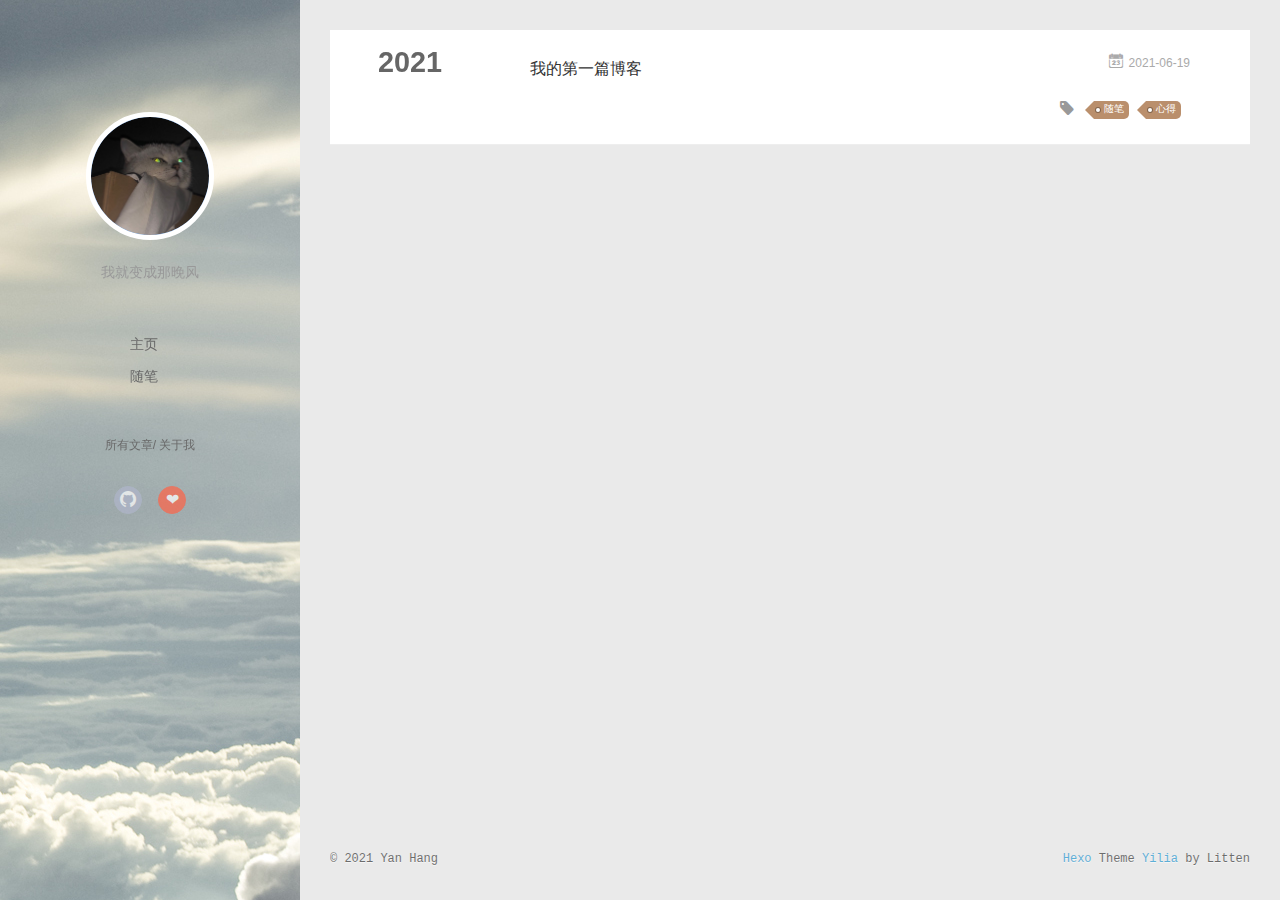
<file: archives/2021/06/index.html>
<!DOCTYPE html>
<html>
<head>
  <meta charset="utf-8">
  
  <meta name="renderer" content="webkit">
  <meta http-equiv="X-UA-Compatible" content="IE=edge" >
  <link rel="dns-prefetch" href="http://example.com">
  <title>Archives: 2021/6 | Emeraki</title>
  <meta name="viewport" content="width=device-width, initial-scale=1, maximum-scale=1">
  <meta name="description" content="闫航的个人博客">
<meta property="og:type" content="website">
<meta property="og:title" content="Emeraki">
<meta property="og:url" content="http://example.com/archives/2021/06/index.html">
<meta property="og:site_name" content="Emeraki">
<meta property="og:description" content="闫航的个人博客">
<meta property="og:locale" content="zh_CN">
<meta property="article:author" content="Yan Hang">
<meta name="twitter:card" content="summary">
  
    <link rel="alternative" href="/atom.xml" title="Emeraki" type="application/atom+xml">
  
  
    <link rel="icon" href="/img/bird.png">
  
  <link rel="stylesheet" type="text/css" href="/./main.0cf68a.css">
  <style type="text/css">
  
    #container.show {
      background: linear-gradient(200deg,#a0cfe4,#e8c37e);
    }
  </style>
  

  

<meta name="generator" content="Hexo 5.4.0"></head>

<body>
  <div id="container" q-class="show:isCtnShow">
    <canvas id="anm-canvas" class="anm-canvas"></canvas>
	
    <div class="left-col" q-class="show:isShow">
      
<div class="overlay" style="background: #00000"></div>
<div class="intrude-less">
	<header id="header" class="inner">
		<a href="/" class="profilepic">
			<img src="/img/touxiang.png" class="js-avatar">
		</a>
		<hgroup>
		  <h1 class="header-author"><a href="/"></a></h1>
		</hgroup>
		
		<p class="header-subtitle">我就变成那晚风</p>
		

		<nav class="header-menu">
			<ul>
			
				<li><a href="/">主页</a></li>
	        
				<li><a href="/tags/%E9%9A%8F%E7%AC%94/">随笔</a></li>
	        
			</ul>
		</nav>
		<nav class="header-smart-menu">
    		
    			
    			<a q-on="click: openSlider(e, 'innerArchive')" href="javascript:void(0)">所有文章</a>
    			
            
    			
            
    			
    			<a q-on="click: openSlider(e, 'aboutme')" href="javascript:void(0)">关于我</a>
    			
            
		</nav>
		<nav class="header-nav">
			<div class="social">
				
					<a class="github" target="_blank" href="https://github.com/Emeraki" title="github"><i class="icon-github"></i></a>
		        
					<a class="to_lover" target="_blank" href="/to_lover/index.html" title="to_lover"><i class="icon-to_lover"></i></a>
		        
			</div>
		</nav>
	</header>		
</div>

    </div>
	
    <div class="mid-col" q-class="show:isShow,hide:isShow|isFalse">
      
<nav id="mobile-nav">
  	<div class="overlay js-overlay" style="background: #00000"></div>
	<div class="btnctn js-mobile-btnctn">
  		<div class="slider-trigger list" q-on="click: openSlider(e)"><i class="icon icon-sort"></i></div>
	</div>
	<div class="intrude-less">
		<header id="header" class="inner">
			<div class="profilepic">
				<img src="/img/touxiang.png" class="js-avatar">
			</div>
			<hgroup>
			  <h1 class="header-author js-header-author"></h1>
			</hgroup>
			
			<p class="header-subtitle"><i class="icon icon-quo-left"></i>我就变成那晚风<i class="icon icon-quo-right"></i></p>
			
			
			
				
			
				
			
			
			
			<nav class="header-nav">
				<div class="social">
					
						<a class="github" target="_blank" href="https://github.com/Emeraki" title="github"><i class="icon-github"></i></a>
			        
						<a class="to_lover" target="_blank" href="/to_lover/index.html" title="to_lover"><i class="icon-to_lover"></i></a>
			        
				</div>
			</nav>

			<nav class="header-menu js-header-menu">
				<ul style="width: 50%">
				
				
					<li style="width: 50%"><a href="/">主页</a></li>
		        
					<li style="width: 50%"><a href="/tags/%E9%9A%8F%E7%AC%94/">随笔</a></li>
		        
				</ul>
			</nav>
		</header>				
	</div>
	<div class="mobile-mask" style="display:none" q-show="isShow"></div>
</nav>

      <div id="wrapper" class="body-wrap">
        <div class="menu-l">
          <div class="canvas-wrap">
            <canvas data-colors="#eaeaea" data-sectionHeight="100" data-contentId="js-content" id="myCanvas1" class="anm-canvas"></canvas>
          </div>
          <div id="js-content" class="content-ll">
            
  
  
    
    
      
      
      <section class="archives-wrap">
        <div class="archive-year-wrap">
          <a href="/archives/2021" class="archive-year">2021</a>
        </div>
        <div class="archives">
    
    <article class="archive-article archive-type-post">
  <div class="archive-article-inner">
    <header class="archive-article-header">
      	<div class="article-meta">
	      	<a href="/2021/06/19/%E6%88%91%E7%9A%84%E7%AC%AC%E4%B8%80%E7%AF%87%E5%8D%9A%E5%AE%A2/" class="archive-article-date">
  	<time datetime="2021-06-19T07:44:09.000Z" itemprop="datePublished"><i class="icon-calendar icon"></i>2021-06-19</time>
</a>
        </div>
    	 
  
    <h1 itemprop="name">
      <a class="archive-article-title" href="/2021/06/19/%E6%88%91%E7%9A%84%E7%AC%AC%E4%B8%80%E7%AF%87%E5%8D%9A%E5%AE%A2/">我的第一篇博客</a>
    </h1>
  

        <div class="article-info info-on-right">
          
	<div class="article-tag tagcloud">
		<i class="icon-price-tags icon"></i>
		<ul class="article-tag-list">
			 
        		<li class="article-tag-list-item">
        			<a href="javascript:void(0)" class="js-tag article-tag-list-link color3">随笔</a>
        		</li>
      		 
        		<li class="article-tag-list-item">
        			<a href="javascript:void(0)" class="js-tag article-tag-list-link color3">心得</a>
        		</li>
      		
		</ul>
	</div>

          

        </div>
        <div class="clearfix"></div>
    </header>
  </div>
</article>
  
  
    </div></section>
  

    


          </div>
        </div>
      </div>
      <footer id="footer">
  <div class="outer">
    <div id="footer-info">
    	<div class="footer-left">
    		&copy; 2021 Yan Hang
    	</div>
      	<div class="footer-right">
      		<a href="http://hexo.io/" target="_blank">Hexo</a>  Theme <a href="https://github.com/litten/hexo-theme-yilia" target="_blank">Yilia</a> by Litten
      	</div>
    </div>
  </div>
</footer>


    </div>
    <script>
	var yiliaConfig = {
		mathjax: false,
		isHome: false,
		isPost: false,
		isArchive: true,
		isTag: false,
		isCategory: false,
		open_in_new: false,
		toc_hide_index: true,
		root: "/",
		innerArchive: true,
		showTags: false
	}
</script>

<script>!function(t){function n(e){if(r[e])return r[e].exports;var i=r[e]={exports:{},id:e,loaded:!1};return t[e].call(i.exports,i,i.exports,n),i.loaded=!0,i.exports}var r={};n.m=t,n.c=r,n.p="./",n(0)}([function(t,n,r){r(195),t.exports=r(191)},function(t,n,r){var e=r(3),i=r(52),o=r(27),u=r(28),c=r(53),f="prototype",a=function(t,n,r){var s,l,h,v,p=t&a.F,d=t&a.G,y=t&a.S,g=t&a.P,b=t&a.B,m=d?e:y?e[n]||(e[n]={}):(e[n]||{})[f],x=d?i:i[n]||(i[n]={}),w=x[f]||(x[f]={});d&&(r=n);for(s in r)l=!p&&m&&void 0!==m[s],h=(l?m:r)[s],v=b&&l?c(h,e):g&&"function"==typeof h?c(Function.call,h):h,m&&u(m,s,h,t&a.U),x[s]!=h&&o(x,s,v),g&&w[s]!=h&&(w[s]=h)};e.core=i,a.F=1,a.G=2,a.S=4,a.P=8,a.B=16,a.W=32,a.U=64,a.R=128,t.exports=a},function(t,n,r){var e=r(6);t.exports=function(t){if(!e(t))throw TypeError(t+" is not an object!");return t}},function(t,n){var r=t.exports="undefined"!=typeof window&&window.Math==Math?window:"undefined"!=typeof self&&self.Math==Math?self:Function("return this")();"number"==typeof __g&&(__g=r)},function(t,n){t.exports=function(t){try{return!!t()}catch(t){return!0}}},function(t,n){var r=t.exports="undefined"!=typeof window&&window.Math==Math?window:"undefined"!=typeof self&&self.Math==Math?self:Function("return this")();"number"==typeof __g&&(__g=r)},function(t,n){t.exports=function(t){return"object"==typeof t?null!==t:"function"==typeof t}},function(t,n,r){var e=r(126)("wks"),i=r(76),o=r(3).Symbol,u="function"==typeof o;(t.exports=function(t){return e[t]||(e[t]=u&&o[t]||(u?o:i)("Symbol."+t))}).store=e},function(t,n){var r={}.hasOwnProperty;t.exports=function(t,n){return r.call(t,n)}},function(t,n,r){var e=r(94),i=r(33);t.exports=function(t){return e(i(t))}},function(t,n,r){t.exports=!r(4)(function(){return 7!=Object.defineProperty({},"a",{get:function(){return 7}}).a})},function(t,n,r){var e=r(2),i=r(167),o=r(50),u=Object.defineProperty;n.f=r(10)?Object.defineProperty:function(t,n,r){if(e(t),n=o(n,!0),e(r),i)try{return u(t,n,r)}catch(t){}if("get"in r||"set"in r)throw TypeError("Accessors not supported!");return"value"in r&&(t[n]=r.value),t}},function(t,n,r){t.exports=!r(18)(function(){return 7!=Object.defineProperty({},"a",{get:function(){return 7}}).a})},function(t,n,r){var e=r(14),i=r(22);t.exports=r(12)?function(t,n,r){return e.f(t,n,i(1,r))}:function(t,n,r){return t[n]=r,t}},function(t,n,r){var e=r(20),i=r(58),o=r(42),u=Object.defineProperty;n.f=r(12)?Object.defineProperty:function(t,n,r){if(e(t),n=o(n,!0),e(r),i)try{return u(t,n,r)}catch(t){}if("get"in r||"set"in r)throw TypeError("Accessors not supported!");return"value"in r&&(t[n]=r.value),t}},function(t,n,r){var e=r(40)("wks"),i=r(23),o=r(5).Symbol,u="function"==typeof o;(t.exports=function(t){return e[t]||(e[t]=u&&o[t]||(u?o:i)("Symbol."+t))}).store=e},function(t,n,r){var e=r(67),i=Math.min;t.exports=function(t){return t>0?i(e(t),9007199254740991):0}},function(t,n,r){var e=r(46);t.exports=function(t){return Object(e(t))}},function(t,n){t.exports=function(t){try{return!!t()}catch(t){return!0}}},function(t,n,r){var e=r(63),i=r(34);t.exports=Object.keys||function(t){return e(t,i)}},function(t,n,r){var e=r(21);t.exports=function(t){if(!e(t))throw TypeError(t+" is not an object!");return t}},function(t,n){t.exports=function(t){return"object"==typeof t?null!==t:"function"==typeof t}},function(t,n){t.exports=function(t,n){return{enumerable:!(1&t),configurable:!(2&t),writable:!(4&t),value:n}}},function(t,n){var r=0,e=Math.random();t.exports=function(t){return"Symbol(".concat(void 0===t?"":t,")_",(++r+e).toString(36))}},function(t,n){var r={}.hasOwnProperty;t.exports=function(t,n){return r.call(t,n)}},function(t,n){var r=t.exports={version:"2.4.0"};"number"==typeof __e&&(__e=r)},function(t,n){t.exports=function(t){if("function"!=typeof t)throw TypeError(t+" is not a function!");return t}},function(t,n,r){var e=r(11),i=r(66);t.exports=r(10)?function(t,n,r){return e.f(t,n,i(1,r))}:function(t,n,r){return t[n]=r,t}},function(t,n,r){var e=r(3),i=r(27),o=r(24),u=r(76)("src"),c="toString",f=Function[c],a=(""+f).split(c);r(52).inspectSource=function(t){return f.call(t)},(t.exports=function(t,n,r,c){var f="function"==typeof r;f&&(o(r,"name")||i(r,"name",n)),t[n]!==r&&(f&&(o(r,u)||i(r,u,t[n]?""+t[n]:a.join(String(n)))),t===e?t[n]=r:c?t[n]?t[n]=r:i(t,n,r):(delete t[n],i(t,n,r)))})(Function.prototype,c,function(){return"function"==typeof this&&this[u]||f.call(this)})},function(t,n,r){var e=r(1),i=r(4),o=r(46),u=function(t,n,r,e){var i=String(o(t)),u="<"+n;return""!==r&&(u+=" "+r+'="'+String(e).replace(/"/g,"&quot;")+'"'),u+">"+i+"</"+n+">"};t.exports=function(t,n){var r={};r[t]=n(u),e(e.P+e.F*i(function(){var n=""[t]('"');return n!==n.toLowerCase()||n.split('"').length>3}),"String",r)}},function(t,n,r){var e=r(115),i=r(46);t.exports=function(t){return e(i(t))}},function(t,n,r){var e=r(116),i=r(66),o=r(30),u=r(50),c=r(24),f=r(167),a=Object.getOwnPropertyDescriptor;n.f=r(10)?a:function(t,n){if(t=o(t),n=u(n,!0),f)try{return a(t,n)}catch(t){}if(c(t,n))return i(!e.f.call(t,n),t[n])}},function(t,n,r){var e=r(24),i=r(17),o=r(145)("IE_PROTO"),u=Object.prototype;t.exports=Object.getPrototypeOf||function(t){return t=i(t),e(t,o)?t[o]:"function"==typeof t.constructor&&t instanceof t.constructor?t.constructor.prototype:t instanceof Object?u:null}},function(t,n){t.exports=function(t){if(void 0==t)throw TypeError("Can't call method on  "+t);return t}},function(t,n){t.exports="constructor,hasOwnProperty,isPrototypeOf,propertyIsEnumerable,toLocaleString,toString,valueOf".split(",")},function(t,n){t.exports={}},function(t,n){t.exports=!0},function(t,n){n.f={}.propertyIsEnumerable},function(t,n,r){var e=r(14).f,i=r(8),o=r(15)("toStringTag");t.exports=function(t,n,r){t&&!i(t=r?t:t.prototype,o)&&e(t,o,{configurable:!0,value:n})}},function(t,n,r){var e=r(40)("keys"),i=r(23);t.exports=function(t){return e[t]||(e[t]=i(t))}},function(t,n,r){var e=r(5),i="__core-js_shared__",o=e[i]||(e[i]={});t.exports=function(t){return o[t]||(o[t]={})}},function(t,n){var r=Math.ceil,e=Math.floor;t.exports=function(t){return isNaN(t=+t)?0:(t>0?e:r)(t)}},function(t,n,r){var e=r(21);t.exports=function(t,n){if(!e(t))return t;var r,i;if(n&&"function"==typeof(r=t.toString)&&!e(i=r.call(t)))return i;if("function"==typeof(r=t.valueOf)&&!e(i=r.call(t)))return i;if(!n&&"function"==typeof(r=t.toString)&&!e(i=r.call(t)))return i;throw TypeError("Can't convert object to primitive value")}},function(t,n,r){var e=r(5),i=r(25),o=r(36),u=r(44),c=r(14).f;t.exports=function(t){var n=i.Symbol||(i.Symbol=o?{}:e.Symbol||{});"_"==t.charAt(0)||t in n||c(n,t,{value:u.f(t)})}},function(t,n,r){n.f=r(15)},function(t,n){var r={}.toString;t.exports=function(t){return r.call(t).slice(8,-1)}},function(t,n){t.exports=function(t){if(void 0==t)throw TypeError("Can't call method on  "+t);return t}},function(t,n,r){var e=r(4);t.exports=function(t,n){return!!t&&e(function(){n?t.call(null,function(){},1):t.call(null)})}},function(t,n,r){var e=r(53),i=r(115),o=r(17),u=r(16),c=r(203);t.exports=function(t,n){var r=1==t,f=2==t,a=3==t,s=4==t,l=6==t,h=5==t||l,v=n||c;return function(n,c,p){for(var d,y,g=o(n),b=i(g),m=e(c,p,3),x=u(b.length),w=0,S=r?v(n,x):f?v(n,0):void 0;x>w;w++)if((h||w in b)&&(d=b[w],y=m(d,w,g),t))if(r)S[w]=y;else if(y)switch(t){case 3:return!0;case 5:return d;case 6:return w;case 2:S.push(d)}else if(s)return!1;return l?-1:a||s?s:S}}},function(t,n,r){var e=r(1),i=r(52),o=r(4);t.exports=function(t,n){var r=(i.Object||{})[t]||Object[t],u={};u[t]=n(r),e(e.S+e.F*o(function(){r(1)}),"Object",u)}},function(t,n,r){var e=r(6);t.exports=function(t,n){if(!e(t))return t;var r,i;if(n&&"function"==typeof(r=t.toString)&&!e(i=r.call(t)))return i;if("function"==typeof(r=t.valueOf)&&!e(i=r.call(t)))return i;if(!n&&"function"==typeof(r=t.toString)&&!e(i=r.call(t)))return i;throw TypeError("Can't convert object to primitive value")}},function(t,n,r){var e=r(5),i=r(25),o=r(91),u=r(13),c="prototype",f=function(t,n,r){var a,s,l,h=t&f.F,v=t&f.G,p=t&f.S,d=t&f.P,y=t&f.B,g=t&f.W,b=v?i:i[n]||(i[n]={}),m=b[c],x=v?e:p?e[n]:(e[n]||{})[c];v&&(r=n);for(a in r)(s=!h&&x&&void 0!==x[a])&&a in b||(l=s?x[a]:r[a],b[a]=v&&"function"!=typeof x[a]?r[a]:y&&s?o(l,e):g&&x[a]==l?function(t){var n=function(n,r,e){if(this instanceof t){switch(arguments.length){case 0:return new t;case 1:return new t(n);case 2:return new t(n,r)}return new t(n,r,e)}return t.apply(this,arguments)};return n[c]=t[c],n}(l):d&&"function"==typeof l?o(Function.call,l):l,d&&((b.virtual||(b.virtual={}))[a]=l,t&f.R&&m&&!m[a]&&u(m,a,l)))};f.F=1,f.G=2,f.S=4,f.P=8,f.B=16,f.W=32,f.U=64,f.R=128,t.exports=f},function(t,n){var r=t.exports={version:"2.4.0"};"number"==typeof __e&&(__e=r)},function(t,n,r){var e=r(26);t.exports=function(t,n,r){if(e(t),void 0===n)return t;switch(r){case 1:return function(r){return t.call(n,r)};case 2:return function(r,e){return t.call(n,r,e)};case 3:return function(r,e,i){return t.call(n,r,e,i)}}return function(){return t.apply(n,arguments)}}},function(t,n,r){var e=r(183),i=r(1),o=r(126)("metadata"),u=o.store||(o.store=new(r(186))),c=function(t,n,r){var i=u.get(t);if(!i){if(!r)return;u.set(t,i=new e)}var o=i.get(n);if(!o){if(!r)return;i.set(n,o=new e)}return o},f=function(t,n,r){var e=c(n,r,!1);return void 0!==e&&e.has(t)},a=function(t,n,r){var e=c(n,r,!1);return void 0===e?void 0:e.get(t)},s=function(t,n,r,e){c(r,e,!0).set(t,n)},l=function(t,n){var r=c(t,n,!1),e=[];return r&&r.forEach(function(t,n){e.push(n)}),e},h=function(t){return void 0===t||"symbol"==typeof t?t:String(t)},v=function(t){i(i.S,"Reflect",t)};t.exports={store:u,map:c,has:f,get:a,set:s,keys:l,key:h,exp:v}},function(t,n,r){"use strict";if(r(10)){var e=r(69),i=r(3),o=r(4),u=r(1),c=r(127),f=r(152),a=r(53),s=r(68),l=r(66),h=r(27),v=r(73),p=r(67),d=r(16),y=r(75),g=r(50),b=r(24),m=r(180),x=r(114),w=r(6),S=r(17),_=r(137),O=r(70),E=r(32),P=r(71).f,j=r(154),F=r(76),M=r(7),A=r(48),N=r(117),T=r(146),I=r(155),k=r(80),L=r(123),R=r(74),C=r(130),D=r(160),U=r(11),W=r(31),G=U.f,B=W.f,V=i.RangeError,z=i.TypeError,q=i.Uint8Array,K="ArrayBuffer",J="Shared"+K,Y="BYTES_PER_ELEMENT",H="prototype",$=Array[H],X=f.ArrayBuffer,Q=f.DataView,Z=A(0),tt=A(2),nt=A(3),rt=A(4),et=A(5),it=A(6),ot=N(!0),ut=N(!1),ct=I.values,ft=I.keys,at=I.entries,st=$.lastIndexOf,lt=$.reduce,ht=$.reduceRight,vt=$.join,pt=$.sort,dt=$.slice,yt=$.toString,gt=$.toLocaleString,bt=M("iterator"),mt=M("toStringTag"),xt=F("typed_constructor"),wt=F("def_constructor"),St=c.CONSTR,_t=c.TYPED,Ot=c.VIEW,Et="Wrong length!",Pt=A(1,function(t,n){return Tt(T(t,t[wt]),n)}),jt=o(function(){return 1===new q(new Uint16Array([1]).buffer)[0]}),Ft=!!q&&!!q[H].set&&o(function(){new q(1).set({})}),Mt=function(t,n){if(void 0===t)throw z(Et);var r=+t,e=d(t);if(n&&!m(r,e))throw V(Et);return e},At=function(t,n){var r=p(t);if(r<0||r%n)throw V("Wrong offset!");return r},Nt=function(t){if(w(t)&&_t in t)return t;throw z(t+" is not a typed array!")},Tt=function(t,n){if(!(w(t)&&xt in t))throw z("It is not a typed array constructor!");return new t(n)},It=function(t,n){return kt(T(t,t[wt]),n)},kt=function(t,n){for(var r=0,e=n.length,i=Tt(t,e);e>r;)i[r]=n[r++];return i},Lt=function(t,n,r){G(t,n,{get:function(){return this._d[r]}})},Rt=function(t){var n,r,e,i,o,u,c=S(t),f=arguments.length,s=f>1?arguments[1]:void 0,l=void 0!==s,h=j(c);if(void 0!=h&&!_(h)){for(u=h.call(c),e=[],n=0;!(o=u.next()).done;n++)e.push(o.value);c=e}for(l&&f>2&&(s=a(s,arguments[2],2)),n=0,r=d(c.length),i=Tt(this,r);r>n;n++)i[n]=l?s(c[n],n):c[n];return i},Ct=function(){for(var t=0,n=arguments.length,r=Tt(this,n);n>t;)r[t]=arguments[t++];return r},Dt=!!q&&o(function(){gt.call(new q(1))}),Ut=function(){return gt.apply(Dt?dt.call(Nt(this)):Nt(this),arguments)},Wt={copyWithin:function(t,n){return D.call(Nt(this),t,n,arguments.length>2?arguments[2]:void 0)},every:function(t){return rt(Nt(this),t,arguments.length>1?arguments[1]:void 0)},fill:function(t){return C.apply(Nt(this),arguments)},filter:function(t){return It(this,tt(Nt(this),t,arguments.length>1?arguments[1]:void 0))},find:function(t){return et(Nt(this),t,arguments.length>1?arguments[1]:void 0)},findIndex:function(t){return it(Nt(this),t,arguments.length>1?arguments[1]:void 0)},forEach:function(t){Z(Nt(this),t,arguments.length>1?arguments[1]:void 0)},indexOf:function(t){return ut(Nt(this),t,arguments.length>1?arguments[1]:void 0)},includes:function(t){return ot(Nt(this),t,arguments.length>1?arguments[1]:void 0)},join:function(t){return vt.apply(Nt(this),arguments)},lastIndexOf:function(t){return st.apply(Nt(this),arguments)},map:function(t){return Pt(Nt(this),t,arguments.length>1?arguments[1]:void 0)},reduce:function(t){return lt.apply(Nt(this),arguments)},reduceRight:function(t){return ht.apply(Nt(this),arguments)},reverse:function(){for(var t,n=this,r=Nt(n).length,e=Math.floor(r/2),i=0;i<e;)t=n[i],n[i++]=n[--r],n[r]=t;return n},some:function(t){return nt(Nt(this),t,arguments.length>1?arguments[1]:void 0)},sort:function(t){return pt.call(Nt(this),t)},subarray:function(t,n){var r=Nt(this),e=r.length,i=y(t,e);return new(T(r,r[wt]))(r.buffer,r.byteOffset+i*r.BYTES_PER_ELEMENT,d((void 0===n?e:y(n,e))-i))}},Gt=function(t,n){return It(this,dt.call(Nt(this),t,n))},Bt=function(t){Nt(this);var n=At(arguments[1],1),r=this.length,e=S(t),i=d(e.length),o=0;if(i+n>r)throw V(Et);for(;o<i;)this[n+o]=e[o++]},Vt={entries:function(){return at.call(Nt(this))},keys:function(){return ft.call(Nt(this))},values:function(){return ct.call(Nt(this))}},zt=function(t,n){return w(t)&&t[_t]&&"symbol"!=typeof n&&n in t&&String(+n)==String(n)},qt=function(t,n){return zt(t,n=g(n,!0))?l(2,t[n]):B(t,n)},Kt=function(t,n,r){return!(zt(t,n=g(n,!0))&&w(r)&&b(r,"value"))||b(r,"get")||b(r,"set")||r.configurable||b(r,"writable")&&!r.writable||b(r,"enumerable")&&!r.enumerable?G(t,n,r):(t[n]=r.value,t)};St||(W.f=qt,U.f=Kt),u(u.S+u.F*!St,"Object",{getOwnPropertyDescriptor:qt,defineProperty:Kt}),o(function(){yt.call({})})&&(yt=gt=function(){return vt.call(this)});var Jt=v({},Wt);v(Jt,Vt),h(Jt,bt,Vt.values),v(Jt,{slice:Gt,set:Bt,constructor:function(){},toString:yt,toLocaleString:Ut}),Lt(Jt,"buffer","b"),Lt(Jt,"byteOffset","o"),Lt(Jt,"byteLength","l"),Lt(Jt,"length","e"),G(Jt,mt,{get:function(){return this[_t]}}),t.exports=function(t,n,r,f){f=!!f;var a=t+(f?"Clamped":"")+"Array",l="Uint8Array"!=a,v="get"+t,p="set"+t,y=i[a],g=y||{},b=y&&E(y),m=!y||!c.ABV,S={},_=y&&y[H],j=function(t,r){var e=t._d;return e.v[v](r*n+e.o,jt)},F=function(t,r,e){var i=t._d;f&&(e=(e=Math.round(e))<0?0:e>255?255:255&e),i.v[p](r*n+i.o,e,jt)},M=function(t,n){G(t,n,{get:function(){return j(this,n)},set:function(t){return F(this,n,t)},enumerable:!0})};m?(y=r(function(t,r,e,i){s(t,y,a,"_d");var o,u,c,f,l=0,v=0;if(w(r)){if(!(r instanceof X||(f=x(r))==K||f==J))return _t in r?kt(y,r):Rt.call(y,r);o=r,v=At(e,n);var p=r.byteLength;if(void 0===i){if(p%n)throw V(Et);if((u=p-v)<0)throw V(Et)}else if((u=d(i)*n)+v>p)throw V(Et);c=u/n}else c=Mt(r,!0),u=c*n,o=new X(u);for(h(t,"_d",{b:o,o:v,l:u,e:c,v:new Q(o)});l<c;)M(t,l++)}),_=y[H]=O(Jt),h(_,"constructor",y)):L(function(t){new y(null),new y(t)},!0)||(y=r(function(t,r,e,i){s(t,y,a);var o;return w(r)?r instanceof X||(o=x(r))==K||o==J?void 0!==i?new g(r,At(e,n),i):void 0!==e?new g(r,At(e,n)):new g(r):_t in r?kt(y,r):Rt.call(y,r):new g(Mt(r,l))}),Z(b!==Function.prototype?P(g).concat(P(b)):P(g),function(t){t in y||h(y,t,g[t])}),y[H]=_,e||(_.constructor=y));var A=_[bt],N=!!A&&("values"==A.name||void 0==A.name),T=Vt.values;h(y,xt,!0),h(_,_t,a),h(_,Ot,!0),h(_,wt,y),(f?new y(1)[mt]==a:mt in _)||G(_,mt,{get:function(){return a}}),S[a]=y,u(u.G+u.W+u.F*(y!=g),S),u(u.S,a,{BYTES_PER_ELEMENT:n,from:Rt,of:Ct}),Y in _||h(_,Y,n),u(u.P,a,Wt),R(a),u(u.P+u.F*Ft,a,{set:Bt}),u(u.P+u.F*!N,a,Vt),u(u.P+u.F*(_.toString!=yt),a,{toString:yt}),u(u.P+u.F*o(function(){new y(1).slice()}),a,{slice:Gt}),u(u.P+u.F*(o(function(){return[1,2].toLocaleString()!=new y([1,2]).toLocaleString()})||!o(function(){_.toLocaleString.call([1,2])})),a,{toLocaleString:Ut}),k[a]=N?A:T,e||N||h(_,bt,T)}}else t.exports=function(){}},function(t,n){var r={}.toString;t.exports=function(t){return r.call(t).slice(8,-1)}},function(t,n,r){var e=r(21),i=r(5).document,o=e(i)&&e(i.createElement);t.exports=function(t){return o?i.createElement(t):{}}},function(t,n,r){t.exports=!r(12)&&!r(18)(function(){return 7!=Object.defineProperty(r(57)("div"),"a",{get:function(){return 7}}).a})},function(t,n,r){"use strict";var e=r(36),i=r(51),o=r(64),u=r(13),c=r(8),f=r(35),a=r(96),s=r(38),l=r(103),h=r(15)("iterator"),v=!([].keys&&"next"in[].keys()),p="keys",d="values",y=function(){return this};t.exports=function(t,n,r,g,b,m,x){a(r,n,g);var w,S,_,O=function(t){if(!v&&t in F)return F[t];switch(t){case p:case d:return function(){return new r(this,t)}}return function(){return new r(this,t)}},E=n+" Iterator",P=b==d,j=!1,F=t.prototype,M=F[h]||F["@@iterator"]||b&&F[b],A=M||O(b),N=b?P?O("entries"):A:void 0,T="Array"==n?F.entries||M:M;if(T&&(_=l(T.call(new t)))!==Object.prototype&&(s(_,E,!0),e||c(_,h)||u(_,h,y)),P&&M&&M.name!==d&&(j=!0,A=function(){return M.call(this)}),e&&!x||!v&&!j&&F[h]||u(F,h,A),f[n]=A,f[E]=y,b)if(w={values:P?A:O(d),keys:m?A:O(p),entries:N},x)for(S in w)S in F||o(F,S,w[S]);else i(i.P+i.F*(v||j),n,w);return w}},function(t,n,r){var e=r(20),i=r(100),o=r(34),u=r(39)("IE_PROTO"),c=function(){},f="prototype",a=function(){var t,n=r(57)("iframe"),e=o.length;for(n.style.display="none",r(93).appendChild(n),n.src="javascript:",t=n.contentWindow.document,t.open(),t.write("<script>document.F=Object<\/script>"),t.close(),a=t.F;e--;)delete a[f][o[e]];return a()};t.exports=Object.create||function(t,n){var r;return null!==t?(c[f]=e(t),r=new c,c[f]=null,r[u]=t):r=a(),void 0===n?r:i(r,n)}},function(t,n,r){var e=r(63),i=r(34).concat("length","prototype");n.f=Object.getOwnPropertyNames||function(t){return e(t,i)}},function(t,n){n.f=Object.getOwnPropertySymbols},function(t,n,r){var e=r(8),i=r(9),o=r(90)(!1),u=r(39)("IE_PROTO");t.exports=function(t,n){var r,c=i(t),f=0,a=[];for(r in c)r!=u&&e(c,r)&&a.push(r);for(;n.length>f;)e(c,r=n[f++])&&(~o(a,r)||a.push(r));return a}},function(t,n,r){t.exports=r(13)},function(t,n,r){var e=r(76)("meta"),i=r(6),o=r(24),u=r(11).f,c=0,f=Object.isExtensible||function(){return!0},a=!r(4)(function(){return f(Object.preventExtensions({}))}),s=function(t){u(t,e,{value:{i:"O"+ ++c,w:{}}})},l=function(t,n){if(!i(t))return"symbol"==typeof t?t:("string"==typeof t?"S":"P")+t;if(!o(t,e)){if(!f(t))return"F";if(!n)return"E";s(t)}return t[e].i},h=function(t,n){if(!o(t,e)){if(!f(t))return!0;if(!n)return!1;s(t)}return t[e].w},v=function(t){return a&&p.NEED&&f(t)&&!o(t,e)&&s(t),t},p=t.exports={KEY:e,NEED:!1,fastKey:l,getWeak:h,onFreeze:v}},function(t,n){t.exports=function(t,n){return{enumerable:!(1&t),configurable:!(2&t),writable:!(4&t),value:n}}},function(t,n){var r=Math.ceil,e=Math.floor;t.exports=function(t){return isNaN(t=+t)?0:(t>0?e:r)(t)}},function(t,n){t.exports=function(t,n,r,e){if(!(t instanceof n)||void 0!==e&&e in t)throw TypeError(r+": incorrect invocation!");return t}},function(t,n){t.exports=!1},function(t,n,r){var e=r(2),i=r(173),o=r(133),u=r(145)("IE_PROTO"),c=function(){},f="prototype",a=function(){var t,n=r(132)("iframe"),e=o.length;for(n.style.display="none",r(135).appendChild(n),n.src="javascript:",t=n.contentWindow.document,t.open(),t.write("<script>document.F=Object<\/script>"),t.close(),a=t.F;e--;)delete a[f][o[e]];return a()};t.exports=Object.create||function(t,n){var r;return null!==t?(c[f]=e(t),r=new c,c[f]=null,r[u]=t):r=a(),void 0===n?r:i(r,n)}},function(t,n,r){var e=r(175),i=r(133).concat("length","prototype");n.f=Object.getOwnPropertyNames||function(t){return e(t,i)}},function(t,n,r){var e=r(175),i=r(133);t.exports=Object.keys||function(t){return e(t,i)}},function(t,n,r){var e=r(28);t.exports=function(t,n,r){for(var i in n)e(t,i,n[i],r);return t}},function(t,n,r){"use strict";var e=r(3),i=r(11),o=r(10),u=r(7)("species");t.exports=function(t){var n=e[t];o&&n&&!n[u]&&i.f(n,u,{configurable:!0,get:function(){return this}})}},function(t,n,r){var e=r(67),i=Math.max,o=Math.min;t.exports=function(t,n){return t=e(t),t<0?i(t+n,0):o(t,n)}},function(t,n){var r=0,e=Math.random();t.exports=function(t){return"Symbol(".concat(void 0===t?"":t,")_",(++r+e).toString(36))}},function(t,n,r){var e=r(33);t.exports=function(t){return Object(e(t))}},function(t,n,r){var e=r(7)("unscopables"),i=Array.prototype;void 0==i[e]&&r(27)(i,e,{}),t.exports=function(t){i[e][t]=!0}},function(t,n,r){var e=r(53),i=r(169),o=r(137),u=r(2),c=r(16),f=r(154),a={},s={},n=t.exports=function(t,n,r,l,h){var v,p,d,y,g=h?function(){return t}:f(t),b=e(r,l,n?2:1),m=0;if("function"!=typeof g)throw TypeError(t+" is not iterable!");if(o(g)){for(v=c(t.length);v>m;m++)if((y=n?b(u(p=t[m])[0],p[1]):b(t[m]))===a||y===s)return y}else for(d=g.call(t);!(p=d.next()).done;)if((y=i(d,b,p.value,n))===a||y===s)return y};n.BREAK=a,n.RETURN=s},function(t,n){t.exports={}},function(t,n,r){var e=r(11).f,i=r(24),o=r(7)("toStringTag");t.exports=function(t,n,r){t&&!i(t=r?t:t.prototype,o)&&e(t,o,{configurable:!0,value:n})}},function(t,n,r){var e=r(1),i=r(46),o=r(4),u=r(150),c="["+u+"]",f="​",a=RegExp("^"+c+c+"*"),s=RegExp(c+c+"*$"),l=function(t,n,r){var i={},c=o(function(){return!!u[t]()||f[t]()!=f}),a=i[t]=c?n(h):u[t];r&&(i[r]=a),e(e.P+e.F*c,"String",i)},h=l.trim=function(t,n){return t=String(i(t)),1&n&&(t=t.replace(a,"")),2&n&&(t=t.replace(s,"")),t};t.exports=l},function(t,n,r){t.exports={default:r(86),__esModule:!0}},function(t,n,r){t.exports={default:r(87),__esModule:!0}},function(t,n,r){"use strict";function e(t){return t&&t.__esModule?t:{default:t}}n.__esModule=!0;var i=r(84),o=e(i),u=r(83),c=e(u),f="function"==typeof c.default&&"symbol"==typeof o.default?function(t){return typeof t}:function(t){return t&&"function"==typeof c.default&&t.constructor===c.default&&t!==c.default.prototype?"symbol":typeof t};n.default="function"==typeof c.default&&"symbol"===f(o.default)?function(t){return void 0===t?"undefined":f(t)}:function(t){return t&&"function"==typeof c.default&&t.constructor===c.default&&t!==c.default.prototype?"symbol":void 0===t?"undefined":f(t)}},function(t,n,r){r(110),r(108),r(111),r(112),t.exports=r(25).Symbol},function(t,n,r){r(109),r(113),t.exports=r(44).f("iterator")},function(t,n){t.exports=function(t){if("function"!=typeof t)throw TypeError(t+" is not a function!");return t}},function(t,n){t.exports=function(){}},function(t,n,r){var e=r(9),i=r(106),o=r(105);t.exports=function(t){return function(n,r,u){var c,f=e(n),a=i(f.length),s=o(u,a);if(t&&r!=r){for(;a>s;)if((c=f[s++])!=c)return!0}else for(;a>s;s++)if((t||s in f)&&f[s]===r)return t||s||0;return!t&&-1}}},function(t,n,r){var e=r(88);t.exports=function(t,n,r){if(e(t),void 0===n)return t;switch(r){case 1:return function(r){return t.call(n,r)};case 2:return function(r,e){return t.call(n,r,e)};case 3:return function(r,e,i){return t.call(n,r,e,i)}}return function(){return t.apply(n,arguments)}}},function(t,n,r){var e=r(19),i=r(62),o=r(37);t.exports=function(t){var n=e(t),r=i.f;if(r)for(var u,c=r(t),f=o.f,a=0;c.length>a;)f.call(t,u=c[a++])&&n.push(u);return n}},function(t,n,r){t.exports=r(5).document&&document.documentElement},function(t,n,r){var e=r(56);t.exports=Object("z").propertyIsEnumerable(0)?Object:function(t){return"String"==e(t)?t.split(""):Object(t)}},function(t,n,r){var e=r(56);t.exports=Array.isArray||function(t){return"Array"==e(t)}},function(t,n,r){"use strict";var e=r(60),i=r(22),o=r(38),u={};r(13)(u,r(15)("iterator"),function(){return this}),t.exports=function(t,n,r){t.prototype=e(u,{next:i(1,r)}),o(t,n+" Iterator")}},function(t,n){t.exports=function(t,n){return{value:n,done:!!t}}},function(t,n,r){var e=r(19),i=r(9);t.exports=function(t,n){for(var r,o=i(t),u=e(o),c=u.length,f=0;c>f;)if(o[r=u[f++]]===n)return r}},function(t,n,r){var e=r(23)("meta"),i=r(21),o=r(8),u=r(14).f,c=0,f=Object.isExtensible||function(){return!0},a=!r(18)(function(){return f(Object.preventExtensions({}))}),s=function(t){u(t,e,{value:{i:"O"+ ++c,w:{}}})},l=function(t,n){if(!i(t))return"symbol"==typeof t?t:("string"==typeof t?"S":"P")+t;if(!o(t,e)){if(!f(t))return"F";if(!n)return"E";s(t)}return t[e].i},h=function(t,n){if(!o(t,e)){if(!f(t))return!0;if(!n)return!1;s(t)}return t[e].w},v=function(t){return a&&p.NEED&&f(t)&&!o(t,e)&&s(t),t},p=t.exports={KEY:e,NEED:!1,fastKey:l,getWeak:h,onFreeze:v}},function(t,n,r){var e=r(14),i=r(20),o=r(19);t.exports=r(12)?Object.defineProperties:function(t,n){i(t);for(var r,u=o(n),c=u.length,f=0;c>f;)e.f(t,r=u[f++],n[r]);return t}},function(t,n,r){var e=r(37),i=r(22),o=r(9),u=r(42),c=r(8),f=r(58),a=Object.getOwnPropertyDescriptor;n.f=r(12)?a:function(t,n){if(t=o(t),n=u(n,!0),f)try{return a(t,n)}catch(t){}if(c(t,n))return i(!e.f.call(t,n),t[n])}},function(t,n,r){var e=r(9),i=r(61).f,o={}.toString,u="object"==typeof window&&window&&Object.getOwnPropertyNames?Object.getOwnPropertyNames(window):[],c=function(t){try{return i(t)}catch(t){return u.slice()}};t.exports.f=function(t){return u&&"[object Window]"==o.call(t)?c(t):i(e(t))}},function(t,n,r){var e=r(8),i=r(77),o=r(39)("IE_PROTO"),u=Object.prototype;t.exports=Object.getPrototypeOf||function(t){return t=i(t),e(t,o)?t[o]:"function"==typeof t.constructor&&t instanceof t.constructor?t.constructor.prototype:t instanceof Object?u:null}},function(t,n,r){var e=r(41),i=r(33);t.exports=function(t){return function(n,r){var o,u,c=String(i(n)),f=e(r),a=c.length;return f<0||f>=a?t?"":void 0:(o=c.charCodeAt(f),o<55296||o>56319||f+1===a||(u=c.charCodeAt(f+1))<56320||u>57343?t?c.charAt(f):o:t?c.slice(f,f+2):u-56320+(o-55296<<10)+65536)}}},function(t,n,r){var e=r(41),i=Math.max,o=Math.min;t.exports=function(t,n){return t=e(t),t<0?i(t+n,0):o(t,n)}},function(t,n,r){var e=r(41),i=Math.min;t.exports=function(t){return t>0?i(e(t),9007199254740991):0}},function(t,n,r){"use strict";var e=r(89),i=r(97),o=r(35),u=r(9);t.exports=r(59)(Array,"Array",function(t,n){this._t=u(t),this._i=0,this._k=n},function(){var t=this._t,n=this._k,r=this._i++;return!t||r>=t.length?(this._t=void 0,i(1)):"keys"==n?i(0,r):"values"==n?i(0,t[r]):i(0,[r,t[r]])},"values"),o.Arguments=o.Array,e("keys"),e("values"),e("entries")},function(t,n){},function(t,n,r){"use strict";var e=r(104)(!0);r(59)(String,"String",function(t){this._t=String(t),this._i=0},function(){var t,n=this._t,r=this._i;return r>=n.length?{value:void 0,done:!0}:(t=e(n,r),this._i+=t.length,{value:t,done:!1})})},function(t,n,r){"use strict";var e=r(5),i=r(8),o=r(12),u=r(51),c=r(64),f=r(99).KEY,a=r(18),s=r(40),l=r(38),h=r(23),v=r(15),p=r(44),d=r(43),y=r(98),g=r(92),b=r(95),m=r(20),x=r(9),w=r(42),S=r(22),_=r(60),O=r(102),E=r(101),P=r(14),j=r(19),F=E.f,M=P.f,A=O.f,N=e.Symbol,T=e.JSON,I=T&&T.stringify,k="prototype",L=v("_hidden"),R=v("toPrimitive"),C={}.propertyIsEnumerable,D=s("symbol-registry"),U=s("symbols"),W=s("op-symbols"),G=Object[k],B="function"==typeof N,V=e.QObject,z=!V||!V[k]||!V[k].findChild,q=o&&a(function(){return 7!=_(M({},"a",{get:function(){return M(this,"a",{value:7}).a}})).a})?function(t,n,r){var e=F(G,n);e&&delete G[n],M(t,n,r),e&&t!==G&&M(G,n,e)}:M,K=function(t){var n=U[t]=_(N[k]);return n._k=t,n},J=B&&"symbol"==typeof N.iterator?function(t){return"symbol"==typeof t}:function(t){return t instanceof N},Y=function(t,n,r){return t===G&&Y(W,n,r),m(t),n=w(n,!0),m(r),i(U,n)?(r.enumerable?(i(t,L)&&t[L][n]&&(t[L][n]=!1),r=_(r,{enumerable:S(0,!1)})):(i(t,L)||M(t,L,S(1,{})),t[L][n]=!0),q(t,n,r)):M(t,n,r)},H=function(t,n){m(t);for(var r,e=g(n=x(n)),i=0,o=e.length;o>i;)Y(t,r=e[i++],n[r]);return t},$=function(t,n){return void 0===n?_(t):H(_(t),n)},X=function(t){var n=C.call(this,t=w(t,!0));return!(this===G&&i(U,t)&&!i(W,t))&&(!(n||!i(this,t)||!i(U,t)||i(this,L)&&this[L][t])||n)},Q=function(t,n){if(t=x(t),n=w(n,!0),t!==G||!i(U,n)||i(W,n)){var r=F(t,n);return!r||!i(U,n)||i(t,L)&&t[L][n]||(r.enumerable=!0),r}},Z=function(t){for(var n,r=A(x(t)),e=[],o=0;r.length>o;)i(U,n=r[o++])||n==L||n==f||e.push(n);return e},tt=function(t){for(var n,r=t===G,e=A(r?W:x(t)),o=[],u=0;e.length>u;)!i(U,n=e[u++])||r&&!i(G,n)||o.push(U[n]);return o};B||(N=function(){if(this instanceof N)throw TypeError("Symbol is not a constructor!");var t=h(arguments.length>0?arguments[0]:void 0),n=function(r){this===G&&n.call(W,r),i(this,L)&&i(this[L],t)&&(this[L][t]=!1),q(this,t,S(1,r))};return o&&z&&q(G,t,{configurable:!0,set:n}),K(t)},c(N[k],"toString",function(){return this._k}),E.f=Q,P.f=Y,r(61).f=O.f=Z,r(37).f=X,r(62).f=tt,o&&!r(36)&&c(G,"propertyIsEnumerable",X,!0),p.f=function(t){return K(v(t))}),u(u.G+u.W+u.F*!B,{Symbol:N});for(var nt="hasInstance,isConcatSpreadable,iterator,match,replace,search,species,split,toPrimitive,toStringTag,unscopables".split(","),rt=0;nt.length>rt;)v(nt[rt++]);for(var nt=j(v.store),rt=0;nt.length>rt;)d(nt[rt++]);u(u.S+u.F*!B,"Symbol",{for:function(t){return i(D,t+="")?D[t]:D[t]=N(t)},keyFor:function(t){if(J(t))return y(D,t);throw TypeError(t+" is not a symbol!")},useSetter:function(){z=!0},useSimple:function(){z=!1}}),u(u.S+u.F*!B,"Object",{create:$,defineProperty:Y,defineProperties:H,getOwnPropertyDescriptor:Q,getOwnPropertyNames:Z,getOwnPropertySymbols:tt}),T&&u(u.S+u.F*(!B||a(function(){var t=N();return"[null]"!=I([t])||"{}"!=I({a:t})||"{}"!=I(Object(t))})),"JSON",{stringify:function(t){if(void 0!==t&&!J(t)){for(var n,r,e=[t],i=1;arguments.length>i;)e.push(arguments[i++]);return n=e[1],"function"==typeof n&&(r=n),!r&&b(n)||(n=function(t,n){if(r&&(n=r.call(this,t,n)),!J(n))return n}),e[1]=n,I.apply(T,e)}}}),N[k][R]||r(13)(N[k],R,N[k].valueOf),l(N,"Symbol"),l(Math,"Math",!0),l(e.JSON,"JSON",!0)},function(t,n,r){r(43)("asyncIterator")},function(t,n,r){r(43)("observable")},function(t,n,r){r(107);for(var e=r(5),i=r(13),o=r(35),u=r(15)("toStringTag"),c=["NodeList","DOMTokenList","MediaList","StyleSheetList","CSSRuleList"],f=0;f<5;f++){var a=c[f],s=e[a],l=s&&s.prototype;l&&!l[u]&&i(l,u,a),o[a]=o.Array}},function(t,n,r){var e=r(45),i=r(7)("toStringTag"),o="Arguments"==e(function(){return arguments}()),u=function(t,n){try{return t[n]}catch(t){}};t.exports=function(t){var n,r,c;return void 0===t?"Undefined":null===t?"Null":"string"==typeof(r=u(n=Object(t),i))?r:o?e(n):"Object"==(c=e(n))&&"function"==typeof n.callee?"Arguments":c}},function(t,n,r){var e=r(45);t.exports=Object("z").propertyIsEnumerable(0)?Object:function(t){return"String"==e(t)?t.split(""):Object(t)}},function(t,n){n.f={}.propertyIsEnumerable},function(t,n,r){var e=r(30),i=r(16),o=r(75);t.exports=function(t){return function(n,r,u){var c,f=e(n),a=i(f.length),s=o(u,a);if(t&&r!=r){for(;a>s;)if((c=f[s++])!=c)return!0}else for(;a>s;s++)if((t||s in f)&&f[s]===r)return t||s||0;return!t&&-1}}},function(t,n,r){"use strict";var e=r(3),i=r(1),o=r(28),u=r(73),c=r(65),f=r(79),a=r(68),s=r(6),l=r(4),h=r(123),v=r(81),p=r(136);t.exports=function(t,n,r,d,y,g){var b=e[t],m=b,x=y?"set":"add",w=m&&m.prototype,S={},_=function(t){var n=w[t];o(w,t,"delete"==t?function(t){return!(g&&!s(t))&&n.call(this,0===t?0:t)}:"has"==t?function(t){return!(g&&!s(t))&&n.call(this,0===t?0:t)}:"get"==t?function(t){return g&&!s(t)?void 0:n.call(this,0===t?0:t)}:"add"==t?function(t){return n.call(this,0===t?0:t),this}:function(t,r){return n.call(this,0===t?0:t,r),this})};if("function"==typeof m&&(g||w.forEach&&!l(function(){(new m).entries().next()}))){var O=new m,E=O[x](g?{}:-0,1)!=O,P=l(function(){O.has(1)}),j=h(function(t){new m(t)}),F=!g&&l(function(){for(var t=new m,n=5;n--;)t[x](n,n);return!t.has(-0)});j||(m=n(function(n,r){a(n,m,t);var e=p(new b,n,m);return void 0!=r&&f(r,y,e[x],e),e}),m.prototype=w,w.constructor=m),(P||F)&&(_("delete"),_("has"),y&&_("get")),(F||E)&&_(x),g&&w.clear&&delete w.clear}else m=d.getConstructor(n,t,y,x),u(m.prototype,r),c.NEED=!0;return v(m,t),S[t]=m,i(i.G+i.W+i.F*(m!=b),S),g||d.setStrong(m,t,y),m}},function(t,n,r){"use strict";var e=r(27),i=r(28),o=r(4),u=r(46),c=r(7);t.exports=function(t,n,r){var f=c(t),a=r(u,f,""[t]),s=a[0],l=a[1];o(function(){var n={};return n[f]=function(){return 7},7!=""[t](n)})&&(i(String.prototype,t,s),e(RegExp.prototype,f,2==n?function(t,n){return l.call(t,this,n)}:function(t){return l.call(t,this)}))}
},function(t,n,r){"use strict";var e=r(2);t.exports=function(){var t=e(this),n="";return t.global&&(n+="g"),t.ignoreCase&&(n+="i"),t.multiline&&(n+="m"),t.unicode&&(n+="u"),t.sticky&&(n+="y"),n}},function(t,n){t.exports=function(t,n,r){var e=void 0===r;switch(n.length){case 0:return e?t():t.call(r);case 1:return e?t(n[0]):t.call(r,n[0]);case 2:return e?t(n[0],n[1]):t.call(r,n[0],n[1]);case 3:return e?t(n[0],n[1],n[2]):t.call(r,n[0],n[1],n[2]);case 4:return e?t(n[0],n[1],n[2],n[3]):t.call(r,n[0],n[1],n[2],n[3])}return t.apply(r,n)}},function(t,n,r){var e=r(6),i=r(45),o=r(7)("match");t.exports=function(t){var n;return e(t)&&(void 0!==(n=t[o])?!!n:"RegExp"==i(t))}},function(t,n,r){var e=r(7)("iterator"),i=!1;try{var o=[7][e]();o.return=function(){i=!0},Array.from(o,function(){throw 2})}catch(t){}t.exports=function(t,n){if(!n&&!i)return!1;var r=!1;try{var o=[7],u=o[e]();u.next=function(){return{done:r=!0}},o[e]=function(){return u},t(o)}catch(t){}return r}},function(t,n,r){t.exports=r(69)||!r(4)(function(){var t=Math.random();__defineSetter__.call(null,t,function(){}),delete r(3)[t]})},function(t,n){n.f=Object.getOwnPropertySymbols},function(t,n,r){var e=r(3),i="__core-js_shared__",o=e[i]||(e[i]={});t.exports=function(t){return o[t]||(o[t]={})}},function(t,n,r){for(var e,i=r(3),o=r(27),u=r(76),c=u("typed_array"),f=u("view"),a=!(!i.ArrayBuffer||!i.DataView),s=a,l=0,h="Int8Array,Uint8Array,Uint8ClampedArray,Int16Array,Uint16Array,Int32Array,Uint32Array,Float32Array,Float64Array".split(",");l<9;)(e=i[h[l++]])?(o(e.prototype,c,!0),o(e.prototype,f,!0)):s=!1;t.exports={ABV:a,CONSTR:s,TYPED:c,VIEW:f}},function(t,n){"use strict";var r={versions:function(){var t=window.navigator.userAgent;return{trident:t.indexOf("Trident")>-1,presto:t.indexOf("Presto")>-1,webKit:t.indexOf("AppleWebKit")>-1,gecko:t.indexOf("Gecko")>-1&&-1==t.indexOf("KHTML"),mobile:!!t.match(/AppleWebKit.*Mobile.*/),ios:!!t.match(/\(i[^;]+;( U;)? CPU.+Mac OS X/),android:t.indexOf("Android")>-1||t.indexOf("Linux")>-1,iPhone:t.indexOf("iPhone")>-1||t.indexOf("Mac")>-1,iPad:t.indexOf("iPad")>-1,webApp:-1==t.indexOf("Safari"),weixin:-1==t.indexOf("MicroMessenger")}}()};t.exports=r},function(t,n,r){"use strict";var e=r(85),i=function(t){return t&&t.__esModule?t:{default:t}}(e),o=function(){function t(t,n,e){return n||e?String.fromCharCode(n||e):r[t]||t}function n(t){return e[t]}var r={"&quot;":'"',"&lt;":"<","&gt;":">","&amp;":"&","&nbsp;":" "},e={};for(var u in r)e[r[u]]=u;return r["&apos;"]="'",e["'"]="&#39;",{encode:function(t){return t?(""+t).replace(/['<> "&]/g,n).replace(/\r?\n/g,"<br/>").replace(/\s/g,"&nbsp;"):""},decode:function(n){return n?(""+n).replace(/<br\s*\/?>/gi,"\n").replace(/&quot;|&lt;|&gt;|&amp;|&nbsp;|&apos;|&#(\d+);|&#(\d+)/g,t).replace(/\u00a0/g," "):""},encodeBase16:function(t){if(!t)return t;t+="";for(var n=[],r=0,e=t.length;e>r;r++)n.push(t.charCodeAt(r).toString(16).toUpperCase());return n.join("")},encodeBase16forJSON:function(t){if(!t)return t;t=t.replace(/[\u4E00-\u9FBF]/gi,function(t){return escape(t).replace("%u","\\u")});for(var n=[],r=0,e=t.length;e>r;r++)n.push(t.charCodeAt(r).toString(16).toUpperCase());return n.join("")},decodeBase16:function(t){if(!t)return t;t+="";for(var n=[],r=0,e=t.length;e>r;r+=2)n.push(String.fromCharCode("0x"+t.slice(r,r+2)));return n.join("")},encodeObject:function(t){if(t instanceof Array)for(var n=0,r=t.length;r>n;n++)t[n]=o.encodeObject(t[n]);else if("object"==(void 0===t?"undefined":(0,i.default)(t)))for(var e in t)t[e]=o.encodeObject(t[e]);else if("string"==typeof t)return o.encode(t);return t},loadScript:function(t){var n=document.createElement("script");document.getElementsByTagName("body")[0].appendChild(n),n.setAttribute("src",t)},addLoadEvent:function(t){var n=window.onload;"function"!=typeof window.onload?window.onload=t:window.onload=function(){n(),t()}}}}();t.exports=o},function(t,n,r){"use strict";var e=r(17),i=r(75),o=r(16);t.exports=function(t){for(var n=e(this),r=o(n.length),u=arguments.length,c=i(u>1?arguments[1]:void 0,r),f=u>2?arguments[2]:void 0,a=void 0===f?r:i(f,r);a>c;)n[c++]=t;return n}},function(t,n,r){"use strict";var e=r(11),i=r(66);t.exports=function(t,n,r){n in t?e.f(t,n,i(0,r)):t[n]=r}},function(t,n,r){var e=r(6),i=r(3).document,o=e(i)&&e(i.createElement);t.exports=function(t){return o?i.createElement(t):{}}},function(t,n){t.exports="constructor,hasOwnProperty,isPrototypeOf,propertyIsEnumerable,toLocaleString,toString,valueOf".split(",")},function(t,n,r){var e=r(7)("match");t.exports=function(t){var n=/./;try{"/./"[t](n)}catch(r){try{return n[e]=!1,!"/./"[t](n)}catch(t){}}return!0}},function(t,n,r){t.exports=r(3).document&&document.documentElement},function(t,n,r){var e=r(6),i=r(144).set;t.exports=function(t,n,r){var o,u=n.constructor;return u!==r&&"function"==typeof u&&(o=u.prototype)!==r.prototype&&e(o)&&i&&i(t,o),t}},function(t,n,r){var e=r(80),i=r(7)("iterator"),o=Array.prototype;t.exports=function(t){return void 0!==t&&(e.Array===t||o[i]===t)}},function(t,n,r){var e=r(45);t.exports=Array.isArray||function(t){return"Array"==e(t)}},function(t,n,r){"use strict";var e=r(70),i=r(66),o=r(81),u={};r(27)(u,r(7)("iterator"),function(){return this}),t.exports=function(t,n,r){t.prototype=e(u,{next:i(1,r)}),o(t,n+" Iterator")}},function(t,n,r){"use strict";var e=r(69),i=r(1),o=r(28),u=r(27),c=r(24),f=r(80),a=r(139),s=r(81),l=r(32),h=r(7)("iterator"),v=!([].keys&&"next"in[].keys()),p="keys",d="values",y=function(){return this};t.exports=function(t,n,r,g,b,m,x){a(r,n,g);var w,S,_,O=function(t){if(!v&&t in F)return F[t];switch(t){case p:case d:return function(){return new r(this,t)}}return function(){return new r(this,t)}},E=n+" Iterator",P=b==d,j=!1,F=t.prototype,M=F[h]||F["@@iterator"]||b&&F[b],A=M||O(b),N=b?P?O("entries"):A:void 0,T="Array"==n?F.entries||M:M;if(T&&(_=l(T.call(new t)))!==Object.prototype&&(s(_,E,!0),e||c(_,h)||u(_,h,y)),P&&M&&M.name!==d&&(j=!0,A=function(){return M.call(this)}),e&&!x||!v&&!j&&F[h]||u(F,h,A),f[n]=A,f[E]=y,b)if(w={values:P?A:O(d),keys:m?A:O(p),entries:N},x)for(S in w)S in F||o(F,S,w[S]);else i(i.P+i.F*(v||j),n,w);return w}},function(t,n){var r=Math.expm1;t.exports=!r||r(10)>22025.465794806718||r(10)<22025.465794806718||-2e-17!=r(-2e-17)?function(t){return 0==(t=+t)?t:t>-1e-6&&t<1e-6?t+t*t/2:Math.exp(t)-1}:r},function(t,n){t.exports=Math.sign||function(t){return 0==(t=+t)||t!=t?t:t<0?-1:1}},function(t,n,r){var e=r(3),i=r(151).set,o=e.MutationObserver||e.WebKitMutationObserver,u=e.process,c=e.Promise,f="process"==r(45)(u);t.exports=function(){var t,n,r,a=function(){var e,i;for(f&&(e=u.domain)&&e.exit();t;){i=t.fn,t=t.next;try{i()}catch(e){throw t?r():n=void 0,e}}n=void 0,e&&e.enter()};if(f)r=function(){u.nextTick(a)};else if(o){var s=!0,l=document.createTextNode("");new o(a).observe(l,{characterData:!0}),r=function(){l.data=s=!s}}else if(c&&c.resolve){var h=c.resolve();r=function(){h.then(a)}}else r=function(){i.call(e,a)};return function(e){var i={fn:e,next:void 0};n&&(n.next=i),t||(t=i,r()),n=i}}},function(t,n,r){var e=r(6),i=r(2),o=function(t,n){if(i(t),!e(n)&&null!==n)throw TypeError(n+": can't set as prototype!")};t.exports={set:Object.setPrototypeOf||("__proto__"in{}?function(t,n,e){try{e=r(53)(Function.call,r(31).f(Object.prototype,"__proto__").set,2),e(t,[]),n=!(t instanceof Array)}catch(t){n=!0}return function(t,r){return o(t,r),n?t.__proto__=r:e(t,r),t}}({},!1):void 0),check:o}},function(t,n,r){var e=r(126)("keys"),i=r(76);t.exports=function(t){return e[t]||(e[t]=i(t))}},function(t,n,r){var e=r(2),i=r(26),o=r(7)("species");t.exports=function(t,n){var r,u=e(t).constructor;return void 0===u||void 0==(r=e(u)[o])?n:i(r)}},function(t,n,r){var e=r(67),i=r(46);t.exports=function(t){return function(n,r){var o,u,c=String(i(n)),f=e(r),a=c.length;return f<0||f>=a?t?"":void 0:(o=c.charCodeAt(f),o<55296||o>56319||f+1===a||(u=c.charCodeAt(f+1))<56320||u>57343?t?c.charAt(f):o:t?c.slice(f,f+2):u-56320+(o-55296<<10)+65536)}}},function(t,n,r){var e=r(122),i=r(46);t.exports=function(t,n,r){if(e(n))throw TypeError("String#"+r+" doesn't accept regex!");return String(i(t))}},function(t,n,r){"use strict";var e=r(67),i=r(46);t.exports=function(t){var n=String(i(this)),r="",o=e(t);if(o<0||o==1/0)throw RangeError("Count can't be negative");for(;o>0;(o>>>=1)&&(n+=n))1&o&&(r+=n);return r}},function(t,n){t.exports="\t\n\v\f\r   ᠎             　\u2028\u2029\ufeff"},function(t,n,r){var e,i,o,u=r(53),c=r(121),f=r(135),a=r(132),s=r(3),l=s.process,h=s.setImmediate,v=s.clearImmediate,p=s.MessageChannel,d=0,y={},g="onreadystatechange",b=function(){var t=+this;if(y.hasOwnProperty(t)){var n=y[t];delete y[t],n()}},m=function(t){b.call(t.data)};h&&v||(h=function(t){for(var n=[],r=1;arguments.length>r;)n.push(arguments[r++]);return y[++d]=function(){c("function"==typeof t?t:Function(t),n)},e(d),d},v=function(t){delete y[t]},"process"==r(45)(l)?e=function(t){l.nextTick(u(b,t,1))}:p?(i=new p,o=i.port2,i.port1.onmessage=m,e=u(o.postMessage,o,1)):s.addEventListener&&"function"==typeof postMessage&&!s.importScripts?(e=function(t){s.postMessage(t+"","*")},s.addEventListener("message",m,!1)):e=g in a("script")?function(t){f.appendChild(a("script"))[g]=function(){f.removeChild(this),b.call(t)}}:function(t){setTimeout(u(b,t,1),0)}),t.exports={set:h,clear:v}},function(t,n,r){"use strict";var e=r(3),i=r(10),o=r(69),u=r(127),c=r(27),f=r(73),a=r(4),s=r(68),l=r(67),h=r(16),v=r(71).f,p=r(11).f,d=r(130),y=r(81),g="ArrayBuffer",b="DataView",m="prototype",x="Wrong length!",w="Wrong index!",S=e[g],_=e[b],O=e.Math,E=e.RangeError,P=e.Infinity,j=S,F=O.abs,M=O.pow,A=O.floor,N=O.log,T=O.LN2,I="buffer",k="byteLength",L="byteOffset",R=i?"_b":I,C=i?"_l":k,D=i?"_o":L,U=function(t,n,r){var e,i,o,u=Array(r),c=8*r-n-1,f=(1<<c)-1,a=f>>1,s=23===n?M(2,-24)-M(2,-77):0,l=0,h=t<0||0===t&&1/t<0?1:0;for(t=F(t),t!=t||t===P?(i=t!=t?1:0,e=f):(e=A(N(t)/T),t*(o=M(2,-e))<1&&(e--,o*=2),t+=e+a>=1?s/o:s*M(2,1-a),t*o>=2&&(e++,o/=2),e+a>=f?(i=0,e=f):e+a>=1?(i=(t*o-1)*M(2,n),e+=a):(i=t*M(2,a-1)*M(2,n),e=0));n>=8;u[l++]=255&i,i/=256,n-=8);for(e=e<<n|i,c+=n;c>0;u[l++]=255&e,e/=256,c-=8);return u[--l]|=128*h,u},W=function(t,n,r){var e,i=8*r-n-1,o=(1<<i)-1,u=o>>1,c=i-7,f=r-1,a=t[f--],s=127&a;for(a>>=7;c>0;s=256*s+t[f],f--,c-=8);for(e=s&(1<<-c)-1,s>>=-c,c+=n;c>0;e=256*e+t[f],f--,c-=8);if(0===s)s=1-u;else{if(s===o)return e?NaN:a?-P:P;e+=M(2,n),s-=u}return(a?-1:1)*e*M(2,s-n)},G=function(t){return t[3]<<24|t[2]<<16|t[1]<<8|t[0]},B=function(t){return[255&t]},V=function(t){return[255&t,t>>8&255]},z=function(t){return[255&t,t>>8&255,t>>16&255,t>>24&255]},q=function(t){return U(t,52,8)},K=function(t){return U(t,23,4)},J=function(t,n,r){p(t[m],n,{get:function(){return this[r]}})},Y=function(t,n,r,e){var i=+r,o=l(i);if(i!=o||o<0||o+n>t[C])throw E(w);var u=t[R]._b,c=o+t[D],f=u.slice(c,c+n);return e?f:f.reverse()},H=function(t,n,r,e,i,o){var u=+r,c=l(u);if(u!=c||c<0||c+n>t[C])throw E(w);for(var f=t[R]._b,a=c+t[D],s=e(+i),h=0;h<n;h++)f[a+h]=s[o?h:n-h-1]},$=function(t,n){s(t,S,g);var r=+n,e=h(r);if(r!=e)throw E(x);return e};if(u.ABV){if(!a(function(){new S})||!a(function(){new S(.5)})){S=function(t){return new j($(this,t))};for(var X,Q=S[m]=j[m],Z=v(j),tt=0;Z.length>tt;)(X=Z[tt++])in S||c(S,X,j[X]);o||(Q.constructor=S)}var nt=new _(new S(2)),rt=_[m].setInt8;nt.setInt8(0,2147483648),nt.setInt8(1,2147483649),!nt.getInt8(0)&&nt.getInt8(1)||f(_[m],{setInt8:function(t,n){rt.call(this,t,n<<24>>24)},setUint8:function(t,n){rt.call(this,t,n<<24>>24)}},!0)}else S=function(t){var n=$(this,t);this._b=d.call(Array(n),0),this[C]=n},_=function(t,n,r){s(this,_,b),s(t,S,b);var e=t[C],i=l(n);if(i<0||i>e)throw E("Wrong offset!");if(r=void 0===r?e-i:h(r),i+r>e)throw E(x);this[R]=t,this[D]=i,this[C]=r},i&&(J(S,k,"_l"),J(_,I,"_b"),J(_,k,"_l"),J(_,L,"_o")),f(_[m],{getInt8:function(t){return Y(this,1,t)[0]<<24>>24},getUint8:function(t){return Y(this,1,t)[0]},getInt16:function(t){var n=Y(this,2,t,arguments[1]);return(n[1]<<8|n[0])<<16>>16},getUint16:function(t){var n=Y(this,2,t,arguments[1]);return n[1]<<8|n[0]},getInt32:function(t){return G(Y(this,4,t,arguments[1]))},getUint32:function(t){return G(Y(this,4,t,arguments[1]))>>>0},getFloat32:function(t){return W(Y(this,4,t,arguments[1]),23,4)},getFloat64:function(t){return W(Y(this,8,t,arguments[1]),52,8)},setInt8:function(t,n){H(this,1,t,B,n)},setUint8:function(t,n){H(this,1,t,B,n)},setInt16:function(t,n){H(this,2,t,V,n,arguments[2])},setUint16:function(t,n){H(this,2,t,V,n,arguments[2])},setInt32:function(t,n){H(this,4,t,z,n,arguments[2])},setUint32:function(t,n){H(this,4,t,z,n,arguments[2])},setFloat32:function(t,n){H(this,4,t,K,n,arguments[2])},setFloat64:function(t,n){H(this,8,t,q,n,arguments[2])}});y(S,g),y(_,b),c(_[m],u.VIEW,!0),n[g]=S,n[b]=_},function(t,n,r){var e=r(3),i=r(52),o=r(69),u=r(182),c=r(11).f;t.exports=function(t){var n=i.Symbol||(i.Symbol=o?{}:e.Symbol||{});"_"==t.charAt(0)||t in n||c(n,t,{value:u.f(t)})}},function(t,n,r){var e=r(114),i=r(7)("iterator"),o=r(80);t.exports=r(52).getIteratorMethod=function(t){if(void 0!=t)return t[i]||t["@@iterator"]||o[e(t)]}},function(t,n,r){"use strict";var e=r(78),i=r(170),o=r(80),u=r(30);t.exports=r(140)(Array,"Array",function(t,n){this._t=u(t),this._i=0,this._k=n},function(){var t=this._t,n=this._k,r=this._i++;return!t||r>=t.length?(this._t=void 0,i(1)):"keys"==n?i(0,r):"values"==n?i(0,t[r]):i(0,[r,t[r]])},"values"),o.Arguments=o.Array,e("keys"),e("values"),e("entries")},function(t,n){function r(t,n){t.classList?t.classList.add(n):t.className+=" "+n}t.exports=r},function(t,n){function r(t,n){if(t.classList)t.classList.remove(n);else{var r=new RegExp("(^|\\b)"+n.split(" ").join("|")+"(\\b|$)","gi");t.className=t.className.replace(r," ")}}t.exports=r},function(t,n){function r(){throw new Error("setTimeout has not been defined")}function e(){throw new Error("clearTimeout has not been defined")}function i(t){if(s===setTimeout)return setTimeout(t,0);if((s===r||!s)&&setTimeout)return s=setTimeout,setTimeout(t,0);try{return s(t,0)}catch(n){try{return s.call(null,t,0)}catch(n){return s.call(this,t,0)}}}function o(t){if(l===clearTimeout)return clearTimeout(t);if((l===e||!l)&&clearTimeout)return l=clearTimeout,clearTimeout(t);try{return l(t)}catch(n){try{return l.call(null,t)}catch(n){return l.call(this,t)}}}function u(){d&&v&&(d=!1,v.length?p=v.concat(p):y=-1,p.length&&c())}function c(){if(!d){var t=i(u);d=!0;for(var n=p.length;n;){for(v=p,p=[];++y<n;)v&&v[y].run();y=-1,n=p.length}v=null,d=!1,o(t)}}function f(t,n){this.fun=t,this.array=n}function a(){}var s,l,h=t.exports={};!function(){try{s="function"==typeof setTimeout?setTimeout:r}catch(t){s=r}try{l="function"==typeof clearTimeout?clearTimeout:e}catch(t){l=e}}();var v,p=[],d=!1,y=-1;h.nextTick=function(t){var n=new Array(arguments.length-1);if(arguments.length>1)for(var r=1;r<arguments.length;r++)n[r-1]=arguments[r];p.push(new f(t,n)),1!==p.length||d||i(c)},f.prototype.run=function(){this.fun.apply(null,this.array)},h.title="browser",h.browser=!0,h.env={},h.argv=[],h.version="",h.versions={},h.on=a,h.addListener=a,h.once=a,h.off=a,h.removeListener=a,h.removeAllListeners=a,h.emit=a,h.prependListener=a,h.prependOnceListener=a,h.listeners=function(t){return[]},h.binding=function(t){throw new Error("process.binding is not supported")},h.cwd=function(){return"/"},h.chdir=function(t){throw new Error("process.chdir is not supported")},h.umask=function(){return 0}},function(t,n,r){var e=r(45);t.exports=function(t,n){if("number"!=typeof t&&"Number"!=e(t))throw TypeError(n);return+t}},function(t,n,r){"use strict";var e=r(17),i=r(75),o=r(16);t.exports=[].copyWithin||function(t,n){var r=e(this),u=o(r.length),c=i(t,u),f=i(n,u),a=arguments.length>2?arguments[2]:void 0,s=Math.min((void 0===a?u:i(a,u))-f,u-c),l=1;for(f<c&&c<f+s&&(l=-1,f+=s-1,c+=s-1);s-- >0;)f in r?r[c]=r[f]:delete r[c],c+=l,f+=l;return r}},function(t,n,r){var e=r(79);t.exports=function(t,n){var r=[];return e(t,!1,r.push,r,n),r}},function(t,n,r){var e=r(26),i=r(17),o=r(115),u=r(16);t.exports=function(t,n,r,c,f){e(n);var a=i(t),s=o(a),l=u(a.length),h=f?l-1:0,v=f?-1:1;if(r<2)for(;;){if(h in s){c=s[h],h+=v;break}if(h+=v,f?h<0:l<=h)throw TypeError("Reduce of empty array with no initial value")}for(;f?h>=0:l>h;h+=v)h in s&&(c=n(c,s[h],h,a));return c}},function(t,n,r){"use strict";var e=r(26),i=r(6),o=r(121),u=[].slice,c={},f=function(t,n,r){if(!(n in c)){for(var e=[],i=0;i<n;i++)e[i]="a["+i+"]";c[n]=Function("F,a","return new F("+e.join(",")+")")}return c[n](t,r)};t.exports=Function.bind||function(t){var n=e(this),r=u.call(arguments,1),c=function(){var e=r.concat(u.call(arguments));return this instanceof c?f(n,e.length,e):o(n,e,t)};return i(n.prototype)&&(c.prototype=n.prototype),c}},function(t,n,r){"use strict";var e=r(11).f,i=r(70),o=r(73),u=r(53),c=r(68),f=r(46),a=r(79),s=r(140),l=r(170),h=r(74),v=r(10),p=r(65).fastKey,d=v?"_s":"size",y=function(t,n){var r,e=p(n);if("F"!==e)return t._i[e];for(r=t._f;r;r=r.n)if(r.k==n)return r};t.exports={getConstructor:function(t,n,r,s){var l=t(function(t,e){c(t,l,n,"_i"),t._i=i(null),t._f=void 0,t._l=void 0,t[d]=0,void 0!=e&&a(e,r,t[s],t)});return o(l.prototype,{clear:function(){for(var t=this,n=t._i,r=t._f;r;r=r.n)r.r=!0,r.p&&(r.p=r.p.n=void 0),delete n[r.i];t._f=t._l=void 0,t[d]=0},delete:function(t){var n=this,r=y(n,t);if(r){var e=r.n,i=r.p;delete n._i[r.i],r.r=!0,i&&(i.n=e),e&&(e.p=i),n._f==r&&(n._f=e),n._l==r&&(n._l=i),n[d]--}return!!r},forEach:function(t){c(this,l,"forEach");for(var n,r=u(t,arguments.length>1?arguments[1]:void 0,3);n=n?n.n:this._f;)for(r(n.v,n.k,this);n&&n.r;)n=n.p},has:function(t){return!!y(this,t)}}),v&&e(l.prototype,"size",{get:function(){return f(this[d])}}),l},def:function(t,n,r){var e,i,o=y(t,n);return o?o.v=r:(t._l=o={i:i=p(n,!0),k:n,v:r,p:e=t._l,n:void 0,r:!1},t._f||(t._f=o),e&&(e.n=o),t[d]++,"F"!==i&&(t._i[i]=o)),t},getEntry:y,setStrong:function(t,n,r){s(t,n,function(t,n){this._t=t,this._k=n,this._l=void 0},function(){for(var t=this,n=t._k,r=t._l;r&&r.r;)r=r.p;return t._t&&(t._l=r=r?r.n:t._t._f)?"keys"==n?l(0,r.k):"values"==n?l(0,r.v):l(0,[r.k,r.v]):(t._t=void 0,l(1))},r?"entries":"values",!r,!0),h(n)}}},function(t,n,r){var e=r(114),i=r(161);t.exports=function(t){return function(){if(e(this)!=t)throw TypeError(t+"#toJSON isn't generic");return i(this)}}},function(t,n,r){"use strict";var e=r(73),i=r(65).getWeak,o=r(2),u=r(6),c=r(68),f=r(79),a=r(48),s=r(24),l=a(5),h=a(6),v=0,p=function(t){return t._l||(t._l=new d)},d=function(){this.a=[]},y=function(t,n){return l(t.a,function(t){return t[0]===n})};d.prototype={get:function(t){var n=y(this,t);if(n)return n[1]},has:function(t){return!!y(this,t)},set:function(t,n){var r=y(this,t);r?r[1]=n:this.a.push([t,n])},delete:function(t){var n=h(this.a,function(n){return n[0]===t});return~n&&this.a.splice(n,1),!!~n}},t.exports={getConstructor:function(t,n,r,o){var a=t(function(t,e){c(t,a,n,"_i"),t._i=v++,t._l=void 0,void 0!=e&&f(e,r,t[o],t)});return e(a.prototype,{delete:function(t){if(!u(t))return!1;var n=i(t);return!0===n?p(this).delete(t):n&&s(n,this._i)&&delete n[this._i]},has:function(t){if(!u(t))return!1;var n=i(t);return!0===n?p(this).has(t):n&&s(n,this._i)}}),a},def:function(t,n,r){var e=i(o(n),!0);return!0===e?p(t).set(n,r):e[t._i]=r,t},ufstore:p}},function(t,n,r){t.exports=!r(10)&&!r(4)(function(){return 7!=Object.defineProperty(r(132)("div"),"a",{get:function(){return 7}}).a})},function(t,n,r){var e=r(6),i=Math.floor;t.exports=function(t){return!e(t)&&isFinite(t)&&i(t)===t}},function(t,n,r){var e=r(2);t.exports=function(t,n,r,i){try{return i?n(e(r)[0],r[1]):n(r)}catch(n){var o=t.return;throw void 0!==o&&e(o.call(t)),n}}},function(t,n){t.exports=function(t,n){return{value:n,done:!!t}}},function(t,n){t.exports=Math.log1p||function(t){return(t=+t)>-1e-8&&t<1e-8?t-t*t/2:Math.log(1+t)}},function(t,n,r){"use strict";var e=r(72),i=r(125),o=r(116),u=r(17),c=r(115),f=Object.assign;t.exports=!f||r(4)(function(){var t={},n={},r=Symbol(),e="abcdefghijklmnopqrst";return t[r]=7,e.split("").forEach(function(t){n[t]=t}),7!=f({},t)[r]||Object.keys(f({},n)).join("")!=e})?function(t,n){for(var r=u(t),f=arguments.length,a=1,s=i.f,l=o.f;f>a;)for(var h,v=c(arguments[a++]),p=s?e(v).concat(s(v)):e(v),d=p.length,y=0;d>y;)l.call(v,h=p[y++])&&(r[h]=v[h]);return r}:f},function(t,n,r){var e=r(11),i=r(2),o=r(72);t.exports=r(10)?Object.defineProperties:function(t,n){i(t);for(var r,u=o(n),c=u.length,f=0;c>f;)e.f(t,r=u[f++],n[r]);return t}},function(t,n,r){var e=r(30),i=r(71).f,o={}.toString,u="object"==typeof window&&window&&Object.getOwnPropertyNames?Object.getOwnPropertyNames(window):[],c=function(t){try{return i(t)}catch(t){return u.slice()}};t.exports.f=function(t){return u&&"[object Window]"==o.call(t)?c(t):i(e(t))}},function(t,n,r){var e=r(24),i=r(30),o=r(117)(!1),u=r(145)("IE_PROTO");t.exports=function(t,n){var r,c=i(t),f=0,a=[];for(r in c)r!=u&&e(c,r)&&a.push(r);for(;n.length>f;)e(c,r=n[f++])&&(~o(a,r)||a.push(r));return a}},function(t,n,r){var e=r(72),i=r(30),o=r(116).f;t.exports=function(t){return function(n){for(var r,u=i(n),c=e(u),f=c.length,a=0,s=[];f>a;)o.call(u,r=c[a++])&&s.push(t?[r,u[r]]:u[r]);return s}}},function(t,n,r){var e=r(71),i=r(125),o=r(2),u=r(3).Reflect;t.exports=u&&u.ownKeys||function(t){var n=e.f(o(t)),r=i.f;return r?n.concat(r(t)):n}},function(t,n,r){var e=r(3).parseFloat,i=r(82).trim;t.exports=1/e(r(150)+"-0")!=-1/0?function(t){var n=i(String(t),3),r=e(n);return 0===r&&"-"==n.charAt(0)?-0:r}:e},function(t,n,r){var e=r(3).parseInt,i=r(82).trim,o=r(150),u=/^[\-+]?0[xX]/;t.exports=8!==e(o+"08")||22!==e(o+"0x16")?function(t,n){var r=i(String(t),3);return e(r,n>>>0||(u.test(r)?16:10))}:e},function(t,n){t.exports=Object.is||function(t,n){return t===n?0!==t||1/t==1/n:t!=t&&n!=n}},function(t,n,r){var e=r(16),i=r(149),o=r(46);t.exports=function(t,n,r,u){var c=String(o(t)),f=c.length,a=void 0===r?" ":String(r),s=e(n);if(s<=f||""==a)return c;var l=s-f,h=i.call(a,Math.ceil(l/a.length));return h.length>l&&(h=h.slice(0,l)),u?h+c:c+h}},function(t,n,r){n.f=r(7)},function(t,n,r){"use strict";var e=r(164);t.exports=r(118)("Map",function(t){return function(){return t(this,arguments.length>0?arguments[0]:void 0)}},{get:function(t){var n=e.getEntry(this,t);return n&&n.v},set:function(t,n){return e.def(this,0===t?0:t,n)}},e,!0)},function(t,n,r){r(10)&&"g"!=/./g.flags&&r(11).f(RegExp.prototype,"flags",{configurable:!0,get:r(120)})},function(t,n,r){"use strict";var e=r(164);t.exports=r(118)("Set",function(t){return function(){return t(this,arguments.length>0?arguments[0]:void 0)}},{add:function(t){return e.def(this,t=0===t?0:t,t)}},e)},function(t,n,r){"use strict";var e,i=r(48)(0),o=r(28),u=r(65),c=r(172),f=r(166),a=r(6),s=u.getWeak,l=Object.isExtensible,h=f.ufstore,v={},p=function(t){return function(){return t(this,arguments.length>0?arguments[0]:void 0)}},d={get:function(t){if(a(t)){var n=s(t);return!0===n?h(this).get(t):n?n[this._i]:void 0}},set:function(t,n){return f.def(this,t,n)}},y=t.exports=r(118)("WeakMap",p,d,f,!0,!0);7!=(new y).set((Object.freeze||Object)(v),7).get(v)&&(e=f.getConstructor(p),c(e.prototype,d),u.NEED=!0,i(["delete","has","get","set"],function(t){var n=y.prototype,r=n[t];o(n,t,function(n,i){if(a(n)&&!l(n)){this._f||(this._f=new e);var o=this._f[t](n,i);return"set"==t?this:o}return r.call(this,n,i)})}))},,,,function(t,n){"use strict";function r(){var t=document.querySelector("#page-nav");if(t&&!document.querySelector("#page-nav .extend.prev")&&(t.innerHTML='<a class="extend prev disabled" rel="prev">&laquo; Prev</a>'+t.innerHTML),t&&!document.querySelector("#page-nav .extend.next")&&(t.innerHTML=t.innerHTML+'<a class="extend next disabled" rel="next">Next &raquo;</a>'),yiliaConfig&&yiliaConfig.open_in_new){document.querySelectorAll(".article-entry a:not(.article-more-a)").forEach(function(t){var n=t.getAttribute("target");n&&""!==n||t.setAttribute("target","_blank")})}if(yiliaConfig&&yiliaConfig.toc_hide_index){document.querySelectorAll(".toc-number").forEach(function(t){t.style.display="none"})}var n=document.querySelector("#js-aboutme");n&&0!==n.length&&(n.innerHTML=n.innerText)}t.exports={init:r}},function(t,n,r){"use strict";function e(t){return t&&t.__esModule?t:{default:t}}function i(t,n){var r=/\/|index.html/g;return t.replace(r,"")===n.replace(r,"")}function o(){for(var t=document.querySelectorAll(".js-header-menu li a"),n=window.location.pathname,r=0,e=t.length;r<e;r++){var o=t[r];i(n,o.getAttribute("href"))&&(0,h.default)(o,"active")}}function u(t){for(var n=t.offsetLeft,r=t.offsetParent;null!==r;)n+=r.offsetLeft,r=r.offsetParent;return n}function c(t){for(var n=t.offsetTop,r=t.offsetParent;null!==r;)n+=r.offsetTop,r=r.offsetParent;return n}function f(t,n,r,e,i){var o=u(t),f=c(t)-n;if(f-r<=i){var a=t.$newDom;a||(a=t.cloneNode(!0),(0,d.default)(t,a),t.$newDom=a,a.style.position="fixed",a.style.top=(r||f)+"px",a.style.left=o+"px",a.style.zIndex=e||2,a.style.width="100%",a.style.color="#fff"),a.style.visibility="visible",t.style.visibility="hidden"}else{t.style.visibility="visible";var s=t.$newDom;s&&(s.style.visibility="hidden")}}function a(){var t=document.querySelector(".js-overlay"),n=document.querySelector(".js-header-menu");f(t,document.body.scrollTop,-63,2,0),f(n,document.body.scrollTop,1,3,0)}function s(){document.querySelector("#container").addEventListener("scroll",function(t){a()}),window.addEventListener("scroll",function(t){a()}),a()}var l=r(156),h=e(l),v=r(157),p=(e(v),r(382)),d=e(p),y=r(128),g=e(y),b=r(190),m=e(b),x=r(129);(function(){g.default.versions.mobile&&window.screen.width<800&&(o(),s())})(),(0,x.addLoadEvent)(function(){m.default.init()}),t.exports={}},,,,function(t,n,r){(function(t){"use strict";function n(t,n,r){t[n]||Object[e](t,n,{writable:!0,configurable:!0,value:r})}if(r(381),r(391),r(198),t._babelPolyfill)throw new Error("only one instance of babel-polyfill is allowed");t._babelPolyfill=!0;var e="defineProperty";n(String.prototype,"padLeft","".padStart),n(String.prototype,"padRight","".padEnd),"pop,reverse,shift,keys,values,entries,indexOf,every,some,forEach,map,filter,find,findIndex,includes,join,slice,concat,push,splice,unshift,sort,lastIndexOf,reduce,reduceRight,copyWithin,fill".split(",").forEach(function(t){[][t]&&n(Array,t,Function.call.bind([][t]))})}).call(n,function(){return this}())},,,function(t,n,r){r(210),t.exports=r(52).RegExp.escape},,,,function(t,n,r){var e=r(6),i=r(138),o=r(7)("species");t.exports=function(t){var n;return i(t)&&(n=t.constructor,"function"!=typeof n||n!==Array&&!i(n.prototype)||(n=void 0),e(n)&&null===(n=n[o])&&(n=void 0)),void 0===n?Array:n}},function(t,n,r){var e=r(202);t.exports=function(t,n){return new(e(t))(n)}},function(t,n,r){"use strict";var e=r(2),i=r(50),o="number";t.exports=function(t){if("string"!==t&&t!==o&&"default"!==t)throw TypeError("Incorrect hint");return i(e(this),t!=o)}},function(t,n,r){var e=r(72),i=r(125),o=r(116);t.exports=function(t){var n=e(t),r=i.f;if(r)for(var u,c=r(t),f=o.f,a=0;c.length>a;)f.call(t,u=c[a++])&&n.push(u);return n}},function(t,n,r){var e=r(72),i=r(30);t.exports=function(t,n){for(var r,o=i(t),u=e(o),c=u.length,f=0;c>f;)if(o[r=u[f++]]===n)return r}},function(t,n,r){"use strict";var e=r(208),i=r(121),o=r(26);t.exports=function(){for(var t=o(this),n=arguments.length,r=Array(n),u=0,c=e._,f=!1;n>u;)(r[u]=arguments[u++])===c&&(f=!0);return function(){var e,o=this,u=arguments.length,a=0,s=0;if(!f&&!u)return i(t,r,o);if(e=r.slice(),f)for(;n>a;a++)e[a]===c&&(e[a]=arguments[s++]);for(;u>s;)e.push(arguments[s++]);return i(t,e,o)}}},function(t,n,r){t.exports=r(3)},function(t,n){t.exports=function(t,n){var r=n===Object(n)?function(t){return n[t]}:n;return function(n){return String(n).replace(t,r)}}},function(t,n,r){var e=r(1),i=r(209)(/[\\^$*+?.()|[\]{}]/g,"\\$&");e(e.S,"RegExp",{escape:function(t){return i(t)}})},function(t,n,r){var e=r(1);e(e.P,"Array",{copyWithin:r(160)}),r(78)("copyWithin")},function(t,n,r){"use strict";var e=r(1),i=r(48)(4);e(e.P+e.F*!r(47)([].every,!0),"Array",{every:function(t){return i(this,t,arguments[1])}})},function(t,n,r){var e=r(1);e(e.P,"Array",{fill:r(130)}),r(78)("fill")},function(t,n,r){"use strict";var e=r(1),i=r(48)(2);e(e.P+e.F*!r(47)([].filter,!0),"Array",{filter:function(t){return i(this,t,arguments[1])}})},function(t,n,r){"use strict";var e=r(1),i=r(48)(6),o="findIndex",u=!0;o in[]&&Array(1)[o](function(){u=!1}),e(e.P+e.F*u,"Array",{findIndex:function(t){return i(this,t,arguments.length>1?arguments[1]:void 0)}}),r(78)(o)},function(t,n,r){"use strict";var e=r(1),i=r(48)(5),o="find",u=!0;o in[]&&Array(1)[o](function(){u=!1}),e(e.P+e.F*u,"Array",{find:function(t){return i(this,t,arguments.length>1?arguments[1]:void 0)}}),r(78)(o)},function(t,n,r){"use strict";var e=r(1),i=r(48)(0),o=r(47)([].forEach,!0);e(e.P+e.F*!o,"Array",{forEach:function(t){return i(this,t,arguments[1])}})},function(t,n,r){"use strict";var e=r(53),i=r(1),o=r(17),u=r(169),c=r(137),f=r(16),a=r(131),s=r(154);i(i.S+i.F*!r(123)(function(t){Array.from(t)}),"Array",{from:function(t){var n,r,i,l,h=o(t),v="function"==typeof this?this:Array,p=arguments.length,d=p>1?arguments[1]:void 0,y=void 0!==d,g=0,b=s(h);if(y&&(d=e(d,p>2?arguments[2]:void 0,2)),void 0==b||v==Array&&c(b))for(n=f(h.length),r=new v(n);n>g;g++)a(r,g,y?d(h[g],g):h[g]);else for(l=b.call(h),r=new v;!(i=l.next()).done;g++)a(r,g,y?u(l,d,[i.value,g],!0):i.value);return r.length=g,r}})},function(t,n,r){"use strict";var e=r(1),i=r(117)(!1),o=[].indexOf,u=!!o&&1/[1].indexOf(1,-0)<0;e(e.P+e.F*(u||!r(47)(o)),"Array",{indexOf:function(t){return u?o.apply(this,arguments)||0:i(this,t,arguments[1])}})},function(t,n,r){var e=r(1);e(e.S,"Array",{isArray:r(138)})},function(t,n,r){"use strict";var e=r(1),i=r(30),o=[].join;e(e.P+e.F*(r(115)!=Object||!r(47)(o)),"Array",{join:function(t){return o.call(i(this),void 0===t?",":t)}})},function(t,n,r){"use strict";var e=r(1),i=r(30),o=r(67),u=r(16),c=[].lastIndexOf,f=!!c&&1/[1].lastIndexOf(1,-0)<0;e(e.P+e.F*(f||!r(47)(c)),"Array",{lastIndexOf:function(t){if(f)return c.apply(this,arguments)||0;var n=i(this),r=u(n.length),e=r-1;for(arguments.length>1&&(e=Math.min(e,o(arguments[1]))),e<0&&(e=r+e);e>=0;e--)if(e in n&&n[e]===t)return e||0;return-1}})},function(t,n,r){"use strict";var e=r(1),i=r(48)(1);e(e.P+e.F*!r(47)([].map,!0),"Array",{map:function(t){return i(this,t,arguments[1])}})},function(t,n,r){"use strict";var e=r(1),i=r(131);e(e.S+e.F*r(4)(function(){function t(){}return!(Array.of.call(t)instanceof t)}),"Array",{of:function(){for(var t=0,n=arguments.length,r=new("function"==typeof this?this:Array)(n);n>t;)i(r,t,arguments[t++]);return r.length=n,r}})},function(t,n,r){"use strict";var e=r(1),i=r(162);e(e.P+e.F*!r(47)([].reduceRight,!0),"Array",{reduceRight:function(t){return i(this,t,arguments.length,arguments[1],!0)}})},function(t,n,r){"use strict";var e=r(1),i=r(162);e(e.P+e.F*!r(47)([].reduce,!0),"Array",{reduce:function(t){return i(this,t,arguments.length,arguments[1],!1)}})},function(t,n,r){"use strict";var e=r(1),i=r(135),o=r(45),u=r(75),c=r(16),f=[].slice;e(e.P+e.F*r(4)(function(){i&&f.call(i)}),"Array",{slice:function(t,n){var r=c(this.length),e=o(this);if(n=void 0===n?r:n,"Array"==e)return f.call(this,t,n);for(var i=u(t,r),a=u(n,r),s=c(a-i),l=Array(s),h=0;h<s;h++)l[h]="String"==e?this.charAt(i+h):this[i+h];return l}})},function(t,n,r){"use strict";var e=r(1),i=r(48)(3);e(e.P+e.F*!r(47)([].some,!0),"Array",{some:function(t){return i(this,t,arguments[1])}})},function(t,n,r){"use strict";var e=r(1),i=r(26),o=r(17),u=r(4),c=[].sort,f=[1,2,3];e(e.P+e.F*(u(function(){f.sort(void 0)})||!u(function(){f.sort(null)})||!r(47)(c)),"Array",{sort:function(t){return void 0===t?c.call(o(this)):c.call(o(this),i(t))}})},function(t,n,r){r(74)("Array")},function(t,n,r){var e=r(1);e(e.S,"Date",{now:function(){return(new Date).getTime()}})},function(t,n,r){"use strict";var e=r(1),i=r(4),o=Date.prototype.getTime,u=function(t){return t>9?t:"0"+t};e(e.P+e.F*(i(function(){return"0385-07-25T07:06:39.999Z"!=new Date(-5e13-1).toISOString()})||!i(function(){new Date(NaN).toISOString()})),"Date",{toISOString:function(){
if(!isFinite(o.call(this)))throw RangeError("Invalid time value");var t=this,n=t.getUTCFullYear(),r=t.getUTCMilliseconds(),e=n<0?"-":n>9999?"+":"";return e+("00000"+Math.abs(n)).slice(e?-6:-4)+"-"+u(t.getUTCMonth()+1)+"-"+u(t.getUTCDate())+"T"+u(t.getUTCHours())+":"+u(t.getUTCMinutes())+":"+u(t.getUTCSeconds())+"."+(r>99?r:"0"+u(r))+"Z"}})},function(t,n,r){"use strict";var e=r(1),i=r(17),o=r(50);e(e.P+e.F*r(4)(function(){return null!==new Date(NaN).toJSON()||1!==Date.prototype.toJSON.call({toISOString:function(){return 1}})}),"Date",{toJSON:function(t){var n=i(this),r=o(n);return"number"!=typeof r||isFinite(r)?n.toISOString():null}})},function(t,n,r){var e=r(7)("toPrimitive"),i=Date.prototype;e in i||r(27)(i,e,r(204))},function(t,n,r){var e=Date.prototype,i="Invalid Date",o="toString",u=e[o],c=e.getTime;new Date(NaN)+""!=i&&r(28)(e,o,function(){var t=c.call(this);return t===t?u.call(this):i})},function(t,n,r){var e=r(1);e(e.P,"Function",{bind:r(163)})},function(t,n,r){"use strict";var e=r(6),i=r(32),o=r(7)("hasInstance"),u=Function.prototype;o in u||r(11).f(u,o,{value:function(t){if("function"!=typeof this||!e(t))return!1;if(!e(this.prototype))return t instanceof this;for(;t=i(t);)if(this.prototype===t)return!0;return!1}})},function(t,n,r){var e=r(11).f,i=r(66),o=r(24),u=Function.prototype,c="name",f=Object.isExtensible||function(){return!0};c in u||r(10)&&e(u,c,{configurable:!0,get:function(){try{var t=this,n=(""+t).match(/^\s*function ([^ (]*)/)[1];return o(t,c)||!f(t)||e(t,c,i(5,n)),n}catch(t){return""}}})},function(t,n,r){var e=r(1),i=r(171),o=Math.sqrt,u=Math.acosh;e(e.S+e.F*!(u&&710==Math.floor(u(Number.MAX_VALUE))&&u(1/0)==1/0),"Math",{acosh:function(t){return(t=+t)<1?NaN:t>94906265.62425156?Math.log(t)+Math.LN2:i(t-1+o(t-1)*o(t+1))}})},function(t,n,r){function e(t){return isFinite(t=+t)&&0!=t?t<0?-e(-t):Math.log(t+Math.sqrt(t*t+1)):t}var i=r(1),o=Math.asinh;i(i.S+i.F*!(o&&1/o(0)>0),"Math",{asinh:e})},function(t,n,r){var e=r(1),i=Math.atanh;e(e.S+e.F*!(i&&1/i(-0)<0),"Math",{atanh:function(t){return 0==(t=+t)?t:Math.log((1+t)/(1-t))/2}})},function(t,n,r){var e=r(1),i=r(142);e(e.S,"Math",{cbrt:function(t){return i(t=+t)*Math.pow(Math.abs(t),1/3)}})},function(t,n,r){var e=r(1);e(e.S,"Math",{clz32:function(t){return(t>>>=0)?31-Math.floor(Math.log(t+.5)*Math.LOG2E):32}})},function(t,n,r){var e=r(1),i=Math.exp;e(e.S,"Math",{cosh:function(t){return(i(t=+t)+i(-t))/2}})},function(t,n,r){var e=r(1),i=r(141);e(e.S+e.F*(i!=Math.expm1),"Math",{expm1:i})},function(t,n,r){var e=r(1),i=r(142),o=Math.pow,u=o(2,-52),c=o(2,-23),f=o(2,127)*(2-c),a=o(2,-126),s=function(t){return t+1/u-1/u};e(e.S,"Math",{fround:function(t){var n,r,e=Math.abs(t),o=i(t);return e<a?o*s(e/a/c)*a*c:(n=(1+c/u)*e,r=n-(n-e),r>f||r!=r?o*(1/0):o*r)}})},function(t,n,r){var e=r(1),i=Math.abs;e(e.S,"Math",{hypot:function(t,n){for(var r,e,o=0,u=0,c=arguments.length,f=0;u<c;)r=i(arguments[u++]),f<r?(e=f/r,o=o*e*e+1,f=r):r>0?(e=r/f,o+=e*e):o+=r;return f===1/0?1/0:f*Math.sqrt(o)}})},function(t,n,r){var e=r(1),i=Math.imul;e(e.S+e.F*r(4)(function(){return-5!=i(4294967295,5)||2!=i.length}),"Math",{imul:function(t,n){var r=65535,e=+t,i=+n,o=r&e,u=r&i;return 0|o*u+((r&e>>>16)*u+o*(r&i>>>16)<<16>>>0)}})},function(t,n,r){var e=r(1);e(e.S,"Math",{log10:function(t){return Math.log(t)/Math.LN10}})},function(t,n,r){var e=r(1);e(e.S,"Math",{log1p:r(171)})},function(t,n,r){var e=r(1);e(e.S,"Math",{log2:function(t){return Math.log(t)/Math.LN2}})},function(t,n,r){var e=r(1);e(e.S,"Math",{sign:r(142)})},function(t,n,r){var e=r(1),i=r(141),o=Math.exp;e(e.S+e.F*r(4)(function(){return-2e-17!=!Math.sinh(-2e-17)}),"Math",{sinh:function(t){return Math.abs(t=+t)<1?(i(t)-i(-t))/2:(o(t-1)-o(-t-1))*(Math.E/2)}})},function(t,n,r){var e=r(1),i=r(141),o=Math.exp;e(e.S,"Math",{tanh:function(t){var n=i(t=+t),r=i(-t);return n==1/0?1:r==1/0?-1:(n-r)/(o(t)+o(-t))}})},function(t,n,r){var e=r(1);e(e.S,"Math",{trunc:function(t){return(t>0?Math.floor:Math.ceil)(t)}})},function(t,n,r){"use strict";var e=r(3),i=r(24),o=r(45),u=r(136),c=r(50),f=r(4),a=r(71).f,s=r(31).f,l=r(11).f,h=r(82).trim,v="Number",p=e[v],d=p,y=p.prototype,g=o(r(70)(y))==v,b="trim"in String.prototype,m=function(t){var n=c(t,!1);if("string"==typeof n&&n.length>2){n=b?n.trim():h(n,3);var r,e,i,o=n.charCodeAt(0);if(43===o||45===o){if(88===(r=n.charCodeAt(2))||120===r)return NaN}else if(48===o){switch(n.charCodeAt(1)){case 66:case 98:e=2,i=49;break;case 79:case 111:e=8,i=55;break;default:return+n}for(var u,f=n.slice(2),a=0,s=f.length;a<s;a++)if((u=f.charCodeAt(a))<48||u>i)return NaN;return parseInt(f,e)}}return+n};if(!p(" 0o1")||!p("0b1")||p("+0x1")){p=function(t){var n=arguments.length<1?0:t,r=this;return r instanceof p&&(g?f(function(){y.valueOf.call(r)}):o(r)!=v)?u(new d(m(n)),r,p):m(n)};for(var x,w=r(10)?a(d):"MAX_VALUE,MIN_VALUE,NaN,NEGATIVE_INFINITY,POSITIVE_INFINITY,EPSILON,isFinite,isInteger,isNaN,isSafeInteger,MAX_SAFE_INTEGER,MIN_SAFE_INTEGER,parseFloat,parseInt,isInteger".split(","),S=0;w.length>S;S++)i(d,x=w[S])&&!i(p,x)&&l(p,x,s(d,x));p.prototype=y,y.constructor=p,r(28)(e,v,p)}},function(t,n,r){var e=r(1);e(e.S,"Number",{EPSILON:Math.pow(2,-52)})},function(t,n,r){var e=r(1),i=r(3).isFinite;e(e.S,"Number",{isFinite:function(t){return"number"==typeof t&&i(t)}})},function(t,n,r){var e=r(1);e(e.S,"Number",{isInteger:r(168)})},function(t,n,r){var e=r(1);e(e.S,"Number",{isNaN:function(t){return t!=t}})},function(t,n,r){var e=r(1),i=r(168),o=Math.abs;e(e.S,"Number",{isSafeInteger:function(t){return i(t)&&o(t)<=9007199254740991}})},function(t,n,r){var e=r(1);e(e.S,"Number",{MAX_SAFE_INTEGER:9007199254740991})},function(t,n,r){var e=r(1);e(e.S,"Number",{MIN_SAFE_INTEGER:-9007199254740991})},function(t,n,r){var e=r(1),i=r(178);e(e.S+e.F*(Number.parseFloat!=i),"Number",{parseFloat:i})},function(t,n,r){var e=r(1),i=r(179);e(e.S+e.F*(Number.parseInt!=i),"Number",{parseInt:i})},function(t,n,r){"use strict";var e=r(1),i=r(67),o=r(159),u=r(149),c=1..toFixed,f=Math.floor,a=[0,0,0,0,0,0],s="Number.toFixed: incorrect invocation!",l="0",h=function(t,n){for(var r=-1,e=n;++r<6;)e+=t*a[r],a[r]=e%1e7,e=f(e/1e7)},v=function(t){for(var n=6,r=0;--n>=0;)r+=a[n],a[n]=f(r/t),r=r%t*1e7},p=function(){for(var t=6,n="";--t>=0;)if(""!==n||0===t||0!==a[t]){var r=String(a[t]);n=""===n?r:n+u.call(l,7-r.length)+r}return n},d=function(t,n,r){return 0===n?r:n%2==1?d(t,n-1,r*t):d(t*t,n/2,r)},y=function(t){for(var n=0,r=t;r>=4096;)n+=12,r/=4096;for(;r>=2;)n+=1,r/=2;return n};e(e.P+e.F*(!!c&&("0.000"!==8e-5.toFixed(3)||"1"!==.9.toFixed(0)||"1.25"!==1.255.toFixed(2)||"1000000000000000128"!==(0xde0b6b3a7640080).toFixed(0))||!r(4)(function(){c.call({})})),"Number",{toFixed:function(t){var n,r,e,c,f=o(this,s),a=i(t),g="",b=l;if(a<0||a>20)throw RangeError(s);if(f!=f)return"NaN";if(f<=-1e21||f>=1e21)return String(f);if(f<0&&(g="-",f=-f),f>1e-21)if(n=y(f*d(2,69,1))-69,r=n<0?f*d(2,-n,1):f/d(2,n,1),r*=4503599627370496,(n=52-n)>0){for(h(0,r),e=a;e>=7;)h(1e7,0),e-=7;for(h(d(10,e,1),0),e=n-1;e>=23;)v(1<<23),e-=23;v(1<<e),h(1,1),v(2),b=p()}else h(0,r),h(1<<-n,0),b=p()+u.call(l,a);return a>0?(c=b.length,b=g+(c<=a?"0."+u.call(l,a-c)+b:b.slice(0,c-a)+"."+b.slice(c-a))):b=g+b,b}})},function(t,n,r){"use strict";var e=r(1),i=r(4),o=r(159),u=1..toPrecision;e(e.P+e.F*(i(function(){return"1"!==u.call(1,void 0)})||!i(function(){u.call({})})),"Number",{toPrecision:function(t){var n=o(this,"Number#toPrecision: incorrect invocation!");return void 0===t?u.call(n):u.call(n,t)}})},function(t,n,r){var e=r(1);e(e.S+e.F,"Object",{assign:r(172)})},function(t,n,r){var e=r(1);e(e.S,"Object",{create:r(70)})},function(t,n,r){var e=r(1);e(e.S+e.F*!r(10),"Object",{defineProperties:r(173)})},function(t,n,r){var e=r(1);e(e.S+e.F*!r(10),"Object",{defineProperty:r(11).f})},function(t,n,r){var e=r(6),i=r(65).onFreeze;r(49)("freeze",function(t){return function(n){return t&&e(n)?t(i(n)):n}})},function(t,n,r){var e=r(30),i=r(31).f;r(49)("getOwnPropertyDescriptor",function(){return function(t,n){return i(e(t),n)}})},function(t,n,r){r(49)("getOwnPropertyNames",function(){return r(174).f})},function(t,n,r){var e=r(17),i=r(32);r(49)("getPrototypeOf",function(){return function(t){return i(e(t))}})},function(t,n,r){var e=r(6);r(49)("isExtensible",function(t){return function(n){return!!e(n)&&(!t||t(n))}})},function(t,n,r){var e=r(6);r(49)("isFrozen",function(t){return function(n){return!e(n)||!!t&&t(n)}})},function(t,n,r){var e=r(6);r(49)("isSealed",function(t){return function(n){return!e(n)||!!t&&t(n)}})},function(t,n,r){var e=r(1);e(e.S,"Object",{is:r(180)})},function(t,n,r){var e=r(17),i=r(72);r(49)("keys",function(){return function(t){return i(e(t))}})},function(t,n,r){var e=r(6),i=r(65).onFreeze;r(49)("preventExtensions",function(t){return function(n){return t&&e(n)?t(i(n)):n}})},function(t,n,r){var e=r(6),i=r(65).onFreeze;r(49)("seal",function(t){return function(n){return t&&e(n)?t(i(n)):n}})},function(t,n,r){var e=r(1);e(e.S,"Object",{setPrototypeOf:r(144).set})},function(t,n,r){"use strict";var e=r(114),i={};i[r(7)("toStringTag")]="z",i+""!="[object z]"&&r(28)(Object.prototype,"toString",function(){return"[object "+e(this)+"]"},!0)},function(t,n,r){var e=r(1),i=r(178);e(e.G+e.F*(parseFloat!=i),{parseFloat:i})},function(t,n,r){var e=r(1),i=r(179);e(e.G+e.F*(parseInt!=i),{parseInt:i})},function(t,n,r){"use strict";var e,i,o,u=r(69),c=r(3),f=r(53),a=r(114),s=r(1),l=r(6),h=r(26),v=r(68),p=r(79),d=r(146),y=r(151).set,g=r(143)(),b="Promise",m=c.TypeError,x=c.process,w=c[b],x=c.process,S="process"==a(x),_=function(){},O=!!function(){try{var t=w.resolve(1),n=(t.constructor={})[r(7)("species")]=function(t){t(_,_)};return(S||"function"==typeof PromiseRejectionEvent)&&t.then(_)instanceof n}catch(t){}}(),E=function(t,n){return t===n||t===w&&n===o},P=function(t){var n;return!(!l(t)||"function"!=typeof(n=t.then))&&n},j=function(t){return E(w,t)?new F(t):new i(t)},F=i=function(t){var n,r;this.promise=new t(function(t,e){if(void 0!==n||void 0!==r)throw m("Bad Promise constructor");n=t,r=e}),this.resolve=h(n),this.reject=h(r)},M=function(t){try{t()}catch(t){return{error:t}}},A=function(t,n){if(!t._n){t._n=!0;var r=t._c;g(function(){for(var e=t._v,i=1==t._s,o=0;r.length>o;)!function(n){var r,o,u=i?n.ok:n.fail,c=n.resolve,f=n.reject,a=n.domain;try{u?(i||(2==t._h&&I(t),t._h=1),!0===u?r=e:(a&&a.enter(),r=u(e),a&&a.exit()),r===n.promise?f(m("Promise-chain cycle")):(o=P(r))?o.call(r,c,f):c(r)):f(e)}catch(t){f(t)}}(r[o++]);t._c=[],t._n=!1,n&&!t._h&&N(t)})}},N=function(t){y.call(c,function(){var n,r,e,i=t._v;if(T(t)&&(n=M(function(){S?x.emit("unhandledRejection",i,t):(r=c.onunhandledrejection)?r({promise:t,reason:i}):(e=c.console)&&e.error&&e.error("Unhandled promise rejection",i)}),t._h=S||T(t)?2:1),t._a=void 0,n)throw n.error})},T=function(t){if(1==t._h)return!1;for(var n,r=t._a||t._c,e=0;r.length>e;)if(n=r[e++],n.fail||!T(n.promise))return!1;return!0},I=function(t){y.call(c,function(){var n;S?x.emit("rejectionHandled",t):(n=c.onrejectionhandled)&&n({promise:t,reason:t._v})})},k=function(t){var n=this;n._d||(n._d=!0,n=n._w||n,n._v=t,n._s=2,n._a||(n._a=n._c.slice()),A(n,!0))},L=function(t){var n,r=this;if(!r._d){r._d=!0,r=r._w||r;try{if(r===t)throw m("Promise can't be resolved itself");(n=P(t))?g(function(){var e={_w:r,_d:!1};try{n.call(t,f(L,e,1),f(k,e,1))}catch(t){k.call(e,t)}}):(r._v=t,r._s=1,A(r,!1))}catch(t){k.call({_w:r,_d:!1},t)}}};O||(w=function(t){v(this,w,b,"_h"),h(t),e.call(this);try{t(f(L,this,1),f(k,this,1))}catch(t){k.call(this,t)}},e=function(t){this._c=[],this._a=void 0,this._s=0,this._d=!1,this._v=void 0,this._h=0,this._n=!1},e.prototype=r(73)(w.prototype,{then:function(t,n){var r=j(d(this,w));return r.ok="function"!=typeof t||t,r.fail="function"==typeof n&&n,r.domain=S?x.domain:void 0,this._c.push(r),this._a&&this._a.push(r),this._s&&A(this,!1),r.promise},catch:function(t){return this.then(void 0,t)}}),F=function(){var t=new e;this.promise=t,this.resolve=f(L,t,1),this.reject=f(k,t,1)}),s(s.G+s.W+s.F*!O,{Promise:w}),r(81)(w,b),r(74)(b),o=r(52)[b],s(s.S+s.F*!O,b,{reject:function(t){var n=j(this);return(0,n.reject)(t),n.promise}}),s(s.S+s.F*(u||!O),b,{resolve:function(t){if(t instanceof w&&E(t.constructor,this))return t;var n=j(this);return(0,n.resolve)(t),n.promise}}),s(s.S+s.F*!(O&&r(123)(function(t){w.all(t).catch(_)})),b,{all:function(t){var n=this,r=j(n),e=r.resolve,i=r.reject,o=M(function(){var r=[],o=0,u=1;p(t,!1,function(t){var c=o++,f=!1;r.push(void 0),u++,n.resolve(t).then(function(t){f||(f=!0,r[c]=t,--u||e(r))},i)}),--u||e(r)});return o&&i(o.error),r.promise},race:function(t){var n=this,r=j(n),e=r.reject,i=M(function(){p(t,!1,function(t){n.resolve(t).then(r.resolve,e)})});return i&&e(i.error),r.promise}})},function(t,n,r){var e=r(1),i=r(26),o=r(2),u=(r(3).Reflect||{}).apply,c=Function.apply;e(e.S+e.F*!r(4)(function(){u(function(){})}),"Reflect",{apply:function(t,n,r){var e=i(t),f=o(r);return u?u(e,n,f):c.call(e,n,f)}})},function(t,n,r){var e=r(1),i=r(70),o=r(26),u=r(2),c=r(6),f=r(4),a=r(163),s=(r(3).Reflect||{}).construct,l=f(function(){function t(){}return!(s(function(){},[],t)instanceof t)}),h=!f(function(){s(function(){})});e(e.S+e.F*(l||h),"Reflect",{construct:function(t,n){o(t),u(n);var r=arguments.length<3?t:o(arguments[2]);if(h&&!l)return s(t,n,r);if(t==r){switch(n.length){case 0:return new t;case 1:return new t(n[0]);case 2:return new t(n[0],n[1]);case 3:return new t(n[0],n[1],n[2]);case 4:return new t(n[0],n[1],n[2],n[3])}var e=[null];return e.push.apply(e,n),new(a.apply(t,e))}var f=r.prototype,v=i(c(f)?f:Object.prototype),p=Function.apply.call(t,v,n);return c(p)?p:v}})},function(t,n,r){var e=r(11),i=r(1),o=r(2),u=r(50);i(i.S+i.F*r(4)(function(){Reflect.defineProperty(e.f({},1,{value:1}),1,{value:2})}),"Reflect",{defineProperty:function(t,n,r){o(t),n=u(n,!0),o(r);try{return e.f(t,n,r),!0}catch(t){return!1}}})},function(t,n,r){var e=r(1),i=r(31).f,o=r(2);e(e.S,"Reflect",{deleteProperty:function(t,n){var r=i(o(t),n);return!(r&&!r.configurable)&&delete t[n]}})},function(t,n,r){"use strict";var e=r(1),i=r(2),o=function(t){this._t=i(t),this._i=0;var n,r=this._k=[];for(n in t)r.push(n)};r(139)(o,"Object",function(){var t,n=this,r=n._k;do{if(n._i>=r.length)return{value:void 0,done:!0}}while(!((t=r[n._i++])in n._t));return{value:t,done:!1}}),e(e.S,"Reflect",{enumerate:function(t){return new o(t)}})},function(t,n,r){var e=r(31),i=r(1),o=r(2);i(i.S,"Reflect",{getOwnPropertyDescriptor:function(t,n){return e.f(o(t),n)}})},function(t,n,r){var e=r(1),i=r(32),o=r(2);e(e.S,"Reflect",{getPrototypeOf:function(t){return i(o(t))}})},function(t,n,r){function e(t,n){var r,c,s=arguments.length<3?t:arguments[2];return a(t)===s?t[n]:(r=i.f(t,n))?u(r,"value")?r.value:void 0!==r.get?r.get.call(s):void 0:f(c=o(t))?e(c,n,s):void 0}var i=r(31),o=r(32),u=r(24),c=r(1),f=r(6),a=r(2);c(c.S,"Reflect",{get:e})},function(t,n,r){var e=r(1);e(e.S,"Reflect",{has:function(t,n){return n in t}})},function(t,n,r){var e=r(1),i=r(2),o=Object.isExtensible;e(e.S,"Reflect",{isExtensible:function(t){return i(t),!o||o(t)}})},function(t,n,r){var e=r(1);e(e.S,"Reflect",{ownKeys:r(177)})},function(t,n,r){var e=r(1),i=r(2),o=Object.preventExtensions;e(e.S,"Reflect",{preventExtensions:function(t){i(t);try{return o&&o(t),!0}catch(t){return!1}}})},function(t,n,r){var e=r(1),i=r(144);i&&e(e.S,"Reflect",{setPrototypeOf:function(t,n){i.check(t,n);try{return i.set(t,n),!0}catch(t){return!1}}})},function(t,n,r){function e(t,n,r){var f,h,v=arguments.length<4?t:arguments[3],p=o.f(s(t),n);if(!p){if(l(h=u(t)))return e(h,n,r,v);p=a(0)}return c(p,"value")?!(!1===p.writable||!l(v)||(f=o.f(v,n)||a(0),f.value=r,i.f(v,n,f),0)):void 0!==p.set&&(p.set.call(v,r),!0)}var i=r(11),o=r(31),u=r(32),c=r(24),f=r(1),a=r(66),s=r(2),l=r(6);f(f.S,"Reflect",{set:e})},function(t,n,r){var e=r(3),i=r(136),o=r(11).f,u=r(71).f,c=r(122),f=r(120),a=e.RegExp,s=a,l=a.prototype,h=/a/g,v=/a/g,p=new a(h)!==h;if(r(10)&&(!p||r(4)(function(){return v[r(7)("match")]=!1,a(h)!=h||a(v)==v||"/a/i"!=a(h,"i")}))){a=function(t,n){var r=this instanceof a,e=c(t),o=void 0===n;return!r&&e&&t.constructor===a&&o?t:i(p?new s(e&&!o?t.source:t,n):s((e=t instanceof a)?t.source:t,e&&o?f.call(t):n),r?this:l,a)};for(var d=u(s),y=0;d.length>y;)!function(t){t in a||o(a,t,{configurable:!0,get:function(){return s[t]},set:function(n){s[t]=n}})}(d[y++]);l.constructor=a,a.prototype=l,r(28)(e,"RegExp",a)}r(74)("RegExp")},function(t,n,r){r(119)("match",1,function(t,n,r){return[function(r){"use strict";var e=t(this),i=void 0==r?void 0:r[n];return void 0!==i?i.call(r,e):new RegExp(r)[n](String(e))},r]})},function(t,n,r){r(119)("replace",2,function(t,n,r){return[function(e,i){"use strict";var o=t(this),u=void 0==e?void 0:e[n];return void 0!==u?u.call(e,o,i):r.call(String(o),e,i)},r]})},function(t,n,r){r(119)("search",1,function(t,n,r){return[function(r){"use strict";var e=t(this),i=void 0==r?void 0:r[n];return void 0!==i?i.call(r,e):new RegExp(r)[n](String(e))},r]})},function(t,n,r){r(119)("split",2,function(t,n,e){"use strict";var i=r(122),o=e,u=[].push,c="split",f="length",a="lastIndex";if("c"=="abbc"[c](/(b)*/)[1]||4!="test"[c](/(?:)/,-1)[f]||2!="ab"[c](/(?:ab)*/)[f]||4!="."[c](/(.?)(.?)/)[f]||"."[c](/()()/)[f]>1||""[c](/.?/)[f]){var s=void 0===/()??/.exec("")[1];e=function(t,n){var r=String(this);if(void 0===t&&0===n)return[];if(!i(t))return o.call(r,t,n);var e,c,l,h,v,p=[],d=(t.ignoreCase?"i":"")+(t.multiline?"m":"")+(t.unicode?"u":"")+(t.sticky?"y":""),y=0,g=void 0===n?4294967295:n>>>0,b=new RegExp(t.source,d+"g");for(s||(e=new RegExp("^"+b.source+"$(?!\\s)",d));(c=b.exec(r))&&!((l=c.index+c[0][f])>y&&(p.push(r.slice(y,c.index)),!s&&c[f]>1&&c[0].replace(e,function(){for(v=1;v<arguments[f]-2;v++)void 0===arguments[v]&&(c[v]=void 0)}),c[f]>1&&c.index<r[f]&&u.apply(p,c.slice(1)),h=c[0][f],y=l,p[f]>=g));)b[a]===c.index&&b[a]++;return y===r[f]?!h&&b.test("")||p.push(""):p.push(r.slice(y)),p[f]>g?p.slice(0,g):p}}else"0"[c](void 0,0)[f]&&(e=function(t,n){return void 0===t&&0===n?[]:o.call(this,t,n)});return[function(r,i){var o=t(this),u=void 0==r?void 0:r[n];return void 0!==u?u.call(r,o,i):e.call(String(o),r,i)},e]})},function(t,n,r){"use strict";r(184);var e=r(2),i=r(120),o=r(10),u="toString",c=/./[u],f=function(t){r(28)(RegExp.prototype,u,t,!0)};r(4)(function(){return"/a/b"!=c.call({source:"a",flags:"b"})})?f(function(){var t=e(this);return"/".concat(t.source,"/","flags"in t?t.flags:!o&&t instanceof RegExp?i.call(t):void 0)}):c.name!=u&&f(function(){return c.call(this)})},function(t,n,r){"use strict";r(29)("anchor",function(t){return function(n){return t(this,"a","name",n)}})},function(t,n,r){"use strict";r(29)("big",function(t){return function(){return t(this,"big","","")}})},function(t,n,r){"use strict";r(29)("blink",function(t){return function(){return t(this,"blink","","")}})},function(t,n,r){"use strict";r(29)("bold",function(t){return function(){return t(this,"b","","")}})},function(t,n,r){"use strict";var e=r(1),i=r(147)(!1);e(e.P,"String",{codePointAt:function(t){return i(this,t)}})},function(t,n,r){"use strict";var e=r(1),i=r(16),o=r(148),u="endsWith",c=""[u];e(e.P+e.F*r(134)(u),"String",{endsWith:function(t){var n=o(this,t,u),r=arguments.length>1?arguments[1]:void 0,e=i(n.length),f=void 0===r?e:Math.min(i(r),e),a=String(t);return c?c.call(n,a,f):n.slice(f-a.length,f)===a}})},function(t,n,r){"use strict";r(29)("fixed",function(t){return function(){return t(this,"tt","","")}})},function(t,n,r){"use strict";r(29)("fontcolor",function(t){return function(n){return t(this,"font","color",n)}})},function(t,n,r){"use strict";r(29)("fontsize",function(t){return function(n){return t(this,"font","size",n)}})},function(t,n,r){var e=r(1),i=r(75),o=String.fromCharCode,u=String.fromCodePoint;e(e.S+e.F*(!!u&&1!=u.length),"String",{fromCodePoint:function(t){for(var n,r=[],e=arguments.length,u=0;e>u;){if(n=+arguments[u++],i(n,1114111)!==n)throw RangeError(n+" is not a valid code point");r.push(n<65536?o(n):o(55296+((n-=65536)>>10),n%1024+56320))}return r.join("")}})},function(t,n,r){"use strict";var e=r(1),i=r(148),o="includes";e(e.P+e.F*r(134)(o),"String",{includes:function(t){return!!~i(this,t,o).indexOf(t,arguments.length>1?arguments[1]:void 0)}})},function(t,n,r){"use strict";r(29)("italics",function(t){return function(){return t(this,"i","","")}})},function(t,n,r){"use strict";var e=r(147)(!0);r(140)(String,"String",function(t){this._t=String(t),this._i=0},function(){var t,n=this._t,r=this._i;return r>=n.length?{value:void 0,done:!0}:(t=e(n,r),this._i+=t.length,{value:t,done:!1})})},function(t,n,r){"use strict";r(29)("link",function(t){return function(n){return t(this,"a","href",n)}})},function(t,n,r){var e=r(1),i=r(30),o=r(16);e(e.S,"String",{raw:function(t){for(var n=i(t.raw),r=o(n.length),e=arguments.length,u=[],c=0;r>c;)u.push(String(n[c++])),c<e&&u.push(String(arguments[c]));return u.join("")}})},function(t,n,r){var e=r(1);e(e.P,"String",{repeat:r(149)})},function(t,n,r){"use strict";r(29)("small",function(t){return function(){return t(this,"small","","")}})},function(t,n,r){"use strict";var e=r(1),i=r(16),o=r(148),u="startsWith",c=""[u];e(e.P+e.F*r(134)(u),"String",{startsWith:function(t){var n=o(this,t,u),r=i(Math.min(arguments.length>1?arguments[1]:void 0,n.length)),e=String(t);return c?c.call(n,e,r):n.slice(r,r+e.length)===e}})},function(t,n,r){"use strict";r(29)("strike",function(t){return function(){return t(this,"strike","","")}})},function(t,n,r){"use strict";r(29)("sub",function(t){return function(){return t(this,"sub","","")}})},function(t,n,r){"use strict";r(29)("sup",function(t){return function(){return t(this,"sup","","")}})},function(t,n,r){"use strict";r(82)("trim",function(t){return function(){return t(this,3)}})},function(t,n,r){"use strict";var e=r(3),i=r(24),o=r(10),u=r(1),c=r(28),f=r(65).KEY,a=r(4),s=r(126),l=r(81),h=r(76),v=r(7),p=r(182),d=r(153),y=r(206),g=r(205),b=r(138),m=r(2),x=r(30),w=r(50),S=r(66),_=r(70),O=r(174),E=r(31),P=r(11),j=r(72),F=E.f,M=P.f,A=O.f,N=e.Symbol,T=e.JSON,I=T&&T.stringify,k="prototype",L=v("_hidden"),R=v("toPrimitive"),C={}.propertyIsEnumerable,D=s("symbol-registry"),U=s("symbols"),W=s("op-symbols"),G=Object[k],B="function"==typeof N,V=e.QObject,z=!V||!V[k]||!V[k].findChild,q=o&&a(function(){return 7!=_(M({},"a",{get:function(){return M(this,"a",{value:7}).a}})).a})?function(t,n,r){var e=F(G,n);e&&delete G[n],M(t,n,r),e&&t!==G&&M(G,n,e)}:M,K=function(t){var n=U[t]=_(N[k]);return n._k=t,n},J=B&&"symbol"==typeof N.iterator?function(t){return"symbol"==typeof t}:function(t){return t instanceof N},Y=function(t,n,r){return t===G&&Y(W,n,r),m(t),n=w(n,!0),m(r),i(U,n)?(r.enumerable?(i(t,L)&&t[L][n]&&(t[L][n]=!1),r=_(r,{enumerable:S(0,!1)})):(i(t,L)||M(t,L,S(1,{})),t[L][n]=!0),q(t,n,r)):M(t,n,r)},H=function(t,n){m(t);for(var r,e=g(n=x(n)),i=0,o=e.length;o>i;)Y(t,r=e[i++],n[r]);return t},$=function(t,n){return void 0===n?_(t):H(_(t),n)},X=function(t){var n=C.call(this,t=w(t,!0));return!(this===G&&i(U,t)&&!i(W,t))&&(!(n||!i(this,t)||!i(U,t)||i(this,L)&&this[L][t])||n)},Q=function(t,n){if(t=x(t),n=w(n,!0),t!==G||!i(U,n)||i(W,n)){var r=F(t,n);return!r||!i(U,n)||i(t,L)&&t[L][n]||(r.enumerable=!0),r}},Z=function(t){for(var n,r=A(x(t)),e=[],o=0;r.length>o;)i(U,n=r[o++])||n==L||n==f||e.push(n);return e},tt=function(t){for(var n,r=t===G,e=A(r?W:x(t)),o=[],u=0;e.length>u;)!i(U,n=e[u++])||r&&!i(G,n)||o.push(U[n]);return o};B||(N=function(){if(this instanceof N)throw TypeError("Symbol is not a constructor!");var t=h(arguments.length>0?arguments[0]:void 0),n=function(r){this===G&&n.call(W,r),i(this,L)&&i(this[L],t)&&(this[L][t]=!1),q(this,t,S(1,r))};return o&&z&&q(G,t,{configurable:!0,set:n}),K(t)},c(N[k],"toString",function(){return this._k}),E.f=Q,P.f=Y,r(71).f=O.f=Z,r(116).f=X,r(125).f=tt,o&&!r(69)&&c(G,"propertyIsEnumerable",X,!0),p.f=function(t){return K(v(t))}),u(u.G+u.W+u.F*!B,{Symbol:N});for(var nt="hasInstance,isConcatSpreadable,iterator,match,replace,search,species,split,toPrimitive,toStringTag,unscopables".split(","),rt=0;nt.length>rt;)v(nt[rt++]);for(var nt=j(v.store),rt=0;nt.length>rt;)d(nt[rt++]);u(u.S+u.F*!B,"Symbol",{for:function(t){return i(D,t+="")?D[t]:D[t]=N(t)},keyFor:function(t){if(J(t))return y(D,t);throw TypeError(t+" is not a symbol!")},useSetter:function(){z=!0},useSimple:function(){z=!1}}),u(u.S+u.F*!B,"Object",{create:$,defineProperty:Y,defineProperties:H,getOwnPropertyDescriptor:Q,getOwnPropertyNames:Z,getOwnPropertySymbols:tt}),T&&u(u.S+u.F*(!B||a(function(){var t=N();return"[null]"!=I([t])||"{}"!=I({a:t})||"{}"!=I(Object(t))})),"JSON",{stringify:function(t){if(void 0!==t&&!J(t)){for(var n,r,e=[t],i=1;arguments.length>i;)e.push(arguments[i++]);return n=e[1],"function"==typeof n&&(r=n),!r&&b(n)||(n=function(t,n){if(r&&(n=r.call(this,t,n)),!J(n))return n}),e[1]=n,I.apply(T,e)}}}),N[k][R]||r(27)(N[k],R,N[k].valueOf),l(N,"Symbol"),l(Math,"Math",!0),l(e.JSON,"JSON",!0)},function(t,n,r){"use strict";var e=r(1),i=r(127),o=r(152),u=r(2),c=r(75),f=r(16),a=r(6),s=r(3).ArrayBuffer,l=r(146),h=o.ArrayBuffer,v=o.DataView,p=i.ABV&&s.isView,d=h.prototype.slice,y=i.VIEW,g="ArrayBuffer";e(e.G+e.W+e.F*(s!==h),{ArrayBuffer:h}),e(e.S+e.F*!i.CONSTR,g,{isView:function(t){return p&&p(t)||a(t)&&y in t}}),e(e.P+e.U+e.F*r(4)(function(){return!new h(2).slice(1,void 0).byteLength}),g,{slice:function(t,n){if(void 0!==d&&void 0===n)return d.call(u(this),t);for(var r=u(this).byteLength,e=c(t,r),i=c(void 0===n?r:n,r),o=new(l(this,h))(f(i-e)),a=new v(this),s=new v(o),p=0;e<i;)s.setUint8(p++,a.getUint8(e++));return o}}),r(74)(g)},function(t,n,r){var e=r(1);e(e.G+e.W+e.F*!r(127).ABV,{DataView:r(152).DataView})},function(t,n,r){r(55)("Float32",4,function(t){return function(n,r,e){return t(this,n,r,e)}})},function(t,n,r){r(55)("Float64",8,function(t){return function(n,r,e){return t(this,n,r,e)}})},function(t,n,r){r(55)("Int16",2,function(t){return function(n,r,e){return t(this,n,r,e)}})},function(t,n,r){r(55)("Int32",4,function(t){return function(n,r,e){return t(this,n,r,e)}})},function(t,n,r){r(55)("Int8",1,function(t){return function(n,r,e){return t(this,n,r,e)}})},function(t,n,r){r(55)("Uint16",2,function(t){return function(n,r,e){return t(this,n,r,e)}})},function(t,n,r){r(55)("Uint32",4,function(t){return function(n,r,e){return t(this,n,r,e)}})},function(t,n,r){r(55)("Uint8",1,function(t){return function(n,r,e){return t(this,n,r,e)}})},function(t,n,r){r(55)("Uint8",1,function(t){return function(n,r,e){return t(this,n,r,e)}},!0)},function(t,n,r){"use strict";var e=r(166);r(118)("WeakSet",function(t){return function(){return t(this,arguments.length>0?arguments[0]:void 0)}},{add:function(t){return e.def(this,t,!0)}},e,!1,!0)},function(t,n,r){"use strict";var e=r(1),i=r(117)(!0);e(e.P,"Array",{includes:function(t){return i(this,t,arguments.length>1?arguments[1]:void 0)}}),r(78)("includes")},function(t,n,r){var e=r(1),i=r(143)(),o=r(3).process,u="process"==r(45)(o);e(e.G,{asap:function(t){var n=u&&o.domain;i(n?n.bind(t):t)}})},function(t,n,r){var e=r(1),i=r(45);e(e.S,"Error",{isError:function(t){return"Error"===i(t)}})},function(t,n,r){var e=r(1);e(e.P+e.R,"Map",{toJSON:r(165)("Map")})},function(t,n,r){var e=r(1);e(e.S,"Math",{iaddh:function(t,n,r,e){var i=t>>>0,o=n>>>0,u=r>>>0;return o+(e>>>0)+((i&u|(i|u)&~(i+u>>>0))>>>31)|0}})},function(t,n,r){var e=r(1);e(e.S,"Math",{imulh:function(t,n){var r=65535,e=+t,i=+n,o=e&r,u=i&r,c=e>>16,f=i>>16,a=(c*u>>>0)+(o*u>>>16);return c*f+(a>>16)+((o*f>>>0)+(a&r)>>16)}})},function(t,n,r){var e=r(1);e(e.S,"Math",{isubh:function(t,n,r,e){var i=t>>>0,o=n>>>0,u=r>>>0;return o-(e>>>0)-((~i&u|~(i^u)&i-u>>>0)>>>31)|0}})},function(t,n,r){var e=r(1);e(e.S,"Math",{umulh:function(t,n){var r=65535,e=+t,i=+n,o=e&r,u=i&r,c=e>>>16,f=i>>>16,a=(c*u>>>0)+(o*u>>>16);return c*f+(a>>>16)+((o*f>>>0)+(a&r)>>>16)}})},function(t,n,r){"use strict";var e=r(1),i=r(17),o=r(26),u=r(11);r(10)&&e(e.P+r(124),"Object",{__defineGetter__:function(t,n){u.f(i(this),t,{get:o(n),enumerable:!0,configurable:!0})}})},function(t,n,r){"use strict";var e=r(1),i=r(17),o=r(26),u=r(11);r(10)&&e(e.P+r(124),"Object",{__defineSetter__:function(t,n){u.f(i(this),t,{set:o(n),enumerable:!0,configurable:!0})}})},function(t,n,r){var e=r(1),i=r(176)(!0);e(e.S,"Object",{entries:function(t){return i(t)}})},function(t,n,r){var e=r(1),i=r(177),o=r(30),u=r(31),c=r(131);e(e.S,"Object",{getOwnPropertyDescriptors:function(t){for(var n,r=o(t),e=u.f,f=i(r),a={},s=0;f.length>s;)c(a,n=f[s++],e(r,n));return a}})},function(t,n,r){"use strict";var e=r(1),i=r(17),o=r(50),u=r(32),c=r(31).f;r(10)&&e(e.P+r(124),"Object",{__lookupGetter__:function(t){var n,r=i(this),e=o(t,!0);do{if(n=c(r,e))return n.get}while(r=u(r))}})},function(t,n,r){"use strict";var e=r(1),i=r(17),o=r(50),u=r(32),c=r(31).f;r(10)&&e(e.P+r(124),"Object",{__lookupSetter__:function(t){var n,r=i(this),e=o(t,!0);do{if(n=c(r,e))return n.set}while(r=u(r))}})},function(t,n,r){var e=r(1),i=r(176)(!1);e(e.S,"Object",{values:function(t){return i(t)}})},function(t,n,r){"use strict";var e=r(1),i=r(3),o=r(52),u=r(143)(),c=r(7)("observable"),f=r(26),a=r(2),s=r(68),l=r(73),h=r(27),v=r(79),p=v.RETURN,d=function(t){return null==t?void 0:f(t)},y=function(t){var n=t._c;n&&(t._c=void 0,n())},g=function(t){return void 0===t._o},b=function(t){g(t)||(t._o=void 0,y(t))},m=function(t,n){a(t),this._c=void 0,this._o=t,t=new x(this);try{var r=n(t),e=r;null!=r&&("function"==typeof r.unsubscribe?r=function(){e.unsubscribe()}:f(r),this._c=r)}catch(n){return void t.error(n)}g(this)&&y(this)};m.prototype=l({},{unsubscribe:function(){b(this)}});var x=function(t){this._s=t};x.prototype=l({},{next:function(t){var n=this._s;if(!g(n)){var r=n._o;try{var e=d(r.next);if(e)return e.call(r,t)}catch(t){try{b(n)}finally{throw t}}}},error:function(t){var n=this._s;if(g(n))throw t;var r=n._o;n._o=void 0;try{var e=d(r.error);if(!e)throw t;t=e.call(r,t)}catch(t){try{y(n)}finally{throw t}}return y(n),t},complete:function(t){var n=this._s;if(!g(n)){var r=n._o;n._o=void 0;try{var e=d(r.complete);t=e?e.call(r,t):void 0}catch(t){try{y(n)}finally{throw t}}return y(n),t}}});var w=function(t){s(this,w,"Observable","_f")._f=f(t)};l(w.prototype,{subscribe:function(t){return new m(t,this._f)},forEach:function(t){var n=this;return new(o.Promise||i.Promise)(function(r,e){f(t);var i=n.subscribe({next:function(n){try{return t(n)}catch(t){e(t),i.unsubscribe()}},error:e,complete:r})})}}),l(w,{from:function(t){var n="function"==typeof this?this:w,r=d(a(t)[c]);if(r){var e=a(r.call(t));return e.constructor===n?e:new n(function(t){return e.subscribe(t)})}return new n(function(n){var r=!1;return u(function(){if(!r){try{if(v(t,!1,function(t){if(n.next(t),r)return p})===p)return}catch(t){if(r)throw t;return void n.error(t)}n.complete()}}),function(){r=!0}})},of:function(){for(var t=0,n=arguments.length,r=Array(n);t<n;)r[t]=arguments[t++];return new("function"==typeof this?this:w)(function(t){var n=!1;return u(function(){if(!n){for(var e=0;e<r.length;++e)if(t.next(r[e]),n)return;t.complete()}}),function(){n=!0}})}}),h(w.prototype,c,function(){return this}),e(e.G,{Observable:w}),r(74)("Observable")},function(t,n,r){var e=r(54),i=r(2),o=e.key,u=e.set;e.exp({defineMetadata:function(t,n,r,e){u(t,n,i(r),o(e))}})},function(t,n,r){var e=r(54),i=r(2),o=e.key,u=e.map,c=e.store;e.exp({deleteMetadata:function(t,n){var r=arguments.length<3?void 0:o(arguments[2]),e=u(i(n),r,!1);if(void 0===e||!e.delete(t))return!1;if(e.size)return!0;var f=c.get(n);return f.delete(r),!!f.size||c.delete(n)}})},function(t,n,r){var e=r(185),i=r(161),o=r(54),u=r(2),c=r(32),f=o.keys,a=o.key,s=function(t,n){var r=f(t,n),o=c(t);if(null===o)return r;var u=s(o,n);return u.length?r.length?i(new e(r.concat(u))):u:r};o.exp({getMetadataKeys:function(t){return s(u(t),arguments.length<2?void 0:a(arguments[1]))}})},function(t,n,r){var e=r(54),i=r(2),o=r(32),u=e.has,c=e.get,f=e.key,a=function(t,n,r){if(u(t,n,r))return c(t,n,r);var e=o(n);return null!==e?a(t,e,r):void 0};e.exp({getMetadata:function(t,n){return a(t,i(n),arguments.length<3?void 0:f(arguments[2]))}})},function(t,n,r){var e=r(54),i=r(2),o=e.keys,u=e.key;e.exp({getOwnMetadataKeys:function(t){
return o(i(t),arguments.length<2?void 0:u(arguments[1]))}})},function(t,n,r){var e=r(54),i=r(2),o=e.get,u=e.key;e.exp({getOwnMetadata:function(t,n){return o(t,i(n),arguments.length<3?void 0:u(arguments[2]))}})},function(t,n,r){var e=r(54),i=r(2),o=r(32),u=e.has,c=e.key,f=function(t,n,r){if(u(t,n,r))return!0;var e=o(n);return null!==e&&f(t,e,r)};e.exp({hasMetadata:function(t,n){return f(t,i(n),arguments.length<3?void 0:c(arguments[2]))}})},function(t,n,r){var e=r(54),i=r(2),o=e.has,u=e.key;e.exp({hasOwnMetadata:function(t,n){return o(t,i(n),arguments.length<3?void 0:u(arguments[2]))}})},function(t,n,r){var e=r(54),i=r(2),o=r(26),u=e.key,c=e.set;e.exp({metadata:function(t,n){return function(r,e){c(t,n,(void 0!==e?i:o)(r),u(e))}}})},function(t,n,r){var e=r(1);e(e.P+e.R,"Set",{toJSON:r(165)("Set")})},function(t,n,r){"use strict";var e=r(1),i=r(147)(!0);e(e.P,"String",{at:function(t){return i(this,t)}})},function(t,n,r){"use strict";var e=r(1),i=r(46),o=r(16),u=r(122),c=r(120),f=RegExp.prototype,a=function(t,n){this._r=t,this._s=n};r(139)(a,"RegExp String",function(){var t=this._r.exec(this._s);return{value:t,done:null===t}}),e(e.P,"String",{matchAll:function(t){if(i(this),!u(t))throw TypeError(t+" is not a regexp!");var n=String(this),r="flags"in f?String(t.flags):c.call(t),e=new RegExp(t.source,~r.indexOf("g")?r:"g"+r);return e.lastIndex=o(t.lastIndex),new a(e,n)}})},function(t,n,r){"use strict";var e=r(1),i=r(181);e(e.P,"String",{padEnd:function(t){return i(this,t,arguments.length>1?arguments[1]:void 0,!1)}})},function(t,n,r){"use strict";var e=r(1),i=r(181);e(e.P,"String",{padStart:function(t){return i(this,t,arguments.length>1?arguments[1]:void 0,!0)}})},function(t,n,r){"use strict";r(82)("trimLeft",function(t){return function(){return t(this,1)}},"trimStart")},function(t,n,r){"use strict";r(82)("trimRight",function(t){return function(){return t(this,2)}},"trimEnd")},function(t,n,r){r(153)("asyncIterator")},function(t,n,r){r(153)("observable")},function(t,n,r){var e=r(1);e(e.S,"System",{global:r(3)})},function(t,n,r){for(var e=r(155),i=r(28),o=r(3),u=r(27),c=r(80),f=r(7),a=f("iterator"),s=f("toStringTag"),l=c.Array,h=["NodeList","DOMTokenList","MediaList","StyleSheetList","CSSRuleList"],v=0;v<5;v++){var p,d=h[v],y=o[d],g=y&&y.prototype;if(g){g[a]||u(g,a,l),g[s]||u(g,s,d),c[d]=l;for(p in e)g[p]||i(g,p,e[p],!0)}}},function(t,n,r){var e=r(1),i=r(151);e(e.G+e.B,{setImmediate:i.set,clearImmediate:i.clear})},function(t,n,r){var e=r(3),i=r(1),o=r(121),u=r(207),c=e.navigator,f=!!c&&/MSIE .\./.test(c.userAgent),a=function(t){return f?function(n,r){return t(o(u,[].slice.call(arguments,2),"function"==typeof n?n:Function(n)),r)}:t};i(i.G+i.B+i.F*f,{setTimeout:a(e.setTimeout),setInterval:a(e.setInterval)})},function(t,n,r){r(330),r(269),r(271),r(270),r(273),r(275),r(280),r(274),r(272),r(282),r(281),r(277),r(278),r(276),r(268),r(279),r(283),r(284),r(236),r(238),r(237),r(286),r(285),r(256),r(266),r(267),r(257),r(258),r(259),r(260),r(261),r(262),r(263),r(264),r(265),r(239),r(240),r(241),r(242),r(243),r(244),r(245),r(246),r(247),r(248),r(249),r(250),r(251),r(252),r(253),r(254),r(255),r(317),r(322),r(329),r(320),r(312),r(313),r(318),r(323),r(325),r(308),r(309),r(310),r(311),r(314),r(315),r(316),r(319),r(321),r(324),r(326),r(327),r(328),r(231),r(233),r(232),r(235),r(234),r(220),r(218),r(224),r(221),r(227),r(229),r(217),r(223),r(214),r(228),r(212),r(226),r(225),r(219),r(222),r(211),r(213),r(216),r(215),r(230),r(155),r(302),r(307),r(184),r(303),r(304),r(305),r(306),r(287),r(183),r(185),r(186),r(342),r(331),r(332),r(337),r(340),r(341),r(335),r(338),r(336),r(339),r(333),r(334),r(288),r(289),r(290),r(291),r(292),r(295),r(293),r(294),r(296),r(297),r(298),r(299),r(301),r(300),r(343),r(369),r(372),r(371),r(373),r(374),r(370),r(375),r(376),r(354),r(357),r(353),r(351),r(352),r(355),r(356),r(346),r(368),r(377),r(345),r(347),r(349),r(348),r(350),r(359),r(360),r(362),r(361),r(364),r(363),r(365),r(366),r(367),r(344),r(358),r(380),r(379),r(378),t.exports=r(52)},function(t,n){function r(t,n){if("string"==typeof n)return t.insertAdjacentHTML("afterend",n);var r=t.nextSibling;return r?t.parentNode.insertBefore(n,r):t.parentNode.appendChild(n)}t.exports=r},,,,,,,,,function(t,n,r){(function(n,r){!function(n){"use strict";function e(t,n,r,e){var i=n&&n.prototype instanceof o?n:o,u=Object.create(i.prototype),c=new p(e||[]);return u._invoke=s(t,r,c),u}function i(t,n,r){try{return{type:"normal",arg:t.call(n,r)}}catch(t){return{type:"throw",arg:t}}}function o(){}function u(){}function c(){}function f(t){["next","throw","return"].forEach(function(n){t[n]=function(t){return this._invoke(n,t)}})}function a(t){function n(r,e,o,u){var c=i(t[r],t,e);if("throw"!==c.type){var f=c.arg,a=f.value;return a&&"object"==typeof a&&m.call(a,"__await")?Promise.resolve(a.__await).then(function(t){n("next",t,o,u)},function(t){n("throw",t,o,u)}):Promise.resolve(a).then(function(t){f.value=t,o(f)},u)}u(c.arg)}function e(t,r){function e(){return new Promise(function(e,i){n(t,r,e,i)})}return o=o?o.then(e,e):e()}"object"==typeof r&&r.domain&&(n=r.domain.bind(n));var o;this._invoke=e}function s(t,n,r){var e=P;return function(o,u){if(e===F)throw new Error("Generator is already running");if(e===M){if("throw"===o)throw u;return y()}for(r.method=o,r.arg=u;;){var c=r.delegate;if(c){var f=l(c,r);if(f){if(f===A)continue;return f}}if("next"===r.method)r.sent=r._sent=r.arg;else if("throw"===r.method){if(e===P)throw e=M,r.arg;r.dispatchException(r.arg)}else"return"===r.method&&r.abrupt("return",r.arg);e=F;var a=i(t,n,r);if("normal"===a.type){if(e=r.done?M:j,a.arg===A)continue;return{value:a.arg,done:r.done}}"throw"===a.type&&(e=M,r.method="throw",r.arg=a.arg)}}}function l(t,n){var r=t.iterator[n.method];if(r===g){if(n.delegate=null,"throw"===n.method){if(t.iterator.return&&(n.method="return",n.arg=g,l(t,n),"throw"===n.method))return A;n.method="throw",n.arg=new TypeError("The iterator does not provide a 'throw' method")}return A}var e=i(r,t.iterator,n.arg);if("throw"===e.type)return n.method="throw",n.arg=e.arg,n.delegate=null,A;var o=e.arg;return o?o.done?(n[t.resultName]=o.value,n.next=t.nextLoc,"return"!==n.method&&(n.method="next",n.arg=g),n.delegate=null,A):o:(n.method="throw",n.arg=new TypeError("iterator result is not an object"),n.delegate=null,A)}function h(t){var n={tryLoc:t[0]};1 in t&&(n.catchLoc=t[1]),2 in t&&(n.finallyLoc=t[2],n.afterLoc=t[3]),this.tryEntries.push(n)}function v(t){var n=t.completion||{};n.type="normal",delete n.arg,t.completion=n}function p(t){this.tryEntries=[{tryLoc:"root"}],t.forEach(h,this),this.reset(!0)}function d(t){if(t){var n=t[w];if(n)return n.call(t);if("function"==typeof t.next)return t;if(!isNaN(t.length)){var r=-1,e=function n(){for(;++r<t.length;)if(m.call(t,r))return n.value=t[r],n.done=!1,n;return n.value=g,n.done=!0,n};return e.next=e}}return{next:y}}function y(){return{value:g,done:!0}}var g,b=Object.prototype,m=b.hasOwnProperty,x="function"==typeof Symbol?Symbol:{},w=x.iterator||"@@iterator",S=x.asyncIterator||"@@asyncIterator",_=x.toStringTag||"@@toStringTag",O="object"==typeof t,E=n.regeneratorRuntime;if(E)return void(O&&(t.exports=E));E=n.regeneratorRuntime=O?t.exports:{},E.wrap=e;var P="suspendedStart",j="suspendedYield",F="executing",M="completed",A={},N={};N[w]=function(){return this};var T=Object.getPrototypeOf,I=T&&T(T(d([])));I&&I!==b&&m.call(I,w)&&(N=I);var k=c.prototype=o.prototype=Object.create(N);u.prototype=k.constructor=c,c.constructor=u,c[_]=u.displayName="GeneratorFunction",E.isGeneratorFunction=function(t){var n="function"==typeof t&&t.constructor;return!!n&&(n===u||"GeneratorFunction"===(n.displayName||n.name))},E.mark=function(t){return Object.setPrototypeOf?Object.setPrototypeOf(t,c):(t.__proto__=c,_ in t||(t[_]="GeneratorFunction")),t.prototype=Object.create(k),t},E.awrap=function(t){return{__await:t}},f(a.prototype),a.prototype[S]=function(){return this},E.AsyncIterator=a,E.async=function(t,n,r,i){var o=new a(e(t,n,r,i));return E.isGeneratorFunction(n)?o:o.next().then(function(t){return t.done?t.value:o.next()})},f(k),k[_]="Generator",k.toString=function(){return"[object Generator]"},E.keys=function(t){var n=[];for(var r in t)n.push(r);return n.reverse(),function r(){for(;n.length;){var e=n.pop();if(e in t)return r.value=e,r.done=!1,r}return r.done=!0,r}},E.values=d,p.prototype={constructor:p,reset:function(t){if(this.prev=0,this.next=0,this.sent=this._sent=g,this.done=!1,this.delegate=null,this.method="next",this.arg=g,this.tryEntries.forEach(v),!t)for(var n in this)"t"===n.charAt(0)&&m.call(this,n)&&!isNaN(+n.slice(1))&&(this[n]=g)},stop:function(){this.done=!0;var t=this.tryEntries[0],n=t.completion;if("throw"===n.type)throw n.arg;return this.rval},dispatchException:function(t){function n(n,e){return o.type="throw",o.arg=t,r.next=n,e&&(r.method="next",r.arg=g),!!e}if(this.done)throw t;for(var r=this,e=this.tryEntries.length-1;e>=0;--e){var i=this.tryEntries[e],o=i.completion;if("root"===i.tryLoc)return n("end");if(i.tryLoc<=this.prev){var u=m.call(i,"catchLoc"),c=m.call(i,"finallyLoc");if(u&&c){if(this.prev<i.catchLoc)return n(i.catchLoc,!0);if(this.prev<i.finallyLoc)return n(i.finallyLoc)}else if(u){if(this.prev<i.catchLoc)return n(i.catchLoc,!0)}else{if(!c)throw new Error("try statement without catch or finally");if(this.prev<i.finallyLoc)return n(i.finallyLoc)}}}},abrupt:function(t,n){for(var r=this.tryEntries.length-1;r>=0;--r){var e=this.tryEntries[r];if(e.tryLoc<=this.prev&&m.call(e,"finallyLoc")&&this.prev<e.finallyLoc){var i=e;break}}i&&("break"===t||"continue"===t)&&i.tryLoc<=n&&n<=i.finallyLoc&&(i=null);var o=i?i.completion:{};return o.type=t,o.arg=n,i?(this.method="next",this.next=i.finallyLoc,A):this.complete(o)},complete:function(t,n){if("throw"===t.type)throw t.arg;return"break"===t.type||"continue"===t.type?this.next=t.arg:"return"===t.type?(this.rval=this.arg=t.arg,this.method="return",this.next="end"):"normal"===t.type&&n&&(this.next=n),A},finish:function(t){for(var n=this.tryEntries.length-1;n>=0;--n){var r=this.tryEntries[n];if(r.finallyLoc===t)return this.complete(r.completion,r.afterLoc),v(r),A}},catch:function(t){for(var n=this.tryEntries.length-1;n>=0;--n){var r=this.tryEntries[n];if(r.tryLoc===t){var e=r.completion;if("throw"===e.type){var i=e.arg;v(r)}return i}}throw new Error("illegal catch attempt")},delegateYield:function(t,n,r){return this.delegate={iterator:d(t),resultName:n,nextLoc:r},"next"===this.method&&(this.arg=g),A}}}("object"==typeof n?n:"object"==typeof window?window:"object"==typeof self?self:this)}).call(n,function(){return this}(),r(158))}])</script><script src="/./main.0cf68a.js"></script><script>!function(){!function(e){var t=document.createElement("script");document.getElementsByTagName("body")[0].appendChild(t),t.setAttribute("src",e)}("/slider.e37972.js")}()</script>


<script  async  src="https://busuanzi.ibruce.info/busuanzi/2.3/busuanzi.pure.mini.js"></script>
    
<div class="tools-col" q-class="show:isShow,hide:isShow|isFalse" q-on="click:stop(e)">
  <div class="tools-nav header-menu">
    
    
      
      
      
    
      
    
      
      
      
    
    

    <ul style="width: 70%">
    
    
      
      <li style="width: 50%" q-on="click: openSlider(e, 'innerArchive')"><a href="javascript:void(0)" q-class="active:innerArchive">所有文章</a></li>
      
        
      
        
      
      <li style="width: 50%" q-on="click: openSlider(e, 'aboutme')"><a href="javascript:void(0)" q-class="active:aboutme">关于我</a></li>
      
        
    </ul>
  </div>
  <div class="tools-wrap">
    
    	<section class="tools-section tools-section-all" q-show="innerArchive">
        <div class="search-wrap">
          <input class="search-ipt" q-model="search" type="text" placeholder="find something…">
          <i class="icon-search icon" q-show="search|isEmptyStr"></i>
          <i class="icon-close icon" q-show="search|isNotEmptyStr" q-on="click:clearChose(e)"></i>
        </div>
        <div class="widget tagcloud search-tag">
          <p class="search-tag-wording">tag:</p>
          <label class="search-switch">
            <input type="checkbox" q-on="click:toggleTag(e)" q-attr="checked:showTags">
          </label>
          <ul class="article-tag-list" q-show="showTags">
             
              <li class="article-tag-list-item">
                <a href="javascript:void(0)" class="js-tag color3">随笔</a>
              </li>
             
              <li class="article-tag-list-item">
                <a href="javascript:void(0)" class="js-tag color3">心得</a>
              </li>
            
            <div class="clearfix"></div>
          </ul>
        </div>
        <ul class="search-ul">
          <p q-show="jsonFail" style="padding: 20px; font-size: 12px;">
            缺失模块。<br/>1、请确保node版本大于6.2<br/>2、在博客根目录（注意不是yilia根目录）执行以下命令：<br/> npm i hexo-generator-json-content --save<br/><br/>
            3、在根目录_config.yml里添加配置：
<pre style="font-size: 12px;" q-show="jsonFail">
  jsonContent:
    meta: false
    pages: false
    posts:
      title: true
      date: true
      path: true
      text: false
      raw: false
      content: false
      slug: false
      updated: false
      comments: false
      link: false
      permalink: false
      excerpt: false
      categories: false
      tags: true
</pre>
          </p>
          <li class="search-li" q-repeat="items" q-show="isShow">
            <a q-attr="href:path|urlformat" class="search-title"><i class="icon-quo-left icon"></i><span q-text="title"></span></a>
            <p class="search-time">
              <i class="icon-calendar icon"></i>
              <span q-text="date|dateformat"></span>
            </p>
            <p class="search-tag">
              <i class="icon-price-tags icon"></i>
              <span q-repeat="tags" q-on="click:choseTag(e, name)" q-text="name|tagformat"></span>
            </p>
          </li>
        </ul>
    	</section>
    

    

    
    	<section class="tools-section tools-section-me" q-show="aboutme">
  	  	
  	  		<div class="aboutme-wrap" id="js-aboutme">闫航&lt;br&gt;1998-2-15&lt;br&gt;本科：&lt;br&gt;2016-2020 电子科技大学 信息与软件工程学院&lt;br&gt;硕士：&lt;br&gt;2020-2023 电子科技大学 信息与软件工程学院</div>
  	  	
    	</section>
    
  </div>
  
</div>
    <!-- Root element of PhotoSwipe. Must have class pswp. -->
<div class="pswp" tabindex="-1" role="dialog" aria-hidden="true">

    <!-- Background of PhotoSwipe. 
         It's a separate element as animating opacity is faster than rgba(). -->
    <div class="pswp__bg"></div>

    <!-- Slides wrapper with overflow:hidden. -->
    <div class="pswp__scroll-wrap">

        <!-- Container that holds slides. 
            PhotoSwipe keeps only 3 of them in the DOM to save memory.
            Don't modify these 3 pswp__item elements, data is added later on. -->
        <div class="pswp__container">
            <div class="pswp__item"></div>
            <div class="pswp__item"></div>
            <div class="pswp__item"></div>
        </div>

        <!-- Default (PhotoSwipeUI_Default) interface on top of sliding area. Can be changed. -->
        <div class="pswp__ui pswp__ui--hidden">

            <div class="pswp__top-bar">

                <!--  Controls are self-explanatory. Order can be changed. -->

                <div class="pswp__counter"></div>

                <button class="pswp__button pswp__button--close" title="Close (Esc)"></button>

                <button class="pswp__button pswp__button--share" style="display:none" title="Share"></button>

                <button class="pswp__button pswp__button--fs" title="Toggle fullscreen"></button>

                <button class="pswp__button pswp__button--zoom" title="Zoom in/out"></button>

                <!-- Preloader demo http://codepen.io/dimsemenov/pen/yyBWoR -->
                <!-- element will get class pswp__preloader--active when preloader is running -->
                <div class="pswp__preloader">
                    <div class="pswp__preloader__icn">
                      <div class="pswp__preloader__cut">
                        <div class="pswp__preloader__donut"></div>
                      </div>
                    </div>
                </div>
            </div>

            <div class="pswp__share-modal pswp__share-modal--hidden pswp__single-tap">
                <div class="pswp__share-tooltip"></div> 
            </div>

            <button class="pswp__button pswp__button--arrow--left" title="Previous (arrow left)">
            </button>

            <button class="pswp__button pswp__button--arrow--right" title="Next (arrow right)">
            </button>

            <div class="pswp__caption">
                <div class="pswp__caption__center"></div>
            </div>

        </div>

    </div>

</div>
  </div>
</body>
</html>
</file>
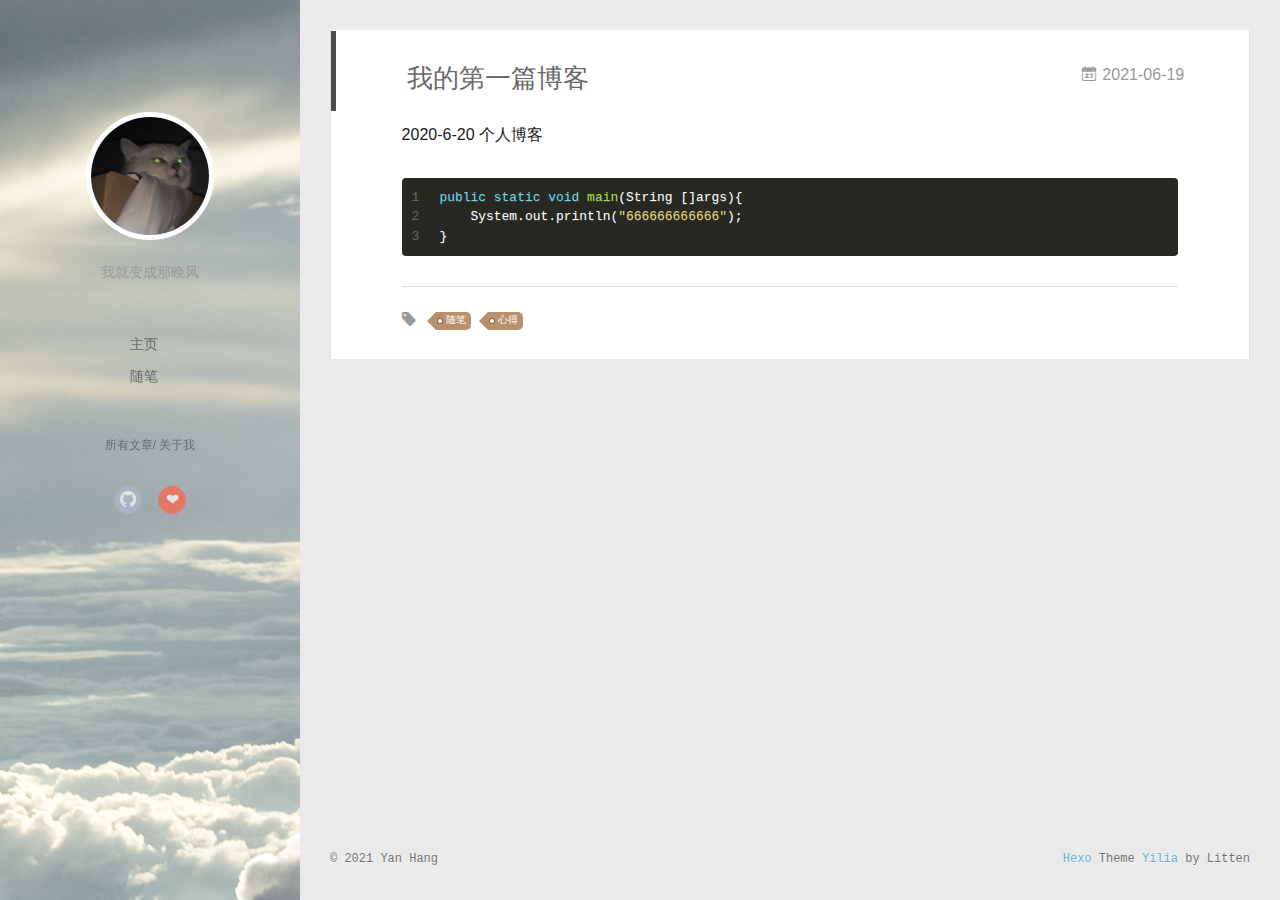
<file: 2021/06/19/我的第一篇博客/index.html>
<!DOCTYPE html>
<html>
<head>
  <meta charset="utf-8">
  
  <meta name="renderer" content="webkit">
  <meta http-equiv="X-UA-Compatible" content="IE=edge" >
  <link rel="dns-prefetch" href="http://example.com">
  <title>我的第一篇博客 | Emeraki</title>
  <meta name="viewport" content="width=device-width, initial-scale=1, maximum-scale=1">
  <meta name="description" content="2020-6-20 个人博客 123public static void main(String []args)&amp;#123;    System.out.println(&quot;666666666666&quot;);&amp;#125;">
<meta property="og:type" content="article">
<meta property="og:title" content="我的第一篇博客">
<meta property="og:url" content="http://example.com/2021/06/19/%E6%88%91%E7%9A%84%E7%AC%AC%E4%B8%80%E7%AF%87%E5%8D%9A%E5%AE%A2/index.html">
<meta property="og:site_name" content="Emeraki">
<meta property="og:description" content="2020-6-20 个人博客 123public static void main(String []args)&amp;#123;    System.out.println(&quot;666666666666&quot;);&amp;#125;">
<meta property="og:locale" content="zh_CN">
<meta property="article:published_time" content="2021-06-19T07:44:09.000Z">
<meta property="article:modified_time" content="2021-06-20T02:43:15.834Z">
<meta property="article:author" content="Yan Hang">
<meta property="article:tag" content="随笔">
<meta property="article:tag" content="心得">
<meta name="twitter:card" content="summary">
  
    <link rel="alternative" href="/atom.xml" title="Emeraki" type="application/atom+xml">
  
  
    <link rel="icon" href="/img/bird.png">
  
  <link rel="stylesheet" type="text/css" href="/./main.0cf68a.css">
  <style type="text/css">
  
    #container.show {
      background: linear-gradient(200deg,#a0cfe4,#e8c37e);
    }
  </style>
  

  

<meta name="generator" content="Hexo 5.4.0"></head>

<body>
  <div id="container" q-class="show:isCtnShow">
    <canvas id="anm-canvas" class="anm-canvas"></canvas>
	
    <div class="left-col" q-class="show:isShow">
      
<div class="overlay" style="background: #00000"></div>
<div class="intrude-less">
	<header id="header" class="inner">
		<a href="/" class="profilepic">
			<img src="/img/touxiang.png" class="js-avatar">
		</a>
		<hgroup>
		  <h1 class="header-author"><a href="/"></a></h1>
		</hgroup>
		
		<p class="header-subtitle">我就变成那晚风</p>
		

		<nav class="header-menu">
			<ul>
			
				<li><a href="/">主页</a></li>
	        
				<li><a href="/tags/%E9%9A%8F%E7%AC%94/">随笔</a></li>
	        
			</ul>
		</nav>
		<nav class="header-smart-menu">
    		
    			
    			<a q-on="click: openSlider(e, 'innerArchive')" href="javascript:void(0)">所有文章</a>
    			
            
    			
            
    			
    			<a q-on="click: openSlider(e, 'aboutme')" href="javascript:void(0)">关于我</a>
    			
            
		</nav>
		<nav class="header-nav">
			<div class="social">
				
					<a class="github" target="_blank" href="https://github.com/Emeraki" title="github"><i class="icon-github"></i></a>
		        
					<a class="to_lover" target="_blank" href="/to_lover/index.html" title="to_lover"><i class="icon-to_lover"></i></a>
		        
			</div>
		</nav>
	</header>		
</div>

    </div>
	
    <div class="mid-col" q-class="show:isShow,hide:isShow|isFalse">
      
<nav id="mobile-nav">
  	<div class="overlay js-overlay" style="background: #00000"></div>
	<div class="btnctn js-mobile-btnctn">
  		<div class="slider-trigger list" q-on="click: openSlider(e)"><i class="icon icon-sort"></i></div>
	</div>
	<div class="intrude-less">
		<header id="header" class="inner">
			<div class="profilepic">
				<img src="/img/touxiang.png" class="js-avatar">
			</div>
			<hgroup>
			  <h1 class="header-author js-header-author"></h1>
			</hgroup>
			
			<p class="header-subtitle"><i class="icon icon-quo-left"></i>我就变成那晚风<i class="icon icon-quo-right"></i></p>
			
			
			
				
			
				
			
			
			
			<nav class="header-nav">
				<div class="social">
					
						<a class="github" target="_blank" href="https://github.com/Emeraki" title="github"><i class="icon-github"></i></a>
			        
						<a class="to_lover" target="_blank" href="/to_lover/index.html" title="to_lover"><i class="icon-to_lover"></i></a>
			        
				</div>
			</nav>

			<nav class="header-menu js-header-menu">
				<ul style="width: 50%">
				
				
					<li style="width: 50%"><a href="/">主页</a></li>
		        
					<li style="width: 50%"><a href="/tags/%E9%9A%8F%E7%AC%94/">随笔</a></li>
		        
				</ul>
			</nav>
		</header>				
	</div>
	<div class="mobile-mask" style="display:none" q-show="isShow"></div>
</nav>

      <div id="wrapper" class="body-wrap">
        <div class="menu-l">
          <div class="canvas-wrap">
            <canvas data-colors="#eaeaea" data-sectionHeight="100" data-contentId="js-content" id="myCanvas1" class="anm-canvas"></canvas>
          </div>
          <div id="js-content" class="content-ll">
            <article id="post-我的第一篇博客" class="article article-type-post " itemscope itemprop="blogPost">
  <div class="article-inner">
    
      <header class="article-header">
        
  
    <h1 class="article-title" itemprop="name">
      我的第一篇博客
    </h1>
  

        
        <a href="/2021/06/19/%E6%88%91%E7%9A%84%E7%AC%AC%E4%B8%80%E7%AF%87%E5%8D%9A%E5%AE%A2/" class="archive-article-date">
  	<time datetime="2021-06-19T07:44:09.000Z" itemprop="datePublished"><i class="icon-calendar icon"></i>2021-06-19</time>
</a>
        
      </header>
    
    <div class="article-entry" itemprop="articleBody">
      
        <p>2020-6-20 个人博客</p>
<figure class="highlight java"><table><tr><td class="gutter"><pre><span class="line">1</span><br><span class="line">2</span><br><span class="line">3</span><br></pre></td><td class="code"><pre><span class="line"><span class="function"><span class="keyword">public</span> <span class="keyword">static</span> <span class="keyword">void</span> <span class="title">main</span><span class="params">(String []args)</span></span>&#123;</span><br><span class="line">    System.out.println(<span class="string">&quot;666666666666&quot;</span>);</span><br><span class="line">&#125;</span><br></pre></td></tr></table></figure>


      

      
    </div>
    <div class="article-info article-info-index">
      
      
	<div class="article-tag tagcloud">
		<i class="icon-price-tags icon"></i>
		<ul class="article-tag-list">
			 
        		<li class="article-tag-list-item">
        			<a href="javascript:void(0)" class="js-tag article-tag-list-link color3">随笔</a>
        		</li>
      		 
        		<li class="article-tag-list-item">
        			<a href="javascript:void(0)" class="js-tag article-tag-list-link color3">心得</a>
        		</li>
      		
		</ul>
	</div>

      

      

      
      <div class="clearfix"></div>
    </div>
  </div>
</article>

  

<aside class="wrap-side-operation">
    <div class="mod-side-operation">
        
        <div class="jump-container" id="js-jump-container" style="display:none;">
            <a href="javascript:void(0)" class="mod-side-operation__jump-to-top">
                <i class="icon-font icon-back"></i>
            </a>
            <div id="js-jump-plan-container" class="jump-plan-container" style="top: -11px;">
                <i class="icon-font icon-plane jump-plane"></i>
            </div>
        </div>
        
        
    </div>
</aside>



  
  
  

  

  

  


          </div>
        </div>
      </div>
      <footer id="footer">
  <div class="outer">
    <div id="footer-info">
    	<div class="footer-left">
    		&copy; 2021 Yan Hang
    	</div>
      	<div class="footer-right">
      		<a href="http://hexo.io/" target="_blank">Hexo</a>  Theme <a href="https://github.com/litten/hexo-theme-yilia" target="_blank">Yilia</a> by Litten
      	</div>
    </div>
  </div>
</footer>


    </div>
    <script>
	var yiliaConfig = {
		mathjax: false,
		isHome: false,
		isPost: true,
		isArchive: false,
		isTag: false,
		isCategory: false,
		open_in_new: false,
		toc_hide_index: true,
		root: "/",
		innerArchive: true,
		showTags: false
	}
</script>

<script>!function(t){function n(e){if(r[e])return r[e].exports;var i=r[e]={exports:{},id:e,loaded:!1};return t[e].call(i.exports,i,i.exports,n),i.loaded=!0,i.exports}var r={};n.m=t,n.c=r,n.p="./",n(0)}([function(t,n,r){r(195),t.exports=r(191)},function(t,n,r){var e=r(3),i=r(52),o=r(27),u=r(28),c=r(53),f="prototype",a=function(t,n,r){var s,l,h,v,p=t&a.F,d=t&a.G,y=t&a.S,g=t&a.P,b=t&a.B,m=d?e:y?e[n]||(e[n]={}):(e[n]||{})[f],x=d?i:i[n]||(i[n]={}),w=x[f]||(x[f]={});d&&(r=n);for(s in r)l=!p&&m&&void 0!==m[s],h=(l?m:r)[s],v=b&&l?c(h,e):g&&"function"==typeof h?c(Function.call,h):h,m&&u(m,s,h,t&a.U),x[s]!=h&&o(x,s,v),g&&w[s]!=h&&(w[s]=h)};e.core=i,a.F=1,a.G=2,a.S=4,a.P=8,a.B=16,a.W=32,a.U=64,a.R=128,t.exports=a},function(t,n,r){var e=r(6);t.exports=function(t){if(!e(t))throw TypeError(t+" is not an object!");return t}},function(t,n){var r=t.exports="undefined"!=typeof window&&window.Math==Math?window:"undefined"!=typeof self&&self.Math==Math?self:Function("return this")();"number"==typeof __g&&(__g=r)},function(t,n){t.exports=function(t){try{return!!t()}catch(t){return!0}}},function(t,n){var r=t.exports="undefined"!=typeof window&&window.Math==Math?window:"undefined"!=typeof self&&self.Math==Math?self:Function("return this")();"number"==typeof __g&&(__g=r)},function(t,n){t.exports=function(t){return"object"==typeof t?null!==t:"function"==typeof t}},function(t,n,r){var e=r(126)("wks"),i=r(76),o=r(3).Symbol,u="function"==typeof o;(t.exports=function(t){return e[t]||(e[t]=u&&o[t]||(u?o:i)("Symbol."+t))}).store=e},function(t,n){var r={}.hasOwnProperty;t.exports=function(t,n){return r.call(t,n)}},function(t,n,r){var e=r(94),i=r(33);t.exports=function(t){return e(i(t))}},function(t,n,r){t.exports=!r(4)(function(){return 7!=Object.defineProperty({},"a",{get:function(){return 7}}).a})},function(t,n,r){var e=r(2),i=r(167),o=r(50),u=Object.defineProperty;n.f=r(10)?Object.defineProperty:function(t,n,r){if(e(t),n=o(n,!0),e(r),i)try{return u(t,n,r)}catch(t){}if("get"in r||"set"in r)throw TypeError("Accessors not supported!");return"value"in r&&(t[n]=r.value),t}},function(t,n,r){t.exports=!r(18)(function(){return 7!=Object.defineProperty({},"a",{get:function(){return 7}}).a})},function(t,n,r){var e=r(14),i=r(22);t.exports=r(12)?function(t,n,r){return e.f(t,n,i(1,r))}:function(t,n,r){return t[n]=r,t}},function(t,n,r){var e=r(20),i=r(58),o=r(42),u=Object.defineProperty;n.f=r(12)?Object.defineProperty:function(t,n,r){if(e(t),n=o(n,!0),e(r),i)try{return u(t,n,r)}catch(t){}if("get"in r||"set"in r)throw TypeError("Accessors not supported!");return"value"in r&&(t[n]=r.value),t}},function(t,n,r){var e=r(40)("wks"),i=r(23),o=r(5).Symbol,u="function"==typeof o;(t.exports=function(t){return e[t]||(e[t]=u&&o[t]||(u?o:i)("Symbol."+t))}).store=e},function(t,n,r){var e=r(67),i=Math.min;t.exports=function(t){return t>0?i(e(t),9007199254740991):0}},function(t,n,r){var e=r(46);t.exports=function(t){return Object(e(t))}},function(t,n){t.exports=function(t){try{return!!t()}catch(t){return!0}}},function(t,n,r){var e=r(63),i=r(34);t.exports=Object.keys||function(t){return e(t,i)}},function(t,n,r){var e=r(21);t.exports=function(t){if(!e(t))throw TypeError(t+" is not an object!");return t}},function(t,n){t.exports=function(t){return"object"==typeof t?null!==t:"function"==typeof t}},function(t,n){t.exports=function(t,n){return{enumerable:!(1&t),configurable:!(2&t),writable:!(4&t),value:n}}},function(t,n){var r=0,e=Math.random();t.exports=function(t){return"Symbol(".concat(void 0===t?"":t,")_",(++r+e).toString(36))}},function(t,n){var r={}.hasOwnProperty;t.exports=function(t,n){return r.call(t,n)}},function(t,n){var r=t.exports={version:"2.4.0"};"number"==typeof __e&&(__e=r)},function(t,n){t.exports=function(t){if("function"!=typeof t)throw TypeError(t+" is not a function!");return t}},function(t,n,r){var e=r(11),i=r(66);t.exports=r(10)?function(t,n,r){return e.f(t,n,i(1,r))}:function(t,n,r){return t[n]=r,t}},function(t,n,r){var e=r(3),i=r(27),o=r(24),u=r(76)("src"),c="toString",f=Function[c],a=(""+f).split(c);r(52).inspectSource=function(t){return f.call(t)},(t.exports=function(t,n,r,c){var f="function"==typeof r;f&&(o(r,"name")||i(r,"name",n)),t[n]!==r&&(f&&(o(r,u)||i(r,u,t[n]?""+t[n]:a.join(String(n)))),t===e?t[n]=r:c?t[n]?t[n]=r:i(t,n,r):(delete t[n],i(t,n,r)))})(Function.prototype,c,function(){return"function"==typeof this&&this[u]||f.call(this)})},function(t,n,r){var e=r(1),i=r(4),o=r(46),u=function(t,n,r,e){var i=String(o(t)),u="<"+n;return""!==r&&(u+=" "+r+'="'+String(e).replace(/"/g,"&quot;")+'"'),u+">"+i+"</"+n+">"};t.exports=function(t,n){var r={};r[t]=n(u),e(e.P+e.F*i(function(){var n=""[t]('"');return n!==n.toLowerCase()||n.split('"').length>3}),"String",r)}},function(t,n,r){var e=r(115),i=r(46);t.exports=function(t){return e(i(t))}},function(t,n,r){var e=r(116),i=r(66),o=r(30),u=r(50),c=r(24),f=r(167),a=Object.getOwnPropertyDescriptor;n.f=r(10)?a:function(t,n){if(t=o(t),n=u(n,!0),f)try{return a(t,n)}catch(t){}if(c(t,n))return i(!e.f.call(t,n),t[n])}},function(t,n,r){var e=r(24),i=r(17),o=r(145)("IE_PROTO"),u=Object.prototype;t.exports=Object.getPrototypeOf||function(t){return t=i(t),e(t,o)?t[o]:"function"==typeof t.constructor&&t instanceof t.constructor?t.constructor.prototype:t instanceof Object?u:null}},function(t,n){t.exports=function(t){if(void 0==t)throw TypeError("Can't call method on  "+t);return t}},function(t,n){t.exports="constructor,hasOwnProperty,isPrototypeOf,propertyIsEnumerable,toLocaleString,toString,valueOf".split(",")},function(t,n){t.exports={}},function(t,n){t.exports=!0},function(t,n){n.f={}.propertyIsEnumerable},function(t,n,r){var e=r(14).f,i=r(8),o=r(15)("toStringTag");t.exports=function(t,n,r){t&&!i(t=r?t:t.prototype,o)&&e(t,o,{configurable:!0,value:n})}},function(t,n,r){var e=r(40)("keys"),i=r(23);t.exports=function(t){return e[t]||(e[t]=i(t))}},function(t,n,r){var e=r(5),i="__core-js_shared__",o=e[i]||(e[i]={});t.exports=function(t){return o[t]||(o[t]={})}},function(t,n){var r=Math.ceil,e=Math.floor;t.exports=function(t){return isNaN(t=+t)?0:(t>0?e:r)(t)}},function(t,n,r){var e=r(21);t.exports=function(t,n){if(!e(t))return t;var r,i;if(n&&"function"==typeof(r=t.toString)&&!e(i=r.call(t)))return i;if("function"==typeof(r=t.valueOf)&&!e(i=r.call(t)))return i;if(!n&&"function"==typeof(r=t.toString)&&!e(i=r.call(t)))return i;throw TypeError("Can't convert object to primitive value")}},function(t,n,r){var e=r(5),i=r(25),o=r(36),u=r(44),c=r(14).f;t.exports=function(t){var n=i.Symbol||(i.Symbol=o?{}:e.Symbol||{});"_"==t.charAt(0)||t in n||c(n,t,{value:u.f(t)})}},function(t,n,r){n.f=r(15)},function(t,n){var r={}.toString;t.exports=function(t){return r.call(t).slice(8,-1)}},function(t,n){t.exports=function(t){if(void 0==t)throw TypeError("Can't call method on  "+t);return t}},function(t,n,r){var e=r(4);t.exports=function(t,n){return!!t&&e(function(){n?t.call(null,function(){},1):t.call(null)})}},function(t,n,r){var e=r(53),i=r(115),o=r(17),u=r(16),c=r(203);t.exports=function(t,n){var r=1==t,f=2==t,a=3==t,s=4==t,l=6==t,h=5==t||l,v=n||c;return function(n,c,p){for(var d,y,g=o(n),b=i(g),m=e(c,p,3),x=u(b.length),w=0,S=r?v(n,x):f?v(n,0):void 0;x>w;w++)if((h||w in b)&&(d=b[w],y=m(d,w,g),t))if(r)S[w]=y;else if(y)switch(t){case 3:return!0;case 5:return d;case 6:return w;case 2:S.push(d)}else if(s)return!1;return l?-1:a||s?s:S}}},function(t,n,r){var e=r(1),i=r(52),o=r(4);t.exports=function(t,n){var r=(i.Object||{})[t]||Object[t],u={};u[t]=n(r),e(e.S+e.F*o(function(){r(1)}),"Object",u)}},function(t,n,r){var e=r(6);t.exports=function(t,n){if(!e(t))return t;var r,i;if(n&&"function"==typeof(r=t.toString)&&!e(i=r.call(t)))return i;if("function"==typeof(r=t.valueOf)&&!e(i=r.call(t)))return i;if(!n&&"function"==typeof(r=t.toString)&&!e(i=r.call(t)))return i;throw TypeError("Can't convert object to primitive value")}},function(t,n,r){var e=r(5),i=r(25),o=r(91),u=r(13),c="prototype",f=function(t,n,r){var a,s,l,h=t&f.F,v=t&f.G,p=t&f.S,d=t&f.P,y=t&f.B,g=t&f.W,b=v?i:i[n]||(i[n]={}),m=b[c],x=v?e:p?e[n]:(e[n]||{})[c];v&&(r=n);for(a in r)(s=!h&&x&&void 0!==x[a])&&a in b||(l=s?x[a]:r[a],b[a]=v&&"function"!=typeof x[a]?r[a]:y&&s?o(l,e):g&&x[a]==l?function(t){var n=function(n,r,e){if(this instanceof t){switch(arguments.length){case 0:return new t;case 1:return new t(n);case 2:return new t(n,r)}return new t(n,r,e)}return t.apply(this,arguments)};return n[c]=t[c],n}(l):d&&"function"==typeof l?o(Function.call,l):l,d&&((b.virtual||(b.virtual={}))[a]=l,t&f.R&&m&&!m[a]&&u(m,a,l)))};f.F=1,f.G=2,f.S=4,f.P=8,f.B=16,f.W=32,f.U=64,f.R=128,t.exports=f},function(t,n){var r=t.exports={version:"2.4.0"};"number"==typeof __e&&(__e=r)},function(t,n,r){var e=r(26);t.exports=function(t,n,r){if(e(t),void 0===n)return t;switch(r){case 1:return function(r){return t.call(n,r)};case 2:return function(r,e){return t.call(n,r,e)};case 3:return function(r,e,i){return t.call(n,r,e,i)}}return function(){return t.apply(n,arguments)}}},function(t,n,r){var e=r(183),i=r(1),o=r(126)("metadata"),u=o.store||(o.store=new(r(186))),c=function(t,n,r){var i=u.get(t);if(!i){if(!r)return;u.set(t,i=new e)}var o=i.get(n);if(!o){if(!r)return;i.set(n,o=new e)}return o},f=function(t,n,r){var e=c(n,r,!1);return void 0!==e&&e.has(t)},a=function(t,n,r){var e=c(n,r,!1);return void 0===e?void 0:e.get(t)},s=function(t,n,r,e){c(r,e,!0).set(t,n)},l=function(t,n){var r=c(t,n,!1),e=[];return r&&r.forEach(function(t,n){e.push(n)}),e},h=function(t){return void 0===t||"symbol"==typeof t?t:String(t)},v=function(t){i(i.S,"Reflect",t)};t.exports={store:u,map:c,has:f,get:a,set:s,keys:l,key:h,exp:v}},function(t,n,r){"use strict";if(r(10)){var e=r(69),i=r(3),o=r(4),u=r(1),c=r(127),f=r(152),a=r(53),s=r(68),l=r(66),h=r(27),v=r(73),p=r(67),d=r(16),y=r(75),g=r(50),b=r(24),m=r(180),x=r(114),w=r(6),S=r(17),_=r(137),O=r(70),E=r(32),P=r(71).f,j=r(154),F=r(76),M=r(7),A=r(48),N=r(117),T=r(146),I=r(155),k=r(80),L=r(123),R=r(74),C=r(130),D=r(160),U=r(11),W=r(31),G=U.f,B=W.f,V=i.RangeError,z=i.TypeError,q=i.Uint8Array,K="ArrayBuffer",J="Shared"+K,Y="BYTES_PER_ELEMENT",H="prototype",$=Array[H],X=f.ArrayBuffer,Q=f.DataView,Z=A(0),tt=A(2),nt=A(3),rt=A(4),et=A(5),it=A(6),ot=N(!0),ut=N(!1),ct=I.values,ft=I.keys,at=I.entries,st=$.lastIndexOf,lt=$.reduce,ht=$.reduceRight,vt=$.join,pt=$.sort,dt=$.slice,yt=$.toString,gt=$.toLocaleString,bt=M("iterator"),mt=M("toStringTag"),xt=F("typed_constructor"),wt=F("def_constructor"),St=c.CONSTR,_t=c.TYPED,Ot=c.VIEW,Et="Wrong length!",Pt=A(1,function(t,n){return Tt(T(t,t[wt]),n)}),jt=o(function(){return 1===new q(new Uint16Array([1]).buffer)[0]}),Ft=!!q&&!!q[H].set&&o(function(){new q(1).set({})}),Mt=function(t,n){if(void 0===t)throw z(Et);var r=+t,e=d(t);if(n&&!m(r,e))throw V(Et);return e},At=function(t,n){var r=p(t);if(r<0||r%n)throw V("Wrong offset!");return r},Nt=function(t){if(w(t)&&_t in t)return t;throw z(t+" is not a typed array!")},Tt=function(t,n){if(!(w(t)&&xt in t))throw z("It is not a typed array constructor!");return new t(n)},It=function(t,n){return kt(T(t,t[wt]),n)},kt=function(t,n){for(var r=0,e=n.length,i=Tt(t,e);e>r;)i[r]=n[r++];return i},Lt=function(t,n,r){G(t,n,{get:function(){return this._d[r]}})},Rt=function(t){var n,r,e,i,o,u,c=S(t),f=arguments.length,s=f>1?arguments[1]:void 0,l=void 0!==s,h=j(c);if(void 0!=h&&!_(h)){for(u=h.call(c),e=[],n=0;!(o=u.next()).done;n++)e.push(o.value);c=e}for(l&&f>2&&(s=a(s,arguments[2],2)),n=0,r=d(c.length),i=Tt(this,r);r>n;n++)i[n]=l?s(c[n],n):c[n];return i},Ct=function(){for(var t=0,n=arguments.length,r=Tt(this,n);n>t;)r[t]=arguments[t++];return r},Dt=!!q&&o(function(){gt.call(new q(1))}),Ut=function(){return gt.apply(Dt?dt.call(Nt(this)):Nt(this),arguments)},Wt={copyWithin:function(t,n){return D.call(Nt(this),t,n,arguments.length>2?arguments[2]:void 0)},every:function(t){return rt(Nt(this),t,arguments.length>1?arguments[1]:void 0)},fill:function(t){return C.apply(Nt(this),arguments)},filter:function(t){return It(this,tt(Nt(this),t,arguments.length>1?arguments[1]:void 0))},find:function(t){return et(Nt(this),t,arguments.length>1?arguments[1]:void 0)},findIndex:function(t){return it(Nt(this),t,arguments.length>1?arguments[1]:void 0)},forEach:function(t){Z(Nt(this),t,arguments.length>1?arguments[1]:void 0)},indexOf:function(t){return ut(Nt(this),t,arguments.length>1?arguments[1]:void 0)},includes:function(t){return ot(Nt(this),t,arguments.length>1?arguments[1]:void 0)},join:function(t){return vt.apply(Nt(this),arguments)},lastIndexOf:function(t){return st.apply(Nt(this),arguments)},map:function(t){return Pt(Nt(this),t,arguments.length>1?arguments[1]:void 0)},reduce:function(t){return lt.apply(Nt(this),arguments)},reduceRight:function(t){return ht.apply(Nt(this),arguments)},reverse:function(){for(var t,n=this,r=Nt(n).length,e=Math.floor(r/2),i=0;i<e;)t=n[i],n[i++]=n[--r],n[r]=t;return n},some:function(t){return nt(Nt(this),t,arguments.length>1?arguments[1]:void 0)},sort:function(t){return pt.call(Nt(this),t)},subarray:function(t,n){var r=Nt(this),e=r.length,i=y(t,e);return new(T(r,r[wt]))(r.buffer,r.byteOffset+i*r.BYTES_PER_ELEMENT,d((void 0===n?e:y(n,e))-i))}},Gt=function(t,n){return It(this,dt.call(Nt(this),t,n))},Bt=function(t){Nt(this);var n=At(arguments[1],1),r=this.length,e=S(t),i=d(e.length),o=0;if(i+n>r)throw V(Et);for(;o<i;)this[n+o]=e[o++]},Vt={entries:function(){return at.call(Nt(this))},keys:function(){return ft.call(Nt(this))},values:function(){return ct.call(Nt(this))}},zt=function(t,n){return w(t)&&t[_t]&&"symbol"!=typeof n&&n in t&&String(+n)==String(n)},qt=function(t,n){return zt(t,n=g(n,!0))?l(2,t[n]):B(t,n)},Kt=function(t,n,r){return!(zt(t,n=g(n,!0))&&w(r)&&b(r,"value"))||b(r,"get")||b(r,"set")||r.configurable||b(r,"writable")&&!r.writable||b(r,"enumerable")&&!r.enumerable?G(t,n,r):(t[n]=r.value,t)};St||(W.f=qt,U.f=Kt),u(u.S+u.F*!St,"Object",{getOwnPropertyDescriptor:qt,defineProperty:Kt}),o(function(){yt.call({})})&&(yt=gt=function(){return vt.call(this)});var Jt=v({},Wt);v(Jt,Vt),h(Jt,bt,Vt.values),v(Jt,{slice:Gt,set:Bt,constructor:function(){},toString:yt,toLocaleString:Ut}),Lt(Jt,"buffer","b"),Lt(Jt,"byteOffset","o"),Lt(Jt,"byteLength","l"),Lt(Jt,"length","e"),G(Jt,mt,{get:function(){return this[_t]}}),t.exports=function(t,n,r,f){f=!!f;var a=t+(f?"Clamped":"")+"Array",l="Uint8Array"!=a,v="get"+t,p="set"+t,y=i[a],g=y||{},b=y&&E(y),m=!y||!c.ABV,S={},_=y&&y[H],j=function(t,r){var e=t._d;return e.v[v](r*n+e.o,jt)},F=function(t,r,e){var i=t._d;f&&(e=(e=Math.round(e))<0?0:e>255?255:255&e),i.v[p](r*n+i.o,e,jt)},M=function(t,n){G(t,n,{get:function(){return j(this,n)},set:function(t){return F(this,n,t)},enumerable:!0})};m?(y=r(function(t,r,e,i){s(t,y,a,"_d");var o,u,c,f,l=0,v=0;if(w(r)){if(!(r instanceof X||(f=x(r))==K||f==J))return _t in r?kt(y,r):Rt.call(y,r);o=r,v=At(e,n);var p=r.byteLength;if(void 0===i){if(p%n)throw V(Et);if((u=p-v)<0)throw V(Et)}else if((u=d(i)*n)+v>p)throw V(Et);c=u/n}else c=Mt(r,!0),u=c*n,o=new X(u);for(h(t,"_d",{b:o,o:v,l:u,e:c,v:new Q(o)});l<c;)M(t,l++)}),_=y[H]=O(Jt),h(_,"constructor",y)):L(function(t){new y(null),new y(t)},!0)||(y=r(function(t,r,e,i){s(t,y,a);var o;return w(r)?r instanceof X||(o=x(r))==K||o==J?void 0!==i?new g(r,At(e,n),i):void 0!==e?new g(r,At(e,n)):new g(r):_t in r?kt(y,r):Rt.call(y,r):new g(Mt(r,l))}),Z(b!==Function.prototype?P(g).concat(P(b)):P(g),function(t){t in y||h(y,t,g[t])}),y[H]=_,e||(_.constructor=y));var A=_[bt],N=!!A&&("values"==A.name||void 0==A.name),T=Vt.values;h(y,xt,!0),h(_,_t,a),h(_,Ot,!0),h(_,wt,y),(f?new y(1)[mt]==a:mt in _)||G(_,mt,{get:function(){return a}}),S[a]=y,u(u.G+u.W+u.F*(y!=g),S),u(u.S,a,{BYTES_PER_ELEMENT:n,from:Rt,of:Ct}),Y in _||h(_,Y,n),u(u.P,a,Wt),R(a),u(u.P+u.F*Ft,a,{set:Bt}),u(u.P+u.F*!N,a,Vt),u(u.P+u.F*(_.toString!=yt),a,{toString:yt}),u(u.P+u.F*o(function(){new y(1).slice()}),a,{slice:Gt}),u(u.P+u.F*(o(function(){return[1,2].toLocaleString()!=new y([1,2]).toLocaleString()})||!o(function(){_.toLocaleString.call([1,2])})),a,{toLocaleString:Ut}),k[a]=N?A:T,e||N||h(_,bt,T)}}else t.exports=function(){}},function(t,n){var r={}.toString;t.exports=function(t){return r.call(t).slice(8,-1)}},function(t,n,r){var e=r(21),i=r(5).document,o=e(i)&&e(i.createElement);t.exports=function(t){return o?i.createElement(t):{}}},function(t,n,r){t.exports=!r(12)&&!r(18)(function(){return 7!=Object.defineProperty(r(57)("div"),"a",{get:function(){return 7}}).a})},function(t,n,r){"use strict";var e=r(36),i=r(51),o=r(64),u=r(13),c=r(8),f=r(35),a=r(96),s=r(38),l=r(103),h=r(15)("iterator"),v=!([].keys&&"next"in[].keys()),p="keys",d="values",y=function(){return this};t.exports=function(t,n,r,g,b,m,x){a(r,n,g);var w,S,_,O=function(t){if(!v&&t in F)return F[t];switch(t){case p:case d:return function(){return new r(this,t)}}return function(){return new r(this,t)}},E=n+" Iterator",P=b==d,j=!1,F=t.prototype,M=F[h]||F["@@iterator"]||b&&F[b],A=M||O(b),N=b?P?O("entries"):A:void 0,T="Array"==n?F.entries||M:M;if(T&&(_=l(T.call(new t)))!==Object.prototype&&(s(_,E,!0),e||c(_,h)||u(_,h,y)),P&&M&&M.name!==d&&(j=!0,A=function(){return M.call(this)}),e&&!x||!v&&!j&&F[h]||u(F,h,A),f[n]=A,f[E]=y,b)if(w={values:P?A:O(d),keys:m?A:O(p),entries:N},x)for(S in w)S in F||o(F,S,w[S]);else i(i.P+i.F*(v||j),n,w);return w}},function(t,n,r){var e=r(20),i=r(100),o=r(34),u=r(39)("IE_PROTO"),c=function(){},f="prototype",a=function(){var t,n=r(57)("iframe"),e=o.length;for(n.style.display="none",r(93).appendChild(n),n.src="javascript:",t=n.contentWindow.document,t.open(),t.write("<script>document.F=Object<\/script>"),t.close(),a=t.F;e--;)delete a[f][o[e]];return a()};t.exports=Object.create||function(t,n){var r;return null!==t?(c[f]=e(t),r=new c,c[f]=null,r[u]=t):r=a(),void 0===n?r:i(r,n)}},function(t,n,r){var e=r(63),i=r(34).concat("length","prototype");n.f=Object.getOwnPropertyNames||function(t){return e(t,i)}},function(t,n){n.f=Object.getOwnPropertySymbols},function(t,n,r){var e=r(8),i=r(9),o=r(90)(!1),u=r(39)("IE_PROTO");t.exports=function(t,n){var r,c=i(t),f=0,a=[];for(r in c)r!=u&&e(c,r)&&a.push(r);for(;n.length>f;)e(c,r=n[f++])&&(~o(a,r)||a.push(r));return a}},function(t,n,r){t.exports=r(13)},function(t,n,r){var e=r(76)("meta"),i=r(6),o=r(24),u=r(11).f,c=0,f=Object.isExtensible||function(){return!0},a=!r(4)(function(){return f(Object.preventExtensions({}))}),s=function(t){u(t,e,{value:{i:"O"+ ++c,w:{}}})},l=function(t,n){if(!i(t))return"symbol"==typeof t?t:("string"==typeof t?"S":"P")+t;if(!o(t,e)){if(!f(t))return"F";if(!n)return"E";s(t)}return t[e].i},h=function(t,n){if(!o(t,e)){if(!f(t))return!0;if(!n)return!1;s(t)}return t[e].w},v=function(t){return a&&p.NEED&&f(t)&&!o(t,e)&&s(t),t},p=t.exports={KEY:e,NEED:!1,fastKey:l,getWeak:h,onFreeze:v}},function(t,n){t.exports=function(t,n){return{enumerable:!(1&t),configurable:!(2&t),writable:!(4&t),value:n}}},function(t,n){var r=Math.ceil,e=Math.floor;t.exports=function(t){return isNaN(t=+t)?0:(t>0?e:r)(t)}},function(t,n){t.exports=function(t,n,r,e){if(!(t instanceof n)||void 0!==e&&e in t)throw TypeError(r+": incorrect invocation!");return t}},function(t,n){t.exports=!1},function(t,n,r){var e=r(2),i=r(173),o=r(133),u=r(145)("IE_PROTO"),c=function(){},f="prototype",a=function(){var t,n=r(132)("iframe"),e=o.length;for(n.style.display="none",r(135).appendChild(n),n.src="javascript:",t=n.contentWindow.document,t.open(),t.write("<script>document.F=Object<\/script>"),t.close(),a=t.F;e--;)delete a[f][o[e]];return a()};t.exports=Object.create||function(t,n){var r;return null!==t?(c[f]=e(t),r=new c,c[f]=null,r[u]=t):r=a(),void 0===n?r:i(r,n)}},function(t,n,r){var e=r(175),i=r(133).concat("length","prototype");n.f=Object.getOwnPropertyNames||function(t){return e(t,i)}},function(t,n,r){var e=r(175),i=r(133);t.exports=Object.keys||function(t){return e(t,i)}},function(t,n,r){var e=r(28);t.exports=function(t,n,r){for(var i in n)e(t,i,n[i],r);return t}},function(t,n,r){"use strict";var e=r(3),i=r(11),o=r(10),u=r(7)("species");t.exports=function(t){var n=e[t];o&&n&&!n[u]&&i.f(n,u,{configurable:!0,get:function(){return this}})}},function(t,n,r){var e=r(67),i=Math.max,o=Math.min;t.exports=function(t,n){return t=e(t),t<0?i(t+n,0):o(t,n)}},function(t,n){var r=0,e=Math.random();t.exports=function(t){return"Symbol(".concat(void 0===t?"":t,")_",(++r+e).toString(36))}},function(t,n,r){var e=r(33);t.exports=function(t){return Object(e(t))}},function(t,n,r){var e=r(7)("unscopables"),i=Array.prototype;void 0==i[e]&&r(27)(i,e,{}),t.exports=function(t){i[e][t]=!0}},function(t,n,r){var e=r(53),i=r(169),o=r(137),u=r(2),c=r(16),f=r(154),a={},s={},n=t.exports=function(t,n,r,l,h){var v,p,d,y,g=h?function(){return t}:f(t),b=e(r,l,n?2:1),m=0;if("function"!=typeof g)throw TypeError(t+" is not iterable!");if(o(g)){for(v=c(t.length);v>m;m++)if((y=n?b(u(p=t[m])[0],p[1]):b(t[m]))===a||y===s)return y}else for(d=g.call(t);!(p=d.next()).done;)if((y=i(d,b,p.value,n))===a||y===s)return y};n.BREAK=a,n.RETURN=s},function(t,n){t.exports={}},function(t,n,r){var e=r(11).f,i=r(24),o=r(7)("toStringTag");t.exports=function(t,n,r){t&&!i(t=r?t:t.prototype,o)&&e(t,o,{configurable:!0,value:n})}},function(t,n,r){var e=r(1),i=r(46),o=r(4),u=r(150),c="["+u+"]",f="​",a=RegExp("^"+c+c+"*"),s=RegExp(c+c+"*$"),l=function(t,n,r){var i={},c=o(function(){return!!u[t]()||f[t]()!=f}),a=i[t]=c?n(h):u[t];r&&(i[r]=a),e(e.P+e.F*c,"String",i)},h=l.trim=function(t,n){return t=String(i(t)),1&n&&(t=t.replace(a,"")),2&n&&(t=t.replace(s,"")),t};t.exports=l},function(t,n,r){t.exports={default:r(86),__esModule:!0}},function(t,n,r){t.exports={default:r(87),__esModule:!0}},function(t,n,r){"use strict";function e(t){return t&&t.__esModule?t:{default:t}}n.__esModule=!0;var i=r(84),o=e(i),u=r(83),c=e(u),f="function"==typeof c.default&&"symbol"==typeof o.default?function(t){return typeof t}:function(t){return t&&"function"==typeof c.default&&t.constructor===c.default&&t!==c.default.prototype?"symbol":typeof t};n.default="function"==typeof c.default&&"symbol"===f(o.default)?function(t){return void 0===t?"undefined":f(t)}:function(t){return t&&"function"==typeof c.default&&t.constructor===c.default&&t!==c.default.prototype?"symbol":void 0===t?"undefined":f(t)}},function(t,n,r){r(110),r(108),r(111),r(112),t.exports=r(25).Symbol},function(t,n,r){r(109),r(113),t.exports=r(44).f("iterator")},function(t,n){t.exports=function(t){if("function"!=typeof t)throw TypeError(t+" is not a function!");return t}},function(t,n){t.exports=function(){}},function(t,n,r){var e=r(9),i=r(106),o=r(105);t.exports=function(t){return function(n,r,u){var c,f=e(n),a=i(f.length),s=o(u,a);if(t&&r!=r){for(;a>s;)if((c=f[s++])!=c)return!0}else for(;a>s;s++)if((t||s in f)&&f[s]===r)return t||s||0;return!t&&-1}}},function(t,n,r){var e=r(88);t.exports=function(t,n,r){if(e(t),void 0===n)return t;switch(r){case 1:return function(r){return t.call(n,r)};case 2:return function(r,e){return t.call(n,r,e)};case 3:return function(r,e,i){return t.call(n,r,e,i)}}return function(){return t.apply(n,arguments)}}},function(t,n,r){var e=r(19),i=r(62),o=r(37);t.exports=function(t){var n=e(t),r=i.f;if(r)for(var u,c=r(t),f=o.f,a=0;c.length>a;)f.call(t,u=c[a++])&&n.push(u);return n}},function(t,n,r){t.exports=r(5).document&&document.documentElement},function(t,n,r){var e=r(56);t.exports=Object("z").propertyIsEnumerable(0)?Object:function(t){return"String"==e(t)?t.split(""):Object(t)}},function(t,n,r){var e=r(56);t.exports=Array.isArray||function(t){return"Array"==e(t)}},function(t,n,r){"use strict";var e=r(60),i=r(22),o=r(38),u={};r(13)(u,r(15)("iterator"),function(){return this}),t.exports=function(t,n,r){t.prototype=e(u,{next:i(1,r)}),o(t,n+" Iterator")}},function(t,n){t.exports=function(t,n){return{value:n,done:!!t}}},function(t,n,r){var e=r(19),i=r(9);t.exports=function(t,n){for(var r,o=i(t),u=e(o),c=u.length,f=0;c>f;)if(o[r=u[f++]]===n)return r}},function(t,n,r){var e=r(23)("meta"),i=r(21),o=r(8),u=r(14).f,c=0,f=Object.isExtensible||function(){return!0},a=!r(18)(function(){return f(Object.preventExtensions({}))}),s=function(t){u(t,e,{value:{i:"O"+ ++c,w:{}}})},l=function(t,n){if(!i(t))return"symbol"==typeof t?t:("string"==typeof t?"S":"P")+t;if(!o(t,e)){if(!f(t))return"F";if(!n)return"E";s(t)}return t[e].i},h=function(t,n){if(!o(t,e)){if(!f(t))return!0;if(!n)return!1;s(t)}return t[e].w},v=function(t){return a&&p.NEED&&f(t)&&!o(t,e)&&s(t),t},p=t.exports={KEY:e,NEED:!1,fastKey:l,getWeak:h,onFreeze:v}},function(t,n,r){var e=r(14),i=r(20),o=r(19);t.exports=r(12)?Object.defineProperties:function(t,n){i(t);for(var r,u=o(n),c=u.length,f=0;c>f;)e.f(t,r=u[f++],n[r]);return t}},function(t,n,r){var e=r(37),i=r(22),o=r(9),u=r(42),c=r(8),f=r(58),a=Object.getOwnPropertyDescriptor;n.f=r(12)?a:function(t,n){if(t=o(t),n=u(n,!0),f)try{return a(t,n)}catch(t){}if(c(t,n))return i(!e.f.call(t,n),t[n])}},function(t,n,r){var e=r(9),i=r(61).f,o={}.toString,u="object"==typeof window&&window&&Object.getOwnPropertyNames?Object.getOwnPropertyNames(window):[],c=function(t){try{return i(t)}catch(t){return u.slice()}};t.exports.f=function(t){return u&&"[object Window]"==o.call(t)?c(t):i(e(t))}},function(t,n,r){var e=r(8),i=r(77),o=r(39)("IE_PROTO"),u=Object.prototype;t.exports=Object.getPrototypeOf||function(t){return t=i(t),e(t,o)?t[o]:"function"==typeof t.constructor&&t instanceof t.constructor?t.constructor.prototype:t instanceof Object?u:null}},function(t,n,r){var e=r(41),i=r(33);t.exports=function(t){return function(n,r){var o,u,c=String(i(n)),f=e(r),a=c.length;return f<0||f>=a?t?"":void 0:(o=c.charCodeAt(f),o<55296||o>56319||f+1===a||(u=c.charCodeAt(f+1))<56320||u>57343?t?c.charAt(f):o:t?c.slice(f,f+2):u-56320+(o-55296<<10)+65536)}}},function(t,n,r){var e=r(41),i=Math.max,o=Math.min;t.exports=function(t,n){return t=e(t),t<0?i(t+n,0):o(t,n)}},function(t,n,r){var e=r(41),i=Math.min;t.exports=function(t){return t>0?i(e(t),9007199254740991):0}},function(t,n,r){"use strict";var e=r(89),i=r(97),o=r(35),u=r(9);t.exports=r(59)(Array,"Array",function(t,n){this._t=u(t),this._i=0,this._k=n},function(){var t=this._t,n=this._k,r=this._i++;return!t||r>=t.length?(this._t=void 0,i(1)):"keys"==n?i(0,r):"values"==n?i(0,t[r]):i(0,[r,t[r]])},"values"),o.Arguments=o.Array,e("keys"),e("values"),e("entries")},function(t,n){},function(t,n,r){"use strict";var e=r(104)(!0);r(59)(String,"String",function(t){this._t=String(t),this._i=0},function(){var t,n=this._t,r=this._i;return r>=n.length?{value:void 0,done:!0}:(t=e(n,r),this._i+=t.length,{value:t,done:!1})})},function(t,n,r){"use strict";var e=r(5),i=r(8),o=r(12),u=r(51),c=r(64),f=r(99).KEY,a=r(18),s=r(40),l=r(38),h=r(23),v=r(15),p=r(44),d=r(43),y=r(98),g=r(92),b=r(95),m=r(20),x=r(9),w=r(42),S=r(22),_=r(60),O=r(102),E=r(101),P=r(14),j=r(19),F=E.f,M=P.f,A=O.f,N=e.Symbol,T=e.JSON,I=T&&T.stringify,k="prototype",L=v("_hidden"),R=v("toPrimitive"),C={}.propertyIsEnumerable,D=s("symbol-registry"),U=s("symbols"),W=s("op-symbols"),G=Object[k],B="function"==typeof N,V=e.QObject,z=!V||!V[k]||!V[k].findChild,q=o&&a(function(){return 7!=_(M({},"a",{get:function(){return M(this,"a",{value:7}).a}})).a})?function(t,n,r){var e=F(G,n);e&&delete G[n],M(t,n,r),e&&t!==G&&M(G,n,e)}:M,K=function(t){var n=U[t]=_(N[k]);return n._k=t,n},J=B&&"symbol"==typeof N.iterator?function(t){return"symbol"==typeof t}:function(t){return t instanceof N},Y=function(t,n,r){return t===G&&Y(W,n,r),m(t),n=w(n,!0),m(r),i(U,n)?(r.enumerable?(i(t,L)&&t[L][n]&&(t[L][n]=!1),r=_(r,{enumerable:S(0,!1)})):(i(t,L)||M(t,L,S(1,{})),t[L][n]=!0),q(t,n,r)):M(t,n,r)},H=function(t,n){m(t);for(var r,e=g(n=x(n)),i=0,o=e.length;o>i;)Y(t,r=e[i++],n[r]);return t},$=function(t,n){return void 0===n?_(t):H(_(t),n)},X=function(t){var n=C.call(this,t=w(t,!0));return!(this===G&&i(U,t)&&!i(W,t))&&(!(n||!i(this,t)||!i(U,t)||i(this,L)&&this[L][t])||n)},Q=function(t,n){if(t=x(t),n=w(n,!0),t!==G||!i(U,n)||i(W,n)){var r=F(t,n);return!r||!i(U,n)||i(t,L)&&t[L][n]||(r.enumerable=!0),r}},Z=function(t){for(var n,r=A(x(t)),e=[],o=0;r.length>o;)i(U,n=r[o++])||n==L||n==f||e.push(n);return e},tt=function(t){for(var n,r=t===G,e=A(r?W:x(t)),o=[],u=0;e.length>u;)!i(U,n=e[u++])||r&&!i(G,n)||o.push(U[n]);return o};B||(N=function(){if(this instanceof N)throw TypeError("Symbol is not a constructor!");var t=h(arguments.length>0?arguments[0]:void 0),n=function(r){this===G&&n.call(W,r),i(this,L)&&i(this[L],t)&&(this[L][t]=!1),q(this,t,S(1,r))};return o&&z&&q(G,t,{configurable:!0,set:n}),K(t)},c(N[k],"toString",function(){return this._k}),E.f=Q,P.f=Y,r(61).f=O.f=Z,r(37).f=X,r(62).f=tt,o&&!r(36)&&c(G,"propertyIsEnumerable",X,!0),p.f=function(t){return K(v(t))}),u(u.G+u.W+u.F*!B,{Symbol:N});for(var nt="hasInstance,isConcatSpreadable,iterator,match,replace,search,species,split,toPrimitive,toStringTag,unscopables".split(","),rt=0;nt.length>rt;)v(nt[rt++]);for(var nt=j(v.store),rt=0;nt.length>rt;)d(nt[rt++]);u(u.S+u.F*!B,"Symbol",{for:function(t){return i(D,t+="")?D[t]:D[t]=N(t)},keyFor:function(t){if(J(t))return y(D,t);throw TypeError(t+" is not a symbol!")},useSetter:function(){z=!0},useSimple:function(){z=!1}}),u(u.S+u.F*!B,"Object",{create:$,defineProperty:Y,defineProperties:H,getOwnPropertyDescriptor:Q,getOwnPropertyNames:Z,getOwnPropertySymbols:tt}),T&&u(u.S+u.F*(!B||a(function(){var t=N();return"[null]"!=I([t])||"{}"!=I({a:t})||"{}"!=I(Object(t))})),"JSON",{stringify:function(t){if(void 0!==t&&!J(t)){for(var n,r,e=[t],i=1;arguments.length>i;)e.push(arguments[i++]);return n=e[1],"function"==typeof n&&(r=n),!r&&b(n)||(n=function(t,n){if(r&&(n=r.call(this,t,n)),!J(n))return n}),e[1]=n,I.apply(T,e)}}}),N[k][R]||r(13)(N[k],R,N[k].valueOf),l(N,"Symbol"),l(Math,"Math",!0),l(e.JSON,"JSON",!0)},function(t,n,r){r(43)("asyncIterator")},function(t,n,r){r(43)("observable")},function(t,n,r){r(107);for(var e=r(5),i=r(13),o=r(35),u=r(15)("toStringTag"),c=["NodeList","DOMTokenList","MediaList","StyleSheetList","CSSRuleList"],f=0;f<5;f++){var a=c[f],s=e[a],l=s&&s.prototype;l&&!l[u]&&i(l,u,a),o[a]=o.Array}},function(t,n,r){var e=r(45),i=r(7)("toStringTag"),o="Arguments"==e(function(){return arguments}()),u=function(t,n){try{return t[n]}catch(t){}};t.exports=function(t){var n,r,c;return void 0===t?"Undefined":null===t?"Null":"string"==typeof(r=u(n=Object(t),i))?r:o?e(n):"Object"==(c=e(n))&&"function"==typeof n.callee?"Arguments":c}},function(t,n,r){var e=r(45);t.exports=Object("z").propertyIsEnumerable(0)?Object:function(t){return"String"==e(t)?t.split(""):Object(t)}},function(t,n){n.f={}.propertyIsEnumerable},function(t,n,r){var e=r(30),i=r(16),o=r(75);t.exports=function(t){return function(n,r,u){var c,f=e(n),a=i(f.length),s=o(u,a);if(t&&r!=r){for(;a>s;)if((c=f[s++])!=c)return!0}else for(;a>s;s++)if((t||s in f)&&f[s]===r)return t||s||0;return!t&&-1}}},function(t,n,r){"use strict";var e=r(3),i=r(1),o=r(28),u=r(73),c=r(65),f=r(79),a=r(68),s=r(6),l=r(4),h=r(123),v=r(81),p=r(136);t.exports=function(t,n,r,d,y,g){var b=e[t],m=b,x=y?"set":"add",w=m&&m.prototype,S={},_=function(t){var n=w[t];o(w,t,"delete"==t?function(t){return!(g&&!s(t))&&n.call(this,0===t?0:t)}:"has"==t?function(t){return!(g&&!s(t))&&n.call(this,0===t?0:t)}:"get"==t?function(t){return g&&!s(t)?void 0:n.call(this,0===t?0:t)}:"add"==t?function(t){return n.call(this,0===t?0:t),this}:function(t,r){return n.call(this,0===t?0:t,r),this})};if("function"==typeof m&&(g||w.forEach&&!l(function(){(new m).entries().next()}))){var O=new m,E=O[x](g?{}:-0,1)!=O,P=l(function(){O.has(1)}),j=h(function(t){new m(t)}),F=!g&&l(function(){for(var t=new m,n=5;n--;)t[x](n,n);return!t.has(-0)});j||(m=n(function(n,r){a(n,m,t);var e=p(new b,n,m);return void 0!=r&&f(r,y,e[x],e),e}),m.prototype=w,w.constructor=m),(P||F)&&(_("delete"),_("has"),y&&_("get")),(F||E)&&_(x),g&&w.clear&&delete w.clear}else m=d.getConstructor(n,t,y,x),u(m.prototype,r),c.NEED=!0;return v(m,t),S[t]=m,i(i.G+i.W+i.F*(m!=b),S),g||d.setStrong(m,t,y),m}},function(t,n,r){"use strict";var e=r(27),i=r(28),o=r(4),u=r(46),c=r(7);t.exports=function(t,n,r){var f=c(t),a=r(u,f,""[t]),s=a[0],l=a[1];o(function(){var n={};return n[f]=function(){return 7},7!=""[t](n)})&&(i(String.prototype,t,s),e(RegExp.prototype,f,2==n?function(t,n){return l.call(t,this,n)}:function(t){return l.call(t,this)}))}
},function(t,n,r){"use strict";var e=r(2);t.exports=function(){var t=e(this),n="";return t.global&&(n+="g"),t.ignoreCase&&(n+="i"),t.multiline&&(n+="m"),t.unicode&&(n+="u"),t.sticky&&(n+="y"),n}},function(t,n){t.exports=function(t,n,r){var e=void 0===r;switch(n.length){case 0:return e?t():t.call(r);case 1:return e?t(n[0]):t.call(r,n[0]);case 2:return e?t(n[0],n[1]):t.call(r,n[0],n[1]);case 3:return e?t(n[0],n[1],n[2]):t.call(r,n[0],n[1],n[2]);case 4:return e?t(n[0],n[1],n[2],n[3]):t.call(r,n[0],n[1],n[2],n[3])}return t.apply(r,n)}},function(t,n,r){var e=r(6),i=r(45),o=r(7)("match");t.exports=function(t){var n;return e(t)&&(void 0!==(n=t[o])?!!n:"RegExp"==i(t))}},function(t,n,r){var e=r(7)("iterator"),i=!1;try{var o=[7][e]();o.return=function(){i=!0},Array.from(o,function(){throw 2})}catch(t){}t.exports=function(t,n){if(!n&&!i)return!1;var r=!1;try{var o=[7],u=o[e]();u.next=function(){return{done:r=!0}},o[e]=function(){return u},t(o)}catch(t){}return r}},function(t,n,r){t.exports=r(69)||!r(4)(function(){var t=Math.random();__defineSetter__.call(null,t,function(){}),delete r(3)[t]})},function(t,n){n.f=Object.getOwnPropertySymbols},function(t,n,r){var e=r(3),i="__core-js_shared__",o=e[i]||(e[i]={});t.exports=function(t){return o[t]||(o[t]={})}},function(t,n,r){for(var e,i=r(3),o=r(27),u=r(76),c=u("typed_array"),f=u("view"),a=!(!i.ArrayBuffer||!i.DataView),s=a,l=0,h="Int8Array,Uint8Array,Uint8ClampedArray,Int16Array,Uint16Array,Int32Array,Uint32Array,Float32Array,Float64Array".split(",");l<9;)(e=i[h[l++]])?(o(e.prototype,c,!0),o(e.prototype,f,!0)):s=!1;t.exports={ABV:a,CONSTR:s,TYPED:c,VIEW:f}},function(t,n){"use strict";var r={versions:function(){var t=window.navigator.userAgent;return{trident:t.indexOf("Trident")>-1,presto:t.indexOf("Presto")>-1,webKit:t.indexOf("AppleWebKit")>-1,gecko:t.indexOf("Gecko")>-1&&-1==t.indexOf("KHTML"),mobile:!!t.match(/AppleWebKit.*Mobile.*/),ios:!!t.match(/\(i[^;]+;( U;)? CPU.+Mac OS X/),android:t.indexOf("Android")>-1||t.indexOf("Linux")>-1,iPhone:t.indexOf("iPhone")>-1||t.indexOf("Mac")>-1,iPad:t.indexOf("iPad")>-1,webApp:-1==t.indexOf("Safari"),weixin:-1==t.indexOf("MicroMessenger")}}()};t.exports=r},function(t,n,r){"use strict";var e=r(85),i=function(t){return t&&t.__esModule?t:{default:t}}(e),o=function(){function t(t,n,e){return n||e?String.fromCharCode(n||e):r[t]||t}function n(t){return e[t]}var r={"&quot;":'"',"&lt;":"<","&gt;":">","&amp;":"&","&nbsp;":" "},e={};for(var u in r)e[r[u]]=u;return r["&apos;"]="'",e["'"]="&#39;",{encode:function(t){return t?(""+t).replace(/['<> "&]/g,n).replace(/\r?\n/g,"<br/>").replace(/\s/g,"&nbsp;"):""},decode:function(n){return n?(""+n).replace(/<br\s*\/?>/gi,"\n").replace(/&quot;|&lt;|&gt;|&amp;|&nbsp;|&apos;|&#(\d+);|&#(\d+)/g,t).replace(/\u00a0/g," "):""},encodeBase16:function(t){if(!t)return t;t+="";for(var n=[],r=0,e=t.length;e>r;r++)n.push(t.charCodeAt(r).toString(16).toUpperCase());return n.join("")},encodeBase16forJSON:function(t){if(!t)return t;t=t.replace(/[\u4E00-\u9FBF]/gi,function(t){return escape(t).replace("%u","\\u")});for(var n=[],r=0,e=t.length;e>r;r++)n.push(t.charCodeAt(r).toString(16).toUpperCase());return n.join("")},decodeBase16:function(t){if(!t)return t;t+="";for(var n=[],r=0,e=t.length;e>r;r+=2)n.push(String.fromCharCode("0x"+t.slice(r,r+2)));return n.join("")},encodeObject:function(t){if(t instanceof Array)for(var n=0,r=t.length;r>n;n++)t[n]=o.encodeObject(t[n]);else if("object"==(void 0===t?"undefined":(0,i.default)(t)))for(var e in t)t[e]=o.encodeObject(t[e]);else if("string"==typeof t)return o.encode(t);return t},loadScript:function(t){var n=document.createElement("script");document.getElementsByTagName("body")[0].appendChild(n),n.setAttribute("src",t)},addLoadEvent:function(t){var n=window.onload;"function"!=typeof window.onload?window.onload=t:window.onload=function(){n(),t()}}}}();t.exports=o},function(t,n,r){"use strict";var e=r(17),i=r(75),o=r(16);t.exports=function(t){for(var n=e(this),r=o(n.length),u=arguments.length,c=i(u>1?arguments[1]:void 0,r),f=u>2?arguments[2]:void 0,a=void 0===f?r:i(f,r);a>c;)n[c++]=t;return n}},function(t,n,r){"use strict";var e=r(11),i=r(66);t.exports=function(t,n,r){n in t?e.f(t,n,i(0,r)):t[n]=r}},function(t,n,r){var e=r(6),i=r(3).document,o=e(i)&&e(i.createElement);t.exports=function(t){return o?i.createElement(t):{}}},function(t,n){t.exports="constructor,hasOwnProperty,isPrototypeOf,propertyIsEnumerable,toLocaleString,toString,valueOf".split(",")},function(t,n,r){var e=r(7)("match");t.exports=function(t){var n=/./;try{"/./"[t](n)}catch(r){try{return n[e]=!1,!"/./"[t](n)}catch(t){}}return!0}},function(t,n,r){t.exports=r(3).document&&document.documentElement},function(t,n,r){var e=r(6),i=r(144).set;t.exports=function(t,n,r){var o,u=n.constructor;return u!==r&&"function"==typeof u&&(o=u.prototype)!==r.prototype&&e(o)&&i&&i(t,o),t}},function(t,n,r){var e=r(80),i=r(7)("iterator"),o=Array.prototype;t.exports=function(t){return void 0!==t&&(e.Array===t||o[i]===t)}},function(t,n,r){var e=r(45);t.exports=Array.isArray||function(t){return"Array"==e(t)}},function(t,n,r){"use strict";var e=r(70),i=r(66),o=r(81),u={};r(27)(u,r(7)("iterator"),function(){return this}),t.exports=function(t,n,r){t.prototype=e(u,{next:i(1,r)}),o(t,n+" Iterator")}},function(t,n,r){"use strict";var e=r(69),i=r(1),o=r(28),u=r(27),c=r(24),f=r(80),a=r(139),s=r(81),l=r(32),h=r(7)("iterator"),v=!([].keys&&"next"in[].keys()),p="keys",d="values",y=function(){return this};t.exports=function(t,n,r,g,b,m,x){a(r,n,g);var w,S,_,O=function(t){if(!v&&t in F)return F[t];switch(t){case p:case d:return function(){return new r(this,t)}}return function(){return new r(this,t)}},E=n+" Iterator",P=b==d,j=!1,F=t.prototype,M=F[h]||F["@@iterator"]||b&&F[b],A=M||O(b),N=b?P?O("entries"):A:void 0,T="Array"==n?F.entries||M:M;if(T&&(_=l(T.call(new t)))!==Object.prototype&&(s(_,E,!0),e||c(_,h)||u(_,h,y)),P&&M&&M.name!==d&&(j=!0,A=function(){return M.call(this)}),e&&!x||!v&&!j&&F[h]||u(F,h,A),f[n]=A,f[E]=y,b)if(w={values:P?A:O(d),keys:m?A:O(p),entries:N},x)for(S in w)S in F||o(F,S,w[S]);else i(i.P+i.F*(v||j),n,w);return w}},function(t,n){var r=Math.expm1;t.exports=!r||r(10)>22025.465794806718||r(10)<22025.465794806718||-2e-17!=r(-2e-17)?function(t){return 0==(t=+t)?t:t>-1e-6&&t<1e-6?t+t*t/2:Math.exp(t)-1}:r},function(t,n){t.exports=Math.sign||function(t){return 0==(t=+t)||t!=t?t:t<0?-1:1}},function(t,n,r){var e=r(3),i=r(151).set,o=e.MutationObserver||e.WebKitMutationObserver,u=e.process,c=e.Promise,f="process"==r(45)(u);t.exports=function(){var t,n,r,a=function(){var e,i;for(f&&(e=u.domain)&&e.exit();t;){i=t.fn,t=t.next;try{i()}catch(e){throw t?r():n=void 0,e}}n=void 0,e&&e.enter()};if(f)r=function(){u.nextTick(a)};else if(o){var s=!0,l=document.createTextNode("");new o(a).observe(l,{characterData:!0}),r=function(){l.data=s=!s}}else if(c&&c.resolve){var h=c.resolve();r=function(){h.then(a)}}else r=function(){i.call(e,a)};return function(e){var i={fn:e,next:void 0};n&&(n.next=i),t||(t=i,r()),n=i}}},function(t,n,r){var e=r(6),i=r(2),o=function(t,n){if(i(t),!e(n)&&null!==n)throw TypeError(n+": can't set as prototype!")};t.exports={set:Object.setPrototypeOf||("__proto__"in{}?function(t,n,e){try{e=r(53)(Function.call,r(31).f(Object.prototype,"__proto__").set,2),e(t,[]),n=!(t instanceof Array)}catch(t){n=!0}return function(t,r){return o(t,r),n?t.__proto__=r:e(t,r),t}}({},!1):void 0),check:o}},function(t,n,r){var e=r(126)("keys"),i=r(76);t.exports=function(t){return e[t]||(e[t]=i(t))}},function(t,n,r){var e=r(2),i=r(26),o=r(7)("species");t.exports=function(t,n){var r,u=e(t).constructor;return void 0===u||void 0==(r=e(u)[o])?n:i(r)}},function(t,n,r){var e=r(67),i=r(46);t.exports=function(t){return function(n,r){var o,u,c=String(i(n)),f=e(r),a=c.length;return f<0||f>=a?t?"":void 0:(o=c.charCodeAt(f),o<55296||o>56319||f+1===a||(u=c.charCodeAt(f+1))<56320||u>57343?t?c.charAt(f):o:t?c.slice(f,f+2):u-56320+(o-55296<<10)+65536)}}},function(t,n,r){var e=r(122),i=r(46);t.exports=function(t,n,r){if(e(n))throw TypeError("String#"+r+" doesn't accept regex!");return String(i(t))}},function(t,n,r){"use strict";var e=r(67),i=r(46);t.exports=function(t){var n=String(i(this)),r="",o=e(t);if(o<0||o==1/0)throw RangeError("Count can't be negative");for(;o>0;(o>>>=1)&&(n+=n))1&o&&(r+=n);return r}},function(t,n){t.exports="\t\n\v\f\r   ᠎             　\u2028\u2029\ufeff"},function(t,n,r){var e,i,o,u=r(53),c=r(121),f=r(135),a=r(132),s=r(3),l=s.process,h=s.setImmediate,v=s.clearImmediate,p=s.MessageChannel,d=0,y={},g="onreadystatechange",b=function(){var t=+this;if(y.hasOwnProperty(t)){var n=y[t];delete y[t],n()}},m=function(t){b.call(t.data)};h&&v||(h=function(t){for(var n=[],r=1;arguments.length>r;)n.push(arguments[r++]);return y[++d]=function(){c("function"==typeof t?t:Function(t),n)},e(d),d},v=function(t){delete y[t]},"process"==r(45)(l)?e=function(t){l.nextTick(u(b,t,1))}:p?(i=new p,o=i.port2,i.port1.onmessage=m,e=u(o.postMessage,o,1)):s.addEventListener&&"function"==typeof postMessage&&!s.importScripts?(e=function(t){s.postMessage(t+"","*")},s.addEventListener("message",m,!1)):e=g in a("script")?function(t){f.appendChild(a("script"))[g]=function(){f.removeChild(this),b.call(t)}}:function(t){setTimeout(u(b,t,1),0)}),t.exports={set:h,clear:v}},function(t,n,r){"use strict";var e=r(3),i=r(10),o=r(69),u=r(127),c=r(27),f=r(73),a=r(4),s=r(68),l=r(67),h=r(16),v=r(71).f,p=r(11).f,d=r(130),y=r(81),g="ArrayBuffer",b="DataView",m="prototype",x="Wrong length!",w="Wrong index!",S=e[g],_=e[b],O=e.Math,E=e.RangeError,P=e.Infinity,j=S,F=O.abs,M=O.pow,A=O.floor,N=O.log,T=O.LN2,I="buffer",k="byteLength",L="byteOffset",R=i?"_b":I,C=i?"_l":k,D=i?"_o":L,U=function(t,n,r){var e,i,o,u=Array(r),c=8*r-n-1,f=(1<<c)-1,a=f>>1,s=23===n?M(2,-24)-M(2,-77):0,l=0,h=t<0||0===t&&1/t<0?1:0;for(t=F(t),t!=t||t===P?(i=t!=t?1:0,e=f):(e=A(N(t)/T),t*(o=M(2,-e))<1&&(e--,o*=2),t+=e+a>=1?s/o:s*M(2,1-a),t*o>=2&&(e++,o/=2),e+a>=f?(i=0,e=f):e+a>=1?(i=(t*o-1)*M(2,n),e+=a):(i=t*M(2,a-1)*M(2,n),e=0));n>=8;u[l++]=255&i,i/=256,n-=8);for(e=e<<n|i,c+=n;c>0;u[l++]=255&e,e/=256,c-=8);return u[--l]|=128*h,u},W=function(t,n,r){var e,i=8*r-n-1,o=(1<<i)-1,u=o>>1,c=i-7,f=r-1,a=t[f--],s=127&a;for(a>>=7;c>0;s=256*s+t[f],f--,c-=8);for(e=s&(1<<-c)-1,s>>=-c,c+=n;c>0;e=256*e+t[f],f--,c-=8);if(0===s)s=1-u;else{if(s===o)return e?NaN:a?-P:P;e+=M(2,n),s-=u}return(a?-1:1)*e*M(2,s-n)},G=function(t){return t[3]<<24|t[2]<<16|t[1]<<8|t[0]},B=function(t){return[255&t]},V=function(t){return[255&t,t>>8&255]},z=function(t){return[255&t,t>>8&255,t>>16&255,t>>24&255]},q=function(t){return U(t,52,8)},K=function(t){return U(t,23,4)},J=function(t,n,r){p(t[m],n,{get:function(){return this[r]}})},Y=function(t,n,r,e){var i=+r,o=l(i);if(i!=o||o<0||o+n>t[C])throw E(w);var u=t[R]._b,c=o+t[D],f=u.slice(c,c+n);return e?f:f.reverse()},H=function(t,n,r,e,i,o){var u=+r,c=l(u);if(u!=c||c<0||c+n>t[C])throw E(w);for(var f=t[R]._b,a=c+t[D],s=e(+i),h=0;h<n;h++)f[a+h]=s[o?h:n-h-1]},$=function(t,n){s(t,S,g);var r=+n,e=h(r);if(r!=e)throw E(x);return e};if(u.ABV){if(!a(function(){new S})||!a(function(){new S(.5)})){S=function(t){return new j($(this,t))};for(var X,Q=S[m]=j[m],Z=v(j),tt=0;Z.length>tt;)(X=Z[tt++])in S||c(S,X,j[X]);o||(Q.constructor=S)}var nt=new _(new S(2)),rt=_[m].setInt8;nt.setInt8(0,2147483648),nt.setInt8(1,2147483649),!nt.getInt8(0)&&nt.getInt8(1)||f(_[m],{setInt8:function(t,n){rt.call(this,t,n<<24>>24)},setUint8:function(t,n){rt.call(this,t,n<<24>>24)}},!0)}else S=function(t){var n=$(this,t);this._b=d.call(Array(n),0),this[C]=n},_=function(t,n,r){s(this,_,b),s(t,S,b);var e=t[C],i=l(n);if(i<0||i>e)throw E("Wrong offset!");if(r=void 0===r?e-i:h(r),i+r>e)throw E(x);this[R]=t,this[D]=i,this[C]=r},i&&(J(S,k,"_l"),J(_,I,"_b"),J(_,k,"_l"),J(_,L,"_o")),f(_[m],{getInt8:function(t){return Y(this,1,t)[0]<<24>>24},getUint8:function(t){return Y(this,1,t)[0]},getInt16:function(t){var n=Y(this,2,t,arguments[1]);return(n[1]<<8|n[0])<<16>>16},getUint16:function(t){var n=Y(this,2,t,arguments[1]);return n[1]<<8|n[0]},getInt32:function(t){return G(Y(this,4,t,arguments[1]))},getUint32:function(t){return G(Y(this,4,t,arguments[1]))>>>0},getFloat32:function(t){return W(Y(this,4,t,arguments[1]),23,4)},getFloat64:function(t){return W(Y(this,8,t,arguments[1]),52,8)},setInt8:function(t,n){H(this,1,t,B,n)},setUint8:function(t,n){H(this,1,t,B,n)},setInt16:function(t,n){H(this,2,t,V,n,arguments[2])},setUint16:function(t,n){H(this,2,t,V,n,arguments[2])},setInt32:function(t,n){H(this,4,t,z,n,arguments[2])},setUint32:function(t,n){H(this,4,t,z,n,arguments[2])},setFloat32:function(t,n){H(this,4,t,K,n,arguments[2])},setFloat64:function(t,n){H(this,8,t,q,n,arguments[2])}});y(S,g),y(_,b),c(_[m],u.VIEW,!0),n[g]=S,n[b]=_},function(t,n,r){var e=r(3),i=r(52),o=r(69),u=r(182),c=r(11).f;t.exports=function(t){var n=i.Symbol||(i.Symbol=o?{}:e.Symbol||{});"_"==t.charAt(0)||t in n||c(n,t,{value:u.f(t)})}},function(t,n,r){var e=r(114),i=r(7)("iterator"),o=r(80);t.exports=r(52).getIteratorMethod=function(t){if(void 0!=t)return t[i]||t["@@iterator"]||o[e(t)]}},function(t,n,r){"use strict";var e=r(78),i=r(170),o=r(80),u=r(30);t.exports=r(140)(Array,"Array",function(t,n){this._t=u(t),this._i=0,this._k=n},function(){var t=this._t,n=this._k,r=this._i++;return!t||r>=t.length?(this._t=void 0,i(1)):"keys"==n?i(0,r):"values"==n?i(0,t[r]):i(0,[r,t[r]])},"values"),o.Arguments=o.Array,e("keys"),e("values"),e("entries")},function(t,n){function r(t,n){t.classList?t.classList.add(n):t.className+=" "+n}t.exports=r},function(t,n){function r(t,n){if(t.classList)t.classList.remove(n);else{var r=new RegExp("(^|\\b)"+n.split(" ").join("|")+"(\\b|$)","gi");t.className=t.className.replace(r," ")}}t.exports=r},function(t,n){function r(){throw new Error("setTimeout has not been defined")}function e(){throw new Error("clearTimeout has not been defined")}function i(t){if(s===setTimeout)return setTimeout(t,0);if((s===r||!s)&&setTimeout)return s=setTimeout,setTimeout(t,0);try{return s(t,0)}catch(n){try{return s.call(null,t,0)}catch(n){return s.call(this,t,0)}}}function o(t){if(l===clearTimeout)return clearTimeout(t);if((l===e||!l)&&clearTimeout)return l=clearTimeout,clearTimeout(t);try{return l(t)}catch(n){try{return l.call(null,t)}catch(n){return l.call(this,t)}}}function u(){d&&v&&(d=!1,v.length?p=v.concat(p):y=-1,p.length&&c())}function c(){if(!d){var t=i(u);d=!0;for(var n=p.length;n;){for(v=p,p=[];++y<n;)v&&v[y].run();y=-1,n=p.length}v=null,d=!1,o(t)}}function f(t,n){this.fun=t,this.array=n}function a(){}var s,l,h=t.exports={};!function(){try{s="function"==typeof setTimeout?setTimeout:r}catch(t){s=r}try{l="function"==typeof clearTimeout?clearTimeout:e}catch(t){l=e}}();var v,p=[],d=!1,y=-1;h.nextTick=function(t){var n=new Array(arguments.length-1);if(arguments.length>1)for(var r=1;r<arguments.length;r++)n[r-1]=arguments[r];p.push(new f(t,n)),1!==p.length||d||i(c)},f.prototype.run=function(){this.fun.apply(null,this.array)},h.title="browser",h.browser=!0,h.env={},h.argv=[],h.version="",h.versions={},h.on=a,h.addListener=a,h.once=a,h.off=a,h.removeListener=a,h.removeAllListeners=a,h.emit=a,h.prependListener=a,h.prependOnceListener=a,h.listeners=function(t){return[]},h.binding=function(t){throw new Error("process.binding is not supported")},h.cwd=function(){return"/"},h.chdir=function(t){throw new Error("process.chdir is not supported")},h.umask=function(){return 0}},function(t,n,r){var e=r(45);t.exports=function(t,n){if("number"!=typeof t&&"Number"!=e(t))throw TypeError(n);return+t}},function(t,n,r){"use strict";var e=r(17),i=r(75),o=r(16);t.exports=[].copyWithin||function(t,n){var r=e(this),u=o(r.length),c=i(t,u),f=i(n,u),a=arguments.length>2?arguments[2]:void 0,s=Math.min((void 0===a?u:i(a,u))-f,u-c),l=1;for(f<c&&c<f+s&&(l=-1,f+=s-1,c+=s-1);s-- >0;)f in r?r[c]=r[f]:delete r[c],c+=l,f+=l;return r}},function(t,n,r){var e=r(79);t.exports=function(t,n){var r=[];return e(t,!1,r.push,r,n),r}},function(t,n,r){var e=r(26),i=r(17),o=r(115),u=r(16);t.exports=function(t,n,r,c,f){e(n);var a=i(t),s=o(a),l=u(a.length),h=f?l-1:0,v=f?-1:1;if(r<2)for(;;){if(h in s){c=s[h],h+=v;break}if(h+=v,f?h<0:l<=h)throw TypeError("Reduce of empty array with no initial value")}for(;f?h>=0:l>h;h+=v)h in s&&(c=n(c,s[h],h,a));return c}},function(t,n,r){"use strict";var e=r(26),i=r(6),o=r(121),u=[].slice,c={},f=function(t,n,r){if(!(n in c)){for(var e=[],i=0;i<n;i++)e[i]="a["+i+"]";c[n]=Function("F,a","return new F("+e.join(",")+")")}return c[n](t,r)};t.exports=Function.bind||function(t){var n=e(this),r=u.call(arguments,1),c=function(){var e=r.concat(u.call(arguments));return this instanceof c?f(n,e.length,e):o(n,e,t)};return i(n.prototype)&&(c.prototype=n.prototype),c}},function(t,n,r){"use strict";var e=r(11).f,i=r(70),o=r(73),u=r(53),c=r(68),f=r(46),a=r(79),s=r(140),l=r(170),h=r(74),v=r(10),p=r(65).fastKey,d=v?"_s":"size",y=function(t,n){var r,e=p(n);if("F"!==e)return t._i[e];for(r=t._f;r;r=r.n)if(r.k==n)return r};t.exports={getConstructor:function(t,n,r,s){var l=t(function(t,e){c(t,l,n,"_i"),t._i=i(null),t._f=void 0,t._l=void 0,t[d]=0,void 0!=e&&a(e,r,t[s],t)});return o(l.prototype,{clear:function(){for(var t=this,n=t._i,r=t._f;r;r=r.n)r.r=!0,r.p&&(r.p=r.p.n=void 0),delete n[r.i];t._f=t._l=void 0,t[d]=0},delete:function(t){var n=this,r=y(n,t);if(r){var e=r.n,i=r.p;delete n._i[r.i],r.r=!0,i&&(i.n=e),e&&(e.p=i),n._f==r&&(n._f=e),n._l==r&&(n._l=i),n[d]--}return!!r},forEach:function(t){c(this,l,"forEach");for(var n,r=u(t,arguments.length>1?arguments[1]:void 0,3);n=n?n.n:this._f;)for(r(n.v,n.k,this);n&&n.r;)n=n.p},has:function(t){return!!y(this,t)}}),v&&e(l.prototype,"size",{get:function(){return f(this[d])}}),l},def:function(t,n,r){var e,i,o=y(t,n);return o?o.v=r:(t._l=o={i:i=p(n,!0),k:n,v:r,p:e=t._l,n:void 0,r:!1},t._f||(t._f=o),e&&(e.n=o),t[d]++,"F"!==i&&(t._i[i]=o)),t},getEntry:y,setStrong:function(t,n,r){s(t,n,function(t,n){this._t=t,this._k=n,this._l=void 0},function(){for(var t=this,n=t._k,r=t._l;r&&r.r;)r=r.p;return t._t&&(t._l=r=r?r.n:t._t._f)?"keys"==n?l(0,r.k):"values"==n?l(0,r.v):l(0,[r.k,r.v]):(t._t=void 0,l(1))},r?"entries":"values",!r,!0),h(n)}}},function(t,n,r){var e=r(114),i=r(161);t.exports=function(t){return function(){if(e(this)!=t)throw TypeError(t+"#toJSON isn't generic");return i(this)}}},function(t,n,r){"use strict";var e=r(73),i=r(65).getWeak,o=r(2),u=r(6),c=r(68),f=r(79),a=r(48),s=r(24),l=a(5),h=a(6),v=0,p=function(t){return t._l||(t._l=new d)},d=function(){this.a=[]},y=function(t,n){return l(t.a,function(t){return t[0]===n})};d.prototype={get:function(t){var n=y(this,t);if(n)return n[1]},has:function(t){return!!y(this,t)},set:function(t,n){var r=y(this,t);r?r[1]=n:this.a.push([t,n])},delete:function(t){var n=h(this.a,function(n){return n[0]===t});return~n&&this.a.splice(n,1),!!~n}},t.exports={getConstructor:function(t,n,r,o){var a=t(function(t,e){c(t,a,n,"_i"),t._i=v++,t._l=void 0,void 0!=e&&f(e,r,t[o],t)});return e(a.prototype,{delete:function(t){if(!u(t))return!1;var n=i(t);return!0===n?p(this).delete(t):n&&s(n,this._i)&&delete n[this._i]},has:function(t){if(!u(t))return!1;var n=i(t);return!0===n?p(this).has(t):n&&s(n,this._i)}}),a},def:function(t,n,r){var e=i(o(n),!0);return!0===e?p(t).set(n,r):e[t._i]=r,t},ufstore:p}},function(t,n,r){t.exports=!r(10)&&!r(4)(function(){return 7!=Object.defineProperty(r(132)("div"),"a",{get:function(){return 7}}).a})},function(t,n,r){var e=r(6),i=Math.floor;t.exports=function(t){return!e(t)&&isFinite(t)&&i(t)===t}},function(t,n,r){var e=r(2);t.exports=function(t,n,r,i){try{return i?n(e(r)[0],r[1]):n(r)}catch(n){var o=t.return;throw void 0!==o&&e(o.call(t)),n}}},function(t,n){t.exports=function(t,n){return{value:n,done:!!t}}},function(t,n){t.exports=Math.log1p||function(t){return(t=+t)>-1e-8&&t<1e-8?t-t*t/2:Math.log(1+t)}},function(t,n,r){"use strict";var e=r(72),i=r(125),o=r(116),u=r(17),c=r(115),f=Object.assign;t.exports=!f||r(4)(function(){var t={},n={},r=Symbol(),e="abcdefghijklmnopqrst";return t[r]=7,e.split("").forEach(function(t){n[t]=t}),7!=f({},t)[r]||Object.keys(f({},n)).join("")!=e})?function(t,n){for(var r=u(t),f=arguments.length,a=1,s=i.f,l=o.f;f>a;)for(var h,v=c(arguments[a++]),p=s?e(v).concat(s(v)):e(v),d=p.length,y=0;d>y;)l.call(v,h=p[y++])&&(r[h]=v[h]);return r}:f},function(t,n,r){var e=r(11),i=r(2),o=r(72);t.exports=r(10)?Object.defineProperties:function(t,n){i(t);for(var r,u=o(n),c=u.length,f=0;c>f;)e.f(t,r=u[f++],n[r]);return t}},function(t,n,r){var e=r(30),i=r(71).f,o={}.toString,u="object"==typeof window&&window&&Object.getOwnPropertyNames?Object.getOwnPropertyNames(window):[],c=function(t){try{return i(t)}catch(t){return u.slice()}};t.exports.f=function(t){return u&&"[object Window]"==o.call(t)?c(t):i(e(t))}},function(t,n,r){var e=r(24),i=r(30),o=r(117)(!1),u=r(145)("IE_PROTO");t.exports=function(t,n){var r,c=i(t),f=0,a=[];for(r in c)r!=u&&e(c,r)&&a.push(r);for(;n.length>f;)e(c,r=n[f++])&&(~o(a,r)||a.push(r));return a}},function(t,n,r){var e=r(72),i=r(30),o=r(116).f;t.exports=function(t){return function(n){for(var r,u=i(n),c=e(u),f=c.length,a=0,s=[];f>a;)o.call(u,r=c[a++])&&s.push(t?[r,u[r]]:u[r]);return s}}},function(t,n,r){var e=r(71),i=r(125),o=r(2),u=r(3).Reflect;t.exports=u&&u.ownKeys||function(t){var n=e.f(o(t)),r=i.f;return r?n.concat(r(t)):n}},function(t,n,r){var e=r(3).parseFloat,i=r(82).trim;t.exports=1/e(r(150)+"-0")!=-1/0?function(t){var n=i(String(t),3),r=e(n);return 0===r&&"-"==n.charAt(0)?-0:r}:e},function(t,n,r){var e=r(3).parseInt,i=r(82).trim,o=r(150),u=/^[\-+]?0[xX]/;t.exports=8!==e(o+"08")||22!==e(o+"0x16")?function(t,n){var r=i(String(t),3);return e(r,n>>>0||(u.test(r)?16:10))}:e},function(t,n){t.exports=Object.is||function(t,n){return t===n?0!==t||1/t==1/n:t!=t&&n!=n}},function(t,n,r){var e=r(16),i=r(149),o=r(46);t.exports=function(t,n,r,u){var c=String(o(t)),f=c.length,a=void 0===r?" ":String(r),s=e(n);if(s<=f||""==a)return c;var l=s-f,h=i.call(a,Math.ceil(l/a.length));return h.length>l&&(h=h.slice(0,l)),u?h+c:c+h}},function(t,n,r){n.f=r(7)},function(t,n,r){"use strict";var e=r(164);t.exports=r(118)("Map",function(t){return function(){return t(this,arguments.length>0?arguments[0]:void 0)}},{get:function(t){var n=e.getEntry(this,t);return n&&n.v},set:function(t,n){return e.def(this,0===t?0:t,n)}},e,!0)},function(t,n,r){r(10)&&"g"!=/./g.flags&&r(11).f(RegExp.prototype,"flags",{configurable:!0,get:r(120)})},function(t,n,r){"use strict";var e=r(164);t.exports=r(118)("Set",function(t){return function(){return t(this,arguments.length>0?arguments[0]:void 0)}},{add:function(t){return e.def(this,t=0===t?0:t,t)}},e)},function(t,n,r){"use strict";var e,i=r(48)(0),o=r(28),u=r(65),c=r(172),f=r(166),a=r(6),s=u.getWeak,l=Object.isExtensible,h=f.ufstore,v={},p=function(t){return function(){return t(this,arguments.length>0?arguments[0]:void 0)}},d={get:function(t){if(a(t)){var n=s(t);return!0===n?h(this).get(t):n?n[this._i]:void 0}},set:function(t,n){return f.def(this,t,n)}},y=t.exports=r(118)("WeakMap",p,d,f,!0,!0);7!=(new y).set((Object.freeze||Object)(v),7).get(v)&&(e=f.getConstructor(p),c(e.prototype,d),u.NEED=!0,i(["delete","has","get","set"],function(t){var n=y.prototype,r=n[t];o(n,t,function(n,i){if(a(n)&&!l(n)){this._f||(this._f=new e);var o=this._f[t](n,i);return"set"==t?this:o}return r.call(this,n,i)})}))},,,,function(t,n){"use strict";function r(){var t=document.querySelector("#page-nav");if(t&&!document.querySelector("#page-nav .extend.prev")&&(t.innerHTML='<a class="extend prev disabled" rel="prev">&laquo; Prev</a>'+t.innerHTML),t&&!document.querySelector("#page-nav .extend.next")&&(t.innerHTML=t.innerHTML+'<a class="extend next disabled" rel="next">Next &raquo;</a>'),yiliaConfig&&yiliaConfig.open_in_new){document.querySelectorAll(".article-entry a:not(.article-more-a)").forEach(function(t){var n=t.getAttribute("target");n&&""!==n||t.setAttribute("target","_blank")})}if(yiliaConfig&&yiliaConfig.toc_hide_index){document.querySelectorAll(".toc-number").forEach(function(t){t.style.display="none"})}var n=document.querySelector("#js-aboutme");n&&0!==n.length&&(n.innerHTML=n.innerText)}t.exports={init:r}},function(t,n,r){"use strict";function e(t){return t&&t.__esModule?t:{default:t}}function i(t,n){var r=/\/|index.html/g;return t.replace(r,"")===n.replace(r,"")}function o(){for(var t=document.querySelectorAll(".js-header-menu li a"),n=window.location.pathname,r=0,e=t.length;r<e;r++){var o=t[r];i(n,o.getAttribute("href"))&&(0,h.default)(o,"active")}}function u(t){for(var n=t.offsetLeft,r=t.offsetParent;null!==r;)n+=r.offsetLeft,r=r.offsetParent;return n}function c(t){for(var n=t.offsetTop,r=t.offsetParent;null!==r;)n+=r.offsetTop,r=r.offsetParent;return n}function f(t,n,r,e,i){var o=u(t),f=c(t)-n;if(f-r<=i){var a=t.$newDom;a||(a=t.cloneNode(!0),(0,d.default)(t,a),t.$newDom=a,a.style.position="fixed",a.style.top=(r||f)+"px",a.style.left=o+"px",a.style.zIndex=e||2,a.style.width="100%",a.style.color="#fff"),a.style.visibility="visible",t.style.visibility="hidden"}else{t.style.visibility="visible";var s=t.$newDom;s&&(s.style.visibility="hidden")}}function a(){var t=document.querySelector(".js-overlay"),n=document.querySelector(".js-header-menu");f(t,document.body.scrollTop,-63,2,0),f(n,document.body.scrollTop,1,3,0)}function s(){document.querySelector("#container").addEventListener("scroll",function(t){a()}),window.addEventListener("scroll",function(t){a()}),a()}var l=r(156),h=e(l),v=r(157),p=(e(v),r(382)),d=e(p),y=r(128),g=e(y),b=r(190),m=e(b),x=r(129);(function(){g.default.versions.mobile&&window.screen.width<800&&(o(),s())})(),(0,x.addLoadEvent)(function(){m.default.init()}),t.exports={}},,,,function(t,n,r){(function(t){"use strict";function n(t,n,r){t[n]||Object[e](t,n,{writable:!0,configurable:!0,value:r})}if(r(381),r(391),r(198),t._babelPolyfill)throw new Error("only one instance of babel-polyfill is allowed");t._babelPolyfill=!0;var e="defineProperty";n(String.prototype,"padLeft","".padStart),n(String.prototype,"padRight","".padEnd),"pop,reverse,shift,keys,values,entries,indexOf,every,some,forEach,map,filter,find,findIndex,includes,join,slice,concat,push,splice,unshift,sort,lastIndexOf,reduce,reduceRight,copyWithin,fill".split(",").forEach(function(t){[][t]&&n(Array,t,Function.call.bind([][t]))})}).call(n,function(){return this}())},,,function(t,n,r){r(210),t.exports=r(52).RegExp.escape},,,,function(t,n,r){var e=r(6),i=r(138),o=r(7)("species");t.exports=function(t){var n;return i(t)&&(n=t.constructor,"function"!=typeof n||n!==Array&&!i(n.prototype)||(n=void 0),e(n)&&null===(n=n[o])&&(n=void 0)),void 0===n?Array:n}},function(t,n,r){var e=r(202);t.exports=function(t,n){return new(e(t))(n)}},function(t,n,r){"use strict";var e=r(2),i=r(50),o="number";t.exports=function(t){if("string"!==t&&t!==o&&"default"!==t)throw TypeError("Incorrect hint");return i(e(this),t!=o)}},function(t,n,r){var e=r(72),i=r(125),o=r(116);t.exports=function(t){var n=e(t),r=i.f;if(r)for(var u,c=r(t),f=o.f,a=0;c.length>a;)f.call(t,u=c[a++])&&n.push(u);return n}},function(t,n,r){var e=r(72),i=r(30);t.exports=function(t,n){for(var r,o=i(t),u=e(o),c=u.length,f=0;c>f;)if(o[r=u[f++]]===n)return r}},function(t,n,r){"use strict";var e=r(208),i=r(121),o=r(26);t.exports=function(){for(var t=o(this),n=arguments.length,r=Array(n),u=0,c=e._,f=!1;n>u;)(r[u]=arguments[u++])===c&&(f=!0);return function(){var e,o=this,u=arguments.length,a=0,s=0;if(!f&&!u)return i(t,r,o);if(e=r.slice(),f)for(;n>a;a++)e[a]===c&&(e[a]=arguments[s++]);for(;u>s;)e.push(arguments[s++]);return i(t,e,o)}}},function(t,n,r){t.exports=r(3)},function(t,n){t.exports=function(t,n){var r=n===Object(n)?function(t){return n[t]}:n;return function(n){return String(n).replace(t,r)}}},function(t,n,r){var e=r(1),i=r(209)(/[\\^$*+?.()|[\]{}]/g,"\\$&");e(e.S,"RegExp",{escape:function(t){return i(t)}})},function(t,n,r){var e=r(1);e(e.P,"Array",{copyWithin:r(160)}),r(78)("copyWithin")},function(t,n,r){"use strict";var e=r(1),i=r(48)(4);e(e.P+e.F*!r(47)([].every,!0),"Array",{every:function(t){return i(this,t,arguments[1])}})},function(t,n,r){var e=r(1);e(e.P,"Array",{fill:r(130)}),r(78)("fill")},function(t,n,r){"use strict";var e=r(1),i=r(48)(2);e(e.P+e.F*!r(47)([].filter,!0),"Array",{filter:function(t){return i(this,t,arguments[1])}})},function(t,n,r){"use strict";var e=r(1),i=r(48)(6),o="findIndex",u=!0;o in[]&&Array(1)[o](function(){u=!1}),e(e.P+e.F*u,"Array",{findIndex:function(t){return i(this,t,arguments.length>1?arguments[1]:void 0)}}),r(78)(o)},function(t,n,r){"use strict";var e=r(1),i=r(48)(5),o="find",u=!0;o in[]&&Array(1)[o](function(){u=!1}),e(e.P+e.F*u,"Array",{find:function(t){return i(this,t,arguments.length>1?arguments[1]:void 0)}}),r(78)(o)},function(t,n,r){"use strict";var e=r(1),i=r(48)(0),o=r(47)([].forEach,!0);e(e.P+e.F*!o,"Array",{forEach:function(t){return i(this,t,arguments[1])}})},function(t,n,r){"use strict";var e=r(53),i=r(1),o=r(17),u=r(169),c=r(137),f=r(16),a=r(131),s=r(154);i(i.S+i.F*!r(123)(function(t){Array.from(t)}),"Array",{from:function(t){var n,r,i,l,h=o(t),v="function"==typeof this?this:Array,p=arguments.length,d=p>1?arguments[1]:void 0,y=void 0!==d,g=0,b=s(h);if(y&&(d=e(d,p>2?arguments[2]:void 0,2)),void 0==b||v==Array&&c(b))for(n=f(h.length),r=new v(n);n>g;g++)a(r,g,y?d(h[g],g):h[g]);else for(l=b.call(h),r=new v;!(i=l.next()).done;g++)a(r,g,y?u(l,d,[i.value,g],!0):i.value);return r.length=g,r}})},function(t,n,r){"use strict";var e=r(1),i=r(117)(!1),o=[].indexOf,u=!!o&&1/[1].indexOf(1,-0)<0;e(e.P+e.F*(u||!r(47)(o)),"Array",{indexOf:function(t){return u?o.apply(this,arguments)||0:i(this,t,arguments[1])}})},function(t,n,r){var e=r(1);e(e.S,"Array",{isArray:r(138)})},function(t,n,r){"use strict";var e=r(1),i=r(30),o=[].join;e(e.P+e.F*(r(115)!=Object||!r(47)(o)),"Array",{join:function(t){return o.call(i(this),void 0===t?",":t)}})},function(t,n,r){"use strict";var e=r(1),i=r(30),o=r(67),u=r(16),c=[].lastIndexOf,f=!!c&&1/[1].lastIndexOf(1,-0)<0;e(e.P+e.F*(f||!r(47)(c)),"Array",{lastIndexOf:function(t){if(f)return c.apply(this,arguments)||0;var n=i(this),r=u(n.length),e=r-1;for(arguments.length>1&&(e=Math.min(e,o(arguments[1]))),e<0&&(e=r+e);e>=0;e--)if(e in n&&n[e]===t)return e||0;return-1}})},function(t,n,r){"use strict";var e=r(1),i=r(48)(1);e(e.P+e.F*!r(47)([].map,!0),"Array",{map:function(t){return i(this,t,arguments[1])}})},function(t,n,r){"use strict";var e=r(1),i=r(131);e(e.S+e.F*r(4)(function(){function t(){}return!(Array.of.call(t)instanceof t)}),"Array",{of:function(){for(var t=0,n=arguments.length,r=new("function"==typeof this?this:Array)(n);n>t;)i(r,t,arguments[t++]);return r.length=n,r}})},function(t,n,r){"use strict";var e=r(1),i=r(162);e(e.P+e.F*!r(47)([].reduceRight,!0),"Array",{reduceRight:function(t){return i(this,t,arguments.length,arguments[1],!0)}})},function(t,n,r){"use strict";var e=r(1),i=r(162);e(e.P+e.F*!r(47)([].reduce,!0),"Array",{reduce:function(t){return i(this,t,arguments.length,arguments[1],!1)}})},function(t,n,r){"use strict";var e=r(1),i=r(135),o=r(45),u=r(75),c=r(16),f=[].slice;e(e.P+e.F*r(4)(function(){i&&f.call(i)}),"Array",{slice:function(t,n){var r=c(this.length),e=o(this);if(n=void 0===n?r:n,"Array"==e)return f.call(this,t,n);for(var i=u(t,r),a=u(n,r),s=c(a-i),l=Array(s),h=0;h<s;h++)l[h]="String"==e?this.charAt(i+h):this[i+h];return l}})},function(t,n,r){"use strict";var e=r(1),i=r(48)(3);e(e.P+e.F*!r(47)([].some,!0),"Array",{some:function(t){return i(this,t,arguments[1])}})},function(t,n,r){"use strict";var e=r(1),i=r(26),o=r(17),u=r(4),c=[].sort,f=[1,2,3];e(e.P+e.F*(u(function(){f.sort(void 0)})||!u(function(){f.sort(null)})||!r(47)(c)),"Array",{sort:function(t){return void 0===t?c.call(o(this)):c.call(o(this),i(t))}})},function(t,n,r){r(74)("Array")},function(t,n,r){var e=r(1);e(e.S,"Date",{now:function(){return(new Date).getTime()}})},function(t,n,r){"use strict";var e=r(1),i=r(4),o=Date.prototype.getTime,u=function(t){return t>9?t:"0"+t};e(e.P+e.F*(i(function(){return"0385-07-25T07:06:39.999Z"!=new Date(-5e13-1).toISOString()})||!i(function(){new Date(NaN).toISOString()})),"Date",{toISOString:function(){
if(!isFinite(o.call(this)))throw RangeError("Invalid time value");var t=this,n=t.getUTCFullYear(),r=t.getUTCMilliseconds(),e=n<0?"-":n>9999?"+":"";return e+("00000"+Math.abs(n)).slice(e?-6:-4)+"-"+u(t.getUTCMonth()+1)+"-"+u(t.getUTCDate())+"T"+u(t.getUTCHours())+":"+u(t.getUTCMinutes())+":"+u(t.getUTCSeconds())+"."+(r>99?r:"0"+u(r))+"Z"}})},function(t,n,r){"use strict";var e=r(1),i=r(17),o=r(50);e(e.P+e.F*r(4)(function(){return null!==new Date(NaN).toJSON()||1!==Date.prototype.toJSON.call({toISOString:function(){return 1}})}),"Date",{toJSON:function(t){var n=i(this),r=o(n);return"number"!=typeof r||isFinite(r)?n.toISOString():null}})},function(t,n,r){var e=r(7)("toPrimitive"),i=Date.prototype;e in i||r(27)(i,e,r(204))},function(t,n,r){var e=Date.prototype,i="Invalid Date",o="toString",u=e[o],c=e.getTime;new Date(NaN)+""!=i&&r(28)(e,o,function(){var t=c.call(this);return t===t?u.call(this):i})},function(t,n,r){var e=r(1);e(e.P,"Function",{bind:r(163)})},function(t,n,r){"use strict";var e=r(6),i=r(32),o=r(7)("hasInstance"),u=Function.prototype;o in u||r(11).f(u,o,{value:function(t){if("function"!=typeof this||!e(t))return!1;if(!e(this.prototype))return t instanceof this;for(;t=i(t);)if(this.prototype===t)return!0;return!1}})},function(t,n,r){var e=r(11).f,i=r(66),o=r(24),u=Function.prototype,c="name",f=Object.isExtensible||function(){return!0};c in u||r(10)&&e(u,c,{configurable:!0,get:function(){try{var t=this,n=(""+t).match(/^\s*function ([^ (]*)/)[1];return o(t,c)||!f(t)||e(t,c,i(5,n)),n}catch(t){return""}}})},function(t,n,r){var e=r(1),i=r(171),o=Math.sqrt,u=Math.acosh;e(e.S+e.F*!(u&&710==Math.floor(u(Number.MAX_VALUE))&&u(1/0)==1/0),"Math",{acosh:function(t){return(t=+t)<1?NaN:t>94906265.62425156?Math.log(t)+Math.LN2:i(t-1+o(t-1)*o(t+1))}})},function(t,n,r){function e(t){return isFinite(t=+t)&&0!=t?t<0?-e(-t):Math.log(t+Math.sqrt(t*t+1)):t}var i=r(1),o=Math.asinh;i(i.S+i.F*!(o&&1/o(0)>0),"Math",{asinh:e})},function(t,n,r){var e=r(1),i=Math.atanh;e(e.S+e.F*!(i&&1/i(-0)<0),"Math",{atanh:function(t){return 0==(t=+t)?t:Math.log((1+t)/(1-t))/2}})},function(t,n,r){var e=r(1),i=r(142);e(e.S,"Math",{cbrt:function(t){return i(t=+t)*Math.pow(Math.abs(t),1/3)}})},function(t,n,r){var e=r(1);e(e.S,"Math",{clz32:function(t){return(t>>>=0)?31-Math.floor(Math.log(t+.5)*Math.LOG2E):32}})},function(t,n,r){var e=r(1),i=Math.exp;e(e.S,"Math",{cosh:function(t){return(i(t=+t)+i(-t))/2}})},function(t,n,r){var e=r(1),i=r(141);e(e.S+e.F*(i!=Math.expm1),"Math",{expm1:i})},function(t,n,r){var e=r(1),i=r(142),o=Math.pow,u=o(2,-52),c=o(2,-23),f=o(2,127)*(2-c),a=o(2,-126),s=function(t){return t+1/u-1/u};e(e.S,"Math",{fround:function(t){var n,r,e=Math.abs(t),o=i(t);return e<a?o*s(e/a/c)*a*c:(n=(1+c/u)*e,r=n-(n-e),r>f||r!=r?o*(1/0):o*r)}})},function(t,n,r){var e=r(1),i=Math.abs;e(e.S,"Math",{hypot:function(t,n){for(var r,e,o=0,u=0,c=arguments.length,f=0;u<c;)r=i(arguments[u++]),f<r?(e=f/r,o=o*e*e+1,f=r):r>0?(e=r/f,o+=e*e):o+=r;return f===1/0?1/0:f*Math.sqrt(o)}})},function(t,n,r){var e=r(1),i=Math.imul;e(e.S+e.F*r(4)(function(){return-5!=i(4294967295,5)||2!=i.length}),"Math",{imul:function(t,n){var r=65535,e=+t,i=+n,o=r&e,u=r&i;return 0|o*u+((r&e>>>16)*u+o*(r&i>>>16)<<16>>>0)}})},function(t,n,r){var e=r(1);e(e.S,"Math",{log10:function(t){return Math.log(t)/Math.LN10}})},function(t,n,r){var e=r(1);e(e.S,"Math",{log1p:r(171)})},function(t,n,r){var e=r(1);e(e.S,"Math",{log2:function(t){return Math.log(t)/Math.LN2}})},function(t,n,r){var e=r(1);e(e.S,"Math",{sign:r(142)})},function(t,n,r){var e=r(1),i=r(141),o=Math.exp;e(e.S+e.F*r(4)(function(){return-2e-17!=!Math.sinh(-2e-17)}),"Math",{sinh:function(t){return Math.abs(t=+t)<1?(i(t)-i(-t))/2:(o(t-1)-o(-t-1))*(Math.E/2)}})},function(t,n,r){var e=r(1),i=r(141),o=Math.exp;e(e.S,"Math",{tanh:function(t){var n=i(t=+t),r=i(-t);return n==1/0?1:r==1/0?-1:(n-r)/(o(t)+o(-t))}})},function(t,n,r){var e=r(1);e(e.S,"Math",{trunc:function(t){return(t>0?Math.floor:Math.ceil)(t)}})},function(t,n,r){"use strict";var e=r(3),i=r(24),o=r(45),u=r(136),c=r(50),f=r(4),a=r(71).f,s=r(31).f,l=r(11).f,h=r(82).trim,v="Number",p=e[v],d=p,y=p.prototype,g=o(r(70)(y))==v,b="trim"in String.prototype,m=function(t){var n=c(t,!1);if("string"==typeof n&&n.length>2){n=b?n.trim():h(n,3);var r,e,i,o=n.charCodeAt(0);if(43===o||45===o){if(88===(r=n.charCodeAt(2))||120===r)return NaN}else if(48===o){switch(n.charCodeAt(1)){case 66:case 98:e=2,i=49;break;case 79:case 111:e=8,i=55;break;default:return+n}for(var u,f=n.slice(2),a=0,s=f.length;a<s;a++)if((u=f.charCodeAt(a))<48||u>i)return NaN;return parseInt(f,e)}}return+n};if(!p(" 0o1")||!p("0b1")||p("+0x1")){p=function(t){var n=arguments.length<1?0:t,r=this;return r instanceof p&&(g?f(function(){y.valueOf.call(r)}):o(r)!=v)?u(new d(m(n)),r,p):m(n)};for(var x,w=r(10)?a(d):"MAX_VALUE,MIN_VALUE,NaN,NEGATIVE_INFINITY,POSITIVE_INFINITY,EPSILON,isFinite,isInteger,isNaN,isSafeInteger,MAX_SAFE_INTEGER,MIN_SAFE_INTEGER,parseFloat,parseInt,isInteger".split(","),S=0;w.length>S;S++)i(d,x=w[S])&&!i(p,x)&&l(p,x,s(d,x));p.prototype=y,y.constructor=p,r(28)(e,v,p)}},function(t,n,r){var e=r(1);e(e.S,"Number",{EPSILON:Math.pow(2,-52)})},function(t,n,r){var e=r(1),i=r(3).isFinite;e(e.S,"Number",{isFinite:function(t){return"number"==typeof t&&i(t)}})},function(t,n,r){var e=r(1);e(e.S,"Number",{isInteger:r(168)})},function(t,n,r){var e=r(1);e(e.S,"Number",{isNaN:function(t){return t!=t}})},function(t,n,r){var e=r(1),i=r(168),o=Math.abs;e(e.S,"Number",{isSafeInteger:function(t){return i(t)&&o(t)<=9007199254740991}})},function(t,n,r){var e=r(1);e(e.S,"Number",{MAX_SAFE_INTEGER:9007199254740991})},function(t,n,r){var e=r(1);e(e.S,"Number",{MIN_SAFE_INTEGER:-9007199254740991})},function(t,n,r){var e=r(1),i=r(178);e(e.S+e.F*(Number.parseFloat!=i),"Number",{parseFloat:i})},function(t,n,r){var e=r(1),i=r(179);e(e.S+e.F*(Number.parseInt!=i),"Number",{parseInt:i})},function(t,n,r){"use strict";var e=r(1),i=r(67),o=r(159),u=r(149),c=1..toFixed,f=Math.floor,a=[0,0,0,0,0,0],s="Number.toFixed: incorrect invocation!",l="0",h=function(t,n){for(var r=-1,e=n;++r<6;)e+=t*a[r],a[r]=e%1e7,e=f(e/1e7)},v=function(t){for(var n=6,r=0;--n>=0;)r+=a[n],a[n]=f(r/t),r=r%t*1e7},p=function(){for(var t=6,n="";--t>=0;)if(""!==n||0===t||0!==a[t]){var r=String(a[t]);n=""===n?r:n+u.call(l,7-r.length)+r}return n},d=function(t,n,r){return 0===n?r:n%2==1?d(t,n-1,r*t):d(t*t,n/2,r)},y=function(t){for(var n=0,r=t;r>=4096;)n+=12,r/=4096;for(;r>=2;)n+=1,r/=2;return n};e(e.P+e.F*(!!c&&("0.000"!==8e-5.toFixed(3)||"1"!==.9.toFixed(0)||"1.25"!==1.255.toFixed(2)||"1000000000000000128"!==(0xde0b6b3a7640080).toFixed(0))||!r(4)(function(){c.call({})})),"Number",{toFixed:function(t){var n,r,e,c,f=o(this,s),a=i(t),g="",b=l;if(a<0||a>20)throw RangeError(s);if(f!=f)return"NaN";if(f<=-1e21||f>=1e21)return String(f);if(f<0&&(g="-",f=-f),f>1e-21)if(n=y(f*d(2,69,1))-69,r=n<0?f*d(2,-n,1):f/d(2,n,1),r*=4503599627370496,(n=52-n)>0){for(h(0,r),e=a;e>=7;)h(1e7,0),e-=7;for(h(d(10,e,1),0),e=n-1;e>=23;)v(1<<23),e-=23;v(1<<e),h(1,1),v(2),b=p()}else h(0,r),h(1<<-n,0),b=p()+u.call(l,a);return a>0?(c=b.length,b=g+(c<=a?"0."+u.call(l,a-c)+b:b.slice(0,c-a)+"."+b.slice(c-a))):b=g+b,b}})},function(t,n,r){"use strict";var e=r(1),i=r(4),o=r(159),u=1..toPrecision;e(e.P+e.F*(i(function(){return"1"!==u.call(1,void 0)})||!i(function(){u.call({})})),"Number",{toPrecision:function(t){var n=o(this,"Number#toPrecision: incorrect invocation!");return void 0===t?u.call(n):u.call(n,t)}})},function(t,n,r){var e=r(1);e(e.S+e.F,"Object",{assign:r(172)})},function(t,n,r){var e=r(1);e(e.S,"Object",{create:r(70)})},function(t,n,r){var e=r(1);e(e.S+e.F*!r(10),"Object",{defineProperties:r(173)})},function(t,n,r){var e=r(1);e(e.S+e.F*!r(10),"Object",{defineProperty:r(11).f})},function(t,n,r){var e=r(6),i=r(65).onFreeze;r(49)("freeze",function(t){return function(n){return t&&e(n)?t(i(n)):n}})},function(t,n,r){var e=r(30),i=r(31).f;r(49)("getOwnPropertyDescriptor",function(){return function(t,n){return i(e(t),n)}})},function(t,n,r){r(49)("getOwnPropertyNames",function(){return r(174).f})},function(t,n,r){var e=r(17),i=r(32);r(49)("getPrototypeOf",function(){return function(t){return i(e(t))}})},function(t,n,r){var e=r(6);r(49)("isExtensible",function(t){return function(n){return!!e(n)&&(!t||t(n))}})},function(t,n,r){var e=r(6);r(49)("isFrozen",function(t){return function(n){return!e(n)||!!t&&t(n)}})},function(t,n,r){var e=r(6);r(49)("isSealed",function(t){return function(n){return!e(n)||!!t&&t(n)}})},function(t,n,r){var e=r(1);e(e.S,"Object",{is:r(180)})},function(t,n,r){var e=r(17),i=r(72);r(49)("keys",function(){return function(t){return i(e(t))}})},function(t,n,r){var e=r(6),i=r(65).onFreeze;r(49)("preventExtensions",function(t){return function(n){return t&&e(n)?t(i(n)):n}})},function(t,n,r){var e=r(6),i=r(65).onFreeze;r(49)("seal",function(t){return function(n){return t&&e(n)?t(i(n)):n}})},function(t,n,r){var e=r(1);e(e.S,"Object",{setPrototypeOf:r(144).set})},function(t,n,r){"use strict";var e=r(114),i={};i[r(7)("toStringTag")]="z",i+""!="[object z]"&&r(28)(Object.prototype,"toString",function(){return"[object "+e(this)+"]"},!0)},function(t,n,r){var e=r(1),i=r(178);e(e.G+e.F*(parseFloat!=i),{parseFloat:i})},function(t,n,r){var e=r(1),i=r(179);e(e.G+e.F*(parseInt!=i),{parseInt:i})},function(t,n,r){"use strict";var e,i,o,u=r(69),c=r(3),f=r(53),a=r(114),s=r(1),l=r(6),h=r(26),v=r(68),p=r(79),d=r(146),y=r(151).set,g=r(143)(),b="Promise",m=c.TypeError,x=c.process,w=c[b],x=c.process,S="process"==a(x),_=function(){},O=!!function(){try{var t=w.resolve(1),n=(t.constructor={})[r(7)("species")]=function(t){t(_,_)};return(S||"function"==typeof PromiseRejectionEvent)&&t.then(_)instanceof n}catch(t){}}(),E=function(t,n){return t===n||t===w&&n===o},P=function(t){var n;return!(!l(t)||"function"!=typeof(n=t.then))&&n},j=function(t){return E(w,t)?new F(t):new i(t)},F=i=function(t){var n,r;this.promise=new t(function(t,e){if(void 0!==n||void 0!==r)throw m("Bad Promise constructor");n=t,r=e}),this.resolve=h(n),this.reject=h(r)},M=function(t){try{t()}catch(t){return{error:t}}},A=function(t,n){if(!t._n){t._n=!0;var r=t._c;g(function(){for(var e=t._v,i=1==t._s,o=0;r.length>o;)!function(n){var r,o,u=i?n.ok:n.fail,c=n.resolve,f=n.reject,a=n.domain;try{u?(i||(2==t._h&&I(t),t._h=1),!0===u?r=e:(a&&a.enter(),r=u(e),a&&a.exit()),r===n.promise?f(m("Promise-chain cycle")):(o=P(r))?o.call(r,c,f):c(r)):f(e)}catch(t){f(t)}}(r[o++]);t._c=[],t._n=!1,n&&!t._h&&N(t)})}},N=function(t){y.call(c,function(){var n,r,e,i=t._v;if(T(t)&&(n=M(function(){S?x.emit("unhandledRejection",i,t):(r=c.onunhandledrejection)?r({promise:t,reason:i}):(e=c.console)&&e.error&&e.error("Unhandled promise rejection",i)}),t._h=S||T(t)?2:1),t._a=void 0,n)throw n.error})},T=function(t){if(1==t._h)return!1;for(var n,r=t._a||t._c,e=0;r.length>e;)if(n=r[e++],n.fail||!T(n.promise))return!1;return!0},I=function(t){y.call(c,function(){var n;S?x.emit("rejectionHandled",t):(n=c.onrejectionhandled)&&n({promise:t,reason:t._v})})},k=function(t){var n=this;n._d||(n._d=!0,n=n._w||n,n._v=t,n._s=2,n._a||(n._a=n._c.slice()),A(n,!0))},L=function(t){var n,r=this;if(!r._d){r._d=!0,r=r._w||r;try{if(r===t)throw m("Promise can't be resolved itself");(n=P(t))?g(function(){var e={_w:r,_d:!1};try{n.call(t,f(L,e,1),f(k,e,1))}catch(t){k.call(e,t)}}):(r._v=t,r._s=1,A(r,!1))}catch(t){k.call({_w:r,_d:!1},t)}}};O||(w=function(t){v(this,w,b,"_h"),h(t),e.call(this);try{t(f(L,this,1),f(k,this,1))}catch(t){k.call(this,t)}},e=function(t){this._c=[],this._a=void 0,this._s=0,this._d=!1,this._v=void 0,this._h=0,this._n=!1},e.prototype=r(73)(w.prototype,{then:function(t,n){var r=j(d(this,w));return r.ok="function"!=typeof t||t,r.fail="function"==typeof n&&n,r.domain=S?x.domain:void 0,this._c.push(r),this._a&&this._a.push(r),this._s&&A(this,!1),r.promise},catch:function(t){return this.then(void 0,t)}}),F=function(){var t=new e;this.promise=t,this.resolve=f(L,t,1),this.reject=f(k,t,1)}),s(s.G+s.W+s.F*!O,{Promise:w}),r(81)(w,b),r(74)(b),o=r(52)[b],s(s.S+s.F*!O,b,{reject:function(t){var n=j(this);return(0,n.reject)(t),n.promise}}),s(s.S+s.F*(u||!O),b,{resolve:function(t){if(t instanceof w&&E(t.constructor,this))return t;var n=j(this);return(0,n.resolve)(t),n.promise}}),s(s.S+s.F*!(O&&r(123)(function(t){w.all(t).catch(_)})),b,{all:function(t){var n=this,r=j(n),e=r.resolve,i=r.reject,o=M(function(){var r=[],o=0,u=1;p(t,!1,function(t){var c=o++,f=!1;r.push(void 0),u++,n.resolve(t).then(function(t){f||(f=!0,r[c]=t,--u||e(r))},i)}),--u||e(r)});return o&&i(o.error),r.promise},race:function(t){var n=this,r=j(n),e=r.reject,i=M(function(){p(t,!1,function(t){n.resolve(t).then(r.resolve,e)})});return i&&e(i.error),r.promise}})},function(t,n,r){var e=r(1),i=r(26),o=r(2),u=(r(3).Reflect||{}).apply,c=Function.apply;e(e.S+e.F*!r(4)(function(){u(function(){})}),"Reflect",{apply:function(t,n,r){var e=i(t),f=o(r);return u?u(e,n,f):c.call(e,n,f)}})},function(t,n,r){var e=r(1),i=r(70),o=r(26),u=r(2),c=r(6),f=r(4),a=r(163),s=(r(3).Reflect||{}).construct,l=f(function(){function t(){}return!(s(function(){},[],t)instanceof t)}),h=!f(function(){s(function(){})});e(e.S+e.F*(l||h),"Reflect",{construct:function(t,n){o(t),u(n);var r=arguments.length<3?t:o(arguments[2]);if(h&&!l)return s(t,n,r);if(t==r){switch(n.length){case 0:return new t;case 1:return new t(n[0]);case 2:return new t(n[0],n[1]);case 3:return new t(n[0],n[1],n[2]);case 4:return new t(n[0],n[1],n[2],n[3])}var e=[null];return e.push.apply(e,n),new(a.apply(t,e))}var f=r.prototype,v=i(c(f)?f:Object.prototype),p=Function.apply.call(t,v,n);return c(p)?p:v}})},function(t,n,r){var e=r(11),i=r(1),o=r(2),u=r(50);i(i.S+i.F*r(4)(function(){Reflect.defineProperty(e.f({},1,{value:1}),1,{value:2})}),"Reflect",{defineProperty:function(t,n,r){o(t),n=u(n,!0),o(r);try{return e.f(t,n,r),!0}catch(t){return!1}}})},function(t,n,r){var e=r(1),i=r(31).f,o=r(2);e(e.S,"Reflect",{deleteProperty:function(t,n){var r=i(o(t),n);return!(r&&!r.configurable)&&delete t[n]}})},function(t,n,r){"use strict";var e=r(1),i=r(2),o=function(t){this._t=i(t),this._i=0;var n,r=this._k=[];for(n in t)r.push(n)};r(139)(o,"Object",function(){var t,n=this,r=n._k;do{if(n._i>=r.length)return{value:void 0,done:!0}}while(!((t=r[n._i++])in n._t));return{value:t,done:!1}}),e(e.S,"Reflect",{enumerate:function(t){return new o(t)}})},function(t,n,r){var e=r(31),i=r(1),o=r(2);i(i.S,"Reflect",{getOwnPropertyDescriptor:function(t,n){return e.f(o(t),n)}})},function(t,n,r){var e=r(1),i=r(32),o=r(2);e(e.S,"Reflect",{getPrototypeOf:function(t){return i(o(t))}})},function(t,n,r){function e(t,n){var r,c,s=arguments.length<3?t:arguments[2];return a(t)===s?t[n]:(r=i.f(t,n))?u(r,"value")?r.value:void 0!==r.get?r.get.call(s):void 0:f(c=o(t))?e(c,n,s):void 0}var i=r(31),o=r(32),u=r(24),c=r(1),f=r(6),a=r(2);c(c.S,"Reflect",{get:e})},function(t,n,r){var e=r(1);e(e.S,"Reflect",{has:function(t,n){return n in t}})},function(t,n,r){var e=r(1),i=r(2),o=Object.isExtensible;e(e.S,"Reflect",{isExtensible:function(t){return i(t),!o||o(t)}})},function(t,n,r){var e=r(1);e(e.S,"Reflect",{ownKeys:r(177)})},function(t,n,r){var e=r(1),i=r(2),o=Object.preventExtensions;e(e.S,"Reflect",{preventExtensions:function(t){i(t);try{return o&&o(t),!0}catch(t){return!1}}})},function(t,n,r){var e=r(1),i=r(144);i&&e(e.S,"Reflect",{setPrototypeOf:function(t,n){i.check(t,n);try{return i.set(t,n),!0}catch(t){return!1}}})},function(t,n,r){function e(t,n,r){var f,h,v=arguments.length<4?t:arguments[3],p=o.f(s(t),n);if(!p){if(l(h=u(t)))return e(h,n,r,v);p=a(0)}return c(p,"value")?!(!1===p.writable||!l(v)||(f=o.f(v,n)||a(0),f.value=r,i.f(v,n,f),0)):void 0!==p.set&&(p.set.call(v,r),!0)}var i=r(11),o=r(31),u=r(32),c=r(24),f=r(1),a=r(66),s=r(2),l=r(6);f(f.S,"Reflect",{set:e})},function(t,n,r){var e=r(3),i=r(136),o=r(11).f,u=r(71).f,c=r(122),f=r(120),a=e.RegExp,s=a,l=a.prototype,h=/a/g,v=/a/g,p=new a(h)!==h;if(r(10)&&(!p||r(4)(function(){return v[r(7)("match")]=!1,a(h)!=h||a(v)==v||"/a/i"!=a(h,"i")}))){a=function(t,n){var r=this instanceof a,e=c(t),o=void 0===n;return!r&&e&&t.constructor===a&&o?t:i(p?new s(e&&!o?t.source:t,n):s((e=t instanceof a)?t.source:t,e&&o?f.call(t):n),r?this:l,a)};for(var d=u(s),y=0;d.length>y;)!function(t){t in a||o(a,t,{configurable:!0,get:function(){return s[t]},set:function(n){s[t]=n}})}(d[y++]);l.constructor=a,a.prototype=l,r(28)(e,"RegExp",a)}r(74)("RegExp")},function(t,n,r){r(119)("match",1,function(t,n,r){return[function(r){"use strict";var e=t(this),i=void 0==r?void 0:r[n];return void 0!==i?i.call(r,e):new RegExp(r)[n](String(e))},r]})},function(t,n,r){r(119)("replace",2,function(t,n,r){return[function(e,i){"use strict";var o=t(this),u=void 0==e?void 0:e[n];return void 0!==u?u.call(e,o,i):r.call(String(o),e,i)},r]})},function(t,n,r){r(119)("search",1,function(t,n,r){return[function(r){"use strict";var e=t(this),i=void 0==r?void 0:r[n];return void 0!==i?i.call(r,e):new RegExp(r)[n](String(e))},r]})},function(t,n,r){r(119)("split",2,function(t,n,e){"use strict";var i=r(122),o=e,u=[].push,c="split",f="length",a="lastIndex";if("c"=="abbc"[c](/(b)*/)[1]||4!="test"[c](/(?:)/,-1)[f]||2!="ab"[c](/(?:ab)*/)[f]||4!="."[c](/(.?)(.?)/)[f]||"."[c](/()()/)[f]>1||""[c](/.?/)[f]){var s=void 0===/()??/.exec("")[1];e=function(t,n){var r=String(this);if(void 0===t&&0===n)return[];if(!i(t))return o.call(r,t,n);var e,c,l,h,v,p=[],d=(t.ignoreCase?"i":"")+(t.multiline?"m":"")+(t.unicode?"u":"")+(t.sticky?"y":""),y=0,g=void 0===n?4294967295:n>>>0,b=new RegExp(t.source,d+"g");for(s||(e=new RegExp("^"+b.source+"$(?!\\s)",d));(c=b.exec(r))&&!((l=c.index+c[0][f])>y&&(p.push(r.slice(y,c.index)),!s&&c[f]>1&&c[0].replace(e,function(){for(v=1;v<arguments[f]-2;v++)void 0===arguments[v]&&(c[v]=void 0)}),c[f]>1&&c.index<r[f]&&u.apply(p,c.slice(1)),h=c[0][f],y=l,p[f]>=g));)b[a]===c.index&&b[a]++;return y===r[f]?!h&&b.test("")||p.push(""):p.push(r.slice(y)),p[f]>g?p.slice(0,g):p}}else"0"[c](void 0,0)[f]&&(e=function(t,n){return void 0===t&&0===n?[]:o.call(this,t,n)});return[function(r,i){var o=t(this),u=void 0==r?void 0:r[n];return void 0!==u?u.call(r,o,i):e.call(String(o),r,i)},e]})},function(t,n,r){"use strict";r(184);var e=r(2),i=r(120),o=r(10),u="toString",c=/./[u],f=function(t){r(28)(RegExp.prototype,u,t,!0)};r(4)(function(){return"/a/b"!=c.call({source:"a",flags:"b"})})?f(function(){var t=e(this);return"/".concat(t.source,"/","flags"in t?t.flags:!o&&t instanceof RegExp?i.call(t):void 0)}):c.name!=u&&f(function(){return c.call(this)})},function(t,n,r){"use strict";r(29)("anchor",function(t){return function(n){return t(this,"a","name",n)}})},function(t,n,r){"use strict";r(29)("big",function(t){return function(){return t(this,"big","","")}})},function(t,n,r){"use strict";r(29)("blink",function(t){return function(){return t(this,"blink","","")}})},function(t,n,r){"use strict";r(29)("bold",function(t){return function(){return t(this,"b","","")}})},function(t,n,r){"use strict";var e=r(1),i=r(147)(!1);e(e.P,"String",{codePointAt:function(t){return i(this,t)}})},function(t,n,r){"use strict";var e=r(1),i=r(16),o=r(148),u="endsWith",c=""[u];e(e.P+e.F*r(134)(u),"String",{endsWith:function(t){var n=o(this,t,u),r=arguments.length>1?arguments[1]:void 0,e=i(n.length),f=void 0===r?e:Math.min(i(r),e),a=String(t);return c?c.call(n,a,f):n.slice(f-a.length,f)===a}})},function(t,n,r){"use strict";r(29)("fixed",function(t){return function(){return t(this,"tt","","")}})},function(t,n,r){"use strict";r(29)("fontcolor",function(t){return function(n){return t(this,"font","color",n)}})},function(t,n,r){"use strict";r(29)("fontsize",function(t){return function(n){return t(this,"font","size",n)}})},function(t,n,r){var e=r(1),i=r(75),o=String.fromCharCode,u=String.fromCodePoint;e(e.S+e.F*(!!u&&1!=u.length),"String",{fromCodePoint:function(t){for(var n,r=[],e=arguments.length,u=0;e>u;){if(n=+arguments[u++],i(n,1114111)!==n)throw RangeError(n+" is not a valid code point");r.push(n<65536?o(n):o(55296+((n-=65536)>>10),n%1024+56320))}return r.join("")}})},function(t,n,r){"use strict";var e=r(1),i=r(148),o="includes";e(e.P+e.F*r(134)(o),"String",{includes:function(t){return!!~i(this,t,o).indexOf(t,arguments.length>1?arguments[1]:void 0)}})},function(t,n,r){"use strict";r(29)("italics",function(t){return function(){return t(this,"i","","")}})},function(t,n,r){"use strict";var e=r(147)(!0);r(140)(String,"String",function(t){this._t=String(t),this._i=0},function(){var t,n=this._t,r=this._i;return r>=n.length?{value:void 0,done:!0}:(t=e(n,r),this._i+=t.length,{value:t,done:!1})})},function(t,n,r){"use strict";r(29)("link",function(t){return function(n){return t(this,"a","href",n)}})},function(t,n,r){var e=r(1),i=r(30),o=r(16);e(e.S,"String",{raw:function(t){for(var n=i(t.raw),r=o(n.length),e=arguments.length,u=[],c=0;r>c;)u.push(String(n[c++])),c<e&&u.push(String(arguments[c]));return u.join("")}})},function(t,n,r){var e=r(1);e(e.P,"String",{repeat:r(149)})},function(t,n,r){"use strict";r(29)("small",function(t){return function(){return t(this,"small","","")}})},function(t,n,r){"use strict";var e=r(1),i=r(16),o=r(148),u="startsWith",c=""[u];e(e.P+e.F*r(134)(u),"String",{startsWith:function(t){var n=o(this,t,u),r=i(Math.min(arguments.length>1?arguments[1]:void 0,n.length)),e=String(t);return c?c.call(n,e,r):n.slice(r,r+e.length)===e}})},function(t,n,r){"use strict";r(29)("strike",function(t){return function(){return t(this,"strike","","")}})},function(t,n,r){"use strict";r(29)("sub",function(t){return function(){return t(this,"sub","","")}})},function(t,n,r){"use strict";r(29)("sup",function(t){return function(){return t(this,"sup","","")}})},function(t,n,r){"use strict";r(82)("trim",function(t){return function(){return t(this,3)}})},function(t,n,r){"use strict";var e=r(3),i=r(24),o=r(10),u=r(1),c=r(28),f=r(65).KEY,a=r(4),s=r(126),l=r(81),h=r(76),v=r(7),p=r(182),d=r(153),y=r(206),g=r(205),b=r(138),m=r(2),x=r(30),w=r(50),S=r(66),_=r(70),O=r(174),E=r(31),P=r(11),j=r(72),F=E.f,M=P.f,A=O.f,N=e.Symbol,T=e.JSON,I=T&&T.stringify,k="prototype",L=v("_hidden"),R=v("toPrimitive"),C={}.propertyIsEnumerable,D=s("symbol-registry"),U=s("symbols"),W=s("op-symbols"),G=Object[k],B="function"==typeof N,V=e.QObject,z=!V||!V[k]||!V[k].findChild,q=o&&a(function(){return 7!=_(M({},"a",{get:function(){return M(this,"a",{value:7}).a}})).a})?function(t,n,r){var e=F(G,n);e&&delete G[n],M(t,n,r),e&&t!==G&&M(G,n,e)}:M,K=function(t){var n=U[t]=_(N[k]);return n._k=t,n},J=B&&"symbol"==typeof N.iterator?function(t){return"symbol"==typeof t}:function(t){return t instanceof N},Y=function(t,n,r){return t===G&&Y(W,n,r),m(t),n=w(n,!0),m(r),i(U,n)?(r.enumerable?(i(t,L)&&t[L][n]&&(t[L][n]=!1),r=_(r,{enumerable:S(0,!1)})):(i(t,L)||M(t,L,S(1,{})),t[L][n]=!0),q(t,n,r)):M(t,n,r)},H=function(t,n){m(t);for(var r,e=g(n=x(n)),i=0,o=e.length;o>i;)Y(t,r=e[i++],n[r]);return t},$=function(t,n){return void 0===n?_(t):H(_(t),n)},X=function(t){var n=C.call(this,t=w(t,!0));return!(this===G&&i(U,t)&&!i(W,t))&&(!(n||!i(this,t)||!i(U,t)||i(this,L)&&this[L][t])||n)},Q=function(t,n){if(t=x(t),n=w(n,!0),t!==G||!i(U,n)||i(W,n)){var r=F(t,n);return!r||!i(U,n)||i(t,L)&&t[L][n]||(r.enumerable=!0),r}},Z=function(t){for(var n,r=A(x(t)),e=[],o=0;r.length>o;)i(U,n=r[o++])||n==L||n==f||e.push(n);return e},tt=function(t){for(var n,r=t===G,e=A(r?W:x(t)),o=[],u=0;e.length>u;)!i(U,n=e[u++])||r&&!i(G,n)||o.push(U[n]);return o};B||(N=function(){if(this instanceof N)throw TypeError("Symbol is not a constructor!");var t=h(arguments.length>0?arguments[0]:void 0),n=function(r){this===G&&n.call(W,r),i(this,L)&&i(this[L],t)&&(this[L][t]=!1),q(this,t,S(1,r))};return o&&z&&q(G,t,{configurable:!0,set:n}),K(t)},c(N[k],"toString",function(){return this._k}),E.f=Q,P.f=Y,r(71).f=O.f=Z,r(116).f=X,r(125).f=tt,o&&!r(69)&&c(G,"propertyIsEnumerable",X,!0),p.f=function(t){return K(v(t))}),u(u.G+u.W+u.F*!B,{Symbol:N});for(var nt="hasInstance,isConcatSpreadable,iterator,match,replace,search,species,split,toPrimitive,toStringTag,unscopables".split(","),rt=0;nt.length>rt;)v(nt[rt++]);for(var nt=j(v.store),rt=0;nt.length>rt;)d(nt[rt++]);u(u.S+u.F*!B,"Symbol",{for:function(t){return i(D,t+="")?D[t]:D[t]=N(t)},keyFor:function(t){if(J(t))return y(D,t);throw TypeError(t+" is not a symbol!")},useSetter:function(){z=!0},useSimple:function(){z=!1}}),u(u.S+u.F*!B,"Object",{create:$,defineProperty:Y,defineProperties:H,getOwnPropertyDescriptor:Q,getOwnPropertyNames:Z,getOwnPropertySymbols:tt}),T&&u(u.S+u.F*(!B||a(function(){var t=N();return"[null]"!=I([t])||"{}"!=I({a:t})||"{}"!=I(Object(t))})),"JSON",{stringify:function(t){if(void 0!==t&&!J(t)){for(var n,r,e=[t],i=1;arguments.length>i;)e.push(arguments[i++]);return n=e[1],"function"==typeof n&&(r=n),!r&&b(n)||(n=function(t,n){if(r&&(n=r.call(this,t,n)),!J(n))return n}),e[1]=n,I.apply(T,e)}}}),N[k][R]||r(27)(N[k],R,N[k].valueOf),l(N,"Symbol"),l(Math,"Math",!0),l(e.JSON,"JSON",!0)},function(t,n,r){"use strict";var e=r(1),i=r(127),o=r(152),u=r(2),c=r(75),f=r(16),a=r(6),s=r(3).ArrayBuffer,l=r(146),h=o.ArrayBuffer,v=o.DataView,p=i.ABV&&s.isView,d=h.prototype.slice,y=i.VIEW,g="ArrayBuffer";e(e.G+e.W+e.F*(s!==h),{ArrayBuffer:h}),e(e.S+e.F*!i.CONSTR,g,{isView:function(t){return p&&p(t)||a(t)&&y in t}}),e(e.P+e.U+e.F*r(4)(function(){return!new h(2).slice(1,void 0).byteLength}),g,{slice:function(t,n){if(void 0!==d&&void 0===n)return d.call(u(this),t);for(var r=u(this).byteLength,e=c(t,r),i=c(void 0===n?r:n,r),o=new(l(this,h))(f(i-e)),a=new v(this),s=new v(o),p=0;e<i;)s.setUint8(p++,a.getUint8(e++));return o}}),r(74)(g)},function(t,n,r){var e=r(1);e(e.G+e.W+e.F*!r(127).ABV,{DataView:r(152).DataView})},function(t,n,r){r(55)("Float32",4,function(t){return function(n,r,e){return t(this,n,r,e)}})},function(t,n,r){r(55)("Float64",8,function(t){return function(n,r,e){return t(this,n,r,e)}})},function(t,n,r){r(55)("Int16",2,function(t){return function(n,r,e){return t(this,n,r,e)}})},function(t,n,r){r(55)("Int32",4,function(t){return function(n,r,e){return t(this,n,r,e)}})},function(t,n,r){r(55)("Int8",1,function(t){return function(n,r,e){return t(this,n,r,e)}})},function(t,n,r){r(55)("Uint16",2,function(t){return function(n,r,e){return t(this,n,r,e)}})},function(t,n,r){r(55)("Uint32",4,function(t){return function(n,r,e){return t(this,n,r,e)}})},function(t,n,r){r(55)("Uint8",1,function(t){return function(n,r,e){return t(this,n,r,e)}})},function(t,n,r){r(55)("Uint8",1,function(t){return function(n,r,e){return t(this,n,r,e)}},!0)},function(t,n,r){"use strict";var e=r(166);r(118)("WeakSet",function(t){return function(){return t(this,arguments.length>0?arguments[0]:void 0)}},{add:function(t){return e.def(this,t,!0)}},e,!1,!0)},function(t,n,r){"use strict";var e=r(1),i=r(117)(!0);e(e.P,"Array",{includes:function(t){return i(this,t,arguments.length>1?arguments[1]:void 0)}}),r(78)("includes")},function(t,n,r){var e=r(1),i=r(143)(),o=r(3).process,u="process"==r(45)(o);e(e.G,{asap:function(t){var n=u&&o.domain;i(n?n.bind(t):t)}})},function(t,n,r){var e=r(1),i=r(45);e(e.S,"Error",{isError:function(t){return"Error"===i(t)}})},function(t,n,r){var e=r(1);e(e.P+e.R,"Map",{toJSON:r(165)("Map")})},function(t,n,r){var e=r(1);e(e.S,"Math",{iaddh:function(t,n,r,e){var i=t>>>0,o=n>>>0,u=r>>>0;return o+(e>>>0)+((i&u|(i|u)&~(i+u>>>0))>>>31)|0}})},function(t,n,r){var e=r(1);e(e.S,"Math",{imulh:function(t,n){var r=65535,e=+t,i=+n,o=e&r,u=i&r,c=e>>16,f=i>>16,a=(c*u>>>0)+(o*u>>>16);return c*f+(a>>16)+((o*f>>>0)+(a&r)>>16)}})},function(t,n,r){var e=r(1);e(e.S,"Math",{isubh:function(t,n,r,e){var i=t>>>0,o=n>>>0,u=r>>>0;return o-(e>>>0)-((~i&u|~(i^u)&i-u>>>0)>>>31)|0}})},function(t,n,r){var e=r(1);e(e.S,"Math",{umulh:function(t,n){var r=65535,e=+t,i=+n,o=e&r,u=i&r,c=e>>>16,f=i>>>16,a=(c*u>>>0)+(o*u>>>16);return c*f+(a>>>16)+((o*f>>>0)+(a&r)>>>16)}})},function(t,n,r){"use strict";var e=r(1),i=r(17),o=r(26),u=r(11);r(10)&&e(e.P+r(124),"Object",{__defineGetter__:function(t,n){u.f(i(this),t,{get:o(n),enumerable:!0,configurable:!0})}})},function(t,n,r){"use strict";var e=r(1),i=r(17),o=r(26),u=r(11);r(10)&&e(e.P+r(124),"Object",{__defineSetter__:function(t,n){u.f(i(this),t,{set:o(n),enumerable:!0,configurable:!0})}})},function(t,n,r){var e=r(1),i=r(176)(!0);e(e.S,"Object",{entries:function(t){return i(t)}})},function(t,n,r){var e=r(1),i=r(177),o=r(30),u=r(31),c=r(131);e(e.S,"Object",{getOwnPropertyDescriptors:function(t){for(var n,r=o(t),e=u.f,f=i(r),a={},s=0;f.length>s;)c(a,n=f[s++],e(r,n));return a}})},function(t,n,r){"use strict";var e=r(1),i=r(17),o=r(50),u=r(32),c=r(31).f;r(10)&&e(e.P+r(124),"Object",{__lookupGetter__:function(t){var n,r=i(this),e=o(t,!0);do{if(n=c(r,e))return n.get}while(r=u(r))}})},function(t,n,r){"use strict";var e=r(1),i=r(17),o=r(50),u=r(32),c=r(31).f;r(10)&&e(e.P+r(124),"Object",{__lookupSetter__:function(t){var n,r=i(this),e=o(t,!0);do{if(n=c(r,e))return n.set}while(r=u(r))}})},function(t,n,r){var e=r(1),i=r(176)(!1);e(e.S,"Object",{values:function(t){return i(t)}})},function(t,n,r){"use strict";var e=r(1),i=r(3),o=r(52),u=r(143)(),c=r(7)("observable"),f=r(26),a=r(2),s=r(68),l=r(73),h=r(27),v=r(79),p=v.RETURN,d=function(t){return null==t?void 0:f(t)},y=function(t){var n=t._c;n&&(t._c=void 0,n())},g=function(t){return void 0===t._o},b=function(t){g(t)||(t._o=void 0,y(t))},m=function(t,n){a(t),this._c=void 0,this._o=t,t=new x(this);try{var r=n(t),e=r;null!=r&&("function"==typeof r.unsubscribe?r=function(){e.unsubscribe()}:f(r),this._c=r)}catch(n){return void t.error(n)}g(this)&&y(this)};m.prototype=l({},{unsubscribe:function(){b(this)}});var x=function(t){this._s=t};x.prototype=l({},{next:function(t){var n=this._s;if(!g(n)){var r=n._o;try{var e=d(r.next);if(e)return e.call(r,t)}catch(t){try{b(n)}finally{throw t}}}},error:function(t){var n=this._s;if(g(n))throw t;var r=n._o;n._o=void 0;try{var e=d(r.error);if(!e)throw t;t=e.call(r,t)}catch(t){try{y(n)}finally{throw t}}return y(n),t},complete:function(t){var n=this._s;if(!g(n)){var r=n._o;n._o=void 0;try{var e=d(r.complete);t=e?e.call(r,t):void 0}catch(t){try{y(n)}finally{throw t}}return y(n),t}}});var w=function(t){s(this,w,"Observable","_f")._f=f(t)};l(w.prototype,{subscribe:function(t){return new m(t,this._f)},forEach:function(t){var n=this;return new(o.Promise||i.Promise)(function(r,e){f(t);var i=n.subscribe({next:function(n){try{return t(n)}catch(t){e(t),i.unsubscribe()}},error:e,complete:r})})}}),l(w,{from:function(t){var n="function"==typeof this?this:w,r=d(a(t)[c]);if(r){var e=a(r.call(t));return e.constructor===n?e:new n(function(t){return e.subscribe(t)})}return new n(function(n){var r=!1;return u(function(){if(!r){try{if(v(t,!1,function(t){if(n.next(t),r)return p})===p)return}catch(t){if(r)throw t;return void n.error(t)}n.complete()}}),function(){r=!0}})},of:function(){for(var t=0,n=arguments.length,r=Array(n);t<n;)r[t]=arguments[t++];return new("function"==typeof this?this:w)(function(t){var n=!1;return u(function(){if(!n){for(var e=0;e<r.length;++e)if(t.next(r[e]),n)return;t.complete()}}),function(){n=!0}})}}),h(w.prototype,c,function(){return this}),e(e.G,{Observable:w}),r(74)("Observable")},function(t,n,r){var e=r(54),i=r(2),o=e.key,u=e.set;e.exp({defineMetadata:function(t,n,r,e){u(t,n,i(r),o(e))}})},function(t,n,r){var e=r(54),i=r(2),o=e.key,u=e.map,c=e.store;e.exp({deleteMetadata:function(t,n){var r=arguments.length<3?void 0:o(arguments[2]),e=u(i(n),r,!1);if(void 0===e||!e.delete(t))return!1;if(e.size)return!0;var f=c.get(n);return f.delete(r),!!f.size||c.delete(n)}})},function(t,n,r){var e=r(185),i=r(161),o=r(54),u=r(2),c=r(32),f=o.keys,a=o.key,s=function(t,n){var r=f(t,n),o=c(t);if(null===o)return r;var u=s(o,n);return u.length?r.length?i(new e(r.concat(u))):u:r};o.exp({getMetadataKeys:function(t){return s(u(t),arguments.length<2?void 0:a(arguments[1]))}})},function(t,n,r){var e=r(54),i=r(2),o=r(32),u=e.has,c=e.get,f=e.key,a=function(t,n,r){if(u(t,n,r))return c(t,n,r);var e=o(n);return null!==e?a(t,e,r):void 0};e.exp({getMetadata:function(t,n){return a(t,i(n),arguments.length<3?void 0:f(arguments[2]))}})},function(t,n,r){var e=r(54),i=r(2),o=e.keys,u=e.key;e.exp({getOwnMetadataKeys:function(t){
return o(i(t),arguments.length<2?void 0:u(arguments[1]))}})},function(t,n,r){var e=r(54),i=r(2),o=e.get,u=e.key;e.exp({getOwnMetadata:function(t,n){return o(t,i(n),arguments.length<3?void 0:u(arguments[2]))}})},function(t,n,r){var e=r(54),i=r(2),o=r(32),u=e.has,c=e.key,f=function(t,n,r){if(u(t,n,r))return!0;var e=o(n);return null!==e&&f(t,e,r)};e.exp({hasMetadata:function(t,n){return f(t,i(n),arguments.length<3?void 0:c(arguments[2]))}})},function(t,n,r){var e=r(54),i=r(2),o=e.has,u=e.key;e.exp({hasOwnMetadata:function(t,n){return o(t,i(n),arguments.length<3?void 0:u(arguments[2]))}})},function(t,n,r){var e=r(54),i=r(2),o=r(26),u=e.key,c=e.set;e.exp({metadata:function(t,n){return function(r,e){c(t,n,(void 0!==e?i:o)(r),u(e))}}})},function(t,n,r){var e=r(1);e(e.P+e.R,"Set",{toJSON:r(165)("Set")})},function(t,n,r){"use strict";var e=r(1),i=r(147)(!0);e(e.P,"String",{at:function(t){return i(this,t)}})},function(t,n,r){"use strict";var e=r(1),i=r(46),o=r(16),u=r(122),c=r(120),f=RegExp.prototype,a=function(t,n){this._r=t,this._s=n};r(139)(a,"RegExp String",function(){var t=this._r.exec(this._s);return{value:t,done:null===t}}),e(e.P,"String",{matchAll:function(t){if(i(this),!u(t))throw TypeError(t+" is not a regexp!");var n=String(this),r="flags"in f?String(t.flags):c.call(t),e=new RegExp(t.source,~r.indexOf("g")?r:"g"+r);return e.lastIndex=o(t.lastIndex),new a(e,n)}})},function(t,n,r){"use strict";var e=r(1),i=r(181);e(e.P,"String",{padEnd:function(t){return i(this,t,arguments.length>1?arguments[1]:void 0,!1)}})},function(t,n,r){"use strict";var e=r(1),i=r(181);e(e.P,"String",{padStart:function(t){return i(this,t,arguments.length>1?arguments[1]:void 0,!0)}})},function(t,n,r){"use strict";r(82)("trimLeft",function(t){return function(){return t(this,1)}},"trimStart")},function(t,n,r){"use strict";r(82)("trimRight",function(t){return function(){return t(this,2)}},"trimEnd")},function(t,n,r){r(153)("asyncIterator")},function(t,n,r){r(153)("observable")},function(t,n,r){var e=r(1);e(e.S,"System",{global:r(3)})},function(t,n,r){for(var e=r(155),i=r(28),o=r(3),u=r(27),c=r(80),f=r(7),a=f("iterator"),s=f("toStringTag"),l=c.Array,h=["NodeList","DOMTokenList","MediaList","StyleSheetList","CSSRuleList"],v=0;v<5;v++){var p,d=h[v],y=o[d],g=y&&y.prototype;if(g){g[a]||u(g,a,l),g[s]||u(g,s,d),c[d]=l;for(p in e)g[p]||i(g,p,e[p],!0)}}},function(t,n,r){var e=r(1),i=r(151);e(e.G+e.B,{setImmediate:i.set,clearImmediate:i.clear})},function(t,n,r){var e=r(3),i=r(1),o=r(121),u=r(207),c=e.navigator,f=!!c&&/MSIE .\./.test(c.userAgent),a=function(t){return f?function(n,r){return t(o(u,[].slice.call(arguments,2),"function"==typeof n?n:Function(n)),r)}:t};i(i.G+i.B+i.F*f,{setTimeout:a(e.setTimeout),setInterval:a(e.setInterval)})},function(t,n,r){r(330),r(269),r(271),r(270),r(273),r(275),r(280),r(274),r(272),r(282),r(281),r(277),r(278),r(276),r(268),r(279),r(283),r(284),r(236),r(238),r(237),r(286),r(285),r(256),r(266),r(267),r(257),r(258),r(259),r(260),r(261),r(262),r(263),r(264),r(265),r(239),r(240),r(241),r(242),r(243),r(244),r(245),r(246),r(247),r(248),r(249),r(250),r(251),r(252),r(253),r(254),r(255),r(317),r(322),r(329),r(320),r(312),r(313),r(318),r(323),r(325),r(308),r(309),r(310),r(311),r(314),r(315),r(316),r(319),r(321),r(324),r(326),r(327),r(328),r(231),r(233),r(232),r(235),r(234),r(220),r(218),r(224),r(221),r(227),r(229),r(217),r(223),r(214),r(228),r(212),r(226),r(225),r(219),r(222),r(211),r(213),r(216),r(215),r(230),r(155),r(302),r(307),r(184),r(303),r(304),r(305),r(306),r(287),r(183),r(185),r(186),r(342),r(331),r(332),r(337),r(340),r(341),r(335),r(338),r(336),r(339),r(333),r(334),r(288),r(289),r(290),r(291),r(292),r(295),r(293),r(294),r(296),r(297),r(298),r(299),r(301),r(300),r(343),r(369),r(372),r(371),r(373),r(374),r(370),r(375),r(376),r(354),r(357),r(353),r(351),r(352),r(355),r(356),r(346),r(368),r(377),r(345),r(347),r(349),r(348),r(350),r(359),r(360),r(362),r(361),r(364),r(363),r(365),r(366),r(367),r(344),r(358),r(380),r(379),r(378),t.exports=r(52)},function(t,n){function r(t,n){if("string"==typeof n)return t.insertAdjacentHTML("afterend",n);var r=t.nextSibling;return r?t.parentNode.insertBefore(n,r):t.parentNode.appendChild(n)}t.exports=r},,,,,,,,,function(t,n,r){(function(n,r){!function(n){"use strict";function e(t,n,r,e){var i=n&&n.prototype instanceof o?n:o,u=Object.create(i.prototype),c=new p(e||[]);return u._invoke=s(t,r,c),u}function i(t,n,r){try{return{type:"normal",arg:t.call(n,r)}}catch(t){return{type:"throw",arg:t}}}function o(){}function u(){}function c(){}function f(t){["next","throw","return"].forEach(function(n){t[n]=function(t){return this._invoke(n,t)}})}function a(t){function n(r,e,o,u){var c=i(t[r],t,e);if("throw"!==c.type){var f=c.arg,a=f.value;return a&&"object"==typeof a&&m.call(a,"__await")?Promise.resolve(a.__await).then(function(t){n("next",t,o,u)},function(t){n("throw",t,o,u)}):Promise.resolve(a).then(function(t){f.value=t,o(f)},u)}u(c.arg)}function e(t,r){function e(){return new Promise(function(e,i){n(t,r,e,i)})}return o=o?o.then(e,e):e()}"object"==typeof r&&r.domain&&(n=r.domain.bind(n));var o;this._invoke=e}function s(t,n,r){var e=P;return function(o,u){if(e===F)throw new Error("Generator is already running");if(e===M){if("throw"===o)throw u;return y()}for(r.method=o,r.arg=u;;){var c=r.delegate;if(c){var f=l(c,r);if(f){if(f===A)continue;return f}}if("next"===r.method)r.sent=r._sent=r.arg;else if("throw"===r.method){if(e===P)throw e=M,r.arg;r.dispatchException(r.arg)}else"return"===r.method&&r.abrupt("return",r.arg);e=F;var a=i(t,n,r);if("normal"===a.type){if(e=r.done?M:j,a.arg===A)continue;return{value:a.arg,done:r.done}}"throw"===a.type&&(e=M,r.method="throw",r.arg=a.arg)}}}function l(t,n){var r=t.iterator[n.method];if(r===g){if(n.delegate=null,"throw"===n.method){if(t.iterator.return&&(n.method="return",n.arg=g,l(t,n),"throw"===n.method))return A;n.method="throw",n.arg=new TypeError("The iterator does not provide a 'throw' method")}return A}var e=i(r,t.iterator,n.arg);if("throw"===e.type)return n.method="throw",n.arg=e.arg,n.delegate=null,A;var o=e.arg;return o?o.done?(n[t.resultName]=o.value,n.next=t.nextLoc,"return"!==n.method&&(n.method="next",n.arg=g),n.delegate=null,A):o:(n.method="throw",n.arg=new TypeError("iterator result is not an object"),n.delegate=null,A)}function h(t){var n={tryLoc:t[0]};1 in t&&(n.catchLoc=t[1]),2 in t&&(n.finallyLoc=t[2],n.afterLoc=t[3]),this.tryEntries.push(n)}function v(t){var n=t.completion||{};n.type="normal",delete n.arg,t.completion=n}function p(t){this.tryEntries=[{tryLoc:"root"}],t.forEach(h,this),this.reset(!0)}function d(t){if(t){var n=t[w];if(n)return n.call(t);if("function"==typeof t.next)return t;if(!isNaN(t.length)){var r=-1,e=function n(){for(;++r<t.length;)if(m.call(t,r))return n.value=t[r],n.done=!1,n;return n.value=g,n.done=!0,n};return e.next=e}}return{next:y}}function y(){return{value:g,done:!0}}var g,b=Object.prototype,m=b.hasOwnProperty,x="function"==typeof Symbol?Symbol:{},w=x.iterator||"@@iterator",S=x.asyncIterator||"@@asyncIterator",_=x.toStringTag||"@@toStringTag",O="object"==typeof t,E=n.regeneratorRuntime;if(E)return void(O&&(t.exports=E));E=n.regeneratorRuntime=O?t.exports:{},E.wrap=e;var P="suspendedStart",j="suspendedYield",F="executing",M="completed",A={},N={};N[w]=function(){return this};var T=Object.getPrototypeOf,I=T&&T(T(d([])));I&&I!==b&&m.call(I,w)&&(N=I);var k=c.prototype=o.prototype=Object.create(N);u.prototype=k.constructor=c,c.constructor=u,c[_]=u.displayName="GeneratorFunction",E.isGeneratorFunction=function(t){var n="function"==typeof t&&t.constructor;return!!n&&(n===u||"GeneratorFunction"===(n.displayName||n.name))},E.mark=function(t){return Object.setPrototypeOf?Object.setPrototypeOf(t,c):(t.__proto__=c,_ in t||(t[_]="GeneratorFunction")),t.prototype=Object.create(k),t},E.awrap=function(t){return{__await:t}},f(a.prototype),a.prototype[S]=function(){return this},E.AsyncIterator=a,E.async=function(t,n,r,i){var o=new a(e(t,n,r,i));return E.isGeneratorFunction(n)?o:o.next().then(function(t){return t.done?t.value:o.next()})},f(k),k[_]="Generator",k.toString=function(){return"[object Generator]"},E.keys=function(t){var n=[];for(var r in t)n.push(r);return n.reverse(),function r(){for(;n.length;){var e=n.pop();if(e in t)return r.value=e,r.done=!1,r}return r.done=!0,r}},E.values=d,p.prototype={constructor:p,reset:function(t){if(this.prev=0,this.next=0,this.sent=this._sent=g,this.done=!1,this.delegate=null,this.method="next",this.arg=g,this.tryEntries.forEach(v),!t)for(var n in this)"t"===n.charAt(0)&&m.call(this,n)&&!isNaN(+n.slice(1))&&(this[n]=g)},stop:function(){this.done=!0;var t=this.tryEntries[0],n=t.completion;if("throw"===n.type)throw n.arg;return this.rval},dispatchException:function(t){function n(n,e){return o.type="throw",o.arg=t,r.next=n,e&&(r.method="next",r.arg=g),!!e}if(this.done)throw t;for(var r=this,e=this.tryEntries.length-1;e>=0;--e){var i=this.tryEntries[e],o=i.completion;if("root"===i.tryLoc)return n("end");if(i.tryLoc<=this.prev){var u=m.call(i,"catchLoc"),c=m.call(i,"finallyLoc");if(u&&c){if(this.prev<i.catchLoc)return n(i.catchLoc,!0);if(this.prev<i.finallyLoc)return n(i.finallyLoc)}else if(u){if(this.prev<i.catchLoc)return n(i.catchLoc,!0)}else{if(!c)throw new Error("try statement without catch or finally");if(this.prev<i.finallyLoc)return n(i.finallyLoc)}}}},abrupt:function(t,n){for(var r=this.tryEntries.length-1;r>=0;--r){var e=this.tryEntries[r];if(e.tryLoc<=this.prev&&m.call(e,"finallyLoc")&&this.prev<e.finallyLoc){var i=e;break}}i&&("break"===t||"continue"===t)&&i.tryLoc<=n&&n<=i.finallyLoc&&(i=null);var o=i?i.completion:{};return o.type=t,o.arg=n,i?(this.method="next",this.next=i.finallyLoc,A):this.complete(o)},complete:function(t,n){if("throw"===t.type)throw t.arg;return"break"===t.type||"continue"===t.type?this.next=t.arg:"return"===t.type?(this.rval=this.arg=t.arg,this.method="return",this.next="end"):"normal"===t.type&&n&&(this.next=n),A},finish:function(t){for(var n=this.tryEntries.length-1;n>=0;--n){var r=this.tryEntries[n];if(r.finallyLoc===t)return this.complete(r.completion,r.afterLoc),v(r),A}},catch:function(t){for(var n=this.tryEntries.length-1;n>=0;--n){var r=this.tryEntries[n];if(r.tryLoc===t){var e=r.completion;if("throw"===e.type){var i=e.arg;v(r)}return i}}throw new Error("illegal catch attempt")},delegateYield:function(t,n,r){return this.delegate={iterator:d(t),resultName:n,nextLoc:r},"next"===this.method&&(this.arg=g),A}}}("object"==typeof n?n:"object"==typeof window?window:"object"==typeof self?self:this)}).call(n,function(){return this}(),r(158))}])</script><script src="/./main.0cf68a.js"></script><script>!function(){!function(e){var t=document.createElement("script");document.getElementsByTagName("body")[0].appendChild(t),t.setAttribute("src",e)}("/slider.e37972.js")}()</script>


<script  async  src="https://busuanzi.ibruce.info/busuanzi/2.3/busuanzi.pure.mini.js"></script>
    
<div class="tools-col" q-class="show:isShow,hide:isShow|isFalse" q-on="click:stop(e)">
  <div class="tools-nav header-menu">
    
    
      
      
      
    
      
    
      
      
      
    
    

    <ul style="width: 70%">
    
    
      
      <li style="width: 50%" q-on="click: openSlider(e, 'innerArchive')"><a href="javascript:void(0)" q-class="active:innerArchive">所有文章</a></li>
      
        
      
        
      
      <li style="width: 50%" q-on="click: openSlider(e, 'aboutme')"><a href="javascript:void(0)" q-class="active:aboutme">关于我</a></li>
      
        
    </ul>
  </div>
  <div class="tools-wrap">
    
    	<section class="tools-section tools-section-all" q-show="innerArchive">
        <div class="search-wrap">
          <input class="search-ipt" q-model="search" type="text" placeholder="find something…">
          <i class="icon-search icon" q-show="search|isEmptyStr"></i>
          <i class="icon-close icon" q-show="search|isNotEmptyStr" q-on="click:clearChose(e)"></i>
        </div>
        <div class="widget tagcloud search-tag">
          <p class="search-tag-wording">tag:</p>
          <label class="search-switch">
            <input type="checkbox" q-on="click:toggleTag(e)" q-attr="checked:showTags">
          </label>
          <ul class="article-tag-list" q-show="showTags">
             
              <li class="article-tag-list-item">
                <a href="javascript:void(0)" class="js-tag color3">随笔</a>
              </li>
             
              <li class="article-tag-list-item">
                <a href="javascript:void(0)" class="js-tag color3">心得</a>
              </li>
            
            <div class="clearfix"></div>
          </ul>
        </div>
        <ul class="search-ul">
          <p q-show="jsonFail" style="padding: 20px; font-size: 12px;">
            缺失模块。<br/>1、请确保node版本大于6.2<br/>2、在博客根目录（注意不是yilia根目录）执行以下命令：<br/> npm i hexo-generator-json-content --save<br/><br/>
            3、在根目录_config.yml里添加配置：
<pre style="font-size: 12px;" q-show="jsonFail">
  jsonContent:
    meta: false
    pages: false
    posts:
      title: true
      date: true
      path: true
      text: false
      raw: false
      content: false
      slug: false
      updated: false
      comments: false
      link: false
      permalink: false
      excerpt: false
      categories: false
      tags: true
</pre>
          </p>
          <li class="search-li" q-repeat="items" q-show="isShow">
            <a q-attr="href:path|urlformat" class="search-title"><i class="icon-quo-left icon"></i><span q-text="title"></span></a>
            <p class="search-time">
              <i class="icon-calendar icon"></i>
              <span q-text="date|dateformat"></span>
            </p>
            <p class="search-tag">
              <i class="icon-price-tags icon"></i>
              <span q-repeat="tags" q-on="click:choseTag(e, name)" q-text="name|tagformat"></span>
            </p>
          </li>
        </ul>
    	</section>
    

    

    
    	<section class="tools-section tools-section-me" q-show="aboutme">
  	  	
  	  		<div class="aboutme-wrap" id="js-aboutme">闫航&lt;br&gt;1998-2-15&lt;br&gt;本科：&lt;br&gt;2016-2020 电子科技大学 信息与软件工程学院&lt;br&gt;硕士：&lt;br&gt;2020-2023 电子科技大学 信息与软件工程学院</div>
  	  	
    	</section>
    
  </div>
  
</div>
    <!-- Root element of PhotoSwipe. Must have class pswp. -->
<div class="pswp" tabindex="-1" role="dialog" aria-hidden="true">

    <!-- Background of PhotoSwipe. 
         It's a separate element as animating opacity is faster than rgba(). -->
    <div class="pswp__bg"></div>

    <!-- Slides wrapper with overflow:hidden. -->
    <div class="pswp__scroll-wrap">

        <!-- Container that holds slides. 
            PhotoSwipe keeps only 3 of them in the DOM to save memory.
            Don't modify these 3 pswp__item elements, data is added later on. -->
        <div class="pswp__container">
            <div class="pswp__item"></div>
            <div class="pswp__item"></div>
            <div class="pswp__item"></div>
        </div>

        <!-- Default (PhotoSwipeUI_Default) interface on top of sliding area. Can be changed. -->
        <div class="pswp__ui pswp__ui--hidden">

            <div class="pswp__top-bar">

                <!--  Controls are self-explanatory. Order can be changed. -->

                <div class="pswp__counter"></div>

                <button class="pswp__button pswp__button--close" title="Close (Esc)"></button>

                <button class="pswp__button pswp__button--share" style="display:none" title="Share"></button>

                <button class="pswp__button pswp__button--fs" title="Toggle fullscreen"></button>

                <button class="pswp__button pswp__button--zoom" title="Zoom in/out"></button>

                <!-- Preloader demo http://codepen.io/dimsemenov/pen/yyBWoR -->
                <!-- element will get class pswp__preloader--active when preloader is running -->
                <div class="pswp__preloader">
                    <div class="pswp__preloader__icn">
                      <div class="pswp__preloader__cut">
                        <div class="pswp__preloader__donut"></div>
                      </div>
                    </div>
                </div>
            </div>

            <div class="pswp__share-modal pswp__share-modal--hidden pswp__single-tap">
                <div class="pswp__share-tooltip"></div> 
            </div>

            <button class="pswp__button pswp__button--arrow--left" title="Previous (arrow left)">
            </button>

            <button class="pswp__button pswp__button--arrow--right" title="Next (arrow right)">
            </button>

            <div class="pswp__caption">
                <div class="pswp__caption__center"></div>
            </div>

        </div>

    </div>

</div>
  </div>
</body>
</html>
</file>
<file: main.0cf68a.css>
.clearfix:after,.clearfix:before{content:"";display:table}.clearfix:after{clear:both}.left-col.show{box-shadow:0 0 6px 0 rgba(0,0,0,.75)}.mid-col,.mid-col.show .article,.tools-col,.tools-col .tools-section .search-tag.tagcloud .article-tag-list,.tools-col .tools-section .search-ul .search-tag span:hover,.tools-col .tools-section .search-ul .search-time span:hover,.tools-col .tools-section .search-ul .search-title:hover,.tools-col .tools-section .search-wrap .icon{transition:all .2s ease-in;-ms-transition:all .2s ease-in}@-webkit-keyframes leftIn{0%,60%,75%,90%,to{-webkit-animation-timing-function:cubic-bezier(.215,.61,.355,1);animation-timing-function:cubic-bezier(.215,.61,.355,1)}0%{-webkit-transform:translateZ(0);transform:translateZ(0)}60%{-webkit-transform:translate3d(358px,0,0);transform:translate3d(358px,0,0)}75%{-webkit-transform:translate3d(323px,0,0);transform:translate3d(323px,0,0)}90%{-webkit-transform:translate3d(338px,0,0);transform:translate3d(338px,0,0)}to{-webkit-transform:translate3d(333px,0,0);transform:translate3d(333px,0,0)}}@keyframes leftIn{0%,60%,75%,90%,to{-webkit-animation-timing-function:cubic-bezier(.215,.61,.355,1);animation-timing-function:cubic-bezier(.215,.61,.355,1)}0%{-webkit-transform:translateZ(0);transform:translateZ(0)}60%{-webkit-transform:translate3d(358px,0,0);transform:translate3d(358px,0,0)}75%{-webkit-transform:translate3d(323px,0,0);transform:translate3d(323px,0,0)}90%{-webkit-transform:translate3d(338px,0,0);transform:translate3d(338px,0,0)}to{-webkit-transform:translate3d(333px,0,0);transform:translate3d(333px,0,0)}}.mid-col.show{-webkit-animation-duration:.8s;animation-duration:.8s;-webkit-animation-fill-mode:both;animation-fill-mode:both;-webkit-animation-name:leftIn;animation-name:leftIn}@-webkit-keyframes leftOut{0%,60%,75%,90%,to{-webkit-animation-timing-function:cubic-bezier(.215,.61,.355,1);animation-timing-function:cubic-bezier(.215,.61,.355,1)}0%{-webkit-transform:translate3d(333px,0,0);transform:translate3d(333px,0,0)}60%{-webkit-transform:translate3d(-25px,0,0);transform:translate3d(-25px,0,0)}75%{-webkit-transform:translate3d(10px,0,0);transform:translate3d(10px,0,0)}90%{-webkit-transform:translate3d(-5px,0,0);transform:translate3d(-5px,0,0)}to{-webkit-transform:translateZ(0);transform:translateZ(0)}}@keyframes leftOut{0%,60%,75%,90%,to{-webkit-animation-timing-function:cubic-bezier(.215,.61,.355,1);animation-timing-function:cubic-bezier(.215,.61,.355,1)}0%{-webkit-transform:translate3d(333px,0,0);transform:translate3d(333px,0,0)}60%{-webkit-transform:translate3d(-25px,0,0);transform:translate3d(-25px,0,0)}75%{-webkit-transform:translate3d(10px,0,0);transform:translate3d(10px,0,0)}90%{-webkit-transform:translate3d(-5px,0,0);transform:translate3d(-5px,0,0)}to{-webkit-transform:translateZ(0);transform:translateZ(0)}}.mid-col.hide{-webkit-animation-duration:.8s;animation-duration:.8s;-webkit-animation-name:leftOut;animation-name:leftOut}@-webkit-keyframes smallLeftIn{0%,60%,75%,90%,to{-webkit-animation-timing-function:cubic-bezier(.215,.61,.355,1);animation-timing-function:cubic-bezier(.215,.61,.355,1)}0%{-webkit-transform:translateZ(0);transform:translateZ(0)}60%{-webkit-transform:translate3d(325px,0,0);transform:translate3d(325px,0,0)}75%{-webkit-transform:translate3d(290px,0,0);transform:translate3d(290px,0,0)}90%{-webkit-transform:translate3d(305px,0,0);transform:translate3d(305px,0,0)}to{-webkit-transform:translate3d(300px,0,0);transform:translate3d(300px,0,0)}}@keyframes smallLeftIn{0%,60%,75%,90%,to{-webkit-animation-timing-function:cubic-bezier(.215,.61,.355,1);animation-timing-function:cubic-bezier(.215,.61,.355,1)}0%{-webkit-transform:translateZ(0);transform:translateZ(0)}60%{-webkit-transform:translate3d(325px,0,0);transform:translate3d(325px,0,0)}75%{-webkit-transform:translate3d(290px,0,0);transform:translate3d(290px,0,0)}90%{-webkit-transform:translate3d(305px,0,0);transform:translate3d(305px,0,0)}to{-webkit-transform:translate3d(300px,0,0);transform:translate3d(300px,0,0)}}.tools-col.show{-webkit-animation-duration:.8s;animation-duration:.8s;-webkit-animation-fill-mode:both;animation-fill-mode:both;-webkit-animation-name:smallLeftIn;animation-name:smallLeftIn}@-webkit-keyframes smallleftOut{0%,60%,75%,90%,to{-webkit-animation-timing-function:cubic-bezier(.215,.61,.355,1);animation-timing-function:cubic-bezier(.215,.61,.355,1)}0%{-webkit-transform:translate3d(333px,0,0);transform:translate3d(333px,0,0)}60%{-webkit-transform:translate3d(-25px,0,0);transform:translate3d(-25px,0,0)}75%{-webkit-transform:translate3d(10px,0,0);transform:translate3d(10px,0,0)}90%{-webkit-transform:translate3d(-5px,0,0);transform:translate3d(-5px,0,0)}to{-webkit-transform:translateZ(0);transform:translateZ(0)}}@keyframes smallleftOut{0%,60%,75%,90%,to{-webkit-animation-timing-function:cubic-bezier(.215,.61,.355,1);animation-timing-function:cubic-bezier(.215,.61,.355,1)}0%{-webkit-transform:translate3d(333px,0,0);transform:translate3d(333px,0,0)}60%{-webkit-transform:translate3d(-25px,0,0);transform:translate3d(-25px,0,0)}75%{-webkit-transform:translate3d(10px,0,0);transform:translate3d(10px,0,0)}90%{-webkit-transform:translate3d(-5px,0,0);transform:translate3d(-5px,0,0)}to{-webkit-transform:translateZ(0);transform:translateZ(0)}}.tools-col.hide{-webkit-animation-duration:.8s;animation-duration:.8s;-webkit-animation-fill-mode:both;animation-fill-mode:both;-webkit-animation-name:smallleftOut;animation-name:smallleftOut}html{-ms-text-size-adjust:100%;-webkit-text-size-adjust:100%;-webkit-tap-highlight-color:transparent;height:100%}body{margin:0;font-size:14px;font-family:Helvetica Neue,Helvetica,STHeiTi,Arial,sans-serif;line-height:1.5;color:#333;background-color:#fff;min-height:100%}article,aside,details,figcaption,figure,footer,header,hgroup,main,menu,nav,section,summary{display:block}audio,canvas,progress,video{display:inline-block}audio:not([controls]){display:none;height:0}progress{vertical-align:baseline}[hidden],template{display:none}a{background:transparent;text-decoration:none;color:#08c}a:active{outline:0}abbr[title]{border-bottom:1px dotted}b,strong{font-weight:700}dfn{font-style:italic}mark{background:#ff0;color:#000}small{font-size:80%}sub,sup{font-size:75%;line-height:0;position:relative;vertical-align:baseline}sup{top:-.5em}sub{bottom:-.25em}img{border:0;vertical-align:middle;max-width:100%}svg:not(:root){overflow:hidden}pre{overflow:auto;white-space:pre;white-space:pre-wrap;word-wrap:break-word}code,kbd,pre,samp{font-family:monospace,monospace;font-size:1em}button,input,optgroup,select,textarea{color:inherit;font:inherit;margin:0;vertical-align:middle}button,input,select{overflow:visible}button,select{text-transform:none}button,html input[type=button],input[type=reset],input[type=submit]{-webkit-appearance:button;cursor:pointer}[disabled]{cursor:default}button::-moz-focus-inner,input::-moz-focus-inner{border:0;padding:0}input{line-height:normal}input[type=checkbox],input[type=radio]{box-sizing:border-box;padding:0}input[type=number]::-webkit-inner-spin-button,input[type=number]::-webkit-outer-spin-button{height:auto}input[type=search]{-webkit-appearance:textfield;box-sizing:border-box}input[type=search]::-webkit-search-cancel-button,input[type=search]::-webkit-search-decoration{-webkit-appearance:none}fieldset{border:1px solid silver;margin:0 2px;padding:.35em .625em .75em}legend{border:0;padding:0}textarea{overflow:auto;resize:vertical;vertical-align:top}optgroup{font-weight:700}button,input,select,textarea{outline:0}input,textarea{-webkit-user-modify:read-write-plaintext-only}input::-ms-clear,input::-ms-reveal{display:none}input::-moz-placeholder,textarea::-moz-placeholder{color:#999}input:-ms-input-placeholder,textarea:-ms-input-placeholder{color:#999}input::-webkit-input-placeholder,textarea::-webkit-input-placeholder{color:#999}.placeholder{color:#999}table{border-collapse:collapse;border-spacing:0}td,th{padding:0}blockquote,figure,form,h1,h2,h3,h4,h5,h6,p{margin:0}dd,dl,li,ol,ul{margin:0;padding:0}ol,ul{list-style:none outside none}h1,h2,h3{line-height:2;font-weight:400}h1{font-size:18px}h2{font-size:16px}h3{font-size:14px}i{font-style:normal}*{box-sizing:border-box}@font-face{font-family:iconfont;src:url(./fonts/iconfont.b322fa.eot);src:url(./fonts/iconfont.b322fa.eot#iefix) format("embedded-opentype"),url(./fonts/iconfont.8c627f.woff) format("woff"),url(./fonts/iconfont.16acc2.ttf) format("truetype"),url(./fonts/iconfont.45d7ee.svg#iconfont) format("svg")}[class*=" icon-"],[class^=icon-]{font-family:iconfont!important;speak:none;font-size:16px;font-style:normal;font-weight:400;font-variant:normal;text-transform:none;line-height:1;-webkit-font-smoothing:antialiased;-moz-osx-font-smoothing:grayscale}.icon-twitter:before{content:"\E600"}.icon-to_lover:before{content:"\2764"}.icon-clock:before{content:"\E602"}.icon-mail:before{content:"\E609"}.icon-link:before{content:"\E6AB"}.icon-search:before{content:"\E65B"}.icon-smile:before{content:"\E64A"}.icon-roundrightfill:before{content:"\E65A"}.icon-list:before{content:"\E682"}.icon-book:before{content:"\E6FE"}.icon-home:before{content:"\E6BB"}.icon-share:before{content:"\E618"}.icon-back:before{content:"\E625"}.icon-qq:before{content:"\E62D"}.icon-weibo:before{content:"\E619"}.icon-segmentfault:before{content:"\E603"}.icon-sort:before{content:"\E700"}.icon-jianshu:before{content:"\E613"}.icon-circle-left:before{content:"\E71F"}.icon-circle-right:before{content:"\E720"}.icon-loading:before{content:"\E614"}.icon-acfun:before{content:"\E604"}.icon-close:before{content:"\E60C"}.icon-tumblr:before{content:"\E6B0"}.icon-calendar:before{content:"\E667"}.icon-rss:before{content:"\E877"}.icon-price-tags:before{content:"\E6F9"}.icon-quo-left:before{content:"\E7F5"}.icon-quo-right:before{content:"\E7F6"}.icon-back1:before{content:"\E64E"}.icon-github:before{content:"\E735"}.icon-film:before{content:"\E7B7"}.icon-weixin:before{content:"\E61F"}.icon-qzone:before{content:"\E680"}.icon-category:before{content:"\E605"}.icon-douban:before{content:"\E64C"}.icon-roundleftfill:before{content:"\E799"}.icon-tuding:before{content:"\E651"}.icon-zhihu:before{content:"\E61B"}.icon-linkedin:before{content:"\E6D4"}.icon-google:before{content:"\E635"}.icon-plane:before{content:"\E62F"}.icon-bilibili:before{content:"\E622"}.icon-psn:before{content:"\E6C7"}body,button,input,select,textarea{color:#1a1a1a;font-family:lucida grande,lucida sans unicode,lucida,helvetica,Hiragino Sans GB,Microsoft YaHei,WenQuanYi Micro Hei,sans-serif;font-size:16px;font-size:1rem;line-height:1.75}body{overflow-y:hidden;background:#eaeaea}#container,body,html{height:100%;overflow-x:hidden;overflow-y:auto}#mobile-nav{display:none}#container{position:relative;min-height:100%}#container .anm-canvas{display:none}#container.show .anm-canvas{display:block;position:fixed}.body-wrap{margin-bottom:80px}.mid-col{position:absolute;right:0;min-height:100%;background:#eaeaea;left:300px;width:auto}.mid-col.show{background:none;opacity:.9}.mid-col.show .article{background:hsla(0,0%,100%,.3)}.left-col{background-image:url("background.jpg");width:300px;position:fixed;opacity:1;transition:all .2s ease-in;height:100%;z-index:999}.left-col .overlay{background-image:url("background.jpg");width:100%;height:180px;position:absolute}.left-col .intrude-less{width:76%;text-align:center;margin:112px auto 0}.left-col #header{width:100%;height:300px;position:relative;border-bottom:1px solid color-border}.left-col #header a{color:#696969}.left-col #header a:hover{color:#b0a0aa}.left-col #header .header-subtitle{text-align:center;color:#999;font-size:14px;line-height:25px;overflow:hidden;text-overflow:ellipsis;display:-webkit-box;-webkit-line-clamp:2;-webkit-box-orient:vertical}.left-col #header .header-menu{font-weight:300;line-height:31px;text-transform:uppercase;float:none;min-height:150px;margin-left:-12px;text-align:center;display:-webkit-box;-webkit-box-orient:horizontal;-webkit-box-pack:center;-webkit-box-align:center}.left-col #header .header-menu li{cursor:default}.left-col #header .header-menu li a{font-size:14px;min-width:300px}.left-col #header .header-smart-menu{font-size:12px;margin-bottom:20px}.left-col #header .header-smart-menu a:after{content:"/"}.left-col #header .header-smart-menu a:last-child:after{content:""}.left-col #header .profilepic{display:block;border:5px solid #fff;border-radius:300px;width:128px;height:128px;margin:0 auto;position:relative;overflow:hidden;background:#88acdb;-webkit-transition:all .2s ease-in;display:-webkit-box;-webkit-box-orient:horizontal;-webkit-box-pack:center;-webkit-box-align:center;text-align:center}.left-col #header .profilepic img{border-radius:300px;opacity:1;-webkit-transition:all .2s ease-in}.left-col #header .profilepic img.show{width:100%;height:100%;opacity:1}.left-col #header .header-author{text-align:center;margin:.67em 0;font-family:Roboto,serif;font-size:30px;transition:.3s}::-webkit-scrollbar{width:10px;height:10px}::-webkit-scrollbar-button{width:0;height:0}::-webkit-scrollbar-button:end:decrement,::-webkit-scrollbar-button:start:increment{display:none}::-webkit-scrollbar-corner{display:block}::-webkit-scrollbar-thumb{border-radius:8px;background-color:rgba(0,0,0,.2)}::-webkit-scrollbar-thumb:hover{border-radius:8px;background-color:rgba(0,0,0,.5)}::-webkit-scrollbar-thumb,::-webkit-scrollbar-track{border-right:1px solid transparent;border-left:1px solid transparent}::-webkit-scrollbar-track:hover{background-color:rgba(0,0,0,.15)}::-webkit-scrollbar-button:start{width:10px;height:10px;background:url(./img/scrollbar_arrow.png) no-repeat 0 0}::-webkit-scrollbar-button:start:hover{background:url(./img/scrollbar_arrow.png) no-repeat -15px 0}::-webkit-scrollbar-button:start:active{background:url(./img/scrollbar_arrow.png) no-repeat -30px 0}::-webkit-scrollbar-button:end{width:10px;height:10px;background:url(./img/scrollbar_arrow.png) no-repeat 0 -18px}::-webkit-scrollbar-button:end:hover{background:url(./img/scrollbar_arrow.png) no-repeat -15px -18px}::-webkit-scrollbar-button:end:active{background:url(./img/scrollbar_arrow.png) no-repeat -30px -18px}.article-entry .highlight,.article-entry pre{background:#272822;margin:10px 0;padding:10px;overflow:auto;color:#fff;font-size:.9em;line-height:22.400000000000002px}.article-entry .gist .gist-file .gist-data .line-numbers,.article-entry .highlight .gutter pre,.article-entry .highlight .gutter pre .line{color:#666}.article-entry code,.article-entry pre{font-family:Source Code Pro,Consolas,Monaco,Menlo,monospace}.article-entry code{background:#eee;padding:0 .3em;border:none}.article-entry pre code{background:none;text-shadow:none;padding:0;color:#fff}.article-entry .highlight{border-radius:4px}.article-entry .highlight pre{border:none;margin:0;padding:0}.article-entry .highlight table{margin:0;width:auto}.article-entry .highlight td{border:none;padding:0}.article-entry .highlight figcaption{color:highlight-comment;line-height:1em;margin-bottom:1em}.article-entry .highlight figcaption:after,.article-entry .highlight figcaption:before{content:"";display:table}.article-entry .highlight figcaption:after{clear:both}.article-entry .highlight figcaption a{float:right}.article-entry .highlight .gutter pre{text-align:right;padding-right:20px}.article-entry .highlight .gutter pre .line{text-shadow:none}.article-entry .highlight .line{color:#fff;min-height:19px}.article-entry .gist{margin:0 -20px;border-style:solid;border-color:#ddd;border-width:1px 0;background:#272822;padding:15px 20px 15px 0}.article-entry .gist .gist-file{border:none;font-family:Source Code Pro,Consolas,Monaco,Menlo,monospace;margin:0}.article-entry .gist .gist-file .gist-data{background:none;border:none}.article-entry .gist .gist-file .gist-data .line-numbers{background:none;border:none;padding:0 20px 0 0}.article-entry .gist .gist-file .gist-data .line-data{padding:0!important}.article-entry .gist .gist-file .highlight{margin:0;padding:0;border:none}.article-entry .gist .gist-file .gist-meta{background:#272822;color:highlight-comment;font:.85em Helvetica Neue,Helvetica,Arial,sans-serif;text-shadow:0 0;padding:0;margin-top:1em;margin-left:20px}.article-entry .gist .gist-file .gist-meta a{color:#258fb8;font-weight:400}.article-entry .gist .gist-file .gist-meta a:hover{text-decoration:underline}pre .comment{color:#75715e}pre .class .params,pre .function .keyword,pre .keyword{color:#66d9ef}pre .css .value,pre .doctype,pre .function,pre .params,pre .tag{color:#fff}pre .at_rule,pre .at_rule .keyword,pre .css~* .tag,pre .preprocessor,pre .preprocessor .keyword,pre .title{color:#f92672}pre .attribute,pre .built_in,pre .class,pre .css~* .class,pre .function .title{color:#a6e22e}pre .string,pre .value{color:#e6db74}pre .number{color:#7163d7}pre .css~* .id,pre .id{color:#fd971f}#header .tagcloud a{color:#fff}.tagcloud a{display:inline-block;text-decoration:none;font-weight:400;font-size:10px;color:#fff;height:18px;line-height:18px;float:left;padding:0 5px 0 10px;position:relative;border-radius:0 5px 5px 0;margin:5px 9px 5px 8px;font-family:Menlo,Monaco,Andale Mono,lucida console,Courier New,monospace}.tagcloud a:hover{opacity:.8}.tagcloud a:before{content:" ";width:0;height:0;position:absolute;top:0;left:-18px;border:9px solid transparent}.tagcloud a:after{content:" ";width:4px;height:4px;background-color:#fff;border-radius:4px;box-shadow:0 0 0 1px rgba(0,0,0,.3);position:absolute;top:7px;left:2px}.tagcloud a.color1{background:#ff945c}.tagcloud a.color1:before{border-right-color:#ff945c}.tagcloud a.color2{background:#cc8167}.tagcloud a.color2:before{border-right-color:#cc8167}.tagcloud a.color3{background:#ba8f6c}.tagcloud a.color3:before{border-right-color:#ba8f6c}.tagcloud a.color4{background:#94635c}.tagcloud a.color4:before{border-right-color:#94635c}.tagcloud a.color5{background:#7b5d5f}.tagcloud a.color5:before{border-right-color:#7b5d5f}.article-tag-list .article-tag-list-item{float:left}.article-pop-out .icon-tuding{color:#999;float:left;margin-right:10px;margin-top:6px}.article-category,.article-category .article-tag-list,.article-tag,.article-tag .article-tag-list{float:left}.article-category .icon,.article-tag .icon{color:#999;float:left;margin-right:10px;margin-top:6px}.article-pop-out{float:left}.archive-article-date{color:#999;margin-right:7.6923%;float:right}.archive-article-date .icon{margin:5px 5px 5px 0}.glass{background-color:rgba(54,70,93,.9);z-index:998;transition:opacity .15s;width:100%;height:100%;display:none}.glass,.tagcloud-ctn{left:0;opacity:1;bottom:0;position:fixed;right:0;top:0}.tagcloud-ctn{z-index:90120;background-size:100% 100%}.tagcloud-ctn .tagcloud-global{position:fixed;top:50%;left:50%;margin-top:-115px;margin-left:-315px;width:630px}.tagcloud-ctn .tagcloud-global a{width:80px;height:80px;border-radius:50%;background:#f2992e;color:#fff;display:block;float:left;line-height:80px;text-align:center}.tagcloud-ctn .tagcloud-global .tab-post-types .tab-post-type:first-child .post-type-icon{background:#f2992e}.tagcloud-ctn .tagcloud-global .tab-post-types .tab-post-type:nth-child(2) .post-type-icon{background:#56bc8a}.tagcloud-ctn .tagcloud-global .tab-post-types .tab-post-type:nth-child(3) .post-type-icon{background:#4aa8d8}.tagcloud-ctn .tagcloud-global .tab-post-types .tab-post-type:nth-child(4) .post-type-icon{background:#a77dc2}.tagcloud-ctn .tagcloud-global .tab-post-types .tab-post-type:nth-child(5) .post-type-icon{background:#dd765d}#header .header-nav{width:100%;position:absolute;transition:-webkit-transform .3s ease-in;transition:transform .3s ease-in;transition:transform .3s ease-in,-webkit-transform .3s ease-in}#header .header-nav .social{margin-top:10px;text-align:center;display:-webkit-box;display:-ms-flexbox;display:flex;-ms-flex-wrap:wrap;flex-wrap:wrap;-webkit-box-pack:center;-ms-flex-pack:center;justify-content:center}#header .header-nav .social a{border-radius:50%;display:-moz-inline-stack;display:inline-block;vertical-align:middle;*vertical-align:auto;zoom:1;*display:inline;margin:0 8px 15px;transition:.3s;text-align:center;color:#fff;opacity:.7;width:28px;height:28px;line-height:26px}#header .header-nav .social a:hover{opacity:1}#header .header-nav .social a.weibo{background:#aaf;border:1px solid #aaf}#header .header-nav .social a.weibo:hover{border:1px solid #aaf}#header .header-nav .social a.segmentfault{background:#009a61;border:1px solid #009a61}#header .header-nav .social a.segmentfault:hover{border:1px solid #009a61}#header .header-nav .social a.rss{background:#ef7522;border:1px solid #ef7522}#header .header-nav .social a.rss:hover{border:1px solid #cf5d0f}#header .header-nav .social a.github{background:#afb6ca;border:1px solid #afb6ca}#header .header-nav .social a.github:hover{border:1px solid #909ab6}#header .header-nav .social a.to_lover{background:#FF6347;border:1px solid #FF6347}#header .header-nav .social a.facebook:hover{border:1px solid #2d4373}#header .header-nav .social a.google{background:#c83d20;border:1px solid #c83d20}#header .header-nav .social a.google:hover{border:1px solid #9c3019}#header .header-nav .social a.twitter{background:#55cff8;border:1px solid #55cff8}#header .header-nav .social a.twitter:hover{border:1px solid #24c1f6}#header .header-nav .social a.linkedin{background:#005a87;border:1px solid #005a87}#header .header-nav .social a.linkedin:hover{border:1px solid #006b98}#header .header-nav .social a.acfun{background:#fd4c5d;border:1px solid #fd4c5d}#header .header-nav .social a.acfun:hover{border:1px solid #fd4c5d}#header .header-nav .social a.bilibili{background:#e15280;border:1px solid #e15280}#header .header-nav .social a.bilibili:hover{border:1px solid #e15280}#header .header-nav .social a.zhihu{background:#0078d8;border:1px solid #0078d8}#header .header-nav .social a.zhihu:hover{border:1px solid #0078d8}#header .header-nav .social a.douban{background:#06c611;border:1px solid #06c611}#header .header-nav .social a.douban:hover{border:1px solid #06c611}#header .header-nav .social a.mail{background:#005a87;border:1px solid #005a87}#header .header-nav .social a.mail:hover{border:1px solid #006b98}#header .header-nav .social a.jianshu{background:#ff5722;border:1px solid #ff5722}#header .header-nav .social a.jianshu:hover{border:1px solid #ff5722}#header .header-nav .social a.weixin{background:#4caf50;border:1px solid #4caf50}#header .header-nav .social a.weixin:hover{border:1px solid #4caf50}#header .header-nav .social a.qq{background:#34baad;border:1px solid #34baad}#header .header-nav .social a.qq:hover{border:1px solid #34baad}#header .header-nav .social a.psn{background:#086ef6;border:1px solid #086ef6}#header .header-nav .social a.psn:hover{border:1px solid #086ef6}#page-nav{text-align:center;margin-top:30px}#page-nav .page-number{width:20px;height:25px;background:#4d4d4d;display:inline-block;color:#fff;line-height:25px;font-size:12px;margin:0 5px 30px;border-radius:2px}#page-nav .page-number:hover{background:#5e5e5e}#page-nav .current{background:#88acdb;cursor:default}#page-nav .current:hover{background:#88acdb}#page-nav .extend{color:#4d4d4d;margin:0 27px;opacity:1}#page-nav .extend:hover{color:#5e5e5e}#page-nav:hover .extend{opacity:1}.archives-wrap{position:relative;margin:0 30px;padding-right:60px;border-bottom:1px solid #eee;background:#fff}.archives-wrap:first-child{margin-top:30px}.archives-wrap:last-child{margin-bottom:80px}.archives-wrap .archive-year-wrap{line-height:35px;width:200px;position:absolute;padding-top:15px;font-size:1.8em;z-index:1}.archives-wrap .archive-year-wrap a{color:#666;font-weight:700;padding-left:48px}.archives{position:relative}.archives .article-info{border:none}.archives .archive-article{margin-left:200px;padding:20px 0;border-bottom:1px solid #eee;border-top:1px solid #fff;position:relative}.archives .archive-article:first-child{border-top:none}.archives .archive-article:last-child{border-bottom:none}.archives .archive-article-title{font-size:16px;color:#333;transition:color .3s}.archives .archive-article-title:hover{color:#657b83}.archives .archive-article-title span{display:block;color:#a8a8a8;font-size:12px;line-height:14px;height:7px;padding-left:2px}.archives .archive-article-title span:before{display:inline-block;content:"\201C";font-family:serif;font-size:30px;float:left;margin:4px 4px 0 -12px;color:#c8c8c8}.archive-article-inner .icon-clock{margin-right:5px}.archive-article-inner .archive-article-header{position:relative;min-height:36px}.archive-article-inner .article-meta{position:relative;float:right;margin-top:-10px;color:#555;background:none;text-align:right;width:auto}.archive-article-inner .article-meta .article-date time{color:#aaa}.archive-article-inner .article-meta .archive-article-date,.archive-article-inner .article-meta .article-tag-list{margin-right:30px;display:-moz-inline-stack;display:inline-block;vertical-align:middle;zoom:1;color:#666;font-size:14px}.archive-article-inner .article-meta .archive-article-date{cursor:default;font-size:12px;margin-bottom:5px;margin-top:-10px;margin-right:0}.archive-article-inner .article-meta .article-category:before{float:left;margin-top:1px;left:15px}.archive-article-inner .article-meta .article-category .article-category-link{width:auto;max-width:83px;padding-left:10px}.archive-article-inner .article-meta .article-tag-list{margin-top:0}.archive-article-inner .article-meta .article-tag-list:before{left:15px}.archive-article-inner .article-meta .article-tag-list .article-tag-list-item{display:inline-block;width:auto;max-width:83px;padding-left:8px;font-size:12px}.tools-col{width:300px;height:100%;position:fixed;left:0;top:0;z-index:0;padding:0;opacity:0;-webkit-overflow-scrolling:touch;overflow-scrolling:touch}.tools-col.show{opacity:1}.tools-col.hide{z-index:0}.tools-col .tools-nav{display:none}.tools-col .tools-section,.tools-col .tools-wrap{height:100%;color:#e5e5e5;width:360px;overflow:hidden;overflow-y:auto}.tools-col .tools-section ::-webkit-scrollbar,.tools-col .tools-wrap ::-webkit-scrollbar{display:none}.tools-col .tools-section .search-wrap{width:310px;margin:20px 20px 10px;position:relative}.tools-col .tools-section .search-wrap .search-ipt{width:310px;color:#fff;background:none;border:none;border-bottom:2px solid #fff;font-family:Roboto,serif}.tools-col .tools-section .search-wrap .icon{position:absolute;right:0;top:7px;color:#fff;cursor:pointer}.tools-col .tools-section .search-wrap .icon:hover{-webkit-transform:scale(1.2);transform:scale(1.2)}.tools-col .tools-section .search-wrap ::-webkit-input-placeholder{color:#ededed}.tools-col .tools-section .search-tag.tagcloud{text-align:center;position:relative}.tools-col .tools-section .search-tag.tagcloud .search-tag-wording{font-size:12px;float:right;margin:4px 75px 0 0}.tools-col .tools-section .search-tag.tagcloud .search-switch{width:40px;height:25px;display:block}.tools-col .tools-section .search-tag.tagcloud .search-switch input{width:40px;height:14px;position:absolute;top:0;right:30px;z-index:2;border:0;background:0 0;-webkit-appearance:none;outline:0}.tools-col .tools-section .search-tag.tagcloud .search-switch input:before{content:"";width:40px;height:14px;border:1px solid #bdcabc;background-color:#fdfdfd;border-radius:20px;cursor:pointer;display:inline-block;position:relative;vertical-align:middle;box-sizing:content-box;box-shadow:inset 0 0 0 0 #dfdfdf;transition:border .4s,box-shadow .4s;background-clip:content-box}.tools-col .tools-section .search-tag.tagcloud .search-switch input:checked:before{border-color:#64bd63;box-shadow:inset 0 0 0 .16rem #64bd63;background-color:#64bd63;transition:border .4s,box-shadow .4s,background-color 1.2s}.tools-col .tools-section .search-tag.tagcloud .search-switch input:checked:after{left:27px;background:#fff}.tools-col .tools-section .search-tag.tagcloud .search-switch input:after{content:"";width:14px;height:14px;position:absolute;top:16px;left:2px;-webkit-transform:translateY(-50%);border-radius:100%;background-color:#91c0f1;box-shadow:0 1px 1px rgba(0,0,0,.4);transition:left .2s;cursor:pointer}.tools-col .tools-section .search-tag.tagcloud .article-tag-list{display:none;margin:15px 10px 0;padding:10px;background:hsla(0,0%,100%,.2)}.tools-col .tools-section .search-tag.tagcloud .article-tag-list.show{display:block}.tools-col .tools-section .search-tag.tagcloud .a{float:none}.tools-col .tools-section .search-ul{margin-top:10px;color:rgba(77,77,77,.75);-webkit-overflow-scrolling:touch;overflow-scrolling:touch;overflow-y:auto}.tools-col .tools-section .search-ul .search-li{padding:10px 20px;border-bottom:1px dotted #dcdcdc}.tools-col .tools-section .search-ul .search-li:hover{background:hsla(0,0%,100%,.2)}.tools-col .tools-section .search-ul .search-title{overflow:hidden;white-space:nowrap;text-overflow:ellipsis;display:block;color:#fffff8;text-shadow:1px 1px rgba(77,77,77,.25)}.tools-col .tools-section .search-ul .search-title .icon{margin-right:10px;color:#fffdd8}.tools-col .tools-section .search-ul .search-title:hover{color:#fff}.tools-col .tools-section .search-ul .search-tag,.tools-col .tools-section .search-ul .search-time{font-size:12px;color:#fffdd8;margin-right:10px}.tools-col .tools-section .search-ul .search-tag .icon,.tools-col .tools-section .search-ul .search-time .icon{margin-right:0}.tools-col .tools-section .search-ul .search-tag span,.tools-col .tools-section .search-ul .search-time span{cursor:pointer}.tools-col .tools-section .search-ul .search-tag span:hover,.tools-col .tools-section .search-ul .search-time span:hover{color:#fff}.tools-col .tools-section .search-ul .search-time{float:left}.tools-col .tools-section .search-ul .search-tag span{margin-right:5px}.tools-col .tools-section-friends{padding-top:30px}.tools-col .aboutme-wrap{display:-webkit-box;display:-ms-flexbox;display:flex;-webkit-box-align:center;-ms-flex-align:center;align-items:center;-webkit-box-pack:center;-ms-flex-pack:center;justify-content:center;width:100%;height:100%;color:#fffdd8;text-shadow:1px 1px rgba(77,77,77,.45)}.body-wrap>article{position:relative}@-webkit-keyframes cd-bounce-1{0%{opacity:0;-webkit-transform:scale(1)}60%{opacity:1;-webkit-transform:scale(1.01)}to{-webkit-transform:scale(1)}}@keyframes cd-bounce-1{0%{opacity:0;-webkit-transform:scale(1);transform:scale(1)}60%{opacity:1;-webkit-transform:scale(1.01);transform:scale(1.01)}to{-webkit-transform:scale(1);transform:scale(1)}}.article{margin:30px;position:relative;border:1px solid #ddd;border-top:1px solid #fff;border-bottom:1px solid #fff;background:#fff;transition:all .2s ease-in}.article img{max-width:100%}.article-inner h1.article-title,.article-title{color:#696969;margin-left:0;font-weight:300;line-height:35px;margin-bottom:20px;font-size:26px;transition:color .3s}.article-header{border-left:5px solid #4d4d4d;padding:30px 0 15px 25px;padding-left:7.6923%}.article-meta{width:150px;font-size:14;text-align:right;position:absolute;right:0;top:23px;text-align:center;z-index:1}.article-meta time{color:#aaa}.article-meta time .icon-clock{margin-right:8px;font-size:16px}.article-more-link{margin-top:0;text-align:left;float:right}.article-more-link a{background:#4d4d4d;color:#fff;font-size:12px;padding:5px 8px;line-height:16px;border-radius:2px;transition:background .3s}.article-more-link a:hover{background:#3c3c3c}.article-more-link a.hidden{visibility:hidden}.article-info.info-on-right{margin:10px 0 0;float:right}.article-info-index.article-info{padding-top:20px;margin:30px 7.6923% 0;min-height:72px;border-top:1px solid #ddd}.article-info-post.article-info{padding:0;border:none;margin:-30px 0 20px 7.6923%}.article-inner p{margin:0 0 1.75em}.article-inner{border-color:#d1d1d1}.article-inner h1{font-size:28px;font-size:1.75rem;line-height:1.25;margin-top:2em;margin-bottom:1em}.article-inner h2{font-size:23px;font-size:1.4375rem;line-height:1.2173913043;margin-top:2.4347826087em;margin-bottom:1.2173913043em}.article-inner h3{font-size:19px;font-size:1.1875rem;line-height:1.1052631579;margin-top:2.9473684211em;margin-bottom:1.4736842105em}.article-inner h4,.article-inner h5,.article-inner h6{font-size:16px;font-size:1rem;line-height:1.3125;margin-top:3.5em;margin-bottom:1.75em}.article-inner h4{letter-spacing:.140625em;text-transform:uppercase}.article-inner h6{font-style:italic}.article-inner h1,.article-inner h2,.article-inner h3,.article-inner h4,.article-inner h5,.article-inner h6{font-weight:900}.article-inner h1:first-child,.article-inner h2:first-child,.article-inner h3:first-child,.article-inner h4:first-child,.article-inner h5:first-child,.article-inner h6:first-child{margin-top:0}.article-inner h1:first-child{margin-bottom:10px;display:inline}.article-entry{line-height:1.8em;padding-right:7.6923%;padding-left:7.6923%}.article-entry p{margin-top:10px}.article-entry li code,.article-entry p code{padding:1px 3px;margin:0 3px;background:#ddd;border:1px solid #ccc;font-family:Menlo,Monaco,Andale Mono,lucida console,Courier New,monospace;word-wrap:break-word;font-size:14px}.article-entry blockquote{background:#ddd;border-left:5px solid #ccc;padding:15px 20px;margin-top:10px;border-left:5px solid #657b83;background:#f6f6f6}.article-entry blockquote p{margin-top:0;margin-bottom:0}.article-entry em{font-style:italic}.article-entry ul li:before{content:"";width:6px;height:6px;border:1px solid #999;border-radius:10px;background:#aaa;display:inline-block;margin-right:10px;float:left;margin-top:10px}.article-entry ol{counter-reset:item}.article-entry ol li:before{counter-increment:item;content:counter(item) ".";margin-right:10px}.article-entry ol,.article-entry ul{font-size:14px;margin:10px 0}.article-entry li ol,.article-entry li ul{margin-left:30px}.article-entry li ol li:before,.article-entry li ul li:before{content:"";background:#dedede}.article-entry h1{margin-top:30px}.article-entry h2,.article-entry h3,.article-entry h4,.article-entry h5,.article-entry h6{margin-top:20px;font-weight:700;color:#574c4c;padding-bottom:5px;border-bottom:1px solid #ddd}.article-entry video{max-width:100%}.article-entry strong{font-weight:700}.article-entry .caption{display:block;font-size:.8em;color:#aaa}.article-entry hr{height:0;margin-top:20px;margin-bottom:20px;border-left:0;border-right:0;border-top:1px solid #ddd;border-bottom:1px solid #fff}.article-entry pre{line-height:1.5;margin-top:10px;padding:5px 15px;overflow-x:auto;color:#657b83;border:1px solid #ccc;text-shadow:0 1px #444;font-family:Menlo,Monaco,Andale Mono,lucida console,Courier New,monospace}.article-entry pre code{font-size:14px}.article-entry table{width:100%;border:1px solid #dedede;margin:15px 0;border-collapse:collapse}.article-entry table td,.article-entry table tr{height:35px}.article-entry table thead tr{background:#f8f8f8}.article-entry table tbody tr:hover{background:#efefef}.article-entry table td,.article-entry table th{border:1px solid #dedede;padding:0 10px}.article-entry figure table{border:none;width:auto;margin:0}.article-entry figure table tbody tr:hover{background:none}#article-nav{margin:0 0 20px;padding:0 32px 10px;min-height:30px}#article-nav .article-nav-link-wrap{font-size:14px}#article-nav .article-nav-link-wrap .article-nav-title{display:inline-block;font-size:16px;transition:color .3s}#article-nav .article-nav-link-wrap:hover .article-nav-title,#article-nav .article-nav-link-wrap:hover i{color:#4d4d4d}#article-nav #article-nav-older{float:right}#disqus_thread,#gitment-ctn,#SOHUCS,.cloud-tie-wrapper,.duoshuo{padding:0 30px!important;min-height:20px}#SOHUCS #SOHU_MAIN .module-cmt-list .block-cont-gw{border-bottom:1px dashed #c8c8c8!important}.share-wrap{min-height:20px}.share-btn{float:right;position:relative}.share-icons{display:-webkit-box;display:-ms-flexbox;display:flex;-webkit-box-pack:center;-ms-flex-pack:center;justify-content:center;-webkit-box-align:center;-ms-flex-align:center;align-items:center;-ms-flex-wrap:wrap;flex-wrap:wrap}.share-icons a{border:1px solid #fff;border-radius:50%;display:-moz-inline-stack;display:inline-block;vertical-align:middle;zoom:1;margin:10px;transition:.3s;text-align:center;color:#fff;opacity:.7;width:28px;height:28px;line-height:26px;text-shadow:1px 1px 1px #509eb7}.share-icons a:active{color:#fff}.share-icons a:hover{-webkit-transform:scale(1.2);transform:scale(1.2)}.share-icons a.share-outer{border:none;color:#fff;background:#4d4d4d;text-shadow:none}.page-modal{position:fixed;top:24%;left:50%;z-index:1001;padding:20px;text-align:center;color:#727272;background:#fff;border-radius:4px;box-shadow:0 2px 5px 0 rgba(0,0,0,.16),0 2px 10px 0 rgba(0,0,0,.12);opacity:0;-webkit-transform:translate(-50%,-200%);transform:translate(-50%,-200%)}.page-modal p{margin-bottom:10px}.page-modal.ready{visibility:hidden;display:block;-webkit-transform:translate(-50%,-100%);transform:translate(-50%,-100%);transition:.3s}.page-modal.in{visibility:visible;opacity:1;-webkit-transform:translate(-50%);transform:translate(-50%)}.page-modal .close{position:absolute;right:15px;top:15px;color:rgba(0,0,0,.2);font-size:16px;line-height:20px}.page-modal .close:active,.page-modal .close:hover{color:rgba(0,0,0,.4)}.mask{visibility:hidden;position:fixed;top:0;left:0;bottom:0;z-index:1000;width:100%;height:100%;background:#000;opacity:0;filter:alpha(opacity=0);pointer-events:none;transition:.3s ease-in-out}.mask.in{visibility:visible;pointer-events:auto;opacity:.3}.page-reward{margin:60px 0;text-align:center}.page-reward .page-reward-btn{position:relative;display:inline-block;width:56px;height:56px;line-height:56px;font-size:20px;color:#fff;background:#f44336;border-radius:50%;box-shadow:0 2px 5px 0 rgba(0,0,0,.16),0 2px 10px 0 rgba(0,0,0,.12);transition:.4s ease-in-out}.page-reward .page-reward-btn:active,.page-reward .page-reward-btn:hover{box-shadow:0 6px 12px rgba(0,0,0,.2),0 4px 15px rgba(0,0,0,.2)}.page-reward .page-reward-btn .tooltip-item{display:block;width:56px;height:56px}.page-reward .reward-box{display:-webkit-box;display:-ms-flexbox;display:flex;-ms-flex-pack:distribute;justify-content:space-around}.page-reward .reward-p{color:#fff;font-weight:700;text-shadow:1px 1px 1px #45b9e0}.page-reward .reward-p .icon{margin:0 10px;color:#ddd}.page-reward .reward-type{font-size:16px;display:block;color:#4d4d4d;margin:20px 0 0}.page-reward .reward-img{width:130px;height:130px;border:6px solid #fff;border-radius:3px}.wrap-side-operation{position:fixed;right:40px;bottom:50px;z-index:999;font-size:14px}.wrap-side-operation .icon-plane{color:#fff;text-shadow:1px 1px 1px #509eb7;opacity:.7;font-size:52px;line-height:40px;width:40px;text-align:center;display:block}.mod-side-operation{width:40px;text-align:center}.jump-container:hover .icon-back{background:rgba(36,193,246,.9)}.jump-container,.toc-container{position:relative;cursor:pointer;width:40px;height:40px;opacity:.8}.jump-plan-container{position:absolute;top:-11px;left:-4px;width:50px;height:61px;overflow:hidden}.jump-plan-container .jump-plane{display:block;position:absolute;width:42px;height:66px;-webkit-transform:translateY(68px);transform:translateY(68px);left:-2px}.mod-side-operation__jump-to-top .icon-back{transition:.3s;color:#fff;background:#ccc;-webkit-transform:rotate(90deg);transform:rotate(90deg);font-size:32px;line-height:40px;width:40px;text-align:center;display:block}.mod-side-operation__jump-to-top .icon-back:hover{background:#24c1f6;color:#24c1f6}.toc-container.tooltip-left{background:#ccc;margin-top:10px;transition:.3s}.toc-container.tooltip-left:hover{background:rgba(36,193,246,.9)}.toc-container.tooltip-left .icon-font{font-size:22px;line-height:40px;color:#fff}.toc-container.tooltip-left .tooltip{width:40px;height:40px;top:0;left:0}.toc-container.tooltip-left .tooltip-east .tooltip-content{min-height:100px;text-align:left;padding:5px 0 5px 20px;right:4.7em;min-width:200px;width:auto;font-size:14px;text-shadow:1px 1px 1px #398199;bottom:-10px;-webkit-transform-origin:100% 100%;transform-origin:100% 100%;-webkit-transform:translate3d(0,-10px,0) rotate3d(1,1,1,-30deg);transform:translate3d(0,-10px,0) rotate3d(1,1,1,-30deg)}.toc-container.tooltip-left .tooltip-east .tooltip-content a{color:#fff}.toc-container.tooltip-left .tooltip-east .tooltip-content:after{top:auto;bottom:23px}.toc-container.tooltip-left .tooltip-east .tooltip-content .toc-article{max-height:500px;overflow-x:hidden;overflow-y:auto}.toc-container.tooltip-left .tooltip-east .tooltip-content .toc-article li ol,.toc-container.tooltip-left .tooltip-east .tooltip-content .toc-article li ul{margin-left:30px}.toc-container.tooltip-left .tooltip-east .tooltip-content .toc-article li{white-space:nowrap}.toc-container.tooltip-left .tooltip:hover .tooltip-content{bottom:-10px;-webkit-transform:translate(0);transform:translate(0)}.tooltip-left .tooltip{position:absolute;z-index:999;cursor:pointer;width:28px;height:28px;top:-10px;right:10px}.tooltip-left .tooltip:hover a.share-outer{background:#24c1f6}@-webkit-keyframes pulse{0%{-webkit-transform:scale3d(.5,.5,1)}to{-webkit-transform:scaleX(1)}}@keyframes pulse{0%{-webkit-transform:scale3d(.5,.5,1);transform:scale3d(.5,.5,1)}to{-webkit-transform:scaleX(1);transform:scaleX(1)}}.tooltip-left .tooltip-content{position:absolute;background:rgba(36,193,246,.9);z-index:9999;width:200px;bottom:50%;margin-bottom:-10px;border-radius:20px;font-size:1.1em;text-align:center;color:#fff;opacity:0;cursor:default;pointer-events:none;-webkit-font-smoothing:antialiased;transition:opacity .3s,-webkit-transform .3s;transition:opacity .3s,transform .3s;transition:opacity .3s,transform .3s,-webkit-transform .3s}.tooltip-left .tooltip-west .tooltip-content{left:3.5em;-webkit-transform-origin:-2em 50%;transform-origin:-2em 50%;-webkit-transform:translate3d(0,50%,0) rotate3d(1,1,1,30deg);transform:translate3d(0,50%,0) rotate3d(1,1,1,30deg)}.tooltip-left .tooltip-east .tooltip-content{right:3.5em;-webkit-transform-origin:calc(100% + 2em) 50%;transform-origin:calc(100% + 2em) 50%;-webkit-transform:translate3d(0,50%,0) rotate3d(1,1,1,-30deg);transform:translate3d(0,50%,0) rotate3d(1,1,1,-30deg)}.tooltip-left .tooltip:hover .tooltip-content{opacity:1;-webkit-transform:translate3d(0,50%,0) rotate3d(0,0,0,0);transform:translate3d(0,50%,0) rotate3d(0,0,0,0);pointer-events:auto}.tooltip-left .tooltip-content:after,.tooltip-left .tooltip-content:before{content:"";position:absolute}.tooltip-left .tooltip-content:before{height:100%;width:3em}.tooltip-left .tooltip-content:after{width:2em;height:2em;top:50%;margin:-1em 0 0;background:url(./fonts/tooltip.4004ff.svg) no-repeat 50%;background-size:100%}.tooltip-left .tooltip-west .tooltip-content:after,.tooltip-left .tooltip-west .tooltip-content:before{right:99%}.tooltip-left .tooltip-east .tooltip-content:after,.tooltip-left .tooltip-east .tooltip-content:before{left:99%}.tooltip-left .tooltip-east .tooltip-content:after{-webkit-transform:scaleX(-1);transform:scaleX(-1)}.tooltip-top .tooltip{display:inline;position:relative;z-index:999}.tooltip-top .tooltip:after{content:"";position:absolute;width:100%;height:20px;bottom:100%;left:50%;pointer-events:none;-webkit-transform:translateX(-50%);transform:translateX(-50%)}.tooltip-top .tooltip:hover:after{pointer-events:auto}.tooltip-top .tooltip-content{position:absolute;z-index:9999;width:370px;left:50%;bottom:100%;font-size:20px;line-height:1.4;text-align:center;font-weight:400;color:#4d4d4d;background:transparent;opacity:0;margin:0 0 -10px -185px;cursor:default;pointer-events:none;font-family:Satisfy,cursive;-webkit-font-smoothing:antialiased;transition:opacity .3s .3s;padding-bottom:80px}.tooltip-top .tooltip:hover .tooltip-content{opacity:1;pointer-events:auto;transition-delay:0s}.tooltip-top .tooltip-content span{display:block}.tooltip-top .tooltip-text{border-bottom:10px solid #4d4d4d;overflow:hidden;-webkit-transform:scaleX(0);transform:scaleX(0);transition:-webkit-transform .3s .3s;transition:transform .3s .3s;transition:transform .3s .3s,-webkit-transform .3s .3s}.tooltip-top .tooltip:hover .tooltip-text{transition-delay:0s;-webkit-transform:scaleX(1);transform:scaleX(1)}.tooltip-top .tooltip-inner{background:rgba(36,193,246,.9);padding:40px;-webkit-transform:translate3d(0,100%,0);transform:translate3d(0,100%,0);webkit-transition:-webkit-transform .3s;transition:-webkit-transform .3s;transition:transform .3s;transition:transform .3s,-webkit-transform .3s}.tooltip-top .tooltip:hover .tooltip-inner{transition-delay:.3s;-webkit-transform:translateZ(0);transform:translateZ(0)}.tooltip-top .tooltip-content:after{content:"";left:50%;border:solid transparent;height:0;width:0;position:absolute;pointer-events:none;border-color:transparent;border-top-color:#4d4d4d;border-width:10px;margin-left:-10px}#footer{font-size:12px;font-family:Menlo,Monaco,Andale Mono,lucida console,Courier New,monospace;text-shadow:0 1px #fff;position:absolute;bottom:30px;opacity:.6;width:100%;text-align:center}#footer .outer{padding:0 30px}.footer-left{float:left}.footer-right{float:right}@media screen and (max-width:800px){#container,body,html{height:auto;overflow-x:hidden;overflow-y:auto}#mobile-nav{display:block}.body-wrap{margin-bottom:0}.left-col{display:none}.mid-col{left:0}#header .header-nav,.mid-col{position:relative}.wrap-side-operation{display:none}.cloud-tie-wrapper{padding:0;min-height:20px}.tools-col{left:-300px;width:300px}.tools-col .tools-wrap{padding-top:48px}.tools-col .tools-section,.tools-col .tools-wrap{width:300px}.tools-col .tools-section .search-wrap,.tools-col .tools-wrap .search-wrap{width:280px}.tools-col .tools-section .search-tag.tagcloud,.tools-col .tools-wrap .search-tag.tagcloud{margin-right:-30px}.tools-col .tools-section .search-ul .search-li,.tools-col .tools-wrap .search-ul .search-li{padding:5px 20px}.tools-col.show .header-menu.tools-nav{display:block}#container .header-author.fixed{position:fixed;top:-29px;width:100%;color:#ddd}.mobile-mask{width:100%;height:100%;position:fixed;top:0;left:0;background:rgba(0,0,0,.85);z-index:999}.btnctn{position:fixed;width:50px;height:50px;top:-5px;z-index:4}.btnctn .slider-trigger{position:absolute;z-index:101;width:42px;height:42px;text-align:center;line-height:50px}.btnctn .slider-trigger.back{top:0;left:0}.btnctn .slider-trigger.list{bottom:0;left:0}.btnctn .slider-trigger:hover{background:#444}.btnctn .slider-trigger .icon{font-size:24px;color:#fff}.article-header{border-left:none;padding:0;border-bottom:1px dotted #ddd}.article-header h1{margin-bottom:10px}.article-header .archive-article-date{float:none}.header-subtitle .icon{margin:0 10px;color:#d0d0d0}.article-info-index.article-info{min-height:40px;padding-top:10px;margin:0;border-top:1px solid #ddd}.article-info-post.article-info{margin:0;padding-top:10px;border:none}#viewer-box .viewer-box-l{font-size:14px}.article-nav-link-wrap{margin:5px 0;display:block;clear:both}.article-nav-link-wrap .icon-circle-right{float:left;margin:6px 4px 0 0}.article{padding:10px;margin:10px 0;border:0;font-size:16px;color:#555}.article .article-more-link{margin:0}.article .article-entry{padding:10px 0 30px}.article .article-inner h1.article-title,.article .article-title{font-size:18px;font-weight:300;display:block;margin:0}.article .article-meta{width:auto;height:30px;margin-top:-5px;position:ralative}.article .article-meta .article-date{font-size:12px;border-radius:0;color:#666;background:none;height:auto;padding:0;margin:0;width:100%;text-align:left;margin-left:10px}.article .article-meta .article-date time{width:auto;float:right;margin-right:10px}.article .article-meta .article-tag-list{margin-top:7px;position:absolute;right:10px;top:0}.article .article-meta .article-tag-list:before{float:left;margin-top:1px;left:0}.article .article-meta .article-tag-list .article-tag-list-item{float:left;padding-left:0;width:auto;max-width:83px}.article .article-meta .article-category{margin-top:7px;position:absolute;right:10px;top:-30px}.article .article-meta .article-category:before{float:left;margin-top:1px;left:15px}.article .article-meta .article-category .article-category-link{max-width:83px;width:auto;padding-left:10px}.article #article-nav-older{float:none;display:block}.share{padding:3px 10px}#disqus_thread,.duoshuo{padding:0 13px}#article-nav{margin:0;padding:5px 10px 10px}#article-nav #article-nav-older{float:none}#article-nav .article-nav-link-wrap .article-nav-title{font-size:16px}#page-nav .extend{opacity:1}.instagram .open-ins{left:2px;top:-30px;color:#aaa}.info-on-right{float:none}.archives-wrap{margin:10px 10px 0;padding:10px}.archives-wrap .archive-article-title{font-size:16px}.archives-wrap .archive-year-wrap{position:relative;padding:0}.archives-wrap .archive-year-wrap a{padding:0}.archives-wrap .article-meta .archive-article-date{font-size:12px;margin-right:10px;margin-top:-5px}.archives-wrap .article-meta .article-tag-list-link{font-size:12px}.archives .archive-article{padding:10px 0;margin-left:0}#footer{position:relative;bottom:0}#footer .footer-left{float:none;margin-bottom:10px}#footer .footer-right{float:none}#mobile-nav .header-author{margin:0;position:relative;z-index:2;color:#424242}#mobile-nav .overlay{background-image:url("background.jpg");height:110px;position:absolute;width:100%;z-index:2;}#mobile-nav #header{padding:10px 0 0}#mobile-nav #header .profilepic{display:block;position:relative;z-index:100}.header-menu{height:auto;margin:10px 0 20px}.header-menu.tools-nav{display:none;position:fixed;left:0;width:100%;z-index:9999}.header-menu.tools-nav ul{margin-right:28px}.header-menu.tools-nav li,.header-menu.tools-nav ul{border-color:#fff}.header-menu.tools-nav li a,.header-menu.tools-nav ul a{color:#fff}.header-menu.tools-nav li a.active,.header-menu.tools-nav ul a.active{background:#81b5cc}.header-menu ul{text-align:center;cursor:default;display:-webkit-box;display:-ms-flexbox;display:flex;margin:0 auto;-webkit-box-align:center;-ms-flex-align:center;align-items:center;-ms-flex-pack:distribute;justify-content:space-around;position:relative;z-index:1;border:1px solid #a0a0a0;border-radius:3px}.header-menu li{border-left:1px solid #a0a0a0}.header-menu li:first-child{border-left:0}.header-menu li:last-child{border-right:0}.header-menu li a{font-size:14px;overflow:hidden;text-overflow:ellipsis;white-space:nowrap;display:block;color:#a0a0a0}.header-menu li a.active{color:#eaeaea;background:#a0a0a0}.profilepic{display:block;border:5px solid #fff;border-radius:300px;width:128px;height:128px;margin:0 auto;position:relative;overflow:hidden;background:#88acdb;-webkit-transition:all .2s ease-in;display:-webkit-box;-webkit-box-orient:horizontal;-webkit-box-pack:center;-webkit-box-align:center;text-align:center}.header-author{text-align:center;margin:.67em 0;font-family:Roboto,serif;font-size:30px;transition:.3s}.header-subtitle{text-align:center;color:#999;font-size:14px;line-height:25px;overflow:hidden;text-overflow:ellipsis;display:-webkit-box;-webkit-line-clamp:2;-webkit-box-orient:vertical;padding:0 24px}}/*! PhotoSwipe Default UI CSS by Dmitry Semenov | photoswipe.com | MIT license */.pswp__button{width:44px;height:44px;position:relative;background:none;cursor:pointer;overflow:visible;-webkit-appearance:none;display:block;border:0;padding:0;margin:0;float:right;opacity:.75;transition:opacity .2s;box-shadow:none}.pswp__button:focus,.pswp__button:hover{opacity:1}.pswp__button:active{outline:none;opacity:.9}.pswp__button::-moz-focus-inner{padding:0;border:0}.pswp__ui--over-close .pswp__button--close{opacity:1}.pswp__button,.pswp__button--arrow--left:before,.pswp__button--arrow--right:before{background:url(./img/default-skin.png) 0 0 no-repeat;background-size:264px 88px;width:44px;height:44px}@media (-webkit-min-device-pixel-ratio:1.1),(-webkit-min-device-pixel-ratio:1.09375),(min-resolution:1.1dppx),(min-resolution:105dpi){.pswp--svg .pswp__button,.pswp--svg .pswp__button--arrow--left:before,.pswp--svg .pswp__button--arrow--right:before{background-image:url(./fonts/default-skin.b257fa.svg)}.pswp--svg .pswp__button--arrow--left,.pswp--svg .pswp__button--arrow--right{background:none}}.pswp__button--close{background-position:0 -44px}.pswp__button--share{background-position:-44px -44px}.pswp__button--fs{display:none}.pswp--supports-fs .pswp__button--fs{display:block}.pswp--fs .pswp__button--fs{background-position:-44px 0}.pswp__button--zoom{display:none;background-position:-88px 0}.pswp--zoom-allowed .pswp__button--zoom{display:block}.pswp--zoomed-in .pswp__button--zoom{background-position:-132px 0}.pswp--touch .pswp__button--arrow--left,.pswp--touch .pswp__button--arrow--right{visibility:hidden}.pswp__button--arrow--left,.pswp__button--arrow--right{background:none;top:50%;margin-top:-50px;width:70px;height:100px;position:absolute}.pswp__button--arrow--left{left:0}.pswp__button--arrow--right{right:0}.pswp__button--arrow--left:before,.pswp__button--arrow--right:before{content:"";top:35px;background-color:rgba(0,0,0,.3);height:30px;width:32px;position:absolute}.pswp__button--arrow--left:before{left:6px;background-position:-138px -44px}.pswp__button--arrow--right:before{right:6px;background-position:-94px -44px}.pswp__counter,.pswp__share-modal{-webkit-user-select:none;-moz-user-select:none;-ms-user-select:none;user-select:none}.pswp__share-modal{display:block;background:rgba(0,0,0,.5);width:100%;height:100%;top:0;left:0;padding:10px;position:absolute;z-index:1600;opacity:0;transition:opacity .25s ease-out;-webkit-backface-visibility:hidden;will-change:opacity}.pswp__share-modal--hidden{display:none}.pswp__share-tooltip{z-index:1620;position:absolute;background:#fff;top:56px;border-radius:2px;display:block;width:auto;right:44px;box-shadow:0 2px 5px rgba(0,0,0,.25);-webkit-transform:translateY(6px);transform:translateY(6px);transition:-webkit-transform .25s;transition:transform .25s;transition:transform .25s,-webkit-transform .25s;-webkit-backface-visibility:hidden;will-change:transform}.pswp__share-tooltip a{display:block;padding:8px 12px;font-size:14px;line-height:18px}.pswp__share-tooltip a,.pswp__share-tooltip a:hover{color:#000;text-decoration:none}.pswp__share-tooltip a:first-child{border-radius:2px 2px 0 0}.pswp__share-tooltip a:last-child{border-radius:0 0 2px 2px}.pswp__share-modal--fade-in{opacity:1}.pswp__share-modal--fade-in .pswp__share-tooltip{-webkit-transform:translateY(0);transform:translateY(0)}.pswp--touch .pswp__share-tooltip a{padding:16px 12px}a.pswp__share--facebook:before{content:"";display:block;width:0;height:0;position:absolute;top:-12px;right:15px;border:6px solid transparent;border-bottom-color:#fff;-webkit-pointer-events:none;-moz-pointer-events:none;pointer-events:none}a.pswp__share--facebook:hover{background:#3e5c9a;color:#fff}a.pswp__share--facebook:hover:before{border-bottom-color:#3e5c9a}a.pswp__share--twitter:hover{background:#55acee;color:#fff}a.pswp__share--pinterest:hover{background:#ccc;color:#ce272d}a.pswp__share--download:hover{background:#ddd}.pswp__counter{position:absolute;left:0;top:0;height:44px;font-size:13px;line-height:44px;color:#fff;opacity:.75;padding:0 10px}.pswp__caption{position:absolute;left:0;bottom:0;width:100%;min-height:44px}.pswp__caption small{font-size:11px;color:#bbb}.pswp__caption__center{text-align:left;max-width:420px;margin:0 auto;font-size:13px;padding:10px;line-height:20px;color:#ccc}.pswp__caption--empty{display:none}.pswp__caption--fake{visibility:hidden}.pswp__preloader{width:44px;height:44px;position:absolute;top:0;left:50%;margin-left:-22px;opacity:0;transition:opacity .25s ease-out;will-change:opacity;direction:ltr}.pswp__preloader__icn{width:20px;height:20px;margin:12px}.pswp__preloader--active{opacity:1}.pswp__preloader--active .pswp__preloader__icn{background:url(./img/preloader.gif) 0 0 no-repeat}.pswp--css_animation .pswp__preloader--active{opacity:1}.pswp--css_animation .pswp__preloader--active .pswp__preloader__icn{-webkit-animation:clockwise .5s linear infinite;animation:clockwise .5s linear infinite}.pswp--css_animation .pswp__preloader--active .pswp__preloader__donut{-webkit-animation:donut-rotate 1s cubic-bezier(.4,0,.22,1) infinite;animation:donut-rotate 1s cubic-bezier(.4,0,.22,1) infinite}.pswp--css_animation .pswp__preloader__icn{background:none;opacity:.75;width:14px;height:14px;position:absolute;left:15px;top:15px;margin:0}.pswp--css_animation .pswp__preloader__cut{position:relative;width:7px;height:14px;overflow:hidden}.pswp--css_animation .pswp__preloader__donut{box-sizing:border-box;width:14px;height:14px;border:2px solid #fff;border-radius:50%;border-left-color:transparent;border-bottom-color:transparent;position:absolute;top:0;left:0;background:none;margin:0}@media screen and (max-width:1024px){.pswp__preloader{position:relative;left:auto;top:auto;margin:0;float:right}}@-webkit-keyframes clockwise{0%{-webkit-transform:rotate(0deg);transform:rotate(0deg)}to{-webkit-transform:rotate(1turn);transform:rotate(1turn)}}@keyframes clockwise{0%{-webkit-transform:rotate(0deg);transform:rotate(0deg)}to{-webkit-transform:rotate(1turn);transform:rotate(1turn)}}@-webkit-keyframes donut-rotate{0%{-webkit-transform:rotate(0);transform:rotate(0)}50%{-webkit-transform:rotate(-140deg);transform:rotate(-140deg)}to{-webkit-transform:rotate(0);transform:rotate(0)}}@keyframes donut-rotate{0%{-webkit-transform:rotate(0);transform:rotate(0)}50%{-webkit-transform:rotate(-140deg);transform:rotate(-140deg)}to{-webkit-transform:rotate(0);transform:rotate(0)}}.pswp__ui{-webkit-font-smoothing:auto;visibility:visible;opacity:1;z-index:1550}.pswp__top-bar{position:absolute;left:0;top:0;height:44px;width:100%}.pswp--has_mouse .pswp__button--arrow--left,.pswp--has_mouse .pswp__button--arrow--right,.pswp__caption,.pswp__top-bar{-webkit-backface-visibility:hidden;will-change:opacity;transition:opacity 333ms cubic-bezier(.4,0,.22,1)}.pswp--has_mouse .pswp__button--arrow--left,.pswp--has_mouse .pswp__button--arrow--right{visibility:visible}.pswp__caption,.pswp__top-bar{background-color:rgba(0,0,0,.5)}.pswp__ui--fit .pswp__caption,.pswp__ui--fit .pswp__top-bar{background-color:rgba(0,0,0,.3)}.pswp__ui--idle .pswp__button--arrow--left,.pswp__ui--idle .pswp__button--arrow--right,.pswp__ui--idle .pswp__top-bar{opacity:0}.pswp__ui--hidden .pswp__button--arrow--left,.pswp__ui--hidden .pswp__button--arrow--right,.pswp__ui--hidden .pswp__caption,.pswp__ui--hidden .pswp__top-bar{opacity:.001}.pswp__ui--one-slide .pswp__button--arrow--left,.pswp__ui--one-slide .pswp__button--arrow--right,.pswp__ui--one-slide .pswp__counter{display:none}.pswp__element--disabled{display:none!important}.pswp--minimal--dark .pswp__top-bar{background:none}/*! PhotoSwipe main CSS by Dmitry Semenov | photoswipe.com | MIT license */.pswp{display:none;position:absolute;width:100%;height:100%;left:0;top:0;overflow:hidden;-ms-touch-action:none;touch-action:none;z-index:1500;-webkit-text-size-adjust:100%;-webkit-backface-visibility:hidden;outline:none}.pswp *{box-sizing:border-box}.pswp img{max-width:none}.pswp--animate_opacity{opacity:.001;will-change:opacity;transition:opacity 333ms cubic-bezier(.4,0,.22,1)}.pswp--open{display:block}.pswp--zoom-allowed .pswp__img{cursor:zoom-in}.pswp--zoomed-in .pswp__img{cursor:-webkit-grab;cursor:grab}.pswp--dragging .pswp__img{cursor:-webkit-grabbing;cursor:grabbing}.pswp__bg{background:#000;opacity:0;-webkit-transform:translateZ(0);transform:translateZ(0);-webkit-backface-visibility:hidden}.pswp__bg,.pswp__scroll-wrap{position:absolute;left:0;top:0;width:100%;height:100%}.pswp__scroll-wrap{overflow:hidden}.pswp__container,.pswp__zoom-wrap{-ms-touch-action:none;touch-action:none;position:absolute;left:0;right:0;top:0;bottom:0}.pswp__container,.pswp__img{-webkit-user-select:none;-moz-user-select:none;-ms-user-select:none;user-select:none;-webkit-tap-highlight-color:transparent;-webkit-touch-callout:none}.pswp__zoom-wrap{position:absolute;width:100%;-webkit-transform-origin:left top;transform-origin:left top;transition:-webkit-transform 333ms cubic-bezier(.4,0,.22,1);transition:transform 333ms cubic-bezier(.4,0,.22,1);transition:transform 333ms cubic-bezier(.4,0,.22,1),-webkit-transform 333ms cubic-bezier(.4,0,.22,1)}.pswp__bg{will-change:opacity;transition:opacity 333ms cubic-bezier(.4,0,.22,1)}.pswp--animated-in .pswp__bg,.pswp--animated-in .pswp__zoom-wrap{transition:none}.pswp__container,.pswp__zoom-wrap{-webkit-backface-visibility:hidden}.pswp__item{right:0;bottom:0;overflow:hidden}.pswp__img,.pswp__item{position:absolute;left:0;top:0}.pswp__img{width:auto;height:auto}.pswp__img--placeholder{-webkit-backface-visibility:hidden}.pswp__img--placeholder--blank{background:#222}.pswp--ie .pswp__img{width:100%!important;height:auto!important;left:0;top:0}.pswp__error-msg{position:absolute;left:0;top:50%;width:100%;text-align:center;font-size:14px;line-height:16px;margin-top:-8px;color:#ccc}.pswp__error-msg a{color:#ccc;text-decoration:underline}
</file>
<file: to_lover/css/index_css.css>
html,body{height:100%}
.bg_heart{position:relative;top:0;left:0;width:100%;height:100%;overflow:hidden;text-align: center}

.heart{position:absolute;top:-50%;-webkit-transform:rotate(-45deg);-moz-transform:rotate(-45deg);-m-transform:rotate(-45deg);transform:rotate(-45deg)}
.heart:before{position:absolute;top:-50%;left:0;display:block;content:"";width:100%;height:100%;background:inherit;border-radius:100%;}
.heart:after{position:absolute;top:0;right:-50%;display:block;content:"";width:100%;height:100%;background:inherit;border-radius:100%;}

@-webkit-keyframes love {
    0%{top:110%}
}
@-moz-keyframes love {
    0%{top:110%}
}
@-ms-keyframes love {
    0%{top:110%}
}
@keyframes love {
    0%{top:110%}
}

/*自己添加的一些改动*/
.lover{
    max-width: 50%;
    height: auto;
    /*圆角*/
    border-radius: 10px;
}

/*额外的*/
</file>
